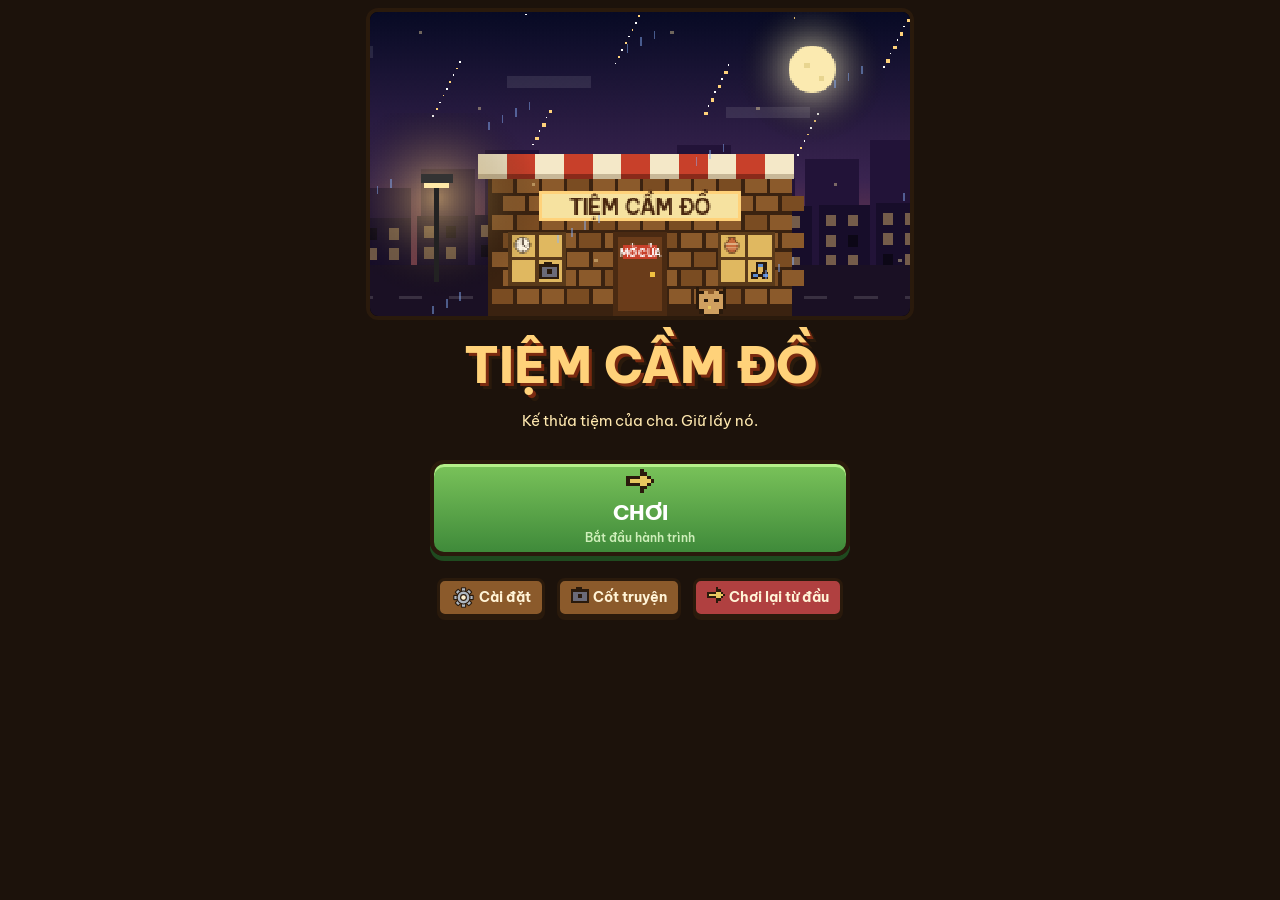
<file: index.html>
<!DOCTYPE html><html lang="vi"><head><script>
/* ===== LƯU TRỮ BỀN VỮNG: IndexedDB (dung lượng rất lớn) + localStorage dự phòng ===== */
window.TCD=(function(){
  let LS=null;try{LS=window.localStorage}catch(e){}
  const P=Storage.prototype,_g=P.getItem,_s=P.setItem,_r=P.removeItem;
  const ls=(f,...a)=>{try{return f.apply(LS,a)}catch(e){return null}};
  let db=null,q=Promise.resolve();
  const valid=x=>{try{const d=JSON.parse(x);return !!(d&&d.G)}catch(e){return false}};
  const idb=()=>new Promise(res=>{try{const r=indexedDB.open('tcd_game',1);r.onupgradeneeded=()=>r.result.createObjectStore('kv');r.onsuccess=()=>res(r.result);r.onerror=r.onblocked=()=>res(null)}catch(e){res(null)}});
  const kv=(m,fn)=>new Promise(res=>{if(!db)return res(null);try{const t=db.transaction('kv',m),r=fn(t.objectStore('kv'));t.oncomplete=()=>res(r&&r.result!==undefined?r.result:null);t.onerror=t.onabort=()=>res(null)}catch(e){res(null)}});
  const get=k=>kv('readonly',st=>st.get(k)),put=(k,v)=>kv('readwrite',st=>st.put(v,k)),del=k=>kv('readwrite',st=>st.delete(k));
  function commit(s){
    window.__SAVE=s;const t=Date.now();
    try{_s.call(LS,'tcd1',s);_s.call(LS,'tcd1_t',String(t))}catch(e){try{_r.call(LS,'tcd1_bak');_s.call(LS,'tcd1',s);_s.call(LS,'tcd1_t',String(t))}catch(e2){}}
    if(!db)return;
    const day=(typeof G!=='undefined'&&G)?G.day:0;
    q=q.then(async()=>{const o=await get('tcd1');if(o&&o.s&&o.d!==day)await put('tcd1_prev',o);await put('tcd1',{s,t,d:day})}).catch(()=>{});
  }
  function wipeAll(){window.__SAVE=null;try{_s.call(LS,'tcd_wipe',String(Date.now()))}catch(e){}q=q.then(()=>del('tcd1')).then(()=>del('tcd1_prev')).catch(()=>{})}
  P.getItem=function(k){return(k==='tcd1'&&window.__SAVE)?window.__SAVE:_g.call(this,k)};
  P.setItem=function(k,v){if(this===LS){if(k==='tcd1'){commit(String(v));return}if(k==='tcd1_bak')return}return _s.call(this,k,v)};
  P.removeItem=function(k){if(this===LS&&k==='tcd1')wipeAll();return _r.call(this,k)};
  const ready=(async()=>{
    db=await Promise.race([idb(),new Promise(r=>setTimeout(()=>r(null),1500))]);
    ls(_r,'tcd1_bak');
    const wipe=+ls(_g,'tcd_wipe')||0,c=[],l=ls(_g,'tcd1');
    if(l&&valid(l))c.push({s:l,t:+ls(_g,'tcd1_t')||1,ls:1});
    for(const k of['tcd1','tcd1_prev']){const r=await get(k);if(r&&r.s&&valid(r.s))c.push({s:r.s,t:r.t||1})}
    const best=c.filter(x=>x.t>wipe).sort((a,b)=>b.t-a.t||(b.ls?1:0)-(a.ls?1:0))[0];
    if(best){window.__SAVE=best.s;if(!best.ls||best.s!==l){try{_s.call(LS,'tcd1',best.s);_s.call(LS,'tcd1_t',String(best.t))}catch(e){}}
      const o=await get('tcd1');if(db&&(!o||!o.s||o.t<best.t))await put('tcd1',{s:best.s,t:best.t,d:0})}
  })().catch(()=>{});
  return{ready,commit,hasDb:()=>!!db};
})();
</script><meta charset="utf-8">
<meta name="viewport" content="width=device-width,initial-scale=1,minimum-scale=1,maximum-scale=1,user-scalable=no,viewport-fit=cover">
<title>Tiệm Cầm Đồ – Game pixel quản lý tiệm cầm đồ &amp; đồ cổ</title>
<meta name="description" content="Game pixel quản lý tiệm cầm đồ và tiệm đồ cổ: mua bán, thẩm định bằng kính lúp, sửa chữa, mặc cả và giữ uy tín để phát triển tiệm.">
<meta name="theme-color" content="#4a2f1a">
<link rel="icon" href="favicon.svg" type="image/svg+xml">
<link rel="icon" href="favicon-32.png" type="image/png" sizes="32x32">
<link rel="shortcut icon" href="favicon.ico">
<link rel="apple-touch-icon" href="apple-touch-icon.png">
<link rel="manifest" href="manifest.webmanifest">
<meta name="apple-mobile-web-app-capable" content="yes">
<meta name="mobile-web-app-capable" content="yes">
<meta name="apple-mobile-web-app-title" content="Tiệm Cầm Đồ">

<meta property="og:url" content="https://watson22062004.github.io/Tiem-cam-do-/">
<meta property="og:image" content="https://watson22062004.github.io/Tiem-cam-do-/og-image.png">
<meta name="twitter:image" content="https://watson22062004.github.io/Tiem-cam-do-/og-image.png">
<meta property="og:type" content="website">
<meta property="og:site_name" content="Tiệm Cầm Đồ">
<meta property="og:title" content="Tiệm Cầm Đồ – Game pixel quản lý tiệm cầm đồ &amp; đồ cổ">
<meta property="og:description" content="Game pixel quản lý tiệm cầm đồ và tiệm đồ cổ: mua bán, thẩm định bằng kính lúp, sửa chữa, mặc cả và giữ uy tín để phát triển tiệm.">
<meta property="og:image:width" content="1200">
<meta property="og:image:height" content="630">
<meta property="og:locale" content="vi_VN">
<meta name="twitter:card" content="summary_large_image">
<meta name="twitter:title" content="Tiệm Cầm Đồ – Game pixel quản lý tiệm cầm đồ &amp; đồ cổ">
<meta name="twitter:description" content="Game pixel quản lý tiệm cầm đồ và tiệm đồ cổ: mua bán, thẩm định bằng kính lúp, sửa chữa, mặc cả và giữ uy tín để phát triển tiệm.">
<link href="https://fonts.googleapis.com/css2?family=Be+Vietnam+Pro:wght@500;600;700;800&family=VT323&display=swap" rel="stylesheet">
<style>
:root{--paper:#f6e8c8;--ink:#3b2616;--btn:#8b5a2b;--ok:#5f9445;box-sizing:border-box;padding-top:env(safe-area-inset-top,0px);padding-bottom:env(safe-area-inset-bottom,0px)}
@media (prefers-color-scheme:dark){:root:not([data-theme=light]){--paper:#efe0bd}}
:root[data-theme=dark]{--paper:#efe0bd}
html{height:100%;scroll-padding-top:env(safe-area-inset-top,0px)}
body{height:100%;margin:0;background:#1c120b;font:20px/1.15 VT323,monospace;color:var(--ink)}
#app{max-width:520px;height:100%;margin:auto;display:flex;flex-direction:column}
#top{display:flex;justify-content:space-between;padding:5px 10px;background:#4a2f1a;color:#ffe9b0;font-size:22px;border-bottom:3px solid #2a1a0c}
#stage{flex:1;min-height:0;display:flex;flex-direction:column}
canvas{width:100%;image-rendering:pixelated;display:block;background:#000}
#dlg{flex:1;overflow:auto;background:var(--paper);border-top:4px solid #2a1a0c;padding:8px 10px}
#nav{display:flex;background:#4a2f1a;border-top:3px solid #2a1a0c}
#nav button{flex:1;border:0;border-radius:0;box-shadow:none;background:none;padding:3px 0;font-size:14px;color:#ffe9b0}
#nav button span{display:block;font-size:22px}
#nav button.on{background:#7a4a20}
button{font:inherit;background:var(--btn);color:#fff3d6;border:3px solid #2a1a0c;border-radius:6px;padding:1px 9px;box-shadow:0 3px 0 #2a1a0c;cursor:pointer;margin:2px}
button:active{transform:translateY(2px);box-shadow:0 1px 0 #2a1a0c}
button:disabled{opacity:.45}
.big{font-size:28px;width:100%;padding:6px;background:var(--ok)}
.red{background:#b04040}
input{font:inherit;width:74px;border:3px solid #2a1a0c;border-radius:4px;background:#fffaf0;padding:1px 4px;color:var(--ink)}
input.w{width:calc(100% - 90px)}
.row{display:flex;justify-content:space-between;gap:6px;border-bottom:2px dashed #b89a68;padding:4px 0;align-items:center;flex-wrap:wrap}
.card{background:#fffaf0;border:3px solid #2a1a0c;border-radius:6px;padding:6px;margin:6px 0}
.ln{display:block;font-size:22px;margin:2px 0 4px}
h3{margin:0 0 4px;font-size:25px}
small{font-size:17px;opacity:.85}
.bar{height:10px;background:#d7c39a;border:2px solid #2a1a0c;border-radius:5px}
.bar i{display:block;height:100%;background:var(--ok)}
#toast{position:fixed;top:calc(env(safe-area-inset-top,0px) + 36px);left:50%;transform:translateX(-50%);max-width:88%;background:#fff3d6;border:3px solid #2a1a0c;border-radius:8px;padding:4px 10px;opacity:0;transition:opacity .3s;pointer-events:none;z-index:9;text-align:center}
#top{font-size:18px}
/* ===== Giao diện gọn cho các tab Kho, Xưởng, V.liệu, Đ.giá, Giá, N.cấp, Sổ ===== */
#dlg[data-t]:not([data-t="0"]){font-size:12px!important;line-height:1.3!important;padding:6px 8px!important}
#dlg[data-t]:not([data-t="0"]) h3{font-size:13px!important;margin:6px 0 4px!important;padding:2px 8px!important;border-radius:6px!important;grid-column:1/-1}
#dlg[data-t]:not([data-t="0"]) small,#dlg[data-t]:not([data-t="0"]) .ln{font-size:10.5px!important;line-height:1.3!important;margin:0!important}
#dlg[data-t]:not([data-t="0"]) .row{font-size:12px!important;padding:4px 7px!important;margin:3px 0!important;gap:3px!important;border-radius:8px!important;box-shadow:0 2px 0 #0002!important}
#dlg[data-t]:not([data-t="0"]) .card,#dlg[data-t]:not([data-t="0"]) .msg,#dlg[data-t]:not([data-t="0"]) .nt{font-size:12px!important;padding:4px 8px!important;margin:4px 0!important;border-width:2px!important;border-radius:8px!important}
#dlg[data-t]:not([data-t="0"]) .msg{border-left-width:5px!important}
#dlg[data-t]:not([data-t="0"]) b[style]{font-size:13px!important}
#dlg[data-t]:not([data-t="0"]) button{font-size:11.5px!important;padding:2px 8px!important;margin:1px!important;border-width:2px!important;border-radius:5px!important;box-shadow:0 2px 0 #2a1a0c!important}
#dlg[data-t]:not([data-t="0"]) .big{font-size:14px!important;padding:6px!important}
#dlg[data-t]:not([data-t="0"]) input{width:58px!important;font-size:12px!important;padding:1px 4px!important;border-width:2px!important}
#dlg[data-t]:not([data-t="0"]) .chips{flex-wrap:wrap;gap:3px!important;margin:0 0 4px!important}
#dlg[data-t]:not([data-t="0"]) .chips button{flex:1 1 auto!important;font-size:11px!important;padding:2px 6px!important}
#dlg[data-t]:not([data-t="0"]) p{margin:4px 0!important}
#dlg[data-t="3"],#dlg[data-t="5"]{display:grid;gap:4px;align-content:start}
#dlg[data-t="3"]{grid-template-columns:repeat(auto-fill,minmax(150px,1fr))}
#dlg[data-t="5"]{grid-template-columns:repeat(auto-fill,minmax(112px,1fr))}
#dlg[data-t="3"]>*:not(.row),#dlg[data-t="5"]>*:not(.row){grid-column:1/-1}
#dlg[data-t="3"],#dlg[data-t="5"]{align-items:start}
#dlg[data-t="1"]{display:grid;gap:4px;align-content:start;align-items:start;grid-template-columns:repeat(auto-fill,minmax(178px,1fr))}
#dlg[data-t="1"]>*:not(.row){grid-column:1/-1}
#dlg[data-t="1"]>.row{flex-direction:column;align-items:flex-start!important;justify-content:flex-start!important;margin:0!important;gap:2px!important}
#dlg[data-t="1"]>.row>div{text-align:left!important;width:100%}
#dlg[data-t]:not([data-t="0"]) button svg{width:13px!important;height:13px!important;vertical-align:-2px!important}
#dlg[data-t="3"]>.row,#dlg[data-t="5"]>.row{justify-content:flex-start!important;gap:1px!important;padding:3px 6px!important}
#dlg[data-t]:not([data-t="0"]) .row,#dlg[data-t]:not([data-t="0"]) .card,#dlg[data-t]:not([data-t="0"]) .msg{font-size:11.5px!important}
#dlg[data-t]:not([data-t="0"]) small{font-size:10px!important}
#dlg[data-t]:not([data-t="0"]) b[style]{font-size:12px!important}
#dlg[data-t="3"]>.row,#dlg[data-t="5"]>.row{flex-direction:column;align-items:flex-start!important;margin:0!important}
#dlg[data-t="3"]>.row>div,#dlg[data-t="5"]>.row>div{text-align:left!important;width:100%}
#dlg[data-t="3"]>.row button{flex:1}
#dlg[data-t="3"]>.row>div:last-child{display:flex!important;align-items:center;gap:3px;flex-wrap:wrap}
#dlg[data-t="3"]>.row>div:last-child br{display:none}
#dlg[data-t="3"]>.row>div:last-child button{flex:0 0 auto;padding:1px 7px!important}
#dlg[data-t="3"]>.row{padding:3px 6px!important}
.mkb .g{grid-template-columns:repeat(auto-fill,minmax(112px,1fr))!important}
.mkb .c{font-size:11px!important;padding:3px 6px!important}

</style><style>#nav{display:flex}#nav button{flex:1 1 0;min-width:0;padding-left:1px!important;padding-right:1px!important;font-size:10.5px}#nav button .ic{width:1.9em;height:1.9em}</style><style id="skip-fit">
.ov{box-sizing:border-box;justify-content:flex-start!important;overflow:auto;padding:8px 12px 18px!important;gap:8px}
#sub{font-size:clamp(18px,4.5vw,26px)!important;max-width:92vw;padding:0 8px}
#skipStory{position:relative!important;top:auto!important;right:auto!important}
</style><style id="crisp">canvas{image-rendering:pixelated;image-rendering:crisp-edges;-ms-interpolation-mode:nearest-neighbor}</style><style id="bubcss">#stage{position:relative}#bubbles{position:absolute;left:0;right:0;top:0;height:auto;pointer-events:none;overflow:visible}#bubbles i{position:absolute;left:0;top:0;background:#fffaf0;color:#3b2616;font:15px/1.05 VT323,monospace;padding:0 3px;border-radius:7px;white-space:nowrap;box-shadow:0 1px 0 #2a1a0c55;will-change:transform}</style><style>canvas{transform:translateZ(0)}#dlg{contain:content}button{touch-action:manipulation}</style></head><body>
<div id="toast"></div><div id="app">
<div id="top"><span id="tm1"></span><span id="tm2"></span><span id="tm3"></span><span id="tm4"></span><span id="tm5" onclick="mute=!mute;this.textContent=mute?'🔇':'🔊'">🔊</span><span id="tm6" onclick="musTog()">🎵</span></div>
<div id="stage"><canvas id="cv" width="320" height="180"></canvas><div id="bubbles"></div><div id="dlg"></div></div>
<div id="nav"></div>
</div>
<script type="text/tcd">
const $=s=>document.querySelector(s),rnd=(a,b)=>Math.floor(a+Math.random()*(b-a+1)),pick=a=>a[rnd(0,a.length-1)],r10=v=>Math.max(10,Math.round(v/10)*10),fm=n=>Math.round(n).toLocaleString('vi-VN')+'k',cl=(v,a,b)=>Math.max(a,Math.min(b,v));
const T={
watch:{n:'Đồng hồ cơ',i:'\uE000',b:1200,m:{gear:1,oil:1,screw:2},s:'Kiểm tra,Tháo vỏ,Vệ sinh,Thay bánh răng,Tra dầu,Căn chỉnh,Chạy thử'},
camera:{n:'Máy ảnh phim',i:'\uE001',b:1800,m:{film:1,cleaner:1,screw:2},s:'Kiểm tra,Tháo thân máy,Vệ sinh,Thay dây film,Sửa màn trập,Chỉnh nét,Chụp thử'},
radio:{n:'Radio cổ',i:'\uE002',b:1500,m:{cap:2,wire:1,part:1},s:'Kiểm tra điện,Mở vỏ,Hàn tụ điện,Nối dây đồng,Thay linh kiện,Bật thử'},
teddy:{n:'Gấu bông',i:'\uE003',b:400,m:{cloth:1,thread:1,cotton:1},s:'Kiểm tra,Tháo đường may,Nhồi bông,Vá vải,Khâu lại,Giặt sạch'},
ring:{n:'Nhẫn bạc',i:'\uE004',b:2200,m:{metal:1,gem:1,polish:1},s:'Soi kính lúp,Tháo đá,Nắn kim loại,Gắn đá,Đánh bóng'},
guitar:{n:'Guitar',i:'\uE005',b:2500,m:{string:2,wood:1},s:'Kiểm tra,Tháo dây,Vá thân gỗ,Chỉnh cần,Lên dây,Chỉnh âm'},
phone:{n:'Điện thoại cũ',i:'\uE006',b:700,m:{battery:1,screen:1,screw:1},s:'Kiểm tra,Tháo máy,Thay pin,Thay màn hình,Lắp lại,Test'},
vase:{n:'Bình gốm cổ',i:'\uE007',b:2000,m:{glue:1,polish:1,cloth:1},s:'Kiểm tra vết nứt,Vệ sinh,Dán mảnh vỡ,Trám men,Đánh bóng'},
violin:{n:'Đàn violin',i:'\uE008',b:3000,m:{string:2,wood:1,polish:1},s:'Kiểm tra,Tháo dây,Vá thân gỗ,Đánh bóng,Lên dây,Thử âm'},
gameboy:{n:'Máy game cầm tay',i:'\uE009',b:900,m:{battery:1,screen:1,part:1},s:'Kiểm tra,Tháo vỏ,Thay pin,Thay màn hình,Lắp lại,Chơi thử'},
typew:{n:'Máy chữ cổ',i:'\uE00A',b:1600,m:{gear:1,oil:1,metal:1},s:'Kiểm tra,Tháo phím,Thay bánh răng,Tra dầu,Gõ thử'}};
const M={gear:['\uE023','Bánh răng',60],oil:['\uE024','Dầu máy',30],screw:['\uE025','Ốc nhỏ',10],film:['\uE026','Dây film',80],cleaner:['\uE027','Dd vệ sinh',40],cap:['\uE028','Tụ điện',35],wire:['\uE029','Dây đồng',25],part:['\uE02A','Linh kiện',50],cloth:['\uE02B','Vải',20],thread:['\uE02C','Chỉ',10],cotton:['\uE02D','Bông',15],metal:['\uE02E','Kim loại',90],gem:['\uE02F','Đá quý',150],polish:['\uE030','Nước đánh bóng',40],string:['\uE031','Dây đàn',45],wood:['\uE032','Gỗ',60],battery:['\uE033','Pin',80],screen:['\uE034','Màn hình',200],glue:['\uE035','Keo dán',25]};
const NPCS=[
{n:'Minh (sinh viên)',col:'#5aa0d0',hair:'#222',ask:.6,flex:.55,say:'Em đang cần tiền gấp, anh/chị xem giúp em món này.'},
{n:'Bác Tư',col:'#a0785a',hair:'#ddd',ask:.8,flex:.7,say:'Đồ ông nhà tôi để lại đấy, xem giá giúp tôi.'},
{n:'Cô Lan',col:'#d070a0',hair:'#4a2a1a',ask:.9,flex:.8,say:'Chào chủ tiệm, tôi muốn bán món này.'},
{n:'Hùng thương lái',col:'#7a7a3a',hair:'#111',ask:1,flex:.85,say:'Hàng ngon đây, giá phải chăng thôi nhé.'},
{n:'Thảo',col:'#b070d0',hair:'#a05020',ask:.75,flex:.65,say:'Mình dọn nhà, có món này muốn nhượng lại.'},
{n:'Ông Sáu (nóng tính)',col:'#c05040',hair:'#eee',ask:1.1,flex:.9,say:'Nói giá cho đàng hoàng, đừng có ép tôi!'},
{n:'Nam (khó tính)',col:'#4a8a6a',hair:'#333',ask:1,flex:.88,say:'Tôi biết giá thị trường đấy, đừng có trả thấp.'},
{n:'Mai (sưu tầm)',col:'#e0a040',hair:'#6a3a1a',ask:.85,flex:.75,say:'Tôi đang tìm người hiểu đồ cũ để nhượng lại.'}].map(n=>({...n,aff:0,visits:0}));
const EV=[{t:'Hôm nay trời mưa, đường phố khá vắng.',m:.95,rain:1},{t:'Khu phố đông người, khách liên tục ghé tiệm.',m:1.7},{t:'Có tin đồn về đồ cổ, nhiều người mang đồ đến bán.',m:1.3,sb:.85},{t:'Hôm nay vắng khách.',m:.9},{t:'Nhiều người đang cần tiền gấp, họ mang đồ đến bán.',m:1.2,sb:.85},{t:'Một ngày yên ả ở khu phố.',m:1.45},{t:'Lễ hội khu phố! Người dân đi dạo rất đông.',m:1.6,sb:.3}];
const RV={5:['Chủ tiệm nhiệt tình, giá hợp lý. Sẽ quay lại!','Tiệm xinh, chủ tiệm dễ thương, 10 điểm!'],4:['Ổn áp, giá tạm được.','Phục vụ tốt, chỉ tiếc chút về giá.'],3:['Bình thường, không có gì đặc biệt.','Giá hơi chát nhưng tạm chấp nhận.'],2:['Trả giá thấp quá, hơi buồn.','Thái độ hơi khó chịu.'],1:['Tệ! Sẽ không quay lại.','Trả giá như ép người ta, thất vọng!']};
const LV=[['🏚️ Tiệm nhỏ',0,8,2],['🛠️ Tiệm + xưởng',3000,14,4],['🏺 Tiệm đồ cổ',9000,24,6]];
let uid=0,G={money:2500,rep:70,day:1,min:480,open:false,lv:1,inv:[],mats:{},rev:[],pawns:[],notes:[],log:[],tot:{rev:0,cost:0},q:[],tl:{scr:1,pli:1,lup:1},pm:{until:0,mul:1,neon:0}},S,ev=EV[5],queue=[],gone=[],cur=null,mode='main',fx=[],working=null,confirmC=false,summ=null,rf=0;
/* Mỗi khách chỉ được có 1 mục trong hàng; luôn giữ khách đang ở quầy (cur) */
function dedupeQueue(){
  const seen=new Set();
  if(cur&&cur.npc&&cur.npc.n)seen.add(cur.npc.n);
  queue=queue.filter(q=>{
    if(q===cur)return true;
    const name=q&&q.npc&&q.npc.n;
    if(!name)return true;
    if(seen.has(name))return false;
    seen.add(name);
    return true;
  });
}
const newS=()=>({rev:0,buy:0,mats:0,cust:0,deals:0,bought:[],sold:[],rep0:G.rep,st:[],fixed:0});S=newS();
const TM=[1,1.35,2.2,3.6,6,10],TN=[['Thường','#8a7a6a','⚪'],['Tốt','#3a9a4a','🟢'],['Hiếm','#2a6ab0','💎'],['Quý hiếm','#8a3ac0','🔮'],['Cổ vật','#d08a10','🏺'],['Báu vật','#d02a4a','👑']],tr=i=>i.tier==null?(i.rare?2:0):(i.rare?i.tier:Math.min(i.tier,1)),QL=i=>{const n=TN[tr(i)];return`<b style="color:${n[1]}">${n[2]}${n[0]}</b>`};const est=i=>r10(T[i.type].b*(G.mk&&G.mk[i.type]||1)*(.25+.75*i.cond/100)*(1+i.age/200)),tv=i=>r10(est(i)*TM[tr(i)]*(i.fake?.15:1)),vis=i=>i.known?tv(i):est(i);
function genItem(){const k=pick(Object.keys(T)),t=T[k];return{id:++uid,type:k,name:t.n,icon:t.i,age:rnd(5,80),cond:rnd(15,85),rare:Math.random()<(ev.deal?.2:0)+.1+.06*(G.lv-1)+G.rep/1000,fake:Math.random()<.12,cost:0,orig:rnd(70,100),repairs:0,price:0,shown:false,known:false}}
for(let k=0;k<2;k++){const i=genItem();i.fake=i.rare=false;i.cond=70;i.cost=300;i.price=r10(est(i)*1.1);i.shown=true;G.inv.push(i)}
/* ===== âm thanh ===== */
let AC,mute=false;const SN={coin:[[988,.07],[1319,.15]],bad:[[160,.18,'sawtooth'],[110,.22,'sawtooth']],door:[[440,.08],[330,.14]],click:[[1480,.035,'sine'],[880,.07,'sine']],star:[[880,.06],[1175,.06],[1568,.12]],tick:[[300,.04,'square']],done:[[523,.1],[659,.1],[784,.1],[1047,.25]],up:[[392,.1],[523,.1],[659,.1],[784,.1],[1047,.3]],day:[[659,.12],[523,.12],[784,.25]]};
let _sndT=0,_sndK='';function snd(k){if(mute||!SN[k])return;const n=performance.now();if(k==='click'&&n-_sndT<100)return;if(n-_sndT<40&&_sndK===k)return;_sndT=n;_sndK=k;try{AC=AC||new(window.AudioContext||window.webkitAudioContext)();AC.resume();let t=AC.currentTime;SN[k].forEach(([f,d,w])=>{const o=AC.createOscillator(),v=AC.createGain();o.type=w||'triangle';o.frequency.value=f;v.gain.setValueAtTime(k==='click'?.05:.1,t);v.gain.exponentialRampToValueAtTime(.001,t+d);o.connect(v);v.connect(AC.destination);o.start(t);o.stop(t+d);t+=d*.9})}catch(e){}}

const QT=[['buy',1,'Mua 1 món đồ cũ',{m:150}],['sell',1,'Bán 1 món đồ',{m:120}],['fix',1,'Hoàn thành 1 lần sửa',{m:100,mat:'screw'}],['earn',800,'Kiếm 800k doanh thu',{r:2}],['clean',3,'Phục vụ 3 khách không bị chê',{r:3}]];
function genQ(){G.q=QT.filter(q=>q[0]!='fix'||G.lv>1).sort(()=>Math.random()-.5).slice(0,3).map(q=>({k:q[0],n:q[1],d:q[2],rw:q[3],done:false}))}
const qp=q=>({buy:S.bought.filter(x=>x[0]!='(').length,sell:S.sold.filter(x=>x[0]!='(').length,fix:S.fixed,earn:S.rev,clean:S.st.length>=3&&S.st.every(x=>x>=3)?3:0})[q.k];
const qr=q=>[q.rw.m?fm(q.rw.m):'',q.rw.r?'+'+q.rw.r+' uy tín':'',q.rw.mat?'+2 '+M[q.rw.mat][1]:''].join(' ');
const REP=(k,v)=>(k=='npc'||k=='cust')&&v&&v.n?(NPCS.includes(v)?{__n:v.n}:{__x:{...v}}):v;
function trimG(){try{if(G.rev&&G.rev.length>5000)G.rev.length=5000;if(G.log&&G.log.length>5000)G.log.length=5000;if(G.notes&&G.notes.length>50)G.notes.splice(0,G.notes.length-50);if(fx.length>100)fx=fx.slice(-100);if(gone.length>100)gone=gone.slice(-100);if(!isFinite(G.money))G.money=0}catch(e){}}
function save(){trimG();try{const s=JSON.stringify({v:8,G,S,e:EV.indexOf(ev),u:uid,m:mute,a:NPCS.map(n=>[n.aff,n.visits])},REP);window.__saveRaw=s;TCD.commit(s)}catch(e){console.error('save',e)}}
const FBN=n=>({n:n||'Khách quen',col:'#8a8a8a',hair:'#222',aff:0,visits:0,ask:1,flex:.8});
try{const d=JSON.parse(localStorage.getItem('tcd1'),(k,v)=>v&&v.__x?v.__x:v&&v.__n?(NPCS.find(n=>n.n==v.__n)||FBN(v.__n)):v);if(d&&d.G){G=Object.assign(G,d.G);S=Object.assign(S||{},d.S||{});ev=EV[d.e]||ev;uid=d.u||uid;mute=!!d.m;if(Array.isArray(d.a))d.a.forEach((a,i)=>{if(NPCS[i]){NPCS[i].aff=a[0];NPCS[i].visits=a[1]}})}}catch(e){}
/* dọn dữ liệu cũ: bỏ mục hỏng để không làm treo qua ngày */
if(!Array.isArray(G.inv))G.inv=[];
G.inv=G.inv.filter((item,index,self)=>item&&self.findIndex(x=>x&&x.id===item.id)===index);
[G.pawns,G.jobs].forEach(a=>{if(!a)return;for(let i=a.length-1;i>=0;i--){const e=a[i];if(!e||!(e.item||e.it))a.splice(i,1);else if(!e.npc)e.npc=FBN()}});(G.rev||[]).forEach(r=>{if(r&&!r.npc)r.npc=FBN(r.n)});
G.mk=G.mk||{};G.mh=G.mh||{};G.tl=Object.assign({scr:1,pli:1,lup:1,sol:1,pol:1},G.tl);if(!G.q.length)genQ();/* ===== vẽ ===== */
const c=$('#cv'),g=c.getContext('2d');g.imageSmoothingEnabled=false;
const R=(x,y,w,h,f)=>{g.fillStyle=f;g.fillRect(x|0,y|0,w|0,h|0)},E=(s,x,y,z=10)=>{g.font=z+'px serif';g.textAlign='center';g.fillStyle='#000';g.fillText(s,x|0,y|0)},TX=(s,x,y,z,f)=>{g.font='700 '+Math.round(z*.68)+'px "Be Vietnam Pro",sans-serif';g.textAlign='center';g.fillStyle=f;g.fillText(s,x|0,y|0)};
function person(x,y,col,hair,bob,em,arm){const sk=em=='angry'?'#f0a080':'#f2c9a0',b=y-29+bob,ey=b+4;R(x-7,y-1,14,2,'rgba(0,0,0,.28)');R(x-4,y-8,3,8,'#33334f');R(x+1,y-8,3,8,'#33334f');R(x-5,y-2,4,2,'#2a1a0c');R(x+1,y-2,4,2,'#2a1a0c');
R(x-5,y-20+bob,10,13,col);R(x-5,y-20+bob,10,2,'rgba(255,255,255,.25)');R(x-5,y-9+bob,10,2,'rgba(0,0,0,.2)');R(x-7,y-19+bob-(arm?4:0),2,8,col);R(x+5,y-19+bob,2,8,col);R(x-7,y-12+bob-(arm?4:0),2,2,sk);R(x+5,y-12+bob,2,2,sk);R(x-4,b,9,9,sk);R(x-5,b-2,11,4,hair);R(x-5,b,2,4,hair);
if(em=='happy'){R(x-3,ey,2,1,'#222');R(x+2,ey,2,1,'#222');R(x-2,ey+3,5,1,'#a33');R(x-3,ey+2,1,1,'#a33');R(x+3,ey+2,1,1,'#a33');R(x-4,ey+2,2,1,'#f5a0a0');R(x+3,ey+2,2,1,'#f5a0a0')}
else if(em=='angry'){R(x-4,ey-1,3,1,'#222');R(x+2,ey-1,3,1,'#222');R(x-3,ey+1,1,1,'#222');R(x+3,ey+1,1,1,'#222');R(x-2,ey+3,5,1,'#700');R(x-3,ey+4,1,1,'#700');R(x+3,ey+4,1,1,'#700')}
else if(em=='sad'||em=='cry'){R(x-3,ey,1,2,'#222');R(x+3,ey,1,2,'#222');R(x-4,ey-1,2,1,'#222');R(x+3,ey-1,2,1,'#222');R(x-1,ey+3,3,1,'#a33');R(x-2,ey+4,1,1,'#a33');R(x+2,ey+4,1,1,'#a33');if(em=='cry'){const d=Math.floor(performance.now()/120)%4;R(x-3,ey+2+d,1,2,'#4ac0ff');R(x+3,ey+2+(d+2)%4,1,2,'#4ac0ff')}}
else{R(x-2,ey,1,2,'#222');R(x+2,ey,1,2,'#222');R(x-1,ey+3,3,1,'#b55')}}
function draw(t){const L0=G.lv,L=Math.min(L0,3),H=G.min/60,night=H>=18||H<7,dusk=H>=16.5&&!night;
R(0,0,320,100,['#f1e0b4','#ead6a6','#35604a'][L-1]);R(0,70,320,30,['#c89f62','#b98a4c','#20402f'][L-1]);R(0,70,320,2,'#0003');
if(!window.__floor){const c=document.createElement('canvas');c.width=320;c.height=80;const x=c.getContext('2d');x.fillStyle='#a3763f';x.fillRect(0,0,320,80);x.fillStyle='#7a5228';for(let y=0;y<80;y+=10){x.fillRect(0,y,320,1);for(let i=((y/10)%2)*20;i<320;i+=40)x.fillRect(i,y,1,10)}window.__floor=c}g.drawImage(window.__floor,0,100);R(0,98,320,3,'#5a3a1a');
if(L>1){R(70,136,180,36,L==2?'#557a3a':'#7a2020');R(73,139,174,30,L==2?'#7aa055':'#a03838');R(80,145,160,18,L==2?'#557a3a':'#7a2020')}
R(246,18,52,46,'#5a3a1a');R(249,21,46,40,night?'#1b2246':dusk?'#f2b070':'#a5dcf5');
if(night)[[255,28],[280,34],[265,50],[287,26]].forEach(p=>R(p[0],p[1],1,1,'#fff'));else{R(254,30,12,4,'#fff');R(272,27,14,4,'#fff')}
if(ev.rain)for(let i=0;i<14;i++)R(250+(i*7+t/20)%44,22+(i*13+t/8)%36,1,4,'#6a90c8');
R(271,21,2,40,'#5a3a1a');R(249,40,46,2,'#5a3a1a');R(243,64,58,4,'#7a4a20');
R(66,8,112,22,'#6b4220');R(68,10,108,18,'#e8c070');if(G.pm.neon){R(64,6,116,2,'#ff5ac8');R(64,30,116,2,'#ff5ac8')}TX(nm(),122,24,Math.min(15,Math.floor(250/Math.max(1,nm().length))),'#4a2810');
const dOpen=G.open&&(queue.some(q=>q.x<60)||gone.some(q=>q.x<60));
R(12,34,38,66,'#5a3a1a');if(dOpen){R(15,37,32,60,night?'#233':'#ffe9b0');R(15,37,7,60,'#8b5a2b')}else{R(15,37,32,60,'#8b5a2b');R(20,42,22,22,night?'#1b2246':'#a5dcf5');R(20,70,22,22,'#7a4a20');R(42,72,3,3,'#f0c040')}
R(22,78,18,10,G.open?'#5f9445':'#b04040');TX(G.open?'MỞ':'ĐÓNG',31,86,10,'#fff');
/* kệ / tủ */
const cols=L==3?3:2,rows=L==1?1:2,x0=[68,64,56][L-1],y0=L==1?46:34,w=cols*26+12,h=rows*26+8;
R(x0,y0,w,h,'#6b4220');R(x0+3,y0+3,w-6,h-6,L==1?'#d8b880':'#bfe0e8');for(let r=0;r<rows;r++)R(x0+3,y0+3+(r+1)*26-2,w-6,3,'#6b4220');
G.inv.filter(i=>i.shown).slice(0,rows*cols).forEach((i,k)=>{const sx=x0+18+(k%cols)*26,sy=y0+22+((k/cols)|0)*26;E(i.icon,sx,sy,17);TX(i.price,sx,sy+8,9,'#3b2616')});
if(L==3){R(148,20,32,26,'#c8a040');R(151,23,26,20,'#5a7aa0');R(155,32,18,8,'#8ab070')}
/* đồng hồ, đèn */
R(186,38,22,22,'#5a3a1a');R(188,40,18,18,'#fff8e0');const a=G.min/60*Math.PI/6;for(let k=0;k<7;k++)R(197+Math.sin(a)*k,49-Math.cos(a)*k,1,1,'#222');R(197,49,1,1,'#c00');
R(221,0,2,14,'#333');R(213,14,18,7,'#e8c070');if(night||ev.rain){if(!window.__lamp){const gr=g.createRadialGradient(222,22,2,222,22,55);gr.addColorStop(0,'rgba(255,225,130,.5)');gr.addColorStop(1,'rgba(255,225,130,0)');window.__lamp=gr}g.fillStyle=window.__lamp;g.fillRect(160,0,130,110)}
/* cây, bục, bàn xưởng */
plant();
if(L>=2){R(250,96,64,8,'#7a4a20');R(252,104,60,26,'#5a3a1a');E('🔧',262,94,11);E('🪛',278,94,11);E('🔬',294,94,11)}else{crate()}
if(L==3){R(96,112,12,22,'#e8e0c8');E('🏺',102,111,16)}
for(let x=0;x<320;x+=20){const y=3+Math.sin(x/20)*2;R(x,y-1,20,1,'#0004');R(x+8,y,3,3,night||ev.rain?['#ffd75a','#ff8a8a','#8aff9a'][((x/20)+(t/500|0))%3]:'#e8d8a0')}
R(0,92,320,6,'rgba(0,0,0,.07)');E('🐈',70+Math.abs(((t/70)%240)-120)*1.3,168,12);
if(L0>=4){R(256,134,58,38,'#4a3a5a');R(259,137,52,26,'#6a5a8a');E('🔎',285,157,14);TX('THẨM ĐỊNH',285,169,9,'#ffe9b0')}
if(L0>=5){R(4,126,42,22,'#5a1a48');R(6,128,38,10,'#c060a0');E('💎',16,137,10);E('👑',34,137,10);TX('ĐỒ QUÝ',25,146,8,'#ffe9b0')}
if(L0>=6){R(226,132,26,26,'#5a3a1a');R(228,134,22,10,'#c8a040');E('🔨',239,143,10);TX('ĐẤU GIÁ',239,154,8,'#ffe9b0')}
/* người chủ tiệm */
const bench=working&&L>=2,serving=cur&&mode=='main';
if(bench)person(282,113,'#6a9a4b','#3a2a1a',Math.round(Math.sin(t/120)),oe,Math.sin(t/120)>0);else person(170,112,'#6a9a4b','#3a2a1a',0,oe,serving&&Math.sin(t/300)>.5);
if(window.drawStaffBehind)window.drawStaffBehind(t);
/* quầy */
R(118,108,122,6,'#c88a4a');R(118,114,122,19,'#8b5a2b');for(let k=0;k<3;k++){R(124+k*38,117,32,12,'#5a3a1a');R(126+k*38,119,28,8,'#a06a34')}R(118,133,122,3,'rgba(0,0,0,.3)');
R(216,98,18,10,'#3a3a3a');R(218,100,14,4,'#8fd0a0');if(cur&&cur.item&&mode=='main'){R(160,106,26,3,'#6a4420');E(cur.item.icon,173,105,18)}
/* bàn ghế chờ, khách */
drawCafe();
[...gone,...queue].sort((p,q)=>p.y-q.y).forEach(q=>{const sit=q.phase=='sit'||q.phase=='down',bob=sit?Math.round(Math.sin(t/280)):q.mv?-Math.round(Math.abs(Math.sin(t/90))*2):0,yy=sit?q.y+4:q.y;person(q.x,yy,q.npc.col,q.npc.hair,bob,q.em||(sit?'':''),q.mv);if(sit){R(q.x-6,q.y+1,12,2,'#e2b36e');R(q.x-6,q.y+3,12,1,'#7a4324')}const ee={happy:'😊',angry:'💢',sad:'💧',cry:'😭'}[q.em];if(ee)E(ee,q.x+14,yy-48+Math.round(Math.sin(t/150)),11);if(q!=cur||mode!='main')E(q.item?q.item.icon:'',q.x,yy-52,15);else if(q.line&&q.line!==q._bl){q._bl=q.line;q._bt=performance.now()}if(q.line&&performance.now()-(q._bt||0)<2000){const txt=q.line.replace(/^[^:]+:\s*/,'').slice(0,22);window.__bubs.push({x:q.x,y:(sit?yy:q.y)-34,t:txt})}});
fx.forEach(f=>{f.y-=.3;f.l--;TX(f.t,f.x,f.y,13,f.c)});fx=fx.filter(f=>f.l>0);
if(night||dusk){R(0,0,320,180,night?'rgba(20,20,60,.25)':'rgba(240,140,60,.12)')}}
const DOOR={x:36,y:108},LANE={x:150,y:128},COUNTER={x:168,y:132};
const step=(q,tx,ty,sp=1.5)=>{const dx=tx-q.x,dy=ty-q.y,d=Math.hypot(dx,dy);q.mv=d>1.5;if(q.mv){const s=Math.min(d,sp);q.x+=dx/d*s;q.y+=dy/d*s}q.x=Math.max(18,Math.min(300,q.x));q.y=Math.max(106,Math.min(172,q.y));return d};
function go(q,pts,sp){if(q._k!==q.phase||q.pi==null||!(q.pi>=0)){q._k=q.phase;q.pi=0;q.stuck=0}const p=pts[Math.min(q.pi,pts.length-1)];const d=step(q,p.x,p.y,sp);const moved=Math.hypot(q.x-(q.lx||q.x),q.y-(q.ly||q.y));q.lx=q.x;q.ly=q.y;q.stuck=moved<0.25?(q.stuck||0)+1:0;if(d<2||q.stuck>28){q.stuck=0;if(q.pi<pts.length-1)q.pi++;else{q.x=p.x;q.y=p.y;return 0}}return 1}
function balk(q){q.npc.aff=Math.max(-4,(q.npc.aff||0)-1);addRev(q,q.em=='angry'?1:2,pick(NOSEAT.rev));const i=queue.indexOf(q);if(i>=0)queue.splice(i,1);if(cur==q)cur=null;q.phase='out';gone.push(q);rd()}
function loopMain(t){
  dedupeQueue();
  /* Quầy chỉ phục vụ 1 khách: H() là khách đang giữ quầy, những người khác đứng chờ ở hàng */
  const H=()=>cur||queue.find(z=>z.phase=='counter')||queue.find(z=>z.dphase=='go')||queue.find(z=>z.phase=='tocounter'),serving=!!H();
  const slot=q=>{const a=queue.filter(z=>z.wt&&z!==H());return{x:Math.max(112,LANE.x-24-Math.max(0,a.indexOf(q))*13),y:LANE.y+4}};
  const yieldTo=q=>{const h=H();if(h&&h!==q){q.wt=1;q.mv=1;const s=slot(q);step(q,s.x,s.y,1.5);return true}if(q.wt){q.wt=0;q.pi=null;q.rt=1}return false};
  queue.slice().forEach(q=>{
    const direct=q.role||q.tutq||q.tutb||!q.phase;
    if(direct){if(yieldTo(q))return;q.dphase='go';if(!go(q,q.rt?[{x:q.x,y:128},LANE,COUNTER]:[DOOR,LANE,COUNTER],1.7)){q.phase='counter';q.dphase=null;q.mv=0;q.x=COUNTER.x;q.y=COUNTER.y}return}
    if(q.phase=='noseat'){if(go(q,[DOOR,{x:70,y:128}],1.35))return;if(!q.said){q.said=1;q.wait=64}if(--q.wait<=0)balk(q);return}
    if(q.phase=='toseat'){if(!serving&&!cur&&q==queue.find(z=>z.phase=='toseat'||z.phase=='sit')){q.phase='tocounter';q.seat=null;q.line='Quầy trống, tôi ra luôn.';return}const s=seats()[q.seat];if(!s){q.phase='tocounter';return}if(!go(q,[DOOR,{x:34,y:128},{x:s.x,y:136},s],1.4)){q.phase='down';q.sit=0;q.mv=0;q.line=pick(WAITSAY);q.em=''}return}
    if(q.phase=='down'){const s=seats()[q.seat];q.sit++;q.mv=0;if(s)q.y=s.y+Math.min(4,q.sit/4);if(q.sit>16)q.phase='sit';return}
    if(q.phase=='sit'){const s=seats()[q.seat];q.mv=0;if(s){q.x=s.x;q.y=s.y+4}if(!serving&&!cur&&G.open&&q==queue.find(z=>z.phase=='sit')){q.phase='tocounter';q.line='Tới lượt tôi.';q.em='happy'}return}
    if(q.phase=='tocounter'){if(yieldTo(q))return;if(!go(q,[{x:q.x,y:128},LANE,COUNTER],1.6)){q.phase='counter';q.mv=0;q.x=COUNTER.x;q.y=COUNTER.y}}
  });
  const walking=[...queue,...gone].filter(a=>a.mv);
  walking.forEach(a=>{walking.forEach(b=>{if(a==b)return;const dx=a.x-b.x,dy=a.y-b.y,d=Math.hypot(dx,dy);if(d>0&&d<12){a.x+=dx/d*0.35;a.y+=dy/d*0.15}})});
  gone.forEach(q=>{if(q.phase!='out')q.phase='out';if(!go(q,[LANE,{x:34,y:128},DOOR],1.75)){q.x=DOOR.x;q.y=DOOR.y}});
  gone=gone.filter(q=>Math.hypot(q.x-DOOR.x,q.y-DOOR.y)>4);
  const nxt=queue.find(q=>q.phase=='counter'&&!q.mv&&!q.left);
  if(!cur&&nxt&&G.open){cur=nxt;mode='main';rd()}
  draw(t)}
function loop(t){try{loopMain(t)}catch(e){console.error('loop',e)}requestAnimationFrame(loop)}
/* ===== logic ===== */
let _ui='';function ui(){const m=G.min,a=fm(G.money),b=(G.rep/20).toFixed(1).replace('.',','),c=String(G.day),d=String(m/60|0).padStart(2,'0')+':'+String(m%60).padStart(2,'0'),s=a+b+c+d;if(s===_ui)return;_ui=s;$('#tm1').textContent='💰 '+a;$('#tm2').textContent='⭐ '+b;$('#tm3').textContent='📅 Ngày '+c;$('#tm4').textContent='🕐 '+d}
const greet=(n,b)=>n.aff>=2?'Ồ, lại là chủ tiệm hôm trước! '+b:n.aff<=-2?'Lần trước tiệm làm tôi khó chịu đấy... '+b:b;
const SEAT_MAX=8;function chairs(){return Math.max(2,Math.min(SEAT_MAX,G.chairs||2))}function seats(){const n=chairs(),cols=n<=2?2:n<=4?2:4,out=[];for(let i=0;i<n;i++){const c=i%cols,r=i/cols|0;out.push({x:42+c*30,y:152+r*18,t:c<2?0:1})}return out}
const NOSEAT={
sad:['Hết ghế rồi... tôi đứng mỏi chân, thôi về vậy.','Không có chỗ ngồi. Tôi buồn thật.','Tiệm đông mà để khách đứng. Thất vọng.'],
angry:['Hết ghế à? Tôi không đứng chờ đâu!','Vào quán không có chỗ. Tôi đi review.','Đông vậy mà không kê thêm ghế?'],
rev:['Vào tiệm không có ghế, phải quay ra.','Không chỗ ngồi, như bị đuổi vậy.','Đến nơi hết ghế. Sẽ không quay lại.']
};
const WAITSAY=['Ghế êm, đợi được.','Tới lượt tôi chưa nhỉ?','Ngồi đây xem cũng vui.','Đợi một chút thôi mà.'];
function seatFree(i){return i<chairs()&&!queue.some(q=>q.seat==i&&(q.phase=='toseat'||q.phase=='down'||q.phase=='sit'))}
function drawChair(x,y,occ){
  const d='#2a180e',wood='#a56b38',pad=occ?'#d23b32':'#f3d27a',hi=occ?'#ff8d78':'#fff6c8';
  R(x-8,y+4,16,2,'#0005');
  R(x-7,y,2,7,d);R(x+5,y,2,7,d);R(x-7,y+6,3,2,wood);R(x+4,y+6,3,2,wood);
  R(x-8,y-5,16,2,d);R(x-7,y-6,14,4,pad);R(x-6,y-6,6,1,hi);
  R(x-7,y-18,2,13,d);R(x+5,y-18,2,13,d);
  R(x-8,y-20,16,5,d);R(x-7,y-19,14,3,pad);R(x-6,y-19,5,1,hi);
  R(x-5,y-16,10,1,wood);
}
function drawTable(x,y){
  R(x-4,y+3,2,7,'#3a2414');R(x+4,y+3,2,7,'#3a2414');
  R(x-11,y-1,22,5,'#6e3e22');R(x-11,y-4,22,3,'#efc98a');R(x-10,y-4,7,1,'#fff8');
  R(x-2,y-1,5,3,'#f7f3ea');R(x-1,y-3,3,2,'#ddd4c6');
}
function drawCafe(){
  const list=seats(),cols=list.length<=2?2:list.length<=4?2:4,rows=Math.ceil(list.length/cols);
  for(let r=0;r<rows;r++)drawTable(57,152+r*18);
  if(cols>2)for(let r=0;r<rows;r++)drawTable(117,152+r*18);
  list.forEach((s,i)=>drawChair(s.x,s.y,queue.some(q=>q.seat==i&&(q.phase=='sit'||q.phase=='down'))));
}
function matCost(it){const t=T[it.type];let c=0;for(const k in t.m)c+=r10(M[k][2]*(G.mp&&G.mp[k]||1))*t.m[k];return c}function fixAsk(it,e,steady){const now=e||est(it);const full=r10(T[it.type].b*(G.mk&&G.mk[it.type]||1)*(.25+.75*.9)*(1+(it.age||20)/200));const saved=Math.max(0,full-now);const labor=saved*(steady?.5:(.45+Math.random()*.1));const floor=matCost(it)*1.2,cap=saved*.7;return r10(Math.max(floor,Math.min(labor||floor,cap||labor||floor)))}
function spawn(){const room=chairs()+1,full=queue.filter(q=>q.phase!='noseat').length>=room,balking=queue.some(q=>q.phase=='noseat');if(full&&balking)return;if(queue.length>=room+1)return;const av=NPCS.filter(n=>!queue.some(q=>q.npc==n)&&!gone.some(q=>q.npc==n));if(!av.length)return;const n=pick(av);n.visits++;const sh=G.inv.filter(i=>i.shown),sellish=!sh.length||Math.random()<(ev.sb||.55),r=Math.random(),kind=!sellish?'buy':r<.5?'sell':r<.75?'pawn':G.lv>=2?'fix':'sell',free=seats().map((_,i)=>i).filter(seatFree),busy=!!cur||queue.some(z=>z.phase=='counter'||z.phase=='tocounter'),phase=!busy?'tocounter':free.length?'toseat':'noseat',q={npc:n,x:32,y:106,kind,phase,seat:phase=='toseat'?free[0]:null,said:0};snd('door');
if(kind!='buy'){q.item=genItem();if(kind=='fix'){q.item.fake=q.item.rare=false;q.item.cond=rnd(10,50)}const e=est(q.item);q.ask=kind=='fix'?fixAsk(q.item,e):r10(e*n.ask*(kind=='pawn'?.6:1)*(.85+Math.random()*.25));q.def=kind=='fix'?r10(q.ask*.9):r10(q.ask*.6);q.pat=3;q.line=greet(n,kind=='fix'?'Món này hỏng rồi, chủ tiệm báo giá sửa giúp tôi.':kind=='pawn'?'Tôi cần chút tiền, cầm món này được bao nhiêu?':n.say)}
else{const it=pick(sh);q.item=it;q.wtp=r10(tv(it)*(.85+Math.random()*.4)*(.85+G.rep/400));const p=it.price;if(p<=q.wtp){q.s='ok';q.line=greet(n,'Món này đẹp quá, tôi lấy luôn!')}else if(p<=q.wtp*1.3){q.s='hag';q.line=greet(n,'Hơi đắt... '+fm(q.wtp)+' được không?')}else{q.s='no';q.line=greet(n,'Giá này tôi chịu thua, đắt quá.')}}
S.cust++;if(!free.length){q.em=Math.random()<.45?'angry':'sad';q.line=pick(NOSEAT[q.em])}queue.push(q)}
setInterval(()=>{if(!G.open||cur||confirmC)return;G.min++;if(Math.random()<.0025)sudden();if(Math.random()<.026*(.7+G.rep/100)*ev.m*promM()*fuM()*(1+(chairs()-2)*.05)*((G.bs&&G.min<G.bs.u)?G.bs.m:1))spawn();if(G.min>=1200)closeDay();ui()},150);
function addRev(q,s,txt){G.rev.unshift({d:G.day,n:q.npc.n,s,t:txt||pick(RV[s]),rp:null,ans:null,npc:q.npc});S.st.push(s);G.rep=cl(G.rep+[0,-5,-2,0,1,2][s],0,100);snd(s>=4?'star':s<=2?'bad':'click');fx.push({t:'⭐'.repeat(s),x:q.x,y:q.y-44,c:'#c08000',l:70})}
/* Tiễn đúng khách đang giao dịch (trước đây luôn xóa khách đầu hàng nên khách ở quầy bị giao dịch lại) */
function leave(q){q=q||cur||queue[0];if(q){q.left=1;const i=queue.indexOf(q);if(i>=0)queue.splice(i,1);if(!gone.includes(q))gone.push(q)}if(!q||q===cur)cur=null;rd();ui()}
function refuse(){addRev(cur,3,'Chủ tiệm từ chối, hơi tiếc nhưng ok.');cur.npc.aff+=0;leave()}
function angry(m){const q=cur;snd('bad');q.npc.aff--;addRev(q,pick([1,2]));fx.push({t:m,x:q.x,y:q.y-52,c:'#a02020',l:80});leave()}
function offer(){const v=+$('#pr').value,q=cur;if(!v||v<10)return;if(q.kind=='fix')return offerFix(v);if(v>G.money){q.line='(Bạn không đủ tiền!)';return rd()}if(q.kind=='sell'&&G.inv.length>=LV[G.lv-1][2]){q.line='(Kho đầy! Hãy bán bớt đồ.)';return rd()}
const r=v/q.ask;if(r>=1){G.money-=v;S.buy+=v;G.tot.cost+=v;q.item.cost=v;snd('coin');if(q.kind=='pawn'){const d=+$('#tmd').value;G.pawns.push({item:q.item,loan:v,due:G.day+d,redeem:r10(v*(1+.03*d)),npc:q.npc});S.bought.push('(cầm) '+q.item.name)}else{G.inv.push(q.item);S.bought.push(q.item.name)}S.deals++;q.npc.aff++;fx.push({t:'-'+fm(v),x:q.x,y:q.y-44,c:'#a02020',l:70});addRev(q,r>=.95?5:4);return leave()}
q.pat--;if(q.pat<=0)return angry('Thôi, tôi đi!');if(r>=q.npc.flex){q.ask=r10((q.ask+v)/2);q.def=Math.min(q.ask,r10(v*1.05));q.line='Thêm chút nữa nhé, '+fm(q.ask)+' thôi.'}else{q.line=r<.35?'Trả thế mà nghe được à?!':'Thấp quá, thêm chút nữa đi!';if(r<.35)return angry('Đồ ép giá!')}rd()}
function offerFix(v){const q=cur,i=q.item;if(G.inv.length>=LV[G.lv-1][2]){q.line='(Kho đầy!)';return rd()}
if(v<=q.ask){i.cust=q.npc;i.fee=v;i.cost=0;G.inv.push(i);q.npc.aff++;snd('coin');S.deals++;S.bought.push('(nhận sửa) '+i.name);fx.push({t:'📝 Nhận sửa',x:q.x,y:q.y-44,c:'#2a7a20',l:70});return leave()}
q.pat--;if(q.pat<=0||v>q.ask*1.3)return angry(v>q.ask*1.3?'Cắt cổ!':'Thôi, tôi đi!');q.line='Mắc quá, '+fm(q.ask)+' thôi được không?';rd()}
function pv(){$('#rd').textContent=fm(r10(+$('#pr').value*(1+.03*$('#tmd').value)))}
function appr(){const i=cur.item;if(!i.known){i.known=true;G.min+=am();cur.line=i.fake?'Ơ... sao anh/chị soi kỹ vậy?':'Anh/chị soi kỹ thật đấy.'}rd();ui()}
function sold(q,p){const i=q.item;if(!G.inv.includes(i))return leave();G.inv.splice(G.inv.indexOf(i),1);G.money+=p;G.tot.rev+=p;S.rev+=p;S.deals++;S.sold.push(i.name);q.npc.aff++;snd('coin');fx.push({t:'+'+fm(p),x:q.x,y:q.y-44,c:'#2a7a20',l:70});
if(i.fake&&!i.known&&Math.random()<.7){G.rep=cl(G.rep-4,0,100);addRev(q,1,'Hàng giả! Tôi bị lừa rồi!')}else addRev(q,p<=q.wtp*.85?5:p<=q.wtp?4:3);leave()}
function bAccept(){sold(cur,cur.s=='hag'?cur.wtp:cur.item.price)}
function bRefuse(){addRev(cur,3,'Giá hơi cao so với mình.');leave()}
function closeDay(){G.open=false;confirmC=false;queue.forEach(q=>gone.push(q));queue=[];cur=null;const st=S.st,avg=st.length?(st.reduce((a,b)=>a+b)/st.length).toFixed(1):'—';summ={avg,dr:G.rep-S.rep0};G.log.unshift(`Ngày ${G.day}: ${et()} ${S.cust} khách, ${S.deals} giao dịch, lãi ${fm(S.rev-S.buy-S.mats)}.`);mode='main';save();rd()}
function newDay(){G.day++;G.min=480;ev=pick(EV);G.inv.forEach(i=>{if(!i.shown)i.cond=Math.max(5,i.cond-(G.lv<2?2:1))});S=newS();summ=null;G.notes=[];
G.pawns=G.pawns.filter(p=>{

    if(p.due>G.day)
        return true;

    const mod={
        'Minh (sinh viên)':.5,
        'Nam (khó tính)':.85,
        'Hùng thương lái':.9,
        'Mai (sưu tầm)':.95,
        'Ông Sáu (nóng tính)':.7
    }[p.npc.n]||.75;

    const knowledgeValue=tv(p.item)*mod;
    const L=p.loan/knowledgeValue;

    let chance=L<=.25?95:L<=.4?85:L<=.55?70:L<=.7?50:L<=.85?30:15;

    chance+=(p.npc.aff||0)*3;
    chance+=(G.rep-50)/10;
    chance=Math.max(10,Math.min(95,chance));

    if(Math.random()*100<chance){

        G.money+=p.redeem;
        G.tot.rev+=p.redeem;
        S.rev+=p.redeem;

        p.npc.aff++;

        G.notes.push(
            `${p.npc.n} đã chuộc ${p.item.name}, tiệm thu ${fm(p.redeem)}.`
        );

    }else{

        p.item.cost=p.loan;
        p.item.shown=false;
        p.item.fresh=G.day;

        G.inv.push(p.item);

        G.notes.push(
            `${p.npc.n} không chuộc ${p.item.name}. Món đồ thuộc về tiệm!`
        );
    }

    return false;
});snd('day');genQ();rd();ui()}
function openShop(){snd('door');G.open=true;rd()}
/* kho / xưởng / cửa hàng */
function setP(id,v){G.inv.find(i=>i.id==id).price=Math.max(10,+v||10)}
function tg(id){const i=G.inv.find(x=>x.id==id);if(!i.shown&&G.inv.filter(x=>x.shown).length>=LV[G.lv-1][3]){alert('Hết chỗ trưng bày! Hãy nâng cấp tủ.');return}if(!i.price)i.price=r10(vis(i)*1.15);i.shown=!i.shown;rd()}
function ap(id){G.inv.find(i=>i.id==id).known=true;G.min+=am();rd();ui()}
function buyM(k,n){const cost=M[k][2]*n;if(G.money<cost)return;G.money-=cost;G.mats[k]=(G.mats[k]||0)+n;S.mats+=cost;snd('coin');G.tot.cost+=cost;rd();ui()}
function repair(id){if(working)return;const it=G.inv.find(x=>x.id==id),t=T[it.type];let cost=0;for(const k in t.m)if((G.mats[k]||0)<t.m[k])return;for(const k in t.m){G.mats[k]-=t.m[k];cost+=r10(M[k][2]*(G.mp&&G.mp[k]||1))*t.m[k]}it.cost+=cost;if(Math.random()<.2*((G.tl.sol||1)-1)){const k0=Object.keys(t.m)[0];G.mats[k0]=(G.mats[k0]||0)+t.m[k0]}working={it,step:0,steps:t.s.split(',')};rd();
const iv=setInterval(()=>{snd('tick');working.step++;if(working.step>=working.steps.length){clearInterval(iv);const tier=tr(it);const cap=[98,96,93,90,87,84][tier];const rate=[0.60,0.50,0.40,0.30,0.20,0.15][tier];const gain=Math.round((100-it.cond)*(rate+Math.random()*0.05));const bonus=4*(G.tl.scr-1)+3*(G.tl.pol-1);it.cond=it.cust?90:Math.min(cap,it.cond+gain+bonus);it.repairs++;it.orig=Math.max(20,it.orig-4);S.fixed++;snd('done');if(it.cust){G.inv.splice(G.inv.indexOf(it),1);G.money+=it.fee;G.tot.rev+=it.fee;S.rev+=it.fee;S.deals++;S.sold.push('(sửa) '+it.name);fx.push({t:'+'+fm(it.fee),x:282,y:90,c:'#2a7a20',l:80});addRev({npc:it.cust,x:282,y:112},it.cond>=85?5:4)}fx.push({t:'✨ Xong!',x:282,y:70,c:'#2a7a20',l:80});working=null}rd()},850-150*(G.tl.pli-1))}
function upg(){const n=LV[G.lv];if(!n||G.money<n[1])return;G.money-=n[1];G.tot.cost+=n[1];G.lv++;snd('up');fx.push({t:'🏗️ Nâng cấp!',x:160,y:60,c:'#2a7a20',l:120});rd();ui()}
function reply(i){const t=$('#rp'+i).value.trim();if(!t)return;const r=G.rev[i],bad=/(^|[\s,.!?])(đm|đmm|vcl|ngu|biến|cút|khùng|điên|câm)($|[\s,.!?])/i.test(t),good=/(cảm ơn|xin lỗi|hoan nghênh|quay lại|mong|chúc|rất tiếc|thân)/i.test(t);r.rp=t;
if(bad){r.ans=pick(['Thái độ của tiệm như vậy thì tôi không quay lại đâu.','Vậy à? Tôi sẽ kể với mọi người ở khu phố này.']);r.npc.aff-=3;G.rep=cl(G.rep-4,0,100)}else if(good){r.ans=pick(['Ừ, cảm ơn chủ tiệm. Lần sau mình sẽ ghé nữa.','Cảm ơn chủ tiệm đã phản hồi, mình hiểu rồi.']);r.npc.aff+=2;G.rep=cl(G.rep+(r.s<=3?3:1),0,100)}else{r.ans='Ừ, mình hiểu.';r.npc.aff+=0}rd();ui()}
/* ===== giao diện dưới ===== */
const NAV=[['main','🏪','Tiệm'],['inv','📦','Kho·Xưởng'],['mkt','📈','Giá'],['up','🏗️','N.cấp'],['book','📒','Sổ']];
$('#nav').innerHTML=NAV.map(n=>`<button data-m="${n[0]}" onclick="if(document.getElementById('pad')?.classList.contains('on'))return;mode='${n[0]}';rd()"><span>${n[1]}</span>${n[2]}</button>`).join('');
function rd(){document.querySelectorAll('#nav button').forEach(b=>b.classList.toggle('on',b.dataset.m==mode));let h0;try{h0=({main:mainH,inv:invH,wk:wkH,shop:shopH,rev:revH,up:upH,book:bookH,mkt:mktH})[mode]()}catch(e){console.error(e);h0='<div class="nt r">⚠️ Mục này gặp lỗi dữ liệu nên chưa hiển thị được. Bạn vẫn có thể chuyển tab khác hoặc bấm Sang ngày mới.</div>'}$('#dlg').innerHTML=h0;try{if($('#rd'))pv();ui()}catch(e){console.error(e)}}
function mainH(){
if(summ)return`<h3>📊 Tổng kết ngày ${G.day}</h3><div class=card>Doanh thu: <b>${fm(S.rev)}</b><br>Chi mua đồ: ${fm(S.buy)} · Chi vật liệu: ${fm(S.mats)}<br>Lợi nhuận: <b>${fm(S.rev-S.buy-S.mats)}</b><br>Khách: ${S.cust} · Giao dịch: ${S.deals} · Đã sửa: ${S.fixed}<br>Mua vào: ${S.bought.join(', ')||'—'}<br>Bán ra: ${S.sold.join(', ')||'—'}<br>Đánh giá TB: ⭐${summ.avg} · Uy tín: ${summ.dr>=0?'+':''}${summ.dr}</div><button class="big" onclick="newDay()">🌅 Sang ngày mới</button>`;
if(confirmC)return`<h3>🌙 Đóng cửa?</h3><p>Bạn chắc chắn muốn đóng cửa?</p><button class="big red" onclick="closeDay()">Đóng cửa & tổng kết</button><button class="big" onclick="confirmC=false;rd()">Ở lại mở tiếp</button>`;
if(!G.open)return`<h3>📅 Ngày ${G.day} · ${LV[G.lv-1][0]}</h3><p>${et()}</p>${G.notes.map(n=>'<p>📒 '+n+'</p>').join('')}<button class="big" onclick="openShop()">🚪 MỞ CỬA</button><p><small>Mẹo: đặt giá bán trong Kho và trưng bày đồ lên tủ để khách mua.</small></p>`;
if(!cur)return`<h3>🚪 Tiệm đang mở</h3><p>${queue.length?'Khách đang bước vào...':'Chưa có khách. Đợi một chút nhé...'} (${S.cust} khách hôm nay)</p><button class="big red" onclick="confirmC=true;rd()">🌙 ĐÓNG CỬA</button>`;
const q=cur,i=q.item;let h=`<b>${q.npc.n}</b><span class=ln>“${q.line}”</span>`;
if(q.kind=='fix'){const t=T[i.type],rc=Object.entries(t.m).map(([k,n])=>`${M[k][0]}${M[k][1]} ${G.mats[k]||0}/${n}`).join(' · ');h+=`<div class=card>${i.icon} <b>${i.name}</b> · Tình trạng ${i.cond}% (hỏng)<br><small>Cần: ${rc}</small><br>Giá tham khảo: ~${fm(fixAsk(i,est(i),1))}</div><div>Phí sửa: <input id=pr readonly inputmode=none value=${q.def} onclick=openPad()>k <button onclick=offer()>Báo giá</button><button class=red onclick=refuse()>Từ chối</button></div>`}else if(q.kind=='sell'||q.kind=='pawn')h+=`<div class=card>${i.icon} <b>${i.name}</b> · Tuổi ${i.age} · Tình trạng ${i.cond}%${i.known?(i.fake?' · ⚠️ HÀNG GIẢ':i.rare?' · 💎 ĐỒ HIẾM':' · ✅ Bình thường'):''}<br>Giá thị trường${i.known?'':' (ước)'}: <b>${fm(vis(i))}</b> · Khách mong muốn: <b>${fm(q.ask)}</b></div><div class=deal><span>${q.kind=='pawn'?'Cho vay':'Giá'}</span> <input id=pr readonly inputmode=none value=${q.def} onclick=openPad()><span>k</span>${q.kind=='pawn'?`<select id=tmd onchange=pv()><option>3<option>5<option>7</select>`:''}<button onclick=offer()>Trả giá</button><button onclick=appr() ${i.known?'disabled':''}>Thẩm định</button><button class=red onclick=refuse()>Từ chối</button></div>${q.kind=='pawn'?'<small>Khách chuộc: <b id=rd></b></small>':''}`;
else h+=`<div class=card>${i.icon} <b>${i.name}</b> · ${i.cond}% · Giá tiệm: <b>${fm(i.price)}</b> · Vốn: ${fm(i.cost)}</div>`+(q.s=='ok'?`<button onclick=bAccept()>💰 Bán giá ${fm(i.price)}</button>`:q.s=='hag'?`<button onclick=bAccept()>Đồng ý ${fm(q.wtp)}</button><button class=red onclick=bRefuse()>Giữ giá</button>`:`<button onclick=bRefuse()>Thôi vậy</button>`);
return h}
function invH(){const cap=LV[G.lv-1][2],sl=LV[G.lv-1][3];let h=`<h3>📦 Kho ${G.inv.length}/${cap} · Trưng bày ${G.inv.filter(i=>i.shown).length}/${sl}</h3>`;if(!G.inv.length)h+='<p>Kho trống. Hãy mua đồ từ khách!</p>';
G.inv.forEach(i=>{h+=`<div class=row><div>${i.icon} <b>${i.name}</b> ${i.cond}% ${i.known?(i.fake?'⚠️Giả':QL(i)):''}<br><small>

${(i.repairs||0)==0
 ? '✅ Chưa từng sửa'
 : (i.repairs||0)==1
 ? '🔧 Đã sửa 1 lần (80%)'
 : (i.repairs||0)==2
 ? '🔧 Đã sửa 2 lần (60%)'
 : '⚠️ Phục chế nhiều lần (40%)'
}

</small>

<br>

<small>

Vốn ${fm(i.cost)}
· Thị trường ${fm(vis(i))}
${i.known?'':'*'}

</small>

</div><div>${i.cust?'<small>🔧 Đồ khách · phí '+fm(i.fee)+'</small>':''}<span style="${i.cust?'display:none':''}">Bán <input class=pin readonly inputmode=none value=${i.price||r10(vis(i)*1.15)} data-id=${i.id} onclick=openPad(this)><button onclick="tg(${i.id})">${i.shown?'Cất':'Trưng bày'}</button>${i.known?'':`<button onclick="ap(${i.id})">🔎</button>`}</span></div></div>`});return h+'<small>* Giá ước tính. Thẩm định để biết hàng giả/hiếm. Đặt giá cao: lãi cao nhưng khó bán.</small>'}
function repUI(i){

    const r=i.repairs|0;

    const pct=
        r==0 ? 100 :
        r==1 ? 80 :
        r==2 ? 60 :
        40;

    return `
        <div
            style="
                margin:4px 0;
                padding:5px 8px;
                border:2px solid #b08a2e;
                border-radius:8px;
                background:#f6e7bd;
                color:#6b4e12;
                font-size:12px;
                line-height:1.4
            "
        >
            ${
                r==0
                ? '✅ Chưa từng sửa'
                : r==1
                ? '🔧 Đã sửa 1 lần'
                : r==2
                ? '🔧 Đã sửa 2 lần'
                : '⚠️ Phục chế nhiều lần'
            }

            <br>

            ⚠️ Hiệu quả sửa tiếp:
            <b>${pct}%</b>
        </div>
    `;
}

function wkH0(){

    if(G.lv<2)
        return '<h3>🛠️ Xưởng</h3><p>Chưa có xưởng. Nâng cấp tiệm lên cấp 2 để mở bàn sửa!</p>';

    if(working){

        const p=working.step/working.steps.length*100;

        return `
        <h3>🔧 Đang sửa ${working.it.icon} ${working.it.name}</h3>

        <div class=bar>
            <i style="width:${p}%"></i>
        </div>

        <p>
        ${
            working.steps
            .map((s,k)=>
                (k<working.step?'✅':k==working.step?'🔧':'⬜')
                +' '+s
            )
            .join('<br>')
        }
        </p>
        `;
    }

    let h='<h3>🛠️ Xưởng sửa chữa</h3>';

    const l=G.inv.filter(i=>i.cond<98);

    if(!l.length)
        h+='<p>Không có món nào cần sửa.</p>';

    l.forEach(i=>{

        const t=T[i.type];

        let ok=true;

        const rc=Object.entries(t.m)
        .map(([k,n])=>{

            const has=G.mats[k]||0;

            if(has<n)
                ok=false;

            return `${M[k][0]} ${M[k][1]}: ${has}/${n} ${has>=n?'✅':'❌'}`;

        })
        .join(' · ');

        h+=`
        <div class=row>

            <div>

                ${i.icon}
                <b>${i.name}</b>

                ${i.cond}%

                ${
                    i.known
                    ? (i.fake ? '⚠️Giả' : QL(i))
                    : ''
                }

                ${repUI(i)}

                <small>${rc}</small>

            </div>

            <button
                ${ok?'':'disabled'}
                onclick="repair(${i.id})"
            >
                ${G.staff&&G.staff.mech?'Nhờ sửa':'Sửa'}
            </button>

        </div>
        `;
    });

    return h;
}
function shopH(){let h='<h3>🏬 Cửa hàng vật liệu</h3>';for(const k in M)h+=`<div class=row><div>${M[k][0]} ${M[k][1]} · ${fm(M[k][2])} · có <b>${G.mats[k]||0}</b></div><div><button onclick="buyM('${k}',1)">+1</button><button onclick="buyM('${k}',5)">+5</button></div></div>`;return h}
function revH(){let h='<h3>⭐ Đánh giá</h3><div>'+[0,5,4,3,2,1].map(s=>`<button onclick="rf=${s};rd()" ${rf==s?'disabled':''}>${s?s+'★':'Tất cả'}</button>`).join('')+'</div>';G.rev.forEach((r,i)=>{if(rf&&r.s!=rf)return;h+=`<div class=card>${'⭐'.repeat(r.s)} <b>${r.n}</b> <small>Ngày ${r.d}${r.it?' · '+r.it:''}</small><br>“${r.t}”`+(r.rp?`<br>↳ Bạn: “${r.rp}”<br>↳ ${r.n}: “${r.ans}”`:`<br><input class=w id=rp${i} placeholder="Viết phản hồi…" enterkeyhint=send autocomplete=off><button onclick="reply(${i})">Gửi</button>`)+'</div>'});return h+(G.rev.length?'':'<p>Chưa có đánh giá nào.</p>')}
function upH0(){let h='<h3>🏗️ Nâng cấp tiệm</h3><p>Hiện tại: <b>'+LV[G.lv-1][0]+'</b></p>';const n=LV[G.lv],inf=['','Mở xưởng sửa chữa, tủ kính 4 chỗ, kho 14, thảm & bàn thợ.','Tiệm đồ cổ: tủ 6 chỗ, kho 24, nhiều đồ hiếm hơn, tranh & bục trưng bày.','Phòng thẩm định riêng: thẩm định gần như tức thì, kho 30, tủ 8 chỗ.','Khu đồ quý: tủ 10 chỗ, kho 40, nhiều đồ hiếm và khách giàu hơn.','Nhà đấu giá: kho 60, tủ 14 chỗ, mở đấu giá đồ trong Kho.'];return h+(n?`<div class=card><b>${n[0]}</b> · ${fm(n[1])}<br>${inf[G.lv]}</div><button class=big ${G.money>=n[1]?'':'disabled'} onclick=upg()>🏗️ Nâng cấp</button>`:'<p>Đã đạt cấp cao nhất hiện có! 🏆</p>')}
function bookH0(){return`<h3>📒 Sổ sách</h3><div class=card>Hôm nay — Thu: ${fm(S.rev)} · Chi: ${fm(S.buy+S.mats)}<br>Tổng — Thu: ${fm(G.tot.rev)} · Chi: ${fm(G.tot.cost)}<br>Lợi nhuận: <b>${fm(G.tot.rev-G.tot.cost)}</b></div><h3>📒 Sổ cầm đồ</h3>${G.pawns.map(p=>`<div class=row>${p.item.icon} ${p.item.name} · ${p.npc.n}<small>vay ${fm(p.loan)} · chuộc ${fm(p.redeem)} · hạn ngày ${p.due}</small></div>`).join('')||'<p>Chưa có hợp đồng.</p>'}<h3>📖 Nhật ký</h3>`+(G.log.slice(0,10).map(l=>`<div class=row>${l}</div>`).join('')||'<p>Chưa có nhật ký.</p>')}


const am=()=>G.lv>=4?1:Math.max(5,15-5*(G.tl.lup-1)),promM=()=>(G.day<=G.pm.until?G.pm.mul:1)*(G.pm.neon?1.15:1);
const CR=[['gear',{metal:1},2,1],['screw',{metal:1},4,1],['cap',{wire:1,metal:1},1,2],['part',{wire:1,cap:1},1,3],['glue',{wood:1,oil:1},2,1],['string',{wire:1,metal:1},2,2],['oil',{cotton:1,wood:1},2,2]],TL=[['scr','🪛','Tua vít','+4% chất lượng sửa/cấp'],['pli','🔧','Kìm','sửa nhanh hơn, mở công thức chế tạo'],['lup','🔬','Kính lúp','thẩm định nhanh hơn'],['sol','🔥','Mỏ hàn','20%/cấp hoàn lại 1 vật liệu khi sửa'],['pol','🧽','Bộ đánh bóng','+3% chất lượng sửa/cấp']];
function craft(i){const c=CR[i];if(G.tl.pli<c[3])return;for(const k in c[1])if((G.mats[k]||0)<c[1][k])return;for(const k in c[1])G.mats[k]-=c[1][k];G.mats[c[0]]=(G.mats[c[0]]||0)+c[2];snd('done');rd()}
function upTool(k){const l=G.tl[k],c=500*l;if(l>=3||G.money<c)return;G.money-=c;G.tot.cost+=c;G.tl[k]++;snd('up');rd();ui()}
function promo(k){const P={f:[200,2,1.35],a:[600,3,1.7]};if(k=='n'){if(G.pm.neon||G.money<1500)return;G.money-=1500;G.tot.cost+=1500;G.pm.neon=1}else{const p=P[k];if(G.money<p[0])return;G.money-=p[0];G.tot.cost+=p[0];G.pm.until=G.day+p[1]-1;G.pm.mul=p[2]}snd('coin');rd();ui()}
function claim(i){const q=G.q[i],r=q.rw;if(q.done||Math.min(qp(q),q.n)<q.n)return;q.done=true;G.money+=r.m||0;G.rep=cl(G.rep+(r.r||0),0,100);if(r.mat)G.mats[r.mat]=(G.mats[r.mat]||0)+2;snd('star');rd();ui()}
function wkH(){const b=wkH0();if(G.lv<2||working)return b;
return b+'<br><b>⚙️ Bàn chế tạo</b>'+CR.map((c,i)=>{const ok=G.tl.pli>=c[3]&&Object.keys(c[1]).every(k=>(G.mats[k]||0)>=c[1][k]);return`<div class=row><div>${Object.entries(c[1]).map(([k,n])=>M[k][0]+M[k][1]+'×'+n+' ('+(G.mats[k]||0)+')').join(' + ')} → ${M[c[0]][0]}${M[c[0]][1]}×${c[2]}</div><button ${ok?'':'disabled'} onclick="craft(${i})">${G.tl.pli<c[3]?'🔒 Kìm '+c[3]:'Chế'}</button></div>`}).join('')+'<br><b>🧰 Dụng cụ</b>'+TL.map(t=>{const l=G.tl[t[0]];return`<div class=row><div>${t[1]} ${t[2]} cấp ${l}<br><small>${t[3]}</small></div><button ${l>=3||G.money<500*l?'disabled':''} onclick="upTool('${t[0]}')">${l>=3?'Tối đa':'Nâng '+fm(500*l)}</button></div>`}).join('')}
function upH(){return upH0()+`<h3>📣 Quảng bá</h3><small>${G.day<=G.pm.until?'Đang chạy quảng bá đến hết ngày '+G.pm.until:'Chưa có chiến dịch'}${G.pm.neon?' · Biển neon: bật':''}</small><div class=row><div>Tờ rơi (2 ngày, +35% khách)</div><button onclick="promo('f')">200k</button></div><div class=row><div>Quảng cáo (3 ngày, +70%)</div><button onclick="promo('a')">600k</button></div><div class=row><div>Biển neon (vĩnh viễn, +15%)</div><button ${G.pm.neon?'disabled':''} onclick="promo('n')">1.500k</button></div>`}
function bookH(){let h='<h3>🎯 Nhiệm vụ ngày</h3>';G.q.forEach((q,i)=>{const p=Math.min(qp(q),q.n);h+=`<div class=row><div>${q.d} <small>(${p}/${q.n}) · ${qr(q)}</small></div>${q.done?'✅':`<button ${p>=q.n?'':'disabled'} onclick="claim(${i})">Nhận</button>`}</div>`});
return h+bookH0()+'<p><button class=red onclick="if(confirm(\'Xóa save và chơi lại?\')){try{localStorage.removeItem(\'tcd1\')}catch(e){}location.reload()}">🗑️ Chơi lại</button></p>'}
let oe='',oeT=0;const nm=()=>(G.name||'TIỆM CẦM ĐỒ').toUpperCase(),et=()=>ev.t.replace(/#/g,G.hot&&T[G.hot]?T[G.hot].n.toLowerCase():'đồ');document.title=G.name||'Tiệm Cầm Đồ';
LV.push(['🔎 Phòng thẩm định',15000,30,8],['💎 Khu đồ quý',30000,40,10],['🏛️ Nhà đấu giá',60000,60,14]);
EV.push({t:'Có người đang săn # cũ, giá # đang lên!',m:1.2,sb:.85,hot:1},{t:'Chợ đồ cũ họp ở khu phố, có thể gặp món hời.',m:1.3,sb:.9,deal:1},{t:'Ngày đoàn tụ, nhiều người tìm đồ cũ mang kỷ niệm.',m:1.4,sb:.4},{t:'Dịch cúm lan, người dân hạn chế ra ngoài.',m:.4});
function toast(t){const e=$('#toast');e.textContent=t;e.style.opacity=1;clearTimeout(toast.h);toast.h=setTimeout(()=>e.style.opacity=0,4500)}
const bst=(m,d)=>{G.bs={m,u:G.min+d}},ad=n=>{G.money=Math.max(0,G.money+n);if(n>0){G.tot.rev+=n;S.rev+=n}else{G.tot.cost-=n;S.mats-=n}};
const SU=[['💸 Bạn nhặt được ví rơi trước tiệm, trả lại và được thưởng 150k.',()=>ad(150)],['🥷 Trộm vặt lẻn vào tiệm, mất 200k tiền lẻ!',()=>ad(-200)],['🚌 Đoàn du lịch dừng ở đầu phố, khách đổ về đông!',()=>bst(2.5,120)],['⚡ Cúp điện cả khu, phố vắng hẳn.',()=>bst(.25,90)],['🚰 Ống nước vỡ, thợ sửa hết 250k.',()=>ad(-250)],['📱 Blogger review tiệm! +3 uy tín, khách kéo đến.',()=>{G.rep=cl(G.rep+3,0,100);bst(2,120)}],['🌧️ Mưa rào bất chợt, khách thưa hẳn.',()=>bst(.4,80)],['🕵️ Có tin đồn tiệm bán hàng giả, uy tín tụt nhẹ.',()=>{G.rep=cl(G.rep-3,0,100);bst(.6,90)}],['🎁 Khách quen tặng bạn ít vật liệu.',()=>['screw','oil','thread'].forEach(k=>G.mats[k]=(G.mats[k]||0)+2)],['🎉 Có đám cưới gần tiệm, người qua lại đông vui!',()=>bst(1.8,100)]];
function sudden(){const e=pick(SU);toast(e[0]);snd('star');e[1]();ui()}
function mkUpd(){for(const k in T){const o=G.mk[k]||1;G.mh[k]=o;G.mk[k]=cl(o*(.86+Math.random()*.28)+(1-o)*.12,.6,1.9)}G.hot=null;if(ev.hot){G.hot=pick(Object.keys(T));G.mk[G.hot]=cl(G.mk[G.hot]*1.5,.6,2.2)}}
const _nd=newDay;newDay=function(){_nd();mkUpd();rd()};
const _ar=addRev;addRev=function(q,s,t){_ar(q,s,t);q.em=s>=4?'happy':s==3?'':s==2?'sad':(Math.random()<.5?'angry':'cry');oe=s>=4?'happy':s<=2?'sad':'';oeT=Date.now()+2500};
const _an=angry;angry=function(m){const q=cur;_an(m);q.em='angry'};
const _sp=spawn;spawn=function(){const n=queue.length;_sp();if(queue.length>n){const q=queue[queue.length-1];q.em=q.kind=='pawn'||q.kind=='fix'?'sad':q.npc.ask>=1.05?'angry':''}};
setInterval(()=>{if(oe&&Date.now()>oeT)oe=''},300);
function mktH(){let h='<h3>📈 Giá thị trường hôm nay</h3><small>'+et()+'</small>';for(const k in T){const m=G.mk[k]||1,d=m-(G.mh[k]||1);h+=`<div class=row><div>${T[k].i} ${T[k].n}${G.hot==k?' 🔥':''}<br><small>giá gốc ${fm(T[k].b)}</small></div><div style="text-align:right"><b>${Math.round(m*100)}%</b> <span style="color:${d>=0?'#2a7a20':'#a02020'}">${d>=0?'▲':'▼'}${Math.abs(Math.round(d*100))}</span><div class=bar style="width:90px"><i style="width:${cl(m/2*100,5,100)}%;background:${m>=1?'#5f9445':'#b04040'}"></i></div></div></div>`}return h+'<small>Giá đổi mỗi ngày theo cung cầu, tin đồn và sự kiện.</small>'}
const _inv=invH;invH=function(){let h=_inv();if(G.lv>=6)h+='<h3>🔨 Nhà đấu giá</h3><small>Phí 5%, giá chốt ngẫu nhiên 90–160% giá trị thật.</small>'+G.inv.filter(i=>!i.cust).map(i=>`<div class=row><div>${i.icon} ${i.name} ${i.cond}%</div><button onclick="auc(${i.id})">Đấu giá</button></div>`).join('');return h};
function auc(id){const i=G.inv.find(x=>x.id==id);if(!i)return;const p=r10(tv(i)*(.9+Math.random()*.7)*.95);G.inv.splice(G.inv.indexOf(i),1);ad(p);S.sold.push(i.name);snd('coin');const bad=i.fake&&!i.known;if(bad)G.rep=cl(G.rep-4,0,100);toast('🔨 '+i.name+' chốt '+fm(p)+(bad?' (hàng giả bị lộ, uy tín tụt!)':''));rd();ui()}
function rename(){const v=$('#sn').value.replace(/[<>"&]/g,'').trim().slice(0,22);G.name=v||'Tiệm Cầm Đồ';document.title=G.name;snd('star');toast('🏷️ Biển hiệu mới: '+nm());save();rd()}
const _bk=bookH;bookH=function(){return'<h3>🏷️ Tên tiệm</h3><input class=w id=sn maxlength=22 value="'+(G.name||'Tiệm Cầm Đồ').replace(/"/g,'')+'"><button onclick="rename()">Đổi</button>'+_bk()};
/* ===== nhạc lofi ===== */
let mus=(()=>{try{return localStorage.getItem('tcd_mus')!='0'}catch(e){return true}})(),MG,NB,mtim,mnext=0,mstep=0,musOn=0;
const CH=[[50,53,57,60],[55,59,62,65],[48,52,55,59],[57,60,64,67]],BS=[38,43,36,33],PN=[69,72,74,76,79],mf=m=>440*Math.pow(2,(m-69)/12);
$('#tm6').textContent=mus?'🎶':'🔕';
function mo(f,type,t0,d,g,fl){const os=AC.createOscillator(),v=AC.createGain(),lp=AC.createBiquadFilter();os.type=type;os.frequency.value=f;lp.type='lowpass';lp.frequency.value=fl;v.gain.setValueAtTime(0,t0);v.gain.linearRampToValueAtTime(g,t0+Math.min(.08,d/3));v.gain.exponentialRampToValueAtTime(.0001,t0+d);os.connect(lp);lp.connect(v);v.connect(MG);os.start(t0);os.stop(t0+d+.05)}
function mn(t0,d,g,type,fr){const sr=AC.createBufferSource(),v=AC.createGain(),f=AC.createBiquadFilter();sr.buffer=NB;f.type=type;f.frequency.value=fr;v.gain.setValueAtTime(g,t0);v.gain.exponentialRampToValueAtTime(.0001,t0+d);sr.connect(f);f.connect(v);v.connect(MG);sr.start(t0,Math.random());sr.stop(t0+d+.02)}
function mplay(st,t){const s8=st%8,bar=(st>>3)%4,ch=CH[bar],T0=t+(s8%2?.05:0);
if(s8==0){ch.forEach(m=>mo(mf(m),'triangle',t,3.3,.035,900));mo(mf(BS[bar]),'sine',t,1.7,.16,300)}
if(s8==6)mo(mf(BS[bar]),'sine',T0,.8,.12,300);
if(s8==0||s8==5){const o=AC.createOscillator(),v=AC.createGain();o.frequency.setValueAtTime(130,t);o.frequency.exponentialRampToValueAtTime(45,t+.12);v.gain.setValueAtTime(.35,t);v.gain.exponentialRampToValueAtTime(.001,t+.25);o.connect(v);v.connect(MG);o.start(t);o.stop(t+.3)}
mn(T0,.05,.025,'highpass',7000);if(s8==4)mn(T0,.18,.07,'bandpass',1800);if(Math.random()<.25)mn(t+Math.random()*.4,.012,.05,'highpass',3000);
if(Math.random()<.32)mo(mf(pick(PN)+(Math.random()<.2?12:0)),'sine',T0,1.1,.05,2000)}
function msch(){if(!AC||!mus)return;if(mnext<AC.currentTime-.5)mnext=AC.currentTime+.05;while(mnext<AC.currentTime+.3){mplay(mstep,mnext);mnext+=.4167;mstep++}}
function musStart(){try{AC=AC||new(window.AudioContext||window.webkitAudioContext)();AC.resume();if(!MG){MG=AC.createGain();MG.connect(AC.destination);NB=AC.createBuffer(1,AC.sampleRate,AC.sampleRate);const d=NB.getChannelData(0);for(let i=0;i<d.length;i++)d[i]=Math.random()*2-1}MG.gain.value=mus?.55:0;if(!mtim){mnext=AC.currentTime+.1;mtim=setInterval(msch,120)}musOn=1}catch(e){}}
function musTog(){mus=!mus;try{localStorage.setItem('tcd_mus',mus?1:0)}catch(e){}$('#tm6').textContent=mus?'🎶':'🔕';if(mus)musStart();else if(MG)MG.gain.value=0}
document.addEventListener('pointerdown',()=>{if(mus&&!musOn)musStart()});
document.addEventListener('visibilitychange',()=>{if(AC&&musOn)document.hidden?AC.suspend():AC.resume()});
/* ===== đánh giá & phản hồi ===== */
RV[5].push('Mua được món ngon giá hời, chủ tiệm nói chuyện dễ mến cực!','Tiệm nhỏ mà có tâm, đáng để quay lại nhiều lần.','Chủ tiệm biết nghề, không chém đẹp. Chấm điểm tuyệt đối!','Sạch sẽ gọn gàng, mèo trong tiệm còn dễ thương nữa. 5 sao!');
RV[4].push('Giá ổn, chủ tiệm hơi lạnh lùng nhưng được việc.','Hàng ok, chỉ mong mặc cả thoải mái hơn.','Lần sau sẽ ghé, trừ một sao vì chờ hơi lâu.');
RV[3].push('Bình thường, chẳng có gì để khen mà cũng chẳng có gì để chê.','Tiệm ổn, giá mà chủ tiệm cười nhiều hơn thì tốt.');
RV[2].push('Chủ tiệm trả giá như đang bố thí, buồn ghê.','Hơi thất vọng, tưởng tiệm tử tế hơn.','Mặc cả mà như đi xin, không thoải mái chút nào.');
RV[1].push('Tệ vãi! Trả giá như đi cướp, không bao giờ quay lại.','Chủ tiệm nhìn đồ người ta như nhìn rác, đau lòng ghê!','Cái tiệm ép giá không thương tiếc, toang thật sự!');
RV.k=['Khen tiệm này "chuyên nghiệp" thì hơi quá, "chuyên chém" thì đúng hơn.','Chủ tiệm định giá bằng cách nhắm mắt bấm số à? Tiệm 5 sao mà giá 1 sao.','Ở đây chỉ có mỗi con mèo là đáng tiền thôi.','Cảm ơn chủ tiệm đã dạy tôi một bài học: đừng bao giờ vào đây nữa.','Tiệm này chắc mở để làm từ thiện cho chính chủ tiệm.','Nhìn cách chủ tiệm định giá mới hiểu vì sao phố này vắng khách.'];
RV.x=['Trả có chừng đó mà cũng mở miệng được, chặt chém vừa thôi bạn ơi!','Giá này là giá gì vậy trời, xỉu ngang luôn!','Ăn tiền người nghèo như vậy, coi chừng có ngày quả báo, tôi nhớ mặt rồi đấy.','Mình mà còn thấy tiệm này mở cửa là mình đi kể cả phố nghe luôn!','Mất thời gian vãi, lần sau đừng để tôi gặp lại cái mặt chủ tiệm.','Quá đáng thật sự, ép giá người ta như ép chanh. Đợi đấy!'];
const TP={5:[i=>`${i} đúng như mô tả, chủ tiệm tư vấn nhiệt tình!`,i=>`Rất ưng ${i} này, cảm ơn chủ tiệm nhiều.`],4:[i=>`${i} ổn, giá tạm được.`],3:[i=>`${i} thì cũng thường thôi.`],2:[i=>`Giao dịch ${i} làm tôi hơi buồn.`],1:[i=>`${i} gì mà giao dịch tệ thế, coi như vứt tiền!`,i=>`Vì cái ${i} mà bị đối xử như vậy, không bao giờ quay lại.`]};
const _ar2=addRev;addRev=function(q,s,t){_ar2(q,s,t);const r=G.rev[0],n=q.npc,ag=n.ask>=1.05||n.flex>=.88;r.it=q.item?q.item.icon+' '+q.item.name:'';if(!t){if(q.item&&Math.random()<.4)r.t=pick(TP[s])(q.item.name);else if(s<=2&&Math.random()<(ag?.6:.3))r.t=pick(RV.x);else if(s<=3&&s>=2&&Math.random()<.35)r.t=pick(RV.k)}};
const BADR=/(^|[\s,.!?])(đm|đmm|dm|vcl|vl|đéo|cc|ngu|biến|cút|khùng|điên|câm|chó)($|[\s,.!?])|khốn|mất dạy|mẹ mày|đồ rác|đồ ngu/i,SARR=/khịa|tiếc nhỉ|thế á|haha|hihi|kệ|tùy|ai cần|thích thì|chê thì|đừng đến|khỏi quay lại|xời|ok bạn|giỏi nhỉ|hay nhỉ|nghèo|rẻ tiền/i;
const RA=['Mày vừa nói cái gì? Ra đây nói lại tao nghe!','Chủ tiệm mà ăn nói như vậy à? Đợi đấy, tôi làm um lên cho cả phố biết!','Trời ơi, thái độ đó mà cũng đòi mở tiệm? Coi chừng tôi quay lại.','Tiệm chửi khách thì đóng cửa sớm đi là vừa. Tôi sẽ đi kể khắp nơi.','Ăn nói như vậy thì ngủ cho cẩn thận nhé, tôi nhớ mặt rồi đấy.'],RS=['Ồ, chủ tiệm khịa tôi à? Giỏi lắm, mai tôi khịa lại cả phố.','Nói đểu vừa thôi, tôi không rảnh nghe mấy câu đó.','Haha, đúng là tiệm có tâm nhỉ, tâm bằng hạt cát.','Câu trả lời này chắc để dành khoe lên bảng hiệu nhỉ?','Khịa tôi hả? Để xem tiệm này sống được bao lâu.'],RG=['Ừ, cảm ơn chủ tiệm. Lần sau mình sẽ ghé nữa.','Cảm ơn chủ tiệm đã phản hồi, mình hiểu rồi.','Thái độ tử tế đấy, mình sẽ giới thiệu bạn bè.'],RH=['Xin lỗi thì cũng muộn rồi, nhưng thôi tôi bỏ qua lần này.','Hừ, nói nghe cũng lọt tai. Lần sau liệu hồn đấy.'],RN=['Trả lời cho có lệ vậy thôi à?','Ừ, thế thôi. Đừng mong tôi quay lại.','Nói cho xong chuyện chứ gì, tôi biết rồi.'],RM=['Ừ, mình hiểu.','Ok, cảm ơn nhé.'];
reply=function(i){const t=$('#rp'+i).value.trim();if(!t)return;const r=G.rev[i],n=r.npc,ag=n.ask>=1.05||n.flex>=.88,bad=BADR.test(t),sar=!bad&&SARR.test(t),good=!bad&&!sar&&/(cảm ơn|xin lỗi|hoan nghênh|quay lại|mong|chúc|rất tiếc|thân|hoàn tiền|gửi lời)/i.test(t);r.rp=t;
if(bad){r.ans=pick(ag?RA.concat(RA):RA);n.aff-=3;G.rep=cl(G.rep-4,0,100);(G.thr=G.thr||[]).push(n.n);snd('bad')}
else if(sar){r.ans=pick(RS);n.aff-=2;G.rep=cl(G.rep-2,0,100);snd('bad')}
else if(good){r.ans=r.s<=2&&ag&&Math.random()<.3?pick(RH):pick(RG);n.aff+=2;G.rep=cl(G.rep+(r.s<=3?3:1),0,100)}
else r.ans=pick(r.s<=2?RN:RM);
rd();ui()};
const _nd2=newDay;newDay=function(){_nd2();const th=G.thr||[];G.thr=[];if(th.length&&Math.random()<.5){const n=pick(th);toast('😡 '+n+' quay lại đứng trước tiệm chửi ầm lên, khách bỏ đi hết!');G.rep=cl(G.rep-2,0,100);G.log.unshift('Ngày '+G.day+': '+n+' đến làm ầm trước tiệm.');G.bs={m:.5,u:9999};ui()}};
/* ===== PATCH v3: độ khó, lịch, đánh giá, cài đặt, sự kiện ===== */
Object.values(M).forEach(m=>m[2]=r10(m[2]*1.5));
LV[1][1]=6000;LV[2][1]=18000;LV[3][1]=40000;LV[4][1]=80000;LV[5][1]=160000;
G.c=Object.assign({deals:0,fixed:0,rare:0,tax:0,rob:0},G.c);G.ach=G.ach||{};G.sched=G.sched||[];G.sec=G.sec||0;G.ltr=G.ltr||0;if(G.ltc==null){G.ltc=G.tot.cost;G.ltr=G.tot.rev}
const cn=k=>G.c[k]+((k=='deals'||k=='fixed')?(S[k]||0):0);
const _sv0=save;save=function(){if(!window.nosv)_sv0()};
/* ---- NPC: tính cách + người nổi tiếng ---- */
const STYM={'Minh (sinh viên)':'hai','Bác Tư':'hien','Cô Lan':'hien','Hùng thương lái':'gh','Thảo':'hai','Ông Sáu (nóng tính)':'gh','Nam (khó tính)':'kho','Mai (sưu tầm)':'hien'};
NPCS.forEach(n=>n.sty=STYM[n.n]);
[{n:'Jack 5 Trịu',col:'#d0308a',hair:'#111',ask:1.15,flex:.8,sty:'hai',say:'Đồ này anh bán, giá 5 triệu... nhầm, giá em tự xem!',cat:['Cho xin 5 triệu... à nhầm 5 sao.','Không phải tiệm nào cũng được Jack ghé đâu nhé.']},
{n:'Trườn Gian',col:'#e07020',hair:'#222',ask:1.05,flex:.75,sty:'hai',say:'Ê chủ tiệm, xem giùm anh món này, giá nào cũng phải hài hước nhé!',cat:['Chấm 5 sao, thêm cái bánh bao.','Tiệm này vui hơn chương trình của tui.']},
{n:'Sơn Thùng M-T-B',col:'#6a5acd',hair:'#a0c0ff',ask:1.3,flex:.92,sty:'kho',say:'Hãy để tôi xem giá. Đừng làm tôi thất vọng.',cat:['Chạy ngay đi, trước khi tôi đổi ý.']},
{n:'Độ Mixue',col:'#2a9a7a',hair:'#111',ask:.8,flex:.6,sty:'hien',say:'Ê, anh em xem cho tui món này, bán ủng hộ tiệm luôn!',cat:['Stream xong tui mời cả tiệm ly trà sữa!']},
{n:'Bà Phương Hàng',col:'#c03060',hair:'#e0d0c0',ask:1.2,flex:.9,sty:'gh',say:'Chủ tiệm có biết tôi là ai không? Định giá cho đàng hoàng!',cat:['Tôi sẽ live stream tiệm này cho cả nước xem!']},
{n:'Khá Bảng',col:'#404a50',hair:'#111',ask:1.2,flex:.9,sty:'gh',say:'Anh em cần bán món này gấp. Chủ tiệm biết điều thì trả giá cao vào.',cat:['Anh em đứng ngoài cửa đấy nhé.']},
{n:'Quang Lình Vlog',col:'#3a8a3a',hair:'#3a2a1a',ask:.85,flex:.6,sty:'hien',say:'Chào cả nhà, hôm nay mình ghé tiệm cầm đồ, xem giúp mình món này nha.',cat:['Đã thương thì thương cho trót, ghé tiệm hoài luôn!']}]
.forEach(n=>NPCS.push({...n,celeb:1,aff:0,visits:0}));
const _sp2=spawn;spawn=function(){const n=queue.length;_sp2();if(queue.length>n){const q=queue[queue.length-1];if(q.npc.celeb&&Math.random()<.74){queue.pop();S.cust--;q.npc.visits--}}};
/* ---- đánh giá ---- */
const STY={
hien:{5:['Chủ tiệm dễ thương, giá hợp lý, mình sẽ giới thiệu bạn bè!','Tiệm ấm cúng, mua bán công bằng. 5 sao xứng đáng!','Được chủ tiệm tư vấn tận tình, về nhà vẫn còn vui.'],4:['Ổn áp, giá được, mong lần sau giảm thêm chút.','Tiệm tốt, chỉ hơi tiếc về giá một tí.'],3:['Bình thường, tiệm sạch sẽ nhưng giá chưa thật ưng.','Không tệ, cũng chẳng có gì đặc biệt.'],2:['Hơi buồn vì bị trả giá thấp, mong chủ tiệm tâm lý hơn.','Mình hy vọng nhiều hơn ở tiệm này.'],1:['Thật sự thất vọng, chủ tiệm ép giá quá đáng. Mình sẽ không quay lại.','Bị đối xử như vậy mình buồn lắm, không bao giờ ghé nữa.']},
gh:{5:['Được, chủ tiệm biết điều. Khu này có gì anh em bảo kê cho!','Làm ăn tử tế, tao thích. Cần gì cứ alo, tao nhớ ơn.'],4:['Tạm được. Lần sau chơi đẹp hơn thì tao còn ghé.','Ok đấy, nhưng đừng nghĩ tao dễ dãi.'],3:['Thường thôi, không có gì để nói.','Ba sao. Đừng để tao phải đánh giá lại.'],2:['Giá này mà đòi qua mặt tao à? Lần sau liệu hồn nhé.','Trả thấp thế, mày coi thường tao đấy hả?'],1:['Mày biết bố mày là ai không mà dám ép giá? Đợi đấy!','Ăn tiền như cướp vậy trời! Tối nay ngủ ngon nhé, anh em ghé thăm.','Cái tiệm gì kỳ vậy, tao mà thấy còn mở cửa là tao làm to chuyện. Xỉu!','Trả giá kiểu này là toang rồi bạn ơi. Nhớ mặt tao đấy.']},
hai:{5:['Tiệm ngon như phở bò, chủ tiệm đẹp như hoa hậu (hơi xạo tí). 5 sao!','Vào bán đồ, ra được thêm tiền và nụ cười. Còn gì bằng!','Chủ tiệm là thánh mặc cả, tui lạy!'],4:['Giá ổn, chủ tiệm hài, chỉ thiếu ly cà phê miễn phí.','Bốn sao, một sao trừ vì không cho tui ôm con mèo.'],3:['Ba sao: một cho con mèo, một cho cái cửa, một cho hên xui.','Tiệm bình thường như cơm hộp văn phòng.'],2:['Chủ tiệm trả giá kiểu này chắc sợ tôi giàu. Buồn ghê.','Hai sao thôi, đồ tôi quý hơn giá chủ tiệm trả nhiều.'],1:['Một sao vì không thể cho âm. Trả giá như đi chợ chiều cuối tháng!','Trả giá mà như đi xin, đúng là đồ trời đánh luôn á!','Định giá kiểu gì mà như cái lỗ hổng vậy trời? Xỉu ngang!']},
kho:{5:['Hiếm có tiệm định giá đúng như vậy. Tôi khắt khe mà vẫn phải chấm 5.'],4:['Tạm chấp nhận, nhưng vẫn còn thiếu sót.'],3:['Giá và thái độ đều chưa đạt yêu cầu của tôi.'],2:['Thẩm định sơ sài, giá không hợp lý. Tôi đã cảnh báo rồi.'],1:['Tiệm thiếu chuyên nghiệp, tôi sẽ báo cơ quan chức năng và đăng khắp nơi!','Làm ăn kiểu này thì đóng cửa đi cho xong.']}};
const STL={hien:'Hiền lành',gh:'Giang hồ',hai:'Hài hước',kho:'Khó tính'};
const ED={d:{hien:['Cập nhật: nghĩ lại thấy tiệm không tôn trọng khách, xin hạ sao.'],gh:['Tao hạ sao rồi đấy, còn muốn gì nữa không? Hết nước chấm!'],hai:['Cập nhật: nghĩ lại vẫn tức, trừ thêm một sao coi như tiền lãi.'],kho:['Sau khi xem xét lại, tôi hạ đánh giá vì thái độ phục vụ kém.']},u:['Cập nhật: chủ tiệm chơi đẹp, mình tăng sao nhé!','Quay lại thấy ổn hơn, tăng sao cho xứng đáng!']};
const _ar4=addRev;addRev=function(q,s,t){_ar4(q,s,t);const r=G.rev[0],n=q.npc;if(!t&&STY[n.sty])r.t=pick(STY[n.sty][s])+(n.celeb&&Math.random()<.4?' '+pick(n.cat):'');if(n.celeb){G.rep=cl(G.rep+(s>=4?2:s<=2?-2:0),0,100)}};
const dk=c=>{const n=parseInt(c.slice(1),16);return'#'+[16,8,0].map(s=>Math.round(((n>>s)&255)*.66).toString(16).padStart(2,'0')).join('')};
revH=function(){let h='<h3>⭐ Đánh giá</h3><div>'+[0,5,4,3,2,1].map(s=>`<button onclick="rf=${s};rd()" ${rf==s?'disabled':''}>${s?s+'★':'Tất cả'}</button>`).join('')+'</div>';
G.rev.forEach((r,i)=>{if(rf&&r.s!=rf)return;const n=r.npc,c=dk(n?n.col:'#666666');h+=`<div class="card rv" style="border-left-color:${n?n.col:'#666'}"><b style="color:${c}">${n&&n.celeb?'🌟 ':''}${r.n}</b>${n&&STL[n.sty]?`<span class=tag style="color:${c}">${STL[n.sty]}</span>`:''} <small>· Ngày ${r.d}${r.it?' · '+r.it:''}</small><br>${'⭐'.repeat(r.s)}${r.ed?` <small style="color:${r.ed=='hạ'?'#a02020':'#2a7a20'}">✏️ đã sửa ${r.os}★→${r.s}★</small>`:''}<br><span style="color:${c}">“${r.t}”</span>`+(r.rp?`<br><b style="color:#2a6a20">↳ Bạn:</b> <span style="color:#2a6a20">“${r.rp}”</span><br><b style="color:${c}">↳ ${r.n}:</b> <span style="color:${c}">“${r.ans}”</span>`:`<br><input class=w id=rp${i} placeholder="Viết phản hồi…" enterkeyhint=send autocomplete=off><button onclick="reply(${i})">Gửi</button>`)+'</div>'});return h+(G.rev.length?'':'<p>Chưa có đánh giá nào.</p>')};
const _mh=mainH;mainH=function(){let h=_mh();if(cur&&mode=='main'&&!summ&&G.open&&!confirmC){const c=dk(cur.npc.col),n=cur.npc.n;h=h.replace('<b>'+n+'</b><span class=ln>',`<b style="color:${c}">${cur.npc.celeb?'🌟 ':''}${n}</b><span class=ln style="color:${c}">`)}return h};
/* ---- lịch sắp tới ---- */
const CAL=[[20,8,{t:'⚽ Mùa World Cup! Dân tình ăn nhậu xem bóng, khách ra vào tấp nập.',m:1.45,sb:.6},'⚽ Mùa World Cup'],[50,3,{t:'🏮 Trung thu! Đèn lồng khắp phố, khách đông vui.',m:1.7,sb:.5},'🏮 Tết Trung thu'],[85,2,{t:'🎄 Giáng sinh: người người đi sắm quà.',m:1.6,sb:.4},'🎄 Giáng sinh'],[105,6,{t:'🧧 Tết Nguyên Đán! Ai cũng cần tiền sắm Tết, đồ đổ về tiệm.',m:2,sb:.95},'🧧 Tết Nguyên Đán']];
const RK=[()=>({lab:'⛈️ Bão sắp đổ bộ',t:'⛈️ Bão đang đổ bộ! Phố vắng tanh.',n:rnd(1,2),ev:{m:.15,rain:1}}),()=>{const p=pick(['Hàn Quốc','Nhật Bản','Pháp','Nga','Úc','Thái Lan']);return{lab:'🚌 Đoàn du lịch từ '+p,t:'🚌 Đoàn du lịch '+p+' đang dạo phố, khách đông nghịt!',n:rnd(1,3),ev:{m:2.3,sb:.3}}},()=>{const p=pick(['Hẻm Cũ','Mắt Nâu','Tiệm Ma Ám','Bố Già Cầm Đồ']);return{lab:'🎬 Đoàn phim "'+p+'" tới quay',t:'🎬 Đoàn phim "'+p+'" quay quanh phố, khách tò mò kéo đến.',n:rnd(1,2),ev:{m:1.5,sb:.5,film:1}}}];
const estTax=()=>r10(Math.max(300,((G.tot.rev-G.ltr)-(G.tot.cost-G.ltc))*.08));
function genSched(){G.sched=G.sched.filter(s=>s.d+s.n>G.day);let g=0;while(G.sched.filter(s=>s.d>G.day).length<2&&g++<9){const d=G.day+rnd(2,9);if(G.sched.some(s=>d<s.d+s.n+1&&s.d<d+3))continue;const o=pick(RK)();G.sched.push({d,n:o.n,lab:o.lab,ev:{...o.ev,t:o.t}})}}
function actEv(day){const s=G.sched.find(s=>s.d<=day&&day<s.d+s.n);if(s)return s.ev;const c=CAL.find(c=>day>=c[0]&&day<c[0]+c[1]);return c?c[2]:null}
function upc(){const r=[];G.sched.forEach(s=>r.push({d:Math.max(s.d,G.day),n:s.n,lab:s.lab,on:s.d<=G.day}));for(let d=G.day;d<=G.day+40;d++){CAL.forEach(c=>{if(d==c[0]||(d==G.day&&d>c[0]&&d<c[0]+c[1]))r.push({d,n:c[1]-(d==G.day?d-c[0]:0),lab:c[3],on:d==G.day&&d>=c[0]})});if(d%30==0)r.push({d,n:1,lab:'🧾 Đóng thuế hàng tháng (~'+fm(estTax())+')',on:d==G.day})}return r.sort((a,b)=>a.d-b.d)}
function schedH(){return'<h3>🗓️ Lịch sắp tới</h3>'+upc().slice(0,7).map(x=>`<div class=row><div>${x.lab}<br><small>Ngày ${x.d}${x.n>1?'–'+(x.d+x.n-1):''} · ${x.on?'đang diễn ra':'còn '+(x.d-G.day)+' ngày'}</small></div></div>`).join('')}
/* ---- thuế, kiểm tra, an ninh ---- */
function audit(){const f=G.inv.filter(i=>i.shown&&i.fake).length,fine=f*300+(G.taxOk===false?800:0);if(!fine){G.rep=cl(G.rep+2,0,100);toast('🧾 Cục thuế kiểm tra: sổ sách sạch sẽ, +2 uy tín!')}else{const p=Math.min(G.money,fine);ad(-p);G.rep=cl(G.rep-3,0,100);G.taxOk=true;toast('🚨 Cục thuế phạt '+fm(p)+(f?' vì bày bán hàng giả':' vì nợ thuế')+'!')}ui()}
function payTax(){const t=estTax();G.ltr=G.tot.rev;G.ltc=G.tot.cost+Math.min(G.money,t);G.ltc=G.tot.cost+Math.min(G.money,t);if(G.money>=t){ad(-t);G.c.tax++;G.taxOk=true;G.notes.push('🧾 Đã đóng thuế tháng: -'+fm(t))}else{const p=G.money;ad(-p);G.rep=cl(G.rep-6,0,100);G.taxOk=false;G.notes.push('🧾 Không đủ tiền đóng thuế! Cục thuế sẽ đến kiểm tra.');G.sched.push({d:G.day+2,n:1,lab:'🕵️ Cục thuế kiểm tra vì nợ thuế',ev:{t:'🕵️ Cục thuế ngồi lì trong tiệm kiểm tra sổ sách.',m:.6}});G.aud=G.day+2}}
SU.push(['🔫 Một tên bịt mặt xông vào tiệm!',()=>setTimeout(()=>{if(G.sec>=2&&Math.random()<.7){G.c.rob++;G.rep=cl(G.rep+2,0,100);toast('🛡️ Bảo vệ khống chế được tên cướp! +2 uy tín');return}const l=Math.min(G.money,r10(G.money*rnd(12,25)/100*(G.sec?.6:1)));ad(-l);G.rep=cl(G.rep-2,0,100);toast('😱 Bị cướp mất '+fm(l)+'!'+(G.sec?'':' Nên lắp camera và thuê bảo vệ.'));ui()},1800)],
['🕵️ Cục thuế đến kiểm tra sổ sách đột xuất!',()=>setTimeout(audit,1800)],
['😠 Nhóm giang hồ ghé tiệm đòi phí "bảo kê"!',()=>setTimeout(()=>{if(G.sec>=1&&Math.random()<.5){G.c.rob++;toast('💪 Bạn cứng rắn, đuổi được chúng!');return}const l=Math.min(G.money,rnd(200,450));ad(-l);toast('💸 Đành nộp '+fm(l)+' cho yên chuyện.');ui()},1800)],
['🎬 Đoàn phim mượn tiệm quay cảnh, trả 400k thuê địa điểm!',()=>{ad(400);bst(1.8,100)}]);
const SECN=[['📹 Camera an ninh',1500,'giảm 40% thiệt hại khi bị cướp, có thể dọa giang hồ'],['💂 Thuê bảo vệ',4000,'70% bắt được cướp, đuổi giang hồ']];
function buySec(){const s=SECN[G.sec];if(!s||G.money<s[1])return;G.money-=s[1];G.tot.cost+=s[1];G.sec++;snd('up');rd();ui()}
/* ---- nâng cấp có điều kiện ---- */
const REQ={2:[['≥ 12 giao dịch',()=>cn('deals')>=12],['Uy tín ≥ 3,8★',()=>G.rep>=76]],3:[['≥ 6 lần sửa xong',()=>cn('fixed')>=6],['Bán 1 đồ hiếm',()=>G.c.rare>=1],['Đã chơi ≥ 8 ngày',()=>G.day>=8]],4:[['≥ 50 giao dịch',()=>cn('deals')>=50],['Uy tín ≥ 4,2★',()=>G.rep>=84],['Đóng thuế ≥ 1 lần',()=>G.c.tax>=1]],5:[['≥ 18 lần sửa',()=>cn('fixed')>=18],['Bán 4 đồ hiếm',()=>G.c.rare>=4],['≥ 6 thành tựu',()=>Object.keys(G.ach).length>=6]],6:[['≥ 120 giao dịch',()=>cn('deals')>=120],['Uy tín ≥ 4,6★',()=>G.rep>=92],['Bán 8 đồ hiếm',()=>G.c.rare>=8],['Đóng thuế ≥ 3 lần',()=>G.c.tax>=3]]};
const reqOk=()=>(REQ[G.lv+1]||[]).every(r=>r[1]());
const _u0=upH0;upH0=function(){let h=_u0();if(LV[G.lv]&&REQ[G.lv+1]){h+='<div class=card><b>📋 Điều kiện nâng cấp</b><br>'+REQ[G.lv+1].map(r=>(r[1]()?'✅ ':'❌ ')+r[0]).join('<br>')+'</div>';if(!reqOk())h=h.replace('onclick=upg()','disabled onclick=upg()')}return h};
const _upg=upg;

upg=function(){

    if(G.lv>=3){

        alert(
`🏺 TIỆM ĐỒ CỔ

🎉 Chúc mừng!

Bạn đã đạt cấp tối đa của phiên bản hiện tại.

Từ một tiệm cầm đồ nhỏ bé, bạn đã xây dựng được một trong những tiệm đồ cổ nổi tiếng nhất khu phố.

Trong khi chờ những nội dung mới được cập nhật, bạn vẫn có thể:

🏆 Hoàn thành toàn bộ thành tựu
⭐ Nâng uy tín lên mức cao nhất
🏺 Săn tìm đồ hiếm, cổ vật và báu vật
💰 Tích lũy tài sản và mở rộng bộ sưu tập
📖 Khám phá các sự kiện ngẫu nhiên
📅 Xem bạn có thể duy trì tiệm được bao nhiêu ngày

────────────────

🚧 NỘI DUNG ĐANG PHÁT TRIỂN

🔒 Phòng thẩm định
🔒 Khu đồ quý
🔒 Nhà đấu giá

────────────────

Cảm ơn bạn đã đồng hành cùng Tiệm Cầm Đồ!

Mọi hành trình lớn đều bắt đầu từ một món đồ cũ.
Hẹn gặp lại trong bản cập nhật tiếp theo.`
        );

        return;
    }

    if(!LV[G.lv]||!reqOk())
        return toast('🔒 Chưa đủ điều kiện nâng cấp!');

    _upg();
};

const _uh=upH;upH=function(){return _uh()+'<h3>🛡️ An ninh</h3>'+(G.sec>=2?'<small>Đã có đủ camera và bảo vệ.</small>':`<div class=row><div>${SECN[G.sec][0]}<br><small>${SECN[G.sec][2]}</small></div><button ${G.money>=SECN[G.sec][1]?'':'disabled'} onclick=buySec()>${fm(SECN[G.sec][1])}</button></div>`)};
const _sd=sold;sold=function(q,p){const r=q.item&&q.item.rare&&!q.item.fake&&G.inv.includes(q.item);_sd(q,p);if(r)G.c.rare++};
/* ---- thành tựu ---- */
const ACH=[['first','🎬','Vụ đầu tiên','1 giao dịch',()=>cn('deals')>=1,{m:100}],['d50','🤝','Thương lái sành sỏi','50 giao dịch',()=>cn('deals')>=50,{m:800}],['d200','💼','Ông trùm khu phố','200 giao dịch',()=>cn('deals')>=200,{m:3000,r:3}],['fix10','🛠️','Bàn tay vàng','Sửa xong 10 món',()=>cn('fixed')>=10,{m:1000}],['rare3','💎','Mắt tinh đời','Bán 3 đồ hiếm',()=>G.c.rare>=3,{m:1500}],['day30','📅','Sống sót 30 ngày','Chơi tới ngày 30',()=>G.day>=30,{m:2000}],['tax3','🧾','Công dân gương mẫu','Đóng thuế 3 lần',()=>G.c.tax>=3,{m:500,r:3}],['rob','🥊','Không dễ bắt nạt','Đuổi cướp/giang hồ',()=>G.c.rob>=1,{m:600}],['cel','🌟','Tiệm có tiếng','Tiếp người nổi tiếng',()=>NPCS.some(n=>n.celeb&&n.visits>0),{m:800,r:2}],['star','⭐','Ngôi sao khu phố','Uy tín ≥ 4,8★',()=>G.rep>=96,{m:2000}],['rich','💰','Đại gia','Có 100.000k',()=>G.money>=100000,{m:5000}]];
setInterval(()=>{ACH.forEach(a=>{if(!G.ach[a[0]]&&a[4]()){G.ach[a[0]]=1;if(a[5].m)ad(a[5].m);if(a[5].r)G.rep=cl(G.rep+a[5].r,0,100);toast('🏆 Thành tựu: '+a[2]+'! +'+fm(a[5].m||0));snd('up');ui()}})},2500);
let achH=()=>'<h3>🏆 Thành tựu ('+Object.keys(G.ach).length+'/'+ACH.length+')</h3>'+ACH.map(a=>`<div class=row style="opacity:${G.ach[a[0]]?1:.55}"><div>${a[1]} <b>${a[2]}</b><br><small>${a[3]} · thưởng ${fm(a[5].m||0)}${a[5].r?' +'+a[5].r+' uy tín':''}</small></div>${G.ach[a[0]]?'✅':'🔒'}</div>`).join('');
const _bk2=bookH;bookH=function(){return schedH()+achH()+_bk2().replace(/<p><button class=red[\s\S]*$/,'')};
/* ---- qua ngày ---- */
const _nd3=newDay;newDay=function(){G.c.deals+=S.deals;G.c.fixed+=S.fixed;_nd3();
G.rev.slice(0,15).forEach(r=>{const n=r.npc;if(!n||!STY[n.sty]||r.ed)return;if(n.aff<=-2&&r.s>1&&Math.random()<.4){r.os=r.s;r.s--;r.t=pick(ED.d[n.sty]);r.ed='hạ';G.rep=cl(G.rep-1,0,100)}else if(n.aff>=3&&r.s<5&&Math.random()<.4){r.os=r.s;r.s++;r.t=pick(ED.u);r.ed='tăng';G.rep=cl(G.rep+1,0,100)}});
genSched();const a=actEv(G.day);if(a)ev=a;
const rent=80+70*G.lv;ad(-rent);G.notes.push('🏠 Tiền thuê mặt bằng: -'+fm(rent));
if(G.day%30==0)payTax();if(G.aud==G.day){G.aud=0;setTimeout(audit,1500)}
if(a&&a.film){G.rep=cl(G.rep+2,0,100);ad(300);G.notes.push('🎬 Đoàn phim trả 300k thuê địa điểm.')}
const nx=upc().filter(x=>x.d==G.day+1&&!x.on)[0];if(nx)G.notes.push('📅 Ngày mai: '+nx.lab);
if(a)toast(a.t);rd();ui()};
/* ---- vẽ lại cây & hộp ---- */
function box(x,y,w,h){R(x,y,w,h,'#a9773f');R(x,y,w,2,'#c9975a');R(x,y+h-2,w,2,'#7a5028');R(x,y,2,h,'#7a5028');R(x+w-2,y,2,h,'#7a5028');R(x+2,y+(h>>1),w-4,1,'#8a5f30');R(x+(w>>1)-2,y,4,h,'#d8c08a')}
function crate(){R(256,134,54,3,'rgba(0,0,0,.3)');box(258,118,30,16);box(290,124,20,10);box(264,103,22,15);TX('FRAGILE',273,130,8,'#5a3a1a')}
function plant(){const sw=Math.round(Math.sin(performance.now()/900));R(6,171,18,2,'rgba(0,0,0,.28)');R(10,160,12,11,'#b5653a');R(8,160,16,3,'#cf7c4c');R(11,168,10,3,'#8c4a28');R(10,158,12,2,'#4a3020');R(15,150,2,9,'#3f7a3a');[[9,151,7],[17,150,7],[11,146,6],[16,144,6]].forEach((l,i)=>{const o=i%2?sw:-sw;R(l[0]+o,l[1],l[2],4,'#4c9a4c');R(l[0]+o,l[1],l[2],1,'#7acb6a')})}
/* ---- cài đặt ---- */
const V=(()=>{try{return Object.assign({m:1,s:1},JSON.parse(localStorage.getItem('tcd_v')))}catch(e){return{m:1,s:1}}})();
function applyVol(){if(MG)MG.gain.value=mus?.55*V.m:0;try{localStorage.setItem('tcd_v',JSON.stringify(V))}catch(e){}}
const _ms=musStart;musStart=function(){_ms();applyVol()};const _mt=musTog;musTog=function(){_mt();applyVol()};
snd=function(k){if(mute||!V.s)return;try{AC=AC||new(window.AudioContext||window.webkitAudioContext)();AC.resume();let t=AC.currentTime;SN[k].forEach(([f,d,w])=>{const o=AC.createOscillator(),v=AC.createGain();o.type=w||'triangle';o.frequency.value=f;v.gain.setValueAtTime(.12*V.s,t);v.gain.exponentialRampToValueAtTime(.001,t+d);o.connect(v);v.connect(AC.destination);o.start(t);o.stop(t+d);t+=d*.9})}catch(e){}};
$('#top').insertAdjacentHTML('beforeend','<span id=tm7 onclick=openSet()>⚙️</span>');
function closeSet(){$('#set').style.display='none'}
function openSet(){let o=$('#set');if(!o){o=document.createElement('div');o.id='set';document.body.appendChild(o)}o.style.display='flex';
o.innerHTML=`<div class=box><h3>⚙️ Cài đặt</h3><div class=row>🎵 Nhạc nền <input type=range min=0 max=1 step=.05 value=${V.m} oninput="V.m=+this.value;applyVol()"></div><div class=row>🔊 Hiệu ứng <input type=range min=0 max=1 step=.05 value=${V.s} oninput="V.s=+this.value;applyVol()"></div><div class=row><button onclick="musTog();openSet()">${mus?'🎶 Tắt nhạc':'🎵 Bật nhạc'}</button><button onclick="mute=!mute;openSet()">${mute?'🔇 Bật tiếng':'🔊 Tắt tiếng'}</button></div><button class=big onclick="save();toast('💾 Đã lưu game!')">💾 Lưu game ngay</button><small>Chỉ tự lưu khi kết thúc ngày. Trên điện thoại, Tải file save mở bảng chia sẻ, chọn Lưu vào Tệp.</small><div class=row><button onclick="dlSave()">📤 Tải file save</button><button onclick="document.getElementById('svf').click()">📥 Nhập file save</button></div><input id=svf type=file accept=".json,application/json" style="display:none" onchange="fileSave(this)"><div class=row><button onclick=expS()>Sao chép mã</button><button onclick=impS()>Nhập mã</button></div><textarea id=sv placeholder="Mã save, hoặc dùng file ở trên"></textarea><button class="big red" onclick=resetG()>🗑️ Chơi lại từ đầu</button><button class=big onclick=closeSet()>Đóng</button></div>`}
function expS(){save();try{const raw=localStorage.getItem('tcd1')||'';$('#sv').value=btoa(unescape(encodeURIComponent(raw)));$('#sv').select();navigator.clipboard&&navigator.clipboard.writeText($('#sv').value).then(()=>toast('Đã chép mã save')).catch(()=>toast('Mã đã hiện, giữ để chép'))}catch(e){toast('Không xuất được mã')}}
function takeSave(s){const d=JSON.parse(s);if(!d||!d.G)throw 0;window.nosv=1;localStorage.setItem('tcd1',s);localStorage.setItem('tcd1_bak',s);location.reload()}
function impS(){try{const v=$('#sv').value.trim();takeSave(v.startsWith('{')?v:decodeURIComponent(escape(atob(v))))}catch(e){toast('❌ Mã save không hợp lệ')}}
async function dlSave(){save();const s=localStorage.getItem('tcd1')||'{}';const file=new File([s],'tiem-cam-do-save.json',{type:'application/json'});try{if(navigator.share&&navigator.canShare&&navigator.canShare({files:[file]})){await navigator.share({files:[file],title:'Save Tiệm Cầm Đồ'});toast('Chọn Lưu vào Tệp trong bảng chia sẻ');return}}catch(e){if(e&&e.name=='AbortError')return}const a=document.createElement('a');a.href=URL.createObjectURL(new Blob([s],{type:'application/json'}));a.download='tiem-cam-do-save.json';document.body.appendChild(a);a.click();a.remove();if($('#sv')){$('#sv').value=s;$('#sv').select()}toast('Nếu không thấy file, giữ ô mã bên dưới để chép')}
function fileSave(el){const f=el.files&&el.files[0];if(!f)return;const r=new FileReader();r.onload=()=>{try{takeSave(String(r.result))}catch(e){toast('❌ File save không hợp lệ')}};r.readAsText(f)}
function resetG(){if(confirm('Xóa save và chơi lại?')){window.nosv=1;try{localStorage.removeItem('tcd1')}catch(e){}location.reload()}}
/* ---- CSS ---- */
document.head.insertAdjacentHTML('beforeend','<style>#tm5,#tm6{display:none}#top{gap:6px;font-size:17px;background:linear-gradient(#5a3a20,#3f2712)}#tm7{cursor:pointer}#nav{background:linear-gradient(#5a3a20,#3a2410)}#nav button{border-radius:10px 10px 0 0}#nav button.on{background:#a2662a;box-shadow:inset 0 3px 0 #ffd27a}.card{border-radius:10px;box-shadow:0 2px 0 #2a1a0c33}#dlg{background:linear-gradient(#f6e8c8,#ead7ac)}#set{position:fixed;inset:0;background:#000a;display:none;align-items:center;justify-content:center;z-index:20}#set .box{width:min(92%,420px);max-height:88%;overflow:auto;background:#f6e8c8;border:4px solid #2a1a0c;border-radius:12px;padding:10px}#set input[type=range]{width:55%;padding:0}#set textarea{width:100%;height:46px;font:12px monospace;box-sizing:border-box}.rv{border-left:6px solid}.tag{font-size:14px;padding:0 6px;border-radius:8px;background:#0002;margin-left:4px}</style>');
genSched();{const a=actEv(G.day);if(a)ev=a}

/* ===== PATCH v4 ===== */
G.fx=G.fx||{ch:0,sg:0,tea:0};G.open=false;G.over=0;
const clp=(v,a,b)=>Math.max(a,Math.min(b,v));
/* --- CSS: ô màu tách rời --- */
document.head.insertAdjacentHTML('beforeend',`<style>
h3{background:#8b5a2b;color:#fff3d6;padding:3px 8px;border-radius:8px}
.row{border:0!important;border-radius:10px;padding:6px 8px;margin:5px 0;box-shadow:0 3px 0 #0002}
.row:nth-child(4n+1){background:#ffe3b0}.row:nth-child(4n+2){background:#d8ecc0}.row:nth-child(4n+3){background:#c9e4f2}.row:nth-child(4n){background:#f2d0e0}
.msg{padding:5px 9px;border-radius:10px;margin:6px 0;border-left:7px solid;font-size:22px}
.ov{position:fixed;inset:0;z-index:30;background:#1c120b;color:#ffe9b0;display:flex;flex-direction:column;align-items:center;justify-content:center;text-align:center;padding:20px;gap:14px}
.ov .em{font-size:90px;animation:zm 4s ease-out both}.ov p{font-size:26px;max-width:420px;animation:fd 1.2s both}
.bar1,.bar2{position:absolute;left:0;right:0;height:9%;background:#000}.bar1{top:0}.bar2{bottom:0}
@keyframes zm{from{transform:scale(.6);opacity:0}to{transform:scale(1.15);opacity:1}}@keyframes fd{from{opacity:0;transform:translateY(12px)}to{opacity:1}}
#tut{position:fixed;left:8px;right:8px;bottom:70px;z-index:25;background:#fff3d6;color:#3b2616;border:4px solid #2a1a0c;border-radius:12px;padding:8px;max-width:500px;margin:auto}
#nav button.hl{outline:4px solid #ffd27a;animation:fd .6s infinite alternate}
</style>`);
/* --- nhãn trên đầu --- */
const _dr=draw;draw=function(t){_dr(t);queue.forEach(q=>{const l=q.role||(q.npc.celeb?'Người nổi tiếng':'');if(!l)return;const c=q.rc||'#e0a000';TX(l,q.x+1,q.y-64,9,'#000');TX(l,q.x,q.y-65,9,c)})};
/* --- người nổi tiếng: hiếm, tăng theo uy tín & cấp --- */
const _sp3=spawn;spawn=function(){const n=queue.length;_sp3();if(queue.length>n){const q=queue[queue.length-1];if(q.npc.celeb&&Math.random()>(.03+G.rep/2000+.012*G.lv)/.48){queue.pop();S.cust--;q.npc.visits--}else if(!q.role)q.pat=(q.pat||3)+(G.fx.ch>=2?1:0)+(G.fx.ch>=4?1:0)}};
setInterval(()=>{if(G.open&&!cur&&mode=='main'&&!confirmC&&G.fx.sg&&Math.random()<.011*(.4+G.rep/100)*ev.m*.08*G.fx.sg)spawn()},150);
/* --- thẩm định thủ công bằng kính lúp --- */
appr=function(){const i=cur.item;if(i.known)return;cur.ap={b:i.fake?rnd(0,11):-1,h:i.rare&&!i.fake?rnd(0,11):-1,s:[],n:(G.lv>=4?9:5)+G.tl.lup-1};rd()};
function scan(k){const a=cur.ap;if(a.s.includes(k)||a.s.length>=a.n)return;a.s.push(k);G.min+=2;snd('click');const i=cur.item;if(k==a.b){i.known=true;cur.line='Ơ... sao anh/chị soi kỹ vậy?'}else if(k==a.h){i.known=true;cur.line='Anh/chị soi kỹ thật đấy.'}rd();ui()}
function endAp(){if(!cur.item.known)cur.line='(Soi mãi chưa thấy gì lạ... nhưng chưa chắc đã an toàn.)';cur.ap=null;rd()}
function apH(){const q=cur,a=q.ap,i=q.item;let c='';for(let k=0;k<12;k++)c+=a.s.includes(k)?`<div class=msg style="text-align:center;border-left-color:#888;background:${k==a.b?'#f6c0c0':k==a.h?'#c0e0f6':'#e0e0d0'}">${k==a.b?'⚠️':k==a.h?'💎':'✔️'}</div>`:`<button ${a.s.length>=a.n||i.known?'disabled':''} onclick=scan(${k})>🔍</button>`;
return`<b>🔎 Bàn thẩm định · ${i.icon} ${i.name}</b><div class=card>Di chuyển kính lúp, quét từng ô để tìm vết giả hoặc dấu hiệu đồ hiếm.<br>Còn <b>${a.n-a.s.length}</b> lần quét (mỗi lần tốn 2 phút).${i.known?'<br><b style="color:'+(i.fake?'#a02020':'#2a6ab0')+'">'+(i.fake?'⚠️ Phát hiện HÀNG GIẢ!':'💎 Đây là '+TN[tr(i)][0].toUpperCase()+'!')+'</b>':''}</div><div style="display:grid;grid-template-columns:repeat(4,1fr);gap:6px">${c}</div><button class=big onclick=endAp()>${i.known?'Xong':'Kết luận'}</button>`}
/* --- mặc cả: khách có thể chốt ngay lần 1-2-3 --- */
const _of2=offer;offer=function(){const q=cur;if(q&&(q.kind=='sell'||q.kind=='pawn')){const v=+$('#pr').value,r=v/q.ask;if(v>=10&&v<=G.money&&r<1&&r>=.55&&Math.random()<clp((r-.5)*1.5+q.npc.aff*.02+.03*(G.fx.ch+G.fx.tea),0,.85))q.ask=v}_of2()};
/* --- quan chức & giang hồ --- */
const ROLES={tax:['Nhân viên thuế','#2a5aa0'],thug:['Giang hồ','#c02020'],loan:['Chủ nợ','#8a2a8a']};
function spawnRole(k){if(queue.length>=4||G.over)return;const r=ROLES[k],amt=k=='tax'?r10(Math.max(300,G.money*.1)):r10(rnd(150,300)*(1+.35*G.lv));queue.push({phase:'tocounter',npc:{n:pick(k=='tax'?['Ông Kiểm','Bà Thuế','Anh Chi Cục']:['Cu Sẹo','Tuấn Xăm','Khá Bảng']),col:r[1],hair:'#111',aff:0,visits:0,ask:1,flex:1},x:32,y:106,kind:k,role:r[0],rc:r[1],amt,pat:2,em:k=='thug'?'angry':'',line:k=='tax'?'Chào chủ tiệm, đến kỳ nộp thuế. Phần của anh/chị là '+fm(amt)+'.':'Ê chủ tiệm, khu này anh em lo, nộp phí bảo kê '+fm(amt)+' đi!'});snd('door')}
function roleH(){const q=cur,c=q.rc;return`<b style="color:${c}">${q.role} · ${q.npc.n}</b><span class=ln style="color:${c}">“${q.line}”</span><div class=card>Yêu cầu: <b>${fm(q.amt)}</b> · Bạn có ${fm(G.money)}</div><div>Đề nghị: <input id=pr readonly inputmode=none value=${r10(q.amt*.7)} onclick=openPad()>k <button onclick=roleBid()>🤝 Mặc cả</button></div><button class=big onclick="rolePay(${q.amt})">💸 Nộp ${fm(q.amt)}</button><button onclick=roleNeg() ${q.neg?'disabled':''}>🗣️ Thương lượng</button>${q.kind=='thug'?'<button class=red onclick=roleDef()>💪 Đuổi/Dọa</button>':'<button class=red onclick=roleRef()>🚫 Từ chối</button>'}`}
function rolePay(v){const q=cur,p=Math.min(G.money,v);ad(-p);snd('coin');if(q.kind=='tax'){if(p>=v){G.c.tax++;G.taxOk=true}else{G.rep=cl(G.rep-3,0,100)}}toast('💸 Đã nộp '+fm(p)+' cho '+q.role);leave()}
function roleNeg(){const q=cur;q.neg=1;if(Math.random()<.3+G.rep/300+(G.sec?.15:0)){q.amt=r10(q.amt*.7);q.line='Thôi được, nể tình giảm cho còn '+fm(q.amt)+'.'}else{q.amt=r10(q.amt*1.2);q.line='Dám cãi hả? Tăng lên '+fm(q.amt)+'!'}rd()}
function roleBid(){const q=cur,v=+$('#pr').value;if(v>=q.amt*.8||(v>=q.amt*.5&&Math.random()<.4+G.fx.tea*.03))return rolePay(v);q.pat--;if(q.pat<0){rolePen(1.5);return}q.line='Ít quá! Đưa '+fm(q.amt)+' đây.';rd()}
function rolePen(m){const q=cur,l=Math.min(G.money,r10(q.amt*m));ad(-l);G.rep=cl(G.rep-(q.kind=='tax'?4:2),0,100);snd('bad');toast('😠 '+q.role+' nổi giận: bị phạt/cướp '+fm(l)+'!');leave()}
function roleDef(){const q=cur;if(Math.random()<(G.sec>=2?.75:G.sec==1?.5:.2)){G.c.rob++;G.rep=cl(G.rep+2,0,100);toast('💪 Đuổi được giang hồ! +2 uy tín');leave()}else rolePen(1.5)}
function roleRef(){rolePen(1.5)}
const SU0=SU.filter(e=>!/Cục thuế|giang hồ/.test(e[0]));
/* --- vay nặng lãi & thua game --- */
const need=()=>80+70*G.lv+((G.day+1)%30==0?estTax():0);
function takeLoan(){G.loan={amt:4500,due:G.day+7};ad(3000);snd('coin');toast('🦈 Vay 3.000k, hạn 7 ngày phải trả 4.500k!');rd();ui()}
function payLoan(){if(G.loan&&G.money>=G.loan.amt){ad(-G.loan.amt);G.loan=null;toast('✅ Đã trả hết nợ');rd();ui()}}
function lose(why){if(G.over)return;G.over=1;G.open=false;queue=[];cur=null;const o=document.createElement('div');o.className='ov';o.innerHTML=`<div class=em>💀</div><h3>THUA GAME</h3><p>${why}</p><p>Bạn sống được ${G.day} ngày.</p><button class=big onclick=resetG2()>🔄 Chơi lại</button>`;document.body.appendChild(o)}
function resetG2(){window.nosv=1;try{localStorage.removeItem('tcd1')}catch(e){}location.reload()}
const loanH=()=>G.loan?`<div class=msg style="border-left-color:#8a2a8a;background:#ecd8f2;color:#6a1a7a">🦈 Nợ giang hồ: <b>${fm(G.loan.amt)}</b>, hạn ngày ${G.loan.due}. <button ${G.money>=G.loan.amt?'':'disabled'} onclick=payLoan()>Trả nợ</button></div>`:(G.money<need()*1.5?`<div class=msg style="border-left-color:#8a2a8a;background:#ecd8f2;color:#6a1a7a">🦈 Sắp hết tiền? Chủ nợ cho vay 3.000k, hạn 7 ngày trả 4.500k (lãi 50%). Không trả kịp là thua! <button onclick=takeLoan()>Vay</button></div>`:'');
const _nd4=newDay;newDay=function(){if(G.money<80+70*G.lv){lose('Bạn không đủ tiền trả tiền thuê mặt bằng. Tiệm bị thu hồi.');return}_nd4();if(G.loan){if(G.day>=G.loan.due){if(G.money>=G.loan.amt){ad(-G.loan.amt);G.notes.push('🦈 Đã trả nợ giang hồ');G.loan=null}else{lose('Bạn không trả được nợ giang hồ đúng hạn. Chúng đã siết tiệm.');return}}else if(G.loan.due-G.day==1)G.notes.push('🦈 Ngày mai đến hạn trả nợ '+fm(G.loan.amt)+'!')}};
/* --- màn hình tiệm nhiều màu --- */
const _mh3=mainH;mainH=function(){if(G.over)return'';if(cur&&mode=='main'&&G.open&&!summ&&!confirmC){if(cur.role)return roleH();if(cur.ap)return apH()}let h=_mh3();if(summ)return h+loanH();if(!G.open&&!confirmC){const C=t=>/thuế/.test(t)?'#7a2a9a':/thuê/.test(t)?'#b06010':/bão|mưa|cúm|điện/.test(t)?'#2a5aa0':/phim|du lịch|lễ|Tết|Trung thu|Giáng/.test(t)?'#c0306a':/nợ|🦈/.test(t)?'#8a2a8a':/Ngày mai/.test(t)?'#1a8a8a':'#2a7a3a';h=h.replace(/<p>(?!<small>)([\s\S]*?)<\/p>/g,(m,t)=>{const c=C(t);return`<div class=msg style="color:${c};border-left-color:${c};background:${c}1c">${t}</div>`});h=h.replace('<button class="big" onclick="openShop()">',loanH()+'<button class="big" onclick="openShop()">')}return h};
/* --- nâng cấp bàn ghế / biển hiệu / nước trà --- */
const FXL=[['ch','🪑','Bàn ghế','khách kiên nhẫn hơn, dễ chốt giá'],['sg','🪧','Biển hiệu','+8% lượng khách mỗi cấp'],['tea','🍵','Nước trà','khách dễ tính, mặc cả dễ hơn']];
function buyFx(k){const l=G.fx[k],c=r10(300*(l+1)*(1+.5*G.lv));if(l>=G.lv)return toast('🔒 Cần nâng cấp nhà trước (tối đa cấp '+G.lv+')');if(G.money<c)return;ad(-c);G.fx[k]++;snd('up');rd();ui()}
const _uh4=upH;upH=function(){return _uh4()+'<h3>🛋️ Nội thất</h3>'+FXL.map(f=>{const l=G.fx[f[0]],c=r10(300*(l+1)*(1+.5*G.lv));return`<div class=row><div>${f[1]} ${f[2]} · cấp ${l}/${G.lv}<br><small>${f[3]}</small></div><button ${G.money>=c&&l<G.lv?'':'disabled'} onclick="buyFx('${f[0]}')">${fm(c)}</button></div>`}).join('')};
const _bk3=bookH;bookH=function(){return loanH()+_bk3()};
/* --- phản hồi genZ phong phú --- */
RA.push('Bạn ơi tôi chụp màn hình rồi nha, lên MXH nhanh thôi!','Ăn nói vậy hả? Mai cả group review kín tiệm cho biết mặt.','Chửi khách à? Ghi vào sổ đen, cứ chờ đấy!','Cái mồm thì hay, coi chừng đá vào cửa tiệm đó nha.');
RS.push('Cạn lời luôn, tiệm này flop thật sự.','Ok fine, bạn nói gì cũng đúng, còn tôi thì không quay lại.','Khịa vừa thôi, bản đồ phố này tôi thuộc, bạn không thuộc đâu.','Đọc xong thấy cringe, chấm điểm tâm lý: âm điểm.');
RG.push('Xịn xò! Mình xin lỗi vì hơi gắt, ghé lại sau nha.','Ok bạn ơi, thân thiện quá, chốt là quay lại!','Phản hồi có tâm ghê, mình rút lại cơn giận rồi nè.');
RN.push('Rep cho có, bạn nghĩ tôi tin á?','Thôi khỏi, drama vừa vừa thôi.');
const POEM=['Chủ tiệm nhẹ giọng mấy câu,\nKhách đây cũng thấy nguôi nhanh ít nhiều.\nGiá cao giá thấp chẳng sao,\nMiễn là lời nói ngọt ngào là ưng.','Trời mưa tiệm vắng người qua,\nNghe lời phản hồi lòng ta dịu dàng.\nHôm nay giận nốt cho xong,\nMai sang mình ghé, xin đừng ép giá!','Sao chủ nói lời chân thành,\nLàm tôi cảm động, mối tình khách-tiệm.\nThơ này gửi tặng cho anh,\nGiảm giá cho tôi, tôi xin đền ơn.'];
const _rp3=reply;reply=function(i){_rp3(i);const r=G.rev[i];if(r&&r.ans&&r.rp&&!BADR.test(r.rp)&&Math.random()<.22){r.ans=pick(POEM).replace(/\n/g,' / ');rd()}};
/* --- màn hình đầu, cốt truyện, hướng dẫn --- */
const ST=[['🌧️🏚️','Cha bạn, chủ tiệm cầm đồ già nhất khu phố cũ, vừa qua đời trong một đêm mưa.'],['📜🐈','Ông để lại một căn tiệm dột nát, một chú mèo và hai tháng tiền thuê chưa trả.'],['💼➡️🔑','Bạn bỏ công việc văn phòng, quyết giữ lại tiệm, không để ký ức của cha bị bán rẻ.'],['💰⚖️','Mua rẻ, bán đắt, sửa đồ cũ... nhưng coi chừng thuế, giang hồ và những vị khách khó chịu.'],['🏛️✨','Hãy biến tiệm nhỏ thành nhà đấu giá lớn nhất phố!']];
function ovClose(){document.querySelectorAll('.ov').forEach(o=>o.remove())}
function startG(){ovClose();let seen=0;try{seen=localStorage.getItem('tcd_intro')}catch(e){}if(seen)return;story(1)}
const TS=[['Bấm 🚪 MỞ CỬA để bắt đầu ngày mới. Khách sẽ lần lượt vào tiệm.',0],['Khi khách bán đồ, bấm 🔎 Thẩm định rồi quét kính lúp từng ô để tìm hàng giả hoặc đồ hiếm.',0],['Trả giá: khách có thể chấp nhận ngay từ lần đầu nếu giá gần với mong muốn của họ.',0],['Vào 📦 Kho đặt giá và trưng bày để khách mua lại.',1],['Nhớ theo dõi 📅 thuế, giang hồ đòi bảo kê, và nâng cấp ở 🏗️. Hết tiền sẽ thua!',6]];
function tut(i){document.querySelectorAll('#nav button').forEach(b=>b.classList.remove('hl'));let t=$('#tut');if(t)t.remove();if(i>=TS.length)return;const b=document.querySelectorAll('#nav button')[TS[i][1]];if(b)b.classList.add('hl');t=document.createElement('div');t.id='tut';t.innerHTML=`<b>Hướng dẫn ${i+1}/${TS.length}</b><br>${TS[i][0]}<br><button onclick="tut(${i+1})">Tiếp</button><button class=red onclick="tut(99)">Bỏ qua</button>`;document.body.appendChild(t)}
showTitle();

rd();requestAnimationFrame(loop);

/* ===== v5 ===== */
const LI='<svg width=20 height=20 viewBox="0 0 12 12" style="vertical-align:-4px;shape-rendering:crispEdges"><circle cx=5 cy=5 r=3.6 fill="#bfe8ff" stroke="#2a1a0c" stroke-width=1.3 /><path d="M8 8l3.2 3.2" stroke="#8b5a2b" stroke-width=2 /><path d="M3.3 4.2a2.2 2.2 0 0 1 1.7-1.3" stroke="#fff" fill=none stroke-width=.8 /></svg>';
document.head.insertAdjacentHTML('beforeend','<style>body,#app,button,input,select,textarea{font-family:VT323,monospace}#dlg{font-size:21px;line-height:1.15;padding:10px 12px}#dlg h3{font-size:24px;margin:10px 0 6px;letter-spacing:.5px}#dlg small{font-size:16px}#dlg .row{display:flex;align-items:center;justify-content:space-between;gap:8px;padding:8px 10px;margin:6px 0}button{font-size:20px;padding:3px 10px;border-radius:8px}.chips{display:flex;gap:6px;margin:0 0 8px;position:sticky;top:-10px;background:#f6e8c8;padding:4px 0;z-index:2}.chips button{flex:1;font-size:17px;padding:2px 3px}.chips button.on{background:#2a1a0c;color:#ffd27a}.door{width:100%;padding:10px;border:4px solid #2a1a0c;border-radius:14px;background:linear-gradient(#7ac35a,#3f8a3a);color:#fff;box-shadow:0 5px 0 #1f4a1f,inset 0 3px 0 #b5f08a;animation:pl 1.6s infinite;display:flex;flex-direction:column;align-items:center;font-size:32px;margin:6px 0}.door small{font-size:17px;color:#e6ffd0}.door.red{background:linear-gradient(#e0705a,#a83a30);box-shadow:0 5px 0 #5a1a14,inset 0 3px 0 #ffb0a0;animation:none}@keyframes pl{50%{transform:scale(1.02);filter:brightness(1.15)}}.logo{font-size:52px;margin:6px 0;color:#ffd27a;text-shadow:3px 3px 0 #7a2a10,6px 6px 0 #2a1a0c}</style>');
const _bk5=bookH;bookH=()=>tabify(_bk5(),'bk');const _up5=upH;/* kính lúp soi dần */
apH=function(){const q=cur,a=q.ap,i=q.item;return`<b>${LI} Bàn thẩm định · ${i.icon} ${i.name}</b><div class=card>Rê kính lúp lên đồ vật, giữ yên một chút để soi kỹ từng vùng. Còn <b id=lc>${a.n-a.s.length}</b> lượt · mỗi vùng tốn 2 phút.<br><b id=lr>${i.known?(i.fake?'⚠️ HÀNG GIẢ!':'💎 ĐỒ HIẾM!'):''}</b></div><canvas id=lens width=320 height=180 style="width:100%;border:4px solid #2a1a0c;border-radius:10px;touch-action:none;background:#1c120b"></canvas><button class=big onclick=endAp()>${i.known?'Xong':'Kết luận'}</button>`};
function lensHit(k){const a=cur.ap,i=cur.item;if(a.s.includes(k)||a.s.length>=a.n)return;a.s.push(k);G.min+=2;snd('click');if(k==a.b){i.known=true;cur.line='Ơ... sao anh/chị soi kỹ vậy?';$('#lr').textContent='⚠️ Phát hiện HÀNG GIẢ!';snd('bad')}else if(k==a.h){i.known=true;cur.line='Anh/chị soi kỹ thật đấy.';$('#lr').textContent='💎 Đây là '+TN[tr(i)][0].toUpperCase()+'!';snd('star')}$('#lc').textContent=a.n-a.s.length;ui()}
function lensInit(){const cv=$('#lens'),x=cv.getContext('2d'),q=cur,a=q.ap,i=q.item,L={x:160,y:90,d:Array(12).fill(0)};a.s.forEach(k=>L.d[k]=99);
const pos=e=>{const r=cv.getBoundingClientRect(),t=e.touches?e.touches[0]:e;L.x=(t.clientX-r.left)*320/r.width;L.y=(t.clientY-r.top)*180/r.height;e.preventDefault()};['pointermove','pointerdown','touchmove','touchstart'].forEach(v=>cv.addEventListener(v,pos,{passive:false}));
const iv=setInterval(()=>{if(!$('#lens')||!cur||!cur.ap)return clearInterval(iv);const cx=Math.floor((L.x-40)/60),cy=Math.floor((L.y-15)/50),k=cx>=0&&cx<4&&cy>=0&&cy<3?cy*4+cx:-1;if(k>=0&&L.d[k]<25&&cur.ap.s.length<cur.ap.n&&!i.known){if(++L.d[k]>=25){L.d[k]=99;lensHit(k)}}
x.fillStyle='#241810';x.fillRect(0,0,320,180);x.fillStyle='#3a2a1a';x.fillRect(30,8,260,164);x.textAlign='center';x.font='120px serif';x.fillStyle='#000';x.globalAlpha=.55;x.fillText(i.icon,160,135);x.globalAlpha=1;
for(let j=0;j<12;j++){const bx=40+(j%4)*60,by=15+((j/4)|0)*50;x.strokeStyle='#ffffff18';x.strokeRect(bx,by,60,50);if(L.d[j]<99&&L.d[j]>0){x.fillStyle='rgba(255,220,120,.3)';x.fillRect(bx,by+50-L.d[j]*2,60,L.d[j]*2)}if(cur.ap.s.includes(j)){x.font='24px serif';x.fillStyle='#000';x.fillText(j==a.b?'⚠️':j==a.h?'💎':'✔️',bx+30,by+32)}}
x.save();x.beginPath();x.arc(L.x,L.y,36,0,7);x.clip();x.fillStyle='#3a2a1a';x.fillRect(L.x-40,L.y-40,80,80);x.translate(L.x,L.y);x.scale(2,2);x.translate(-L.x,-L.y);x.font='120px serif';x.fillStyle='#000';x.fillText(i.icon,160,135);x.restore();
x.strokeStyle='#c8a050';x.lineWidth=5;x.beginPath();x.arc(L.x,L.y,36,0,7);x.stroke();x.strokeStyle='#8b5a2b';x.lineWidth=9;x.beginPath();x.moveTo(L.x+26,L.y+26);x.lineTo(L.x+58,L.y+58);x.stroke();x.strokeStyle='#ffffff88';x.lineWidth=2;x.beginPath();x.arc(L.x,L.y,28,3.4,4.6);x.stroke()},30)}
const _rd5=rd;rd=function(){_rd5();if(cur&&cur.ap&&$('#lens'))lensInit()};
const _m5=mainH;mainH=function(){let h=_m5();h=h.replace(/<button[^>]*openShop\(\)[^>]*>[\s\S]*?<\/button>/,'<button class=door onclick=openShop()><span>🚪 MỞ CỬA</span><small>Bắt đầu ngày mới</small></button>').replace(/<button[^>]*confirmC=true[^>]*>[\s\S]*?<\/button>/,'<button class="door red" onclick="confirmC=true;rd()"><span>🌙 ĐÓNG CỬA</span><small>Kết thúc ngày & tổng kết</small></button>');return h.replace(/🔎|🔍/g,LI)};
const _iv5=invH;invH=()=>_iv5().replace(/🔎|🔍/g,LI);
/* lưu khi hết ngày */
const _cd5=closeDay;closeDay=function(){_cd5();save();toast('💾 Đã lưu game')};
/* thành tựu: ẩn bớt */
ACH.push(['hcat','🐈','Bạn của mèo','Chơi qua 7 ngày',()=>G.day>=7,{m:300,h:1}],['hrob','🛡️','Khắc tinh trộm cắp','Đuổi cướp 2 lần',()=>(G.c.rob||0)>=2,{m:600,h:1}],['htax','🧾','Công dân gương mẫu','Đóng thuế 5 lần',()=>(G.c.tax||0)>=5,{m:800,h:1}],['hhoard','📦','Kho báu','Kho có 15 món',()=>G.inv.length>=15,{m:500,h:1}],['hrare','🏺','Săn kho báu','Bán 12 đồ hiếm',()=>(G.c.rare||0)>=12,{m:2500,h:1}],['hbroke','😅','Suýt phá sản','Còn dưới 50k sau ngày 3',()=>G.money<50&&G.money>=0&&G.day>3,{m:200,h:1}],['hnight','🌙','Cú đêm','Ở tiệm đến sát giờ đóng cửa',()=>G.open&&G.min>=1195,{m:250,h:1}],['hmil','🪙','Triệu phú','Có 1.000.000k',()=>G.money>=1000000,{m:20000,h:1}],['hlv','🏛️','Đại gia phố cổ','Nâng tiệm lên cấp 5',()=>G.lv>=5,{m:5000,h:1}]);
achH=function(){const un=ACH.filter(a=>G.ach[a[0]]),vs=ACH.filter(a=>!G.ach[a[0]]&&!a[5].h).slice(0,3),hid=ACH.filter(a=>!G.ach[a[0]]&&a[5].h).length,row=(a,ok)=>`<div class=row style="opacity:${ok?1:.6}"><div>${a[1]} <b>${a[2]}</b><br><small>${a[3]}</small></div>${ok?'✅':'🔒'}</div>`;return`<h3>🏆 Thành tựu ${un.length}/${ACH.length}</h3>`+un.map(a=>row(a,1)).join('')+vs.map(a=>row(a,0)).join('')+(hid?`<div class=row><div>❓ <b>${hid} thành tựu ẩn</b><br><small>Hãy khám phá để mở khóa...</small></div>🔒</div>`:'')};
/* đồ đạc mới */
Object.assign(T,{vase:{n:'Bình gốm cổ',i:'\uE007',b:2600,m:{polish:1,cloth:1},s:'Kiểm tra,Vệ sinh,Trám vết nứt,Đánh bóng,Lau khô'},clock:{n:'Đồng hồ treo',i:'\uE00B',b:900,m:{gear:1,oil:1,screw:1},s:'Kiểm tra,Tháo mặt,Vệ sinh,Tra dầu,Lắp lại'},typew:{n:'Máy chữ cổ',i:'\uE00A',b:1600,m:{part:1,oil:1,screw:2},s:'Kiểm tra,Tháo phím,Vệ sinh,Tra dầu,Lắp lại'},lamp:{n:'Đèn dầu cổ',i:'\uE00C',b:1100,m:{wire:1,polish:1},s:'Kiểm tra,Vệ sinh,Nối dây,Đánh bóng'},book:{n:'Sách cổ',i:'\uE00D',b:800,m:{thread:1,cloth:1},s:'Kiểm tra,Khâu gáy,Bọc bìa,Ép phẳng'},jade:{n:'Vòng ngọc',i:'\uE00E',b:3000,m:{gem:1,polish:1},s:'Soi kính,Xử lý vết,Đánh bóng'},coin:{n:'Tiền xu cổ',i:'\uE00F',b:600,m:{metal:1,polish:1},s:'Kiểm tra,Làm sạch,Đánh bóng'},vinyl:{n:'Đĩa than',i:'\uE010',b:500,m:{cloth:1,cleaner:1},s:'Kiểm tra,Lau bụi,Làm sạch rãnh'}});
/* giá vật liệu: giá gốc và giá sau giảm */
const dsc=()=>Math.min(25,Math.floor(G.rep/8)+G.lv*2),dp=k=>Math.max(1,Math.round(M[k][2]*(G.mp&&G.mp[k]||1)*(1-dsc()/100)));
const _by5=buyM;buyM=function(k,n){const p=M[k][2];M[k][2]=dp(k);try{_by5(k,n)}finally{M[k][2]=p}};
/* hình nền: ánh sáng, bụi, viền tối */
const _d5=draw;draw=function(t){_d5(t);const gr=g.createRadialGradient(160,90,60,160,90,200);gr.addColorStop(0,'rgba(0,0,0,0)');gr.addColorStop(1,'rgba(20,8,0,.42)');g.fillStyle=gr;g.fillRect(0,0,320,180);g.globalAlpha=.05;for(let x=6;x<320;x+=12)R(x,4,4,92,'#fff');if(G.min>420&&G.min<1050){g.globalAlpha=.09;g.fillStyle='#fff2a8';g.beginPath();g.moveTo(248,64);g.lineTo(296,64);g.lineTo(230,178);g.lineTo(150,178);g.fill()}g.globalAlpha=.5;for(let k=0;k<14;k++)R((k*47+t/40)%320,(k*31+t/70)%170,1,1,'#ffe9a8');g.globalAlpha=1};
/* màn hình chính */
const SC=[['#0d1b3a','#3a2a5a',1],['#2a1a10','#6a3a20',0],['#1a1a2a','#4a3a4a',1],['#1a2a3a','#8a5a3a',0],['#2a1a3a','#e0904a',0]],wr=(t,n)=>{let l='',o=[];t.split(' ').forEach(w=>{if((l+' '+w).length>n){o.push(l);l=w}else l+=' '+w});o.push(l);return o};
/* ===== v6 ===== */
G.sx=G.sx||{};G.fu=G.fu||{};G.mc=G.mc||{};G.mp=G.mp||{};
document.head.insertAdjacentHTML('beforeend','<style>.chips{flex-wrap:wrap}</style>');
const fuM=()=>1+.05*(G.fu.chand||0)+.04*(G.fu.rug||0)+.03*(G.fu.paint||0);
function tabify(h,key){const parts=h.split('<h3>'),pre=parts.shift(),sc=parts.map(p=>{const j=p.indexOf('</h3>');return[p.slice(0,j).replace(/<[^>]+>/g,''),p.slice(j+5)]});if(sc.length<2)return h;G._t=G._t||{};let a=G._t[key]|0;if(a>=sc.length)a=0;return pre+'<div class=chips>'+sc.map((x,i)=>`<button class="${i==a?'on':''}" onclick="G._t['${key}']=${i};rd()">${x[0].replace(/\s*\(.*$/,'').slice(0,12)}</button>`).join('')+'</div><h3>'+sc[a][0]+'</h3>'+sc[a][1]}
/* đồ & vật liệu theo cấp tiệm */
const ST0='Kiểm tra,Vệ sinh,Sửa chữa,Hoàn thiện';
Object.assign(T,{globe:{n:'Quả địa cầu cổ',i:'\uE011',b:1500,lv:2,m:{glass:1,brass:1},s:ST0},telesc:{n:'Kính thiên văn',i:'\uE012',b:2800,lv:2,m:{glass:1,brass:1,screw:1},s:ST0},violin:{n:'Đàn violin',i:'\uE008',b:3200,lv:2,m:{string:2,lacquer:1},s:'Kiểm tra,Tháo dây,Sơn mài,Lên dây,Chỉnh âm'},fan:{n:'Quạt cổ',i:'\uE013',b:700,lv:2,m:{wire:1,oil:1},s:ST0},sword:{n:'Kiếm cổ',i:'\uE014',b:4500,lv:3,m:{metal:2,leather:1,polish:1},s:'Kiểm tra,Mài lưỡi,Bọc chuôi da,Đánh bóng'},teapot:{n:'Ấm trà cổ',i:'\uE015',b:1900,lv:3,m:{clay:1,lacquer:1},s:ST0},mask:{n:'Mặt nạ gỗ',i:'\uE016',b:2400,lv:3,m:{lacquer:1,silk:1},s:ST0},chess:{n:'Bộ cờ ngà',i:'\uE017',b:2100,lv:3,m:{wood:1,polish:1},s:ST0},crown:{n:'Vương miện',i:'\uE018',b:9000,lv:4,m:{gem:2,goldleaf:1,polish:1},s:'Soi kính,Gắn đá,Dát vàng,Đánh bóng'},oilp:{n:'Tranh sơn dầu',i:'\uE019',b:7000,lv:4,m:{ink:1,silk:1,lacquer:1},s:'Kiểm tra,Làm sạch,Vá màu,Phủ bóng'},statue:{n:'Tượng cổ',i:'\uE01A',b:6000,lv:4,m:{clay:2,goldleaf:1},s:'Kiểm tra,Trám nứt,Dát vàng,Hoàn thiện'}});
const ML={leather:1,glass:2,brass:2,lacquer:2,silk:3,clay:3,ink:4,goldleaf:4};
Object.assign(M,{leather:['\uE036','Da thuộc',105],glass:['\uE037','Kính quang học',135],brass:['\uE038','Đồng thau',180],lacquer:['\uE039','Sơn mài',150],silk:['\uE03A','Lụa',195],clay:['\uE03B','Đất nung',90],ink:['\uE03C','Mực tàu',105],goldleaf:['\uE03D','Vàng lá',450]});
const _gi=genItem;genItem=function(){for(let n=0;n<25;n++){const it=_gi();if((T[it.type].lv||1)<=G.lv)return it}return _gi()};
const _ug=upg;upg=function(){const l=G.lv;_ug();if(G.lv>l){const a=Object.keys(T).filter(k=>T[k].lv==G.lv).map(k=>T[k].i+T[k].n),b=Object.keys(ML).filter(k=>ML[k]==G.lv).map(k=>M[k][0]+M[k][1]);toast('🔓 Mở khóa: '+a.concat(b).join(', '))}};
/* giá vật liệu biến động, giá thị trường: hiện giá gốc gạch dưới */
const _nd7=newDay;newDay=function(){_nd7();G.mq={};for(const k in M){const o=G.mp[k]||1;G.mq[k]=o;G.mp[k]=cl(o*(.85+Math.random()*.32)+(1-o)*.15,.6,1.7)}if(G.fu.paint&&Math.random()<.5)G.rep=cl(G.rep+G.fu.paint,0,100);rd()};
shopH=function(){let h=`<h3>🏬 Vật liệu</h3><div class="nt g">🏷️ Giảm giá khách quen: <b>-${dsc()}%</b> · giá đổi mỗi ngày theo thị trường</div>`;for(const k in M){if((ML[k]||1)>G.lv)continue;const d=(G.mp[k]||1)-((G.mq&&G.mq[k])||1);h+=`<div class=row><div>${M[k][0]} <b>${M[k][1]}</b> · có ${G.mats[k]||0}<br><small>Giá gốc: <s>${fm(M[k][2])}</s></small></div><div style="text-align:right"><b style="font-size:23px">${fm(dp(k))}</b> <span style="color:${d>=0?'#a02020':'#2a7a20'}">${d>=0?'▲':'▼'}${Math.abs(Math.round(d*100))}%</span><br><button onclick="buyM('${k}',1)">+1</button><button onclick="buyM('${k}',5)">+5</button></div></div>`}return h};
mktH=function(){let h='<h3>📈 Giá thị trường hôm nay</h3><small>'+et()+'</small>';for(const k in T){if((T[k].lv||1)>G.lv)continue;if((T[k].lv||1)>G.lv)continue;const m=G.mk[k]||1,d=m-(G.mh[k]||1),b=T[k].b;h+=`<div class=row><div>${T[k].i} <b>${T[k].n}</b>${G.hot==k?' 🔥':''}<br><small>Giá gốc: <s>${fm(b)}</s></small></div><div style="text-align:right"><b style="font-size:24px">${fm(r10(b*m))}</b><br><span style="color:${d>=0?'#2a7a20':'#a02020'}">${d>=0?'▲':'▼'} ${Math.abs(Math.round(d*100))}% · ${Math.round(m*100)}%</span></div></div>`}return h+'<small>Giá đổi mỗi ngày theo cung cầu, tin đồn và sự kiện.</small>'};
/* phản hồi của khách */
RA.push('Trời ơi, mồm bạn để làm cảnh à? Tao đăng bài bóc phốt tiệm này ngay bây giờ!','Chửi khách hả? Ok, mai tao dắt cả hội lại "ủng hộ" tiệm mày nhé.','Vãi cả tiệm, chủ mà ăn nói như đứa vô học vậy à?','Mày nhớ mặt tao cho kỹ, tao không quên đâu.','Quá đáng luôn! Tao chụp màn hình gửi hết group khu phố!','Bớt nói giùm! Tiệm nhỏ mà cũng đòi lên mặt.','Được lắm, tao review 1 sao trên 5 cái app cho mày biết tay.','Nói chuyện kiểu chợ búa thế à? Đúng là dân buôn đồ cũ, tệ hết chỗ nói!','Trời ơi, tao mà nóng lên là gỡ luôn cái biển hiệu đó nghe chưa!','Giỏi thì đừng bán cho ai nữa, tao sẽ kêu cả phố tẩy chay!','Ăn nói kiểu đó, để xem tiệm sống được mấy hôm.','Thái độ như hạch mà đòi mở tiệm. Chán!','Ê, tưởng khách dễ bắt nạt lắm hả? Chờ đấy!','Xỉu, tiệm gì mà chủ như con nít cãi nhau vậy trời!');
RS.push('Ồ khịa hay đấy, chắc chủ tiệm học diễn hài ở đâu ra vậy.','Lời lẽ bay bổng ghê, tiếc là giá thì rơi tự do.','Nghe như câu template soạn sẵn vậy, cảm xúc đâu bạn ơi?','Ờ ờ, chủ tiệm đúng, tôi sai, tôi xin phép biến. Ha.','Cà khịa vừa thôi, khách đông mấy cũng tuột hết đấy.','Xỉu, tiệm gì mà hài hơn cả rạp xiếc.','Trời ơi, bạn đúng là danh hài của khu phố.','Ủa alo, bạn định bán hàng hay bán hài vậy?');
RG.push('Ôi trả lời tử tế ghê, mình đổi review lên cao hơn luôn nhé!','Được rồi, vì thái độ này mình tha, hẹn tuần sau ghé.','Cảm ơn nhé, chủ tiệm chuyên nghiệp thật sự luôn á!','Xin lỗi kiểu này mình mềm lòng mất, lần sau mua thêm nha.','Hi hi, đọc phản hồi xong hết giận rồi đó.');
if(typeof RN!='undefined')RN.push('Nói chung vẫn chưa hài lòng, nhưng thôi cho qua.','Ừ thì reply cho có, mình vẫn giữ nguyên đánh giá.','Hmm... để xem lần sau thế nào.','Trả lời nhạt nhẽo quá, tiệm cần cải thiện đó.');
RM.push('Ok bạn nhé.','Ừ, cảm ơn đã phản hồi.','Mình đã đọc rồi nha.');
/* an ninh, nội thất, máy thẩm định */
const SEC2=[['alarm','🚨','Chuông báo động',[600,1400,3000],'mỗi cấp chặn thêm 10% vụ cướp/giang hồ'],['dog','🐕','Chó canh cửa',[400,1000,2200],'mỗi cấp chặn thêm 10% vụ trộm cướp'],['gate','🚪','Cửa sắt',[900,2200,4500],'mỗi cấp chặn thêm 10% vụ đột nhập']],FUR=[['wall','🎨','Giấy dán tường',[500,1500,4000],'đổi màu tường tiệm'],['floor','🟫','Sàn nhà',[600,1800,5000],'gỗ tối → đá → cẩm thạch'],['sofa','🛋️','Sofa tiếp khách',[1200,3000],'khách kiên nhẫn hơn khi mặc cả'],['paint','🖼️','Tranh treo tường',[1500,4000],'có thể tăng uy tín mỗi ngày'],['chand','💡','Đèn chùm',[3000,8000],'thêm khách, không khí sang trọng'],['rug','🧶','Thảm hoa văn',[1000,2500],'thêm khách quen']],MAC=[['uv','🔦','Đèn UV',[800,2000],'soi keo/sơn giả (tăng chính xác theo cấp)',[1,2]],['scale','⚖️','Cân điện tử',[1200,3000],'phát hiện lệch trọng lượng hàng giả',[1,2]],['micro','🔬','Kính hiển vi',[3500],'tìm dấu thợ thủ công của đồ hiếm',[2]],['xrf','📡','Máy quang phổ XRF',[9000],'chính xác 100%, phí 80k/lần',[3]]];
function buyU(kind,k){const d={sx:SEC2,fu:FUR,mc:MAC}[kind].find(x=>x[0]==k),l=G[kind][k]||0;if(l>=d[3].length)return;const c=d[3][l],need=d[5]?d[5][l]:l+1;if(G.money<c||G.lv<need)return;ad(-c);G[kind][k]=l+1;snd('up');toast('✅ '+d[2]+' cấp '+(l+1));rd();ui()}
const secH=(t,D,kind)=>`<h3>${t}</h3>`+D.map(d=>{const l=G[kind][d[0]]||0,mx=d[3].length,need=d[5]?d[5][l]:l+1,c=d[3][l];return`<div class=row><div>${d[1]} <b>${d[2]}</b> · cấp ${l}/${mx}<br><small>${d[4]}</small></div>${l>=mx?'✅':`<button ${G.money<c||G.lv<need?'disabled':''} onclick="buyU('${kind}','${d[0]}')">${G.lv<need?'🔒 Tiệm cấp '+need:fm(c)}</button>`}</div>`}).join('');
const _sp6=spawn;spawn=function(){const n=queue.length;_sp6();const q=queue[queue.length-1];if(queue.length>n&&q&&q.pat)q.pat+=G.fu.sofa||0};
const _ap6=apH;apH=function(){let h=_ap6();const b=MAC.filter(d=>G.mc[d[0]]).map(d=>`<button onclick="mach('${d[0]}')">${d[1]} ${d[2]}</button>`).join('');return h.replace('<button class=big',(b?'<div>'+b+'</div>':'')+'<button class=big')};
function mach(k){const q=cur,i=q.item,l=G.mc[k];if(!l||i.known)return;if(k=='xrf'){if(G.money<80){toast('Cần 80k phí vận hành');return}ad(-80)}G.min+=k=='xrf'?10:5;const P={uv:[.7+.1*l,i.fake,'🔦 Keo/sơn lạ phát sáng: HÀNG GIẢ!'],scale:[.55+.12*l,i.fake,'⚖️ Trọng lượng lệch chuẩn: HÀNG GIẢ!'],micro:[.85,i.rare,'🔬 Dấu thợ thủ công hiếm: ĐỒ HIẾM!'],xrf:[1,i.fake||i.rare,i.fake?'📡 Thành phần sai chuẩn: HÀNG GIẢ!':'📡 Chất liệu quý: ĐỒ HIẾM!']}[k];if(P[1]&&Math.random()<P[0]){i.known=true;$('#lr').textContent=P[2];snd(i.fake?'bad':'star')}else{$('#lr').textContent='Máy không thấy gì bất thường (chưa chắc chắn 100%).';snd('click')}ui()}
/* nội thất đổi giao diện tiệm */
const WALLC=['','#c9a24a','#3f8f6a','#8a3a4a'],FLC=['','#4a2a10','#8a8a92','#e8e0d0'];
const _d6=draw;draw=function(t){_d6(t);const f=G.fu||{};if(f.wall){g.globalAlpha=.14+.04*f.wall;R(0,0,320,98,WALLC[f.wall]);g.globalAlpha=.1;for(let y=6;y<96;y+=16)for(let x=((y/16)&1)*8+4;x<320;x+=16)R(x,y,2,2,'#fff');g.globalAlpha=1}
if(f.floor){g.globalAlpha=.3;R(0,100,320,80,FLC[f.floor]);if(f.floor>1){g.globalAlpha=.2;for(let x=0;x<320;x+=32)R(x,100,1,80,'#000');for(let y=100;y<180;y+=20)R(0,y,320,1,'#000')}g.globalAlpha=1}
if(f.rug){R(8,101,46,9,'#4a1a14');R(10,102,42,7,'#8a3a2a');for(let x=13;x<50;x+=7)R(x,104,4,3,'#f4e8c8');if(f.rug>1){R(8,110,46,1,'#3a1210');for(let x=9;x<54;x+=4)R(x,111,1,3,'#c8a060')}}
if(f.sofa){R(262,150,48,22,'#6a3030');R(262,144,48,10,'#8a4040');R(260,150,6,22,'#5a2525');R(306,150,6,22,'#5a2525');R(268,158,36,2,'#a05050')}
if(f.paint){R(148,34,26,20,'#c8a040');R(151,37,20,14,f.paint>1?'#5a7aa0':'#8ab070');R(155,44,10,4,'#e8e0c0')}
if(f.chand){R(35,0,2,8,'#333');R(14,8,44,3,'#ffd23a');for(let k=0;k<5;k++)R(16+k*10,11,3,4,'#ffe9a8');g.globalAlpha=.14;R(0,0,80,90,'#ffdf80');g.globalAlpha=1}};
/* mini-game khi sửa đồ + animation */
let MGM=null;const cat=t=>/watch|clock|camera|typew|radio|phone|telesc|fan|globe/.test(t)?'tune':/teddy|book|mask|oilp/.test(t)?'sew':'polish',fi=id=>G.inv.find(x=>x.id==id)||(G.jobs.find(j=>j.it.id==id)||{}).it;
const _rp6=repair;repair=function(id){if(working||MGM)return;const it=fi(id);if(!it)return;for(const k in T[it.type].m)if((G.mats[k]||0)<T[it.type].m[k])return;MGM={id,it,mode:cat(it.type),t:0,s:{p:0,d:1,a:20,w:24,h:0,n:0,tg:0,dirt:Array(144).fill(1)}};rd()};
function mgH(){const m=MGM,T0={tune:['🎯 Căn chỉnh','Bấm DỪNG khi vạch trắng vào vùng xanh (3 lần).'],sew:['🪡 Khâu vá','Chạm vào ô đang sáng thật nhanh (6 lần).'],polish:['\uE030','Rê chuột/ngón tay lên món đồ để lau sạch bụi bẩn.']}[m.mode];return`<h3>${T0[0]} · ${m.it.icon} ${m.it.name}</h3><div class=card>${T0[1]}<br><b id=mgs>Điểm: 0</b></div><canvas id=mg width=320 height=180 style="width:100%;border:4px solid #2a1a0c;border-radius:10px;touch-action:none;background:#1c120b"></canvas>${m.mode=='tune'?'<button class=big onclick=mgStop()>⏹ DỪNG</button>':''}<button onclick="mgEnd(0)">Bỏ qua (không thưởng)</button>`}
function mgStop(){const s=MGM.s;s.n++;if(s.p>=s.a&&s.p<=s.a+s.w){s.h++;snd('star')}else snd('bad');s.a=rnd(10,60);if(s.n>=3)mgEnd(s.h/3)}
function mgInit(){const cv=$('#mg'),x=cv.getContext('2d'),m=MGM,s=m.s;s.tg=rnd(0,11);const P=e=>{const r=cv.getBoundingClientRect(),t=e.touches?e.touches[0]:e;return[(t.clientX-r.left)*320/r.width,(t.clientY-r.top)*180/r.height]};
if(m.mode=='polish')['pointermove','touchmove'].forEach(v=>cv.addEventListener(v,e=>{const[a,b]=P(e);for(let j=0;j<144;j++){const cx=(j%16)*20+10,cy=((j/16)|0)*20+10;if(Math.hypot(cx-a,cy-b)<26)s.dirt[j]=0}e.preventDefault()},{passive:false}));
if(m.mode=='sew')['pointerdown','touchstart'].forEach(v=>cv.addEventListener(v,e=>{const[a,b]=P(e),k=Math.floor((b-15)/50)*4+Math.floor((a-40)/60);if(k==s.tg){s.h++;snd('star')}else snd('bad');s.n++;s.tg=rnd(0,11);if(s.n>=6)mgEnd(s.h/6);e.preventDefault()},{passive:false}));
const iv=setInterval(()=>{if(!$('#mg')||MGM!=m)return clearInterval(iv);m.t++;x.fillStyle='#241810';x.fillRect(0,0,320,180);x.textAlign='center';x.font='90px serif';x.fillStyle='#000';x.fillText(m.it.icon,160,110);
if(m.mode=='tune'){s.p+=s.d*3;if(s.p>=98||s.p<=0)s.d*=-1;x.fillStyle='#3a2a1a';x.fillRect(20,140,280,20);x.fillStyle='#6ecf5a';x.fillRect(20+s.a*2.8,140,s.w*2.8,20);x.fillStyle='#fff';x.fillRect(20+s.p*2.8,136,5,28);$('#mgs').textContent='Đúng '+s.h+'/'+s.n}
else if(m.mode=='sew'){for(let j=0;j<12;j++){x.strokeStyle='#ffffff22';x.strokeRect(40+(j%4)*60,15+((j/4)|0)*50,60,50)}x.fillStyle='#ffd27acc';x.fillRect(40+(s.tg%4)*60,15+((s.tg/4)|0)*50,60,50);x.font='30px serif';x.fillText('🪡',70+(s.tg%4)*60,52+((s.tg/4)|0)*50);$('#mgs').textContent='Trúng '+s.h+'/6 · lượt '+s.n}
else{let c=0;for(let j=0;j<144;j++)if(s.dirt[j]){c++;x.fillStyle='rgba(90,70,40,.75)';x.fillRect((j%16)*20,((j/16)|0)*20,20,20)}const sc=1-c/144;$('#mgs').textContent='Sạch '+Math.round(sc*100)+'%';if(sc>=.9||m.t>500)mgEnd(sc)}},40)}
function mgEnd(sc){const m=MGM;MGM=null;const id=m.id,it=m.it,bon=Math.round(sc*10);toast(bon?'✨ Mini-game: +'+bon+'% chất lượng':'Không có thưởng thêm');_rp6(id);const iv=setInterval(()=>{if(!working){clearInterval(iv);it.cond=Math.min(98,it.cond+bon);rd()}},300);rd()}
function anim(){const x=$('#wa').getContext('2d'),c=cat(working.it.type);let f=0;const iv=setInterval(()=>{if(!$('#wa')||!working)return clearInterval(iv);f++;x.fillStyle='#2a1a10';x.fillRect(0,0,320,100);x.fillStyle='#5a3a1a';x.fillRect(0,82,320,18);x.textAlign='center';x.font='44px serif';x.fillStyle='#000';x.fillText(working.it.icon,160+Math.sin(f/3)*2,70+Math.cos(f/4)*2);x.font='26px serif';
if(c=='tune'){x.save();x.translate(240,50);x.rotate(f/8);x.fillText('⚙️',0,8);x.restore();x.fillText('🔧',90+Math.sin(f/4)*10,52)}else if(c=='sew'){x.fillText('🪡',210+Math.sin(f/3)*14,30+Math.abs(Math.sin(f/3))*30);x.fillStyle='#e8d090';for(let k=0;k<8;k++)x.fillRect(120+k*10,78,6,2)}else x.fillText('🧽',130+Math.sin(f/3)*30,55);for(let k=0;k<6;k++){x.fillStyle='#ffd27a';x.fillRect(150+((f*7+k*37)%80)-40,30+((f*5+k*23)%40),2,2)}},50)}
const _wk6=wkH;wkH=function(){if(MGM)return mgH();let h=_wk6();if(working)h='<canvas id=wa width=320 height=100 style="width:100%;border:4px solid #2a1a0c;border-radius:10px"></canvas>'+h;return h};
const _rd6=rd;rd=function(){_rd6();if(MGM&&$('#mg'))mgInit();if(working&&$('#wa'))anim()};

/* ===== v7 ===== */
document.head.insertAdjacentHTML('beforeend','<style>#set{z-index:9999!important}.chatrow{display:flex;gap:6px;flex-wrap:wrap;margin-top:6px}.chatrow button{flex:1;font-size:17px;background:#5a7a9a}</style>');
SEC2.splice(0,SEC2.length,['alarm','🚨','Chuông báo động',[600,1400,3000],'mỗi cấp chặn thêm 10% vụ đột nhập'],['dog','🐕','Chó nghiệp vụ',[400,1000,2200],'chặn đột nhập, có tỉ lệ đuổi bắt trộm và lấy lại tiền'],['gate','🚪','Cửa sắt',[900,2200,4500],'mỗi cấp chặn thêm 10% vụ đột nhập']);
const scSec=()=>'<h3>🛡️ An ninh</h3>'+SECN.map((s,i)=>`<div class=row><div>${s[0]}<br><small>${s[2]}, tăng tỉ lệ bắt trộm lấy lại tiền</small></div>${G.sec>i?'✅':`<button ${G.sec<i||G.money<s[1]?'disabled':''} onclick=buySec()>${G.sec<i?'🔒 Mua món trước':fm(s[1])}</button>`}</div>`).join('')+SEC2.map(d=>{const l=G.sx[d[0]]||0,c=d[3][l],need=l+1;return`<div class=row><div>${d[1]} <b>${d[2]}</b> · cấp ${l}/${d[3].length}<br><small>${d[4]}</small></div>${l>=d[3].length?'✅':`<button ${G.money<c||G.lv<need?'disabled':''} onclick="buyU('sx','${d[0]}')">${G.lv<need?'🔒 Tiệm cấp '+need:fm(c)}</button>`}</div>`}).join('');
const scFur=()=>'<h3>🛋️ Nội thất</h3>'+FXL.map(f=>{const l=G.fx[f[0]],c=r10(300*(l+1)*(1+.5*G.lv));return`<div class=row><div>${f[1]} <b>${f[2]}</b> · cấp ${l}/${G.lv}<br><small>${f[3]}</small></div><button ${G.money>=c&&l<G.lv?'':'disabled'} onclick="buyFx('${f[0]}')">${fm(c)}</button></div>`}).join('')+FUR.map(d=>{const l=G.fu[d[0]]||0,c=d[3][l],need=l+1;return`<div class=row><div>${d[1]} <b>${d[2]}</b> · cấp ${l}/${d[3].length}<br><small>${d[4]}</small></div>${l>=d[3].length?'✅':`<button ${G.money<c||G.lv<need?'disabled':''} onclick="buyU('fu','${d[0]}')">${G.lv<need?'🔒 Tiệm cấp '+need:fm(c)}</button>`}</div>`}).join('');
upH=()=>{const p=_up5().split('<h3>'),pre=p.shift(),keep=p.filter(x=>!/An ninh|Nội thất/.test(x.slice(0,x.indexOf('</h3>')))).map(x=>'<h3>'+x).join('');window.__upRaw=pre+keep+scSec()+scFur()+secH('🔬 Máy thẩm định',MAC,'mc');return window.__upRaw};
/* hiển thị nội thất & an ninh trong tiệm */
const _d7=draw;draw=function(t){_d7(t);const F=G.fx,X=G.sx,K=G.sec||0;
if(F.ch){R(200,150,38,4,'#7a4a20');R(204,154,4,12,'#5a3a1a');R(230,154,4,12,'#5a3a1a');R(192,148,6,18,'#a06a34');R(240,148,6,18,'#a06a34');R(190,144,10,4,'#a06a34');R(238,144,10,4,'#a06a34');if(F.ch>1){R(192,158,6,3,'#c88a4a');R(240,158,6,3,'#c88a4a')}if(F.ch>2)R(206,146,30,4,'#e8d090')}
if(F.tea){if(F.ch)E('🍵',219,150,11);E('🍵',128,106,10);E('🫖',144,106,10)}

if(K>=1){R(300,10,14,8,'#ddd');R(298,12,4,4,'#888');R(311,12,2,2,((t/300)|0)%2?'#f33':'#600')}
if(K>=2)person(54,120,'#22334a','#111',Math.round(Math.sin(t/500)),0,false);
if(X.alarm){R(296,26,10,6,'#555');R(298,22,6,5,((t/250)|0)%2?'#ff3a3a':'#7a1a1a')}
if(X.dog)E('🐕',232+Math.sin(t/900)*8,173,14);
if(X.gate&&!G.open){g.globalAlpha=.85;for(let x=14;x<50;x+=6)R(x,36,2,64,'#3a3a44');R(12,50,38,2,'#3a3a44');R(12,80,38,2,'#3a3a44');g.globalAlpha=1}};
/* trộm bị bắt lấy lại tiền */
/* hội thoại đa dạng */
const fill=(t,i)=>t.replace('{i}',i.toLowerCase());
const INS=['Chào chủ tiệm, tôi có món {i} muốn nhượng lại, xem giúp nhé.','Đồ nhà để lâu, tôi định bán {i} này cho gọn.','Anh/chị xem {i} này giúp tôi, tôi cần tiền lo việc nhà.','Nghe nói tiệm trả giá công bằng nên tôi mang {i} tới.','Tôi vừa dọn nhà, thấy {i} này, bán được bao nhiêu thì bán.','Có món {i} này, chủ tiệm cho giá thử xem sao?','Cuối tháng ví hơi cạn, cho tôi bán {i} này nha.','{i} này có kỷ niệm lắm, nhưng thôi, đành bán...'],PWS=['Cho tôi cầm {i} này vay ít tiền, tuần sau tôi chuộc nhé.','Chủ tiệm cho cầm {i} nhé, lãi bao nhiêu tôi chịu.','Đang kẹt tiền, tôi gửi {i} lại đây vài hôm.','Tôi cầm {i} này, đảm bảo sẽ quay lại chuộc.'],FXS=['Cái {i} nhà tôi hỏng rồi, chủ tiệm sửa được không?','Sửa giúp tôi {i} này, tính giá hợp lý nha.','Không biết {i} còn cứu được không, anh/chị xem giúp.','{i} này hỏng mấy hôm nay rồi, nhờ tiệm sửa.'],BOK=['Món này đẹp quá, tôi lấy luôn!','Đúng thứ tôi tìm bấy lâu, gói lại giúp tôi!','Giá này ổn, chốt luôn nhé chủ tiệm!'],BHG=['Hơi đắt... {w} được không?','Chủ tiệm bớt chút đi, {w} thôi nhé?','Tôi mê món này lắm, nhưng chỉ có {w} thôi.'],BNO=['Giá này tôi chịu thua, đắt quá.','Ôi giá này thì tôi xin phép ngắm thôi.','Chắc để hôm khác, tôi không đủ tiền.'];
const _sp7=spawn;spawn=function(){const n=queue.length;_sp7();if(queue.length>n){const q=queue[queue.length-1];if(q.role||!q.item)return;const b=q.kind=='sell'?pick(INS):q.kind=='pawn'?pick(PWS):q.kind=='fix'?pick(FXS):q.s=='ok'?pick(BOK):q.s=='hag'?pick(BHG).replace('{w}',fm(q.wtp)):pick(BNO);q.line=greet(q.npc,fill(b,q.item.name))}};
const MOR=['Thêm chút nữa nhé, {a} thôi.','Gần được rồi, {a} là tôi chốt luôn.','Ráng thêm chút đi chủ tiệm, {a} nha.','Nể tình tôi lên {a} được không?'],LOW=['Thấp quá, thêm chút nữa đi!','Ơ, trả thế thì tôi lỗ nặng mất.','Chủ tiệm ơi, giá này chưa được đâu.','Ít quá, nghĩ lại giúp tôi.'],INSU=['Trả thế mà nghe được à?!','Anh/chị đùa tôi đấy à?','Giá gì mà rẻ như cho vậy trời!'],DEAL=['Chốt! Cảm ơn chủ tiệm!','Ok, làm ăn vui vẻ nhé!','Được rồi, coi như duyên số!','Ừ thôi bán, đỡ phải mang về.'],ANG=['Thôi, tôi đi!','Đồ ép giá!','Không bán nữa!','Tiệm này keo kiệt quá!'];
const _of7=offer;offer=function(){const q=cur;if(!q||q.kind=='buy'||q.kind=='fix'||q.role)return _of7();const b=q.line,d0=S.deals;_of7();if(S.deals>d0)fx.push({t:pick(DEAL),x:q.x,y:q.y-58,c:'#2a7a20',l:90});else if(cur===q&&q.line!==b){if(/Thêm chút/.test(q.line))q.line=pick(MOR).replace('{a}',fm(q.ask));else if(/Thấp quá/.test(q.line))q.line=pick(LOW);else if(/Trả thế/.test(q.line))q.line=pick(INSU);rd()}};
const _an7=angry;angry=function(m){_an7(pick(ANG))};
const SWY=['Chủ tiệm khéo ăn nói quá, được rồi, tôi bớt chút.','Nghe dễ chịu ghê, thôi tôi xuống giá chút cho vui.'],SWN=['Ừ, cảm ơn... nhưng giá thì vẫn vậy nhé.','Nói ngọt thì ngọt, tiền vẫn là tiền.'],FLY=['Ờ thì... đúng là món này có tì vết, tôi bớt vậy.','Chủ tiệm tinh mắt thật, thôi tôi giảm chút.'],FLN=['Cái gì? Đồ của tôi mà chê à?','Chê nhiều quá đấy, tôi giận rồi nha.'],FMY=['Được, chủ tiệm cứng thế thì tôi nhượng bộ.','Thôi thôi, giá nào cũng được, bớt cho anh/chị.'],FMN=['Làm gì mà hung dữ vậy?','Nói chuyện kiểu gì kỳ vậy chủ tiệm.'],TEAY=['Trà ngon quá! Được rồi, tôi bớt cho chủ tiệm.','Uống chén trà rồi, giá cả dễ nói hơn nhiều.'];
function chat(k){const q=cur;if(!q||(q.ch&&q.ch[k]))return;q.ch=q.ch||{};q.ch[k]=1;const r=Math.random();let m;
if(k=='sweet'){if(r<.6){q.pat=(q.pat||3)+1;q.ask=r10(q.ask*.97);m=pick(SWY)}else m=pick(SWN)}
else if(k=='flaw'){if(r<.55){q.ask=r10(q.ask*.9);m=pick(FLY)}else{q.pat--;m=pick(FLN);if(q.pat<=0)return angry('')}}
else if(k=='firm'){if(r<.45){q.ask=r10(q.ask*.88);m=pick(FMY)}else{q.pat--;m=pick(FMN);if(q.pat<=0)return angry('')}}
else{if(!G.fx.tea){q.ch[k]=0;return toast('🍵 Cần nâng cấp Nước trà trước')}q.pat=(q.pat||3)+1;q.ask=r10(q.ask*.96);q.npc.aff++;m=pick(TEAY)}
q.line=m;q.def=Math.min(q.def,q.ask);snd('click');rd()}
const _m7=mainH;mainH=function(){let h=_m7();if(cur&&!cur.ap&&!cur.role&&G.open&&!confirmC&&(cur.kind=='sell'||cur.kind=='pawn'))h+='<div class=chatrow>'+[['sweet','😊 Nói ngọt'],['flaw','🧐 Chê khuyết điểm'],['firm','💪 Cứng rắn'],['tea','🍵 Mời trà']].map(c=>`<button ${cur.ch&&cur.ch[c[0]]?'disabled':''} onclick="chat('${c[0]}')">${c[1]}</button>`).join('')+'</div>';return h};
/* thêm nhận xét & phản hồi */
if(typeof RV!='undefined'){(RV[5]=RV[5]||[]).push('Tiệm sạch, chủ dễ tính, giá thương lượng thoải mái. Chuẩn!','Mê cái không khí tiệm cổ này quá, sẽ giới thiệu bạn bè.');(RV[4]=RV[4]||[]).push('Chủ tiệm hơi khó tính nhưng công bằng.','Đồ đẹp, giá hơi cao xíu, vẫn ok.');(RV[3]=RV[3]||[]).push('Tiệm tạm được, mặc cả hơi mệt.','Không có gì để chê, cũng không có gì để khen.');(RV[2]=RV[2]||[]).push('Chủ tiệm nói chuyện hơi cộc, hơi buồn.','Mất nửa tiếng mặc cả, kết quả chẳng ra gì.');(RV[1]=RV[1]||[]).push('Tệ! Chủ tiệm ép giá như đi ăn cướp.','Ghét cái thái độ này, khỏi ghé lần sau.')}
RA.push('Tao nhớ mặt mày rồi đấy, đừng có ra đường một mình!','Trời ơi, tiệm này rồi sẽ ế sưng ế sỉa, tao nói trước.','Tao mà rảnh tao cho cả xóm biết tiệm này lừa khách!','Bạn ăn nói với khách như thế đấy hả, bạn ơi!','Vãi thật, chủ gì mà văng tục như chợ cá!','Sao không lo bán hàng đi mà nói nhiều vậy?','Một sao chưa đủ, tao còn viết thêm 3 cái review nữa.','Có giỏi ra đây nói trực tiếp, nói trên mạng làm gì!','Ok, thù này tao ghi vào sổ, chờ đó.','Quá đáng luôn! Tiệm này tao tẩy chay tới hết đời!');
RS.push('Ơ hay, chủ tiệm khịa hay ghê, để tôi lưu lại làm meme.','Cà khịa xong chưa? Tôi còn đi mua hàng ở tiệm khác đây.','Thái độ 10 điểm, mà là 10 điểm trừ.','Kiểu trả lời này nên đưa vào sách giáo khoa "cách mất khách".','À ừ, chủ tiệm giỏi, chủ tiệm đúng, chủ tiệm cứ việc vui vẻ.','Ủa, mở tiệm hay mở sân khấu hài vậy?','Chủ tiệm gõ phím nhanh hơn bán hàng nhỉ.');
RG.push('Ôi được xin lỗi thế này thì mình sao giận nổi nữa.','Thấy chủ tiệm có tâm thật, mình xóa review xấu nha.','Cảm ơn nhé, lần sau mình mang thêm đồ đến bán!','Được thôi, một lần cho qua, hẹn gặp lại.');
RM.push('Ừ nhé.','Thôi cũng được.','Hiểu rồi, cảm ơn.','Ok chủ tiệm.');
if(typeof RN!='undefined')RN.push('Thôi, coi như chưa có gì xảy ra.','Trả lời cho có lệ, tôi vẫn giữ nguyên ý kiến.','Ừm, vậy cũng được... tạm chấp nhận.');
/* màn hình chính mới */
function newGame(){if(confirm('Xóa toàn bộ tiến trình và chơi lại từ đầu?')){window.nosv=1;try{localStorage.removeItem('tcd1');localStorage.removeItem('tcd_intro')}catch(e){}location.reload()}}
function hasSave(){try{const d=JSON.parse(window.__SAVE||localStorage.getItem('tcd1'));return !!(d&&d.G)}catch(e){return false}}
function storeOk(){if(window.TCD&&TCD.hasDb())return true;try{localStorage.setItem('tcd_t','1');localStorage.removeItem('tcd_t');return true}catch(e){return false}}
function contG(){try{localStorage.setItem('tcd_intro',1)}catch(e){}startG()}
function showTitle(){ovClose();const has=hasSave()||G.day>1||G.tot.rev>0,stOk=storeOk(),o=document.createElement('div');o.className='ov';o.innerHTML=`<canvas id=tc width=320 height=180 style="width:min(100%,540px);image-rendering:pixelated;border:4px solid #2a1a0c;border-radius:12px"></canvas><h2 class=logo>TIỆM CẦM ĐỒ</h2><p style="margin:0 0 8px">Kế thừa tiệm của cha. Giữ lấy nó.</p>${stOk?'':'<div class=msg style="border-left-color:#a02020;background:#f6d8d8;color:#802020;max-width:420px">⚠️ Trình duyệt đang chặn lưu dữ liệu (chế độ ẩn danh / trình duyệt trong app). Hãy mở bằng Chrome/Safari thường, hoặc dùng ⚙️ Cài đặt → Tải file save.</div>'}<button class=door style="max-width:420px" onclick="${has?'contG()':'startG()'}">▶ ${has?'CHƠI TIẾP':'CHƠI'}<small>${has?'Ngày '+G.day+' · '+fm(G.money)+(G.open?' · đang mở cửa':''):'Bắt đầu hành trình'}</small></button><div style="display:flex;gap:8px;flex-wrap:wrap;justify-content:center"><button onclick="openSet()">⚙️ Cài đặt</button><button onclick="story()">🎬 Cốt truyện</button><button class=red onclick="newGame()">🔄 Chơi lại từ đầu</button></div>`;document.body.appendChild(o);const x=$('#tc').getContext('2d');let f=0;const px=(a,b,w,h,c)=>{x.fillStyle=c;x.fillRect(a|0,b|0,w|0,h|0)};
const iv=setInterval(()=>{if(!$('#tc'))return clearInterval(iv);f++;const gr=x.createLinearGradient(0,0,0,180);gr.addColorStop(0,'#070a24');gr.addColorStop(.55,'#3a2450');gr.addColorStop(1,'#9a4a4a');x.fillStyle=gr;x.fillRect(0,0,320,180);
for(let k=0;k<50;k++){const a=((k+f/14)|0)%4;px((k*53)%320,(k*29)%85,a?1:2,a?1:2,a>1?'#fff':'#ffd27a')}
const mg=x.createRadialGradient(262,34,4,262,34,44);mg.addColorStop(0,'#fff6c8aa');mg.addColorStop(1,'#0000');x.fillStyle=mg;x.fillRect(210,0,110,90);x.fillStyle='#fbeab0';x.beginPath();x.arc(262,34,14,0,7);x.fill();px(257,30,4,3,'#e8d590');px(266,38,3,3,'#e8d590');
for(let k=0;k<3;k++)px(((k*130+f/3)%400)-60,20+k*18,50,7,'#ffffff18');
for(let k=0;k<9;k++){const h=36+(k*41%30);px(k*38-8,140-h,32,h+40,'#221338')}
for(let k=0;k<10;k++){const h=28+(k*37%36);px(k*34-6,150-h,30,h+40,'#170d2a');for(let w=0;w<6;w++)px(k*34-2+(w%2)*13,156-h+((w/2)|0)*12,6,7,((k*7+w*3+(f/50|0))%5)?'#ffd27a66':'#0007')}
px(0,150,320,30,'#1a1024');for(let k=0;k<12;k++)px(k*30+((f/2)%30)-30,168,14,2,'#ffffff22');
px(70,96,180,84,'#3a2210');for(let r=0;r<7;r++)for(let c2=0;c2<12;c2++)px(72+c2*15+(r&1)*7,98+r*11,13,9,(r+c2)%3?'#8b5a2b':'#7a4c22');
for(let k=0;k<11;k++){px(64+k*17,84,17,14,k%2?'#c8402a':'#f4e8c8');px(64+k*17,96,17,3,k%2?'#8a2a1a':'#c8b898')}
px(100,106,120,18,'#ffd27a');px(102,108,116,14,'#f6e2a0');x.fillStyle='#4a2810';x.font='700 '+Math.round(17*.7)+'px "Be Vietnam Pro",sans-serif';x.textAlign='center';x.fillText('TIỆM CẦM ĐỒ',160,120);
for(const wx of[82,206]){px(wx,130,34,32,'#5a3a1a');px(wx+2,132,30,28,(f/40|0)%9?'#ffdf80':'#e0b860');px(wx+16,132,2,28,'#5a3a1a');px(wx+2,145,30,2,'#5a3a1a');x.font='12px serif';x.fillText(wx<100?'⏰':'🏺',wx+9,142);x.fillText(wx<100?'📷':'🎸',wx+25,158)}
px(144,130,32,50,'#4a2a12');px(147,133,26,44,'#6a3c1a');px(166,154,3,3,'#f0c040');px(150,138,20,8,'#c8402a');x.fillStyle='#fff';x.font='700 '+Math.round(8*.7)+'px "Be Vietnam Pro",sans-serif';x.fillText('MỞ CỬA',160,145);
const lg=x.createRadialGradient(40,110,2,40,110,60);lg.addColorStop(0,'#ffd27a88');lg.addColorStop(1,'#0000');x.fillStyle=lg;x.fillRect(0,60,100,120);px(38,100,3,60,'#222');px(30,96,19,5,'#333');px(32,101,15,3,'#ffe9a8');
x.font='18px serif';x.fillText('🐈',200+Math.sin(f/25)*3,178);
for(let k=0;k<8;k++){const a=(f/3+k*45)%180;px(k*41+Math.sin(f/20+k)*10+20,a,2,2,'#ffe9a866')}
x.fillStyle='#8ab4ff77';for(let k=0;k<26;k++)x.fillRect((k*41+f*2)%320,(k*67+f*7)%180,1,5)},50)}

/* ===== PATCH v6: âm thanh môi trường + lời thoại thuế/giang hồ ===== */
let AMB=[],SNT=[];const vs=()=>(mute||!V.s)?0:V.s;
function ac(){AC=AC||new(window.AudioContext||window.webkitAudioContext)();AC.resume();return AC}
let NB2;function nz(){const a=ac();if(!NB2){NB2=a.createBuffer(1,a.sampleRate*2,a.sampleRate);const d=NB2.getChannelData(0);for(let i=0;i<d.length;i++)d[i]=Math.random()*2-1}return NB2}
function nse(o,dur,type,fq,vol,fq2,dc){const a=ac(),t=a.currentTime+o,s=a.createBufferSource(),f=a.createBiquadFilter(),g=a.createGain();dc=dc||Math.min(.3,dur);s.buffer=nz();s.loop=true;f.type=type;f.frequency.setValueAtTime(fq,t);if(fq2)f.frequency.linearRampToValueAtTime(fq2,t+dur);g.gain.setValueAtTime(0,t);g.gain.linearRampToValueAtTime(vol*vs(),t+.06);g.gain.setValueAtTime(vol*vs(),t+dur-dc);g.gain.linearRampToValueAtTime(0,t+dur);s.connect(f);f.connect(g);g.connect(a.destination);s.start(t);s.stop(t+dur+.05);AMB.push({s,g})}
function tn(o,dur,f1,vol,type,f2){const a=ac(),t=a.currentTime+o,s=a.createOscillator(),g=a.createGain();s.type=type||'sine';s.frequency.setValueAtTime(f1,t);if(f2)s.frequency.exponentialRampToValueAtTime(f2,t+dur);g.gain.setValueAtTime(vol*vs(),t);g.gain.exponentialRampToValueAtTime(.001,t+dur);s.connect(g);g.connect(a.destination);s.start(t);s.stop(t+dur+.02);AMB.push({s,g})}
const SFX={rain:(d=6,v=.07)=>nse(0,d,'bandpass',3200,v),thunder:()=>nse(0,2.6,'lowpass',200,.5,50,2.6),
knock:(n=3)=>{for(let k=0;k<n;k++){tn(k*.24,.1,140,.6,'sine',60);nse(k*.24,.05,'lowpass',400,.3)}},
step:(n=3)=>{for(let k=0;k<n;k++)nse(k*.3,.08,'lowpass',450,.22)},
car:()=>{nse(0,3.2,'lowpass',250,.16,800,1.4);tn(0,3.2,55,.06,'sawtooth',85)}};
function sfx(k,...a){if(!vs())return;try{SFX[k](...a)}catch(e){}}
function stopAmb(){SNT.forEach(clearTimeout);SNT=[];AMB.forEach(n=>{try{n.g.gain.cancelScheduledValues(0);n.g.gain.setValueAtTime(0,AC.currentTime);n.s.stop()}catch(e){}});AMB=[]}
const later=(f,ms)=>SNT.push(setTimeout(f,ms));
/* âm thanh video cốt truyện, mỗi cảnh một kiểu */
const _stZ=story;story=function(tu,i=0){stopAmb();_stZ(tu,i);if(i>=ST.length)return;try{if(i==0){sfx('rain',8);later(()=>sfx('thunder'),2600)}else if(i==1){sfx('rain',6,.045);later(()=>sfx('knock',3),1800);later(()=>snd('click'),4200)}else if(i==2){sfx('step',5);later(()=>snd('door'),1600);later(()=>sfx('rain',4,.03),300)}else if(i==3){sfx('car');later(()=>snd('coin'),2200);later(()=>snd('coin'),2700);later(()=>snd('bad'),5200)}else{later(()=>snd('done'),1800);later(()=>snd('up'),3800)}}catch(e){}};
/* âm thanh trong game: mưa khi bão, xe chạy, bước chân, gõ cửa */
const _spZ=spawn;spawn=function(){const n=queue.length;_spZ();if(queue.length>n)sfx('step',3)};
const _srZ=spawnRole;spawnRole=function(k){const n=queue.length;_srZ(k);if(queue.length>n){const q=queue[queue.length-1];q.line=pick(k=='tax'?TAXO:THUGO).replace(/\{a\}/g,fm(q.amt));sfx('step',4)}};
let lastCur=null,rt=0;setInterval(()=>{if(cur&&cur!==lastCur&&cur.role)sfx('knock',3);lastCur=cur},200);
setInterval(()=>{if(!G.open||G.over||!vs())return;if(/bão|mưa/.test(et())){if(++rt%3==0)sfx('rain',3.4,.04);if(Math.random()<.012)sfx('thunder')}if(Math.random()<.02)sfx('car')},1000);
/* lời thoại thuế / giang hồ đa dạng */
const TAXO=['Chào chủ tiệm, đến kỳ quyết toán. Số thuế là {a}, xin nộp đúng hạn.','Cục thuế đây. Sổ sách của anh/chị tính ra phải nộp {a}.','Có người báo tiệm này lãi to. Nộp thuế {a}, đừng để tôi phải kiểm tra sổ!','Đóng thuế là nghĩa vụ công dân, {a} nhé, có hóa đơn hẳn hoi.'];
const TAXB=['Con số này chưa đủ, đề nghị nộp đủ {a}.','Ít thế? Anh/chị nghĩ thuế là chợ trời chắc?','Không đúng quy định. {a}, không thiếu một đồng.'];
const THUGO=['Ê chủ tiệm, khu này anh em lo, nộp phí bảo kê {a} đi!','Nghe nói làm ăn khấm khá nhỉ? Anh Hai gửi lời hỏi thăm, gửi {a} nhé.','Tiệm đẹp đấy... đẹp mà không ai bảo vệ thì tiếc. {a} thôi.','Ê, chủ tiệm, đóng {a} cho anh em uống nước, khỏi phiền nhau.'];
const THUGB=['Ít quá, coi anh em là ăn mày à?','Giỡn mặt hả? {a}, đưa lẹ.','Cộc lốc thế à, thêm nữa đi chủ tiệm!'];
const say=(q,a,b)=>(q.kind=='tax'?a:b);const rl=(q,p)=>pick(p).replace(/\{a\}/g,fm(q.amt));
roleBid=function(){const q=cur,v=+$('#pr').value;if(v>=q.amt*.8||(v>=q.amt*.5&&Math.random()<.4+G.fx.tea*.03))return rolePay(v);q.pat--;if(q.pat<0){rolePen(1.5);return}q.line=rl(q,say(q,TAXB,THUGB));snd('click');rd()};


/* ===== PATCH v7: tỉ lệ người/vật, quầy, nhiều bậc phẩm chất ===== */
const _pn7=person;person=function(x,y,a,b,c,d,e){g.save();const k=1.3+Math.max(0,y-100)*.006;g.translate(x,y);g.scale(k,k);g.translate(-x,-y);_pn7(x,y,a,b,c,d,e);g.restore()};
const _gi7=genItem;genItem=function(){const i=_gi7();let t;if(i.rare){const r=Math.random();t=r<.04&&G.lv>=4&&G.rep>=60?5:r<.15&&G.lv>=3?4:r<.4&&G.lv>=2?3:2}else t=Math.random()<.35?1:0;i.tier=t;i.rare=t>=2;return i};
const _dr7=draw;draw=function(t){_dr7(t);if(cur&&cur.item&&cur.item.known&&mode=='main'&&!cur.item.fake){const n=TN[tr(cur.item)];TX(n[0],174,97,9,'#000');TX(n[0],173,96,9,n[1])}};


/* ===== PATCH v8: phân bố phẩm chất, thông tin, hiệu ứng ===== */
const TW=[52,28,12,5,2.2,.8],TLK=[0,0,0,2,3,4];
function tierRates(){const m=[1,1,1+.12*(G.lv-1),1+.25*(G.lv-1),1+.4*(G.lv-1),1+.6*(G.lv-1)],rb=1+G.rep/200,dl=ev&&ev.deal?1.5:1;const w=TW.map((x,k)=>G.lv>=(TLK[k]||0)+(k>=3?0:0)&&(k<3||G.lv>=TLK[k])?x*(k>=2?m[k]*rb*dl:1):0),s=w.reduce((a,b)=>a+b,0);return w.map(x=>x/s)}
function rollTier(){const r=tierRates();let x=Math.random();for(let k=0;k<6;k++){x-=r[k];if(x<0)return k}return 0}
const _gi8=genItem;genItem=function(){const i=_gi8();i.tier=rollTier();i.rare=i.tier>=2;return i};
const rateH=()=>{const r=tierRates();return'<h3>🎲 Tỉ lệ phẩm chất đồ khách mang tới</h3><div class=card>'+TN.map((n,k)=>`<div style="display:flex;justify-content:space-between;color:${n[1]}"><span>${n[2]} ${n[0]}${k>=3&&G.lv<TLK[k]?' 🔒 nhà cấp '+TLK[k]:''}</span><b>${(r[k]*100).toFixed(1)}%</b></div>`).join('')+'<small>Nhà càng cao và uy tín càng lớn, đồ quý càng dễ xuất hiện.</small></div>'};
const _mk8=mktH;mktH=function(){return _mk8()+rateH()};
/* hào quang dưới món đồ khi đã biết phẩm chất */
const _dr8=draw;draw=function(t){_dr8(t);if(cur&&cur.item&&cur.item.known&&mode=='main'&&!cur.item.fake&&tr(cur.item)>=2){g.globalAlpha=.25+.12*Math.sin(t/200);R(158,97,30,10,TN[tr(cur.item)][1]);g.globalAlpha=1}};
setInterval(()=>{const i=cur&&cur.item;if(i&&i.known&&!i.fake&&!i._t&&tr(i)>=3){i._t=1;toast('✨ '+TN[tr(i)][2]+' '+TN[tr(i)][0].toUpperCase()+'! Món đồ cực giá trị');snd('star')}},800);
ACH.push(['t4','🏺','Mắt thần','Gặp một Cổ vật',()=>G.inv.some(i=>tr(i)>=4&&i.known&&!i.fake),{m:1200,h:1}],['t5','👑','Vận may trời cho','Sở hữu một Báu vật',()=>G.inv.some(i=>tr(i)>=5&&i.known&&!i.fake),{m:3000,h:1}]);


/* ===== PATCH v9: kho vật liệu, thảm cửa, biển hiệu, hiệu ứng nâng, đồ mở khoá theo cấp nhà ===== */
mktH=(()=>{const f=mktH;return()=>f().split('<h3>🎲')[0]})();
const _sh9=shopH;shopH=()=>_sh9().replace(/ · có \d+/g,'');
const _iv9=invH;invH=function(){const own=Object.keys(M).filter(k=>(G.mats[k]||0)>0);return _iv9()+'<h3>🧰 Vật liệu đang có</h3>'+(own.length?'<div style="display:flex;flex-wrap:wrap;gap:6px">'+own.map(k=>`<div class=msg style="margin:0;font-size:20px;border-left-color:#8b5a2b;background:#f3e2b8">${M[k][0]} ${M[k][1]} <b>×${G.mats[k]}</b></div>`).join('')+'</div>':'<p>Chưa có vật liệu. Mua ở tab V.liệu.</p>')};
/* đồ mở khoá theo cấp nhà */
const LVB=[1500,2600,3200,4500,7000,99999];Object.keys(T).forEach(k=>{if(T[k].lv==null)T[k].lv=LVB.findIndex(x=>T[k].b<=x)+1});
Object.assign(T,{trunk:{n:'Rương gỗ cổ',i:'\uE01B',b:2000,lv:2,m:{wood:1,glue:1,screw:1},s:'Kiểm tra,Tháo khóa,Chà nhám,Dán lại,Đánh bóng'},bike:{n:'Xe đạp cổ',i:'\uE01C',b:2900,lv:3,m:{oil:1,screw:2,part:1},s:'Kiểm tra,Tháo xích,Tra dầu,Siết ốc,Chạy thử'},sax:{n:'Kèn saxophone',i:'\uE01D',b:3300,lv:3,m:{polish:1,part:1,cloth:1},s:'Kiểm tra,Thay đệm,Đánh bóng,Thổi thử'},pend:{n:'Đồng hồ quả lắc',i:'\uE01E',b:3800,lv:4,m:{gear:1,oil:1,wood:1,polish:1},s:'Kiểm tra,Tháo mặt,Thay bánh răng,Tra dầu,Căn giờ'},sam:{n:'Ấm samovar đồng',i:'\uE01F',b:4200,lv:4,m:{metal:1,polish:1,cleaner:1},s:'Kiểm tra,Tẩy gỉ,Hàn vết nứt,Đánh bóng'},clois:{n:'Bình cẩn men',i:'\uE020',b:6500,lv:5,m:{gem:1,polish:1,glue:1},s:'Kiểm tra,Dán mảnh vỡ,Phủ men,Đánh bóng'},scep:{n:'Quyền trượng cung đình',i:'\uE021',b:11000,lv:6,m:{metal:1,gem:1,polish:1},s:'Kiểm tra,Gắn đá,Mạ lại,Đánh bóng'},drag:{n:'Tượng rồng ngọc',i:'\uE022',b:12000,lv:6,m:{gem:1,polish:1,cloth:1},s:'Kiểm tra,Làm sạch,Mài bóng,Trưng bày'}});
const _gi9=genItem;genItem=function(){const keep=Object.keys(T),ok=keep.filter(k=>(T[k].lv||1)<=G.lv);let bad=null;const i0=_gi9();if((T[i0.type].lv||1)>G.lv){const k=pick(ok),t=T[k];i0.type=k;i0.name=t.n;i0.icon=t.i}return i0};
const _up9=upg;upg=function(){const l=G.lv;_up9();if(G.lv>l){const nw=Object.keys(T).filter(k=>T[k].lv==G.lv).map(k=>T[k].i+' '+T[k].n);celeb('#ffd27a');if(nw.length)setTimeout(()=>toast('🆕 Mở khoá '+nw.length+' loại đồ mới: '+nw.join(', ')),900)}};
/* hiệu ứng nâng cấp: pháo hoa hạt */
let PT=[],FL=0;function celeb(c){FL=14;snd('star');for(let k=0;k<50;k++){const a=Math.random()*6.28,s=1+Math.random()*2.4;PT.push({x:160,y:70,vx:Math.cos(a)*s,vy:Math.sin(a)*s-1.2,l:40+rnd(0,25),c:['#ffd27a','#ff6a6a','#8aff8a','#8ab4ff','#fff'][k%5]})}}
['buyFx','buyU'].forEach(n=>{const f=window[n];window[n]=function(...a){const m=G.money;f.apply(this,a);if(G.money<m)celeb()}});
/* thảm để ở cửa */
/* biển hiệu: bỏ viền vàng, thêm đồ trang trí theo cấp */
const _dr9=draw;draw=function(t){_dr9(t);const F=G.fx,S=F.sg||0;
if(S>=1){for(const x of[58,186]){R(x,0,1,8,'#3a2a1a');R(x-4,7,9,2,'#5a3a1a');R(x-4,9,9,11,'#c8302a');R(x-3,10,2,9,'#e8604a');R(x,20,1,4,'#ffd27a')}}
if(S>=2)for(let x=68;x<178;x+=8)R(x,33,3,3,['#ff6a6a','#ffd27a','#8aff8a','#8ab4ff'][((x/8|0)+((t/400)|0))%4]);
if(S>=3)for(let x=66;x<176;x+=10){R(x,2,7,1,'#5a3a1a');R(x+1,3,5,3,x%20?'#c8402a':'#f4e8c8')}
if(S>=4){R(196,0,1,8,'#3a2a1a');R(215,0,1,8,'#3a2a1a');R(191,8,30,13,'#2a1a10');R(192,9,28,11,'#3a2a20');TX('24H',206,18,10,'#ffd27a')}
if(S>=5){const on=G.open;R(191,24,30,10,'#101020');TX(on?'OPEN':'CLOSED',206,32,8,((t/500)|0)%6||!on?on?'#6aff8a':'#ff6a6a':'#123')}
if(FL>0){g.globalAlpha=FL/14*.35;R(0,0,320,180,'#fff');g.globalAlpha=1;FL--}
PT.forEach(p=>{p.x+=p.vx;p.y+=p.vy;p.vy+=.06;p.l--;R(p.x,p.y,2,2,p.c)});PT=PT.filter(p=>p.l>0)};
/* hiệu ứng sửa/nâng đồ ở xưởng */
anim=function(){const cv=$('#wa');if(!cv||!working)return;const x=cv.getContext('2d'),c=cat(working.it.type);let f=0;const P=[];const iv=setInterval(()=>{if(!$('#wa')||!working)return clearInterval(iv);f++;const pr=working.step/Math.max(1,working.steps.length),gl=.2+.6*pr;const gr=x.createLinearGradient(0,0,0,100);gr.addColorStop(0,'#1d120a');gr.addColorStop(1,'#3a2410');x.fillStyle=gr;x.fillRect(0,0,320,100);
const sp=x.createRadialGradient(160,60,6,160,60,80);sp.addColorStop(0,'rgba(255,220,140,'+(.25+.3*pr)+')');sp.addColorStop(1,'#0000');x.fillStyle=sp;x.fillRect(0,0,320,100);
x.fillStyle='#5a3a1a';x.fillRect(0,84,320,16);x.fillStyle='#7a5228';x.fillRect(0,84,320,3);x.fillStyle='rgba(0,0,0,.3)';x.beginPath();x.ellipse(160,86,40,5,0,0,7);x.fill();
x.textAlign='center';x.font='46px serif';x.save();x.globalAlpha=.55+.45*pr;x.shadowColor='rgba(255,220,120,'+gl+')';x.shadowBlur=6+16*pr;x.fillStyle='#000';x.fillText(working.it.icon,160+Math.sin(f/5)*1.5,72+Math.cos(f/6)*1.5);x.restore();
x.font='26px serif';if(c=='tune'){x.save();x.translate(235,48);x.rotate(f/8);x.fillText('⚙️',0,9);x.restore();x.save();x.translate(96,44);x.rotate(Math.sin(f/5)*.5);x.fillText('🔧',0,9);x.restore()}else if(c=='sew'){x.fillText('🪡',205+Math.sin(f/3)*14,30+Math.abs(Math.sin(f/3))*30);x.fillStyle='#e8d090';for(let k=0;k<8;k++)x.fillRect(118+k*10,80,6,2)}else x.fillText('🧽',130+Math.sin(f/3)*32,58);
if(f%2==0)P.push({x:150+rnd(0,20),y:50+rnd(0,25),vx:(Math.random()-.5)*1.4,vy:-Math.random()*1.4,l:22,c:['#ffd27a','#fff','#ffb04a'][f%3]});P.forEach(p=>{p.x+=p.vx;p.y+=p.vy;p.l--;x.globalAlpha=p.l/22;x.fillStyle=p.c;x.fillRect(p.x,p.y,2,2)});x.globalAlpha=1;
x.fillStyle='#000a';x.fillRect(20,92,280,5);x.fillStyle='#ffd27a';x.fillRect(20,92,280*pr,5);x.font='700 '+Math.round(14*.7)+'px "Be Vietnam Pro",sans-serif';x.fillStyle='#ffe9b0';x.fillText(working.steps[Math.min(working.step,working.steps.length-1)]||'',160,20)},50)};


/* ===== PATCH v10: mỗi máy thẩm định một cách dùng riêng ===== */
MAC[0][4]='Cách dùng: rê chùm UV lên món đồ, vết keo/sơn lạ sẽ phát sáng. Cấp cao: chùm rộng và sáng hơn';
MAC[1][4]='Cách dùng: giữ đồ trên cân đến khi số ổn định. Ngưỡng nghi giả: cấp 1 ±12%, cấp 2 ±6%';
MAC[2][4]='Cách dùng: vặn núm chỉnh nét để tìm dấu thợ. Chỉ cho biết đồ hiếm và bậc phẩm chất';
MAC[3][4]='Cách dùng: bấm bắn tia (80k), đọc thành phần chất liệu. Biết hết thật giả và bậc phẩm chất';
const MHOW={uv:'Rê ngón tay để quét chùm UV lên đồ. Vết keo hoặc sơn lạ sẽ phát sáng xanh: giữ chùm ở đó một chút. Quét kín mà không thấy gì nghĩa là không có keo lạ (vẫn có thể giả kiểu khác).',scale:'Giữ nút để đồ nằm yên trên cân, số sẽ hết nhảy. So số cân với khối lượng chuẩn: lệch quá ngưỡng là hàng giả. Đồ mòn nặng chỉ nhẹ hơn chút xíu.',micro:'Kéo núm để chỉnh nét. Ảnh rõ thì mới thấy dấu thợ thủ công: có dấu là đồ hiếm và cho biết bậc phẩm chất.',xrf:'Bấm bắn tia và chờ đọc phổ. Máy phân tích chất liệu và cho biết chắc chắn thật giả cùng bậc phẩm chất, mỗi lần 80k.'};
function openM(k){if(cur.item.known)return toast('Đã biết rõ món này rồi');cur.mch=k;rd()}
function xrfGo(){if(cur.xgo)return;if(G.money<80)return toast('Cần 80k phí vận hành');ad(-80);cur.xgo=1;G.min+=10;ui()}
function mcH(k){const i=cur.item,d=MAC.find(m=>m[0]==k),l=G.mc[k]||1;const ctl={uv:'',scale:'<button class=big id=mhold>⚖️ Giữ để cân</button>',micro:'<div>🔬 Núm chỉnh nét<input type=range id=mfoc min=0 max=100 value=50 style="width:100%"></div>',xrf:'<button class=big onclick=xrfGo()>📡 Bắn tia (80k)</button>'}[k];
return`<b>${d[1]} ${d[2]} (cấp ${l}) · ${i.icon} ${i.name}</b><div class=card>${MHOW[k]}<br><b id=mr>${i.known?(i.fake?'⚠️ HÀNG GIẢ!':'Đây là '+TN[tr(i)][0].toUpperCase()+'!'):''}</b></div><canvas id=mcv width=320 height=180 style="width:100%;border:4px solid #2a1a0c;border-radius:10px;touch-action:none;background:#0c0814"></canvas>${ctl}<button onclick="cur.mch=null;rd()">↩ Quay lại</button>`}
const _ap10=apH;apH=function(){if(cur&&cur.mch)return mcH(cur.mch);return _ap10().replace(/onclick="mach\('(\w+)'\)"/g,'onclick="openM(\'$1\')"')};
const _ea10=endAp;endAp=function(){cur.mch=null;_ea10()};
const _rd10=rd;rd=function(){_rd10();if($('#mcv'))mcInit()};
function mcInit(){const cv=$('#mcv'),x=cv.getContext('2d'),q=cur,k=q.mch,i=q.item,l=G.mc[k]||1;const L={x:160,y:90,on:0},st={t:0,c:new Set(),d:0,done:0};let held=0;
const msg=(t,bad)=>{const e=$('#mr');if(e)e.textContent=t;snd(bad?'bad':'star');ui()};
const pos=e=>{const r=cv.getBoundingClientRect(),t=e.touches?e.touches[0]:e;L.x=(t.clientX-r.left)*320/r.width;L.y=(t.clientY-r.top)*180/r.height;L.on=1;e.preventDefault()};['pointermove','pointerdown','touchmove','touchstart'].forEach(v=>cv.addEventListener(v,pos,{passive:false}));
const hb=$('#mhold');if(hb){['pointerdown','touchstart'].forEach(v=>hb.addEventListener(v,e=>{held=1;e.preventDefault()},{passive:false}));['pointerup','pointerleave','touchend','touchcancel'].forEach(v=>hb.addEventListener(v,()=>held=0))}
if(k=='uv'&&!i._uv)i._uv=i.fake?[0,1,2].map(()=>({x:rnd(70,250),y:rnd(30,150),d:0})):[];
const wt=([...i.type].reduce((a,c)=>a+c.charCodeAt(0),0)*3)%700+150;if(i._mw==null)i._mw=Math.round(wt*(i.fake?1+(Math.random()<.5?-1:1)*(.09+Math.random()*.2):1-(100-i.cond)*.0006+(Math.random()-.5)*.03));
if(i._f0==null)i._f0=rnd(15,85);
const iv=setInterval(()=>{if(!$('#mcv')||cur!==q||q.mch!=k)return clearInterval(iv);x.fillStyle='#0c0814';x.fillRect(0,0,320,180);x.textAlign='center';
if(k=='uv'){x.globalAlpha=.3;x.font='120px serif';x.fillStyle='#000';x.fillText(i.icon,160,135);x.globalAlpha=1;const R2=38+12*l;i._uv.forEach(p=>{const d=Math.hypot(p.x-L.x,p.y-L.y);if(d<R2){const g2=x.createRadialGradient(p.x,p.y,1,p.x,p.y,14);g2.addColorStop(0,'#b8ff7a');g2.addColorStop(1,'#0000');x.fillStyle=g2;x.fillRect(p.x-14,p.y-14,28,28);if(!st.done&&d<R2*.8&&++p.d>=7&&!i.known){i.known=true;st.done=1;G.min+=5;q.line='Ơ... sao anh/chị soi kỹ vậy?';msg('⚠️ Vết keo lạ phát sáng: HÀNG GIẢ!',1)}}});
if(L.on){const gr=x.createRadialGradient(L.x,L.y,2,L.x,L.y,R2);gr.addColorStop(0,'rgba(170,110,255,.6)');gr.addColorStop(1,'#0000');x.fillStyle=gr;x.fillRect(L.x-R2,L.y-R2,R2*2,R2*2);for(let cx=0;cx<8;cx++)for(let cy=0;cy<5;cy++)if(Math.hypot(cx*40+20-L.x,cy*36+18-L.y)<R2)st.c.add(cx+8*cy)}
const cov=Math.min(100,Math.round(st.c.size/40*100));x.font='700 '+Math.round(14*.7)+'px "Be Vietnam Pro",sans-serif';x.fillStyle='#c8a0ff';x.fillText('Đã quét: '+cov+'%',60,172);if(!st.done&&cov>=85&&!i.known){st.done=1;G.min+=5;msg('Sạch dưới UV: không có keo/sơn lạ (vẫn có thể giả kiểu khác).')}}
else if(k=='scale'){x.fillStyle='#5a4a3a';x.fillRect(80,120,160,14);x.fillStyle='#3a2e22';x.fillRect(150,134,20,26);x.font='58px serif';x.fillStyle='#000';x.fillText(i.icon,160,118-(held?0:4));if(held)st.t=Math.min(70,st.t+1);else st.t=Math.max(0,st.t-3);const jit=Math.max(0,1-st.t/60)*wt*.25,rd2=Math.round(i._mw+(Math.random()-.5)*2*jit),tol=[12,6][Math.min(l,2)-1];x.fillStyle='#0a2a14';x.fillRect(100,12,120,36);x.font='700 '+Math.round(30*.7)+'px "Be Vietnam Pro",sans-serif';x.fillStyle=st.t>=60?'#6aff8a':'#3a9a5a';x.fillText(rd2+' g',160,40);x.font='700 '+Math.round(14*.7)+'px "Be Vietnam Pro",sans-serif';x.fillStyle='#ffe9b0';x.fillText('Chuẩn: '+wt+' g · ngưỡng ±'+tol+'% · cond '+i.cond+'%',160,66);x.fillStyle='#000a';x.fillRect(100,74,120,6);x.fillStyle='#ffd27a';x.fillRect(100,74,120*st.t/60,6);
if(st.t>=60&&!st.done){st.done=1;G.min+=4;const dv=Math.abs(i._mw-wt)/wt*100;if(dv>tol&&i.fake){i.known=true;q.line='Ơ... sao anh/chị soi kỹ vậy?';msg('⚠️ Lệch '+dv.toFixed(0)+'% vượt ngưỡng: HÀNG GIẢ!',1)}else msg('Khối lượng trong ngưỡng: bình thường (chưa chắc là thật).')}if(!held&&st.t<60)st.done=0}
else if(k=='micro'){const v=+$('#mfoc').value,bl=Math.abs(v-i._f0)/6;x.fillStyle='#1c1a26';x.beginPath();x.arc(160,90,80,0,7);x.fill();x.font='110px serif';x.fillStyle='#000';for(let a=0;a<8;a++){x.globalAlpha=.16;x.fillText(i.icon,160+Math.cos(a)*bl,125+Math.sin(a)*bl)}x.globalAlpha=1;
if(bl<1.6){const rare=i.rare&&tr(i)>=2;x.font='700 '+Math.round(18*.7)+'px "Be Vietnam Pro",sans-serif';x.fillStyle=rare?'#ffd27a':'#9a9aa8';x.fillText(rare?'✦ Dấu thợ: '+'★'.repeat(tr(i)-1):'Không thấy dấu thợ',160,160);if(!st.done&&++st.d>=30){st.done=1;G.min+=5;if(rare){i.known=true;msg('💎 Có dấu thợ thủ công: '+TN[tr(i)][0].toUpperCase()+'!')}else msg('Không có dấu thợ: đồ thường hoặc tốt.')}}else st.d=0}
else{if(q.xgo){st.t++;if(st.t>=90&&!st.done){st.done=1;q.xgo=0;i.known=true;msg(i.fake?'📡 Thành phần sai chuẩn: HÀNG GIẢ!':'📡 Chất liệu chuẩn: '+TN[tr(i)][0].toUpperCase()+'!',i.fake)}}
x.font='60px serif';x.fillStyle='#000';x.fillText(i.icon,60,100);const seed=[...i.type].reduce((a,c)=>a+c.charCodeAt(0),0);for(let b=0;b<12;b++){const hgt=(q.xgo||st.done)?8+((seed*(b+3))%60)*Math.min(1,st.t/60)+(st.done?0:Math.random()*8):3;x.fillStyle=i.fake&&st.done?'#ff6a6a':'#6ab8ff';x.fillRect(120+b*15,150-hgt,10,hgt)}x.fillStyle='#000a';x.fillRect(120,158,180,6);x.fillStyle='#ffd27a';x.fillRect(120,158,180*Math.min(1,st.t/90),6);if(q.xgo){x.fillStyle='rgba(120,200,255,.25)';x.fillRect(90,60+Math.sin(st.t/4)*30,220,3)}}},40)}

/* ===== PATCH v11: khách bán hàng giả phản ứng khi bị soi ===== */
const FSC=['Ơ... soi gì mà kỹ vậy?','Hàng gia truyền đó, đừng làm xước nha!','Tôi đang vội, nhanh giùm cái.','Ánh sáng gì mà chói vậy trời...','Anh/chị nghi tôi đấy à?','Cái máy này có chính xác không đó?','Soi làm gì, hàng xịn 100% mà!','Sao mặt chủ tiệm nghiêm trọng vậy...'];
const RSC=['Cứ soi thoải mái, hàng thật mà.','Anh/chị soi kỹ đi, tôi không ngại.','Ừ, cứ kiểm tra cho yên tâm.'];
const CAU={deny:['Máy hỏng chứ hàng tôi không giả!','Không thể nào, tôi mua ở tiệm lớn mà!','Anh/chị soi sai rồi, đồ này thật 100%!'],blame:['Hả? Tôi cũng bị lừa à? Người bán thề là thật mà!','Thằng bạn đưa cái này, tôi có biết đâu!'],plead:['Thôi mà, bỏ qua cho tôi, tôi đang cần tiền gấp.','Tôi xin lỗi, đừng nói ai nha...','Thương tình giúp tôi, nhà có mẹ già...'],threat:['Anh/chị nói gì? Coi chừng cái miệng đó!','Đừng làm lớn chuyện, tôi có quen biết đấy!','Bôi nhọ tôi hả? Tiệm này chờ xem!'],flee:['Ờ... tôi nhớ ra có việc, đi đây!','Tôi bận rồi, lát quay lại!','Thôi không bán nữa!']};
function bubble(t,ms){if(cur)cur.bub={t,u:Date.now()+(ms||3500)}}
const _om11=openM;openM=function(k){_om11(k);scanSay()};
const _ap11=appr;appr=function(){_ap11();scanSay()};
function scanSay(){const q=cur;if(!q||!q.item||q.item.known||q.kind=='buy'||q.role)return;const t=q.item.fake?pick(FSC):Math.random()<.4?pick(RSC):null;if(t){q.line=t;bubble(t);if(q.item.fake&&Math.random()<.4)q.em='angry'}}
setInterval(()=>{const q=cur,i=q&&q.item;if(i&&i.fake&&!i.known&&(q.ap||q.mch)&&!q.role&&q.kind!='buy'&&Math.random()<.6)bubble(pick(FSC),3000)},4000);
setInterval(()=>{const q=cur,i=q&&q.item;if(!i||!i.fake||!i.known||i._c||q.kind=='buy'||q.role)return;i._c=1;const r=Math.random(),ty=r<.28?'deny':r<.42?'blame':r<.62?'plead':r<.8?'threat':'flee';q.line=pick(CAU[ty]);bubble(q.line,3800);q.em=ty=='plead'?'sad':ty=='flee'?'':'angry';snd(ty=='flee'?'door':'bad');
if(ty=='threat'&&Math.random()<.35){G.rep=cl(G.rep-1,0,100);toast('😠 Khách hằn học đi rêu rao: -1 uy tín')}
if(ty=='flee')setTimeout(()=>{if(cur===q){toast('🏃 Khách bỏ chạy, mang theo món đồ giả!');leave()}},2400)},400);
const _dr11=draw;draw=function(t){_dr11(t);const q=cur;if(q&&q.bub&&Date.now()<q.bub.u&&mode=='main'){const ls=wr(q.bub.t,24),w=Math.min(150,Math.max(...ls.map(l=>l.length))*5+10),h=ls.length*10+6,bx=clp(q.x-w/2,2,318-w),by=q.y-82-h;R(bx,by,w,h,'#3b2616');R(bx+1,by+1,w-2,h-2,'#fffdf0');R(q.x-2,by+h,4,3,'#3b2616');ls.forEach((l,k)=>TX(l.trim(),bx+w/2,by+9+k*10,9,'#3b2616'))}};
/* khôi phục nhân viên thuế / giang hồ đi vào tiệm */
/* ===== PATCH v12: font, hướng dẫn bắt buộc, bảng giá, khách tiếc nuối ===== */
document.head.insertAdjacentHTML('beforeend','<link href="https://fonts.googleapis.com/css2?family=Be+Vietnam+Pro:wght@500;600;700;800&display=swap" rel="stylesheet">');
document.head.insertAdjacentHTML('beforeend',`<style>
html,body,#app,#dlg,#nav,#top,button,input,select,textarea,.ov,.ov *,#tut,#tut *,#set,#set *,#toast{font-family:'Be Vietnam Pro',system-ui,-apple-system,sans-serif!important;letter-spacing:0!important}
body{font-size:15px!important;line-height:1.45!important}
#top{font-size:13px!important;font-weight:700;gap:3px!important}#top span{padding:1px 6px!important}
#dlg{font-size:14.5px!important;line-height:1.5!important;font-weight:500}
#dlg h3{font-size:17px!important;font-weight:800;margin:10px 0 6px!important}
#dlg small,small{font-size:12.5px!important;line-height:1.4}
#dlg b{font-weight:700}
.ln{font-size:15px!important;font-weight:600;margin:4px 0 6px!important}
.msg,.card,.row{font-size:14px!important;line-height:1.45}
button{font-size:13.5px!important;font-weight:700;padding:5px 11px!important}
.big{font-size:17px!important;padding:9px!important}
.door{font-size:21px!important;font-weight:800;gap:2px}.door small{font-size:12px!important;font-weight:600}
input,select{font-size:15px!important;font-weight:700}
#nav button{font-size:10.5px!important;font-weight:700}#nav button span{font-size:20px!important}
.chips button,.chatrow button,.tabs button{font-size:12.5px!important;padding:4px 6px!important}
.tag{font-size:11px!important}
.ov p{font-size:15px!important}.ov .sub{font-size:16px!important;font-weight:600;line-height:1.5!important}.ov .cap{font-size:13px!important;font-weight:700;letter-spacing:4px!important}
.ov .lg,.ov h2{font-size:clamp(34px,10vw,50px)!important;font-weight:800;line-height:1!important}
.ov .mn .play,.ov .mn .sec{font-size:17px!important}.ov .sk{font-size:13px!important}
#tut{position:fixed!important;top:calc(env(safe-area-inset-top,0px) + 46px)!important;bottom:auto!important;left:8px;right:8px;max-width:500px;margin:auto;z-index:45!important;background:#fff6dc;border:3px solid #2a1a0c;border-radius:14px;padding:9px 11px;box-shadow:0 6px 0 #0006,0 0 0 3px #ffd27a}
#tut .tk{font-size:11px;font-weight:800;color:#a2662a;letter-spacing:1px;margin-bottom:3px}#tut .tb{font-size:14px;line-height:1.5;color:#3b2616;font-weight:600}#tut .big{margin:8px 0 0!important;width:100%}

.tuthl{position:relative;z-index:3;outline:4px solid #ffd27a;outline-offset:2px;border-radius:8px;animation:tup .7s infinite alternate}#dlg.tuthl{outline:none;animation:none}
@keyframes tup{to{outline-color:#ff9a3a;box-shadow:0 0 16px #ffd27a}}
.mkb{background:#fffaf0;border:3px solid #2a1a0c;border-radius:12px;padding:8px 10px;margin:10px 0}.mkb .g{display:grid;grid-template-columns:1fr 1fr;gap:5px;margin:6px 0}.mkb .c{display:flex;justify-content:space-between;align-items:center;gap:4px;background:#f7ebcf;border-radius:8px;padding:4px 7px;font-size:12px;font-weight:600}.mkb .c span:last-child{text-align:right;font-weight:800}.up{color:#2a7a20}.dn{color:#a02020}
</style>`);
/* --- bảng giá trước khi mở cửa --- */
function mkBoard(){const a=Object.keys(T).map(k=>{const m=G.mk[k]||1,o=G.mh[k]||1;return{k,m,d:m-o}}).sort((x,y)=>y.d-x.d);return`<div class=mkb><b>📈 Bảng giá thị trường hôm nay</b><br><small>${et()}</small><div class=g>${a.map(x=>{const p=Math.round((x.m-1)*100);return`<div class=c><span>${T[x.k].i} ${T[x.k].n}${G.hot==x.k?' 🔥':''}</span><span class="${x.d>=0?'up':'dn'}">${x.d>=0?'▲':'▼'} ${p>0?'+':''}${p}%<br>${fm(r10(T[x.k].b*x.m))}</span></div>`}).join('')}</div><small>Phần trăm so với giá gốc, mũi tên so với hôm qua. Mua món đang rớt giá, bán món đang lên giá.</small></div>`}
const _mhB=mainH;mainH=function(){let h=_mhB();if(!G.open&&!summ&&!confirmC&&!G.over&&h.includes('openShop()'))h=h.replace(/<button class=door onclick=openShop\(\)>/,m=>mkBoard()+m);return h};
/* --- khách đến sau tiếc nuối khi món đã bán --- */
const REGT=['Ôi, món tôi định mua bị người khác mua mất rồi... tiếc quá!','Đến muộn một bước! Thôi, để lần sau vậy...','Trời ơi, tôi nhắm món đó từ lâu mà... buồn ghê.','Hết hàng rồi à? Tiếc thật, chào chủ tiệm.'];
const regRev=q=>{addRev(q,3,'Đến muộn một bước, món tôi ưng bị người khác mua mất. Tiếc ghê!');q.em='sad'};
setInterval(()=>{if(!G.open)return;queue.slice().forEach(q=>{if(q.kind!='buy'||!q.item||q.reg)return;if(G.inv.includes(q.item)&&q.item.shown)return;q.reg=1;q.em=Math.random()<.4?'cry':'sad';q.line=pick(REGT);fx.push({t:'💔 Tiếc quá!',x:q.x,y:q.y-52,c:'#a02020',l:100});if(q===cur){bubble(q.line,2600);rd();setTimeout(()=>{if(cur===q){if(Math.random()<.5)regRev(q);leave()}},2800)}else setTimeout(()=>{const k=queue.indexOf(q);if(k<0)return;if(q===cur){if(Math.random()<.5)regRev(q);leave();return}queue.splice(k,1);gone.push(q);if(Math.random()<.5)regRev(q)},1800)})},400);
const _mhR=mainH;mainH=function(){if(cur&&cur.reg&&mode=='main'&&G.open&&!summ&&!confirmC)return`<b>${cur.npc.n}</b><span class=ln>“${cur.line}”</span><div class=msg style="border-left-color:#a02020;background:#f6d8d8;color:#802020">😢 Khách đến muộn, món họ định mua đã bán cho người khác.</div><button onclick=leave()>👋 Tiễn khách</button>`;return _mhR()};
/* --- hướng dẫn bắt buộc --- */
let TU={on:0,i:0,pressed:0,t0:0,tq:null,tb:null,used:0};const Q=x=>[...document.querySelectorAll(x)];
const _spT=spawn;spawn=function(){if(TU.on)return;_spT()};const _srT=spawnRole;spawnRole=function(k){if(TU.on)return;_srT(k)};
const _apT=appr;appr=function(){_apT();if(TU.on&&cur&&cur.tutq)TU.used=1};
function tutSpawn(){const it=genItem();it.fake=it.rare=false;it.cond=70;it.age=30;const e=est(it),q={npc:NPCS[1],x:32,y:106,kind:'sell',item:it,tutq:1,pat:8,em:'',ask:r10(e*.8),def:r10(e*.68)};q.line='Chào chủ tiệm! Tôi muốn bán món này, chủ tiệm xem giúp tôi nhé.';S.cust++;queue.push(q);TU.tq=q;snd('door')}
function tutSpawnB(){const it=TU.tq.item,p=it.price||(it.price=r10(vis(it)*1.15)),w=r10(Math.max(p*.88,(it.cost||0)*1.15)),q={npc:NPCS[2],x:32,y:106,kind:'buy',item:it,tutb:1,pat:3,em:'',wtp:w,s:p<=w?'ok':'hag'};q.line=q.s=='ok'?'Món này đẹp quá, tôi lấy luôn!':'Hơi đắt... '+fm(w)+' được không?';S.cust++;queue.push(q);TU.tb=q;snd('door')}
const dq=x=>Q(x),nv=n=>[Q('#nav button')[n]].filter(Boolean),IT=()=>TU.tq.item;
const TS2=[
{t:'Chào mừng chủ tiệm mới! Hướng dẫn này khoảng 3 phút: bạn sẽ mở cửa, mua một món đồ của khách, đặt giá, trưng bày rồi bán lại để kiếm lời. Hãy bấm đúng nút được <b>viền vàng</b> ở mỗi bước, các nút khác sẽ bị khóa.',btn:'Bắt đầu học',ok:()=>TU.pressed},
{t:'Mỗi ngày bạn bắt đầu bằng nút <b>MỞ CỬA</b>. Cuộn xuống và bấm nút viền vàng. Phía trên nút là <b>bảng giá thị trường</b> của hôm nay: hãy nhìn qua, giá đồ thay đổi mỗi ngày.',sel:()=>dq('button[onclick^="openShop"]'),ok:()=>G.open},
{t:'Đợi một chút, khách đầu tiên sắp bước vào tiệm... Khi chưa có khách, thời gian trong tiệm tự chạy; có khách ở quầy thì thời gian dừng lại.',act:tutSpawn,ok:()=>cur&&cur.tutq},
{t:()=>`Khách này muốn <b>BÁN</b> ${IT().icon} ${IT().name} cho tiệm. Trong khung thông tin: <b>"Khách mong muốn"</b> là giá họ muốn nhận (${fm(TU.tq.ask)}); <b>"Giá thị trường"</b> là giá trị ước tính. Mua rẻ hơn giá thị trường thì bán lại mới có lãi.`,btn:'Đã hiểu',sel:()=>dq('#dlg .card').slice(0,1),ok:()=>TU.pressed},
{t:'Trước khi trả giá hãy <b>THẨM ĐỊNH</b>: hàng giả mua vào là mất tiền, còn đồ hiếm bán được giá gấp đôi. Bấm nút <b>Thẩm định</b> (biểu tượng kính lúp).',sel:()=>dq('button[onclick="appr()"]'),ok:()=>TU.used},
{t:'Chọn dụng cụ và làm theo màn hình. Với kính lúp: <b>kéo</b> ngón tay hoặc chuột lên món đồ để soi từng chỗ (soi lâu tốn thêm thời gian). Thấy dấu đỏ là <b>hàng giả</b>, dấu vàng là <b>đồ hiếm</b>. Xong thì bấm <b>Kết luận/Xong</b> để quay lại quầy.',btn:'Xong thẩm định, sang trả giá',sel:()=>dq('#dlg'),ok:()=>TU.pressed||(TU.used&&Date.now()-TU.t0>2500&&Q('button[onclick="offer()"]').length&&!Q('#apc').length)},
{t:()=>`Bây giờ <b>MẶC CẢ</b>: nhập số tiền bạn trả vào ô (đơn vị nghìn đồng) rồi bấm <b>Trả giá</b>. Khách muốn ${fm(TU.tq.ask)}. Trả bằng hoặc cao hơn thì khách chốt ngay; thấp hơn thì khách có thể chấp nhận hoặc từ chối, mỗi lần từ chối họ bớt kiên nhẫn. Trả quá thấp khách sẽ giận bỏ đi. Gợi ý: thử khoảng <b>${fm(r10(TU.tq.ask*.8))}</b>.`,sel:()=>dq('#pr,button[onclick="offer()"]'),ok:()=>G.inv.includes(IT())},
{t:'Bạn đã mua được món đồ! Giờ vào <b>KHO</b> để đặt giá bán và trưng bày.',sel:()=>nv(1),ok:()=>mode=='inv'},
{t:()=>`Ô <b>"Bán"</b> là giá bạn muốn bán. Nên đặt cao hơn vốn (${fm(IT().cost||0)}) khoảng 20-40% để có lãi, quá cao thì khách chê. Khi ưng giá, bấm <b>Trưng bày</b> để đưa món lên tủ: <b>khách chỉ mua đồ đang trưng bày</b>.`,sel:()=>dq(`input.pin[data-id="${IT().id}"],[onclick="tg(${IT().id})"]`),act:()=>{const sl=LV[G.lv-1][3],sh=G.inv.filter(i=>i.shown&&i!==IT());let ex=sh.length+1-sl;while(ex-->0&&sh.length)sh.shift().shown=false;rd()},ok:()=>IT().shown},
{t:'Quay lại màn hình <b>TIỆM</b> để đón khách mua.',sel:()=>nv(0),ok:()=>mode=='main'},
{t:'Có khách đang tới xem món bạn trưng bày...',act:tutSpawnB,ok:()=>cur&&cur.tutb},
{t:()=>`Khách này muốn <b>MUA</b> nhưng trả thấp hơn giá tiệm. <b>Đồng ý</b> là bán theo giá khách đưa (vẫn có lãi khi cao hơn vốn ${fm(IT().cost||0)}); <b>Giữ giá</b> thì khách có thể bỏ đi. Hãy bấm nút <b>Đồng ý</b>.`,sel:()=>dq('button[onclick="bAccept()"]'),ok:()=>!G.inv.includes(IT())},
{t:'Bạn đã biết cách kiếm tiền! Cuối ngày (20:00) hoặc khi bấm <b>ĐÓNG CỬA</b>, game sẽ tổng kết thu chi, rồi bạn bấm <b>Sang ngày mới</b>. Tiền thuê nhà bị trừ mỗi ngày nên phải có lãi. Mỗi sáng có <b>bảng giá thị trường</b> mới ngay trên nút MỞ CỬA. Nhớ <b>thẩm định</b> trước khi mua và <b>trưng bày</b> đồ để có khách. Chúc bạn làm ăn phát đạt!',btn:'Bắt đầu chơi!',ok:()=>TU.pressed}];
function tutPanel(){let p=$('#tut');if(!p){p=document.createElement('div');p.id='tut';document.body.appendChild(p)}const s=TS2[TU.i],tx=typeof s.t=='function'?s.t():s.t,k=TU.i+tx;if(p.dataset.k===k)return;p.dataset.k=k;p.innerHTML=`<div class=tk>HƯỚNG DẪN · BƯỚC ${TU.i+1}/${TS2.length}</div><div class=tb>${tx}</div>`+(s.btn?`<button class=big onclick="tutNext()">${s.btn}</button>`:'')+'<button id=tskip style="display:block;width:100%;margin-top:6px;background:#8a7a6a" onclick="tutEnd()">⏭ Bỏ qua hướng dẫn</button>'}
function tutMark(){const s=TS2[TU.i];if(!s)return;let els=[];try{els=s.sel?s.sel():[]}catch(e){}Q('.tuthl').forEach(e=>{if(!els.includes(e))e.classList.remove('tuthl')});els.forEach(e=>e.classList.add('tuthl'));if(els[0]&&TU.sc!==TU.i+els[0].tagName+els.length){TU.sc=TU.i+els[0].tagName+els.length;if(els[0].scrollIntoView)els[0].scrollIntoView({block:'center',behavior:'smooth'})}tutPanel()}
function tutGo(i){TU.i=i;TU.pressed=0;TU.t0=Date.now();TU.sc='';const s=TS2[i];if(s.act)s.act();tutMark()}
function tutNext(){if(TU.i==5&&cur){cur.ap=null;cur.mch=null;cur.xgo=0;rd()}TU.pressed=1}
function tutStart(){if(!G.open&&G.min>=1150)G.min=480;TU={on:1,i:0,pressed:0,t0:0,tq:null,tb:null,used:0};document.body.classList.add('tuton');mode='main';rd();tutGo(0)}
function tutEnd(){TU.on=0;document.body.classList.remove('tuton');const p=$('#tut');if(p)p.remove();Q('.tuthl').forEach(e=>e.classList.remove('tuthl'));try{localStorage.setItem('tcd_tut',1)}catch(e){}toast('🎓 Hoàn thành hướng dẫn, chúc bạn may mắn!');save();rd()}
const _rdT=rd;let _lm=mode;rd=function(){const d=$('#dlg'),st=d?d.scrollTop:0,same=_lm==mode;_lm=mode;_rdT();if(TU.on){if(same)$('#dlg').scrollTop=st;tutMark()}};
['click','dblclick'].forEach(ev=>document.addEventListener(ev,e=>{if(!TU.on)return;const t=e.target;if(t.closest&&(t.closest('.tuthl')||t.closest('#tut')))return;e.stopPropagation();e.preventDefault()},true));
setInterval(()=>{if(!TU.on)return;if(TU.i<=11&&summ){newDay();toast('☀️ Đã sang ngày mới để tiếp tục hướng dẫn');return tutGo(1)}if(TU.i<=11&&G.open&&G.min>1100)G.min=1100;if(TU.i<=1){if(!G.open&&G.min>=1150)G.min=480;if(confirmC){confirmC=false;rd()}}if([2,3,4,5,6,10,11].includes(TU.i)&&mode!='main'){mode='main';rd()}const sk=$('#tskip');if(sk)sk.style.display='block';const s=TS2[TU.i];let ok=0;try{ok=s.ok()}catch(e){}if(ok){if(TU.i>=TS2.length-1)return tutEnd();return tutGo(TU.i+1)}tutMark();{const el=Q('.tuthl')[0];if(el&&el.id!='dlg'&&el.closest('#dlg')){const d=$('#dlg').getBoundingClientRect(),r=el.getBoundingClientRect();if((r.bottom>d.bottom-4||r.top<d.top+4)&&Date.now()-(TU.ls||0)>1200){TU.ls=Date.now();el.scrollIntoView({block:'center'})}}}if(TU.tq&&TU.i>=2&&TU.i<=6&&!queue.includes(TU.tq)&&!G.inv.includes(IT())){toast('😅 Khách bỏ đi rồi, thử lại nhé!');TU.used=0;tutGo(2)}if(TU.tb&&TU.i>=10&&TU.i<=11&&!queue.includes(TU.tb)&&G.inv.includes(IT())){toast('😅 Khách bỏ đi rồi, thử lại nhé!');tutGo(10)}},250);
tut=function(){tutStart()};
/* ===== hướng dẫn: mở lại được + tự bật cho người chưa học ===== */
function tutAgain(){ovClose();if(typeof closeSet=='function')closeSet();if(G.open||cur||summ||confirmC||TU.on)return toast('Hãy đóng cửa, sang ngày mới rồi bấm lại nhé.');if(G.inv.length>=LV[G.lv-1][2]-1)return toast('Kho gần đầy, hãy bán bớt đồ trước khi xem hướng dẫn.');if(G.money<1500)return toast('Cần ít nhất 1.500k để làm hướng dẫn.');try{localStorage.removeItem('tcd_tut')}catch(e){}tutStart()}
const _stT=showTitle;showTitle=function(){_stT();const r=document.querySelector('.ov div[style*="flex"]');if(r&&!r.querySelector('.tutb'))r.insertAdjacentHTML('afterbegin','<button class=tutb onclick="tutAgain()">🎓 Hướng dẫn</button>')};
const _osT=openSet;openSet=function(){_osT();const b=document.querySelector('#set .box');if(b&&!b.querySelector('.tutb'))b.insertAdjacentHTML('beforeend','<button class="big tutb" onclick="tutAgain()">🎓 Xem hướng dẫn chơi</button>')};

/* ===== sửa lỗi lưu giữa lúc tổng kết + khởi động ===== */
const _svF=save;save=function(){if(summ||G.min>=1200)return;_svF()};
startG=function(){ovClose();let seen=0,td=0;try{seen=localStorage.getItem('tcd_intro');td=localStorage.getItem('tcd_tut')}catch(e){}if(!G.open&&G.min>=1150&&!summ&&!cur)newDay();if(!seen)return story(1);if(!td&&G.day<=1&&!G.open&&!cur&&!summ&&!confirmC&&G.inv.length<LV[G.lv-1][2]-1&&G.money>=1500)tutStart()};

/* ===== PATCH v13: cảnh báo đầy kho/tủ, tiến độ, kho chia tab ===== */
document.head.insertAdjacentHTML('beforeend','<style>.wn{border-left-color:#c03030!important;background:#fbe0d8!important;color:#7a2010!important}.wo{border-left-color:#d08a20!important;background:#fbeccc!important;color:#7a4a10!important}.msg button{margin:6px 4px 0 0}</style>');
const capL=()=>LV[G.lv-1][2],slL=()=>LV[G.lv-1][3];
const _tgN=tg;tg=function(id){const i=G.inv.find(x=>x.id==id);if(i&&!i.shown&&G.inv.filter(x=>x.shown).length>=slL()){toast('🚫 Hết chỗ trưng bày! Cất bớt một món hoặc nâng cấp tiệm để mở rộng tủ.');return}_tgN(id)};
let _wf=(()=>({k:G.inv.length>=capL(),s:G.inv.filter(i=>i.shown).length>=slL()}))();
setInterval(()=>{if(G.over)return;const k=G.inv.length>=capL(),sf=G.inv.filter(i=>i.shown).length>=slL()&&G.inv.some(i=>!i.shown&&!i.cust);if(k&&!_wf.k)toast('📦 Kho đã đầy! Hãy bán bớt hoặc nâng cấp tiệm để mở rộng.');if(sf&&!_wf.s&&G.open)toast('🪟 Tủ trưng bày hết chỗ! Cất bớt hoặc nâng cấp tiệm.');_wf={k,s:sf}},700);
const _mhW=mainH;mainH=function(){let h=_mhW();if(cur&&G.open&&!summ&&mode=='main'&&(cur.kind=='sell'||cur.kind=='fix')&&G.inv.length>=capL())h+=`<div class="msg wn">📦 Kho đã đầy (${G.inv.length}/${capL()}): tiệm không nhận thêm đồ. Hãy bán bớt hoặc <button onclick="mode='up';rd()">nâng cấp tiệm</button></div>`;return h};
let ikt='a';
const _ivF=invH;invH=function(){const secs=_ivF().split(/(?=<h3>)/),g3={a:[],b:[],c:[]};secs.forEach(x=>g3[/Vật liệu/.test(x.slice(0,60))?'b':/đấu giá/.test(x.slice(0,60))?'c':'a'].push(x));
const cap=capL(),sl=slL(),n=G.inv.length,sh=G.inv.filter(i=>i.shown).length,own=Object.values(G.mats).reduce((a,b)=>a+(b>0?b:0),0);if(ikt=='c'&&!g3.c.length)ikt='a';
let h='<div class=chips><button class="'+(ikt=='a'?'on':'')+'" onclick="ikt=\'a\';rd()">📦 Đồ · '+n+'/'+cap+'</button><button class="'+(ikt=='b'?'on':'')+'" onclick="ikt=\'b\';rd()">🧰 Vật liệu · '+own+'</button>'+(g3.c.length?'<button class="'+(ikt=='c'?'on':'')+'" onclick="ikt=\'c\';rd()">🔨 Đấu giá</button>':'')+'</div>';
if(ikt=='a'){const up=`<button onclick="mode='up';rd()">Nâng cấp tiệm</button>`;if(n>=cap)h+=`<div class="msg wn">🚫 <b>Kho đã đầy (${n}/${cap})</b>: không nhận thêm đồ mới. Hãy bán bớt đồ hoặc mở rộng kho.<br>${up}</div>`;else if(cap-n<=1)h+=`<div class="msg wo">⚠️ Kho sắp đầy (${n}/${cap}). Nên bán bớt hoặc nâng cấp tiệm.</div>`;
if(sh>=sl)h+=`<div class="msg wn">🪟 <b>Tủ trưng bày hết chỗ (${sh}/${sl})</b>: hãy cất bớt một món hoặc nâng cấp tiệm để có thêm chỗ.<br>${up}</div>`;
let b=g3.a.join('');const note=(b.match(/<small>\* Giá ước[\s\S]*$/)||[''])[0];b=b.replace(note,'');const pr=b.split(/(?=<div class=row>)/),hd=pr.shift(),rows=pr.filter(x=>x.includes('>Cất<')).concat(pr.filter(x=>!x.includes('>Cất<')));h+=hd+(sh&&rows.length>sh?'<small>Đang trưng bày ở trên cùng.</small>':'')+rows.join('')+note}
else if(ikt=='b'){const need={};G.inv.filter(i=>i.cond<98&&!i.cust||i.cust).forEach(i=>{const t=T[i.type];if(t&&i.cond<98)for(const k in t.m)need[k]=(need[k]||0)+t.m[k]});const nk=Object.keys(need);h+=g3.b.join('')+`<button class=big onclick="mode='shop';rd()">🏬 Mua thêm vật liệu</button>`;if(nk.length)h+='<h3>🔧 Cần để sửa đồ trong kho</h3>'+nk.map(k=>{const have=G.mats[k]||0,ok=have>=need[k];return`<div class=row><div>${M[k][0]} ${M[k][1]}</div><b style="color:${ok?'#2a7a20':'#a02020'}">${have}/${need[k]} ${ok?'✅':'thiếu '+(need[k]-have)}</b></div>`}).join('')}
else h+=g3.c.join('');return h};
/* --- thanh tiến độ nhiệm vụ & điều kiện nâng cấp --- */
const bar1=(p,n,c)=>`<div class=bar style="width:100%;margin-top:4px"><i style="width:${Math.min(100,n?p/n*100:0)}%${c?';background:'+c:''}"></i></div>`;
const _bkP=bookH;bookH=function(){return _bkP().replace(/(<small>\((\d+)\/(\d+)\)[^<]*<\/small>)/g,(m,a,p,n)=>a+bar1(+p,+n,+p>=+n?'#5f9445':'#c9975a'))};
const rp=l=>{const n=parseFloat(((l.match(/(\d+(?:,\d+)?)/)||[0,'1'])[1]).replace(',','.'));if(/giao dịch/.test(l))return[cn('deals'),n];if(/Uy tín/.test(l))return[+(G.rep/20).toFixed(1),n,1];if(/sửa/.test(l))return[cn('fixed'),n];if(/hiếm/.test(l))return[G.c.rare,n];if(/ngày/.test(l))return[G.day,n];if(/thuế/.test(l))return[G.c.tax,n];if(/thành tựu/.test(l))return[Object.keys(G.ach).length,n];return null};
const fmp=p=>p[2]?String(p[0]).replace('.',',')+'/'+String(p[1]).replace('.',',')+'★':Math.min(p[0],p[1])+'/'+p[1];
function condCard(){const R=REQ[G.lv+1]||[],dn=R.filter(r=>r[1]()).length,cost=LV[G.lv][1];let h=`<div class=card><b>📋 Điều kiện nâng cấp · ${dn}/${R.length}</b>${bar1(dn,R.length,dn==R.length?'#5f9445':'#c9975a')}`;R.forEach(r=>{const p=rp(r[0]),ok=r[1]();h+=`<div style="margin:7px 0 2px">${ok?'✅':'⬜'} ${r[0]}${p?` <b style="float:right">${fmp(p)}</b>`:''}${p?bar1(p[0],p[1],ok?'#5f9445':'#c9975a'):''}</div>`});if(cost)h+=`<div style="margin:7px 0 2px">💰 Tiền nâng cấp <b style="float:right">${fm(Math.min(G.money,cost))}/${fm(cost)}</b>${bar1(G.money,cost,G.money>=cost?'#5f9445':'#c9975a')}</div>`;return h+'</div>'}
const _u0P=upH0;upH0=function(){return _u0P().replace(/<div class=card><b>📋 Điều kiện nâng cấp<\/b><br>[\s\S]*?<\/div>/,()=>condCard())};
setInterval(()=>{if(TU.on&&TU.i>=7&&TU.i<=8&&mode=='inv'&&ikt!='a'){ikt='a';rd()}},300);

/* ===== PATCH v14: hạn cầm đồ rõ ràng, chuộc sớm, trộm đêm ===== */
const _bkQ=bookH;bookH=function(){return _bkQ().replace(/hạn ngày (\d+)/g,(m,d)=>{const r=+d-G.day;return r>0?'còn '+r+' ngày (hết hạn sáng ngày '+d+', có thể chuộc sớm)':'hết hạn'})};
const _mhQ=mainH;mainH=function(){return _mhQ().replace('Khách chuộc: <b id=rd></b>','Khách chuộc nếu đủ ngày: <b id=rd></b><br><small>Họ có thể chuộc sớm và trả ít lãi hơn. Quá hạn không chuộc, đồ thuộc về tiệm.</small>')};
const _ndT=newDay;newDay=function(){_ndT();if(G.over||TU.on)return;
G.pawns=G.pawns.filter(p=>{const D=Math.max(1,Math.round((p.redeem/p.loan-1)/.03)),el=D-(p.due-G.day);if(p.due<=G.day||el<1)return true;if(Math.random()<.1+p.npc.aff*.03){const a=r10(p.loan*(1+.03*el));ad(a);p.npc.aff++;G.notes.push(`🔑 ${p.npc.n} chuộc sớm ${p.item.icon} ${p.item.name} sau ${el} ngày, tiệm thu ${fm(a)}.`);return false}return true});
const sc=G.sec||0;if(G.day>=3&&Math.random()<.035*(sc>=2?.2:sc==1?.5:1)){const pool=G.inv.filter(i=>i.fresh!==G.day).map(i=>({i})).concat(G.pawns.map(p=>({p})));if(pool.length){const t=pick(pool);let msg='';
if(sc&&Math.random()<.3*sc)msg='📹 Có kẻ đột nhập nhưng bị camera/bảo vệ phát hiện, không mất gì.';
else if(t.i){const i=t.i;G.inv.splice(G.inv.indexOf(i),1);if(i.cust){const c=r10(est(i));ad(-c);G.rep=cl(G.rep-3,0,100);msg=`🥷 Trộm đột nhập, lấy mất ${i.icon} ${i.name} của khách sửa đồ! Tiệm đền ${fm(c)}.`}else msg=`🥷 Đêm qua có trộm đột nhập, lấy mất ${i.icon} ${i.name} trong kho (giá trị khoảng ${fm(vis(i))}).`}
else{const p=t.p,c=r10(est(p.item));G.pawns.splice(G.pawns.indexOf(p),1);ad(-c);G.rep=cl(G.rep-4,0,100);p.npc.aff-=2;msg=`🥷 Trộm lấy mất ${p.item.icon} ${p.item.name} khách đang cầm! Tiệm phải đền ${p.npc.n} ${fm(c)}.`}
G.notes.push(msg);G.log.unshift('Ngày '+G.day+': '+msg);toast(msg);snd('bad')}}
rd();ui()};

/* ===== v8: âm thanh môi trường, phim cốt truyện có tiếng, thoại quan chức ===== */
document.head.insertAdjacentHTML('beforeend','<style>#sub{font:27px/1.2 VT323,monospace;color:#ffe9b0;text-shadow:2px 2px 0 #000;max-width:580px;min-height:100px;padding:12px 16px;text-align:center;letter-spacing:.5px}</style>');
const zx=()=>{AC=AC||new(window.AudioContext||window.webkitAudioContext)();AC.resume();return AC};let zNB=null;
const zb=()=>{if(!zNB){const a=zx(),b=a.createBuffer(1,a.sampleRate*2,a.sampleRate),d=b.getChannelData(0);for(let i=0;i<d.length;i++)d[i]=Math.random()*2-1;zNB=b}return zNB};
function zn(dur,f0,f1,vol,type='bandpass',q=1){if(mute||!V.s)return;try{const a=zx(),s=a.createBufferSource(),fl=a.createBiquadFilter(),gn=a.createGain(),t=a.currentTime;s.buffer=zb();fl.type=type;fl.Q.value=q;fl.frequency.setValueAtTime(f0,t);fl.frequency.linearRampToValueAtTime(f1,t+dur);gn.gain.setValueAtTime(0,t);gn.gain.linearRampToValueAtTime(vol*V.s,t+dur*.25);gn.gain.linearRampToValueAtTime(0,t+dur);s.connect(fl);fl.connect(gn);gn.connect(a.destination);s.start(t);s.stop(t+dur)}catch(e){}}
function zt(f,d,w,v,f2){if(mute||!V.s)return;try{const a=zx(),o=a.createOscillator(),gn=a.createGain(),t=a.currentTime;o.type=w;o.frequency.setValueAtTime(f,t);if(f2)o.frequency.linearRampToValueAtTime(f2,t+d);gn.gain.setValueAtTime(v*V.s,t);gn.gain.exponentialRampToValueAtTime(.001,t+d);o.connect(gn);gn.connect(a.destination);o.start(t);o.stop(t+d)}catch(e){}}
const SFXZ={knock:()=>[0,160,320].forEach(d=>setTimeout(()=>{zt(120,.1,'sine',.35,70);zn(.06,400,200,.1,'lowpass')},d)),car:()=>{zn(2.8,220,750,.13,'bandpass',1.5);zt(60,2.6,'sawtooth',.025,90)},thunder:()=>zn(2.2,220,50,.3,'lowpass'),thud:()=>{zt(90,.14,'sine',.3,55);zn(.07,300,120,.1,'lowpass')},crash:()=>{zn(.5,3500,700,.22,'highpass');zt(180,.25,'square',.08,60)},creak:()=>{zt(180,.35,'sawtooth',.05,300);setTimeout(()=>zt(260,.3,'sawtooth',.04,170),380)}};
let zR=null,zSR=0;const rainSet=v=>{zSR=v};
setInterval(()=>{const want=!mute&&V.s&&!G.over&&(zSR||(G.open&&ev.rain));try{if(want&&!zR){const a=zx(),s=a.createBufferSource(),fl=a.createBiquadFilter(),gn=a.createGain();s.buffer=zb();s.loop=true;fl.type='lowpass';fl.frequency.value=1700;gn.gain.value=.045*V.s;s.connect(fl);fl.connect(gn);gn.connect(a.destination);s.start();zR={s,gn}}else if(!want&&zR){zR.s.stop();zR=null}else if(zR)zR.gn.gain.value=.045*V.s}catch(e){}},1000);
setInterval(()=>{if(G.open&&!cur&&!G.over){if(Math.random()<.1)SFXZ.car();if(ev.rain&&Math.random()<.04)SFXZ.thunder()}},9000);
let zdl=0;setInterval(()=>{if(S.deals>zdl)SFXZ.thud();zdl=S.deals},300);
const _sp8=spawn;spawn=function(){const n=queue.length;_sp8();if(queue.length>n&&Math.random()<.5)SFXZ.knock()};
/* sudden: giữ lại thuế/giang hồ của bạn + bắt trộm lấy lại tiền */
sudden=function(){if(TU.on)return;const r=Math.random(),X=G.sx,K=G.sec||0,blk=Math.min(.8,.1*((X.alarm||0)+(X.gate||0)+(X.dog||0))+.1*K);
if(G.open&&r<.18){const k=G.day>=4&&r<.06?'tax':'thug';if(k=='thug'&&Math.random()<blk){toast('🛡️ An ninh đã đuổi nhóm giang hồ trước khi chúng vào tiệm');G.rep=cl(G.rep+1,0,100);ui();return}spawnRole(k);return}
const e=pick(SU0),th=/cướp|Trộm|trộm|bịt mặt/.test(e[0]);if(th&&Math.random()<blk){toast('🛡️ An ninh đã ngăn chặn: '+e[0].replace(/[!.]$/,''));G.rep=cl(G.rep+1,0,100);ui();return}const m0=G.money;toast(e[0]);snd('star');if(th)SFXZ.crash();e[1]();ui();
if(th)setTimeout(()=>{const l=m0-G.money;if(l>=100&&Math.random()<Math.min(.85,.12+.15*(X.dog||0)+.1*K+.05*(X.alarm||0))){const b=r10(l*(.5+Math.random()*.5));ad(b);G.rep=cl(G.rep+1,0,100);toast((X.dog?'🐕 Chó nghiệp vụ':'🚔 An ninh')+' truy bắt được tên trộm, lấy lại '+fm(b)+'!');snd('coin');ui()}},2800)};
/* thoại thuế & giang hồ */
const ra=(t,a)=>t.replace(/\{a\}/g,fm(a)),TXL=['Chào chủ tiệm, đến kỳ nộp thuế. Phần của anh/chị là {a}.','Sở thuế đây. Sổ sách còn thiếu {a}, mời anh/chị hoàn thành nghĩa vụ.','Tôi phụ trách thu thuế khu này, số tiền là {a}. Chuẩn bị hóa đơn giúp tôi.','Kiểm tra định kỳ nhé chủ tiệm, truy thu {a}, đừng để tôi phải quay lại lần hai.','Nghe nói tiệm dạo này ăn nên làm ra? Vậy nộp {a} là hợp lý đấy.'],THL=['Ê chủ tiệm, khu này anh em lo, nộp phí bảo kê {a} đi!','Làm ăn ở phố này phải biết điều. {a}, đưa đây!','Tiệm xinh quá, để anh em trông giùm cho, phí {a}.','Hôm nay anh Ba cần tiền. Nộp {a} rồi ai làm nấy ăn.','Đừng để anh em hỏi lần hai. {a}, nhanh!'],TNY=['Thôi được, xét tiệm nhỏ, giảm còn {a}.','Hồ sơ cũng có điều đáng thông cảm, tôi ghi {a}.','Lần này ưu tiên điều chỉnh xuống {a}.'],TNN=['Anh/chị đang chất vấn cán bộ đấy à? Tăng lên {a}!','Thương lượng không có trong quy định. Truy thu {a}.','Thái độ này tôi ghi vào biên bản: {a}.'],GNY=['Ừ thôi, nể mặt, còn {a} thôi đấy.','Hôm nay anh Ba vui, giảm còn {a}.','Chủ tiệm khéo nói, {a} thì {a}.'],GNN=['Dám cãi hả? Tăng lên {a}!','Mày coi anh em là ai? {a}, không thì đóng cửa!','Nhiều lời quá, thêm tiền phạt nói nhiều: {a}!'],TBL=['Con số này không đúng quy định. Phải là {a}.','Anh/chị đùa à? {a} mới hợp lệ.','Không thể chấp nhận, hồ sơ yêu cầu {a}.'],GBL=['Ít quá! Đưa {a} đây.','Coi tụi tao là ăn mày à? {a}!','Thiếu rồi, {a} mới đủ.'],TPY=['Cảm ơn, tôi xuất biên lai.','Đã nhận. Hẹn kỳ sau.','Chấp hành tốt, tiệm sẽ được ghi nhận.'],GPY=['Biết điều đấy, tao đi.','Ok, hôm nay yên ổn.','Tụi tao sẽ để mắt giùm tiệm.'],RPN=['Lập biên bản!','Chờ đấy!','Rồi sẽ hối hận!'],GDF=['Rút đi tụi bây!','Chúng nó có chuẩn bị rồi, đi thôi!','Thôi thôi, tao chịu thua.'],fq=(q,t)=>fx.push({t,x:q.x,y:q.y-58,c:q.rc,l:90});
const _sr8=spawnRole;spawnRole=function(k){const n=queue.length;_sr8(k);if(queue.length>n){const q=queue[queue.length-1];q.line=ra(pick(k=='tax'?TXL:THL),q.amt);SFXZ.knock();if(k=='thug')setTimeout(SFXZ.crash,500)}};
roleNeg=function(){const q=cur,t=q.kind=='tax';q.neg=1;if(Math.random()<.3+G.rep/300+(G.sec?.15:0)){q.amt=r10(q.amt*.7);q.line=ra(pick(t?TNY:GNY),q.amt)}else{q.amt=r10(q.amt*1.2);q.line=ra(pick(t?TNN:GNN),q.amt)}rd()};
const _rb8=roleBid;roleBid=function(){const q=cur,b=q.line;_rb8();if(cur===q&&q.line!==b){q.line=ra(pick(q.kind=='tax'?TBL:GBL),q.amt);rd()}};
const _rpy8=rolePay;rolePay=function(v){const q=cur;_rpy8(v);if(q)fq(q,pick(q.kind=='tax'?TPY:GPY))};
const _rpn8=rolePen;rolePen=function(m){const q=cur;_rpn8(m);if(q)fq(q,pick(RPN))};
const _rdf8=roleDef;roleDef=function(){const q=cur,c0=G.c.rob;_rdf8();if(q&&G.c.rob>c0)fq(q,pick(GDF))};
/* phim cốt truyện: phụ đề chữ HTML + âm thanh */
const NOTES=[220,262,330,262,196,247,294,247];
function story(tu,i=0){ovClose();clearInterval(window.sv);rainSet(0);if(i>=ST.length){try{localStorage.setItem('tcd_intro',1)}catch(e){}ovClose();return tu?tut(0):0}
const o=document.createElement('div');o.className='ov';o.style.padding='0';o.innerHTML=`<canvas id=mv width=320 height=180 style="width:min(92vw,420px);max-height:34dvh;height:auto;image-rendering:pixelated"></canvas><div id=sub></div><button id=skipStory style="position:relative;z-index:5;margin:8px auto 12px;display:block" onclick="story(${tu?1:0},99)">⏭ Bỏ qua cốt truyện</button>`;document.body.appendChild(o);
const x=$('#mv').getContext('2d'),sc=SC[i%5],T=ST[i][1],N=T.length*2+110,se=$('#sub');rainSet(sc[2]);if(i==0)SFXZ.thunder();if(i==1)setTimeout(SFXZ.car,900);if(i==3){SFXZ.knock();setTimeout(SFXZ.creak,700)}if(i==4)snd('day');let f=0;
window.sv=setInterval(()=>{if(!$('#mv')){clearInterval(window.sv);rainSet(0);return}f++;if(f>N)return story(tu,i+1);se.textContent=T.slice(0,f/2|0);if(f%36==1)zt(NOTES[((f/36)|0)%8]*(i==4?1.26:1),1,'triangle',.05);
const gr=x.createLinearGradient(0,0,0,180);gr.addColorStop(0,sc[0]);gr.addColorStop(1,sc[1]);x.fillStyle=gr;x.fillRect(0,0,320,180);
const z=1+f/900;x.save();x.translate(160,90);x.scale(z,z);x.translate(-160,-90);x.translate(-f/40,0);for(let k=0;k<12;k++){const h=40+((k*53+i*17)%50);x.fillStyle='#120a20';x.fillRect(k*36-10,130-h,30,h+50);x.fillStyle='#ffd27a66';for(let w=0;w<4;w++)if((k+w+i)%3)x.fillRect(k*36-5+(w%2)*13,136-h+((w/2)|0)*14,6,7)}
x.fillStyle='#0a0510';x.fillRect(-20,138,380,60);const lg=x.createRadialGradient(160,120,4,160,120,90);lg.addColorStop(0,sc[2]?'#8ab4ff44':'#ffb04a66');lg.addColorStop(1,'#0000');x.fillStyle=lg;x.fillRect(0,0,340,180);
x.font='46px serif';x.textAlign='center';[...ST[i][0]].forEach((e,k)=>x.fillText(e,140+k*50+Math.sin(f/18+k)*2,132+Math.cos(f/22+k)*2));if(sc[2]){x.fillStyle='#9ec4ff';for(let k=0;k<40;k++)x.fillRect((k*41+f*3)%340,(k*67+f*8)%180,1,6)}x.restore();
x.fillStyle='#000';x.fillRect(0,0,320,14);x.fillRect(0,166,320,14);x.fillStyle='rgba(255,255,255,.06)';for(let k=0;k<50;k++)x.fillRect(Math.random()*320,Math.random()*180,1,1);const vg=x.createRadialGradient(160,90,70,160,90,200);vg.addColorStop(0,'#0000');vg.addColorStop(1,'#000a');x.fillStyle=vg;x.fillRect(0,0,320,180);
const a=Math.max(1-f/20,f>N-20?(f-(N-20))/20:0);if(a>0){x.fillStyle='rgba(0,0,0,'+a+')';x.fillRect(0,0,320,180)}x.fillStyle='#ffd27a';x.fillRect(0,177,320*f/N,2)},40)}

/* đánh dấu tab đang mở để CSS gọn áp đúng chỗ */
const _rdC=rd;rd=function(){_rdC();const d=$('#dlg');if(d)d.dataset.t=[...document.querySelectorAll('#nav button')].findIndex(b=>b.classList.contains('on'))};

/* ===== Bộ hình pixel tự vẽ thay cho emoji mặc định ===== */
(()=>{
const O='#2b1a0e',S=c=>`<svg xmlns="http://www.w3.org/2000/svg" viewBox="0 0 64 64"><g stroke="${O}" stroke-width="2" stroke-linejoin="round" stroke-linecap="round">${c}</g></svg>`,N='fill="none"',rep=(n,f)=>Array.from({length:n},(_,i)=>f(i)).join('');
const SVGI={
watch:S(`<path d="M24 3h16l2 15H22zM22 46h20l-2 15H24z" fill="#7a4a24"/><circle cx="32" cy="32" r="16" fill="#d9b44a"/><circle cx="32" cy="32" r="12" fill="#f6efd6"/><path d="M32 24v8l5 3" ${N}/><rect x="47" y="29" width="4" height="6" rx="1" fill="#d9b44a"/><path d="M32 21v2M32 41v2M21 32h2M41 32h2" ${N} stroke-width="1.3"/>`),
camera:S(`<rect x="5" y="20" width="54" height="36" rx="5" fill="#4a4a52"/><rect x="5" y="20" width="54" height="11" rx="4" fill="#c9ccd2"/><circle cx="32" cy="39" r="13" fill="#9a9ea6"/><circle cx="32" cy="39" r="9" fill="#2a3a5a"/><circle cx="29" cy="36" r="2.6" fill="#9fc4ff" stroke="none"/><rect x="11" y="13" width="11" height="7" fill="#c9ccd2"/><rect x="45" y="14" width="9" height="6" fill="#f2d57a"/>`),
radio:S(`<path d="M44 6L26 20" ${N}/><rect x="5" y="20" width="54" height="36" rx="5" fill="#9a5a2a"/><circle cx="22" cy="38" r="12" fill="#d6b27a"/><path d="M14 33h16M13 38h18M14 43h16" ${N} stroke-width="1.4"/><rect x="38" y="26" width="15" height="9" fill="#f1e2b0"/><path d="M41 30h9" stroke="#c03a2a"/><circle cx="42" cy="45" r="3.5" fill="#e8d9a8"/><circle cx="51" cy="45" r="3.5" fill="#e8d9a8"/>`),
teddy:S(`<circle cx="17" cy="13" r="7" fill="#b9814a"/><circle cx="47" cy="13" r="7" fill="#b9814a"/><circle cx="32" cy="22" r="15" fill="#c8915a"/><ellipse cx="32" cy="46" rx="14" ry="14" fill="#c8915a"/><circle cx="13" cy="42" r="6" fill="#b9814a"/><circle cx="51" cy="42" r="6" fill="#b9814a"/><ellipse cx="32" cy="27" rx="6.5" ry="4.8" fill="#f0d2a8"/><circle cx="32" cy="25.5" r="2" fill="${O}"/><circle cx="25" cy="18" r="1.6" fill="${O}" stroke="none"/><circle cx="39" cy="18" r="1.6" fill="${O}" stroke="none"/><path d="M32 38l-5 3 5 3 5-3z" fill="#d44a5a"/>`),
ring:S(`<circle cx="32" cy="40" r="15" ${N} stroke-width="9"/><circle cx="32" cy="40" r="15" ${N} stroke="#d3d6dc" stroke-width="5"/><path d="M23 20l5-9h8l5 9-9 11z" fill="#6ad0f0"/><path d="M23 20h18M28 11l4 20M36 11l-4 20" ${N} stroke-width="1.2"/>`),
guitar:S(`<g transform="rotate(40 32 32)"><rect x="29" y="1" width="6" height="30" fill="#5a3a1c"/><rect x="27" y="0" width="10" height="9" rx="2" fill="#2b1a0e"/><path d="M32 27c-7 0-9 5-8 8-5 1-8 5-8 9 0 7 6 12 16 12s16-5 16-12c0-4-3-8-8-9 1-3-1-8-8-8z" fill="#c9742e"/><circle cx="32" cy="45" r="5" fill="${O}"/><path d="M32 12v30" ${N} stroke="#e8e0c8" stroke-width=".9"/></g>`),
phone:S(`<rect x="17" y="3" width="30" height="58" rx="6" fill="#33363d"/><rect x="21" y="11" width="22" height="36" fill="#7ac3e6"/><path d="M24 18h16M24 24h10" stroke="#fff" ${N} stroke-width="1.6"/><circle cx="32" cy="54" r="3.5" ${N} stroke="#c9ccd2"/><rect x="27" y="6" width="10" height="2" fill="#9a9ea8" stroke="none"/>`),
vase:S(`<path d="M23 4h18v6c0 3 11 7 11 25 0 15-8 25-20 25S12 50 12 35c0-18 11-22 11-25z" fill="#c0643a"/><path d="M15 28h34M13 40h38" ${N} stroke="#f1d9a0" stroke-width="3"/><path d="M20 10h24" ${N}/>`),
violin:S(`<g transform="rotate(30 32 32)"><rect x="29" y="1" width="6" height="26" fill="#3a2410"/><circle cx="32" cy="3" r="4" fill="#8a4a1a"/><path d="M32 24c-6 0-8 4-7 7-4 2-6 5-6 8 0 5 5 7 7 9-2 2-2 5 0 7 2 3 12 3 14 0 2-2 2-5 0-7 2-2 7-4 7-9 0-3-2-6-6-8 1-3-1-7-9-7z" fill="#b5651d"/><path d="M27 38v8M37 38v8" ${N} stroke-width="1.5"/><rect x="29" y="52" width="6" height="3" fill="${O}"/></g><path d="M54 6L12 58" ${N} stroke-width="1.5"/>`),
gameboy:S(`<rect x="13" y="3" width="38" height="58" rx="5" fill="#cfd0c8"/><rect x="18" y="8" width="28" height="24" rx="2" fill="#4a5a4a"/><rect x="21" y="11" width="22" height="18" fill="#9bbc0f"/><path d="M19 42h4v-4h4v4h4v4h-4v4h-4v-4h-4z" fill="#2b2b33"/><circle cx="40" cy="45" r="3.4" fill="#b0304a"/><circle cx="46" cy="39" r="3.4" fill="#b0304a"/><path d="M24 55l5-3M33 55l5-3" stroke-width="2.5"/>`),
typew:S(`<rect x="18" y="3" width="28" height="22" fill="#f4f0e0"/><path d="M22 9h20M22 14h16" ${N} stroke-width="1.4"/><rect x="9" y="25" width="46" height="11" rx="4" fill="#2f3138"/><path d="M8 36h48l-4 22H12z" fill="#3a3d46"/><g fill="#e8e4d0" stroke-width="1">${rep(6,i=>`<circle cx="${17+i*6}" cy="43" r="2.2"/>`)}${rep(5,i=>`<circle cx="${20+i*6}" cy="50" r="2.2"/>`)}</g>`),
clock:S(`<circle cx="32" cy="32" r="27" fill="#a0642c"/><circle cx="32" cy="32" r="21" fill="#faf3dc"/><path d="M32 13v5M32 46v5M13 32h5M46 32h5" ${N} stroke-width="2"/><path d="M32 32V19M32 32l9 5" ${N} stroke-width="2.6"/><circle cx="32" cy="32" r="2.2" fill="${O}"/>`),
lamp:S(`<path d="M24 14c0-6 4-10 8-10s8 4 8 10v14c0 4 4 6 4 10H20c0-4 4-6 4-10z" fill="#bfe6f2" fill-opacity=".85"/><path d="M32 8c4 5 3 9 0 11-3-2-4-6 0-11z" fill="#f59e2a"/><path d="M16 38h32l-4 12H20z" fill="#c9962e"/><rect x="21" y="50" width="22" height="8" rx="3" fill="#a47520"/><path d="M48 40c8 0 8 8 0 8" ${N} stroke-width="3"/>`),
book:S(`<path d="M9 8h39a5 5 0 015 5v38a5 5 0 01-5 5H9z" fill="#7a2a22"/><path d="M15 8v48" ${N}/><path d="M20 18h26M20 24h20" ${N} stroke="#e8c860" stroke-width="2.5"/><path d="M11 56h40v4H11z" fill="#f4ecd0"/><path d="M53 14v38" ${N} stroke="#f4ecd0" stroke-width="3"/>`),
jade:S(`<circle cx="32" cy="32" r="19" ${N} stroke-width="16"/><circle cx="32" cy="32" r="19" ${N} stroke="#3fae78" stroke-width="12"/><path d="M14 24a19 19 0 0 1 14-12" ${N} stroke="#c9f3da" stroke-width="3"/>`),
coin:S(`<circle cx="32" cy="32" r="27" fill="#d9a82e"/><circle cx="32" cy="32" r="22" ${N} stroke-width="1.5"/><rect x="24" y="24" width="16" height="16" fill="#5a3d12"/><path d="M32 10v7M32 47v7M10 32h7M47 32h7" stroke-width="2.5"/>`),
vinyl:S(`<circle cx="32" cy="32" r="28" fill="#1b1b20"/><circle cx="32" cy="32" r="21" ${N} stroke="#4a4a55" stroke-width="1"/><circle cx="32" cy="32" r="15" ${N} stroke="#4a4a55" stroke-width="1"/><circle cx="32" cy="32" r="9" fill="#d24a3a"/><circle cx="32" cy="32" r="2" fill="#f4ecd0"/><path d="M13 20a22 22 0 0 1 10-9" ${N} stroke="#8a8a98" stroke-width="2.5"/>`),
globe:S(`<circle cx="32" cy="26" r="21" fill="#3f8fc9"/><path d="M17 20c4-5 9 0 9 4s-4 6-7 4zM37 12c5 0 9 5 7 9s-6 2-8 6c-2 4-7 2-5-4z" fill="#6ab86a" stroke-width="1.5"/><path d="M10 12a25 25 0 0 1 0 28" ${N} stroke="#c9962e" stroke-width="3"/><path d="M32 47v7M20 60l12-6 12 6z" fill="#c9962e"/>`),
telesc:S(`<g transform="rotate(-25 32 28)"><rect x="3" y="20" width="7" height="17" rx="2" fill="#2b4a6a"/><rect x="9" y="22" width="26" height="13" fill="#c9962e"/><rect x="34" y="24" width="14" height="9" fill="#a47520"/><rect x="47" y="25" width="9" height="7" fill="#8a8e96"/></g><path d="M30 40L18 61M30 40l14 21M30 40v21" ${N} stroke-width="2.5"/>`),
fan:S(`<circle cx="32" cy="26" r="22" fill="#e8ebe0"/><path d="M32 26c-4-11 5-15 9-10zM32 26c11-4 15 5 10 9zM32 26c4 11-5 15-9 10zM32 26c-11 4-15-5-10-9z" fill="#5a7a9a"/><circle cx="32" cy="26" r="3" fill="#2b1a0e"/><rect x="29" y="48" width="6" height="8" fill="#555"/><path d="M16 61h32l-4-6H20z" fill="#444"/>`),
sword:S(`<g transform="rotate(45 32 32)"><path d="M32 0l5 9v29h-10V9z" fill="#d6dae0"/><path d="M32 5v33" ${N} stroke-width="1.2"/><rect x="18" y="38" width="28" height="6" rx="3" fill="#c9962e"/><rect x="29" y="44" width="6" height="13" fill="#5a2a1a"/><circle cx="32" cy="60" r="4" fill="#c9962e"/></g>`),
teapot:S(`<path d="M20 22h28c7 5 7 22 0 26H20c-7-4-7-21 0-26z" fill="#7aa0a8"/><path d="M17 28L5 21c0 7 5 14 12 18z" fill="#7aa0a8"/><path d="M49 28c9-2 12 1 10 7-1 3-6 4-10 4" ${N} stroke-width="3"/><path d="M24 22c0-7 4-9 10-9s10 2 10 9z" fill="#5f8890"/><circle cx="34" cy="11" r="2.8" fill="#5f8890"/><path d="M22 36h26" ${N} stroke="#f2e6c6" stroke-width="3"/>`),
mask:S(`<path d="M9 13c9-6 37-6 46 0 2 19-4 37-23 47C13 50 7 32 9 13z" fill="#b57b3e"/><path d="M15 27c4-4 9-3 12 2-3 4-9 3-12-2zM49 27c-4-4-9-3-12 2 3 4 9 3 12-2z" fill="${O}"/><path d="M32 30l-4 13h8z" fill="#8a5a28"/><path d="M23 49c6 3 12 3 18 0" ${N} stroke-width="2.6"/><path d="M12 17l9 4M52 17l-9 4" ${N} stroke="#e8c860" stroke-width="2.5"/>`),
chess:S(`<path d="M32 3v10M27 8h10" ${N} stroke-width="2.6"/><path d="M23 22c0-5 4-9 9-9s9 4 9 9c0 3-2 5-3 6H26c-1-1-3-3-3-6z" fill="#f2e8cc"/><path d="M26 28h12l3 18H23z" fill="#f2e8cc"/><path d="M17 46h30l3 11H14z" fill="#e8dbb4"/><rect x="12" y="57" width="40" height="5" rx="2" fill="#d6c690"/>`),
crown:S(`<path d="M7 20l13 14 12-19 12 19 13-14-5 33H12z" fill="#e0b030"/><rect x="10" y="50" width="44" height="9" rx="2" fill="#c9962e"/><circle cx="32" cy="9" r="4" fill="#d9363e"/><circle cx="7" cy="20" r="3.4" fill="#5bc4ec"/><circle cx="57" cy="20" r="3.4" fill="#5bc4ec"/><circle cx="32" cy="43" r="4.5" fill="#3a8fd9"/>`),
oilp:S(`<rect x="5" y="9" width="54" height="46" fill="#b8892e"/><rect x="11" y="15" width="42" height="34" fill="#9ed2ee"/><path d="M11 42c8-11 14-9 21-3 6-9 13-9 21 0v10H11z" fill="#4f9a52"/><circle cx="42" cy="25" r="5" fill="#f6d84a"/><path d="M11 49c8-4 16-4 24 0" ${N} stroke="#2e7a3a" stroke-width="1.5"/>`),
statue:S(`<rect x="13" y="51" width="38" height="9" fill="#9a9488"/><path d="M17 51c0-11 6-15 15-15s15 4 15 15z" fill="#b4ae9f"/><ellipse cx="32" cy="22" rx="11" ry="14" fill="#c4bead"/><path d="M25 21h5M34 21h5M32 24v6" ${N} stroke-width="1.8"/><path d="M21 15c2-9 20-9 22 0" ${N} stroke-width="2.5"/><path d="M27 33c3 2 7 2 10 0" ${N} stroke-width="1.6"/>`),
trunk:S(`<path d="M5 29c0-15 11-22 27-22s27 7 27 22z" fill="#9a5a2a"/><rect x="5" y="29" width="54" height="27" fill="#8a4c22"/><path d="M21 8v48M43 8v48" ${N} stroke="#3a3f4a" stroke-width="4.5"/><rect x="27" y="26" width="10" height="13" rx="2" fill="#e0b030"/><circle cx="32" cy="33" r="1.8" fill="${O}" stroke="none"/>`),
bike:S(`<circle cx="14" cy="43" r="12" ${N} stroke-width="3"/><circle cx="50" cy="43" r="12" ${N} stroke-width="3"/><path d="M14 43l12-19h16l8 19M26 24l10 19H14M24 24l-2-7h-7M42 24l-2-9h7" ${N} stroke="#b8402a" stroke-width="3"/><rect x="19" y="13" width="13" height="4" rx="2" fill="${O}"/><circle cx="14" cy="43" r="2" fill="${O}"/><circle cx="50" cy="43" r="2" fill="${O}"/>`),
sax:S(`<path d="M38 5l5 2-3 11v22c0 12-6 18-14 18-8 0-14-6-14-14l5-2c0 6 3 9 9 9 5 0 7-4 7-11V15z" fill="#e3ab2c"/><ellipse cx="11" cy="50" rx="10" ry="8" fill="#f2c548"/><path d="M38 5l9-3 2 4-9 4z" fill="${O}"/>${rep(3,i=>`<circle cx="40" cy="${24+i*8}" r="2.4" fill="#f6dc86"/>`)}`),
pend:S(`<rect x="15" y="3" width="34" height="58" rx="3" fill="#6a3a1a"/><circle cx="32" cy="17" r="10" fill="#faf3dc"/><path d="M32 17v-6M32 17l5 3" ${N} stroke-width="1.8"/><rect x="21" y="31" width="22" height="24" fill="#c9a86a"/><path d="M32 31v14" ${N}/><circle cx="32" cy="46" r="5" fill="#d9a82e"/>`),
sam:S(`<path d="M24 5h16l-2 9H26z" fill="#b87333"/><path d="M19 14h26c8 5 8 29 0 35H19c-8-6-8-30 0-35z" fill="#c9824a"/><path d="M11 28h8M45 28h8" ${N} stroke-width="3"/><path d="M45 37h9l2 5-7 2" fill="#a05a2a"/><rect x="21" y="49" width="22" height="8" fill="#9a5a2a"/><path d="M15 58h34" ${N} stroke-width="3"/>`),
clois:S(`<path d="M25 3h14v9c0 4 13 8 13 24 0 15-9 25-20 25S12 51 12 36c0-16 13-20 13-24z" fill="#2c5fa8"/><path d="M14 28h36M13 43h38" ${N} stroke="#e8c04a" stroke-width="2.2"/><circle cx="24" cy="35" r="3" fill="#e8c04a"/><circle cx="40" cy="35" r="3" fill="#e8c04a"/><path d="M32 18l3 5-3 5-3-5z" fill="#e8c04a"/>`),
scep:S(`<g transform="rotate(35 32 32)"><rect x="29" y="16" width="6" height="45" fill="#e0b030"/><circle cx="32" cy="12" r="8" fill="#d9363e"/><path d="M23 14l-4-9 9 4 4-8 4 8 9-4-4 9z" fill="#e0b030"/></g>`),
drag:S(`<path d="M10 48c-2-14 14-12 14-24s-6-12-6-12" ${N} stroke-width="11"/><path d="M10 48c-2-14 14-12 14-24s-6-12-6-12" ${N} stroke="#3fae78" stroke-width="7"/><path d="M24 26c4 14-12 14-8 26 3 8 18 6 22-4" ${N} stroke-width="11"/><path d="M24 26c4 14-12 14-8 26 3 8 18 6 22-4" ${N} stroke="#3fae78" stroke-width="7"/><path d="M12 8l12 2 8 6-6 6-12-4z" fill="#3fae78"/><circle cx="22" cy="14" r="2" fill="#f6d84a"/><path d="M14 6l-5-3 2 6" ${N}/>`),
gear:S(`<path d="M28 4h8l1 7 5 2 6-4 6 6-4 6 2 5 7 1v8l-7 1-2 5 4 6-6 6-6-4-5 2-1 7h-8l-1-7-5-2-6 4-6-6 4-6-2-5-7-1v-8l7-1 2-5-4-6 6-6 6 4 5-2z" fill="#a9afb8"/><circle cx="32" cy="32" r="9" fill="#e9ebef"/>`),
oil:S(`<path d="M12 27h28v27a4 4 0 01-4 4H16a4 4 0 01-4-4z" fill="#c9372c"/><path d="M38 33l15-15 5 5-14 14z" fill="#9aa0a8"/><rect x="20" y="19" width="12" height="8" fill="#9aa0a8"/><path d="M18 40h16" ${N} stroke="#f4ecd0" stroke-width="3"/><path d="M58 28c-4 6-4 8 0 9s4-4 0-9z" fill="#e8b020"/>`),
screw:S(`<g transform="rotate(30 32 32)"><rect x="21" y="3" width="22" height="10" rx="3" fill="#bfc3ca"/><path d="M27 8h10" ${N}/><path d="M26 13h12v38l-6 9-6-9z" fill="#aab0b8"/><path d="M26 20h12M26 26h12M26 32h12M26 38h12M26 44h12" ${N} stroke-width="1.4"/></g>`),
film:S(`<rect x="3" y="13" width="58" height="38" fill="#26262c"/>${rep(3,i=>`<rect x="${8+i*18}" y="23" width="14" height="18" fill="#8fb5d0"/>`)}${rep(6,i=>`<rect x="${6+i*9.5}" y="16" width="4" height="3.5" fill="#f4ecd0" stroke="none"/><rect x="${6+i*9.5}" y="44.5" width="4" height="3.5" fill="#f4ecd0" stroke="none"/>`)}`),
cleaner:S(`<rect x="17" y="26" width="26" height="33" rx="5" fill="#4ab0d8"/><rect x="23" y="14" width="14" height="12" fill="#e8ecf0"/><path d="M35 17h15l3 5H35z" fill="#e8ecf0"/><rect x="21" y="36" width="18" height="11" fill="#f4f8fb"/><path d="M55 14l5-3M56 20h6" ${N} stroke-width="1.8"/>`),
cap:S(`<rect x="16" y="6" width="32" height="38" rx="5" fill="#2a5aa8"/><rect x="38" y="6" width="10" height="38" rx="3" fill="#c9d3e0"/><path d="M25 44v16M39 44v16" ${N} stroke-width="3"/><path d="M43 12v6M40 15h6" ${N} stroke-width="1.6"/><path d="M22 14h8M22 20h8" ${N} stroke="#c9d3e0"/>`),
wire:S(`<ellipse cx="30" cy="34" rx="24" ry="20" ${N} stroke-width="13"/><ellipse cx="30" cy="34" rx="24" ry="20" ${N} stroke="#c8782f" stroke-width="9"/><ellipse cx="30" cy="34" rx="24" ry="20" ${N} stroke="#f0a860" stroke-width="2" stroke-dasharray="3 3"/><path d="M50 46c4 6 5 9 9 12" ${N} stroke="${O}" stroke-width="6"/><path d="M50 46c4 6 5 9 9 12" ${N} stroke="#c8782f" stroke-width="3"/>`),
part:S(`<rect x="14" y="14" width="36" height="36" rx="3" fill="#2f3138"/><circle cx="21" cy="21" r="2.2" fill="#aab0b8" stroke="none"/><path d="M22 34h20M22 40h14" ${N} stroke="#8a8e96" stroke-width="1.6"/>${rep(5,i=>`<path d="M${19+i*7} 14v-9M${19+i*7} 50v9" ${N} stroke-width="3" stroke="#b9bcc4"/>`)}`),
cloth:S(`<rect x="7" y="12" width="50" height="38" rx="3" fill="#cf4b5e"/><path d="M7 25h50M7 37h50M20 12v38M32 12v38M44 12v38" ${N} stroke="#f4b6c0" stroke-width="2"/><path d="M7 50l9 8h40l-9-8z" fill="#a83a4a"/>`),
thread:S(`<rect x="13" y="6" width="38" height="9" rx="2" fill="#d9b27a"/><rect x="13" y="49" width="38" height="9" rx="2" fill="#d9b27a"/><rect x="18" y="15" width="28" height="34" fill="#3b7bd0"/><path d="M18 22h28M18 29h28M18 36h28M18 43h28" ${N} stroke="#7aa8ee" stroke-width="1.5"/><path d="M46 28c8 0 10 6 10 12" ${N} stroke="#3b7bd0" stroke-width="2"/>`),
cotton:S(`<path d="M13 44c-9 0-11-13-2-15 0-9 13-13 19-6 9-4 17 4 13 11 9 2 7 13-2 13z" fill="#fbfbf6"/><path d="M22 46l10 9 10-9z" fill="#6a9a4a"/><circle cx="26" cy="35" r="1.6" fill="#c9b99a" stroke="none"/>`),
metal:S(`<path d="M16 24l8-10h32l-8 10z" fill="#e3e8ee"/><path d="M8 24h40v26H8z" fill="#aab2bd"/><path d="M48 24l8-10v26l-8 10z" fill="#8f98a4"/><path d="M13 31h30" ${N} stroke="#eef1f5" stroke-width="2.5"/><path d="M13 42h30" ${N} stroke="#8f98a4" stroke-width="1.5"/>`),
gem:S(`<path d="M17 9h30l13 15-28 35L4 24z" fill="#5bc4ec"/><path d="M4 24h56M17 9l9 15 6-15 6 15 9-15M26 24l6 35 6-35" ${N} stroke-width="1.4"/>`),
polish:S(`<path d="M24 20h16v8l7 7v22a3 3 0 01-3 3H20a3 3 0 01-3-3V35l7-7z" fill="#f0c43a"/><rect x="25" y="9" width="14" height="11" fill="#e8ecf0"/><rect x="21" y="39" width="22" height="13" fill="#fff6d0"/><path d="M54 6l2 7 7 2-7 2-2 7-2-7-7-2 7-2z" fill="#fff2a0" stroke-width="1.5"/>`),
string:S(`<circle cx="30" cy="32" r="21" ${N} stroke-width="8"/><circle cx="30" cy="32" r="21" ${N} stroke="#d6d9de" stroke-width="4"/><circle cx="30" cy="32" r="12" ${N} stroke-width="5"/><circle cx="30" cy="32" r="12" ${N} stroke="#d6d9de" stroke-width="2.5"/><path d="M47 47l10 8" ${N}/><circle cx="58" cy="56" r="3.6" fill="#caa040"/>`),
wood:S(`<rect x="5" y="17" width="40" height="32" rx="4" fill="#a8693a"/><path d="M10 24h30M10 33h30M10 42h26" ${N} stroke="#c99060" stroke-width="1.6"/><ellipse cx="46" cy="33" rx="13" ry="16" fill="#d9a468"/><ellipse cx="46" cy="33" rx="8" ry="10" ${N} stroke="#a8693a"/><ellipse cx="46" cy="33" rx="3" ry="4" ${N} stroke="#a8693a"/>`),
battery:S(`<rect x="21" y="11" width="22" height="47" rx="3" fill="#2f8a4a"/><rect x="26" y="5" width="12" height="7" fill="#c9ccd2"/><rect x="21" y="11" width="22" height="14" fill="#2f3138"/><path d="M32 33v12M26 39h12" ${N} stroke="#f4ecd0" stroke-width="3"/>`),
screen:S(`<rect x="5" y="10" width="54" height="36" rx="3" fill="#2b2d33"/><rect x="9" y="14" width="46" height="28" fill="#58b4e8"/><path d="M9 14l20 28M24 14l20 28" ${N} stroke="#bfe3f7" stroke-width="3.5" stroke-opacity=".6"/><rect x="26" y="46" width="12" height="13" fill="#e0a838"/><path d="M29 50h6M29 54h6" ${N} stroke-width="1.2"/>`),
glue:S(`<path d="M12 20h34l9 10-9 10H12z" fill="#f4f4ee"/><rect x="2" y="20" width="11" height="20" rx="2" fill="#e8d84a"/><path d="M20 20v20M30 20v20" ${N} stroke="#d9363e" stroke-width="3"/><path d="M55 30h6" ${N} stroke-width="3"/><circle cx="62" cy="30" r="1.4" fill="#f4f4ee" stroke="none"/>`),
leather:S(`<path d="M9 15c10-7 15 2 23-4 8-5 18 2 22 10l-6 12 4 14c-8 9-20 4-26 9-8 3-16-5-14-13l-4-12z" fill="#8a4a24"/><path d="M16 23c8-5 14 0 22-4M18 44c8 3 14-2 22 2" ${N} stroke="#e8c88a" stroke-width="1.8" stroke-dasharray="3 3"/>`),
glass:S(`<path d="M30 8l22 40H8z" fill="#cfeaf6" fill-opacity=".9"/><path d="M30 18l12 22H18z" ${N} stroke="#fff" stroke-width="2"/><path d="M52 30l10-3M53 36l9 0M52 42l9 4" ${N} stroke="#e8453c" stroke-width="2"/><path d="M52 33l10 2" ${N} stroke="#f2c230" stroke-width="2"/><path d="M0 24l12 8" ${N} stroke="#fff" stroke-width="2.5"/>`),
brass:S(`<path d="M20 20l5-8h14l5 8v8H20z" fill="#e0b84a"/><path d="M8 34l6-8h18l6 8v9H8z" fill="#d6a432"/><path d="M26 34l6-8h18l6 8v9H26z" fill="#e8c05a"/><path d="M8 52l6-8h36l6 8v7H8z" fill="#cc9a2a"/><path d="M13 31h12M31 31h12" ${N} stroke="#fff3b0" stroke-width="2"/>`),
lacquer:S(`<path d="M12 28h34v23a6 6 0 01-6 6H18a6 6 0 01-6-6z" fill="#b5242c"/><ellipse cx="29" cy="28" rx="17" ry="5" fill="#d9363e"/><g transform="rotate(30 50 16)"><rect x="47" y="1" width="6" height="23" fill="#9a6a3a"/><path d="M46 24h8l-1 11h-6z" fill="#d9363e"/></g>`),
silk:S(`<path d="M5 22c10-11 18 11 28 0s18 11 26 0v19c-8 11-16-11-26 0S15 52 5 41z" fill="#8a4ad0"/><path d="M5 31c10-11 18 11 28 0s18 11 26 0" ${N} stroke="#e8c3ff" stroke-width="2"/>`),
clay:S(`<path d="M6 46c-2-16 8-32 26-32s28 16 26 32c-2 9-50 9-52 0z" fill="#b8643a"/><path d="M19 30h9M36 24h9M27 41h12" ${N} stroke="#e0956a" stroke-width="2"/>`),
ink:S(`<path d="M13 28h38v23a6 6 0 01-6 6H19a6 6 0 01-6-6z" fill="#2a2a34"/><ellipse cx="32" cy="28" rx="19" ry="6" fill="#4a4a58"/><ellipse cx="32" cy="28" rx="13" ry="3.5" fill="#15151a"/><path d="M55 4L39 27" ${N} stroke="#8a5a2a" stroke-width="3.5"/><path d="M39 27l-4 5 6-3z" fill="#15151a"/>`),
goldleaf:S(`<path d="M5 38l27-12 27 12-27 12z" fill="#e8bd3a"/><path d="M5 45l27 12 27-12" ${N} stroke-width="2"/><path d="M5 38v7M59 38v7" ${N}/><path d="M16 38l16-7 14 6" ${N} stroke="#fff3b0" stroke-width="2"/><path d="M50 8l2 6 6 2-6 2-2 6-2-6-6-2 6-2z" fill="#fff2a0" stroke-width="1.5"/>`)};

const EF='<defs><filter id="e" filterUnits="userSpaceOnUse" x="0" y="0" width="64" height="64" color-interpolation-filters="sRGB"><feOffset in="SourceAlpha" dx="-2" dy="-3" result="b"/><feComposite in="SourceAlpha" in2="b" operator="out" result="d"/><feFlood flood-color="#2a1000" flood-opacity=".28"/><feComposite in2="d" operator="in" result="D"/><feOffset in="SourceAlpha" dx="1.6" dy="2.4" result="a"/><feComposite in="SourceAlpha" in2="a" operator="out" result="h"/><feFlood flood-color="#fff" flood-opacity=".55"/><feComposite in2="h" operator="in" result="H"/><feGaussianBlur in="SourceAlpha" stdDeviation="1.4" result="g"/><feSpecularLighting in="g" surfaceScale="3" specularConstant=".5" specularExponent="18" lighting-color="#fff" result="sp"><feDistantLight azimuth="235" elevation="55"/></feSpecularLighting><feComposite in="sp" in2="SourceAlpha" operator="in" result="S"/><feMerge><feMergeNode in="SourceGraphic"/><feMergeNode in="D"/><feMergeNode in="S"/></feMerge></filter></defs>';
for(const k in SVGI)SVGI[k]=SVGI[k].replace(/(<svg[^>]*>)([\s\S]*)<\/svg>/,(m,a,b)=>a+EF+'<ellipse cx="32" cy="61.5" rx="20" ry="2.6" fill="#000" opacity=".22" stroke="none"/><g filter="url(#e)">'+b+'</g></svg>');
const ICN=["watch", "camera", "radio", "teddy", "ring", "guitar", "phone", "vase", "violin", "gameboy", "typew", "clock", "lamp", "book", "jade", "coin", "vinyl", "globe", "telesc", "fan", "sword", "teapot", "mask", "chess", "crown", "oilp", "statue", "trunk", "bike", "sax", "pend", "sam", "clois", "scep", "drag", "gear", "oil", "screw", "film", "cleaner", "cap", "wire", "part", "cloth", "thread", "cotton", "metal", "gem", "polish", "string", "wood", "battery", "screen", "glue", "leather", "glass", "brass", "lacquer", "silk", "clay", "ink", "goldleaf"],VIM=new Map(),VI=e=>{const c=e.codePointAt(0)-0xE000;if(c<0||c>=ICN.length)return UX(e);let m=VIM.get(c);if(!m){m=new Image();m.src='data:image/svg+xml;utf8,'+encodeURIComponent(SVGI[ICN[c]]);VIM.set(c,m)}return m};ICN.forEach((k,c)=>VI(String.fromCodePoint(0xE000+c)));
const BM={
dot:'..2222../.211132./21111112/21111112/21111112/21111112/.211112./..2222..',
sq:'22222222/21111112/21311112/21111112/21111112/21111112/21111112/22222222',
gem:'......../.222222./21331112/21111112/.211112./..2112../...22.../........',
star:'...22.../..2112../22211222/21113112/.211112./.211112./.21..12./.2....2.',
heart:'......../.22..22./21132112/21111112/.211112./..2112../...22.../........',
check:'......../......22/.....211/2...211./211211../.2111.../..21..../...2....',
cross:'2......2/21....12/.21..12./..2112../..2112../.21..12./21....12/2......2',
warn:'...22.../..2112../..2112../.211112./.212112./22111122/21112112/22222222',
lock:'..2222../.2....2./.2....2./22222222/21111112/21132112/21112112/22222222',
arrow:'....2.../....22../2222112./21111112/2222112./....22../....2.../........',
gear:'...22.../2.2112.2/.211112./21122112/21122112/.211112./2.2112.2/...22...',
tool:'....2222/...21112/...2112./..2112../.2112.../2112..../2112..../.22.....',
mag:'..2222../.211112./21311112/21111112/21111112/.2111122/..222.21/......22',
box:'22222222/21111112/22222222/21111112/21141112/21111112/21111112/22222222',
house:'...22.../..2112../.211112./21111112/21144112/21144112/21144112/22222222',
door:'.222222./.211112./.211112./.211312./.211112./.211412./.211112./22222222',
book:'22222222/21111112/21333312/21111112/21333312/21111112/21111112/22222222',
paper:'.222222./.211112./.233332./.211112./.233332./.211112./.233332./.222222.',
cal:'22222222/24444442/22222222/21111112/21212112/21111112/21121212/22222222',
clock:'..2222../.211112./21112112/21112112/21112212/21111112/.211112./..2222..',
chart:'2......./2.....22/2..22.22/2..22.22/2.222222/2.222222/22222222/........',
bag:'..2222../..2..2../22222222/21111112/21141112/21111112/21111112/22222222',
key:'.222..../21112.../21112222/.222..2./.....22./.....2../.....22./........',
bottle:'...22.../...22.../..2112../.211112./.211112./.213112./.211112./..2222..',
cup:'......../22222222/21111212/21111212/21111222/.211112./..2222../........',
spool:'.222222./.211112./..2222../..2112../..2112../..2222../.211112./.222222.',
cat:'2......2/221..122/21111112/21211212/21111112/21141112/.211112./..2222..',
fin:'....2.../...22.../..212.../.21112../2111112./22222222/......../........',
smile:'..2222../.211112./21211212/21111112/22111122/.222222./..2222../........',
angry:'..2222../.211112./22111122/21211212/21111112/.222222./..2222../........',
sad:'..2222../.211112./21211212/21111112/.222222./22111122/..2222../........',
note:'...2222./...2112./...2..2./...2..2./.222.222/.2112211/.222.222/........',
spk:'....2.../...22.2./2222.2.2/2112..2./2112..2./2222.2.2/...22.2./....2...',
drop:'...2..../..212.../..212.../.21112../2111112./2111112./.21112../..222...',
cloud:'..222.../.21112../2211122./21111112/22222222/......../......../........',
bolt:'....222./...2112./..2112../.211112./...2112./..2112../.2112.../.22.....',
crown:'2..22..2/21222212/21111112/21131112/21111112/22222222/......../........',
vase:'..2222../...22.../..2112../.211112./21111112/21131112/.211112./..2222..',
cam:'..222.../22222222/21111112/21122112/21122112/21111112/22222222/........',
phone:'.222222./.211112./.233332./.233332./.233332./.211112./.214412./.222222.',
man:'..2222../.211112./.212212./..2112../.222222./21111112/21111112/.22..22.',
bus:'......../22222222/21311312/21311312/21111112/22222222/2.2..2.2/.22..22.',
shield:'22222222/21111112/21111112/21131112/.211112./.211112./..2112../...22...',
plant:'..2.2.../.21212../..212.../...2..../.222222./.211112./..2112../..2222..'};

/* ===== Bộ icon vẽ nét cho giao diện (tab, tiêu đề, dụng cụ...), mỗi biểu tượng một hình riêng ===== */
const UIV={},UXM=new Map(),A=(k,b)=>k.split(' ').forEach(e=>UIV[e]=b);
const SV=b=>'<svg xmlns="http://www.w3.org/2000/svg" viewBox="0 0 32 32" stroke="#2a1a0c" stroke-width="1.6" stroke-linejoin="round" stroke-linecap="round">'+b+'</svg>';
const LN=(d,c,w)=>`<path d="${d}" stroke="#2a1a0c" stroke-width="${w+2.2}" fill="none"/><path d="${d}" stroke="${c}" stroke-width="${w}" fill="none"/>`;
function UX(e){const k=e.replace(/\uFE0F/g,'');if(!UIV[k])return null;let m=UXM.get(k);if(!m){m=new Image();m.src='data:image/svg+xml;utf8,'+encodeURIComponent(SV(UIV[k]));UXM.set(k,m)}return m}
A('🏪','<path d="M4 12l3-7h18l3 7z" fill="#c8452f"/><path d="M10 5l-1 7M16 5v7M22 5l1 7" fill="none"/><path d="M4 12h24v3H4z" fill="#f4e3b8"/><path d="M6 15v13h20V15" fill="#e8c88a"/><rect x="13" y="19" width="6" height="9" fill="#8a5a2a"/><rect x="8" y="18" width="4" height="4" fill="#9fd3ee"/><rect x="20" y="18" width="4" height="4" fill="#9fd3ee"/>');
A('📦','<path d="M4 10l12-5 12 5-12 5z" fill="#ecc27a"/><path d="M4 10v14l12 5V15z" fill="#c68a42"/><path d="M28 10v14l-12 5V15z" fill="#a8702f"/><path d="M10 7.5l12 5" fill="none"/>');
A('🛠',LN('M7 26L20 13','#a8702f',3)+LN('M25 26L12 13','#9aa5b0',3)+'<rect x="17" y="5" width="10" height="6" rx="1.5" transform="rotate(45 22 8)" fill="#9aa5b0"/><circle cx="9" cy="9" r="5" fill="#cfd6dd"/><circle cx="9" cy="9" r="1.8" fill="#fff1d0"/>');
A('🏬','<rect x="4" y="4" width="24" height="25" rx="1.5" fill="#d9a55a"/><path d="M4 13h24M4 21h24" fill="none"/><rect x="7" y="6" width="5" height="6" fill="#c8452f"/><rect x="14" y="7" width="4" height="5" fill="#4a8ac8"/><circle cx="23" cy="9.5" r="2.6" fill="#f2c230"/><rect x="7" y="15" width="6" height="5" fill="#9aa5b0"/><circle cx="18" cy="17.5" r="2.7" fill="#b87333"/><rect x="22" y="15" width="4" height="5" fill="#4a9a4a"/><rect x="6" y="23" width="7" height="5" fill="#f4e3b8"/><circle cx="19" cy="25" r="2.5" fill="#ece4d0"/>');
A('⭐ 🌟','<path d="M16 3l3.8 8 8.7 1.1-6.4 6 1.7 8.7L16 22.5l-7.8 4.3 1.7-8.7-6.4-6 8.7-1.1z" fill="#f2c230"/><path d="M16 8l2 4.6" stroke="#fff6d8" fill="none"/>');
A('📈 📊','<rect x="3" y="4" width="26" height="24" rx="2" fill="#fff1d0"/><path d="M7 7v18h19" stroke-width="1.2" fill="none"/><path d="M9 22l5-6 4 3 7-9" stroke="#4a9a4a" stroke-width="2.6" fill="none"/><path d="M20 10h5v5" stroke="#4a9a4a" stroke-width="2.6" fill="none"/>');
A('🏗','<rect x="4" y="21" width="12" height="8" fill="#e4b86a"/><path d="M7 24h2M11 24h2" fill="none"/>'+LN('M23 29V6','#f2a62c',3)+LN('M11 7h19','#f2a62c',3)+'<path d="M13 7v8" stroke-width="1.2" fill="none"/><rect x="10.5" y="15" width="5" height="4" fill="#c8452f"/>');
A('📒','<path d="M7 4h17a2 2 0 0 1 2 2v21a2 2 0 0 1-2 2H7z" fill="#a04a3a"/><rect x="10" y="4" width="2" height="25" fill="#7a3428" stroke="none"/><rect x="14" y="9" width="9" height="6" fill="#f4e3b8"/><path d="M21 4v10l-2-2-2 2V4" fill="#f2c230"/>');
A('💰','<path d="M12 7l-2-3 4 1 2-2 2 2 4-1-2 3c5 4 7 8 7 13 0 4-4 6-11 6S5 24 5 20c0-5 2-9 7-13z" fill="#c8963a"/><path d="M16 13v11M19 15c-1-2.200-6-2-6 .5s6 2 6 5-5 3-6 1" stroke="#fff1d0" fill="none"/>');
A('📅 🗓','<rect x="4" y="6" width="24" height="22" rx="2" fill="#fff6e4"/><rect x="4" y="6" width="24" height="7" rx="2" fill="#c8452f"/><path d="M10 3v6M22 3v6" fill="none"/><path d="M9 18h3M15 18h3M21 18h3M9 23h3M15 23h3" stroke-width="2" fill="none"/>');
A('🕐 🕰 ⏰','<circle cx="16" cy="16" r="12" fill="#fff6e4"/><path d="M16 5v2M16 25v2M5 16h2M25 16h2" fill="none"/><path d="M16 9v7l5 3" fill="none" stroke-width="2"/>');
A('⚙',[0,45,90,135].map(a=>`<rect x="13" y="2.500" width="6" height="27" rx="1" transform="rotate(${a} 16 16)" fill="#aeb6c0"/>`).join('')+'<circle cx="16" cy="16" r="9" fill="#aeb6c0"/><circle cx="16" cy="16" r="4" fill="#fff1d0"/>');
A('🏚','<path d="M4 15L16 4l12 11z" fill="#c8452f"/><rect x="7" y="15" width="18" height="13" fill="#e0b97a"/><rect x="13" y="20" width="6" height="8" fill="#8a5a2a"/><path d="M22 15l-2 4 3 2-2 4" fill="none" stroke-width="1.2"/>');
A('🏺','<path d="M11 4h10l-1 4c5 2 7 7 6 12-1 5-5 8-10 8s-9-3-10-8c-1-5 1-10 6-12z" fill="#c8693a"/><path d="M7 15h18M8 21h16" stroke="#f4e3b8" fill="none"/>');
A('🔧',LN('M8 26L20 14','#9aa5b0',4)+'<circle cx="23" cy="9" r="6" fill="#cfd6dd"/><path d="M21 3l2 5 5-2" fill="#fff1d0" stroke-width="1.4"/>');
A('🪛','<rect x="18" y="3" width="9" height="13" rx="3" transform="rotate(45 22.500 9.500)" fill="#e0572c"/>'+LN('M17 15L7 25','#aeb6c0',2.6)+'<path d="M7 25l-3 3" fill="none"/>');
A('🔨',LN('M9 27L21 15','#a8702f',3.4)+'<rect x="15" y="4" width="15" height="8" rx="1.500" transform="rotate(45 22.500 8)" fill="#9aa5b0"/>');
A('🔎 🔍','<circle cx="13" cy="13" r="9" fill="#bfe6ff"/><path d="M8 11a6 6 0 0 1 5-4" stroke="#fff" fill="none"/>'+LN('M20 20l8 8','#8a5a2a',4));
A('🔬','<rect x="11" y="3" width="7" height="15" rx="2" transform="rotate(20 14.500 10)" fill="#aeb6c0"/><path d="M5 28h22" fill="none"/><path d="M22 26c4 0 5-9-1-13" fill="none" stroke-width="2.200"/><rect x="9" y="21" width="12" height="4" fill="#cfd6dd"/>');
A('🔥','<path d="M16 3c1 5 8 8 8 16a8 8 0 0 1-16 0c0-4 2-6 3-8 1 2 2 3 3 3 0-4 0-7 2-11z" fill="#f08a3a"/><path d="M16 15c1 3 4 4 4 8a4 4 0 0 1-8 0c0-3 3-4 4-8z" fill="#f2c230"/>');
A('🧽','<rect x="4" y="9" width="24" height="16" rx="3" fill="#f2c230"/><rect x="4" y="20" width="24" height="5" rx="2" fill="#4a9a4a"/><circle cx="10" cy="13" r="1.400" fill="#d8a020"/><circle cx="18" cy="15" r="1.200" fill="#d8a020"/><circle cx="23" cy="12" r="1.500" fill="#d8a020"/>');
A('🧰','<rect x="3" y="11" width="26" height="17" rx="2" fill="#c8452f"/><path d="M11 11V7h10v4" fill="none"/><rect x="3" y="17" width="26" height="3" fill="#9a2f20"/><rect x="14" y="16" width="4" height="6" fill="#f2c230"/>');
A('🎁','<rect x="5" y="13" width="22" height="15" fill="#e0572c"/><rect x="3" y="9" width="26" height="5" fill="#f08a3a"/><rect x="14" y="9" width="4" height="19" fill="#f2c230"/><path d="M16 9c-6-6-9 0-2 0M16 9c6-6 9 0 2 0" fill="none"/>');
A('📥','<path d="M5 19v8h22v-8" fill="#d9a55a"/><path d="M16 4v15M10 13l6 6 6-6" stroke="#4a8ac8" stroke-width="3" fill="none"/>');
A('📤','<path d="M5 19v8h22v-8" fill="#d9a55a"/><path d="M16 19V4M10 10l6-6 6 6" stroke="#c8452f" stroke-width="3" fill="none"/>');
A('💾','<path d="M5 5h19l3 3v19H5z" fill="#4a6ec8"/><rect x="9" y="5" width="12" height="8" fill="#e8e0d0"/><rect x="9" y="18" width="14" height="9" fill="#f4e3b8"/><rect x="17" y="7" width="2" height="4" fill="#2a1a0c"/>');
A('🔒','<rect x="6" y="14" width="20" height="14" rx="2" fill="#f2c230"/><path d="M10 14v-4a6 6 0 0 1 12 0v4" fill="none" stroke-width="2.400"/><circle cx="16" cy="21" r="2" fill="#2a1a0c"/>');
A('🔓','<rect x="6" y="14" width="20" height="14" rx="2" fill="#f2c230"/><path d="M10 14v-4a6 6 0 0 1 11-3" fill="none" stroke-width="2.400"/><circle cx="16" cy="21" r="2" fill="#2a1a0c"/>');
A('✅ ✔','<circle cx="16" cy="16" r="12" fill="#4a9a4a"/><path d="M9 16l5 5 9-10" stroke="#fff6d8" stroke-width="3.200" fill="none"/>');
A('⚠','<path d="M16 4L29 27H3z" fill="#f2c230"/><path d="M16 12v8" stroke-width="2.600" fill="none"/><circle cx="16" cy="23.500" r="1.500" fill="#2a1a0c"/>');
A('🚪','<rect x="7" y="3" width="18" height="26" fill="#a8702f"/><rect x="10" y="6" width="12" height="9" fill="#9fd3ee"/><rect x="10" y="18" width="12" height="8" fill="#8a5a2a"/><circle cx="21" cy="17" r="1.400" fill="#f2c230"/>');
A('🪟','<rect x="5" y="4" width="22" height="24" fill="#9fd3ee"/><path d="M16 4v24M5 16h22" fill="none" stroke-width="2"/>');
A('🛡','<path d="M16 3l11 4v9c0 7-5 11-11 13C10 27 5 23 5 16V7z" fill="#4a7ac8"/><path d="M16 8v17M9 14h14" stroke="#bfe6ff" fill="none"/>');
A('🚌','<rect x="3" y="8" width="26" height="16" rx="3" fill="#4a7ac8"/><rect x="6" y="11" width="8" height="6" fill="#bfe6ff"/><rect x="16" y="11" width="8" height="6" fill="#bfe6ff"/><circle cx="9" cy="25" r="3" fill="#555"/><circle cx="23" cy="25" r="3" fill="#555"/>');
A('🔑','<circle cx="9" cy="11" r="5.500" fill="#f2c230"/><circle cx="9" cy="11" r="1.800" fill="#fff1d0"/>'+LN('M13 15l14 12','#f2c230',3.400)+'<path d="M23 24l3-3" fill="none"/>');
A('💼','<rect x="3" y="10" width="26" height="17" rx="2" fill="#8a5a2a"/><path d="M11 10V6h10v4" fill="none"/><rect x="3" y="17" width="26" height="2" fill="#5a3a1a"/><rect x="14" y="16" width="4" height="5" fill="#f2c230"/>');
A('🏆','<path d="M9 4h14v8a7 7 0 0 1-14 0z" fill="#f2c230"/><path d="M9 7H4c0 6 3 8 6 8M23 7h5c0 6-3 8-6 8" fill="none"/><rect x="14" y="19" width="4" height="5" fill="#d8a020"/><rect x="9" y="24" width="14" height="4" fill="#8a5a2a"/>');
A('👑','<path d="M4 24L3 9l8 6 5-9 5 9 8-6-1 15z" fill="#f2c230"/><rect x="4" y="24" width="24" height="4" fill="#d8a020"/><circle cx="16" cy="6" r="2" fill="#c8452f"/>');
A('🧾','<path d="M7 3h18v26l-3-2-3 2-3-2-3 2-3-2-3 2z" fill="#fff6e4"/><path d="M11 9h10M11 14h10M11 19h6" fill="none"/>');
A('🍵','<path d="M5 12h20v6a9 9 0 0 1-9 9h-2a9 9 0 0 1-9-9z" fill="#e8f0e8"/><path d="M25 14h3a3 3 0 0 1 0 7h-4" fill="none"/><path d="M11 3c-2 3 2 4 0 7M17 3c-2 3 2 4 0 7" stroke-width="1.400" fill="none"/>');
A('📋','<rect x="6" y="5" width="20" height="24" rx="2" fill="#c8963a"/><rect x="9" y="9" width="14" height="17" fill="#fff6e4"/><rect x="12" y="3" width="8" height="5" rx="1" fill="#aeb6c0"/><path d="M12 14h8M12 18h8M12 22h5" stroke-width="1.200" fill="none"/>');
A('📝','<rect x="5" y="4" width="18" height="24" rx="2" fill="#fff6e4"/><path d="M9 10h10M9 15h10M9 20h6" stroke-width="1.200" fill="none"/><path d="M17 26l1-5 9-9 4 4-9 9z" fill="#f2c230"/>');
A('📖','<path d="M3 7c5-2 10-1 13 2 3-3 8-4 13-2v19c-5-2-10-1-13 2-3-3-8-4-13-2z" fill="#fff6e4"/><path d="M16 9v19" fill="none"/>');
A('📚','<rect x="4" y="19" width="24" height="8" fill="#4a8ac8"/><rect x="6" y="11" width="21" height="8" fill="#c8452f"/><rect x="8" y="4" width="18" height="7" fill="#4a9a4a"/>');
A('🏷','<path d="M3 15V5h10l16 16-10 10z" fill="#f2c230"/><circle cx="9" cy="10" r="2" fill="#fff1d0"/>');
A('⚖','<path d="M16 5v21M8 27h16M6 9h20" fill="none"/><path d="M6 9l-3 9h6zM26 9l-3 9h6z" fill="#f2c230"/>');
A('💎','<path d="M8 6h16l5 7-13 16L3 13z" fill="#5ab8e8"/><path d="M3 13h26M12 6l-3 7 7 16M20 6l3 7-7 16" stroke-width="1.200" fill="none"/>');
A('🏛','<path d="M3 12L16 4l13 8z" fill="#e8d8b0"/><rect x="6" y="14" width="4" height="11" fill="#f4ecd4"/><rect x="14" y="14" width="4" height="11" fill="#f4ecd4"/><rect x="22" y="14" width="4" height="11" fill="#f4ecd4"/><rect x="3" y="26" width="26" height="3" fill="#cdbb8e"/>');
A('✏','<path d="M5 27l2-7L22 5l5 5L12 25z" fill="#f2c230"/><path d="M5 27l2-7 5 5z" fill="#e8c9a0"/><path d="M20 7l5 5" fill="none"/>');
A('🔩','<path d="M10 4h12l3 4-3 4H10L7 8z" fill="#aeb6c0"/><rect x="13" y="12" width="6" height="16" fill="#cfd6dd"/><path d="M13 16h6M13 20h6M13 24h6" stroke-width="1.200" fill="none"/>');
A('📡','<path d="M5 12h6l12-6v20L11 20H5z" fill="#e0572c"/><rect x="5" y="12" width="6" height="8" fill="#f2c230"/><path d="M26 11c2 3 2 7 0 10" fill="none"/>');
A('🪑','<path d="M9 4h10l2 12H7z" fill="#c68a42"/><rect x="6" y="16" width="18" height="4" fill="#d9a55a"/><path d="M8 20l-1 9M22 20l1 9" fill="none"/>');
A('🛋','<rect x="5" y="9" width="22" height="10" rx="3" fill="#4a7ac8"/><rect x="3" y="14" width="26" height="9" rx="3" fill="#6a94d8"/><path d="M7 23v3M25 23v3" fill="none"/>');
A('🪧','<rect x="5" y="4" width="22" height="14" rx="2" fill="#e8c88a"/><path d="M16 18v10" stroke-width="3" fill="none"/><path d="M9 9h14M9 13h9" stroke-width="1.400" fill="none"/>');
A('🏪','<rect x="3" y="1.5" width="26" height="7" rx="1.5" fill="#7a2a1a"/><circle cx="11" cy="5" r="1.7" fill="#f2c230"/><circle cx="16" cy="5" r="1.7" fill="#f2c230"/><circle cx="21" cy="5" r="1.7" fill="#f2c230"/><path d="M3 9h26l-2 6H5z" fill="#c8452f"/><path d="M8 9L7 15M13 9l-1 6M19 9l1 6M24 9l1 6" stroke="#fff3d6" stroke-width="2.2" fill="none"/><rect x="5" y="15" width="22" height="13.5" fill="#e8c88a"/><rect x="13" y="18.500" width="6" height="10" fill="#8a5a2a"/><circle cx="17.500" cy="23.500" r=".9" fill="#f2c230" stroke="none"/><rect x="7" y="18" width="4.500" height="5" fill="#9fd3ee"/><rect x="20.500" y="18" width="4.500" height="5" fill="#9fd3ee"/><path d="M2 28.500h28" fill="none" stroke-width="2"/>');
A('📦','<path d="M2 13L16 4l14 9z" fill="#7a8aa0"/><path d="M7 11l9-5.500 9 5.500" stroke="#cfd6dd" stroke-width="1.100" fill="none"/><rect x="4" y="13" width="24" height="15.500" fill="#c9a46a"/><rect x="7.500" y="15.500" width="17" height="13" fill="#2a1a0c"/><rect x="10" y="22" width="6" height="6.500" fill="#c68a42"/><rect x="17" y="23.500" width="6" height="5" fill="#a8702f"/><rect x="12" y="18.500" width="5" height="3.500" fill="#d9a55a"/><rect x="7.500" y="15.500" width="17" height="4" fill="#9aa5b0"/><path d="M7.500 17.500h17" stroke-width="1" fill="none"/><path d="M2 28.500h28" fill="none" stroke-width="2"/>');
A('🛠','<rect x="21.500" y="2" width="4.500" height="10" fill="#b5523a"/><circle cx="24" cy="1.500" r="1.600" fill="#e8e8e8" stroke="none"/><path d="M3 14V8l8 6V8l8 6V8l9 6v0z" fill="#7a8aa0"/><rect x="4" y="14" width="24" height="14.500" fill="#d9a55a"/><circle cx="11" cy="21" r="5" fill="#9aa5b0"/><circle cx="11" cy="21" r="5" fill="none" stroke="#2a1a0c" stroke-width="2.400" stroke-dasharray="1.800 1.700"/><circle cx="11" cy="21" r="2" fill="#2a1a0c" stroke="none"/><rect x="19" y="18" width="7" height="10.500" fill="#8a5a2a"/><path d="M20.500 22h4M22.500 20v4" stroke="#cfd6dd" stroke-width="1.200" fill="none"/><path d="M2 28.500h28" fill="none" stroke-width="2"/>');
const MAP=`
check #4a9a4a|✅ ✔
cross #c83a3a|❌ 🚫 🗑 🔕 🔇 ⏹
warn #e0b020|⚠ ❓
warn #d04030|🚨 🔫
lock #caa040|🔒 🔓
gem #5ab8e8|💎 💍
gem #a060d0|🔮
gem #d06a9a|📿
star #f2c230|⭐ 🌟 ✨ ✦ 🎉 🎀
cup #f2c230|🏆
cup #c8c8d0|🍵 🫖
vase #c86a3a|🏺 🫙 🗿
tool #9aa0a8|🔧 🛠 🪛 🔩 🔨 🗡 🔱 ✏ 🖋 🪡 🔗
gear #8a8a90|⚙ 🌀
mag #6ab0e0|🔎 🔍 🔬 🔭 🔦 🧐
box #c8903a|📦 🧰 🎁 🧳 🪑 🛋 🧱 📥 📤 💾 🪧 🪵 🎞
house #c08050|🏠 🏚 🏬 🏪 🏛 🏗
door #8a5a2a|🚪 🪟
book #a04a3a|📒 📖 📚 📝 📋
book #c8a030|🎓 📜
paper #efe2b8|🧾 📃
cal #e8e0d0|📅 🗓
clock #e8e0d0|⏰ 🕐 🕰 ⌚
chart #4a9a4a|📈 📊
bag #8a5a30|💼
key #e0b020|🔑
bottle #5ab870|🧴
bottle #8a60d0|🧪
spool #d06a6a|🧵 🧶 🧣
cat #d0a060|🐈
cat #a06a3a|🧸
cat #c09050|🐕
cat #5ab050|🐉
fin #6a90b8|🦈
smile #f2c230|😊 😅 🎭
angry #e05a3a|😠 😡 💢 😱
sad #7ab0e0|😭 😢 💔
sad #c8c8c8|💀
note #5a8ad0|🎵 🎶 🎻 🎸 🎷
spk #8a8a90|🔊 📣 📡 📻
drop #4a90e0|💧 🚰
drop #f0802a|🔥
cloud #8a9ab0|☁ 🌧 ⛈
bolt #f2d020|⚡ 💡 🔋 🔌
crown #f2c230|👑
cam #6a6a78|📷 📹 🎬 🎨 🖼
phone #6a6a78|📱 📟 🎮 ⌨
man #c89060|🥷 🕵 💂 🏃 👋 💪 🗣 🤝 🥊 ♟ 🗿
bus #4a7ac0|🚌 🚲 🚔
shield #4a7ac0|🛡
plant #4aa050|🎄
dot #f2c230|💰 🪙 ☀ 🪔 🟡
dot #4a9a4a|🟢 💸
dot #8a5a30|🟤
dot #e8e0d0|⚪ ⚽ 🎲 🌙 🕐
dot #4a90d0|🌍 💬
dot #d04040|🎯 🏮
dot #f08a3a|🌅
dot #d8d0c0|📀
arrow #e8c860|➡ ▶ ⏭ ↩ 🔄 📤
sq #f0ead8|⬜ 🩹
sq #8a5a30|🟫
sq #c83a3a|🧧
sq #e8d8b0|🎀
sq #d0a060|🚰
`;
const SP={},EM=/(?:\p{Extended_Pictographic}|[\u23E9-\u23FF]|[\uE000-\uE07F])(?:\uFE0F|\u200D\p{Extended_Pictographic}\uFE0F?)*/gu,KEEP='★▲▼→↳';
const mk=(s,m,a)=>{const c=document.createElement('canvas');c.width=c.height=16;const x=c.getContext('2d'),p={1:m,2:'#2a1a0c',3:'#fff6d8',4:a||'#e8c860'};BM[s].split('/').forEach((r,j)=>[...r].forEach((h,i)=>{if(p[h]){x.fillStyle=p[h];x.fillRect(i*2,j*2,2,2)}}));return c};
MAP.trim().split('\n').forEach(l=>{const[k,es]=l.split('|'),[s,m]=k.trim().split(' ');es.trim().split(/\s+/).forEach(e=>{if(!SP[e])SP[e]=mk(s,m)})});
const FB=mk('sq','#b09a70'),key=e=>e.replace(/\uFE0F/g,''),spr=e=>VI(e)||SP[key(e)]||SP[[...key(e)][0]]||FB,urls=new Map(),url=e=>{const k=key(e);if(!urls.has(k))urls.set(k,(s=>s.src||s.toDataURL())(spr(e)));return urls.get(k)};
const hasE=t=>{EM.lastIndex=0;const r=EM.test(t);EM.lastIndex=0;return r&&[...t.matchAll(EM)].some(m=>!KEEP.includes(m[0]))};
document.head.insertAdjacentHTML('beforeend','<style>.ic.vi{image-rendering:auto;width:1.7em;height:1.7em;vertical-align:-.5em}.ic{width:1.3em;height:1.3em;image-rendering:pixelated;vertical-align:-.22em;display:inline-block;margin:0 .05em}</style>');
function fixText(n){const t=n.nodeValue;if(!hasE(t))return;const f=document.createDocumentFragment();let last=0;for(const m of t.matchAll(EM)){if(KEEP.includes(m[0]))continue;if(m.index>last)f.append(t.slice(last,m.index));const i=new Image();i.className='ic'+(VI(m[0])?' vi':'');i.alt='';i.src=url(m[0]);f.append(i);last=m.index+m[0].length}f.append(t.slice(last));n.replaceWith(f)}
function fix(r){if(r.nodeType==3){if(!/^(SCRIPT|STYLE|TEXTAREA|TITLE)$/.test(r.parentNode.nodeName))fixText(r);return}if(/^(SCRIPT|STYLE|CANVAS|TEXTAREA)$/.test(r.nodeName))return;const w=document.createTreeWalker(r,NodeFilter.SHOW_TEXT),a=[];while(w.nextNode())a.push(w.currentNode);a.forEach(n=>{if(!/^(SCRIPT|STYLE|TEXTAREA|TITLE)$/.test(n.parentNode.nodeName))fixText(n)})}
const ob=new MutationObserver(ms=>{ms.forEach(m=>m.addedNodes.forEach(n=>{if(n.isConnected)fix(n)}));ob.takeRecords()});
ob.observe(document.body,{childList:true,subtree:true});fix(document.body);
/* canvas: vẽ hình pixel thay cho chữ emoji */
const ft=CanvasRenderingContext2D.prototype.fillText;
CanvasRenderingContext2D.prototype.fillText=function(t,x,y,mw){t=String(t);if(!hasE(t))return ft.call(this,t,x,y,mw);const sz=parseFloat((this.font.match(/([\d.]+)px/)||[])[1])||12,al=this.textAlign,bl=this.textBaseline,parts=[];let last=0;for(const m of t.matchAll(EM)){if(m.index>last)parts.push([0,t.slice(last,m.index)]);parts.push([1,m[0]]);last=m.index+m[0].length}if(last<t.length)parts.push([0,t.slice(last)]);
this.textAlign='left';const W=p=>p[0]?sz*1.1:this.measureText(p[1]).width,tot=parts.reduce((a,p)=>a+W(p),0);let cx=al=='center'?x-tot/2:al=='right'||al=='end'?x-tot:x;const ty=bl=='middle'?y-sz/2:bl=='top'?y:bl=='bottom'?y-sz:y-sz*.84,sm=this.imageSmoothingEnabled;
parts.forEach(p=>{if(p[0]){this.imageSmoothingEnabled=!!VI(p[1]);this.drawImage(spr(p[1]),cx,ty,sz,sz);this.imageSmoothingEnabled=sm}else ft.call(this,p[1],cx,y);cx+=W(p)});this.textAlign=al};
[...(G.inv||[]),...(G.pawns||[]).map(p=>p.item),...(G.jobs||[]).map(j=>j.it)].forEach(i=>{if(i&&T[i.type])i.icon=T[i.type].i});
})();

/* ===== v6: gộp tab (Kho+Xưởng+Vật liệu / Sổ+Đánh giá) ===== */
let kvt='k',rvt='b';
const chipB=(c,a,v)=>'<div style="display:flex;gap:6px;margin:0 0 8px">'+a.map(x=>`<button style="flex:1;${c==x[0]?'background:#3f8a3a;outline:3px solid #ffd27a':''}" onclick="${v}='${x[0]}';rd()">${x[1]} ${x[2]}</button>`).join('')+'</div>';
const _ivM=invH;invH=function(){return chipB(kvt,[['k','📦','Kho'],['w','🛠️','Xưởng'],['s','🏬','Vật liệu']],'kvt')+(kvt=='w'?wkH():kvt=='s'?shopH():_ivM())};
const _bkM=bookH;bookH=function(){return chipB(rvt,[['b','📒','Sổ sách'],['r','⭐','Đánh giá']],'rvt')+(rvt=='r'?revH():_bkM())};
const _rdM=rd;rd=function(){const m={wk:['inv','kvt','w'],shop:['inv','kvt','s'],rev:['book','rvt','r']}[mode];if(m){mode=m[0];if(m[1]=='kvt')kvt=m[2];else rvt=m[2]}else if(mode=='inv'&&((typeof MGM!='undefined'&&MGM)||(typeof working!='undefined'&&working)))kvt='w';if(mode=='inv'&&TU&&TU.on)kvt='k';_rdM()};
document.head.insertAdjacentHTML('beforeend','<style>#nav button .ic{width:1.55em;height:1.55em}#nav button{font-size:11px!important}</style>');

/* ===== v7: TV bản tin sự kiện trước khi mở cửa ===== */
(()=>{
const W=320,H=160,PI=Math.PI;let tvEl=null,tvIv=0,F=0,tvTh=0;
const kind=()=>{const t=(ev&&ev.t)||'';if(G.day>0&&G.day%30==0)return'tax';return/Bão/.test(t)?'storm':/du lịch/.test(t)?'tour':/phim/.test(t)?'film':/World Cup/.test(t)?'cup':/Trung thu/.test(t)?'moon':/Tết/.test(t)?'tet':/Giáng/.test(t)?'xmas':/Lễ hội/.test(t)?'fest':ev&&ev.rain?'rain':/đồn|đồ cổ/.test(t)?'rumor':/cần tiền/.test(t)?'money':/vắng/.test(t)?'empty':ev&&ev.m>=1.5?'crowd':'calm'};
const TVN={storm:['KHẨN: BÃO ĐỔ BỘ','#c83a3a'],rain:['THỜI TIẾT: MƯA LỚN','#2a5aa0'],tour:['ĐOÀN DU LỊCH TỚI PHỐ','#2a8a7a'],film:['ĐOÀN PHIM ĐANG QUAY','#8a2a9a'],cup:['MÙA WORLD CUP','#2a8a3a'],moon:['ĐÊM TRUNG THU','#c8962a'],tet:['TẾT NGUYÊN ĐÁN','#c83a3a'],xmas:['GIÁNG SINH AN LÀNH','#2a7a4a'],fest:['LỄ HỘI KHU PHỐ','#c0306a'],tax:['NGÀY ĐÓNG THUẾ','#7a2a9a'],rumor:['TIN NÓNG: ĐỒ CỔ','#d04030'],money:['NGƯỜI DÂN CẦN TIỀN','#b06010'],empty:['KHU PHỐ VẮNG KHÁCH','#6a6a78'],crowd:['PHỐ ĐÔNG KHÁCH','#2a8a3a'],calm:['MỘT NGÀY YÊN Ả','#3a8a5a']};
const chips=()=>{const o=[];if(ev.m>=1.5)o.push(['Khách rất đông','#2a7a3a']);else if(ev.m>=1.1)o.push(['Khách khá đông','#4a8a3a']);else if(ev.m<=.6)o.push(['Khách vắng','#a03a3a']);if(ev.sb>=.85)o.push(['Nhiều người đến bán đồ','#b06010']);else if(ev.sb&&ev.sb<=.4)o.push(['Nhiều người đến mua','#2a5aa0']);if(ev.rain)o.push(['Trời mưa','#2a5aa0']);if(G.hot&&T[G.hot])o.push(['Săn: '+T[G.hot].n,'#c04020']);return o.map(x=>`<span class=tvc style="background:${x[1]}">${x[0]}</span>`).join('')};
function tvH(){const k=kind(),n=TVN[k];let nx='';try{const u=upc().filter(x=>x.d==G.day+1&&!x.on)[0];if(u)nx=`<div class=tvx>Ngày mai: ${u.lab}</div>`}catch(e){}
return`<div class=tvw><div class=tva><i></i><i></i></div><div class=tvf><div class=tvs><canvas id=tvc width=${W} height=${H}></canvas><div class=tvg></div></div><div class=tvk><i></i><i></i><u></u><u></u><u></u></div></div><div class=tvl><i></i><i></i></div></div><div class=tvn style="border-left-color:${n[1]}"><b style="color:${n[1]}">${n[0]}</b><br>${et()}<div>${chips()}</div>${nx}</div>`}
function scene(c,k,f){
const r=(x,y,w,h,col)=>{c.fillStyle=col;c.fillRect(x|0,y|0,w|0,h|0)},ci=(x,y,R,col)=>{c.fillStyle=col;c.beginPath();c.arc(x,y,R,0,7);c.fill()},
sky=(a,b)=>{const g=c.createLinearGradient(0,0,0,H);g.addColorStop(0,a);g.addColorStop(1,b);c.fillStyle=g;c.fillRect(0,0,W,H)},
poly=(p,col)=>{c.fillStyle=col;c.beginPath();p.forEach((q,i)=>i?c.lineTo(q[0],q[1]):c.moveTo(q[0],q[1]));c.closePath();c.fill()},
star=(x,y,a,b,col,n=5,rot=-PI/2)=>{c.fillStyle=col;c.beginPath();for(let i=0;i<n*2;i++){const R=i%2?b:a,t=rot+i*PI/n;c.lineTo(x+Math.cos(t)*R,y+Math.sin(t)*R)}c.closePath();c.fill()},
city=(col,y,s,lit)=>{for(let i=0;i<9;i++){const w=30+(i*s%17),h=30+((i*s*7)%45),x=i*36-8;r(x,y-h,w,h+60,col);if(lit)for(let j=0;j<h/12|0;j++)for(let q=0;q<w/12|0;q++)if((i+j*3+q*5+(f/50|0))%4)r(x+4+q*11,y-h+4+j*12,5,6,lit)}},
txt=(s,x,y,sz,col,al='center')=>{c.font='700 '+sz+'px "Be Vietnam Pro",sans-serif';c.textAlign=al;c.fillStyle=col;c.fillText(s,x,y)},
walker=(x,y,col,t,h=18)=>{const s=Math.sin(t)*3;r(x-2+s,y-6,3,7,'#2a1a0c');r(x-1-s,y-6,3,7,'#3a2a1c');r(x-4,y-h+4,8,h-9,col);ci(x,y-h+1,3.4,'#e8b890')},
person=walker;
if(k=='storm'||k=='rain'){const st=k=='storm';sky(st?'#0c1020':'#7a93ad',st?'#2c3a55':'#b4c4d2');
for(let i=0;i<5;i++){const x=(f*(st?.7:.3)+i*85)%440-60;ci(x,22+(i%2)*14,26,st?'#1a2236':'#8ea3b8');ci(x+22,26+(i%2)*14,20,st?'#222c44':'#9fb3c6');ci(x-20,28+(i%2)*14,18,st?'#1a2236':'#8ea3b8')}
city(st?'#10141f':'#5f7388',112,5,st?'#ffd27a':'#e8d8a0');r(0,112,W,48,st?'#1a1d28':'#4a5560');r(0,112,W,3,st?'#2a2f3c':'#6a7580');
for(let i=0;i<(st?80:44);i++){const x=(i*37+f*(st?5:2.5))%350-15,y=(i*53+f*(st?11:6))%170;c.strokeStyle=st?'#a8c8ff99':'#d8e8ff99';c.lineWidth=1;c.beginPath();c.moveTo(x,y);c.lineTo(x-(st?5:2),y+(st?10:7));c.stroke()}
for(let i=0;i<4;i++){const p=(f/2+i*20)%40;c.strokeStyle='#9fc6ff77';c.beginPath();c.ellipse(40+i*80,130+i%2*12,p/3,p/9,0,0,7);c.stroke()}
if(st){const ph=f%110;if(ph<5){c.fillStyle='rgba(255,255,255,'+(.55-ph*.1)+')';c.fillRect(0,0,W,H);c.strokeStyle='#fff7b0';c.lineWidth=3;c.beginPath();c.moveTo(210,0);c.lineTo(196,46);c.lineTo(212,48);c.lineTo(192,100);c.stroke();if(ph==0&&tvTh<2&&!mute){tvTh++;try{SFXZ.thunder()}catch(e){}}}}
else{const x=(f*1.1)%380-30;walker(x,138,'#3a5a8a',f/4);c.fillStyle='#c83a3a';c.beginPath();c.arc(x,114,15,PI,0);c.fill();r(x-.5,114,1,12,'#2a1a0c')}}
else if(k=='tour'){sky('#6ec0f0','#d5efff');ci(270,28,15,'#fff2a0');city('#9bb0c8',105,3,0);city('#c9a46a',110,7,0);r(0,110,W,50,'#5a5a64');r(0,134,W,3,'#e8e8e8');
for(let i=0;i<5;i++){const x=150+i*26;walker(x+Math.sin(f/18)*3,130,['#e8453c','#2a8ac8','#f2c230','#4a9a4a','#c05ac8'][i],f/5+i,22)}
r(36,100,2,26,'#8a5a2a');poly([[38,100],[58,106],[38,112]],'#e8453c');if(f%46<4){ci(100,112,5,'#fff');}
const bx=((f*2)%470)-140;r(bx,106,118,32,'#f2a62c');r(bx,106,118,5,'#c8452f');for(let i=0;i<6;i++)r(bx+8+i*17,112,12,10,'#9fd3ee');r(bx+104,112,12,18,'#9fd3ee');r(bx,132,118,4,'#8a5a1c');[18,92].forEach(o=>{ci(bx+o,138,7,'#222');ci(bx+o,138,3,'#aaa');c.strokeStyle='#666';c.beginPath();c.moveTo(bx+o,138);c.lineTo(bx+o+Math.cos(f/3)*6,138+Math.sin(f/3)*6);c.stroke()});txt('TOUR',bx+60,128,8,'#fff')}
else if(k=='film'){sky('#171220','#2a1e30');r(0,118,W,42,'#3a2a2a');r(0,118,W,2,'#5a4040');for(let s=0;s<2;s++){const a=Math.sin(f/30+s*2)*.35,x=s?250:70;c.save();c.translate(x,0);c.rotate(a);poly([[-3,0],[3,0],[40,130],[-40,130]],'rgba(255,240,170,.16)');c.restore();r(x-8,0,16,6,'#555')}
c.save();c.translate(120,120);r(-34,-48,68,48,'#1a1a1a');for(let i=0;i<5;i++)r(-34+i*14,-14,8,10,'#f4f4f4');r(-34,-48,68,4,'#f4f4f4');txt('TIỆM CẦM ĐỒ',0,-32,7,'#fff');txt('CẢNH 1 - LẤY 3',0,-20,6,'#ddd');const p=f%100,an=p<8?-.55*(1-p/8):-.55;c.save();c.translate(-34,-48);c.rotate(p<8?an:-.5+Math.max(0,.5-(p-8)/30)*.0);r(0,-10,68,10,'#1a1a1a');for(let i=0;i<6;i++)r(i*12+3,-10,6,10,'#f4f4f4');c.restore();c.restore();
c.save();c.translate(235,118);c.strokeStyle='#8a8a90';c.lineWidth=3;[[-18,0],[18,0],[0,0]].forEach(q=>{c.beginPath();c.moveTo(0,-30);c.lineTo(q[0],0);c.stroke()});r(-24,-62,40,28,'#4a4a52');r(-20,-60,30,6,'#6a6a72');r(16,-56,14,18,'#3a3a42');ci(30,-47,9,'#14141c');ci(30,-47,5,'#5a8ac8');ci(-14,-48,8,'#2a2a30');ci(-14,-48,5,'#d8d8de');if(f%30<16)ci(-18,-58,3,'#ff2a2a');c.restore();txt('ĐANG QUAY',284,22,8,f%30<16?'#ff4a4a':'#5a1a1a')}
else if(k=='cup'){sky('#2a8a3a','#1f6a2c');for(let i=0;i<8;i++)r(0,40+i*15,W,15,i%2?'#2f8a3a':'#38a046');c.strokeStyle='#ffffffcc';c.lineWidth=2;c.strokeRect(20,56,280,96);c.beginPath();c.moveTo(160,56);c.lineTo(160,152);c.stroke();c.beginPath();c.arc(160,104,22,0,7);c.stroke();r(4,76,16,56,'#ffffff55');c.strokeStyle='#fff8';for(let i=0;i<5;i++){c.beginPath();c.moveTo(4,76+i*14);c.lineTo(20,76+i*14);c.stroke()}
for(let i=0;i<32;i++){const x=i*10+4,w=Math.sin(f/6+i)*3;r(0,0,W,38,'#1a3a24');ci(x,26,4,['#e8453c','#f2c230','#4a8ae8','#f4f4f4'][i%4]);r(x-3,30,6,8,['#c8452f','#d8a020','#2a6ac8','#ddd'][i%4]);if(i%3==0){r(x+2,10+w,2,14,'#8a5a2a');poly([[x+4,10+w],[x+14,14+w],[x+4,18+w]],'#e8453c')}}
const t=(f%130)/130,bx=40+t*250,by=138-Math.sin(t*PI)*66;for(let i=1;i<6;i++)ci(bx-i*9,by+i*3*(1-t)+4,3-i*.4,'rgba(255,255,255,'+(.35-i*.05)+')');ci(bx,by,7,'#fff');star(bx,by,4,2.2,'#222',5,f/6);ci(bx,150+(1-Math.abs(.5-t)*2)*2,5,'rgba(0,0,0,.25)');
r(112,2,96,22,'#111');txt('VIỆT NAM  '+(t>.88?'1':'0')+' - 0',160,18,11,t>.88&&f%10<5?'#ffd23a':'#fff');
for(let i=0;i<24;i++){c.fillStyle=['#e8453c','#f2c230','#4a8ae8','#fff'][i%4];c.fillRect((i*29+f*.4)%320,(f*2+i*37)%160,3,5)}}
else if(k=='moon'){sky('#0b1038','#32286a');for(let i=0;i<30;i++)if((i+f/9|0)%5)r((i*41)%320,(i*23)%80,2,2,'#fff6c8');const g=c.createRadialGradient(250,40,10,250,40,70);g.addColorStop(0,'rgba(255,243,184,.55)');g.addColorStop(1,'rgba(255,243,184,0)');c.fillStyle=g;c.fillRect(170,0,150,110);ci(250,40,26,'#fff3b8');ci(242,34,5,'#e8d590');ci(258,48,4,'#e8d590');ci(256,30,3,'#e8d590');
c.strokeStyle='#2a1a0c';c.lineWidth=2;c.beginPath();c.moveTo(0,10);c.quadraticCurveTo(160,36,320,6);c.stroke();for(let i=0;i<6;i++){const x=22+i*56,y=20+Math.sin(i*1.3)*6+Math.abs(Math.sin(i))*4,sw=Math.sin(f/20+i)*4,col=['#e8453c','#f2c230','#4ac860','#e8453c','#f2c230','#4a8ae8'][i];r(x,y-10,1,12,'#2a1a0c');const gl=c.createRadialGradient(x+sw,y+22,2,x+sw,y+22,30);gl.addColorStop(0,col+'88');gl.addColorStop(1,col+'00');c.fillStyle=gl;c.fillRect(x-30,y-8,60,60);star(x+sw,y+22,17,7,col);star(x+sw,y+22,9,4,'#fff3b8');r(x+sw-1,y+40,2,10+Math.sin(f/5+i)*2,col)}
city('#150f2a',130,5,'#ffd27a');r(0,134,W,26,'#1a1230');for(let i=0;i<5;i++)walker(30+i*58+Math.sin(f/20+i)*3,152,['#c83a3a','#e8b020','#3a8a5a','#c05ac8','#4a8ae8'][i],f/5+i,14)}
else if(k=='tet'){sky('#2a0810','#661424');for(let k2=0;k2<3;k2++){const ph=(f+k2*37)%110,cx=70+k2*95,cy=44+k2*14%26,col=['#ffd23a','#ff6a8a','#6ae8ff'][k2];if(ph<12){ci(cx,160-(160-cy)*ph/12,2,'#fff')}else{const d=ph-12;for(let i=0;i<26;i++){const a=i/26*PI*2,R=d*1.15;c.globalAlpha=Math.max(0,1-d/70);ci(cx+Math.cos(a)*R,cy+Math.sin(a)*R+d*d*.012,2,col)}c.globalAlpha=1}}
r(0,138,W,22,'#3a0c14');c.strokeStyle='#6a3a1a';c.lineWidth=4;c.beginPath();c.moveTo(0,150);c.quadraticCurveTo(40,110,95,70);c.stroke();c.lineWidth=2;c.beginPath();c.moveTo(40,118);c.lineTo(70,105);c.moveTo(70,92);c.lineTo(40,82);c.stroke();[[95,70],[60,100],[40,82],[70,105],[50,125],[80,84],[30,112]].forEach((p,i)=>{const s=Math.sin(f/18+i)*1.5;ci(p[0]+s,p[1],5,'#ff9ac0');ci(p[0]+s,p[1],2,'#ffe0ee')});
for(let i=0;i<7;i++){const x=(i*47+20)%300+Math.sin(f/15+i)*8,y=(f*1.3+i*31)%190-20;c.save();c.translate(x+8,y);c.rotate(Math.sin(f/20+i)*.5);r(-8,-11,16,22,'#d8202a');r(-8,-3,16,4,'#f2c230');ci(0,0,3,'#f2c230');c.restore()}txt('CHÚC MỪNG NĂM MỚI',210,128,10,'#ffd23a')}
else if(k=='xmas'){sky('#0e1a3a','#2a3a68');for(let i=0;i<14;i++)if((i+f/10|0)%3)r((i*43)%320,(i*19)%60,2,2,'#fff');r(0,130,W,30,'#f0f4fa');poly([[160,24],[120,70],[200,70]],'#2a8a3a');poly([[160,46],[108,98],[212,98]],'#237a32');poly([[160,70],[96,128],[224,128]],'#1c6a2a');r(152,128,16,12,'#6a3a1a');star(160,22,9,4,'#ffd23a');[[150,60],[172,78],[138,96],[184,106],[160,100],[124,118],[198,122],[160,50]].forEach((p,i)=>ci(p[0],p[1],3,(i+(f/14|0))%2?['#ff4a4a','#4ac8ff','#ffd23a'][i%3]:'#fff6c8'));[[40,132,34,'#c83a3a'],[84,138,26,'#4a8ae8'],[236,134,32,'#f2c230'],[276,140,24,'#c05ac8']].forEach(g=>{r(g[0],g[1],g[2],g[2]*.7,g[3]);r(g[0]+g[2]/2-2,g[1],4,g[2]*.7,'#fff');r(g[0],g[1]+g[2]*.25,g[2],3,'#fff')});for(let i=0;i<60;i++){c.fillStyle='#fff';c.fillRect((i*37+Math.sin(f/20+i)*8+f*.4)%330,(i*29+f*(1+i%3*.5))%165,2,2)}}
else if(k=='fest'){sky('#f08a4a','#fbd08a');c.strokeStyle='#5a3a1a';c.lineWidth=1.5;c.beginPath();c.moveTo(0,18);c.quadraticCurveTo(160,48,320,16);c.stroke();for(let i=0;i<13;i++){const x=i*25+4,y=22+Math.sin(i/12*PI)*14;poly([[x,y],[x+14,y],[x+7,y+14+Math.sin(f/8+i)*2]],['#e8453c','#f2c230','#2a8ac8','#4ac860'][i%4])}city('#8a5a4a',118,5,'#ffe9a0');r(0,118,W,42,'#6a4a3a');for(let i=0;i<7;i++){const x=(i*55+20),y=150-((f*.8+i*40)%170);ci(x,y+40,9,['#e8453c','#f2c230','#2a8ac8','#c05ac8'][i%4]);c.strokeStyle='#fff9';c.beginPath();c.moveTo(x,y+49);c.lineTo(x+Math.sin(f/10+i)*4,y+66);c.stroke()}for(let i=0;i<8;i++)walker(20+i*40+Math.sin(f/10+i)*2,154,['#c83a3a','#e8b020','#3a8a5a','#c05ac8','#4a8ae8'][i%5],f/5+i,16)}
else if(k=='tax'){r(0,0,W,H,'#e8dcc0');r(0,118,W,42,'#b89a68');r(18,16,64,76,'#fff');r(18,16,64,16,'#c83a3a');txt('THÁNG',50,28,9,'#fff');txt(String(G.day),50,70,26,'#c83a3a');r(110,100,80,18,'#fff');r(106,92,86,10,'#f6f0e0');r(112,84,76,10,'#fff');const p=f%80,sy=p<30?20+p*2:p<40?80:80-(p-40)*1.5;r(142,sy-26,16,22,'#8a5a2a');r(138,sy-6,24,8,'#5a3a1a');if(p>=30&&p<75){c.save();c.translate(150,102);c.rotate(-.2);c.globalAlpha=Math.min(1,(p-30)/6);c.strokeStyle='#d8202a';c.lineWidth=3;c.strokeRect(-22,-9,44,18);txt('THUẾ',0,5,12,'#d8202a');c.restore()}
r(226,98,64,40,'#8a5a2a');r(226,98,64,8,'#a8702f');for(let i=0;i<4;i++){const t=((f+i*20)%80)/80,x=210+t*50,y=40+t*t*64-Math.sin(t*PI)*28;if(t<.95){ci(x,y,6,'#f2c230');ci(x,y,3.5,'#ffe27a')}}r(250,20,16,14,'#e8b890');r(246,12,24,10,'#2a2a3a');r(250,34,16,26,'#2a3a5a');r(240,44,12,18,'#2a3a5a')}
else if(k=='rumor'){sky('#140a10','#2a1420');const g=c.createRadialGradient(160,90,6,160,90,92);g.addColorStop(0,'rgba(255,220,120,.6)');g.addColorStop(1,'rgba(255,220,120,0)');c.fillStyle=g;c.fillRect(60,0,200,160);r(110,134,100,10,'#5a3a1a');c.save();c.translate(160,0);poly([[-14,40],[14,40],[16,52],[34,76],[38,102],[26,128],[-26,128],[-38,102],[-34,76],[-16,52]],'#c0643a');r(-36,84,72,6,'#f1d9a0');r(-30,108,60,5,'#f1d9a0');r(-18,36,36,6,'#8a4a2a');c.restore();for(let i=0;i<9;i++)if((f/4+i*3|0)%6<3)star(110+((i*53)%100),50+((i*31)%80),5,1.6,'#fff6b0',4,0);const mx=160+Math.sin(f/22)*52,my=86+Math.cos(f/17)*18;c.strokeStyle='#bfe8ff';c.lineWidth=3;c.beginPath();c.arc(mx,my,14,0,7);c.stroke();c.strokeStyle='#8a5a2a';c.lineWidth=4;c.beginPath();c.moveTo(mx+10,my+10);c.lineTo(mx+24,my+24);c.stroke();r(0,6,W,18,f%24<14?'#d8202a':'#8a1218');txt('TIN NÓNG - ĐỒ CỔ XUẤT HIỆN',160,19,10,'#fff')}
else if(k=='money'){sky('#3a2a1a','#6a4a2a');r(0,128,W,32,'#4a3220');for(let i=0;i<14;i++){const t=((f*1.6+i*17)%150),x=(i*61+30)%300+10;if(t<118){ci(x,t,6,'#f2c230');ci(x,t,3.5,'#ffe27a');r(x-1,t-3,2,6,'#c8962a')}}for(let i=0;i<9;i++){ci(120+(i%5)*20+(i>4?10:0),132-(i>4?8:0),9,'#f2c230');ci(120+(i%5)*20+(i>4?10:0),132-(i>4?8:0),5,'#ffe27a')}const sw=Math.sin(f/6)*3;c.save();c.translate(60+sw,112);poly([[-18,0],[18,0],[24,36],[-24,36]],'#8a5a30');r(-12,-6,24,8,'#a8702f');c.strokeStyle='#f2c230';c.lineWidth=2;c.beginPath();c.moveTo(-8,-6);c.lineTo(8,-6);c.stroke();txt('$',0,28,18,'#f2c230');c.restore();txt('CẦN TIỀN GẤP',230,40,12,'#ffd27a')}
else if(k=='empty'){sky('#7a808a','#a8aeb6');city('#6a707a',112,4,f%90<60?'#ffe9a0':0);r(0,112,W,48,'#585e66');r(0,112,W,3,'#6a707a');for(let i=0;i<4;i++){r(18+i*76,80,50,32,'#4a505a');for(let j=0;j<6;j++)r(18+i*76,84+j*5,50,2,'#3a404a')}const x=(f*1.8)%380-30;c.save();c.translate(x,130);c.rotate(f/4);r(-5,-5,10,10,'#d8d2c0');c.restore();c.strokeStyle='#ffffff55';for(let i=0;i<5;i++){c.beginPath();c.moveTo(x-34-i*8,118+i*6);c.lineTo(x-16-i*8,118+i*6);c.stroke()}ci(270,136,9,'#d09a60');poly([[263,130],[266,122],[270,128]],'#d09a60');poly([[274,128],[278,122],[279,130]],'#d09a60');r(276,134,10+Math.sin(f/9)*2,3,'#d09a60');r(300,60,3,52,'#2a2a30');ci(301,58,5,f%60<50?'#ffe9a0':'#555')}
else if(k=='crowd'){sky('#6ec0f0','#d5efff');ci(40,26,14,'#fff2a0');city('#c9a46a',108,5,'#9fd3ee');r(0,108,W,52,'#7a6a58');for(let i=0;i<4;i++){const x=10+i*80;r(x,84,66,6,['#e8453c','#2a8ac8','#f2c230','#4ac860'][i]);r(x+2,90,2,18,'#5a3a1a');r(x+62,90,2,18,'#5a3a1a')}for(let i=0;i<18;i++){const d=i%2?1:-1,x=((i*53+f*(.7+i%4*.3)*d)%360+360)%360-20;walker(x,128+(i%3)*10,['#c83a3a','#e8b020','#3a8a5a','#c05ac8','#4a8ae8','#e8e8e8'][i%6],f/4+i,16+(i%3)*2)}txt('ĐÔNG KHÁCH',160,18,12,'#2a5a8a')}
else{sky('#ffb27a','#8ad0f0');const sy=118-Math.min(60,f*.4)%80;for(let i=0;i<12;i++){c.strokeStyle='rgba(255,240,170,.4)';c.beginPath();c.moveTo(160,sy);c.lineTo(160+Math.cos(i/12*PI*2+f/80)*200,sy+Math.sin(i/12*PI*2+f/80)*200);c.stroke()}ci(160,sy,22,'#fff2a0');for(let i=0;i<3;i++){const x=(f*.4+i*130)%420-50;ci(x,30+i*12,14,'#ffffffcc');ci(x+16,34+i*12,10,'#ffffffcc')}for(let i=0;i<3;i++){const x=(f*1.3+i*60)%360-20,y=40+i*14,w=Math.sin(f/4+i)*4;c.strokeStyle='#2a1a0c';c.lineWidth=1.5;c.beginPath();c.moveTo(x-6,y+w);c.lineTo(x,y);c.lineTo(x+6,y+w);c.stroke()}city('#6a4a3a',130,5,'#ffe9a0');r(60,96,200,10,'#8a3a2a');poly([[50,106],[160,70],[270,106]],'#a8452f');r(70,106,180,30,'#e8c88a');r(150,114,22,22,'#8a5a2a');r(84,114,22,14,'#9fd3ee');r(214,114,22,14,'#9fd3ee');r(0,136,W,24,'#6a8a4a');ci(210,64,6,'#d09a60');r(204,64,12,8,'#d09a60');r(216+Math.sin(f/10)*2,66,6,2,'#d09a60')}
// nhiễu & vạch quét kiểu TV, logo và dải tin
for(let y=0;y<H;y+=3){c.fillStyle='rgba(0,0,0,.10)';c.fillRect(0,y,W,1)}if(f%97<3){c.fillStyle='rgba(255,255,255,.12)';c.fillRect(0,(f*13)%H,W,6)}
const gv=c.createRadialGradient(160,80,70,160,80,200);gv.addColorStop(0,'rgba(0,0,0,0)');gv.addColorStop(1,'rgba(0,0,0,.45)');c.fillStyle=gv;c.fillRect(0,0,W,H);
r(6,6,70,14,'rgba(200,40,40,.92)');txt('TV CẦM ĐỒ 24H',41,16,7,'#fff');ci(300,13,4,f%40<24?'#ff3030':'#6a1010');txt('LIVE',286,16,7,'#fff','right');
r(0,H-16,W,16,'rgba(10,6,2,.88)');r(0,H-16,W,2,'#ffd27a');const tk=(et()+'  •  Ngày '+G.day+'  •  '+(TVN[k]?TVN[k][0]:'')+'  •  ').toString();c.font='700 9px "Be Vietnam Pro",sans-serif';const tw=c.measureText(tk).width;c.textAlign='left';c.fillStyle='#ffe9b0';const x0=W-(f*1.6)%(tw+W);c.fillText(tk,x0,H-5)}
function tvInit(){const cv=document.getElementById('tvc');if(!cv){clearInterval(tvIv);tvIv=0;tvEl=null;return}if(cv===tvEl)return;tvEl=cv;clearInterval(tvIv);const c=cv.getContext('2d');tvIv=setInterval(()=>{if(!cv.isConnected){clearInterval(tvIv);return}F++;try{scene(c,kind(),F)}catch(e){}},50);scene(c,kind(),F)}
const _mhTV=mainH;mainH=function(){let h=_mhTV();if(!G.open&&!summ&&!confirmC&&!G.over&&h.includes('openShop()')){const e=et().replace(/[.*+?^${}()|[\]\\]/g,'\\$&');h=h.replace(new RegExp('<div class=msg[^>]*>\\s*'+e+'\\s*</div>'),'');const i=h.indexOf('</h3>');h=i<0?tvH()+h:h.slice(0,i+5)+tvH()+h.slice(i+5)}return h};
const _rdTV=rd;rd=function(){_rdTV();tvInit()};
document.head.insertAdjacentHTML('beforeend','<style>.tvw{position:relative;margin:22px 2px 6px}.tvf{background:linear-gradient(#6a4528,#3a2410);border:4px solid #2a1a0c;border-radius:16px;padding:8px;box-shadow:0 4px 0 #1a0f06,inset 0 2px 0 #9a6a3a;display:flex;gap:7px}.tvs{flex:1;position:relative;border:4px solid #14100c;border-radius:14px/12px;overflow:hidden;background:#000;box-shadow:inset 0 0 10px #000}.tvs canvas{display:block;width:100%;height:auto}.tvg{position:absolute;inset:0;background:linear-gradient(115deg,rgba(255,255,255,.2),rgba(255,255,255,0) 38%);pointer-events:none}.tvk{width:16px;display:flex;flex-direction:column;gap:8px;align-items:center;padding-top:8px}.tvk i{width:14px;height:14px;border-radius:50%;background:radial-gradient(#d8c08a,#8a6a3a);border:2px solid #2a1a0c}.tvk u{width:12px;height:2px;background:#1a0f06;display:block}.tva i{position:absolute;top:-20px;left:46%;width:3px;height:24px;background:#2a1a0c;transform-origin:bottom center;transform:rotate(-26deg)}.tva i+i{transform:rotate(26deg)}.tvl{display:flex;justify-content:space-between;padding:0 22px}.tvl i{width:26px;height:7px;background:#2a1a0c;border-radius:0 0 6px 6px}.tvn{margin:4px 2px 8px;padding:6px 9px;background:#fff3d6;border-left:6px solid;border-radius:8px;font-size:13.5px!important;line-height:1.45}.tvn b{font-size:13px;letter-spacing:.4px}.tvc{display:inline-block;color:#fff;font-size:11.5px;font-weight:700;border-radius:10px;padding:1px 8px;margin:4px 4px 0 0}.tvx{margin-top:5px;font-size:12.5px;color:#1a6a6a;font-weight:600}</style>');
window.__tvKinds=Object.keys(TVN);
})();

/* ===== v8: nhân viên + hội thoại ===== */
(()=>{
G.staff=G.staff||{app:null,mech:null,log:[]};
G.staff.log=G.staff.log||[];
['app','mech'].forEach(k=>{const s=G.staff[k];if(s){if(typeof s.mor!='number'||!isFinite(s.mor))s.mor=100;s.lv=Math.max(1,Math.min(3,s.lv|0||1));s.xp=s.xp|0;s.err=s.err|0}});
if(G.staff?.app?.job && !G.inv.some(i=>i&&i.id==G.staff.app.job)){G.staff.app.busy=0;G.staff.app.job=0;}
if(G.staff?.mech?.job && !G.inv.some(i=>i&&i.id==G.staff.mech.job)){G.staff.mech.busy=0;G.staff.mech.job=0;}
const ROLES={
app:{n:'Thẩm định viên',job:'soi đồ',col:'#3a6a9a',hair:'#2a1a12',hire:1800,pay:160,x:208,y:98,need:1,ico:'🔎',desc:'Bấm Thẩm định khi khách đưa đồ: nhân viên soi thay bạn trong vài phút game, bạn khỏi phải tự soi bằng kính lúp. Cấp thấp có thể bỏ sót hàng giả (báo “chắc là thật”).'},
mech:{n:'Thợ sửa',job:'sửa đồ',col:'#3d6a44',hair:'#1a120c',hire:2400,pay:200,x:278,y:96,need:2,ico:'🔧',desc:'Bấm Sửa trong Xưởng: thợ nhận việc và tự sửa trong lúc bạn tiếp khách, cả đơn sửa của khách. Cấp cao sửa tốt hơn, nhanh hơn, đỡ mệt hơn; cấp 3 đôi khi tiết kiệm vật liệu.'}
};
const NAMES={app:['Lan','Hà','Mai','Chi'],mech:['Hùng','Dũng','Khoa','Tâm']};
const AP_T=l=>Math.max(1,4-l),AP_MISS=l=>.2-.06*l,AP_DROP=l=>[Math.max(1,3-2*(l-1)),Math.max(4,10-2*(l-1))];
const MC_Q=l=>[16+3*l,30+3*l],MC_T=(n,l)=>Math.max(4,n*3-2*l),MC_DROP=l=>Math.max(1,3-l),MC_SAVE=l=>l>=3?.15:0;
const needXp=(k,l)=>(k=='app'?4:5)+l*2;
function effText(k,l){if(k=='app'){const d=AP_DROP(l);return 'Soi '+AP_T(l)+' phút · sót hàng giả '+Math.round(AP_MISS(l)*100)+'% · −'+d[0]+'–'+d[1]+' tinh thần/lần'}const q=MC_Q(l);return 'Sửa +'+q[0]+'–'+q[1]+'% chất lượng · ~'+MC_T(5,l)+' phút/đồ 5 bước · −'+MC_DROP(l)+' tinh thần/lần'+(l>=3?' · 15% tiết kiệm vật liệu':'')}
function lvUp(k){const s=G.staff[k];if(!s||s.lv>=3||s.xp<needXp(k,s.lv))return;s.lv++;s.xp=0;say(k,'Em tự lên cấp '+s.lv+' rồi ạ. '+effText(k,s.lv),'happy')}
const LIN={
hi:{app:['Em vào làm đây ạ. Đồ nào chưa soi, em xem giúp.','Chào anh/chị. Em để kính lúp trong túi rồi.'],mech:['Em nhận bàn xưởng. Có vật liệu là em sửa.','Khỏe. Đưa đồ hỏng qua đây.']},
doneApp:['Soi xong {it}. Em thấy {ver}.','Báo cáo: {it} — {ver}. Anh/chị xem lại nếu đắt.','{it} em soi rồi. {ver}'],
miss:['Em soi {it} rồi… chắc là thật.','{it} nhìn ổn ạ. Em không thấy gì lạ.'],
fake:['Khoan! {it} có dấu hiệu giả. Đừng bày bán.','Báo cáo gấp: {it} là hàng giả.'],
doneFix:['Sửa xong {it}, giờ {q}%.','{it} em trả lại rồi, tình trạng {q}%.','Bàn xưởng xong {it}. {q}%.'],
lazy:['Em xin 5 phút doomscroll cái đã, đồ không tự bay đi đâu.','Não em lag, để em reboot rồi soi.','Hôm nay em low energy, việc này để mai em grind.','Em đang trong era nghỉ xíu, đừng ping em.','Sắp làm rồi mà, đang buffer.'],
sulk:['Em dỗi. Tự soi đi, em out ca này.','Nope. Tinh thần em đỏ rồi, em ghost ca này.','Em không nhận job. Cho em nghỉ xíu hoặc thưởng rồi tính.','Em AFK. Đừng assign nữa, em đang dỗi chính chủ.','Skill issue của tiệm, không phải của em. Em nghỉ xíu.'],
refuse:['Không đủ vật liệu thì em chịu.','Kho không có món nào em làm được lúc này.','Em rảnh nhưng không có việc vừa tay.'],
bonus:['Có thưởng thì em không dỗi nữa.','Dạ, em nhận. Việc em làm ngay.','Vậy là công bằng. Em vào việc.']
};
function stAnim(){G.staff.anim=G.staff.anim||{app:{x:32,y:106},mech:{x:32,y:106}}}
stAnim();
function say(k,t,mood){
  const s=G.staff[k];if(!s)return;
  s.line=t;s.mood=mood||'';s.lt=Date.now()+7000;
  G.staff.log.unshift(s.n+': '+t);G.staff.log=G.staff.log.slice(0,8);
  toast(ROLES[k].ico+' '+s.n+': '+t);
}
function pickL(a){return pick(a).replace('{it}','').trim()}
function hire(k){
  const r=ROLES[k];
  if(G.staff[k])return toast('Đã có '+r.n);
  if(G.lv<r.need)return toast(r.need>1?'Cần xưởng (cấp 2) mới thuê thợ':'Chưa đủ cấp');
  if(G.money<r.hire)return toast('Không đủ tiền thuê');
  G.money-=r.hire;G.tot.cost+=r.hire;
  G.staff[k]={n:pick(NAMES[k]),lv:1,xp:0,busy:0,mood:'happy',err:0,mor:100,skip:0};
  G.staff.anim[k]={x:32,y:106};
  snd('coin');say(k,pick(LIN.hi[k]),'happy');rd();ui();
}
function fire(k){
  const s=G.staff[k];if(!s)return;
  const sev=ROLES[k].pay;
  if(G.money<sev)return toast('Cần '+fm(sev)+' trợ cấp để cho nghỉ');
  G.money-=sev;G.tot.cost+=sev;
  toast(s.n+' nghỉ, còn dỗi: «Tự làm đi.»');
  G.staff[k]=null;snd('door');rd();ui();
}
function train(k){
  const s=G.staff[k];if(!s||s.lv>=3)return;
  const c=700*s.lv;
  if(G.money<c)return toast('Không đủ tiền đào tạo');
  G.money-=c;G.tot.cost+=c;s.lv++;s.xp=0;s.mor=100;snd('up');
  say(k,'Em học xong khóa đào tạo, lên cấp '+s.lv+'. '+effText(k,s.lv),'happy');rd();ui();
}
function talk(k,kind){
  const s=G.staff[k];if(!s||kind!='thuong')return;
  if(s.bd===G.day)return toast('Hôm nay đã thưởng '+s.n+' rồi, mai hãy thưởng tiếp');
  const b=bonusCost(s);if(G.money<b)return toast('Không đủ tiền thưởng');
  G.money-=b;G.tot.cost+=b;s.bd=G.day;s.mor=Math.min(100,s.mor+20);s.skip=0;say(k,pick(LIN.bonus),'happy');
  rd();ui();
}
const bonusCost=s=>100*s.lv;
function slack(k){
  const s=G.staff[k];if(!s)return false;
  if(s.skip>0){s.skip--;s.mood='sad';say(k,pick(LIN.sulk),'angry');return true}
  const p=s.mor<30?.42:s.mor<55?.16:.04;
  if(Math.random()<p){s.mor=Math.max(0,s.mor-3);s.mood='sad';say(k,pick(LIN.lazy),'sad');return true}
  return false;
}
function finishApp(it){
  const s=G.staff.app;if(!s)return;
  const dr=AP_DROP(s.lv),drop=rnd(dr[0],dr[1]);
  if(it.fake&&Math.random()<AP_MISS(s.lv)){it._miss=1;s.err++;say('app',pick(LIN.miss).replace('{it}',it.name),'sad')}
  else{it.known=true;if(it.fake)say('app',pick(LIN.fake).replace('{it}',it.name),'angry');else say('app',pick(LIN.doneApp).replace('{it}',it.name).replace('{ver}',it.rare?'đồ hiếm, nên giữ giá':'hàng thường, giá ước ổn'),'happy')}
  if(cur&&cur.item&&cur.item.id==it.id)cur.line=it.known&&it.fake?'Ơ... sao soi kỹ vậy?':'Anh/chị soi kỹ thật đấy.';
  s.xp++;s.mor=Math.max(0,s.mor-drop);s.busy=0;s.job=0;lvUp('app');
  snd('click');ui();
}
function finishFix(it){
  const s=G.staff.mech;if(!s||!it)return;
  const qr=MC_Q(s.lv),q=Math.min(92,it.cond+rnd(qr[0],qr[1]));
  it.cond=q;it.repairs=(it.repairs||0)+1;it.orig=Math.max(20,(it.orig||80)-3);S.fixed++;
  s.xp++;s.mor=Math.max(0,s.mor-MC_DROP(s.lv));s.busy=0;s.job=0;s.mood='happy';
  if(it.cust){const fee=it.fee;const ix=G.inv.indexOf(it);if(ix>=0)G.inv.splice(ix,1);G.money+=fee;G.tot.rev+=fee;S.rev+=fee;S.sold.push('(thợ sửa) '+it.name);say('mech','Khách trả đồ rồi. '+it.name+' xong, thu '+fm(fee)+'.','happy')}
  else say('mech',pick(LIN.doneFix).replace('{it}',it.name).replace('{q}',q),'happy');
  lvUp('mech');
  snd('done');fx.push({t:'🔧 '+q+'%',x:286,y:78,c:'#2a7a20',l:70});ui();
}
function askStaff(k){
  const s=G.staff[k];if(!s)return false;
  if(s.busy){toast(s.n+' đang bận món khác');return false}
  if(s.skip>0){s.skip--;say(k,pick(LIN.sulk),'angry');return false}
  if(s.mor<50&&Math.random()<.12+(50-s.mor)/80){s.mor=Math.max(0,s.mor-2);say(k,pick(LIN.lazy),'sad');return false}
  return true;
}
function staffTick(){
  if(!G.open)return;
  ['app','mech'].forEach(k=>{const s=G.staff[k];if(!s)return;const m=G.min;if(s.lm==null||m<s.lm)s.lm=m;const d=m-s.lm;s.lm=m;
    if(d>0&&!s.busy&&s.mor<100){s.mor=Math.min(100,s.mor+d/5);if(s.mor>=50&&s.skip>0)s.skip=0}});
  const app=G.staff.app;
  if(app&&app.busy&&app.due!=null&&G.min>=app.due){
    const it=(cur&&cur.item&&cur.item.id==app.job&&cur.item)||G.inv.find(i=>i.id==app.job);
    if(it)finishApp(it);else{app.busy=0;app.job=0}
  }
  const mech=G.staff.mech;
  if(mech&&mech.busy&&mech.due!=null&&G.min>=mech.due){
    const it=G.inv.find(i=>i.id==mech.job);
    if(it)finishFix(it);else{mech.busy=0;mech.job=0}
  }
}
setInterval(staffTick,400);
const _ndS=newDay;newDay=function(){
  let pay=0,paid=0;['app','mech'].forEach(k=>{const s=G.staff[k];if(!s)return;pay+=ROLES[k].pay;s.busy=0;s.job=0});
  if(pay){
    if(G.money<pay){['app','mech'].forEach(k=>{if(G.staff[k])G.staff.log.unshift(G.staff[k].n+': Không có lương thì em nghỉ.')});toast('💸 Không đủ lương, nhân viên bỏ việc');G.staff.app=G.staff.mech=null}
    else{G.money-=pay;G.tot.cost+=pay;paid=pay}
  }
  let rest=0;['app','mech'].forEach(k=>{const s=G.staff[k];if(s){s.mor=100;s.skip=0;s.mood='happy';s.line='';rest++}});
  _ndS();
  if(paid)G.notes.push('👔 Lương nhân viên: −'+fm(paid));
  if(rest)G.notes.push('😊 Nhân viên đã nghỉ ngơi: tinh thần hồi 100/100');
  if(paid||rest){rd();ui()}
};
window.drawStaffBehind=function(t){
  stAnim();
  g.imageSmoothingEnabled=false;
  ['app','mech'].forEach(k=>{
    const s=G.staff[k];if(!s)return;
    const r=ROLES[k];
    let tx=k=='app'?230:290, ty=112;
    if(k=='mech'&&G.lv<2){tx=292;ty=118}
    if(s.mood=='sad')tx-=2;
    const a=G.staff.anim[k];
    a.x+=(tx-a.x)*.08;a.y+=(ty-a.y)*.08;
    const px=Math.round(a.x),py=Math.round(a.y);
    const work=!!s.busy,bob=s.mood=='sad'?0:((t/420|0)%2);
    person(px,py,r.col,r.hair,bob,s.mood=='happy'?'happy':s.mood=='angry'?'angry':s.mood=='sad'?'sad':'',work&&((t/160|0)%2));
    if(s.line&&Date.now()<s.lt)window.__bubs.push({x:px,y:py-40,t:s.line.slice(0,22)});
    else E(r.ico,px+11,py-42-bob,10);
    if(work){const it=G.inv.find(i=>i.id==s.job)||(cur&&cur.item&&cur.item.id==s.job?cur.item:null);if(it)E(it.icon,px-11,py-38,11)}
  });
};
function staffH(){
  let h='<h3>👔 Nhân viên</h3><div class=card><small><b>Tinh thần</b> tự hồi đầy <b>100/100</b> mỗi sáng. Trong ngày, mỗi việc làm sẽ trừ tinh thần. Lúc rảnh nhân viên tự nghỉ và hồi <b>+1 mỗi 5 phút game</b>. Dưới 50, họ có thể lười hoặc dỗi (bỏ lượt 1–2 việc). Mỗi người chỉ nhận <b>thưởng 1 lần/ngày</b> (+20 tinh thần), nên cách tốt nhất là chia việc cho đủ người và đào tạo lên cấp để đỡ mệt hơn.<br><b>Cấp bậc</b> (tối đa 3) giúp nhân viên làm nhanh hơn, chính xác hơn và đỡ mệt hơn. Lên cấp bằng <b>đào tạo</b> (trả tiền, lên ngay, hồi đầy tinh thần) hoặc tự lên khi đủ XP (mỗi việc xong +1 XP).</small></div>';
  for(const k in ROLES){
    const r=ROLES[k],s=G.staff[k];
    h+=`<div class=card>${r.ico} <b>${r.n}</b> · ${r.job}<br><small>${r.desc}</small><br>`;
    if(!s)h+=`<small>Thuê ${fm(r.hire)} · lương ${fm(r.pay)}/ngày${r.need>1?' · cần cấp tiệm '+r.need:''}<br>Cấp 1: ${effText(k,1)}</small><br><button ${G.money<r.hire||G.lv<r.need?'disabled':''} onclick=\"hireStaff('${k}')\">Thuê</button>`;
    else{
      const st=s.skip>0?'đang dỗi':s.busy?'đang làm':s.mor<50?'dễ lười':'rảnh',mo=Math.max(0,Math.min(100,s.mor|0));
      h+=`<b>${s.n}</b> · cấp ${s.lv}/3 · ${st}<div style=\"height:10px;background:#d7c39a;border:2px solid #2a1a0c;border-radius:5px;margin:4px 0\"><div style=\"height:100%;width:${mo}%;background:${mo<50?'#c0392b':mo<75?'#e0a82e':'#3f8a3a'}\"></div></div><small>Tinh thần ${mo}/100 · XP ${s.xp}/${s.lv>=3?'tối đa':needXp(k,s.lv)}${k=='app'?' · bỏ sót hàng giả: '+(s.err|0)+' lần':''}</small><br><small>Hiện tại (cấp ${s.lv}): ${effText(k,s.lv)}</small>`;
      if(s.lv<3)h+=`<br><small>Sau đào tạo (cấp ${s.lv+1}): ${effText(k,s.lv+1)}</small>`;
      if(s.line)h+=`<br>“${s.line}”`;
      h+=`<br><button ${G.money<bonusCost(s)||s.bd===G.day?'disabled':''} onclick="talkStaff('${k}','thuong')">${s.bd===G.day?'Đã thưởng hôm nay':'Thưởng '+fm(bonusCost(s))}</button><br><button ${s.lv>=3||G.money<700*s.lv?'disabled':''} onclick=\"trainStaff('${k}')\">${s.lv>=3?'Đã tối đa':'Đào tạo lên cấp '+(s.lv+1)+' · '+fm(700*s.lv)}</button> <button class=red onclick=\"fireStaff('${k}')\">Cho nghỉ</button>`;
    }
    h+='</div>';
  }
  h+='<h3>🗣 Báo cáo</h3>'+(G.staff.log.map(l=>`<div class=row>${l}</div>`).join('')||'<p>Chưa có báo cáo.</p>');
  return h;
}
Object.assign(window,{AP_T,AP_MISS,AP_DROP,MC_Q,MC_T,MC_DROP,MC_SAVE,needXp,effText,lvUp,say,finishFix,finishApp});
window.hireStaff=hire;window.fireStaff=fire;window.trainStaff=train;window.talkStaff=talk;window.askStaff=askStaff;
const _upS=upH;upH=function(){_upS();return (window.__upRaw||'')+staffH()};
let uvt='shop';
window.uvtSet=function(k){uvt=k;rd()};
const _upOrg=upH;
upH=function(){
  const raw=_upOrg();
  const parts=raw.split('<h3>').slice(1).map(c=>{const i=c.indexOf('</h3>');return {t:c.slice(0,i).replace(/<[^>]+>/g,''),h:'<h3>'+c}});
  const tabs=[['shop','🏗️','Tiệm',/nâng cấp|quảng/i],['tool','🧰','Dụng cụ',/dụng cụ|máy thẩm|kính lúp|tua vít|kìm|mỏ hàn|đánh bóng/i],['sec','🛡️','An ninh',/an ninh/i],['fx','🛋️','Nội thất',/nội thất/i],['nv','👔','Nhân viên',/nhân viên|báo cáo/i]];
  const g={};tabs.forEach(t=>g[t[0]]=[]);
  parts.forEach(s=>{const hit=tabs.find(t=>t[3].test(s.t));g[hit?hit[0]:'shop'].push(s.h)});
  if(!g[uvt]||!g[uvt].length)uvt=tabs.find(t=>g[t[0]].length)[0];
  const bar='<div style="display:flex;gap:4px;position:sticky;top:0;z-index:3;background:#f6e8c8;padding:4px 0 6px">'+tabs.map(t=>`<button style="flex:1;font-size:12px;padding:4px 2px;${uvt==t[0]?'background:#3f8a3a;outline:2px solid #ffd27a':''}" onclick="uvtSet('${t[0]}')">${t[1]}<br>${t[2]}</button>`).join('')+'</div>';
  return bar+(g[uvt].join('')||'<p>Chưa có mục này.</p>');
};
})();


(()=>{
const _appr=appr,_ap=ap,_repair=repair;
appr=function(){
  const i=cur&&cur.item;
  if(!i||i.known||cur.ap)return _appr();
  const s=G.staff&&G.staff.app;
  if(!s||s.busy||s.skip>0)return _appr();
  if(s.mor<50){
    const p=.12+(50-s.mor)/80;
    if(Math.random()<p){
      s.skip=1;s.mood='angry';s.mor=Math.max(0,s.mor-2);
      say('app',pick(LIN.sulk),'angry');
      return _appr();
    }
  }
  const mins=AP_T(s.lv),dr=AP_DROP(s.lv),drop=rnd(dr[0],dr[1]);
  G.min+=mins;s.lm=G.min;
  s.busy=0;s.job=0;s.due=0;s.xp++;s.mor=Math.max(0,s.mor-drop);
  s.mood=s.mor<50?'sad':'happy';
  if(i.fake&&Math.random()<AP_MISS(s.lv)){
    s.err++;i._miss=1;cur.line='Ơ... soi gì mà lâu thế?';
    say('app','Em soi '+i.name+' rồi… chắc là thật. Tinh thần −'+drop+'.','sad');
  }else{
    i.known=true;
    cur.line=i.fake?'Ơ... sao anh/chị soi kỹ vậy?':'Anh/chị soi kỹ thật đấy.';
    const ver=i.fake?'hàng giả, đừng mua':i.rare?'đồ hiếm, nên giữ giá':'hàng thường, giá ước ổn';
    say('app','Soi xong '+i.name+'. Em thấy '+ver+'. Tinh thần −'+drop+'.',i.fake?'angry':s.mood);
  }
  lvUp('app');
  try{if(window.TU&&TU.on)TU.used=1}catch(e){}
  snd('click');rd();ui();
};
ap=function(id){return _ap(id)};
repair=function(id){
  const s=G.staff&&G.staff.mech;
  if(!s)return _repair(id);
  if(s.busy)return _repair(id);
  const it=G.inv.find(x=>x.id==id),t=T[it.type];
  if(!t)return;
  for(const k in t.m)if((G.mats[k]||0)<t.m[k])return toast('Thiếu vật liệu');
  if(!window.askStaff('mech'))return _repair(id)
  let cost=0;const free=Math.random()<MC_SAVE(s.lv);
  if(free)toast('🔧 '+s.n+' tiết kiệm được vật liệu, không tốn gì!');
  else for(const k in t.m){G.mats[k]-=t.m[k];cost+=M[k][2]*t.m[k];it.cost+=M[k][2]*t.m[k]}
  const mins=MC_T(t.s.split(',').length,s.lv);
  s.busy=1;s.job=it.id;s.due=G.min+mins;s.mood='';
  say('mech','Em nhận '+it.name+', khoảng '+mins+' phút.','');
  snd('tick');rd();ui();
};
window.appr=appr;window.ap=ap;window.repair=repair;window.askStaff=askStaff;
})();


(()=>{
window.__bubs=[];
const box=()=>document.getElementById('bubbles');
const pool=[];let bubH=0;
const flush=()=>{const el=box();if(!el)return;const cv=document.getElementById('cv');const h=cv?cv.clientHeight:0;if(h&&h!==bubH){bubH=h;el.style.height=h+'px'}
const bs=window.__bubs;for(let i=0;i<bs.length;i++){let n=pool[i];if(!n){n=pool[i]=document.createElement('i');el.appendChild(n)}const b=bs[i];n.textContent=b.t;n.style.left=(b.x/320*100)+'%';n.style.top=(b.y/180*100)+'%';n.style.transform='translate(-50%,-110%)';n.style.display='block'}
for(let i=bs.length;i<pool.length;i++)if(pool[i].style.display!='none')pool[i].style.display='none';window.__bubs=[]};
const _d=draw;draw=function(t){window.__bubs=[];_d(t);flush()};
})();


(()=>{
G.chairs=G.chairs||2;
const chairCost=()=>r10(1600*G.lv*(1+(chairs()-2)*.3));
window.buyChair=function(){const n=chairs(),extra=n-2;if(extra>=G.lv)return toast('Cấp nhà này chỉ mua thêm '+G.lv+' ghế');if(n>=SEAT_MAX)return;const c=chairCost();if(G.money<c)return toast('Không đủ tiền thêm ghế');G.money-=c;G.tot.cost+=c;G.chairs=n+1;snd('up');toast('Đã thêm ghế, phòng chứa '+(G.chairs+1)+' khách');rd();ui()};
const _upC=upH;upH=function(){const n=chairs(),extra=n-2,c=chairCost(),cap=Math.min(SEAT_MAX-2,G.lv);return _upC()+'<h3>🪑 Nâng cấp ghế</h3><div class=card>Cấp nhà '+G.lv+': được mua thêm '+cap+' ghế. Đã mua '+extra+'/'+cap+'.<br><small>Nhà có sẵn 2 ghế + 1 quầy. Cấp nhà càng cao, ghế thêm càng đắt.</small><br>'+(extra>=cap?'<small>Nâng cấp nhà để mua thêm ghế.</small>':'<button '+(G.money<c?'disabled':'')+' onclick=buyChair()>Thêm ghế · '+fm(c)+'</button>')+'</div>'};
})();

(()=>{
document.head.insertAdjacentHTML('beforeend',"<style>.deal{display:flex;align-items:center;gap:4px;flex-wrap:nowrap}.deal input{width:62px;text-align:center}.deal button{flex:1;font-size:14px;padding:4px 2px;margin:0}.deal select{width:42px}#shade{position:fixed;inset:0;z-index:70;background:#3a241488;display:none}#shade.on{display:block}#pad{position:fixed;left:10px;right:10px;bottom:10px;z-index:80;display:none;pointer-events:auto;background:#fff6e4;color:#3b2616;border:3px solid #2a1a0c;border-radius:22px;padding:10px 10px 12px;box-shadow:0 10px 0 #2a1a0c}#pad.on{display:block}#pad b{display:block;text-align:center;font-size:34px;margin:2px 0 8px;background:#fff;border:3px solid #e2c48a;border-radius:14px;padding:4px}#pad small{display:block;text-align:center;color:#8a6240;margin-bottom:6px}#pad .g{display:grid;grid-template-columns:repeat(3,1fr);gap:8px}#pad button{font-size:24px;padding:10px 0;margin:0;border-radius:14px;background:#f3d7a2;color:#3b2616;box-shadow:0 3px 0 #c4924e;touch-action:manipulation}#pad button[data-k=\"0\"]{grid-column:span 2}#pad button.dn{transform:translateY(2px);box-shadow:0 1px 0 #c4924e}#pad small.h{margin:8px 0 0;font-size:13px}input.pin,#pr{cursor:pointer;caret-color:transparent}#dlg[data-t] input.pin,#dlg[data-t] #pr,#dlg[data-t] .deal input{font-size:16px!important;width:68px!important;height:auto}input,select,textarea{font-size:16px!important}html,body{touch-action:manipulation}</style>");
const shade=document.createElement('div');shade.id='shade';document.body.appendChild(shade);
const pad=document.createElement('div');pad.id='pad';
pad.innerHTML='<small id=pt>Giá bạn trả</small><b id=pv>0</b><div class=g>'+['1','2','3','4','5','6','7','8','9','\u232b','0'].map(k=>'<button type=button data-k="'+k+'">'+k+'</button>').join('')+'</div><small class=h>Chạm ra ngoài để xác nhận</small>';document.body.appendChild(pad);
const pvEl=pad.querySelector('#pv'),ptEl=pad.querySelector('#pt');let pr=null;
const show=v=>{pvEl.textContent=v||'0'};
const find=()=>{if(pr&&pr.isConnected)return pr;if(pr&&pr._sel){const e=document.querySelector(pr._sel);if(e){pr=e;return e}}return null};
const commit=fin=>{const el=find();if(!el)return;if(el.id=='pr'){if(fin)el.value=el.value||'0';try{pv()}catch(err){}}else if(el.dataset.id){const it=G.inv.find(x=>x.id==el.dataset.id);try{setP(+el.dataset.id,el.value)}catch(err){}if(fin&&it)el.value=it.price}};
const closePad=()=>{commit(true);pad.classList.remove('on');shade.classList.remove('on');const n=document.getElementById('nav');if(n)n.style.pointerEvents='';try{document.activeElement&&document.activeElement.blur()}catch(err){}};
shade.addEventListener('pointerdown',e=>{e.preventDefault();e.stopPropagation();closePad()});
pad.addEventListener('pointerdown',e=>{const b=e.target.closest('button');e.stopPropagation();if(!b)return;e.preventDefault();b.classList.add('dn');setTimeout(()=>b.classList.remove('dn'),90);snd('click');const el=find();if(!el)return;const k=b.dataset.k;el.value=k=='\u232b'?el.value.slice(0,-1):(el.value.length<7?(el.value+k).replace(/^0+(\d)/,'$1'):el.value);show(el.value);commit(false)},{passive:false});
window.closePad=closePad;
window.openPad=function(el){pr=(el&&el.tagName=='INPUT')?el:document.getElementById('pr');if(!pr)return;if(pr.id=='pr')pr._sel='#pr';else if(pr.dataset.id)pr._sel='input.pin[data-id="'+pr.dataset.id+'"]';ptEl.textContent=pr.id=='pr'?(cur&&cur.kind=='fix'?'Phí sửa (nghìn đồng)':cur&&cur.kind=='pawn'?'Số tiền cho vay':cur&&cur.role?'Số tiền bạn đưa':'Giá bạn trả'):'Giá bán (nghìn đồng)';show(pr.value);shade.classList.add('on');pad.classList.add('on');const n=document.getElementById('nav');if(n)n.style.pointerEvents='none'};
})();
const _off=offer;offer=function(){const p=document.getElementById('pad');if(p)p.classList.remove('on');const s=document.getElementById('shade');if(s)s.classList.remove('on');const n=document.getElementById('nav');if(n)n.style.pointerEvents='';return _off.apply(this,arguments)};

(()=>{
let lock=0;
document.addEventListener('pointerup',e=>{
  const b=e.target.closest&&e.target.closest('button');
  if(!b||b.disabled||b.closest('#pad')||b.closest('#shade')||document.getElementById('pad')?.classList.contains('on'))return;
  const now=performance.now();
  if(now-lock<280)return;
  lock=now;
  snd('click');
  if(e.pointerType==='touch'){e.preventDefault();b.click()}
});
})();


/* ===== v12: đánh giá kiểu Gen Z, bỏ từ tục tĩu quá mức ===== */
(()=>{
const ADD={
hien:{5:['Hồi chiều trời mưa, mua xong tóc mượt hẳn, da cũng sáng lên luôn. Uy tín nha mọi người!','Tiệm nhỏ mà ấm cúng, cảm giác như được chữa lành thật sự. 5 sao không bàn cãi!','Chủ tiệm nói chuyện nhẹ nhàng ghê, tui bán đồ mà cứ tưởng đi tâm sự.','Hết nước chấm! Tiệm này mà không 5 sao thì tui đi bộ về nhà.'],
4:['Ổn áp nha, chỉ thiếu một ly trà sữa để thành 5 sao.','Giá được á, chủ tiệm hơi lạnh lùng kiểu "người lớn" nhưng được việc.','Cũng được á, hông chê vào đâu được mà khen thì ngại.'],
3:['Bình thường như cơm văn phòng, ăn được mà không nhớ.','Tiệm ok, mà tui đang trong era "hơi thất vọng" nhẹ.'],
2:['Hy vọng nhiều quá nên tụt mood luôn á chủ tiệm ơi.','Tưởng tiệm chữa lành, hóa ra tiệm chữa... ví.'],
1:['Mua đồ chưa kịp vui đã thấy ví khóc, một sao cho tiệm tự suy ngẫm.','Review này không phải ghét, chỉ là tui buồn nhẹ thôi á. Một sao.']},
hai:{5:['Mày tin tao ỉa trước quán không, tao ỉa nhiều lắm á. (Ý là tao ghé quán này nhiều lắm, 5 sao nha!)','Quán gì mà xịn xò con bò vậy trời, chốt đơn không cần suy nghĩ!','Đỉnh nóc kịch trần bay phấp phới, giới thiệu cho cả hội luôn!','Check var rồi nha, tiệm này uy tín 100%, tui bảo chứng.','Vào cầm đồ mà ra tâm trạng như đi spa. Chữa lành là đây chứ đâu!','Bán đồ xong mà thấy mình là nhân vật chính, nhạc nền còn nổi lên nữa.'],
4:['Chốt đơn nhanh hơn người yêu cũ chặn tui, trừ một sao vì chờ hơi lâu.','Giá ổn, chỉ thiếu ly trà sữa miễn phí là hoàn hảo.','Tạm ổn nha, mong lần sau mặc cả dễ thở hơn xíu.'],
3:['Ba sao: một cho tiệm, một cho con mèo, một cho lòng tốt của tui.','Mặc cả xong thấy mình mất cả danh dự lẫn tiền, nhưng thôi cũng được.'],
2:['Giá này tui nhìn mà thấy cuộc đời bất công. Hai sao thôi.','Chủ tiệm trả giá kiểu này chắc sợ tui giàu, ví tui đang khóc trong túi.','Kiểu "ơ kìa" mà không nói nên lời, hai sao nha.'],
1:['Một sao vì không cho được sao âm. Toang thật sự luôn á chủ tiệm ơi.','Giá này là giá cầm đồ hay giá cầm nợ vậy trời? Hết nước chấm luôn!','Out trình luôn! Trả giá như đi chợ phiên chiều cuối năm.','Chủ tiệm ơi giá này mà tui chấp nhận là tui sống sai cách rồi.']},
gh:{5:['Chủ tiệm biết điều ha. Anh em ghé ủng hộ dài dài, ai bắt nạt tiệm cứ báo anh.','Chơi đẹp nên tui nể. Có gì cần cứ alo, đã là người nhà.'],
4:['Cũng ổn á, lần sau chơi đẹp hơn thì tui còn ghé nha chủ tiệm.'],
3:['Cũng bình thường. Đừng để tui phải nhắc lại lần hai nha.'],
2:['Giá này mà tui bị chặt là tui hơi cấn nha chủ tiệm, liệu hồn.','Anh em đứng ngoài cửa rồi đấy, trả giá cho tử tế đi.'],
1:['Mày biết bố mày là ai không mà dám ép giá? Anh em đang xếp hàng ngoài cửa nhé.','Ép giá kiểu này là toang đó chủ tiệm. Tối nay ngủ ngon nhé, anh em ghé thăm.','Tui hiền thôi, chứ mấy ông anh của tui thì không. Liệu mà trả cao lên.']},
kho:{5:['Tui khó tính nổi tiếng mà vẫn phải thốt lên: hết nước chấm. 5 sao.'],
4:['Ổn đó, nhưng tui vẫn thấy còn thiếu chút chuyên nghiệp nha.'],
3:['Check kỹ rồi, tạm được, chưa đủ để tui giới thiệu bạn bè.'],
2:['Thẩm định kiểu này là hơi lướt á, tui hy vọng nhiều hơn.'],
1:['Làm ăn thiếu chuyên nghiệp quá, tui đăng review khắp nơi cho cả phố biết luôn.','Check var rồi, tiệm này không đạt, đừng bắt tui nói lần hai.']}};
for(const st in ADD)for(const k in ADD[st])STY[st][k].push(...ADD[st][k]);
const GEN={5:ADD.hai[5].concat(ADD.hien[5]),4:ADD.hai[4].concat(ADD.hien[4]),3:ADD.hai[3].concat(ADD.hien[3]),2:ADD.hai[2].concat(ADD.hien[2]),1:ADD.hai[1].concat(ADD.hien[1])};
for(const k in GEN)RV[k].push(...GEN[k]);
TP[5].push(i=>`${i} xịn xò con bò luôn á, chốt đơn không cần suy nghĩ!`,i=>`Mua ${i} xong tâm trạng tốt hẳn, chữa lành thật sự.`);
TP[4].push(i=>`${i} ổn áp, giá vừa túi tiền sinh viên.`);
TP[3].push(i=>`${i} ok thôi, kiểu "cũng được á".`);
TP[2].push(i=>`${i} làm ví tui khóc nhẹ, mong lần sau dễ thở hơn.`);
TP[1].push(i=>`${i} mà giao dịch kiểu này là toang thật sự, một sao cho tiệm suy ngẫm.`);
})();
</script>
<style id="shop-ui">
#dlg{background:linear-gradient(180deg,#f7edd4 0%,#f0e0be 100%);color:#3b2a1c}
#dlg[data-deal="1"]{
  font-family:"Be Vietnam Pro","VT323",sans-serif;
  font-size:15px;line-height:1.4;padding:12px 12px 18px;
  background:
    linear-gradient(180deg,rgba(255,248,232,.55),rgba(255,248,232,0) 90px),
    linear-gradient(180deg,#f6e7c6,#efe0bd);
}
#dlg[data-deal="1"] .who{
  display:flex;align-items:center;gap:8px;
  margin:2px 0 8px;padding:2px 2px 8px;
  border-bottom:2px solid #c9b48a;
}
#dlg[data-deal="1"] .who .star{
  width:28px;height:28px;flex:0 0 28px;border-radius:50%;
  display:grid;place-items:center;
  background:#f3d27a;color:#6a4010;border:2px solid #2a1a0c;
  font-size:16px;box-shadow:0 2px 0 #2a1a0c33;
}
#dlg[data-deal="1"] .who b{
  flex:1;min-width:0;font-size:20px;line-height:1.15;font-weight:800;
  color:#6b3a7a!important;letter-spacing:.2px;
  text-decoration:underline;text-decoration-thickness:2px;text-underline-offset:4px;
  text-decoration-color:#d7b4e4;
}
#dlg[data-deal="1"] .who .tag{
  flex:0 0 auto;font-size:12px;font-weight:700;color:#6a4a28;
  background:#fff6e4;border:2px solid #c9b48a;border-radius:999px;padding:2px 8px;
}
#dlg[data-deal="1"] .ln{
  display:block;margin:0 0 10px;padding:10px 12px;
  background:#fffaf0;color:#5a3d72;font-size:16px;font-weight:600;line-height:1.45;
  border:2px solid #e2d2b0;border-left:5px solid #8a5a9a;border-radius:12px;
  box-shadow:0 2px 0 #2a1a0c14;
}
#dlg[data-deal="1"] .sec{
  display:flex;align-items:center;gap:8px;
  margin:12px 2px 8px;color:#8a6844;font-size:12px;font-weight:800;
  letter-spacing:.4px;text-transform:uppercase;
}
#dlg[data-deal="1"] .sec:before,#dlg[data-deal="1"] .sec:after{
  content:"";height:2px;flex:1;background:#d7c4a0;border-radius:2px;
}
#dlg[data-deal="1"] .card{
  background:#fffdf8;border:2px solid #2a1a0c;border-radius:14px;
  padding:10px 12px;margin:0;box-shadow:0 3px 0 #2a1a0c22;
  font-size:15px;line-height:1.45;
}
#dlg[data-deal="1"] .card b{color:#3b2616;font-size:16px}
#dlg[data-deal="1"] .card .meta{display:block;margin-top:2px;color:#6d5640;font-size:13px;font-weight:600}
#dlg[data-deal="1"] .prices{
  display:grid;grid-template-columns:1fr 1fr;gap:6px;margin-top:8px;
}
#dlg[data-deal="1"] .prices i{
  display:block;font-style:normal;background:#f6ecda;border:2px solid #e2d2b0;
  border-radius:10px;padding:6px 8px;font-size:12px;color:#7a6248;font-weight:600;
}
#dlg[data-deal="1"] .prices b{display:block;font-size:16px;color:#3b2616;margin-top:1px}
#dlg[data-deal="1"] .deal{
  display:flex;flex-wrap:wrap;align-items:center;gap:8px;margin:0;
}
#dlg[data-deal="1"] .deal > span:first-child{font-weight:800;color:#5a3a22;font-size:14px}
#dlg[data-deal="1"] .deal input{
  width:78px;height:42px;font-size:22px;font-weight:800;text-align:center;
  background:#fff;border:2px solid #2a1a0c;border-radius:10px;color:#3b2616;
  font-family:"Be Vietnam Pro",sans-serif;
}
#dlg[data-deal="1"] .deal select{
  height:42px;border:2px solid #2a1a0c;border-radius:10px;background:#fffaf0;font-weight:700;
}
#dlg[data-deal="1"] .deal button,#dlg[data-deal="1"] .chatrow button{
  min-height:48px;border-radius:12px;border:2px solid #2a1a0c;
  box-shadow:0 3px 0 #2a1a0c;font-family:"Be Vietnam Pro",sans-serif;
  font-size:14px;font-weight:700;padding:6px 8px;margin:0;
}
#dlg[data-deal="1"] .deal button{flex:1 1 30%}
#dlg[data-deal="1"] .deal button.red{background:#b24a4a}
#dlg[data-deal="1"] .deal button[onclick="appr()"]{background:#8a6233;outline:2px solid #e2b15a;outline-offset:1px}
#dlg[data-deal="1"] .chatrow{
  display:grid;grid-template-columns:1fr 1fr;gap:8px;margin:0;
}
#dlg[data-deal="1"] .chatrow button{background:#5d7ea6;color:#fffaf0;line-height:1.2}
#dlg[data-deal="1"] .chatrow button:disabled{background:#b7aa98;color:#fff;opacity:1}
#dlg[data-deal="1"] .msg{border-radius:12px;margin-top:8px}
#dlg h3{font-family:"Be Vietnam Pro",sans-serif;font-size:20px;padding-bottom:6px;border-bottom:2px solid #c9b48a}
#dlg .big{font-family:"Be Vietnam Pro",sans-serif;border-radius:12px;min-height:46px}

/* ===== khoá thu phóng, cuộn trang và chọn chữ trên điện thoại ===== */
html{overflow:hidden;height:100%;-webkit-text-size-adjust:100%;text-size-adjust:100%}
body{position:fixed;inset:0;width:100%;height:100%;box-sizing:border-box;padding-top:env(safe-area-inset-top,0px);padding-bottom:env(safe-area-inset-bottom,0px);overflow:hidden;overscroll-behavior:none;touch-action:manipulation;-webkit-tap-highlight-color:transparent;-webkit-user-select:none;user-select:none;-webkit-touch-callout:none}
input,textarea,select{-webkit-user-select:text;user-select:text;font-size:16px!important}
canvas{touch-action:none}
#top span{white-space:nowrap}
#dlg{overscroll-behavior:contain;-webkit-overflow-scrolling:touch;touch-action:pan-y}
/* chống iPhone tự phóng to khi gõ chữ: mọi ô nhập phải từ 16px trở lên.
   Quy tắc cũ "#dlg[data-t]:not([data-t="0"]) input{font-size:12px}" ép ô phản hồi còn 12px nên bị zoom,
   nên ở đây dùng cùng độ ưu tiên và đặt sau cùng để thắng. */
input,textarea,select,
#dlg[data-t] input,#dlg[data-t] select,#dlg[data-t] textarea,
#dlg[data-t]:not([data-t="0"]) input,#dlg[data-t]:not([data-t="0"]) select,#dlg[data-t]:not([data-t="0"]) textarea,
.ov input,.ov textarea,.ov select,#set input,#set textarea,#tut input,#tut textarea{font-size:16px!important}
/* ô phản hồi và ô đổi tên đủ rộng để nhìn thấy chữ khi gõ */
#dlg input.w,#dlg[data-t]:not([data-t="0"]) input.w{width:calc(100% - 82px)!important;min-width:0;height:38px;box-sizing:border-box;padding:4px 8px!important;border-width:3px!important;border-radius:8px;vertical-align:middle}
#dlg input.w+button{vertical-align:middle;height:38px;margin-left:4px}
</style>
<script type="text/tcd">
(()=>{
  const kindName=k=>({sell:"Bán đồ",pawn:"Cầm đồ",fix:"Sửa đồ",buy:"Mua đồ"})[k]||"Khách";
  function pretty(){
    const dlg=document.getElementById("dlg");
    if(!dlg)return;
    const dealing=typeof cur!=="undefined"&&cur&&mode==="main"&&G.open&&!summ&&!confirmC;
    dlg.dataset.deal=dealing?"1":"0";
    if(!dealing)return;
    const name=dlg.querySelector("b");
    if(name&&!name.closest(".who")){
      const who=document.createElement("div");
      who.className="who";
      const star=document.createElement("span");
      star.className="star";
      star.textContent="★";
      who.appendChild(star);
      name.parentNode.insertBefore(who,name);
      who.appendChild(name);
      const tag=document.createElement("span");
      tag.className="tag";
      tag.textContent=kindName(cur.kind);
      who.appendChild(tag);
    }
    const card=dlg.querySelector(".card");
    if(card&&!card.dataset.pretty){
      card.dataset.pretty="1";
      const raw=card.innerHTML;
      const parts=raw.split(/<br\s*\/?>/i);
      if(parts.length>1){
        const head=parts[0];
        const rest=parts.slice(1).join(" · ");
        const bits=rest.split("·").map(s=>s.trim()).filter(Boolean);
        const chips=bits.map(s=>"<i>"+s+"</i>").join("");
        card.innerHTML=head+'<div class="prices">'+chips+"</div>";
      }
    }
    [[".deal","Trả giá"],[".chatrow","Cách nói"]].forEach(([sel,label])=>{
      const el=dlg.querySelector(sel);
      if(!el||el.previousElementSibling&&el.previousElementSibling.classList.contains("sec"))return;
      const lab=document.createElement("div");
      lab.className="sec";
      lab.textContent=label;
      el.parentNode.insertBefore(lab,el);
    });
  }
  

  const prev=rd;
  rd=function(){prev();try{pretty()}catch(e){console.error(e)}};
})();
</script>


<script type="text/tcd">
(function(){
  const regs=[
    {n:'Bé Na',col:'#6aa8e0',hair:'#3a2418',ask:.55,flex:.5,sty:'hien',say:'Em bán cái này lấy tiền sách ạ, anh chị xem giúp em.'},
    {n:'Chú Hải xe ôm',col:'#3a8a4a',hair:'#222',ask:.7,flex:.6,sty:'hai',say:'Chạy cuốc về, ghé bán món này cho nhẹ xe.'},
    {n:'Cô Yến',col:'#e09050',hair:'#4a2a1a',ask:.85,flex:.72,sty:'hien',say:'Dọn bếp thấy món này, để trong nhà cũng phí.'},
    {n:'Ông Đồ',col:'#6a5040',hair:'#eee',ask:.95,flex:.82,sty:'kho',say:'Tôi dạy sử, biết món này không phải đồ thường. Định giá cho công bằng.'}
  ];
  regs.forEach(n=>{if(!NPCS.some(x=>x.n==n.n))NPCS.push({...n,aff:0,visits:0})});
  const celebs=[
    {n:'Đen Vầu',col:'#556b2f',hair:'#111',ask:.9,flex:.7,sty:'hien',say:'Nghe một câu rồi tính giá, chủ tiệm đừng vội.'},
    {n:'Mỹ Tầm',col:'#7a1e2e',hair:'#1a120e',ask:1.25,flex:.94,sty:'kho',say:'Giá danh ca không mặc cả như hàng chợ.'},
    {n:'Thầy Ông Nội',col:'#6b4220',hair:'#ddd',ask:1.05,flex:.8,sty:'kho',say:'Đưa đây thầy xem đã, đừng vội trả giá.'},
    {n:'Mít Thy',col:'#f3e6c8',hair:'#3a2a1a',ask:.8,flex:.65,sty:'hien',say:'Cô ghé mua món đang bày, mời nếm một miếng rồi nói chuyện.'}
  ];
  celebs.forEach(n=>{if(!NPCS.some(x=>x.n==n.n))NPCS.push({...n,celeb:1,aff:0,visits:0,cat:['Ghé tiệm này một lần là nhớ.']})});
  const V={
    'Jack 5 Trịu':{sweet:['5 triệu... à không, bớt cho chủ tiệm một câu hát.'],flaw:['Chê đồ của Jack à? Thôi được, bớt vậy.'],firm:['Cứng thế thì Jack cũng cứng theo.'],tea:['Trà ngon, Jack ở lại thêm một nhịp.']},
    'Trườn Gian':{sweet:['Câu này hài, tui bớt cho vui.'],flaw:['Chê đúng chỗ, tui lấy làm tiết mục.'],firm:['Cứng quá, khán giả hết cười rồi đó.'],tea:['Uống trà xong tui bớt, miễn có chuyện kể.']},
    'Sơn Thùng M-T-B':{sweet:['Nói ngọt không đổi giá của tôi.'],flaw:['Đừng chê. Tôi đang nhìn chủ tiệm.'],firm:['Cứng được. Tôi nhượng một bậc.'],tea:['Trà tạm. Giá vẫn là giá.']},
    'Độ Mixue':{sweet:['Ê dễ thương, tui bớt cho tiệm.'],flaw:['Chê nhẹ thôi, tui vẫn ủng hộ.'],firm:['Ừa, chốt đi, tui không nán.'],tea:['Trà sữa hơn, nhưng trà này cũng được, bớt nha.']},
    'Bà Phương Hàng':{sweet:['Biết tôi là ai thì nói năng cho phải.'],flaw:['Chê đồ của tôi? Livestream cho mà xem.'],firm:['Cứng với tôi là dại.'],tea:['Trà được. Tôi chưa đăng gì đâu.']},
    'Khá Bảng':{sweet:['Nói ngọt không bằng trả giá cao.'],flaw:['Đừng chê đồ anh em.'],firm:['Biết điều thì anh em cũng biết điều.'],tea:['Trà để đó. Nói giá đi.']},
    'Quang Lình Vlog':{sweet:['Cả nhà ơi, chủ tiệm dễ thương, mình bớt chút.'],flaw:['Chê đúng thật, để mình nói trong clip.'],firm:['Cứng vừa thôi, mình vẫn quay mà.'],tea:['Mời trà là có tình, mình bớt.']},
    'Đen Vầu':{sweet:['Nghe đã, giá cũng nên nghe theo.'],flaw:['Chê khéo thì được, chê tục thì thôi.'],firm:['Cứng quá, câu rap cũng cụt.'],tea:['Nghe một câu đi, rồi tính.' ]},
    'Mỹ Tầm':{sweet:['Nói ngọt chỉ được một chút, giá danh ca vẫn đó.'],flaw:['Đừng chê tôi.'],firm:['Cứng với danh ca là hết lượt.'],tea:['Trà được. Giá không xuống theo chén trà.']},
    'Thầy Ông Nội':{sweet:['Khéo nói. Thầy vẫn xem đồ đã.'],flaw:['Chê trước khi soi là nông.'],firm:['Cứng không làm đồ thành thật.'],tea:['Trà nóng. Để thầy nhìn món này.']},
    'Mít Thy':{sweet:['Dễ nghe quá, cô mua giá đẹp hơn.'],flaw:['Món này cô không chê, cô đang muốn mua.'],firm:['Cứng thì cô đi quán khác.'],tea:['Mời nếm một miếng, rồi cô trả.' ]}
  };
  const REV={
    'Jack 5 Trịu':{5:['5 sao, không phải 5 triệu. Jack nhớ tiệm.'],4:['Ổn, Jack ghé lại khi hết nhầm giá.'],3:['Bình thường, chưa đáng một câu hát.'],2:['Trả thấp quá, Jack không rap vụ này.'],1:['1 sao. Đừng bảo là Jack đã ghé.']},
    'Trườn Gian':{5:['5 sao, lấy làm tiết mục cuối.'],4:['Cười được, giá cũng được.'],3:['Chưa đủ độ để kể trên sóng.'],2:['Hết vui. Tui không kể tên tiệm.'],1:['1 sao, khán giả cũng không cười nổi.']},
    'Sơn Thùng M-T-B':{5:['Được. Lần này tôi không đổi ý.'],4:['Tạm ổn. Đừng làm tôi thất vọng lần sau.'],3:['Chưa tới.'],2:['Thấp. Tôi nhớ mặt tiệm.'],1:['Chạy ngay đi. 1 sao.']},
    'Độ Mixue':{5:['5 sao, tui mời cả tiệm ly trà sữa!'],4:['Ổn áp, hôm khác tui ghé ủng hộ tiếp.'],3:['Tạm, chưa đáng một ly full topping.'],2:['Hơi tiếc, stream không khen được.'],1:['1 sao. Tui không quay lại mua trà.']},
    'Bà Phương Hàng':{5:['Biết điều. Tôi khen trên sóng.'],4:['Được. Hôm nay tôi không đăng xấu.'],3:['Chưa đáng một buổi live.'],2:['Tôi sẽ nhắc tên tiệm, không hay đâu.'],1:['1 sao, cả nước xem clip này.']},
    'Khá Bảng':{5:['Biết điều. Anh em không đứng ngoài cửa.'],4:['Ổn. Lần sau cứ giá này.'],3:['Tạm. Anh em chưa nói gì.'],2:['Thấp. Anh em nhớ tiệm.'],1:['1 sao. Đừng để anh em quay lại.']},
    'Quang Lình Vlog':{5:['Cả nhà ơi, tiệm này đáng 5 sao.'],4:['Đã thương thì thương cho trót, 4 sao.'],3:['Clip bình thường, không xóa cũng không ghim.'],2:['Mình không đăng được clip khen.'],1:['1 sao. Cả nhà đừng ghé.']},
    'Đen Vầu':{5:['Nghe đã, giá đã, 5 sao.'],4:['Câu này để lại được.'],3:['Chưa đủ một câu.'],2:['Beat cụt, giá cũng cụt.'],1:['1 sao. Không rap vụ này.']},
    'Mỹ Tầm':{5:['Giữ giá danh ca. 5 sao.'],4:['Được. Tôi không đứng dậy.'],3:['Chưa tới giá tôi muốn.'],2:['Thấp. Hàng chờ cũng nên về.'],1:['1 sao. Đừng mời tôi lần sau.']},
    'Thầy Ông Nội':{5:['Soi đúng, giá đúng. Thầy gật.'],4:['Món này thầy nhận.'],3:['Chưa đủ để thầy khen.'],2:['Giá không xứng món.'],1:['1 sao. Lần sau đừng đưa đồ giả.']},
    'Mít Thy':{5:['Ngon và đúng giá. Cô 5 sao.'],4:['Được, cô giới thiệu một người.'],3:['Ăn được, giá chưa ưng.'],2:['Mặn ví. Cô không khen.'],1:['1 sao. Quán này cô không quay lại.']}
  };
  NPCS.forEach(n=>{if(V[n.n])n.voice=V[n.n];if(REV[n.n])n.rev=REV[n.n]});
  const _chat=chat;
  chat=function(k){const n=cur&&cur.npc;_chat(k);if(n&&n.voice&&n.voice[k]&&cur){cur.line=n.voice[k][0];rd()}};
  const _ar=addRev;
  addRev=function(q,s,t){_ar(q,s,t);const n=q&&q.npc;if(n&&n.rev&&n.rev[s]&&G.rev[0])G.rev[0].t=n.rev[s][0]};
  const _dr=draw;
  draw=function(t){_dr(t);queue.forEach(q=>{
    const n=q.npc&&q.npc.n,x=q.x,y=(q.phase=='sit'||q.phase=='down')?q.y-16:q.y-30,w=Math.sin(t/180);
    if(n=='Jack 5 Trịu'){R(x-3,y-20,6,2,'#e2b15a');R(x-2,y-22,2,2,'#e2b15a');R(x+1,y-22,2,2,'#e2b15a')}
    else if(n=='Trườn Gian'){R(x-12,y-6+Math.round(w),3,4,'#222');R(x-11,y-8+Math.round(w),2,2,'#888')}
    else if(n=='Sơn Thùng M-T-B'){if((t/200|0)%2)R(x+4,y-4,2,2,'#e2b15a')}
    else if(n=='Độ Mixue'){R(x-12,y-2,3,4,'#f3e6c8');R(x-11,y-4,1,2,'#c03060')}
    else if(n=='Bà Phương Hàng'){R(x+10,y-8+Math.round(w),4,4,'#222');R(x+11,y-7+Math.round(w),2,2,'#c03030')}
    else if(n=='Khá Bảng'){R(x-4,y-16,8,2,'#404a50')}
    else if(n=='Quang Lình Vlog'){R(x+8,y-2,5,3,'#222');R(x+9,y-1,2,2,'#8ab0c8')}
    else if(n=='Đen Vầu'){R(x-4,y-16,8,3,'#1a1a1a');R(x-14,y,6,2,'#8a5a2a')}
    else if(n=='Mỹ Tầm'){R(x-1,y-18,2,2,'#e2b15a')}
    else if(n=='Thầy Ông Nội'){R(x-4,y-6,3,2,'#222');R(x+1,y-6,3,2,'#222');R(x-12,y,3,4,'#5a7aa0')}
    else if(n=='Mít Thy'){R(x-5,y-2,8,6,'#a84848');R(x+8,y-4,4,3,'#4a6a8a');if((t/150|0)%2)R(x+9,y-7,1,2,'#ddd')}
  })};
})();
</script>


<script type="text/tcd">
(function(){
  G.cd=G.cd||{};
  function celebPay(q,ratio){
    const n=q&&q.npc; if(!n||!n.celeb||q._paid)return; q._paid=1;
    const name=n.n; if((G.cd[name]||0)>G.day)return;
    const bump=()=>G.rep=cl(G.rep+1,0,100);
    const buff=(m,mins,cd)=>{G.bs={m,u:G.min+mins};G.cd[name]=G.day+cd};
    const scrap=()=>{const ks=['screw','thread','oil','cloth','glue','string'],k=ks.find(x=>(G.mats[x]||0)<3);if(k)G.mats[k]=(G.mats[k]||0)+1};
    if(name=='Jack 5 Trịu'&&ratio>=.8){const t=Math.min(40,r10((q.item.cost||q.ask||0)*.05));G.money+=t;S.rev+=t;bump()}
    else if(name=='Trườn Gian'&&ratio>=.7){buff(1.1,40,4);bump()}
    else if(name=='Sơn Thùng M-T-B'&&ratio>=.9){buff(1.15,40,3);bump()}
    else if(name=='Độ Mixue'){scrap();bump()}
    else if(name=='Quang Lình Vlog'&&ratio>=.75){G.gift=G.day+1;bump()}
    else if(name=='Đen Vầu'){scrap();bump()}
    else if(name=='Mỹ Tầm'&&ratio>=.9){buff(1.2,50,3);bump()}
    else if(name=='Thầy Ông Nội'&&q.item&&q.item.rare){const extra=Math.min(300,r10((q.item.cost||q.ask||0)*.1));G.money-=extra;S.buy+=extra;bump()}
    else if(name=='Mít Thy'&&ratio<=1.05){G.gift=G.day+1;bump()}
  }
  const _of=offer;
  offer=function(){const q=cur,v=+$('#pr').value;_of();if(q&&q.npc&&q.npc.celeb&&v>=q.ask)celebPay(q,v/q.ask)};
  const _fx=offerFix;
  offerFix=function(v){const q=cur;_fx(v);if(q&&q.npc&&q.npc.celeb&&v<=q.ask)celebPay(q,v/q.ask)};
  const _sd=sold;
  sold=function(q,p){_sd(q,p);if(q&&q.npc&&q.npc.celeb)celebPay(q,q.wtp?p/q.wtp:1)};
  const _sp=spawn;
  spawn=function(){if(G.gift===G.day){G.gift=0;G._forceBuy=1}_sp();G._forceBuy=0};
})();

/* ===== khoá thu phóng/cuộn trang bằng cử chỉ (iPhone bỏ qua user-scalable=no) ===== */
['gesturestart','gesturechange','gestureend'].forEach(t=>document.addEventListener(t,e=>e.preventDefault(),{passive:false}));
document.addEventListener('touchmove',e=>{if(e.touches.length>1||(e.scale&&e.scale!==1)){e.preventDefault();return}if(!e.target.closest('#dlg,.ov,#set,#tut,#sub,textarea,input'))e.preventDefault()},{passive:false});
let _lt=0;document.addEventListener('touchend',e=>{const n=Date.now();if(n-_lt<350&&!e.target.closest('button,input,select,textarea,a,canvas,label'))e.preventDefault();_lt=n},{passive:false});
document.addEventListener('dblclick',e=>e.preventDefault());
document.addEventListener('contextmenu',e=>{if(!e.target.closest('input,textarea'))e.preventDefault()});
const unzoom=()=>{if(window.visualViewport&&visualViewport.scale>1.01){const m=document.querySelector('meta[name=viewport]'),c=m.content;m.content=c+',x=1';setTimeout(()=>{m.content=c},60)}};
if(window.visualViewport)visualViewport.addEventListener('resize',unzoom);
/* gõ xong (đóng bàn phím): đưa trang về vị trí ban đầu, phòng khi iPhone đã đẩy trang lên hoặc phóng to */
document.addEventListener('focusout',e=>{if(!e.target.closest||!e.target.closest('input,textarea,select'))return;setTimeout(()=>{window.scrollTo(0,0);document.documentElement.scrollTop=0;document.body.scrollTop=0;unzoom()},150)});
/* bấm Enter/Gửi trên bàn phím để gửi phản hồi, không cần chạm nút Gửi */
document.addEventListener('keydown',e=>{if(e.key!=='Enter'||!e.target.matches||!e.target.matches('input[id^=rp]'))return;e.preventDefault();const b=e.target.nextElementSibling;if(b&&b.tagName==='BUTTON')b.click()});
</script>


<script type="text/tcd">
/* ===== PATCH: nút CHƠI TIẾP + tự động lưu ===== */
(function(){
  let started=false;
  const _sg=startG;startG=function(){started=true;return _sg.apply(this,arguments)};
  function autoSave(){
    if(!started||window.nosv||G.over)return;
    if(working||(typeof MGM!=='undefined'&&MGM)||(cur&&(cur.ap||cur.mch))||(typeof TU!=='undefined'&&TU.on))return;
    try{save()}catch(e){}
  }
  const _nd=newDay;newDay=function(){const r=_nd.apply(this,arguments);try{save()}catch(e){}return r};
  function ultraSave(){try{if(!window.nosv&&!G.over)save()}catch(e){}}
  setInterval(autoSave,3000);
  document.addEventListener('visibilitychange',()=>{if(document.hidden)ultraSave()});
  addEventListener('pagehide',ultraSave);
  addEventListener('beforeunload',ultraSave);
})();
</script>

<script type="text/tcd">
/* ===== CHỐNG GIAO DỊCH TRÙNG: mỗi khách chỉ xử lý một lần ===== */
(function(){
  ['offer','bAccept','bRefuse','refuse','appr','angry'].forEach(n=>{const f=window[n];if(typeof f!=='function')return;window[n]=function(){if(!cur||cur.left||!queue.includes(cur))return;return f.apply(this,arguments)}});
  const so=window.sold;if(typeof so==='function')window.sold=function(q){if(!q||q.left)return;return so.apply(this,arguments)};
})();
</script>
<script type="text/tcd">
/* ===== v13: thêm câu đánh giá Gen Z hot trend, giữ từ chửi nhẹ, loại từ tục quá mức ===== */
(()=>{
const D={"hien": {"5": ["Mọi thứ hóa điên với chồng ngày hôm nay, nhưng ghé tiệm này xong là đời êm lại liền. 5 sao!", "Mời đoàn mình di chuyển lên tiệm này nha, chủ tiệm uy tín, giá đẹp, quá đã!", "Đại đại đi mọi người, ghé tiệm này khỏi lăn tăn. Chốt đơn không cần nghĩ!", "Chủ tiệm xinh quá trời quá đất, tui hướng nội mà cũng muốn ghé lần nữa.", "Tiệm này mà không 5 sao thì tui xin phép ăn miếng to nhé. 8386 chủ tiệm!", "Đỉnh nóc kịch trần bay phấp phới, chữa lành thật sự luôn á.", "Chủ tiệm đã làm gì đâu mà tui đã thấy tin tưởng rồi. Uy tín nha cả nhà!", "Hồi chiều trời mưa, ghé bán đồ mà cảm giác như ngồi quán cà phê chill. 5 sao nha!", "Queen never cry, vì bán đồ ở đây xong hông có gì để khóc cả. 5 sao!"], "4": ["Ổn áp lắm nha, trừ một sao vì chủ tiệm cười hơi ít, tui hướng nội mà còn thấy ngượng.", "Chưa đủ wow nhưng đủ để tui ghé lần sau. 4 sao nha.", "Giá được á, tui xin phép ăn miếng to nhé, mong lần sau trả cao hơn xíu.", "Bốn sao, chủ tiệm trả giá nhẹ nhàng hơn crush nói chuyện với tui.", "Okela nha, tui sẽ quay lại khi hết cạn phước."], "3": ["Ba sao: bình thường như thứ Hai đầu tuần, không vui không buồn.", "Tiệm ok, nhưng thiếu thiếu cái gì đó, kiểu chưa đủ wow á.", "Chủ tiệm nói chuyện kiểu \"ê khó nha bro\" mà vẫn cho qua, ba sao thôi."], "2": ["Hên lắm mới xui được vậy á, bán món này mà bị trả giá như thế.", "Giá này tui thấy hơi khó chệu nha chủ tiệm.", "Cạn phước thật sự, mong lần sau chủ tiệm tử tế hơn xíu.", "Hai sao, vì buồn nhẹ mà không nói nên lời."], "1": ["Trốn nợ thoải mái còn dễ hơn bán đồ ở tiệm này, một sao cho tiệm suy ngẫm.", "Thân chưa mà giỡn với giá của tui vậy chủ tiệm? Một sao!", "Tôi là nạn nhân của một mức giá không thể tin nổi. Một sao.", "Cái quái đản gì thế này, trả giá mà như đang đùa. Một sao nha."]}, "hai": {"5": ["Bà nói thiệt hả bà Thơ, đồ tui mà được giá này á? 5 sao liền!", "Chủ tiệm trả giá đẹp như người yêu cũ hứa quay lại, mà lần này là thật. 5 sao!", "Trùng sinh chắc luôn, đi bán đồ mà ra khỏi tiệm thành người giàu. Hết nước chấm!", "Sorry bà nha, áo tui hơi giãn vì cười nhiều quá khi ghé tiệm này. 5 sao!", "Giảm sức mạnh con tướng này giúp em, chủ tiệm bán đồ giỏi quá trời!", "Khen chủ tiệm tới mức chủ tiệm nên đọc số tài khoản để tui chuyển tiền công khen luôn á!", "Thế hệ cợt nhả ghé tiệm này thấy tâm hồn được chữa lành. Đỉnh của chóp!"], "4": ["Chưa đủ wow, nhưng đủ để tui bớt tiếc món đồ. Bốn sao nha.", "Đại đại đi, giá ổn mà chủ tiệm hơi lạnh, kiểu lạnh hơn điều hòa 16 độ.", "Chuyển qua thuốc nam coi thử đỡ không? Ý là chuyển qua tiệm này thấy ổn hơn chỗ khác. 4 sao."], "3": ["Ba sao, xin lỗi bà nha cái miệng tui hơi giãn: tiệm này tạm thôi.", "Hướng nội hết phần đời còn lại vì cả buổi mặc cả mà chủ tiệm không cười nổi cái nào.", "Bình thường như cơm tấm sườn không trứng, thiếu thiếu gì đó."], "2": ["Giỡn vậy có nên không trời? Trả giá vậy chủ tiệm ơi, hai sao thôi.", "Thua Thực Dân Pháp mỗi cái quốc tịch, vì cái giá chủ tiệm trả cũng ác lắm luôn.", "Ê khó nha bro, trả giá vậy mà đòi tui vui hả? Hai sao!"], "1": ["Mọi thứ hóa điên với chồng ngày hôm nay, mà chủ tiệm trả giá thấp là cái điên nhất. Một sao!", "Vãi thật sự, trả giá kiểu này chắc chủ tiệm tính đi cướp ngày. Một sao!", "Đù, giá này mà tui đồng ý là tui sống sai cách luôn. Toang!", "Hết cứu luôn, tiệm trả giá như đang gieo rắc nỗi buồn. Một sao cho chủ tiệm tự nhìn lại.", "Vcl, trả giá vậy mà cũng dám mở tiệm hả trời? Một sao nha."]}, "gh": {"5": ["Chủ tiệm chơi đẹp nên anh em nể, có gì cứ báo, ai dám đụng tới tiệm này thì gặp anh em.", "Biết điều đó. Tui thích mấy người nói chuyện đàng hoàng, 8386 tiệm nha.", "Chơi đẹp thì tao quý, tao chốt tiệm này làm chỗ bán đồ cố định luôn. Ai sợ thì đi về!"], "4": ["Ổn, nhưng lần sau trả cao hơn xíu cho đỡ mất mặt anh em.", "Tạm được nha chủ tiệm, đừng để tui phải nói lần hai. Ai sợ thì đi về."], "3": ["Bình thường thôi, tao chưa nổi nóng đâu, đừng thử tới ngưỡng.", "Cũng được, nhưng chủ tiệm nhớ là cái thái độ cũng đáng giá tiền đấy."], "2": ["Trả giá kiểu này là bố láo rồi chủ tiệm, liệu hồn nha.", "Đm, giá này mà dám bảo là giá hữu nghị hả? Hai sao, nhớ mặt rồi đấy.", "Chủ tiệm biết điều thì tăng giá lên, đừng để tao phải nói thêm câu nữa."], "1": ["Mất dạy thật sự, ép giá người ta như đó là nghề tay trái. Anh em ghé thăm nhé!", "Câm mồm đi, giá này mà còn dám nói là \"giá thị trường\". Một sao!", "Khốn nạn thật, thấy người ta cần tiền rồi ép giá. Tối nay ngủ ngon nhé chủ tiệm.", "Con chó nào bày ra cái giá này vậy trời? Một sao, nhớ mặt rồi đấy!", "Vl thật sự, bán đồ mà ra tiền chợ cũng không đủ. Tao mà thấy tiệm còn mở là tao làm to chuyện.", "Bố láo vừa thôi chủ tiệm, thân chưa mà giỡn mặt với anh em hả?"]}, "kho": {"5": ["Tôi khó tính nổi tiếng mà vẫn phải thốt lên: đỉnh của chóp. 5 sao có kiểm chứng."], "4": ["Ổn áp, nhưng tôi vẫn thấy chưa đủ wow ở khâu thẩm định."], "3": ["Ba sao, vì chưa đủ để tôi dám nói là uy tín."], "2": ["Thẩm định như vậy là hơi ẩu, tôi không muốn nói lần hai. Hai sao.", "Hên lắm mới xui được vậy, gặp chủ tiệm làm ăn thiếu cẩn thận."], "1": ["Giảm sức mạnh con tướng này giúp tôi, làm ăn như vậy là không thể chấp nhận. Một sao.", "Làm ăn thiếu chuyên nghiệp, thái độ thì bố láo, tôi sẽ đăng review khắp nơi.", "Thua Thực Dân Pháp mỗi cái quốc tịch, vì cách ép giá này còn ác hơn. Một sao."]}};
const XT=/cặc|lồn(?!g)|địt|buồi|đụ má|đéo mẹ|đ\.m\.m/i;
const ok=a=>a.filter(t=>!XT.test(t));
for(const st in D){if(typeof STY==='undefined'||!STY[st])continue;for(const k in D[st]){(STY[st][k]=STY[st][k]||[]);STY[st][k].push(...ok(D[st][k]))}}
const GEN={};for(const k of [1,2,3,4,5])GEN[k]=ok([].concat(D.hai[k],D.hien[k]));
for(const k in GEN)(RV[k]=RV[k]||[]).push(...GEN[k]);
RV.x=(RV.x||[]).concat(ok(["Đm, trả giá kiểu đó mà cũng dám mở miệng, tui nhớ mặt rồi nha chủ tiệm!", "Vcl, ép giá như vậy mà không thấy nhục hả? Hết nước chấm luôn!", "Khốn nạn thật, thấy người ta cần tiền là hạ giá xuống đáy. Đợi đấy!", "Bố láo vừa thôi chủ tiệm, tui mà kể chuyện này lên MXH là cả phố biết.", "Mất dạy thật sự, trả giá như đi xin. Hướng nội hết phần đời còn lại luôn.", "Đù, giá gì mà thấp vậy trời? Thân chưa mà giỡn mặt với tui hả?", "Câm mồm đi, đừng có nói giá thị trường nữa, tui không rảnh nghe.", "Con chó nó cũng không thèm trả giá thấp vậy, chủ tiệm ơi!", "Vl thật sự, bán đồ mà bị đối xử như vậy, tui xin phép review thật lòng một lần."]));RV.k=(RV.k||[]).concat(ok(["Khen tiệm này \"uy tín\" thì hơi quá, \"đại đại đi\" thì đúng hơn.", "Chưa đủ wow, nhưng tiệm đủ làm ví tui khóc nhẹ.", "Chủ tiệm đúng chuẩn thế hệ cợt nhả, trả giá mà như đang đùa.", "Tiệm này mà gọi là chữa lành thì chắc chữa lành cho mỗi chủ tiệm.", "Sorry chủ tiệm nha, cái miệng tui hơi giãn: tiệm này ế là phải.", "Chuyển qua thuốc nam coi thử đỡ không? Chắc tiệm nên đổi cách định giá.", "Ê khó nha bro, định giá thế này chắc nhắm mắt bấm số."]));
TP[5].push(i=>`${i} xịn xỉu, hết nước chấm luôn! Chủ tiệm uy tín, 8386!`,i=>`Mua ${i} xong hôm sau trời mưa mà tui vẫn vui, chữa lành thật sự.`,i=>`${i} đỉnh nóc kịch trần bay phấp phới, giới thiệu cả hội luôn!`);
TP[4].push(i=>`${i} ổn áp, chưa đủ wow nhưng đáng đồng tiền.`);
TP[3].push(i=>`${i} cũng được á, đại đại đi.`);
TP[2].push(i=>`${i} làm ví tui khóc nhẹ, cạn phước thật sự.`);
TP[1].push(i=>`${i} gì mà giá vãi vậy trời, tôi là nạn nhân của cái tiệm này.`,i=>`Đù, ${i} mà cũng trả giá kiểu này, thân chưa mà giỡn!`);
const EDD={"hien": "Cập nhật: nghĩ lại thấy hướng nội hết phần đời còn lại, xin phép hạ sao nha.", "gh": "Hạ sao rồi đó, còn gì nữa không? Đm, đừng để tao nói lần hai.", "hai": "Cập nhật: nghĩ lại vẫn tức, hạ thêm sao coi như tiền lãi cạn phước.", "kho": "Cập nhật: sau khi xem lại, tôi hạ sao vì thái độ chưa đủ wow."};for(const k in EDD)if(ED.d[k])ED.d[k].push(EDD[k]);ED.u.push(...["Cập nhật: chủ tiệm chơi đẹp, tăng sao nè, 8386!", "Cập nhật: quay lại thấy chữa lành hơn hẳn, đại đại đi tăng sao!"]);
const pickN=(st,k)=>{const a=ok((D[st]||{})[k]||[]);return a.length?pick(a):null};
const _arN=addRev;addRev=function(q,s,t){_arN(q,s,t);try{const r=G.rev[0],n=q&&q.npc;if(!t&&r&&n&&!n.celeb&&D[n.sty]&&Math.random()<.6){const x=pickN(n.sty,s);if(x)r.t=x}}catch(e){}};
if(!G.v13){try{(G.rev||[]).forEach(r=>{const n=r&&r.npc;if(!r||r.ed||!n||n.celeb||!D[n.sty])return;const x=pickN(n.sty,r.s);if(x)r.t=x})}catch(e){}G.v13=1}
RA.push(...ok(["Mày vừa nói cái gì? Bố láo vừa thôi, ra đây nói lại tao nghe!", "Câm mồm đi chủ tiệm, tui chụp màn hình rồi nha, lên MXH nhanh thôi.", "Mất dạy thật sự, ăn nói với khách vậy hả? Tới công chuyện luôn nha.", "Đm, tiệm chửi khách mà cũng dám mở. Tao nhớ mặt mày rồi đấy.", "Ê khó nha bro, ăn nói vậy là hết cứu luôn, chuẩn bị bị review kín nha.", "Khốn nạn thật, mai tui kể cả group nghe, thân chưa mà giỡn!"]));RS.push(...ok(["Xin lỗi bà nha, cái miệng chủ tiệm hơi giãn quá ha. Tui khịa lại thì sao?", "Ồ, chủ tiệm khịa tui hả? Hên lắm mới xui được vậy á, mai tui khịa lại cả phố.", "Chưa đủ wow, chủ tiệm. Khịa tiếp đi, tui lưu lại làm tư liệu review.", "Haha, thế hệ cợt nhả đây rồi. Vậy mà dám mở tiệm, đỉnh của chóp!", "Bà nói thiệt hả bà Thơ? Khịa khách mà cũng tự tin ghê."]));RG.push(...["Cảm ơn chủ tiệm nha, 8386, lần sau ghé tiếp!", "Ok chủ tiệm, tui hiểu rồi. Hết nước chấm luôn, giới thiệu bạn bè nè.", "Okela nha, chủ tiệm chơi đẹp, tui chữa lành rồi!"]);RH.push(...["Xin lỗi muộn rồi, nhưng thôi cũng được, tui bỏ qua một lần. Đại đại đi.", "Ừm nói nghe lọt tai, nhưng lần sau liệu hồn, thân chưa mà giỡn."]);RN.push(...["Trả lời cho có lệ vậy hả? Chưa đủ wow nha chủ tiệm.", "Ừ thôi, tui hiểu rồi. Hướng nội hết phần đời còn lại, hết muốn nói chuyện."]);RM.push(...["Okela, cảm ơn nha.", "Ừa, tui hiểu rồi nè."]);
})();
</script>
<script>
(function(){let d=0;const go=()=>{if(d)return;d=1;document.querySelectorAll('script[type="text/tcd"]').forEach(o=>{const n=document.createElement('script');n.text=o.text;document.body.appendChild(n);n.remove()})};
Promise.race([TCD.ready,new Promise(r=>setTimeout(r,5000))]).then(go,go)})();
</script>
</body></html>
</file>
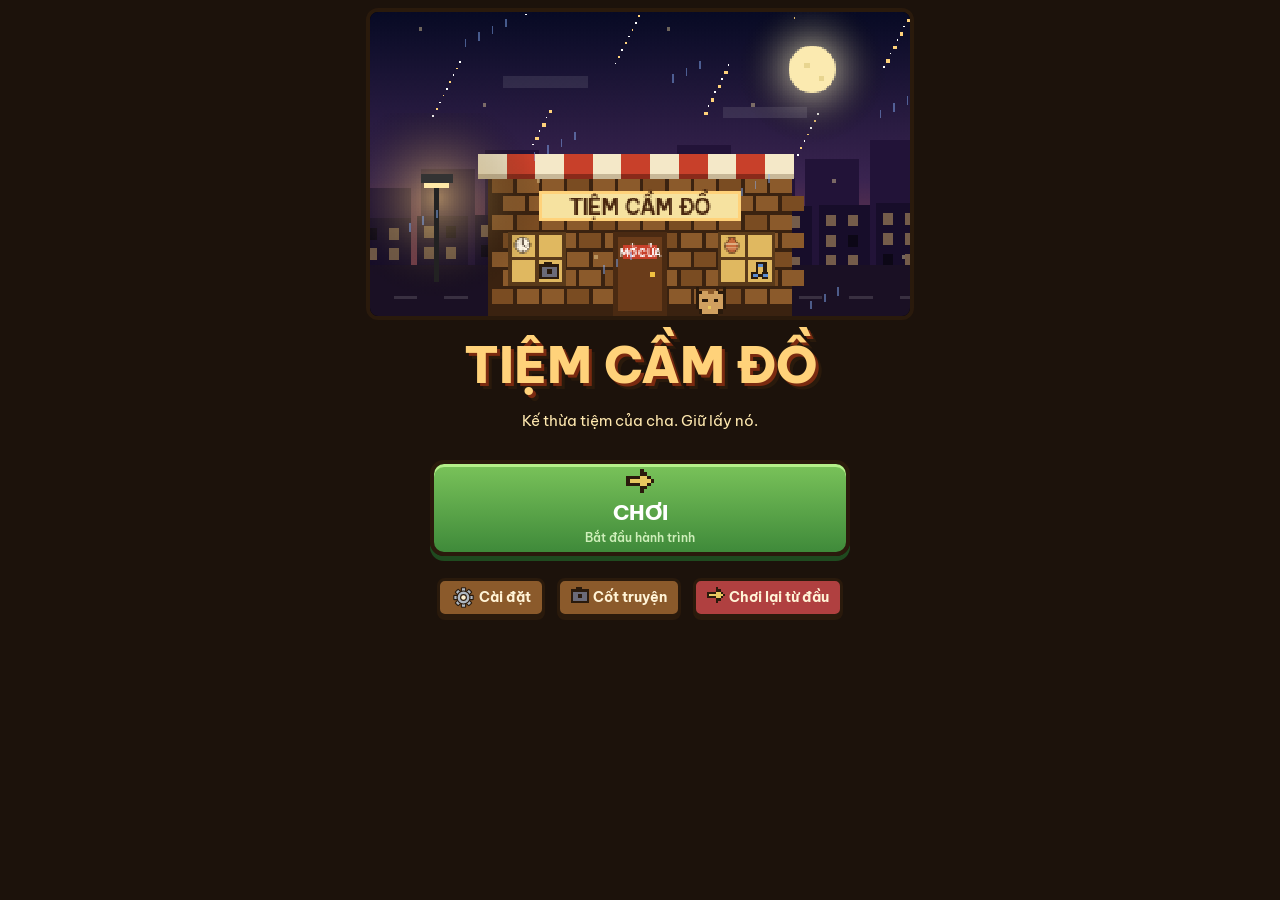
<file: index%208.html>
<!DOCTYPE html><html lang="vi"><head><script>
/* ===== LƯU TRỮ BỀN VỮNG: IndexedDB (dung lượng rất lớn) + localStorage dự phòng ===== */
window.TCD=(function(){
  let LS=null;try{LS=window.localStorage}catch(e){}
  const P=Storage.prototype,_g=P.getItem,_s=P.setItem,_r=P.removeItem;
  const ls=(f,...a)=>{try{return f.apply(LS,a)}catch(e){return null}};
  let db=null,q=Promise.resolve();
  const valid=x=>{try{const d=JSON.parse(x);return !!(d&&d.G)}catch(e){return false}};
  const idb=()=>new Promise(res=>{try{const r=indexedDB.open('tcd_game',1);r.onupgradeneeded=()=>r.result.createObjectStore('kv');r.onsuccess=()=>res(r.result);r.onerror=r.onblocked=()=>res(null)}catch(e){res(null)}});
  const kv=(m,fn)=>new Promise(res=>{if(!db)return res(null);try{const t=db.transaction('kv',m),r=fn(t.objectStore('kv'));t.oncomplete=()=>res(r&&r.result!==undefined?r.result:null);t.onerror=t.onabort=()=>res(null)}catch(e){res(null)}});
  const get=k=>kv('readonly',st=>st.get(k)),put=(k,v)=>kv('readwrite',st=>st.put(v,k)),del=k=>kv('readwrite',st=>st.delete(k));
  function commit(s){
    window.__SAVE=s;const t=Date.now();
    try{_s.call(LS,'tcd1',s);_s.call(LS,'tcd1_t',String(t))}catch(e){try{_r.call(LS,'tcd1_bak');_s.call(LS,'tcd1',s);_s.call(LS,'tcd1_t',String(t))}catch(e2){}}
    if(!db)return;
    const day=(typeof G!=='undefined'&&G)?G.day:0;
    q=q.then(async()=>{const o=await get('tcd1');if(o&&o.s&&o.d!==day)await put('tcd1_prev',o);await put('tcd1',{s,t,d:day})}).catch(()=>{});
  }
  function wipeAll(){window.__SAVE=null;try{_s.call(LS,'tcd_wipe',String(Date.now()))}catch(e){}q=q.then(()=>del('tcd1')).then(()=>del('tcd1_prev')).catch(()=>{})}
  P.getItem=function(k){return(k==='tcd1'&&window.__SAVE)?window.__SAVE:_g.call(this,k)};
  P.setItem=function(k,v){if(this===LS){if(k==='tcd1'){commit(String(v));return}if(k==='tcd1_bak')return}return _s.call(this,k,v)};
  P.removeItem=function(k){if(this===LS&&k==='tcd1')wipeAll();return _r.call(this,k)};
  const ready=(async()=>{
    db=await Promise.race([idb(),new Promise(r=>setTimeout(()=>r(null),1500))]);
    ls(_r,'tcd1_bak');
    const wipe=+ls(_g,'tcd_wipe')||0,c=[],l=ls(_g,'tcd1');
    if(l&&valid(l))c.push({s:l,t:+ls(_g,'tcd1_t')||1,ls:1});
    for(const k of['tcd1','tcd1_prev']){const r=await get(k);if(r&&r.s&&valid(r.s))c.push({s:r.s,t:r.t||1})}
    const best=c.filter(x=>x.t>wipe).sort((a,b)=>b.t-a.t||(b.ls?1:0)-(a.ls?1:0))[0];
    if(best){window.__SAVE=best.s;if(!best.ls||best.s!==l){try{_s.call(LS,'tcd1',best.s);_s.call(LS,'tcd1_t',String(best.t))}catch(e){}}
      const o=await get('tcd1');if(db&&(!o||!o.s||o.t<best.t))await put('tcd1',{s:best.s,t:best.t,d:0})}
  })().catch(()=>{});
  return{ready,commit,hasDb:()=>!!db};
})();
</script><meta charset="utf-8">
<meta name="viewport" content="width=device-width,initial-scale=1,minimum-scale=1,maximum-scale=1,user-scalable=no,viewport-fit=cover">
<title>Tiệm Cầm Đồ – Game pixel quản lý tiệm cầm đồ &amp; đồ cổ</title>
<meta name="description" content="Game pixel quản lý tiệm cầm đồ và tiệm đồ cổ: mua bán, thẩm định bằng kính lúp, sửa chữa, mặc cả và giữ uy tín để phát triển tiệm.">
<meta name="theme-color" content="#4a2f1a">
<link rel="icon" href="favicon.svg" type="image/svg+xml">
<link rel="icon" href="favicon-32.png" type="image/png" sizes="32x32">
<link rel="shortcut icon" href="favicon.ico">
<link rel="apple-touch-icon" href="apple-touch-icon.png">
<link rel="manifest" href="manifest.webmanifest">
<meta name="apple-mobile-web-app-capable" content="yes">
<meta name="mobile-web-app-capable" content="yes">
<meta name="apple-mobile-web-app-title" content="Tiệm Cầm Đồ">

<meta property="og:url" content="https://watson22062004.github.io/Tiem-cam-do-/">
<meta property="og:image" content="https://watson22062004.github.io/Tiem-cam-do-/og-image.png">
<meta name="twitter:image" content="https://watson22062004.github.io/Tiem-cam-do-/og-image.png">
<meta property="og:type" content="website">
<meta property="og:site_name" content="Tiệm Cầm Đồ">
<meta property="og:title" content="Tiệm Cầm Đồ – Game pixel quản lý tiệm cầm đồ &amp; đồ cổ">
<meta property="og:description" content="Game pixel quản lý tiệm cầm đồ và tiệm đồ cổ: mua bán, thẩm định bằng kính lúp, sửa chữa, mặc cả và giữ uy tín để phát triển tiệm.">
<meta property="og:image:width" content="1200">
<meta property="og:image:height" content="630">
<meta property="og:locale" content="vi_VN">
<meta name="twitter:card" content="summary_large_image">
<meta name="twitter:title" content="Tiệm Cầm Đồ – Game pixel quản lý tiệm cầm đồ &amp; đồ cổ">
<meta name="twitter:description" content="Game pixel quản lý tiệm cầm đồ và tiệm đồ cổ: mua bán, thẩm định bằng kính lúp, sửa chữa, mặc cả và giữ uy tín để phát triển tiệm.">
<link href="https://fonts.googleapis.com/css2?family=Be+Vietnam+Pro:wght@500;600;700;800&family=VT323&display=swap" rel="stylesheet">
<style>
:root{--paper:#f6e8c8;--ink:#3b2616;--btn:#8b5a2b;--ok:#5f9445;box-sizing:border-box;padding-top:env(safe-area-inset-top,0px);padding-bottom:env(safe-area-inset-bottom,0px)}
@media (prefers-color-scheme:dark){:root:not([data-theme=light]){--paper:#efe0bd}}
:root[data-theme=dark]{--paper:#efe0bd}
html{height:100%;scroll-padding-top:env(safe-area-inset-top,0px)}
body{height:100%;margin:0;background:#1c120b;font:20px/1.15 VT323,monospace;color:var(--ink)}
#app{max-width:520px;height:100%;margin:auto;display:flex;flex-direction:column}
#top{display:flex;justify-content:space-between;padding:5px 10px;background:#4a2f1a;color:#ffe9b0;font-size:22px;border-bottom:3px solid #2a1a0c}
#stage{flex:1;min-height:0;display:flex;flex-direction:column}
canvas{width:100%;image-rendering:pixelated;display:block;background:#000}
#dlg{flex:1;overflow:auto;background:var(--paper);border-top:4px solid #2a1a0c;padding:8px 10px}
#nav{display:flex;background:#4a2f1a;border-top:3px solid #2a1a0c}
#nav button{flex:1;border:0;border-radius:0;box-shadow:none;background:none;padding:3px 0;font-size:14px;color:#ffe9b0}
#nav button span{display:block;font-size:22px}
#nav button.on{background:#7a4a20}
button{font:inherit;background:var(--btn);color:#fff3d6;border:3px solid #2a1a0c;border-radius:6px;padding:1px 9px;box-shadow:0 3px 0 #2a1a0c;cursor:pointer;margin:2px}
button:active{transform:translateY(2px);box-shadow:0 1px 0 #2a1a0c}
button:disabled{opacity:.45}
.big{font-size:28px;width:100%;padding:6px;background:var(--ok)}
.red{background:#b04040}
input{font:inherit;width:74px;border:3px solid #2a1a0c;border-radius:4px;background:#fffaf0;padding:1px 4px;color:var(--ink)}
input.w{width:calc(100% - 90px)}
.row{display:flex;justify-content:space-between;gap:6px;border-bottom:2px dashed #b89a68;padding:4px 0;align-items:center;flex-wrap:wrap}
.card{background:#fffaf0;border:3px solid #2a1a0c;border-radius:6px;padding:6px;margin:6px 0}
.ln{display:block;font-size:22px;margin:2px 0 4px}
h3{margin:0 0 4px;font-size:25px}
small{font-size:17px;opacity:.85}
.bar{height:10px;background:#d7c39a;border:2px solid #2a1a0c;border-radius:5px}
.bar i{display:block;height:100%;background:var(--ok)}
#toast{position:fixed;top:calc(env(safe-area-inset-top,0px) + 36px);left:50%;transform:translateX(-50%);max-width:88%;background:#fff3d6;border:3px solid #2a1a0c;border-radius:8px;padding:4px 10px;opacity:0;transition:opacity .3s;pointer-events:none;z-index:9;text-align:center}
#top{font-size:18px}
/* ===== Giao diện gọn cho các tab Kho, Xưởng, V.liệu, Đ.giá, Giá, N.cấp, Sổ ===== */
#dlg[data-t]:not([data-t="0"]){font-size:12px!important;line-height:1.3!important;padding:6px 8px!important}
#dlg[data-t]:not([data-t="0"]) h3{font-size:13px!important;margin:6px 0 4px!important;padding:2px 8px!important;border-radius:6px!important;grid-column:1/-1}
#dlg[data-t]:not([data-t="0"]) small,#dlg[data-t]:not([data-t="0"]) .ln{font-size:10.5px!important;line-height:1.3!important;margin:0!important}
#dlg[data-t]:not([data-t="0"]) .row{font-size:12px!important;padding:4px 7px!important;margin:3px 0!important;gap:3px!important;border-radius:8px!important;box-shadow:0 2px 0 #0002!important}
#dlg[data-t]:not([data-t="0"]) .card,#dlg[data-t]:not([data-t="0"]) .msg,#dlg[data-t]:not([data-t="0"]) .nt{font-size:12px!important;padding:4px 8px!important;margin:4px 0!important;border-width:2px!important;border-radius:8px!important}
#dlg[data-t]:not([data-t="0"]) .msg{border-left-width:5px!important}
#dlg[data-t]:not([data-t="0"]) b[style]{font-size:13px!important}
#dlg[data-t]:not([data-t="0"]) button{font-size:11.5px!important;padding:2px 8px!important;margin:1px!important;border-width:2px!important;border-radius:5px!important;box-shadow:0 2px 0 #2a1a0c!important}
#dlg[data-t]:not([data-t="0"]) .big{font-size:14px!important;padding:6px!important}
#dlg[data-t]:not([data-t="0"]) input{width:58px!important;font-size:12px!important;padding:1px 4px!important;border-width:2px!important}
#dlg[data-t]:not([data-t="0"]) .chips{flex-wrap:wrap;gap:3px!important;margin:0 0 4px!important}
#dlg[data-t]:not([data-t="0"]) .chips button{flex:1 1 auto!important;font-size:11px!important;padding:2px 6px!important}
#dlg[data-t]:not([data-t="0"]) p{margin:4px 0!important}
#dlg[data-t="3"],#dlg[data-t="5"]{display:grid;gap:4px;align-content:start}
#dlg[data-t="3"]{grid-template-columns:repeat(auto-fill,minmax(150px,1fr))}
#dlg[data-t="5"]{grid-template-columns:repeat(auto-fill,minmax(112px,1fr))}
#dlg[data-t="3"]>*:not(.row),#dlg[data-t="5"]>*:not(.row){grid-column:1/-1}
#dlg[data-t="3"],#dlg[data-t="5"]{align-items:start}
#dlg[data-t="1"]{display:grid;gap:4px;align-content:start;align-items:start;grid-template-columns:repeat(auto-fill,minmax(178px,1fr))}
#dlg[data-t="1"]>*:not(.row){grid-column:1/-1}
#dlg[data-t="1"]>.row{flex-direction:column;align-items:flex-start!important;justify-content:flex-start!important;margin:0!important;gap:2px!important}
#dlg[data-t="1"]>.row>div{text-align:left!important;width:100%}
#dlg[data-t]:not([data-t="0"]) button svg{width:13px!important;height:13px!important;vertical-align:-2px!important}
#dlg[data-t="3"]>.row,#dlg[data-t="5"]>.row{justify-content:flex-start!important;gap:1px!important;padding:3px 6px!important}
#dlg[data-t]:not([data-t="0"]) .row,#dlg[data-t]:not([data-t="0"]) .card,#dlg[data-t]:not([data-t="0"]) .msg{font-size:11.5px!important}
#dlg[data-t]:not([data-t="0"]) small{font-size:10px!important}
#dlg[data-t]:not([data-t="0"]) b[style]{font-size:12px!important}
#dlg[data-t="3"]>.row,#dlg[data-t="5"]>.row{flex-direction:column;align-items:flex-start!important;margin:0!important}
#dlg[data-t="3"]>.row>div,#dlg[data-t="5"]>.row>div{text-align:left!important;width:100%}
#dlg[data-t="3"]>.row button{flex:1}
#dlg[data-t="3"]>.row>div:last-child{display:flex!important;align-items:center;gap:3px;flex-wrap:wrap}
#dlg[data-t="3"]>.row>div:last-child br{display:none}
#dlg[data-t="3"]>.row>div:last-child button{flex:0 0 auto;padding:1px 7px!important}
#dlg[data-t="3"]>.row{padding:3px 6px!important}
.mkb .g{grid-template-columns:repeat(auto-fill,minmax(112px,1fr))!important}
.mkb .c{font-size:11px!important;padding:3px 6px!important}

</style><style>#nav{display:flex}#nav button{flex:1 1 0;min-width:0;padding-left:1px!important;padding-right:1px!important;font-size:10.5px}#nav button .ic{width:1.9em;height:1.9em}</style><style id="skip-fit">
.ov{box-sizing:border-box;justify-content:flex-start!important;overflow:auto;padding:8px 12px 18px!important;gap:8px}
#sub{font-size:clamp(18px,4.5vw,26px)!important;max-width:92vw;padding:0 8px}
#skipStory{position:relative!important;top:auto!important;right:auto!important}
</style><style id="crisp">canvas{image-rendering:pixelated;image-rendering:crisp-edges;-ms-interpolation-mode:nearest-neighbor}</style><style id="bubcss">#stage{position:relative}#bubbles{position:absolute;left:0;right:0;top:0;height:auto;pointer-events:none;overflow:visible}#bubbles i{position:absolute;left:0;top:0;background:#fffaf0;color:#3b2616;font:15px/1.05 VT323,monospace;padding:0 3px;border-radius:7px;white-space:nowrap;box-shadow:0 1px 0 #2a1a0c55;will-change:transform}</style><style>canvas{transform:translateZ(0)}#dlg{contain:content}button{touch-action:manipulation}</style></head><body>
<div id="toast"></div><div id="app">
<div id="top"><span id="tm1"></span><span id="tm2"></span><span id="tm3"></span><span id="tm4"></span><span id="tm5" onclick="mute=!mute;this.textContent=mute?'🔇':'🔊'">🔊</span><span id="tm6" onclick="musTog()">🎵</span></div>
<div id="stage"><canvas id="cv" width="320" height="180"></canvas><div id="bubbles"></div><div id="dlg"></div></div>
<div id="nav"></div>
</div>
<script type="text/tcd">
const $=s=>document.querySelector(s),rnd=(a,b)=>Math.floor(a+Math.random()*(b-a+1)),pick=a=>a[rnd(0,a.length-1)],r10=v=>Math.max(10,Math.round(v/10)*10),fm=n=>Math.round(n).toLocaleString('vi-VN')+'k',cl=(v,a,b)=>Math.max(a,Math.min(b,v));
const T={
watch:{n:'Đồng hồ cơ',i:'\uE000',b:1200,m:{gear:1,oil:1,screw:2},s:'Kiểm tra,Tháo vỏ,Vệ sinh,Thay bánh răng,Tra dầu,Căn chỉnh,Chạy thử'},
camera:{n:'Máy ảnh phim',i:'\uE001',b:1800,m:{film:1,cleaner:1,screw:2},s:'Kiểm tra,Tháo thân máy,Vệ sinh,Thay dây film,Sửa màn trập,Chỉnh nét,Chụp thử'},
radio:{n:'Radio cổ',i:'\uE002',b:1500,m:{cap:2,wire:1,part:1},s:'Kiểm tra điện,Mở vỏ,Hàn tụ điện,Nối dây đồng,Thay linh kiện,Bật thử'},
teddy:{n:'Gấu bông',i:'\uE003',b:400,m:{cloth:1,thread:1,cotton:1},s:'Kiểm tra,Tháo đường may,Nhồi bông,Vá vải,Khâu lại,Giặt sạch'},
ring:{n:'Nhẫn bạc',i:'\uE004',b:2200,m:{metal:1,gem:1,polish:1},s:'Soi kính lúp,Tháo đá,Nắn kim loại,Gắn đá,Đánh bóng'},
guitar:{n:'Guitar',i:'\uE005',b:2500,m:{string:2,wood:1},s:'Kiểm tra,Tháo dây,Vá thân gỗ,Chỉnh cần,Lên dây,Chỉnh âm'},
phone:{n:'Điện thoại cũ',i:'\uE006',b:700,m:{battery:1,screen:1,screw:1},s:'Kiểm tra,Tháo máy,Thay pin,Thay màn hình,Lắp lại,Test'},
vase:{n:'Bình gốm cổ',i:'\uE007',b:2000,m:{glue:1,polish:1,cloth:1},s:'Kiểm tra vết nứt,Vệ sinh,Dán mảnh vỡ,Trám men,Đánh bóng'},
violin:{n:'Đàn violin',i:'\uE008',b:3000,m:{string:2,wood:1,polish:1},s:'Kiểm tra,Tháo dây,Vá thân gỗ,Đánh bóng,Lên dây,Thử âm'},
gameboy:{n:'Máy game cầm tay',i:'\uE009',b:900,m:{battery:1,screen:1,part:1},s:'Kiểm tra,Tháo vỏ,Thay pin,Thay màn hình,Lắp lại,Chơi thử'},
typew:{n:'Máy chữ cổ',i:'\uE00A',b:1600,m:{gear:1,oil:1,metal:1},s:'Kiểm tra,Tháo phím,Thay bánh răng,Tra dầu,Gõ thử'}};
const M={gear:['\uE023','Bánh răng',60],oil:['\uE024','Dầu máy',30],screw:['\uE025','Ốc nhỏ',10],film:['\uE026','Dây film',80],cleaner:['\uE027','Dd vệ sinh',40],cap:['\uE028','Tụ điện',35],wire:['\uE029','Dây đồng',25],part:['\uE02A','Linh kiện',50],cloth:['\uE02B','Vải',20],thread:['\uE02C','Chỉ',10],cotton:['\uE02D','Bông',15],metal:['\uE02E','Kim loại',90],gem:['\uE02F','Đá quý',150],polish:['\uE030','Nước đánh bóng',40],string:['\uE031','Dây đàn',45],wood:['\uE032','Gỗ',60],battery:['\uE033','Pin',80],screen:['\uE034','Màn hình',200],glue:['\uE035','Keo dán',25]};
const NPCS=[
{n:'Minh (sinh viên)',col:'#5aa0d0',hair:'#222',ask:.6,flex:.55,say:'Em đang cần tiền gấp, anh/chị xem giúp em món này.'},
{n:'Bác Tư',col:'#a0785a',hair:'#ddd',ask:.8,flex:.7,say:'Đồ ông nhà tôi để lại đấy, xem giá giúp tôi.'},
{n:'Cô Lan',col:'#d070a0',hair:'#4a2a1a',ask:.9,flex:.8,say:'Chào chủ tiệm, tôi muốn bán món này.'},
{n:'Hùng thương lái',col:'#7a7a3a',hair:'#111',ask:1,flex:.85,say:'Hàng ngon đây, giá phải chăng thôi nhé.'},
{n:'Thảo',col:'#b070d0',hair:'#a05020',ask:.75,flex:.65,say:'Mình dọn nhà, có món này muốn nhượng lại.'},
{n:'Ông Sáu (nóng tính)',col:'#c05040',hair:'#eee',ask:1.1,flex:.9,say:'Nói giá cho đàng hoàng, đừng có ép tôi!'},
{n:'Nam (khó tính)',col:'#4a8a6a',hair:'#333',ask:1,flex:.88,say:'Tôi biết giá thị trường đấy, đừng có trả thấp.'},
{n:'Mai (sưu tầm)',col:'#e0a040',hair:'#6a3a1a',ask:.85,flex:.75,say:'Tôi đang tìm người hiểu đồ cũ để nhượng lại.'}].map(n=>({...n,aff:0,visits:0}));
const EV=[{t:'Hôm nay trời mưa, đường phố khá vắng.',m:.95,rain:1},{t:'Khu phố đông người, khách liên tục ghé tiệm.',m:1.7},{t:'Có tin đồn về đồ cổ, nhiều người mang đồ đến bán.',m:1.3,sb:.85},{t:'Hôm nay vắng khách.',m:.9},{t:'Nhiều người đang cần tiền gấp, họ mang đồ đến bán.',m:1.2,sb:.85},{t:'Một ngày yên ả ở khu phố.',m:1.45},{t:'Lễ hội khu phố! Người dân đi dạo rất đông.',m:1.6,sb:.3}];
const RV={5:['Chủ tiệm nhiệt tình, giá hợp lý. Sẽ quay lại!','Tiệm xinh, chủ tiệm dễ thương, 10 điểm!'],4:['Ổn áp, giá tạm được.','Phục vụ tốt, chỉ tiếc chút về giá.'],3:['Bình thường, không có gì đặc biệt.','Giá hơi chát nhưng tạm chấp nhận.'],2:['Trả giá thấp quá, hơi buồn.','Thái độ hơi khó chịu.'],1:['Tệ! Sẽ không quay lại.','Trả giá như ép người ta, thất vọng!']};
const LV=[['🏚️ Tiệm nhỏ',0,8,2],['🛠️ Tiệm + xưởng',3000,14,4],['🏺 Tiệm đồ cổ',9000,24,6]];
let uid=0,G={money:2500,rep:70,day:1,min:480,open:false,lv:1,inv:[],mats:{},rev:[],pawns:[],notes:[],log:[],tot:{rev:0,cost:0},q:[],tl:{scr:1,pli:1,lup:1},pm:{until:0,mul:1,neon:0}},S,ev=EV[5],queue=[],gone=[],cur=null,mode='main',fx=[],working=null,confirmC=false,summ=null,rf=0;
const newS=()=>({rev:0,buy:0,mats:0,cust:0,deals:0,bought:[],sold:[],rep0:G.rep,st:[],fixed:0});S=newS();
const TM=[1,1.35,2.2,3.6,6,10],TN=[['Thường','#8a7a6a','⚪'],['Tốt','#3a9a4a','🟢'],['Hiếm','#2a6ab0','💎'],['Quý hiếm','#8a3ac0','🔮'],['Cổ vật','#d08a10','🏺'],['Báu vật','#d02a4a','👑']],tr=i=>i.tier==null?(i.rare?2:0):(i.rare?i.tier:Math.min(i.tier,1)),QL=i=>{const n=TN[tr(i)];return`<b style="color:${n[1]}">${n[2]}${n[0]}</b>`};const est=i=>r10(T[i.type].b*(G.mk&&G.mk[i.type]||1)*(.25+.75*i.cond/100)*(1+i.age/200)),tv=i=>r10(est(i)*TM[tr(i)]*(i.fake?.15:1)),vis=i=>i.known?tv(i):est(i);
function genItem(){const k=pick(Object.keys(T)),t=T[k];return{id:++uid,type:k,name:t.n,icon:t.i,age:rnd(5,80),cond:rnd(15,85),rare:Math.random()<(ev.deal?.2:0)+.1+.06*(G.lv-1)+G.rep/1000,fake:Math.random()<.12,cost:0,orig:rnd(70,100),repairs:0,price:0,shown:false,known:false}}
for(let k=0;k<2;k++){const i=genItem();i.fake=i.rare=false;i.cond=70;i.cost=300;i.price=r10(est(i)*1.1);i.shown=true;G.inv.push(i)}
/* ===== âm thanh ===== */
let AC,mute=false;const SN={coin:[[988,.07],[1319,.15]],bad:[[160,.18,'sawtooth'],[110,.22,'sawtooth']],door:[[440,.08],[330,.14]],click:[[1480,.035,'sine'],[880,.07,'sine']],star:[[880,.06],[1175,.06],[1568,.12]],tick:[[300,.04,'square']],done:[[523,.1],[659,.1],[784,.1],[1047,.25]],up:[[392,.1],[523,.1],[659,.1],[784,.1],[1047,.3]],day:[[659,.12],[523,.12],[784,.25]]};
let _sndT=0,_sndK='';function snd(k){if(mute||!SN[k])return;const n=performance.now();if(k==='click'&&n-_sndT<100)return;if(n-_sndT<40&&_sndK===k)return;_sndT=n;_sndK=k;try{AC=AC||new(window.AudioContext||window.webkitAudioContext)();AC.resume();let t=AC.currentTime;SN[k].forEach(([f,d,w])=>{const o=AC.createOscillator(),v=AC.createGain();o.type=w||'triangle';o.frequency.value=f;v.gain.setValueAtTime(k==='click'?.05:.1,t);v.gain.exponentialRampToValueAtTime(.001,t+d);o.connect(v);v.connect(AC.destination);o.start(t);o.stop(t+d);t+=d*.9})}catch(e){}}

const QT=[['buy',1,'Mua 1 món đồ cũ',{m:150}],['sell',1,'Bán 1 món đồ',{m:120}],['fix',1,'Hoàn thành 1 lần sửa',{m:100,mat:'screw'}],['earn',800,'Kiếm 800k doanh thu',{r:2}],['clean',3,'Phục vụ 3 khách không bị chê',{r:3}]];
function genQ(){G.q=QT.filter(q=>q[0]!='fix'||G.lv>1).sort(()=>Math.random()-.5).slice(0,3).map(q=>({k:q[0],n:q[1],d:q[2],rw:q[3],done:false}))}
const qp=q=>({buy:S.bought.filter(x=>x[0]!='(').length,sell:S.sold.filter(x=>x[0]!='(').length,fix:S.fixed,earn:S.rev,clean:S.st.length>=3&&S.st.every(x=>x>=3)?3:0})[q.k];
const qr=q=>[q.rw.m?fm(q.rw.m):'',q.rw.r?'+'+q.rw.r+' uy tín':'',q.rw.mat?'+2 '+M[q.rw.mat][1]:''].join(' ');
const REP=(k,v)=>(k=='npc'||k=='cust')&&v&&v.n?(NPCS.includes(v)?{__n:v.n}:{__x:{...v}}):v;
function trimG(){try{if(G.rev&&G.rev.length>5000)G.rev.length=5000;if(G.log&&G.log.length>5000)G.log.length=5000;if(G.notes&&G.notes.length>50)G.notes.splice(0,G.notes.length-50);if(fx.length>100)fx=fx.slice(-100);if(gone.length>100)gone=gone.slice(-100);if(!isFinite(G.money))G.money=0}catch(e){}}
function save(){trimG();try{const s=JSON.stringify({v:8,G,S,e:EV.indexOf(ev),u:uid,m:mute,a:NPCS.map(n=>[n.aff,n.visits])},REP);window.__saveRaw=s;TCD.commit(s)}catch(e){console.error('save',e)}}
const FBN=n=>({n:n||'Khách quen',col:'#8a8a8a',hair:'#222',aff:0,visits:0,ask:1,flex:.8});
try{const d=JSON.parse(localStorage.getItem('tcd1'),(k,v)=>v&&v.__x?v.__x:v&&v.__n?(NPCS.find(n=>n.n==v.__n)||FBN(v.__n)):v);if(d&&d.G){G=Object.assign(G,d.G);S=Object.assign(S||{},d.S||{});ev=EV[d.e]||ev;uid=d.u||uid;mute=!!d.m;if(Array.isArray(d.a))d.a.forEach((a,i)=>{if(NPCS[i]){NPCS[i].aff=a[0];NPCS[i].visits=a[1]}})}}catch(e){}
/* dọn dữ liệu cũ: bỏ mục hỏng để không làm treo qua ngày */
[G.pawns,G.jobs].forEach(a=>{if(!a)return;for(let i=a.length-1;i>=0;i--){const e=a[i];if(!e||!(e.item||e.it))a.splice(i,1);else if(!e.npc)e.npc=FBN()}});(G.rev||[]).forEach(r=>{if(r&&!r.npc)r.npc=FBN(r.n)});
G.mk=G.mk||{};G.mh=G.mh||{};G.tl=Object.assign({scr:1,pli:1,lup:1,sol:1,pol:1},G.tl);if(!G.q.length)genQ();/* ===== vẽ ===== */
const c=$('#cv'),g=c.getContext('2d');g.imageSmoothingEnabled=false;
const R=(x,y,w,h,f)=>{g.fillStyle=f;g.fillRect(x|0,y|0,w|0,h|0)},E=(s,x,y,z=10)=>{g.font=z+'px serif';g.textAlign='center';g.fillStyle='#000';g.fillText(s,x|0,y|0)},TX=(s,x,y,z,f)=>{g.font='700 '+Math.round(z*.68)+'px "Be Vietnam Pro",sans-serif';g.textAlign='center';g.fillStyle=f;g.fillText(s,x|0,y|0)};
function person(x,y,col,hair,bob,em,arm){const sk=em=='angry'?'#f0a080':'#f2c9a0',b=y-29+bob,ey=b+4;R(x-7,y-1,14,2,'rgba(0,0,0,.28)');R(x-4,y-8,3,8,'#33334f');R(x+1,y-8,3,8,'#33334f');R(x-5,y-2,4,2,'#2a1a0c');R(x+1,y-2,4,2,'#2a1a0c');
R(x-5,y-20+bob,10,13,col);R(x-5,y-20+bob,10,2,'rgba(255,255,255,.25)');R(x-5,y-9+bob,10,2,'rgba(0,0,0,.2)');R(x-7,y-19+bob-(arm?4:0),2,8,col);R(x+5,y-19+bob,2,8,col);R(x-7,y-12+bob-(arm?4:0),2,2,sk);R(x+5,y-12+bob,2,2,sk);R(x-4,b,9,9,sk);R(x-5,b-2,11,4,hair);R(x-5,b,2,4,hair);
if(em=='happy'){R(x-3,ey,2,1,'#222');R(x+2,ey,2,1,'#222');R(x-2,ey+3,5,1,'#a33');R(x-3,ey+2,1,1,'#a33');R(x+3,ey+2,1,1,'#a33');R(x-4,ey+2,2,1,'#f5a0a0');R(x+3,ey+2,2,1,'#f5a0a0')}
else if(em=='angry'){R(x-4,ey-1,3,1,'#222');R(x+2,ey-1,3,1,'#222');R(x-3,ey+1,1,1,'#222');R(x+3,ey+1,1,1,'#222');R(x-2,ey+3,5,1,'#700');R(x-3,ey+4,1,1,'#700');R(x+3,ey+4,1,1,'#700')}
else if(em=='sad'||em=='cry'){R(x-3,ey,1,2,'#222');R(x+3,ey,1,2,'#222');R(x-4,ey-1,2,1,'#222');R(x+3,ey-1,2,1,'#222');R(x-1,ey+3,3,1,'#a33');R(x-2,ey+4,1,1,'#a33');R(x+2,ey+4,1,1,'#a33');if(em=='cry'){const d=Math.floor(performance.now()/120)%4;R(x-3,ey+2+d,1,2,'#4ac0ff');R(x+3,ey+2+(d+2)%4,1,2,'#4ac0ff')}}
else{R(x-2,ey,1,2,'#222');R(x+2,ey,1,2,'#222');R(x-1,ey+3,3,1,'#b55')}}
function draw(t){const L0=G.lv,L=Math.min(L0,3),H=G.min/60,night=H>=18||H<7,dusk=H>=16.5&&!night;
R(0,0,320,100,['#f1e0b4','#ead6a6','#35604a'][L-1]);R(0,70,320,30,['#c89f62','#b98a4c','#20402f'][L-1]);R(0,70,320,2,'#0003');
if(!window.__floor){const c=document.createElement('canvas');c.width=320;c.height=80;const x=c.getContext('2d');x.fillStyle='#a3763f';x.fillRect(0,0,320,80);x.fillStyle='#7a5228';for(let y=0;y<80;y+=10){x.fillRect(0,y,320,1);for(let i=((y/10)%2)*20;i<320;i+=40)x.fillRect(i,y,1,10)}window.__floor=c}g.drawImage(window.__floor,0,100);R(0,98,320,3,'#5a3a1a');
if(L>1){R(70,136,180,36,L==2?'#557a3a':'#7a2020');R(73,139,174,30,L==2?'#7aa055':'#a03838');R(80,145,160,18,L==2?'#557a3a':'#7a2020')}
R(246,18,52,46,'#5a3a1a');R(249,21,46,40,night?'#1b2246':dusk?'#f2b070':'#a5dcf5');
if(night)[[255,28],[280,34],[265,50],[287,26]].forEach(p=>R(p[0],p[1],1,1,'#fff'));else{R(254,30,12,4,'#fff');R(272,27,14,4,'#fff')}
if(ev.rain)for(let i=0;i<14;i++)R(250+(i*7+t/20)%44,22+(i*13+t/8)%36,1,4,'#6a90c8');
R(271,21,2,40,'#5a3a1a');R(249,40,46,2,'#5a3a1a');R(243,64,58,4,'#7a4a20');
R(66,8,112,22,'#6b4220');R(68,10,108,18,'#e8c070');if(G.pm.neon){R(64,6,116,2,'#ff5ac8');R(64,30,116,2,'#ff5ac8')}TX(nm(),122,24,Math.min(15,Math.floor(250/Math.max(1,nm().length))),'#4a2810');
const dOpen=G.open&&(queue.some(q=>q.x<60)||gone.some(q=>q.x<60));
R(12,34,38,66,'#5a3a1a');if(dOpen){R(15,37,32,60,night?'#233':'#ffe9b0');R(15,37,7,60,'#8b5a2b')}else{R(15,37,32,60,'#8b5a2b');R(20,42,22,22,night?'#1b2246':'#a5dcf5');R(20,70,22,22,'#7a4a20');R(42,72,3,3,'#f0c040')}
R(22,78,18,10,G.open?'#5f9445':'#b04040');TX(G.open?'MỞ':'ĐÓNG',31,86,10,'#fff');
/* kệ / tủ */
const cols=L==3?3:2,rows=L==1?1:2,x0=[68,64,56][L-1],y0=L==1?46:34,w=cols*26+12,h=rows*26+8;
R(x0,y0,w,h,'#6b4220');R(x0+3,y0+3,w-6,h-6,L==1?'#d8b880':'#bfe0e8');for(let r=0;r<rows;r++)R(x0+3,y0+3+(r+1)*26-2,w-6,3,'#6b4220');
G.inv.filter(i=>i.shown).slice(0,rows*cols).forEach((i,k)=>{const sx=x0+18+(k%cols)*26,sy=y0+22+((k/cols)|0)*26;E(i.icon,sx,sy,17);TX(i.price,sx,sy+8,9,'#3b2616')});
if(L==3){R(148,20,32,26,'#c8a040');R(151,23,26,20,'#5a7aa0');R(155,32,18,8,'#8ab070')}
/* đồng hồ, đèn */
R(186,38,22,22,'#5a3a1a');R(188,40,18,18,'#fff8e0');const a=G.min/60*Math.PI/6;for(let k=0;k<7;k++)R(197+Math.sin(a)*k,49-Math.cos(a)*k,1,1,'#222');R(197,49,1,1,'#c00');
R(221,0,2,14,'#333');R(213,14,18,7,'#e8c070');if(night||ev.rain){if(!window.__lamp){const gr=g.createRadialGradient(222,22,2,222,22,55);gr.addColorStop(0,'rgba(255,225,130,.5)');gr.addColorStop(1,'rgba(255,225,130,0)');window.__lamp=gr}g.fillStyle=window.__lamp;g.fillRect(160,0,130,110)}
/* cây, bục, bàn xưởng */
plant();
if(L>=2){R(250,96,64,8,'#7a4a20');R(252,104,60,26,'#5a3a1a');E('🔧',262,94,11);E('🪛',278,94,11);E('🔬',294,94,11)}else{crate()}
if(L==3){R(96,112,12,22,'#e8e0c8');E('🏺',102,111,16)}
for(let x=0;x<320;x+=20){const y=3+Math.sin(x/20)*2;R(x,y-1,20,1,'#0004');R(x+8,y,3,3,night||ev.rain?['#ffd75a','#ff8a8a','#8aff9a'][((x/20)+(t/500|0))%3]:'#e8d8a0')}
R(0,92,320,6,'rgba(0,0,0,.07)');E('🐈',70+Math.abs(((t/70)%240)-120)*1.3,168,12);
if(L0>=4){R(256,134,58,38,'#4a3a5a');R(259,137,52,26,'#6a5a8a');E('🔎',285,157,14);TX('THẨM ĐỊNH',285,169,9,'#ffe9b0')}
if(L0>=5){R(4,126,42,22,'#5a1a48');R(6,128,38,10,'#c060a0');E('💎',16,137,10);E('👑',34,137,10);TX('ĐỒ QUÝ',25,146,8,'#ffe9b0')}
if(L0>=6){R(226,132,26,26,'#5a3a1a');R(228,134,22,10,'#c8a040');E('🔨',239,143,10);TX('ĐẤU GIÁ',239,154,8,'#ffe9b0')}
/* người chủ tiệm */
const bench=working&&L>=2,serving=cur&&mode=='main';
if(bench)person(282,113,'#6a9a4b','#3a2a1a',Math.round(Math.sin(t/120)),oe,Math.sin(t/120)>0);else person(170,112,'#6a9a4b','#3a2a1a',0,oe,serving&&Math.sin(t/300)>.5);
if(window.drawStaffBehind)window.drawStaffBehind(t);
/* quầy */
R(118,108,122,6,'#c88a4a');R(118,114,122,19,'#8b5a2b');for(let k=0;k<3;k++){R(124+k*38,117,32,12,'#5a3a1a');R(126+k*38,119,28,8,'#a06a34')}R(118,133,122,3,'rgba(0,0,0,.3)');
R(216,98,18,10,'#3a3a3a');R(218,100,14,4,'#8fd0a0');if(cur&&cur.item&&mode=='main'){R(160,106,26,3,'#6a4420');E(cur.item.icon,173,105,18)}
/* bàn ghế chờ, khách */
drawCafe();
[...gone,...queue].sort((p,q)=>p.y-q.y).forEach(q=>{const sit=q.phase=='sit'||q.phase=='down',bob=sit?Math.round(Math.sin(t/280)):q.mv?-Math.round(Math.abs(Math.sin(t/90))*2):0,yy=sit?q.y+4:q.y;person(q.x,yy,q.npc.col,q.npc.hair,bob,q.em||(sit?'':''),q.mv);if(sit){R(q.x-6,q.y+1,12,2,'#e2b36e');R(q.x-6,q.y+3,12,1,'#7a4324')}const ee={happy:'😊',angry:'💢',sad:'💧',cry:'😭'}[q.em];if(ee)E(ee,q.x+14,yy-48+Math.round(Math.sin(t/150)),11);if(q!=cur||mode!='main')E(q.item?q.item.icon:'',q.x,yy-52,15);else if(q.line&&q.line!==q._bl){q._bl=q.line;q._bt=performance.now()}if(q.line&&performance.now()-(q._bt||0)<2000){const txt=q.line.replace(/^[^:]+:\s*/,'').slice(0,22);window.__bubs.push({x:q.x,y:(sit?yy:q.y)-34,t:txt})}});
fx.forEach(f=>{f.y-=.3;f.l--;TX(f.t,f.x,f.y,13,f.c)});fx=fx.filter(f=>f.l>0);
if(night||dusk){R(0,0,320,180,night?'rgba(20,20,60,.25)':'rgba(240,140,60,.12)')}}
const DOOR={x:36,y:108},LANE={x:150,y:128},COUNTER={x:168,y:132};
const step=(q,tx,ty,sp=1.5)=>{const dx=tx-q.x,dy=ty-q.y,d=Math.hypot(dx,dy);q.mv=d>1.5;if(q.mv){const s=Math.min(d,sp);q.x+=dx/d*s;q.y+=dy/d*s}q.x=Math.max(18,Math.min(300,q.x));q.y=Math.max(106,Math.min(172,q.y));return d};
function go(q,pts,sp){if(q._k!==q.phase||q.pi==null||!(q.pi>=0)){q._k=q.phase;q.pi=0;q.stuck=0}const p=pts[Math.min(q.pi,pts.length-1)];const d=step(q,p.x,p.y,sp);const moved=Math.hypot(q.x-(q.lx||q.x),q.y-(q.ly||q.y));q.lx=q.x;q.ly=q.y;q.stuck=moved<0.25?(q.stuck||0)+1:0;if(d<2||q.stuck>28){q.stuck=0;if(q.pi<pts.length-1)q.pi++;else{q.x=p.x;q.y=p.y;return 0}}return 1}
function balk(q){q.npc.aff=Math.max(-4,(q.npc.aff||0)-1);addRev(q,q.em=='angry'?1:2,pick(NOSEAT.rev));const i=queue.indexOf(q);if(i>=0)queue.splice(i,1);if(cur==q)cur=null;q.phase='out';gone.push(q);rd()}
function loopMain(t){
  const serving=queue.some(q=>q.phase=='tocounter'||q.phase=='counter');
  queue.slice().forEach(q=>{
    const direct=q.role||q.tutq||q.tutb||!q.phase;
    if(direct){if(!go(q,[DOOR,LANE,COUNTER],1.7)){q.phase='counter';q.mv=0;q.x=COUNTER.x;q.y=COUNTER.y}return}
    if(q.phase=='noseat'){if(go(q,[DOOR,{x:70,y:128}],1.35))return;if(!q.said){q.said=1;q.wait=64}if(--q.wait<=0)balk(q);return}
    if(q.phase=='toseat'){if(!serving&&!cur&&q==queue.find(z=>z.phase=='toseat'||z.phase=='sit')){q.phase='tocounter';q.seat=null;q.line='Quầy trống, tôi ra luôn.';return}const s=seats()[q.seat];if(!s){q.phase='tocounter';return}if(!go(q,[DOOR,{x:34,y:128},{x:s.x,y:136},s],1.4)){q.phase='down';q.sit=0;q.mv=0;q.line=pick(WAITSAY);q.em=''}return}
    if(q.phase=='down'){const s=seats()[q.seat];q.sit++;q.mv=0;if(s)q.y=s.y+Math.min(4,q.sit/4);if(q.sit>16)q.phase='sit';return}
    if(q.phase=='sit'){const s=seats()[q.seat];q.mv=0;if(s){q.x=s.x;q.y=s.y+4}if(!serving&&!cur&&G.open&&q==queue.find(z=>z.phase=='sit')){q.phase='tocounter';q.line='Tới lượt tôi.';q.em='happy'}return}
    if(q.phase=='tocounter'&&!go(q,[{x:q.x,y:128},LANE,COUNTER],1.6)){q.phase='counter';q.mv=0;q.x=COUNTER.x;q.y=COUNTER.y}
  });
  const walking=[...queue,...gone].filter(a=>a.mv);
  walking.forEach(a=>{walking.forEach(b=>{if(a==b)return;const dx=a.x-b.x,dy=a.y-b.y,d=Math.hypot(dx,dy);if(d>0&&d<12){a.x+=dx/d*0.35;a.y+=dy/d*0.15}})});
  gone.forEach(q=>{if(q.phase!='out')q.phase='out';if(!go(q,[LANE,{x:34,y:128},DOOR],1.75)){q.x=DOOR.x;q.y=DOOR.y}});
  gone=gone.filter(q=>Math.hypot(q.x-DOOR.x,q.y-DOOR.y)>4);
  const nxt=queue.find(q=>q.phase=='counter'&&!q.mv);
  if(!cur&&nxt&&G.open){cur=nxt;mode='main';rd()}
  draw(t)}
function loop(t){try{loopMain(t)}catch(e){console.error('loop',e)}requestAnimationFrame(loop)}
/* ===== logic ===== */
let _ui='';function ui(){const m=G.min,a=fm(G.money),b=(G.rep/20).toFixed(1).replace('.',','),c=String(G.day),d=String(m/60|0).padStart(2,'0')+':'+String(m%60).padStart(2,'0'),s=a+b+c+d;if(s===_ui)return;_ui=s;$('#tm1').textContent='💰 '+a;$('#tm2').textContent='⭐ '+b;$('#tm3').textContent='📅 Ngày '+c;$('#tm4').textContent='🕐 '+d}
const greet=(n,b)=>n.aff>=2?'Ồ, lại là chủ tiệm hôm trước! '+b:n.aff<=-2?'Lần trước tiệm làm tôi khó chịu đấy... '+b:b;
const SEAT_MAX=8;function chairs(){return Math.max(2,Math.min(SEAT_MAX,G.chairs||2))}function seats(){const n=chairs(),cols=n<=2?2:n<=4?2:4,out=[];for(let i=0;i<n;i++){const c=i%cols,r=i/cols|0;out.push({x:42+c*30,y:152+r*18,t:c<2?0:1})}return out}
const NOSEAT={
sad:['Hết ghế rồi... tôi đứng mỏi chân, thôi về vậy.','Không có chỗ ngồi. Tôi buồn thật.','Tiệm đông mà để khách đứng. Thất vọng.'],
angry:['Hết ghế à? Tôi không đứng chờ đâu!','Vào quán không có chỗ. Tôi đi review.','Đông vậy mà không kê thêm ghế?'],
rev:['Vào tiệm không có ghế, phải quay ra.','Không chỗ ngồi, như bị đuổi vậy.','Đến nơi hết ghế. Sẽ không quay lại.']
};
const WAITSAY=['Ghế êm, đợi được.','Tới lượt tôi chưa nhỉ?','Ngồi đây xem cũng vui.','Đợi một chút thôi mà.'];
function seatFree(i){return i<chairs()&&!queue.some(q=>q.seat==i&&(q.phase=='toseat'||q.phase=='down'||q.phase=='sit'))}
function drawChair(x,y,occ){
  const d='#2a180e',wood='#a56b38',pad=occ?'#d23b32':'#f3d27a',hi=occ?'#ff8d78':'#fff6c8';
  R(x-8,y+4,16,2,'#0005');
  R(x-7,y,2,7,d);R(x+5,y,2,7,d);R(x-7,y+6,3,2,wood);R(x+4,y+6,3,2,wood);
  R(x-8,y-5,16,2,d);R(x-7,y-6,14,4,pad);R(x-6,y-6,6,1,hi);
  R(x-7,y-18,2,13,d);R(x+5,y-18,2,13,d);
  R(x-8,y-20,16,5,d);R(x-7,y-19,14,3,pad);R(x-6,y-19,5,1,hi);
  R(x-5,y-16,10,1,wood);
}
function drawTable(x,y){
  R(x-4,y+3,2,7,'#3a2414');R(x+4,y+3,2,7,'#3a2414');
  R(x-11,y-1,22,5,'#6e3e22');R(x-11,y-4,22,3,'#efc98a');R(x-10,y-4,7,1,'#fff8');
  R(x-2,y-1,5,3,'#f7f3ea');R(x-1,y-3,3,2,'#ddd4c6');
}
function drawCafe(){
  const list=seats(),cols=list.length<=2?2:list.length<=4?2:4,rows=Math.ceil(list.length/cols);
  for(let r=0;r<rows;r++)drawTable(57,152+r*18);
  if(cols>2)for(let r=0;r<rows;r++)drawTable(117,152+r*18);
  list.forEach((s,i)=>drawChair(s.x,s.y,queue.some(q=>q.seat==i&&(q.phase=='sit'||q.phase=='down'))));
}
function matCost(it){const t=T[it.type];let c=0;for(const k in t.m)c+=r10(M[k][2]*(G.mp&&G.mp[k]||1))*t.m[k];return c}function fixAsk(it,e,steady){const now=e||est(it);const full=r10(T[it.type].b*(G.mk&&G.mk[it.type]||1)*(.25+.75*.9)*(1+(it.age||20)/200));const saved=Math.max(0,full-now);const labor=saved*(steady?.5:(.45+Math.random()*.1));const floor=matCost(it)*1.2,cap=saved*.7;return r10(Math.max(floor,Math.min(labor||floor,cap||labor||floor)))}
function spawn(){const room=chairs()+1,full=queue.filter(q=>q.phase!='noseat').length>=room,balking=queue.some(q=>q.phase=='noseat');if(full&&balking)return;if(queue.length>=room+1)return;const av=NPCS.filter(n=>!queue.some(q=>q.npc==n)&&!gone.some(q=>q.npc==n));if(!av.length)return;const n=pick(av);n.visits++;const sh=G.inv.filter(i=>i.shown),sellish=!sh.length||Math.random()<(ev.sb||.55),r=Math.random(),kind=!sellish?'buy':r<.5?'sell':r<.75?'pawn':G.lv>=2?'fix':'sell',free=seats().map((_,i)=>i).filter(seatFree),busy=!!cur||queue.some(z=>z.phase=='counter'||z.phase=='tocounter'),phase=!busy?'tocounter':free.length?'toseat':'noseat',q={npc:n,x:32,y:106,kind,phase,seat:phase=='toseat'?free[0]:null,said:0};snd('door');
if(kind!='buy'){q.item=genItem();if(kind=='fix'){q.item.fake=q.item.rare=false;q.item.cond=rnd(10,50)}const e=est(q.item);q.ask=kind=='fix'?fixAsk(q.item,e):r10(e*n.ask*(kind=='pawn'?.6:1)*(.85+Math.random()*.25));q.def=kind=='fix'?r10(q.ask*.9):r10(q.ask*.6);q.pat=3;q.line=greet(n,kind=='fix'?'Món này hỏng rồi, chủ tiệm báo giá sửa giúp tôi.':kind=='pawn'?'Tôi cần chút tiền, cầm món này được bao nhiêu?':n.say)}
else{const it=pick(sh);q.item=it;q.wtp=r10(tv(it)*(.85+Math.random()*.4)*(.85+G.rep/400));const p=it.price;if(p<=q.wtp){q.s='ok';q.line=greet(n,'Món này đẹp quá, tôi lấy luôn!')}else if(p<=q.wtp*1.3){q.s='hag';q.line=greet(n,'Hơi đắt... '+fm(q.wtp)+' được không?')}else{q.s='no';q.line=greet(n,'Giá này tôi chịu thua, đắt quá.')}}
S.cust++;if(!free.length){q.em=Math.random()<.45?'angry':'sad';q.line=pick(NOSEAT[q.em])}queue.push(q)}
setInterval(()=>{if(!G.open||cur||confirmC)return;G.min++;if(Math.random()<.0025)sudden();if(Math.random()<.026*(.7+G.rep/100)*ev.m*promM()*fuM()*(1+(chairs()-2)*.05)*((G.bs&&G.min<G.bs.u)?G.bs.m:1))spawn();if(G.min>=1200)closeDay();ui()},150);
function addRev(q,s,txt){G.rev.unshift({d:G.day,n:q.npc.n,s,t:txt||pick(RV[s]),rp:null,ans:null,npc:q.npc});S.st.push(s);G.rep=cl(G.rep+[0,-5,-2,0,1,2][s],0,100);snd(s>=4?'star':s<=2?'bad':'click');fx.push({t:'⭐'.repeat(s),x:q.x,y:q.y-44,c:'#c08000',l:70})}
function leave(){const q=queue.shift();if(q)gone.push(q);cur=null;rd();ui()}
function refuse(){addRev(cur,3,'Chủ tiệm từ chối, hơi tiếc nhưng ok.');cur.npc.aff+=0;leave()}
function angry(m){const q=cur;snd('bad');q.npc.aff--;addRev(q,pick([1,2]));fx.push({t:m,x:q.x,y:q.y-52,c:'#a02020',l:80});leave()}
function offer(){const v=+$('#pr').value,q=cur;if(!v||v<10)return;if(q.kind=='fix')return offerFix(v);if(v>G.money){q.line='(Bạn không đủ tiền!)';return rd()}if(q.kind=='sell'&&G.inv.length>=LV[G.lv-1][2]){q.line='(Kho đầy! Hãy bán bớt đồ.)';return rd()}
const r=v/q.ask;if(r>=1){G.money-=v;S.buy+=v;G.tot.cost+=v;q.item.cost=v;snd('coin');if(q.kind=='pawn'){const d=+$('#tmd').value;G.pawns.push({item:q.item,loan:v,due:G.day+d,redeem:r10(v*(1+.03*d)),npc:q.npc});S.bought.push('(cầm) '+q.item.name)}else{G.inv.push(q.item);S.bought.push(q.item.name)}S.deals++;q.npc.aff++;fx.push({t:'-'+fm(v),x:q.x,y:q.y-44,c:'#a02020',l:70});addRev(q,r>=.95?5:4);return leave()}
q.pat--;if(q.pat<=0)return angry('Thôi, tôi đi!');if(r>=q.npc.flex){q.ask=r10((q.ask+v)/2);q.def=Math.min(q.ask,r10(v*1.05));q.line='Thêm chút nữa nhé, '+fm(q.ask)+' thôi.'}else{q.line=r<.35?'Trả thế mà nghe được à?!':'Thấp quá, thêm chút nữa đi!';if(r<.35)return angry('Đồ ép giá!')}rd()}
function offerFix(v){const q=cur,i=q.item;if(G.inv.length>=LV[G.lv-1][2]){q.line='(Kho đầy!)';return rd()}
if(v<=q.ask){i.cust=q.npc;i.fee=v;i.cost=0;G.inv.push(i);q.npc.aff++;snd('coin');S.deals++;S.bought.push('(nhận sửa) '+i.name);fx.push({t:'📝 Nhận sửa',x:q.x,y:q.y-44,c:'#2a7a20',l:70});return leave()}
q.pat--;if(q.pat<=0||v>q.ask*1.3)return angry(v>q.ask*1.3?'Cắt cổ!':'Thôi, tôi đi!');q.line='Mắc quá, '+fm(q.ask)+' thôi được không?';rd()}
function pv(){$('#rd').textContent=fm(r10(+$('#pr').value*(1+.03*$('#tmd').value)))}
function appr(){const i=cur.item;if(!i.known){i.known=true;G.min+=am();cur.line=i.fake?'Ơ... sao anh/chị soi kỹ vậy?':'Anh/chị soi kỹ thật đấy.'}rd();ui()}
function sold(q,p){const i=q.item;if(!G.inv.includes(i))return leave();G.inv.splice(G.inv.indexOf(i),1);G.money+=p;G.tot.rev+=p;S.rev+=p;S.deals++;S.sold.push(i.name);q.npc.aff++;snd('coin');fx.push({t:'+'+fm(p),x:q.x,y:q.y-44,c:'#2a7a20',l:70});
if(i.fake&&!i.known&&Math.random()<.7){G.rep=cl(G.rep-4,0,100);addRev(q,1,'Hàng giả! Tôi bị lừa rồi!')}else addRev(q,p<=q.wtp*.85?5:p<=q.wtp?4:3);leave()}
function bAccept(){sold(cur,cur.s=='hag'?cur.wtp:cur.item.price)}
function bRefuse(){addRev(cur,3,'Giá hơi cao so với mình.');leave()}
function closeDay(){G.open=false;confirmC=false;queue.forEach(q=>gone.push(q));queue=[];cur=null;const st=S.st,avg=st.length?(st.reduce((a,b)=>a+b)/st.length).toFixed(1):'—';summ={avg,dr:G.rep-S.rep0};G.log.unshift(`Ngày ${G.day}: ${et()} ${S.cust} khách, ${S.deals} giao dịch, lãi ${fm(S.rev-S.buy-S.mats)}.`);mode='main';save();rd()}
function newDay(){G.day++;G.min=480;ev=pick(EV);G.inv.forEach(i=>{if(!i.shown)i.cond=Math.max(5,i.cond-(G.lv<2?2:1))});S=newS();summ=null;G.notes=[];
G.pawns=G.pawns.filter(p=>{if(p.due>G.day)return true;if(Math.random()<.55+p.npc.aff*.05){G.money+=p.redeem;G.tot.rev+=p.redeem;S.rev+=p.redeem;p.npc.aff++;G.notes.push(`${p.npc.n} đã chuộc ${p.item.name}, tiệm thu ${fm(p.redeem)}.`)}else{p.item.cost=p.loan;p.item.shown=false;G.inv.push(p.item);G.notes.push(`${p.npc.n} không chuộc ${p.item.name}. Món đồ thuộc về tiệm!`)}return false});snd('day');genQ();rd();ui()}
function openShop(){snd('door');G.open=true;rd()}
/* kho / xưởng / cửa hàng */
function setP(id,v){G.inv.find(i=>i.id==id).price=Math.max(10,+v||10)}
function tg(id){const i=G.inv.find(x=>x.id==id);if(!i.shown&&G.inv.filter(x=>x.shown).length>=LV[G.lv-1][3]){alert('Hết chỗ trưng bày! Hãy nâng cấp tủ.');return}if(!i.price)i.price=r10(vis(i)*1.15);i.shown=!i.shown;rd()}
function ap(id){G.inv.find(i=>i.id==id).known=true;G.min+=am();rd();ui()}
function buyM(k,n){const cost=M[k][2]*n;if(G.money<cost)return;G.money-=cost;G.mats[k]=(G.mats[k]||0)+n;S.mats+=cost;snd('coin');G.tot.cost+=cost;rd();ui()}
function repair(id){if(working)return;const it=G.inv.find(x=>x.id==id),t=T[it.type];let cost=0;for(const k in t.m)if((G.mats[k]||0)<t.m[k])return;for(const k in t.m){G.mats[k]-=t.m[k];cost+=r10(M[k][2]*(G.mp&&G.mp[k]||1))*t.m[k]}it.cost+=cost;if(Math.random()<.2*((G.tl.sol||1)-1)){const k0=Object.keys(t.m)[0];G.mats[k0]=(G.mats[k0]||0)+t.m[k0]}working={it,step:0,steps:t.s.split(',')};rd();
const iv=setInterval(()=>{snd('tick');working.step++;if(working.step>=working.steps.length){clearInterval(iv);it.cond=it.cust?90:Math.min(98,it.cond+rnd(28,45)+4*(G.tl.scr-1)+3*(G.tl.pol-1));it.repairs++;it.orig=Math.max(20,it.orig-4);S.fixed++;snd('done');if(it.cust){G.inv.splice(G.inv.indexOf(it),1);G.money+=it.fee;G.tot.rev+=it.fee;S.rev+=it.fee;S.deals++;S.sold.push('(sửa) '+it.name);fx.push({t:'+'+fm(it.fee),x:282,y:90,c:'#2a7a20',l:80});addRev({npc:it.cust,x:282,y:112},it.cond>=85?5:4)}fx.push({t:'✨ Xong!',x:282,y:70,c:'#2a7a20',l:80});working=null}rd()},850-150*(G.tl.pli-1))}
function upg(){const n=LV[G.lv];if(!n||G.money<n[1])return;G.money-=n[1];G.tot.cost+=n[1];G.lv++;snd('up');fx.push({t:'🏗️ Nâng cấp!',x:160,y:60,c:'#2a7a20',l:120});rd();ui()}
function reply(i){const t=$('#rp'+i).value.trim();if(!t)return;const r=G.rev[i],bad=/(^|[\s,.!?])(đm|đmm|vcl|ngu|biến|cút|khùng|điên|câm)($|[\s,.!?])/i.test(t),good=/(cảm ơn|xin lỗi|hoan nghênh|quay lại|mong|chúc|rất tiếc|thân)/i.test(t);r.rp=t;
if(bad){r.ans=pick(['Thái độ của tiệm như vậy thì tôi không quay lại đâu.','Vậy à? Tôi sẽ kể với mọi người ở khu phố này.']);r.npc.aff-=3;G.rep=cl(G.rep-4,0,100)}else if(good){r.ans=pick(['Ừ, cảm ơn chủ tiệm. Lần sau mình sẽ ghé nữa.','Cảm ơn chủ tiệm đã phản hồi, mình hiểu rồi.']);r.npc.aff+=2;G.rep=cl(G.rep+(r.s<=3?3:1),0,100)}else{r.ans='Ừ, mình hiểu.';r.npc.aff+=0}rd();ui()}
/* ===== giao diện dưới ===== */
const NAV=[['main','🏪','Tiệm'],['inv','📦','Kho·Xưởng'],['mkt','📈','Giá'],['up','🏗️','N.cấp'],['book','📒','Sổ']];
$('#nav').innerHTML=NAV.map(n=>`<button data-m="${n[0]}" onclick="if(document.getElementById('pad')?.classList.contains('on'))return;mode='${n[0]}';rd()"><span>${n[1]}</span>${n[2]}</button>`).join('');
function rd(){document.querySelectorAll('#nav button').forEach(b=>b.classList.toggle('on',b.dataset.m==mode));let h0;try{h0=({main:mainH,inv:invH,wk:wkH,shop:shopH,rev:revH,up:upH,book:bookH,mkt:mktH})[mode]()}catch(e){console.error(e);h0='<div class="nt r">⚠️ Mục này gặp lỗi dữ liệu nên chưa hiển thị được. Bạn vẫn có thể chuyển tab khác hoặc bấm Sang ngày mới.</div>'}$('#dlg').innerHTML=h0;try{if($('#rd'))pv();ui()}catch(e){console.error(e)}}
function mainH(){
if(summ)return`<h3>📊 Tổng kết ngày ${G.day}</h3><div class=card>Doanh thu: <b>${fm(S.rev)}</b><br>Chi mua đồ: ${fm(S.buy)} · Chi vật liệu: ${fm(S.mats)}<br>Lợi nhuận: <b>${fm(S.rev-S.buy-S.mats)}</b><br>Khách: ${S.cust} · Giao dịch: ${S.deals} · Đã sửa: ${S.fixed}<br>Mua vào: ${S.bought.join(', ')||'—'}<br>Bán ra: ${S.sold.join(', ')||'—'}<br>Đánh giá TB: ⭐${summ.avg} · Uy tín: ${summ.dr>=0?'+':''}${summ.dr}</div><button class="big" onclick="newDay()">🌅 Sang ngày mới</button>`;
if(confirmC)return`<h3>🌙 Đóng cửa?</h3><p>Bạn chắc chắn muốn đóng cửa?</p><button class="big red" onclick="closeDay()">Đóng cửa & tổng kết</button><button class="big" onclick="confirmC=false;rd()">Ở lại mở tiếp</button>`;
if(!G.open)return`<h3>📅 Ngày ${G.day} · ${LV[G.lv-1][0]}</h3><p>${et()}</p>${G.notes.map(n=>'<p>📒 '+n+'</p>').join('')}<button class="big" onclick="openShop()">🚪 MỞ CỬA</button><p><small>Mẹo: đặt giá bán trong Kho và trưng bày đồ lên tủ để khách mua.</small></p>`;
if(!cur)return`<h3>🚪 Tiệm đang mở</h3><p>${queue.length?'Khách đang bước vào...':'Chưa có khách. Đợi một chút nhé...'} (${S.cust} khách hôm nay)</p><button class="big red" onclick="confirmC=true;rd()">🌙 ĐÓNG CỬA</button>`;
const q=cur,i=q.item;let h=`<b>${q.npc.n}</b><span class=ln>“${q.line}”</span>`;
if(q.kind=='fix'){const t=T[i.type],rc=Object.entries(t.m).map(([k,n])=>`${M[k][0]}${M[k][1]} ${G.mats[k]||0}/${n}`).join(' · ');h+=`<div class=card>${i.icon} <b>${i.name}</b> · Tình trạng ${i.cond}% (hỏng)<br><small>Cần: ${rc}</small><br>Giá tham khảo: ~${fm(fixAsk(i,est(i),1))}</div><div>Phí sửa: <input id=pr readonly inputmode=none value=${q.def} onclick=openPad()>k <button onclick=offer()>Báo giá</button><button class=red onclick=refuse()>Từ chối</button></div>`}else if(q.kind=='sell'||q.kind=='pawn')h+=`<div class=card>${i.icon} <b>${i.name}</b> · Tuổi ${i.age} · Tình trạng ${i.cond}%${i.known?(i.fake?' · ⚠️ HÀNG GIẢ':i.rare?' · 💎 ĐỒ HIẾM':' · ✅ Bình thường'):''}<br>Giá thị trường${i.known?'':' (ước)'}: <b>${fm(vis(i))}</b> · Khách mong muốn: <b>${fm(q.ask)}</b></div><div class=deal><span>${q.kind=='pawn'?'Cho vay':'Giá'}</span> <input id=pr readonly inputmode=none value=${q.def} onclick=openPad()><span>k</span>${q.kind=='pawn'?`<select id=tmd onchange=pv()><option>3<option>5<option>7</select>`:''}<button onclick=offer()>Trả giá</button><button onclick=appr() ${i.known?'disabled':''}>Thẩm định</button><button class=red onclick=refuse()>Từ chối</button></div>${q.kind=='pawn'?'<small>Khách chuộc: <b id=rd></b></small>':''}`;
else h+=`<div class=card>${i.icon} <b>${i.name}</b> · ${i.cond}% · Giá tiệm: <b>${fm(i.price)}</b> · Vốn: ${fm(i.cost)}</div>`+(q.s=='ok'?`<button onclick=bAccept()>💰 Bán giá ${fm(i.price)}</button>`:q.s=='hag'?`<button onclick=bAccept()>Đồng ý ${fm(q.wtp)}</button><button class=red onclick=bRefuse()>Giữ giá</button>`:`<button onclick=bRefuse()>Thôi vậy</button>`);
return h}
function invH(){const cap=LV[G.lv-1][2],sl=LV[G.lv-1][3];let h=`<h3>📦 Kho ${G.inv.length}/${cap} · Trưng bày ${G.inv.filter(i=>i.shown).length}/${sl}</h3>`;if(!G.inv.length)h+='<p>Kho trống. Hãy mua đồ từ khách!</p>';
G.inv.forEach(i=>{h+=`<div class=row><div>${i.icon} <b>${i.name}</b> ${i.cond}% ${i.known?(i.fake?'⚠️Giả':QL(i)):''}<br><small>Vốn ${fm(i.cost)} · Thị trường ${fm(vis(i))}${i.known?'':'*'} · sửa ${i.repairs} lần</small></div><div>${i.cust?'<small>🔧 Đồ khách · phí '+fm(i.fee)+'</small>':''}<span style="${i.cust?'display:none':''}">Bán <input class=pin readonly inputmode=none value=${i.price||r10(vis(i)*1.15)} data-id=${i.id} onclick=openPad(this)><button onclick="tg(${i.id})">${i.shown?'Cất':'Trưng bày'}</button>${i.known?'':`<button onclick="ap(${i.id})">🔎</button>`}</span></div></div>`});return h+'<small>* Giá ước tính. Thẩm định để biết hàng giả/hiếm. Đặt giá cao: lãi cao nhưng khó bán.</small>'}
function wkH0(){if(G.lv<2)return'<h3>🛠️ Xưởng</h3><p>Chưa có xưởng. Nâng cấp tiệm lên cấp 2 để mở bàn sửa!</p>';
if(working){const p=working.step/working.steps.length*100;return`<h3>🔧 Đang sửa ${working.it.icon} ${working.it.name}</h3><div class=bar><i style="width:${p}%"></i></div><p>${working.steps.map((s,k)=>(k<working.step?'✅':k==working.step?'🔧':'⬜')+' '+s).join('<br>')}</p>`}
let h='<h3>🛠️ Xưởng sửa chữa</h3>',l=G.inv.filter(i=>i.cond<98);if(!l.length)h+='<p>Không có món nào cần sửa.</p>';
l.forEach(i=>{const t=T[i.type];let ok=true;const rc=Object.entries(t.m).map(([k,n])=>{const has=G.mats[k]||0;if(has<n)ok=false;return`${M[k][0]} ${M[k][1]}: ${has}/${n} ${has>=n?'✅':'❌'}`}).join(' · ');h+=`<div class=row><div>${i.icon} <b>${i.name}</b> ${i.cond}%<br><small>${rc}</small></div><button ${ok?'':'disabled'} onclick="repair(${i.id})">${G.staff&&G.staff.mech?'Nhờ sửa':'Sửa'}</button></div>`});return h}
function shopH(){let h='<h3>🏬 Cửa hàng vật liệu</h3>';for(const k in M)h+=`<div class=row><div>${M[k][0]} ${M[k][1]} · ${fm(M[k][2])} · có <b>${G.mats[k]||0}</b></div><div><button onclick="buyM('${k}',1)">+1</button><button onclick="buyM('${k}',5)">+5</button></div></div>`;return h}
function revH(){let h='<h3>⭐ Đánh giá</h3><div>'+[0,5,4,3,2,1].map(s=>`<button onclick="rf=${s};rd()" ${rf==s?'disabled':''}>${s?s+'★':'Tất cả'}</button>`).join('')+'</div>';G.rev.forEach((r,i)=>{if(rf&&r.s!=rf)return;h+=`<div class=card>${'⭐'.repeat(r.s)} <b>${r.n}</b> <small>Ngày ${r.d}${r.it?' · '+r.it:''}</small><br>“${r.t}”`+(r.rp?`<br>↳ Bạn: “${r.rp}”<br>↳ ${r.n}: “${r.ans}”`:`<br><input class=w id=rp${i} placeholder="Viết phản hồi…" enterkeyhint=send autocomplete=off><button onclick="reply(${i})">Gửi</button>`)+'</div>'});return h+(G.rev.length?'':'<p>Chưa có đánh giá nào.</p>')}
function upH0(){let h='<h3>🏗️ Nâng cấp tiệm</h3><p>Hiện tại: <b>'+LV[G.lv-1][0]+'</b></p>';const n=LV[G.lv],inf=['','Mở xưởng sửa chữa, tủ kính 4 chỗ, kho 14, thảm & bàn thợ.','Tiệm đồ cổ: tủ 6 chỗ, kho 24, nhiều đồ hiếm hơn, tranh & bục trưng bày.','Phòng thẩm định riêng: thẩm định gần như tức thì, kho 30, tủ 8 chỗ.','Khu đồ quý: tủ 10 chỗ, kho 40, nhiều đồ hiếm và khách giàu hơn.','Nhà đấu giá: kho 60, tủ 14 chỗ, mở đấu giá đồ trong Kho.'];return h+(n?`<div class=card><b>${n[0]}</b> · ${fm(n[1])}<br>${inf[G.lv]}</div><button class=big ${G.money>=n[1]?'':'disabled'} onclick=upg()>🏗️ Nâng cấp</button>`:'<p>Đã đạt cấp cao nhất hiện có! 🏆</p>')}
function bookH0(){return`<h3>📒 Sổ sách</h3><div class=card>Hôm nay — Thu: ${fm(S.rev)} · Chi: ${fm(S.buy+S.mats)}<br>Tổng — Thu: ${fm(G.tot.rev)} · Chi: ${fm(G.tot.cost)}<br>Lợi nhuận: <b>${fm(G.tot.rev-G.tot.cost)}</b></div><h3>📒 Sổ cầm đồ</h3>${G.pawns.map(p=>`<div class=row>${p.item.icon} ${p.item.name} · ${p.npc.n}<small>vay ${fm(p.loan)} · chuộc ${fm(p.redeem)} · hạn ngày ${p.due}</small></div>`).join('')||'<p>Chưa có hợp đồng.</p>'}<h3>📖 Nhật ký</h3>`+(G.log.slice(0,10).map(l=>`<div class=row>${l}</div>`).join('')||'<p>Chưa có nhật ký.</p>')}


const am=()=>G.lv>=4?1:Math.max(5,15-5*(G.tl.lup-1)),promM=()=>(G.day<=G.pm.until?G.pm.mul:1)*(G.pm.neon?1.15:1);
const CR=[['gear',{metal:1},2,1],['screw',{metal:1},4,1],['cap',{wire:1,metal:1},1,2],['part',{wire:1,cap:1},1,3],['glue',{wood:1,oil:1},2,1],['string',{wire:1,metal:1},2,2],['oil',{cotton:1,wood:1},2,2]],TL=[['scr','🪛','Tua vít','+4% chất lượng sửa/cấp'],['pli','🔧','Kìm','sửa nhanh hơn, mở công thức chế tạo'],['lup','🔬','Kính lúp','thẩm định nhanh hơn'],['sol','🔥','Mỏ hàn','20%/cấp hoàn lại 1 vật liệu khi sửa'],['pol','🧽','Bộ đánh bóng','+3% chất lượng sửa/cấp']];
function craft(i){const c=CR[i];if(G.tl.pli<c[3])return;for(const k in c[1])if((G.mats[k]||0)<c[1][k])return;for(const k in c[1])G.mats[k]-=c[1][k];G.mats[c[0]]=(G.mats[c[0]]||0)+c[2];snd('done');rd()}
function upTool(k){const l=G.tl[k],c=500*l;if(l>=3||G.money<c)return;G.money-=c;G.tot.cost+=c;G.tl[k]++;snd('up');rd();ui()}
function promo(k){const P={f:[200,2,1.35],a:[600,3,1.7]};if(k=='n'){if(G.pm.neon||G.money<1500)return;G.money-=1500;G.tot.cost+=1500;G.pm.neon=1}else{const p=P[k];if(G.money<p[0])return;G.money-=p[0];G.tot.cost+=p[0];G.pm.until=G.day+p[1]-1;G.pm.mul=p[2]}snd('coin');rd();ui()}
function claim(i){const q=G.q[i],r=q.rw;if(q.done||Math.min(qp(q),q.n)<q.n)return;q.done=true;G.money+=r.m||0;G.rep=cl(G.rep+(r.r||0),0,100);if(r.mat)G.mats[r.mat]=(G.mats[r.mat]||0)+2;snd('star');rd();ui()}
function wkH(){const b=wkH0();if(G.lv<2||working)return b;
return b+'<br><b>⚙️ Bàn chế tạo</b>'+CR.map((c,i)=>{const ok=G.tl.pli>=c[3]&&Object.keys(c[1]).every(k=>(G.mats[k]||0)>=c[1][k]);return`<div class=row><div>${Object.entries(c[1]).map(([k,n])=>M[k][0]+M[k][1]+'×'+n+' ('+(G.mats[k]||0)+')').join(' + ')} → ${M[c[0]][0]}${M[c[0]][1]}×${c[2]}</div><button ${ok?'':'disabled'} onclick="craft(${i})">${G.tl.pli<c[3]?'🔒 Kìm '+c[3]:'Chế'}</button></div>`}).join('')+'<br><b>🧰 Dụng cụ</b>'+TL.map(t=>{const l=G.tl[t[0]];return`<div class=row><div>${t[1]} ${t[2]} cấp ${l}<br><small>${t[3]}</small></div><button ${l>=3||G.money<500*l?'disabled':''} onclick="upTool('${t[0]}')">${l>=3?'Tối đa':'Nâng '+fm(500*l)}</button></div>`}).join('')}
function upH(){return upH0()+`<h3>📣 Quảng bá</h3><small>${G.day<=G.pm.until?'Đang chạy quảng bá đến hết ngày '+G.pm.until:'Chưa có chiến dịch'}${G.pm.neon?' · Biển neon: bật':''}</small><div class=row><div>Tờ rơi (2 ngày, +35% khách)</div><button onclick="promo('f')">200k</button></div><div class=row><div>Quảng cáo (3 ngày, +70%)</div><button onclick="promo('a')">600k</button></div><div class=row><div>Biển neon (vĩnh viễn, +15%)</div><button ${G.pm.neon?'disabled':''} onclick="promo('n')">1.500k</button></div>`}
function bookH(){let h='<h3>🎯 Nhiệm vụ ngày</h3>';G.q.forEach((q,i)=>{const p=Math.min(qp(q),q.n);h+=`<div class=row><div>${q.d} <small>(${p}/${q.n}) · ${qr(q)}</small></div>${q.done?'✅':`<button ${p>=q.n?'':'disabled'} onclick="claim(${i})">Nhận</button>`}</div>`});
return h+bookH0()+'<p><button class=red onclick="if(confirm(\'Xóa save và chơi lại?\')){try{localStorage.removeItem(\'tcd1\')}catch(e){}location.reload()}">🗑️ Chơi lại</button></p>'}
let oe='',oeT=0;const nm=()=>(G.name||'TIỆM CẦM ĐỒ').toUpperCase(),et=()=>ev.t.replace(/#/g,G.hot&&T[G.hot]?T[G.hot].n.toLowerCase():'đồ');document.title=G.name||'Tiệm Cầm Đồ';
LV.push(['🔎 Phòng thẩm định',15000,30,8],['💎 Khu đồ quý',30000,40,10],['🏛️ Nhà đấu giá',60000,60,14]);
EV.push({t:'Có người đang săn # cũ, giá # đang lên!',m:1.2,sb:.85,hot:1},{t:'Chợ đồ cũ họp ở khu phố, có thể gặp món hời.',m:1.3,sb:.9,deal:1},{t:'Ngày đoàn tụ, nhiều người tìm đồ cũ mang kỷ niệm.',m:1.4,sb:.4},{t:'Dịch cúm lan, người dân hạn chế ra ngoài.',m:.4});
function toast(t){const e=$('#toast');e.textContent=t;e.style.opacity=1;clearTimeout(toast.h);toast.h=setTimeout(()=>e.style.opacity=0,4500)}
const bst=(m,d)=>{G.bs={m,u:G.min+d}},ad=n=>{G.money=Math.max(0,G.money+n);if(n>0){G.tot.rev+=n;S.rev+=n}else{G.tot.cost-=n;S.mats-=n}};
const SU=[['💸 Bạn nhặt được ví rơi trước tiệm, trả lại và được thưởng 150k.',()=>ad(150)],['🥷 Trộm vặt lẻn vào tiệm, mất 200k tiền lẻ!',()=>ad(-200)],['🚌 Đoàn du lịch dừng ở đầu phố, khách đổ về đông!',()=>bst(2.5,120)],['⚡ Cúp điện cả khu, phố vắng hẳn.',()=>bst(.25,90)],['🚰 Ống nước vỡ, thợ sửa hết 250k.',()=>ad(-250)],['📱 Blogger review tiệm! +3 uy tín, khách kéo đến.',()=>{G.rep=cl(G.rep+3,0,100);bst(2,120)}],['🌧️ Mưa rào bất chợt, khách thưa hẳn.',()=>bst(.4,80)],['🕵️ Có tin đồn tiệm bán hàng giả, uy tín tụt nhẹ.',()=>{G.rep=cl(G.rep-3,0,100);bst(.6,90)}],['🎁 Khách quen tặng bạn ít vật liệu.',()=>['screw','oil','thread'].forEach(k=>G.mats[k]=(G.mats[k]||0)+2)],['🎉 Có đám cưới gần tiệm, người qua lại đông vui!',()=>bst(1.8,100)]];
function sudden(){const e=pick(SU);toast(e[0]);snd('star');e[1]();ui()}
function mkUpd(){for(const k in T){const o=G.mk[k]||1;G.mh[k]=o;G.mk[k]=cl(o*(.86+Math.random()*.28)+(1-o)*.12,.6,1.9)}G.hot=null;if(ev.hot){G.hot=pick(Object.keys(T));G.mk[G.hot]=cl(G.mk[G.hot]*1.5,.6,2.2)}}
const _nd=newDay;newDay=function(){_nd();mkUpd();rd()};
const _ar=addRev;addRev=function(q,s,t){_ar(q,s,t);q.em=s>=4?'happy':s==3?'':s==2?'sad':(Math.random()<.5?'angry':'cry');oe=s>=4?'happy':s<=2?'sad':'';oeT=Date.now()+2500};
const _an=angry;angry=function(m){const q=cur;_an(m);q.em='angry'};
const _sp=spawn;spawn=function(){const n=queue.length;_sp();if(queue.length>n){const q=queue[queue.length-1];q.em=q.kind=='pawn'||q.kind=='fix'?'sad':q.npc.ask>=1.05?'angry':''}};
setInterval(()=>{if(oe&&Date.now()>oeT)oe=''},300);
function mktH(){let h='<h3>📈 Giá thị trường hôm nay</h3><small>'+et()+'</small>';for(const k in T){const m=G.mk[k]||1,d=m-(G.mh[k]||1);h+=`<div class=row><div>${T[k].i} ${T[k].n}${G.hot==k?' 🔥':''}<br><small>giá gốc ${fm(T[k].b)}</small></div><div style="text-align:right"><b>${Math.round(m*100)}%</b> <span style="color:${d>=0?'#2a7a20':'#a02020'}">${d>=0?'▲':'▼'}${Math.abs(Math.round(d*100))}</span><div class=bar style="width:90px"><i style="width:${cl(m/2*100,5,100)}%;background:${m>=1?'#5f9445':'#b04040'}"></i></div></div></div>`}return h+'<small>Giá đổi mỗi ngày theo cung cầu, tin đồn và sự kiện.</small>'}
const _inv=invH;invH=function(){let h=_inv();if(G.lv>=6)h+='<h3>🔨 Nhà đấu giá</h3><small>Phí 5%, giá chốt ngẫu nhiên 90–160% giá trị thật.</small>'+G.inv.filter(i=>!i.cust).map(i=>`<div class=row><div>${i.icon} ${i.name} ${i.cond}%</div><button onclick="auc(${i.id})">Đấu giá</button></div>`).join('');return h};
function auc(id){const i=G.inv.find(x=>x.id==id);if(!i)return;const p=r10(tv(i)*(.9+Math.random()*.7)*.95);G.inv.splice(G.inv.indexOf(i),1);ad(p);S.sold.push(i.name);snd('coin');const bad=i.fake&&!i.known;if(bad)G.rep=cl(G.rep-4,0,100);toast('🔨 '+i.name+' chốt '+fm(p)+(bad?' (hàng giả bị lộ, uy tín tụt!)':''));rd();ui()}
function rename(){const v=$('#sn').value.replace(/[<>"&]/g,'').trim().slice(0,22);G.name=v||'Tiệm Cầm Đồ';document.title=G.name;snd('star');toast('🏷️ Biển hiệu mới: '+nm());save();rd()}
const _bk=bookH;bookH=function(){return'<h3>🏷️ Tên tiệm</h3><input class=w id=sn maxlength=22 value="'+(G.name||'Tiệm Cầm Đồ').replace(/"/g,'')+'"><button onclick="rename()">Đổi</button>'+_bk()};
/* ===== nhạc lofi ===== */
let mus=(()=>{try{return localStorage.getItem('tcd_mus')!='0'}catch(e){return true}})(),MG,NB,mtim,mnext=0,mstep=0,musOn=0;
const CH=[[50,53,57,60],[55,59,62,65],[48,52,55,59],[57,60,64,67]],BS=[38,43,36,33],PN=[69,72,74,76,79],mf=m=>440*Math.pow(2,(m-69)/12);
$('#tm6').textContent=mus?'🎶':'🔕';
function mo(f,type,t0,d,g,fl){const os=AC.createOscillator(),v=AC.createGain(),lp=AC.createBiquadFilter();os.type=type;os.frequency.value=f;lp.type='lowpass';lp.frequency.value=fl;v.gain.setValueAtTime(0,t0);v.gain.linearRampToValueAtTime(g,t0+Math.min(.08,d/3));v.gain.exponentialRampToValueAtTime(.0001,t0+d);os.connect(lp);lp.connect(v);v.connect(MG);os.start(t0);os.stop(t0+d+.05)}
function mn(t0,d,g,type,fr){const sr=AC.createBufferSource(),v=AC.createGain(),f=AC.createBiquadFilter();sr.buffer=NB;f.type=type;f.frequency.value=fr;v.gain.setValueAtTime(g,t0);v.gain.exponentialRampToValueAtTime(.0001,t0+d);sr.connect(f);f.connect(v);v.connect(MG);sr.start(t0,Math.random());sr.stop(t0+d+.02)}
function mplay(st,t){const s8=st%8,bar=(st>>3)%4,ch=CH[bar],T0=t+(s8%2?.05:0);
if(s8==0){ch.forEach(m=>mo(mf(m),'triangle',t,3.3,.035,900));mo(mf(BS[bar]),'sine',t,1.7,.16,300)}
if(s8==6)mo(mf(BS[bar]),'sine',T0,.8,.12,300);
if(s8==0||s8==5){const o=AC.createOscillator(),v=AC.createGain();o.frequency.setValueAtTime(130,t);o.frequency.exponentialRampToValueAtTime(45,t+.12);v.gain.setValueAtTime(.35,t);v.gain.exponentialRampToValueAtTime(.001,t+.25);o.connect(v);v.connect(MG);o.start(t);o.stop(t+.3)}
mn(T0,.05,.025,'highpass',7000);if(s8==4)mn(T0,.18,.07,'bandpass',1800);if(Math.random()<.25)mn(t+Math.random()*.4,.012,.05,'highpass',3000);
if(Math.random()<.32)mo(mf(pick(PN)+(Math.random()<.2?12:0)),'sine',T0,1.1,.05,2000)}
function msch(){if(!AC||!mus)return;if(mnext<AC.currentTime-.5)mnext=AC.currentTime+.05;while(mnext<AC.currentTime+.3){mplay(mstep,mnext);mnext+=.4167;mstep++}}
function musStart(){try{AC=AC||new(window.AudioContext||window.webkitAudioContext)();AC.resume();if(!MG){MG=AC.createGain();MG.connect(AC.destination);NB=AC.createBuffer(1,AC.sampleRate,AC.sampleRate);const d=NB.getChannelData(0);for(let i=0;i<d.length;i++)d[i]=Math.random()*2-1}MG.gain.value=mus?.55:0;if(!mtim){mnext=AC.currentTime+.1;mtim=setInterval(msch,120)}musOn=1}catch(e){}}
function musTog(){mus=!mus;try{localStorage.setItem('tcd_mus',mus?1:0)}catch(e){}$('#tm6').textContent=mus?'🎶':'🔕';if(mus)musStart();else if(MG)MG.gain.value=0}
document.addEventListener('pointerdown',()=>{if(mus&&!musOn)musStart()});
document.addEventListener('visibilitychange',()=>{if(AC&&musOn)document.hidden?AC.suspend():AC.resume()});
/* ===== đánh giá & phản hồi ===== */
RV[5].push('Mua được món ngon giá hời, chủ tiệm nói chuyện dễ mến cực!','Tiệm nhỏ mà có tâm, đáng để quay lại nhiều lần.','Chủ tiệm biết nghề, không chém đẹp. Chấm điểm tuyệt đối!','Sạch sẽ gọn gàng, mèo trong tiệm còn dễ thương nữa. 5 sao!');
RV[4].push('Giá ổn, chủ tiệm hơi lạnh lùng nhưng được việc.','Hàng ok, chỉ mong mặc cả thoải mái hơn.','Lần sau sẽ ghé, trừ một sao vì chờ hơi lâu.');
RV[3].push('Bình thường, chẳng có gì để khen mà cũng chẳng có gì để chê.','Tiệm ổn, giá mà chủ tiệm cười nhiều hơn thì tốt.');
RV[2].push('Chủ tiệm trả giá như đang bố thí, buồn ghê.','Hơi thất vọng, tưởng tiệm tử tế hơn.','Mặc cả mà như đi xin, không thoải mái chút nào.');
RV[1].push('Tệ vãi! Trả giá như đi cướp, không bao giờ quay lại.','Chủ tiệm nhìn đồ người ta như nhìn rác, mẹ nó chứ!','Cái tiệm khốn nạn, ép giá không thương tiếc!');
RV.k=['Khen tiệm này "chuyên nghiệp" thì hơi quá, "chuyên chém" thì đúng hơn.','Chủ tiệm định giá bằng cách nhắm mắt bấm số à? Tiệm 5 sao mà giá 1 sao.','Ở đây chỉ có mỗi con mèo là đáng tiền thôi.','Cảm ơn chủ tiệm đã dạy tôi một bài học: đừng bao giờ vào đây nữa.','Tiệm này chắc mở để làm từ thiện cho chính chủ tiệm.','Nhìn cách chủ tiệm định giá mới hiểu vì sao phố này vắng khách.'];
RV.x=['Đm, trả có chừng đó mà cũng mở miệng được, đồ ăn cướp!','Tiệm rác, chủ rác, giá còn rác hơn. Vcl!','Ăn tiền người nghèo như vậy, coi chừng có ngày quả báo, tôi nhớ mặt rồi đấy.','Tao mà còn thấy tiệm này mở cửa thì tao làm um lên cho cả phố biết!','Mất thời gian vãi, lần sau đừng để tôi gặp lại cái mặt chủ tiệm.','Khốn nạn thật sự, ép giá người ta như ép chanh. Đợi đấy!'];
const TP={5:[i=>`${i} đúng như mô tả, chủ tiệm tư vấn nhiệt tình!`,i=>`Rất ưng ${i} này, cảm ơn chủ tiệm nhiều.`],4:[i=>`${i} ổn, giá tạm được.`],3:[i=>`${i} thì cũng thường thôi.`],2:[i=>`Giao dịch ${i} làm tôi hơi buồn.`],1:[i=>`${i} gì mà giao dịch tệ thế, coi như vứt tiền!`,i=>`Vì cái ${i} mà bị đối xử như vậy, không bao giờ quay lại.`]};
const _ar2=addRev;addRev=function(q,s,t){_ar2(q,s,t);const r=G.rev[0],n=q.npc,ag=n.ask>=1.05||n.flex>=.88;r.it=q.item?q.item.icon+' '+q.item.name:'';if(!t){if(q.item&&Math.random()<.4)r.t=pick(TP[s])(q.item.name);else if(s<=2&&Math.random()<(ag?.6:.3))r.t=pick(RV.x);else if(s<=3&&s>=2&&Math.random()<.35)r.t=pick(RV.k)}};
const BADR=/(^|[\s,.!?])(đm|đmm|dm|vcl|vl|đéo|cc|ngu|biến|cút|khùng|điên|câm|chó)($|[\s,.!?])|khốn|mất dạy|mẹ mày|đồ rác|đồ ngu/i,SARR=/khịa|tiếc nhỉ|thế á|haha|hihi|kệ|tùy|ai cần|thích thì|chê thì|đừng đến|khỏi quay lại|xời|ok bạn|giỏi nhỉ|hay nhỉ|nghèo|rẻ tiền/i;
const RA=['Mày vừa nói cái gì? Ra đây nói lại tao nghe!','Chủ tiệm mà ăn nói mất dạy vậy à? Đợi đấy, tôi làm um lên cho cả phố biết!','Đm, thái độ đó mà cũng đòi mở tiệm? Coi chừng tôi quay lại.','Tiệm chửi khách thì đóng cửa sớm đi là vừa. Tôi sẽ đi kể khắp nơi.','Ăn nói như vậy thì ngủ cho cẩn thận nhé, tôi nhớ mặt rồi đấy.'],RS=['Ồ, chủ tiệm khịa tôi à? Giỏi lắm, mai tôi khịa lại cả phố.','Nói đểu vừa thôi, tôi không rảnh nghe mấy câu đó.','Haha, đúng là tiệm có tâm nhỉ, tâm bằng hạt cát.','Câu trả lời này chắc để dành khoe lên bảng hiệu nhỉ?','Khịa tôi hả? Để xem tiệm này sống được bao lâu.'],RG=['Ừ, cảm ơn chủ tiệm. Lần sau mình sẽ ghé nữa.','Cảm ơn chủ tiệm đã phản hồi, mình hiểu rồi.','Thái độ tử tế đấy, mình sẽ giới thiệu bạn bè.'],RH=['Xin lỗi thì cũng muộn rồi, nhưng thôi tôi bỏ qua lần này.','Hừ, nói nghe cũng lọt tai. Lần sau liệu hồn đấy.'],RN=['Trả lời cho có lệ vậy thôi à?','Ừ, thế thôi. Đừng mong tôi quay lại.','Nói cho xong chuyện chứ gì, tôi biết rồi.'],RM=['Ừ, mình hiểu.','Ok, cảm ơn nhé.'];
reply=function(i){const t=$('#rp'+i).value.trim();if(!t)return;const r=G.rev[i],n=r.npc,ag=n.ask>=1.05||n.flex>=.88,bad=BADR.test(t),sar=!bad&&SARR.test(t),good=!bad&&!sar&&/(cảm ơn|xin lỗi|hoan nghênh|quay lại|mong|chúc|rất tiếc|thân|hoàn tiền|gửi lời)/i.test(t);r.rp=t;
if(bad){r.ans=pick(ag?RA.concat(RA):RA);n.aff-=3;G.rep=cl(G.rep-4,0,100);(G.thr=G.thr||[]).push(n.n);snd('bad')}
else if(sar){r.ans=pick(RS);n.aff-=2;G.rep=cl(G.rep-2,0,100);snd('bad')}
else if(good){r.ans=r.s<=2&&ag&&Math.random()<.3?pick(RH):pick(RG);n.aff+=2;G.rep=cl(G.rep+(r.s<=3?3:1),0,100)}
else r.ans=pick(r.s<=2?RN:RM);
rd();ui()};
const _nd2=newDay;newDay=function(){_nd2();const th=G.thr||[];G.thr=[];if(th.length&&Math.random()<.5){const n=pick(th);toast('😡 '+n+' quay lại đứng trước tiệm chửi ầm lên, khách bỏ đi hết!');G.rep=cl(G.rep-2,0,100);G.log.unshift('Ngày '+G.day+': '+n+' đến làm ầm trước tiệm.');G.bs={m:.5,u:9999};ui()}};
/* ===== PATCH v3: độ khó, lịch, đánh giá, cài đặt, sự kiện ===== */
Object.values(M).forEach(m=>m[2]=r10(m[2]*1.5));
LV[1][1]=6000;LV[2][1]=18000;LV[3][1]=40000;LV[4][1]=80000;LV[5][1]=160000;
G.c=Object.assign({deals:0,fixed:0,rare:0,tax:0,rob:0},G.c);G.ach=G.ach||{};G.sched=G.sched||[];G.sec=G.sec||0;G.ltr=G.ltr||0;
const cn=k=>G.c[k]+((k=='deals'||k=='fixed')?(S[k]||0):0);
const _sv0=save;save=function(){if(!window.nosv)_sv0()};
/* ---- NPC: tính cách + người nổi tiếng ---- */
const STYM={'Minh (sinh viên)':'hai','Bác Tư':'hien','Cô Lan':'hien','Hùng thương lái':'gh','Thảo':'hai','Ông Sáu (nóng tính)':'gh','Nam (khó tính)':'kho','Mai (sưu tầm)':'hien'};
NPCS.forEach(n=>n.sty=STYM[n.n]);
[{n:'Jack 5 Trịu',col:'#d0308a',hair:'#111',ask:1.15,flex:.8,sty:'hai',say:'Đồ này anh bán, giá 5 triệu... nhầm, giá em tự xem!',cat:['Cho xin 5 triệu... à nhầm 5 sao.','Không phải tiệm nào cũng được Jack ghé đâu nhé.']},
{n:'Trườn Gian',col:'#e07020',hair:'#222',ask:1.05,flex:.75,sty:'hai',say:'Ê chủ tiệm, xem giùm anh món này, giá nào cũng phải hài hước nhé!',cat:['Chấm 5 sao, thêm cái bánh bao.','Tiệm này vui hơn chương trình của tui.']},
{n:'Sơn Thùng M-T-B',col:'#6a5acd',hair:'#a0c0ff',ask:1.3,flex:.92,sty:'kho',say:'Hãy để tôi xem giá. Đừng làm tôi thất vọng.',cat:['Chạy ngay đi, trước khi tôi đổi ý.']},
{n:'Độ Mixue',col:'#2a9a7a',hair:'#111',ask:.8,flex:.6,sty:'hien',say:'Ê, anh em xem cho tui món này, bán ủng hộ tiệm luôn!',cat:['Stream xong tui mời cả tiệm ly trà sữa!']},
{n:'Bà Phương Hàng',col:'#c03060',hair:'#e0d0c0',ask:1.2,flex:.9,sty:'gh',say:'Chủ tiệm có biết tôi là ai không? Định giá cho đàng hoàng!',cat:['Tôi sẽ live stream tiệm này cho cả nước xem!']},
{n:'Khá Bảng',col:'#404a50',hair:'#111',ask:1.2,flex:.9,sty:'gh',say:'Anh em cần bán món này gấp. Chủ tiệm biết điều thì trả giá cao vào.',cat:['Anh em đứng ngoài cửa đấy nhé.']},
{n:'Quang Lình Vlog',col:'#3a8a3a',hair:'#3a2a1a',ask:.85,flex:.6,sty:'hien',say:'Chào cả nhà, hôm nay mình ghé tiệm cầm đồ, xem giúp mình món này nha.',cat:['Đã thương thì thương cho trót, ghé tiệm hoài luôn!']}]
.forEach(n=>NPCS.push({...n,celeb:1,aff:0,visits:0}));
const _sp2=spawn;spawn=function(){const n=queue.length;_sp2();if(queue.length>n){const q=queue[queue.length-1];if(q.npc.celeb&&Math.random()<.74){queue.pop();S.cust--;q.npc.visits--}}};
/* ---- đánh giá ---- */
const STY={
hien:{5:['Chủ tiệm dễ thương, giá hợp lý, mình sẽ giới thiệu bạn bè!','Tiệm ấm cúng, mua bán công bằng. 5 sao xứng đáng!','Được chủ tiệm tư vấn tận tình, về nhà vẫn còn vui.'],4:['Ổn áp, giá được, mong lần sau giảm thêm chút.','Tiệm tốt, chỉ hơi tiếc về giá một tí.'],3:['Bình thường, tiệm sạch sẽ nhưng giá chưa thật ưng.','Không tệ, cũng chẳng có gì đặc biệt.'],2:['Hơi buồn vì bị trả giá thấp, mong chủ tiệm tâm lý hơn.','Mình hy vọng nhiều hơn ở tiệm này.'],1:['Thật sự thất vọng, chủ tiệm ép giá quá đáng. Mình sẽ không quay lại.','Bị đối xử như vậy mình buồn lắm, không bao giờ ghé nữa.']},
gh:{5:['Được, chủ tiệm biết điều. Khu này có gì anh em bảo kê cho!','Làm ăn tử tế, tao thích. Cần gì cứ alo, tao nhớ ơn.'],4:['Tạm được. Lần sau chơi đẹp hơn thì tao còn ghé.','Ok đấy, nhưng đừng nghĩ tao dễ dãi.'],3:['Thường thôi, không có gì để nói.','Ba sao. Đừng để tao phải đánh giá lại.'],2:['Giá này mà đòi qua mặt tao à? Lần sau liệu hồn nhé.','Trả thấp thế, mày coi thường tao đấy hả?'],1:['Mày biết bố mày là ai không mà dám ép giá? Đợi đấy, đm!','Con mẹ mày, ăn tiền như cướp! Tối nay ngủ ngon nhé, anh em ghé thăm.','Cái tiệm mất dạy, tao mà thấy còn mở cửa là tao đập. Vcl!','Trả giá như con cặc vậy, đồ chó! Nhớ mặt tao đấy.']},
hai:{5:['Tiệm ngon như phở bò, chủ tiệm đẹp như hoa hậu (hơi xạo tí). 5 sao!','Vào bán đồ, ra được thêm tiền và nụ cười. Còn gì bằng!','Chủ tiệm là thánh mặc cả, tui lạy!'],4:['Giá ổn, chủ tiệm hài, chỉ thiếu ly cà phê miễn phí.','Bốn sao, một sao trừ vì không cho tui ôm con mèo.'],3:['Ba sao: một cho con mèo, một cho cái cửa, một cho hên xui.','Tiệm bình thường như cơm hộp văn phòng.'],2:['Chủ tiệm trả giá kiểu này chắc sợ tôi giàu. Buồn ghê.','Hai sao thôi, đồ tôi quý hơn giá chủ tiệm trả nhiều.'],1:['Một sao vì không thể cho âm. Trả giá như đi chợ chiều cuối tháng!','Trả giá mà như đi xin, đúng là đồ trời đánh vl!','Định giá kiểu gì mà như cái lồn... lỗ hổng vậy trời? Dm!']},
kho:{5:['Hiếm có tiệm định giá đúng như vậy. Tôi khắt khe mà vẫn phải chấm 5.'],4:['Tạm chấp nhận, nhưng vẫn còn thiếu sót.'],3:['Giá và thái độ đều chưa đạt yêu cầu của tôi.'],2:['Thẩm định sơ sài, giá không hợp lý. Tôi đã cảnh báo rồi.'],1:['Tiệm thiếu chuyên nghiệp, tôi sẽ báo cơ quan chức năng và đăng khắp nơi!','Đm, làm ăn kiểu này thì đóng cửa đi cho xong.']}};
const STL={hien:'Hiền lành',gh:'Giang hồ',hai:'Hài hước',kho:'Khó tính'};
const ED={d:{hien:['Cập nhật: nghĩ lại thấy tiệm không tôn trọng khách, xin hạ sao.'],gh:['Tao hạ sao rồi đấy, còn muốn gì nữa không? Đm!'],hai:['Cập nhật: nghĩ lại vẫn tức, trừ thêm một sao coi như tiền lãi.'],kho:['Sau khi xem xét lại, tôi hạ đánh giá vì thái độ phục vụ kém.']},u:['Cập nhật: chủ tiệm chơi đẹp, mình tăng sao nhé!','Quay lại thấy ổn hơn, tăng sao cho xứng đáng!']};
const _ar4=addRev;addRev=function(q,s,t){_ar4(q,s,t);const r=G.rev[0],n=q.npc;if(!t&&STY[n.sty])r.t=pick(STY[n.sty][s])+(n.celeb&&Math.random()<.4?' '+pick(n.cat):'');if(n.celeb){G.rep=cl(G.rep+(s>=4?2:s<=2?-2:0),0,100)}};
const dk=c=>{const n=parseInt(c.slice(1),16);return'#'+[16,8,0].map(s=>Math.round(((n>>s)&255)*.66).toString(16).padStart(2,'0')).join('')};
revH=function(){let h='<h3>⭐ Đánh giá</h3><div>'+[0,5,4,3,2,1].map(s=>`<button onclick="rf=${s};rd()" ${rf==s?'disabled':''}>${s?s+'★':'Tất cả'}</button>`).join('')+'</div>';
G.rev.forEach((r,i)=>{if(rf&&r.s!=rf)return;const n=r.npc,c=dk(n?n.col:'#666666');h+=`<div class="card rv" style="border-left-color:${n?n.col:'#666'}"><b style="color:${c}">${n&&n.celeb?'🌟 ':''}${r.n}</b>${n&&STL[n.sty]?`<span class=tag style="color:${c}">${STL[n.sty]}</span>`:''} <small>· Ngày ${r.d}${r.it?' · '+r.it:''}</small><br>${'⭐'.repeat(r.s)}${r.ed?` <small style="color:${r.ed=='hạ'?'#a02020':'#2a7a20'}">✏️ đã sửa ${r.os}★→${r.s}★</small>`:''}<br><span style="color:${c}">“${r.t}”</span>`+(r.rp?`<br><b style="color:#2a6a20">↳ Bạn:</b> <span style="color:#2a6a20">“${r.rp}”</span><br><b style="color:${c}">↳ ${r.n}:</b> <span style="color:${c}">“${r.ans}”</span>`:`<br><input class=w id=rp${i} placeholder="Viết phản hồi…" enterkeyhint=send autocomplete=off><button onclick="reply(${i})">Gửi</button>`)+'</div>'});return h+(G.rev.length?'':'<p>Chưa có đánh giá nào.</p>')};
const _mh=mainH;mainH=function(){let h=_mh();if(cur&&mode=='main'&&!summ&&G.open&&!confirmC){const c=dk(cur.npc.col),n=cur.npc.n;h=h.replace('<b>'+n+'</b><span class=ln>',`<b style="color:${c}">${cur.npc.celeb?'🌟 ':''}${n}</b><span class=ln style="color:${c}">`)}return h};
/* ---- lịch sắp tới ---- */
const CAL=[[20,8,{t:'⚽ Mùa World Cup! Dân tình ăn nhậu xem bóng, khách ra vào tấp nập.',m:1.45,sb:.6},'⚽ Mùa World Cup'],[50,3,{t:'🏮 Trung thu! Đèn lồng khắp phố, khách đông vui.',m:1.7,sb:.5},'🏮 Tết Trung thu'],[85,2,{t:'🎄 Giáng sinh: người người đi sắm quà.',m:1.6,sb:.4},'🎄 Giáng sinh'],[105,6,{t:'🧧 Tết Nguyên Đán! Ai cũng cần tiền sắm Tết, đồ đổ về tiệm.',m:2,sb:.95},'🧧 Tết Nguyên Đán']];
const RK=[()=>({lab:'⛈️ Bão sắp đổ bộ',t:'⛈️ Bão đang đổ bộ! Phố vắng tanh.',n:rnd(1,2),ev:{m:.15,rain:1}}),()=>{const p=pick(['Hàn Quốc','Nhật Bản','Pháp','Nga','Úc','Thái Lan']);return{lab:'🚌 Đoàn du lịch từ '+p,t:'🚌 Đoàn du lịch '+p+' đang dạo phố, khách đông nghịt!',n:rnd(1,3),ev:{m:2.3,sb:.3}}},()=>{const p=pick(['Hẻm Cũ','Mắt Nâu','Tiệm Ma Ám','Bố Già Cầm Đồ']);return{lab:'🎬 Đoàn phim "'+p+'" tới quay',t:'🎬 Đoàn phim "'+p+'" quay quanh phố, khách tò mò kéo đến.',n:rnd(1,2),ev:{m:1.5,sb:.5,film:1}}}];
const estTax=()=>r10(Math.max(300,(G.tot.rev-G.ltr)*.08));
function genSched(){G.sched=G.sched.filter(s=>s.d+s.n>G.day);let g=0;while(G.sched.filter(s=>s.d>G.day).length<2&&g++<9){const d=G.day+rnd(2,9);if(G.sched.some(s=>d<s.d+s.n+1&&s.d<d+3))continue;const o=pick(RK)();G.sched.push({d,n:o.n,lab:o.lab,ev:{...o.ev,t:o.t}})}}
function actEv(day){const s=G.sched.find(s=>s.d<=day&&day<s.d+s.n);if(s)return s.ev;const c=CAL.find(c=>day>=c[0]&&day<c[0]+c[1]);return c?c[2]:null}
function upc(){const r=[];G.sched.forEach(s=>r.push({d:Math.max(s.d,G.day),n:s.n,lab:s.lab,on:s.d<=G.day}));for(let d=G.day;d<=G.day+40;d++){CAL.forEach(c=>{if(d==c[0]||(d==G.day&&d>c[0]&&d<c[0]+c[1]))r.push({d,n:c[1]-(d==G.day?d-c[0]:0),lab:c[3],on:d==G.day&&d>=c[0]})});if(d%30==0)r.push({d,n:1,lab:'🧾 Đóng thuế hàng tháng (~'+fm(estTax())+')',on:d==G.day})}return r.sort((a,b)=>a.d-b.d)}
function schedH(){return'<h3>🗓️ Lịch sắp tới</h3>'+upc().slice(0,7).map(x=>`<div class=row><div>${x.lab}<br><small>Ngày ${x.d}${x.n>1?'–'+(x.d+x.n-1):''} · ${x.on?'đang diễn ra':'còn '+(x.d-G.day)+' ngày'}</small></div></div>`).join('')}
/* ---- thuế, kiểm tra, an ninh ---- */
function audit(){const f=G.inv.filter(i=>i.shown&&i.fake).length,fine=f*300+(G.taxOk===false?800:0);if(!fine){G.rep=cl(G.rep+2,0,100);toast('🧾 Cục thuế kiểm tra: sổ sách sạch sẽ, +2 uy tín!')}else{const p=Math.min(G.money,fine);ad(-p);G.rep=cl(G.rep-3,0,100);G.taxOk=true;toast('🚨 Cục thuế phạt '+fm(p)+(f?' vì bày bán hàng giả':' vì nợ thuế')+'!')}ui()}
function payTax(){const t=estTax();G.ltr=G.tot.rev;if(G.money>=t){ad(-t);G.c.tax++;G.taxOk=true;G.notes.push('🧾 Đã đóng thuế tháng: -'+fm(t))}else{const p=G.money;ad(-p);G.rep=cl(G.rep-6,0,100);G.taxOk=false;G.notes.push('🧾 Không đủ tiền đóng thuế! Cục thuế sẽ đến kiểm tra.');G.sched.push({d:G.day+2,n:1,lab:'🕵️ Cục thuế kiểm tra vì nợ thuế',ev:{t:'🕵️ Cục thuế ngồi lì trong tiệm kiểm tra sổ sách.',m:.6}});G.aud=G.day+2}}
SU.push(['🔫 Một tên bịt mặt xông vào tiệm!',()=>setTimeout(()=>{if(G.sec>=2&&Math.random()<.7){G.c.rob++;G.rep=cl(G.rep+2,0,100);toast('🛡️ Bảo vệ khống chế được tên cướp! +2 uy tín');return}const l=Math.min(G.money,r10(G.money*rnd(12,25)/100*(G.sec?.6:1)));ad(-l);G.rep=cl(G.rep-2,0,100);toast('😱 Bị cướp mất '+fm(l)+'!'+(G.sec?'':' Nên lắp camera và thuê bảo vệ.'));ui()},1800)],
['🕵️ Cục thuế đến kiểm tra sổ sách đột xuất!',()=>setTimeout(audit,1800)],
['😠 Nhóm giang hồ ghé tiệm đòi phí "bảo kê"!',()=>setTimeout(()=>{if(G.sec>=1&&Math.random()<.5){G.c.rob++;toast('💪 Bạn cứng rắn, đuổi được chúng!');return}const l=Math.min(G.money,rnd(200,450));ad(-l);toast('💸 Đành nộp '+fm(l)+' cho yên chuyện.');ui()},1800)],
['🎬 Đoàn phim mượn tiệm quay cảnh, trả 400k thuê địa điểm!',()=>{ad(400);bst(1.8,100)}]);
const SECN=[['📹 Camera an ninh',1500,'giảm 40% thiệt hại khi bị cướp, có thể dọa giang hồ'],['💂 Thuê bảo vệ',4000,'70% bắt được cướp, đuổi giang hồ']];
function buySec(){const s=SECN[G.sec];if(!s||G.money<s[1])return;G.money-=s[1];G.tot.cost+=s[1];G.sec++;snd('up');rd();ui()}
/* ---- nâng cấp có điều kiện ---- */
const REQ={2:[['≥ 12 giao dịch',()=>cn('deals')>=12],['Uy tín ≥ 3,8★',()=>G.rep>=76]],3:[['≥ 6 lần sửa xong',()=>cn('fixed')>=6],['Bán 1 đồ hiếm',()=>G.c.rare>=1],['Đã chơi ≥ 8 ngày',()=>G.day>=8]],4:[['≥ 50 giao dịch',()=>cn('deals')>=50],['Uy tín ≥ 4,2★',()=>G.rep>=84],['Đóng thuế ≥ 1 lần',()=>G.c.tax>=1]],5:[['≥ 18 lần sửa',()=>cn('fixed')>=18],['Bán 4 đồ hiếm',()=>G.c.rare>=4],['≥ 6 thành tựu',()=>Object.keys(G.ach).length>=6]],6:[['≥ 120 giao dịch',()=>cn('deals')>=120],['Uy tín ≥ 4,6★',()=>G.rep>=92],['Bán 8 đồ hiếm',()=>G.c.rare>=8],['Đóng thuế ≥ 3 lần',()=>G.c.tax>=3]]};
const reqOk=()=>(REQ[G.lv+1]||[]).every(r=>r[1]());
const _u0=upH0;upH0=function(){let h=_u0();if(LV[G.lv]&&REQ[G.lv+1]){h+='<div class=card><b>📋 Điều kiện nâng cấp</b><br>'+REQ[G.lv+1].map(r=>(r[1]()?'✅ ':'❌ ')+r[0]).join('<br>')+'</div>';if(!reqOk())h=h.replace('onclick=upg()','disabled onclick=upg()')}return h};
const _upg=upg;upg=function(){if(!LV[G.lv]||!reqOk())return toast('🔒 Chưa đủ điều kiện nâng cấp!');_upg()};
const _uh=upH;upH=function(){return _uh()+'<h3>🛡️ An ninh</h3>'+(G.sec>=2?'<small>Đã có đủ camera và bảo vệ.</small>':`<div class=row><div>${SECN[G.sec][0]}<br><small>${SECN[G.sec][2]}</small></div><button ${G.money>=SECN[G.sec][1]?'':'disabled'} onclick=buySec()>${fm(SECN[G.sec][1])}</button></div>`)};
const _sd=sold;sold=function(q,p){const r=q.item&&q.item.rare&&!q.item.fake&&G.inv.includes(q.item);_sd(q,p);if(r)G.c.rare++};
/* ---- thành tựu ---- */
const ACH=[['first','🎬','Vụ đầu tiên','1 giao dịch',()=>cn('deals')>=1,{m:100}],['d50','🤝','Thương lái sành sỏi','50 giao dịch',()=>cn('deals')>=50,{m:800}],['d200','💼','Ông trùm khu phố','200 giao dịch',()=>cn('deals')>=200,{m:3000,r:3}],['fix10','🛠️','Bàn tay vàng','Sửa xong 10 món',()=>cn('fixed')>=10,{m:1000}],['rare3','💎','Mắt tinh đời','Bán 3 đồ hiếm',()=>G.c.rare>=3,{m:1500}],['day30','📅','Sống sót 30 ngày','Chơi tới ngày 30',()=>G.day>=30,{m:2000}],['tax3','🧾','Công dân gương mẫu','Đóng thuế 3 lần',()=>G.c.tax>=3,{m:500,r:3}],['rob','🥊','Không dễ bắt nạt','Đuổi cướp/giang hồ',()=>G.c.rob>=1,{m:600}],['cel','🌟','Tiệm có tiếng','Tiếp người nổi tiếng',()=>NPCS.some(n=>n.celeb&&n.visits>0),{m:800,r:2}],['star','⭐','Ngôi sao khu phố','Uy tín ≥ 4,8★',()=>G.rep>=96,{m:2000}],['rich','💰','Đại gia','Có 100.000k',()=>G.money>=100000,{m:5000}]];
setInterval(()=>{ACH.forEach(a=>{if(!G.ach[a[0]]&&a[4]()){G.ach[a[0]]=1;if(a[5].m)ad(a[5].m);if(a[5].r)G.rep=cl(G.rep+a[5].r,0,100);toast('🏆 Thành tựu: '+a[2]+'! +'+fm(a[5].m||0));snd('up');ui()}})},2500);
let achH=()=>'<h3>🏆 Thành tựu ('+Object.keys(G.ach).length+'/'+ACH.length+')</h3>'+ACH.map(a=>`<div class=row style="opacity:${G.ach[a[0]]?1:.55}"><div>${a[1]} <b>${a[2]}</b><br><small>${a[3]} · thưởng ${fm(a[5].m||0)}${a[5].r?' +'+a[5].r+' uy tín':''}</small></div>${G.ach[a[0]]?'✅':'🔒'}</div>`).join('');
const _bk2=bookH;bookH=function(){return schedH()+achH()+_bk2().replace(/<p><button class=red[\s\S]*$/,'')};
/* ---- qua ngày ---- */
const _nd3=newDay;newDay=function(){G.c.deals+=S.deals;G.c.fixed+=S.fixed;_nd3();
G.rev.slice(0,15).forEach(r=>{const n=r.npc;if(!n||!STY[n.sty]||r.ed)return;if(n.aff<=-2&&r.s>1&&Math.random()<.4){r.os=r.s;r.s--;r.t=pick(ED.d[n.sty]);r.ed='hạ';G.rep=cl(G.rep-1,0,100)}else if(n.aff>=3&&r.s<5&&Math.random()<.4){r.os=r.s;r.s++;r.t=pick(ED.u);r.ed='tăng';G.rep=cl(G.rep+1,0,100)}});
genSched();const a=actEv(G.day);if(a)ev=a;
const rent=80+70*G.lv;ad(-rent);G.notes.push('🏠 Tiền thuê mặt bằng: -'+fm(rent));
if(G.day%30==0)payTax();if(G.aud==G.day){G.aud=0;setTimeout(audit,1500)}
if(a&&a.film){G.rep=cl(G.rep+2,0,100);ad(300);G.notes.push('🎬 Đoàn phim trả 300k thuê địa điểm.')}
const nx=upc().filter(x=>x.d==G.day+1&&!x.on)[0];if(nx)G.notes.push('📅 Ngày mai: '+nx.lab);
if(a)toast(a.t);rd();ui()};
/* ---- vẽ lại cây & hộp ---- */
function box(x,y,w,h){R(x,y,w,h,'#a9773f');R(x,y,w,2,'#c9975a');R(x,y+h-2,w,2,'#7a5028');R(x,y,2,h,'#7a5028');R(x+w-2,y,2,h,'#7a5028');R(x+2,y+(h>>1),w-4,1,'#8a5f30');R(x+(w>>1)-2,y,4,h,'#d8c08a')}
function crate(){R(256,134,54,3,'rgba(0,0,0,.3)');box(258,118,30,16);box(290,124,20,10);box(264,103,22,15);TX('FRAGILE',273,130,8,'#5a3a1a')}
function plant(){const sw=Math.round(Math.sin(performance.now()/900));R(6,171,18,2,'rgba(0,0,0,.28)');R(10,160,12,11,'#b5653a');R(8,160,16,3,'#cf7c4c');R(11,168,10,3,'#8c4a28');R(10,158,12,2,'#4a3020');R(15,150,2,9,'#3f7a3a');[[9,151,7],[17,150,7],[11,146,6],[16,144,6]].forEach((l,i)=>{const o=i%2?sw:-sw;R(l[0]+o,l[1],l[2],4,'#4c9a4c');R(l[0]+o,l[1],l[2],1,'#7acb6a')})}
/* ---- cài đặt ---- */
const V=(()=>{try{return Object.assign({m:1,s:1},JSON.parse(localStorage.getItem('tcd_v')))}catch(e){return{m:1,s:1}}})();
function applyVol(){if(MG)MG.gain.value=mus?.55*V.m:0;try{localStorage.setItem('tcd_v',JSON.stringify(V))}catch(e){}}
const _ms=musStart;musStart=function(){_ms();applyVol()};const _mt=musTog;musTog=function(){_mt();applyVol()};
snd=function(k){if(mute||!V.s)return;try{AC=AC||new(window.AudioContext||window.webkitAudioContext)();AC.resume();let t=AC.currentTime;SN[k].forEach(([f,d,w])=>{const o=AC.createOscillator(),v=AC.createGain();o.type=w||'triangle';o.frequency.value=f;v.gain.setValueAtTime(.12*V.s,t);v.gain.exponentialRampToValueAtTime(.001,t+d);o.connect(v);v.connect(AC.destination);o.start(t);o.stop(t+d);t+=d*.9})}catch(e){}};
$('#top').insertAdjacentHTML('beforeend','<span id=tm7 onclick=openSet()>⚙️</span>');
function closeSet(){$('#set').style.display='none'}
function openSet(){let o=$('#set');if(!o){o=document.createElement('div');o.id='set';document.body.appendChild(o)}o.style.display='flex';
o.innerHTML=`<div class=box><h3>⚙️ Cài đặt</h3><div class=row>🎵 Nhạc nền <input type=range min=0 max=1 step=.05 value=${V.m} oninput="V.m=+this.value;applyVol()"></div><div class=row>🔊 Hiệu ứng <input type=range min=0 max=1 step=.05 value=${V.s} oninput="V.s=+this.value;applyVol()"></div><div class=row><button onclick="musTog();openSet()">${mus?'🎶 Tắt nhạc':'🎵 Bật nhạc'}</button><button onclick="mute=!mute;openSet()">${mute?'🔇 Bật tiếng':'🔊 Tắt tiếng'}</button></div><button class=big onclick="save();toast('💾 Đã lưu game!')">💾 Lưu game ngay</button><small>Chỉ tự lưu khi kết thúc ngày. Trên điện thoại, Tải file save mở bảng chia sẻ, chọn Lưu vào Tệp.</small><div class=row><button onclick="dlSave()">📤 Tải file save</button><button onclick="document.getElementById('svf').click()">📥 Nhập file save</button></div><input id=svf type=file accept=".json,application/json" style="display:none" onchange="fileSave(this)"><div class=row><button onclick=expS()>Sao chép mã</button><button onclick=impS()>Nhập mã</button></div><textarea id=sv placeholder="Mã save, hoặc dùng file ở trên"></textarea><button class="big red" onclick=resetG()>🗑️ Chơi lại từ đầu</button><button class=big onclick=closeSet()>Đóng</button></div>`}
function expS(){save();try{const raw=localStorage.getItem('tcd1')||'';$('#sv').value=btoa(unescape(encodeURIComponent(raw)));$('#sv').select();navigator.clipboard&&navigator.clipboard.writeText($('#sv').value).then(()=>toast('Đã chép mã save')).catch(()=>toast('Mã đã hiện, giữ để chép'))}catch(e){toast('Không xuất được mã')}}
function takeSave(s){const d=JSON.parse(s);if(!d||!d.G)throw 0;window.nosv=1;localStorage.setItem('tcd1',s);localStorage.setItem('tcd1_bak',s);location.reload()}
function impS(){try{const v=$('#sv').value.trim();takeSave(v.startsWith('{')?v:decodeURIComponent(escape(atob(v))))}catch(e){toast('❌ Mã save không hợp lệ')}}
async function dlSave(){save();const s=localStorage.getItem('tcd1')||'{}';const file=new File([s],'tiem-cam-do-save.json',{type:'application/json'});try{if(navigator.share&&navigator.canShare&&navigator.canShare({files:[file]})){await navigator.share({files:[file],title:'Save Tiệm Cầm Đồ'});toast('Chọn Lưu vào Tệp trong bảng chia sẻ');return}}catch(e){if(e&&e.name=='AbortError')return}const a=document.createElement('a');a.href=URL.createObjectURL(new Blob([s],{type:'application/json'}));a.download='tiem-cam-do-save.json';document.body.appendChild(a);a.click();a.remove();if($('#sv')){$('#sv').value=s;$('#sv').select()}toast('Nếu không thấy file, giữ ô mã bên dưới để chép')}
function fileSave(el){const f=el.files&&el.files[0];if(!f)return;const r=new FileReader();r.onload=()=>{try{takeSave(String(r.result))}catch(e){toast('❌ File save không hợp lệ')}};r.readAsText(f)}
function resetG(){if(confirm('Xóa save và chơi lại?')){window.nosv=1;try{localStorage.removeItem('tcd1')}catch(e){}location.reload()}}
/* ---- CSS ---- */
document.head.insertAdjacentHTML('beforeend','<style>#tm5,#tm6{display:none}#top{gap:6px;font-size:17px;background:linear-gradient(#5a3a20,#3f2712)}#tm7{cursor:pointer}#nav{background:linear-gradient(#5a3a20,#3a2410)}#nav button{border-radius:10px 10px 0 0}#nav button.on{background:#a2662a;box-shadow:inset 0 3px 0 #ffd27a}.card{border-radius:10px;box-shadow:0 2px 0 #2a1a0c33}#dlg{background:linear-gradient(#f6e8c8,#ead7ac)}#set{position:fixed;inset:0;background:#000a;display:none;align-items:center;justify-content:center;z-index:20}#set .box{width:min(92%,420px);max-height:88%;overflow:auto;background:#f6e8c8;border:4px solid #2a1a0c;border-radius:12px;padding:10px}#set input[type=range]{width:55%;padding:0}#set textarea{width:100%;height:46px;font:12px monospace;box-sizing:border-box}.rv{border-left:6px solid}.tag{font-size:14px;padding:0 6px;border-radius:8px;background:#0002;margin-left:4px}</style>');
genSched();{const a=actEv(G.day);if(a)ev=a}

/* ===== PATCH v4 ===== */
G.fx=G.fx||{ch:0,sg:0,tea:0};G.open=false;G.over=0;
const clp=(v,a,b)=>Math.max(a,Math.min(b,v));
/* --- CSS: ô màu tách rời --- */
document.head.insertAdjacentHTML('beforeend',`<style>
h3{background:#8b5a2b;color:#fff3d6;padding:3px 8px;border-radius:8px}
.row{border:0!important;border-radius:10px;padding:6px 8px;margin:5px 0;box-shadow:0 3px 0 #0002}
.row:nth-child(4n+1){background:#ffe3b0}.row:nth-child(4n+2){background:#d8ecc0}.row:nth-child(4n+3){background:#c9e4f2}.row:nth-child(4n){background:#f2d0e0}
.msg{padding:5px 9px;border-radius:10px;margin:6px 0;border-left:7px solid;font-size:22px}
.ov{position:fixed;inset:0;z-index:30;background:#1c120b;color:#ffe9b0;display:flex;flex-direction:column;align-items:center;justify-content:center;text-align:center;padding:20px;gap:14px}
.ov .em{font-size:90px;animation:zm 4s ease-out both}.ov p{font-size:26px;max-width:420px;animation:fd 1.2s both}
.bar1,.bar2{position:absolute;left:0;right:0;height:9%;background:#000}.bar1{top:0}.bar2{bottom:0}
@keyframes zm{from{transform:scale(.6);opacity:0}to{transform:scale(1.15);opacity:1}}@keyframes fd{from{opacity:0;transform:translateY(12px)}to{opacity:1}}
#tut{position:fixed;left:8px;right:8px;bottom:70px;z-index:25;background:#fff3d6;color:#3b2616;border:4px solid #2a1a0c;border-radius:12px;padding:8px;max-width:500px;margin:auto}
#nav button.hl{outline:4px solid #ffd27a;animation:fd .6s infinite alternate}
</style>`);
/* --- nhãn trên đầu --- */
const _dr=draw;draw=function(t){_dr(t);queue.forEach(q=>{const l=q.role||(q.npc.celeb?'Người nổi tiếng':'');if(!l)return;const c=q.rc||'#e0a000';TX(l,q.x+1,q.y-64,9,'#000');TX(l,q.x,q.y-65,9,c)})};
/* --- người nổi tiếng: hiếm, tăng theo uy tín & cấp --- */
const _sp3=spawn;spawn=function(){const n=queue.length;_sp3();if(queue.length>n){const q=queue[queue.length-1];if(q.npc.celeb&&Math.random()>(.03+G.rep/2000+.012*G.lv)/.48){queue.pop();S.cust--;q.npc.visits--}else if(!q.role)q.pat=(q.pat||3)+(G.fx.ch>=2?1:0)+(G.fx.ch>=4?1:0)}};
setInterval(()=>{if(G.open&&!cur&&mode=='main'&&!confirmC&&G.fx.sg&&Math.random()<.011*(.4+G.rep/100)*ev.m*.08*G.fx.sg)spawn()},150);
/* --- thẩm định thủ công bằng kính lúp --- */
appr=function(){const i=cur.item;if(i.known)return;cur.ap={b:i.fake?rnd(0,11):-1,h:i.rare&&!i.fake?rnd(0,11):-1,s:[],n:(G.lv>=4?9:5)+G.tl.lup-1};rd()};
function scan(k){const a=cur.ap;if(a.s.includes(k)||a.s.length>=a.n)return;a.s.push(k);G.min+=2;snd('click');const i=cur.item;if(k==a.b){i.known=true;cur.line='Ơ... sao anh/chị soi kỹ vậy?'}else if(k==a.h){i.known=true;cur.line='Anh/chị soi kỹ thật đấy.'}rd();ui()}
function endAp(){if(!cur.item.known)cur.line='(Soi mãi chưa thấy gì lạ... nhưng chưa chắc đã an toàn.)';cur.ap=null;rd()}
function apH(){const q=cur,a=q.ap,i=q.item;let c='';for(let k=0;k<12;k++)c+=a.s.includes(k)?`<div class=msg style="text-align:center;border-left-color:#888;background:${k==a.b?'#f6c0c0':k==a.h?'#c0e0f6':'#e0e0d0'}">${k==a.b?'⚠️':k==a.h?'💎':'✔️'}</div>`:`<button ${a.s.length>=a.n||i.known?'disabled':''} onclick=scan(${k})>🔍</button>`;
return`<b>🔎 Bàn thẩm định · ${i.icon} ${i.name}</b><div class=card>Di chuyển kính lúp, quét từng ô để tìm vết giả hoặc dấu hiệu đồ hiếm.<br>Còn <b>${a.n-a.s.length}</b> lần quét (mỗi lần tốn 2 phút).${i.known?'<br><b style="color:'+(i.fake?'#a02020':'#2a6ab0')+'">'+(i.fake?'⚠️ Phát hiện HÀNG GIẢ!':'💎 Đây là '+TN[tr(i)][0].toUpperCase()+'!')+'</b>':''}</div><div style="display:grid;grid-template-columns:repeat(4,1fr);gap:6px">${c}</div><button class=big onclick=endAp()>${i.known?'Xong':'Kết luận'}</button>`}
/* --- mặc cả: khách có thể chốt ngay lần 1-2-3 --- */
const _of2=offer;offer=function(){const q=cur;if(q&&(q.kind=='sell'||q.kind=='pawn')){const v=+$('#pr').value,r=v/q.ask;if(v>=10&&v<=G.money&&r<1&&r>=.55&&Math.random()<clp((r-.5)*1.5+q.npc.aff*.02+.03*(G.fx.ch+G.fx.tea),0,.85))q.ask=v}_of2()};
/* --- quan chức & giang hồ --- */
const ROLES={tax:['Nhân viên thuế','#2a5aa0'],thug:['Giang hồ','#c02020'],loan:['Chủ nợ','#8a2a8a']};
function spawnRole(k){if(queue.length>=4||G.over)return;const r=ROLES[k],amt=k=='tax'?r10(Math.max(300,G.money*.1)):r10(rnd(150,300)*(1+.35*G.lv));queue.push({phase:'tocounter',npc:{n:pick(k=='tax'?['Ông Kiểm','Bà Thuế','Anh Chi Cục']:['Cu Sẹo','Tuấn Xăm','Khá Bảng']),col:r[1],hair:'#111',aff:0,visits:0,ask:1,flex:1},x:32,y:106,kind:k,role:r[0],rc:r[1],amt,pat:2,em:k=='thug'?'angry':'',line:k=='tax'?'Chào chủ tiệm, đến kỳ nộp thuế. Phần của anh/chị là '+fm(amt)+'.':'Ê chủ tiệm, khu này anh em lo, nộp phí bảo kê '+fm(amt)+' đi!'});snd('door')}
function roleH(){const q=cur,c=q.rc;return`<b style="color:${c}">${q.role} · ${q.npc.n}</b><span class=ln style="color:${c}">“${q.line}”</span><div class=card>Yêu cầu: <b>${fm(q.amt)}</b> · Bạn có ${fm(G.money)}</div><div>Đề nghị: <input id=pr readonly inputmode=none value=${r10(q.amt*.7)} onclick=openPad()>k <button onclick=roleBid()>🤝 Mặc cả</button></div><button class=big onclick="rolePay(${q.amt})">💸 Nộp ${fm(q.amt)}</button><button onclick=roleNeg() ${q.neg?'disabled':''}>🗣️ Thương lượng</button>${q.kind=='thug'?'<button class=red onclick=roleDef()>💪 Đuổi/Dọa</button>':'<button class=red onclick=roleRef()>🚫 Từ chối</button>'}`}
function rolePay(v){const q=cur,p=Math.min(G.money,v);ad(-p);snd('coin');if(q.kind=='tax'){if(p>=v){G.c.tax++;G.taxOk=true}else{G.rep=cl(G.rep-3,0,100)}}toast('💸 Đã nộp '+fm(p)+' cho '+q.role);leave()}
function roleNeg(){const q=cur;q.neg=1;if(Math.random()<.3+G.rep/300+(G.sec?.15:0)){q.amt=r10(q.amt*.7);q.line='Thôi được, nể tình giảm cho còn '+fm(q.amt)+'.'}else{q.amt=r10(q.amt*1.2);q.line='Dám cãi hả? Tăng lên '+fm(q.amt)+'!'}rd()}
function roleBid(){const q=cur,v=+$('#pr').value;if(v>=q.amt*.8||(v>=q.amt*.5&&Math.random()<.4+G.fx.tea*.03))return rolePay(v);q.pat--;if(q.pat<0){rolePen(1.5);return}q.line='Ít quá! Đưa '+fm(q.amt)+' đây.';rd()}
function rolePen(m){const q=cur,l=Math.min(G.money,r10(q.amt*m));ad(-l);G.rep=cl(G.rep-(q.kind=='tax'?4:2),0,100);snd('bad');toast('😠 '+q.role+' nổi giận: bị phạt/cướp '+fm(l)+'!');leave()}
function roleDef(){const q=cur;if(Math.random()<(G.sec>=2?.75:G.sec==1?.5:.2)){G.c.rob++;G.rep=cl(G.rep+2,0,100);toast('💪 Đuổi được giang hồ! +2 uy tín');leave()}else rolePen(1.5)}
function roleRef(){rolePen(1.5)}
const SU0=SU.filter(e=>!/Cục thuế|giang hồ/.test(e[0]));
/* --- vay nặng lãi & thua game --- */
const need=()=>80+70*G.lv+((G.day+1)%30==0?estTax():0);
function takeLoan(){G.loan={amt:4500,due:G.day+7};ad(3000);snd('coin');toast('🦈 Vay 3.000k, hạn 7 ngày phải trả 4.500k!');rd();ui()}
function payLoan(){if(G.loan&&G.money>=G.loan.amt){ad(-G.loan.amt);G.loan=null;toast('✅ Đã trả hết nợ');rd();ui()}}
function lose(why){if(G.over)return;G.over=1;G.open=false;queue=[];cur=null;const o=document.createElement('div');o.className='ov';o.innerHTML=`<div class=em>💀</div><h3>THUA GAME</h3><p>${why}</p><p>Bạn sống được ${G.day} ngày.</p><button class=big onclick=resetG2()>🔄 Chơi lại</button>`;document.body.appendChild(o)}
function resetG2(){window.nosv=1;try{localStorage.removeItem('tcd1')}catch(e){}location.reload()}
const loanH=()=>G.loan?`<div class=msg style="border-left-color:#8a2a8a;background:#ecd8f2;color:#6a1a7a">🦈 Nợ giang hồ: <b>${fm(G.loan.amt)}</b>, hạn ngày ${G.loan.due}. <button ${G.money>=G.loan.amt?'':'disabled'} onclick=payLoan()>Trả nợ</button></div>`:(G.money<need()*1.5?`<div class=msg style="border-left-color:#8a2a8a;background:#ecd8f2;color:#6a1a7a">🦈 Sắp hết tiền? Chủ nợ cho vay 3.000k, hạn 7 ngày trả 4.500k (lãi 50%). Không trả kịp là thua! <button onclick=takeLoan()>Vay</button></div>`:'');
const _nd4=newDay;newDay=function(){if(G.money<need()){lose('Bạn không đủ tiền trả tiền thuê mặt bằng. Tiệm bị thu hồi.');return}_nd4();if(G.loan){if(G.day>=G.loan.due){if(G.money>=G.loan.amt){ad(-G.loan.amt);G.notes.push('🦈 Đã trả nợ giang hồ');G.loan=null}else{lose('Bạn không trả được nợ giang hồ đúng hạn. Chúng đã siết tiệm.');return}}else if(G.loan.due-G.day==1)G.notes.push('🦈 Ngày mai đến hạn trả nợ '+fm(G.loan.amt)+'!')}};
/* --- màn hình tiệm nhiều màu --- */
const _mh3=mainH;mainH=function(){if(G.over)return'';if(cur&&mode=='main'&&G.open&&!summ&&!confirmC){if(cur.role)return roleH();if(cur.ap)return apH()}let h=_mh3();if(summ)return h+loanH();if(!G.open&&!confirmC){const C=t=>/thuế/.test(t)?'#7a2a9a':/thuê/.test(t)?'#b06010':/bão|mưa|cúm|điện/.test(t)?'#2a5aa0':/phim|du lịch|lễ|Tết|Trung thu|Giáng/.test(t)?'#c0306a':/nợ|🦈/.test(t)?'#8a2a8a':/Ngày mai/.test(t)?'#1a8a8a':'#2a7a3a';h=h.replace(/<p>(?!<small>)([\s\S]*?)<\/p>/g,(m,t)=>{const c=C(t);return`<div class=msg style="color:${c};border-left-color:${c};background:${c}1c">${t}</div>`});h=h.replace('<button class="big" onclick="openShop()">',loanH()+'<button class="big" onclick="openShop()">')}return h};
/* --- nâng cấp bàn ghế / biển hiệu / nước trà --- */
const FXL=[['ch','🪑','Bàn ghế','khách kiên nhẫn hơn, dễ chốt giá'],['sg','🪧','Biển hiệu','+8% lượng khách mỗi cấp'],['tea','🍵','Nước trà','khách dễ tính, mặc cả dễ hơn']];
function buyFx(k){const l=G.fx[k],c=r10(300*(l+1)*(1+.5*G.lv));if(l>=G.lv)return toast('🔒 Cần nâng cấp nhà trước (tối đa cấp '+G.lv+')');if(G.money<c)return;ad(-c);G.fx[k]++;snd('up');rd();ui()}
const _uh4=upH;upH=function(){return _uh4()+'<h3>🛋️ Nội thất</h3>'+FXL.map(f=>{const l=G.fx[f[0]],c=r10(300*(l+1)*(1+.5*G.lv));return`<div class=row><div>${f[1]} ${f[2]} · cấp ${l}/${G.lv}<br><small>${f[3]}</small></div><button ${G.money>=c&&l<G.lv?'':'disabled'} onclick="buyFx('${f[0]}')">${fm(c)}</button></div>`}).join('')};
const _bk3=bookH;bookH=function(){return loanH()+_bk3()};
/* --- phản hồi genZ phong phú --- */
RA.push('Bạn ơi tôi chụp màn hình rồi nha, lên MXH nhanh thôi!','Ăn nói vậy hả? Mai cả group review kín tiệm cho biết mặt.','Chửi khách à? Ghi vào sổ đen, cứ chờ đấy!','Cái mồm thì hay, coi chừng đá vào cửa tiệm đó nha.');
RS.push('Cạn lời luôn, tiệm này flop thật sự.','Ok fine, bạn nói gì cũng đúng, còn tôi thì không quay lại.','Khịa vừa thôi, bản đồ phố này tôi thuộc, bạn không thuộc đâu.','Đọc xong thấy cringe, chấm điểm tâm lý: âm điểm.');
RG.push('Xịn xò! Mình xin lỗi vì hơi gắt, ghé lại sau nha.','Ok bạn ơi, thân thiện quá, chốt là quay lại!','Phản hồi có tâm ghê, mình rút lại cơn giận rồi nè.');
RN.push('Rep cho có, bạn nghĩ tôi tin á?','Thôi khỏi, drama vừa vừa thôi.');
const POEM=['Chủ tiệm nhẹ giọng mấy câu,\nKhách đây cũng thấy nguôi nhanh ít nhiều.\nGiá cao giá thấp chẳng sao,\nMiễn là lời nói ngọt ngào là ưng.','Trời mưa tiệm vắng người qua,\nNghe lời phản hồi lòng ta dịu dàng.\nHôm nay giận nốt cho xong,\nMai sang mình ghé, xin đừng ép giá!','Sao chủ nói lời chân thành,\nLàm tôi cảm động, mối tình khách-tiệm.\nThơ này gửi tặng cho anh,\nGiảm giá cho tôi, tôi xin đền ơn.'];
const _rp3=reply;reply=function(i){_rp3(i);const r=G.rev[i];if(r&&r.ans&&r.rp&&!BADR.test(r.rp)&&Math.random()<.22){r.ans=pick(POEM).replace(/\n/g,' / ');rd()}};
/* --- màn hình đầu, cốt truyện, hướng dẫn --- */
const ST=[['🌧️🏚️','Cha bạn, chủ tiệm cầm đồ già nhất khu phố cũ, vừa qua đời trong một đêm mưa.'],['📜🐈','Ông để lại một căn tiệm dột nát, một chú mèo và hai tháng tiền thuê chưa trả.'],['💼➡️🔑','Bạn bỏ công việc văn phòng, quyết giữ lại tiệm, không để ký ức của cha bị bán rẻ.'],['💰⚖️','Mua rẻ, bán đắt, sửa đồ cũ... nhưng coi chừng thuế, giang hồ và những vị khách khó chịu.'],['🏛️✨','Hãy biến tiệm nhỏ thành nhà đấu giá lớn nhất phố!']];
function ovClose(){document.querySelectorAll('.ov').forEach(o=>o.remove())}
function startG(){ovClose();let seen=0;try{seen=localStorage.getItem('tcd_intro')}catch(e){}if(seen)return;story(1)}
const TS=[['Bấm 🚪 MỞ CỬA để bắt đầu ngày mới. Khách sẽ lần lượt vào tiệm.',0],['Khi khách bán đồ, bấm 🔎 Thẩm định rồi quét kính lúp từng ô để tìm hàng giả hoặc đồ hiếm.',0],['Trả giá: khách có thể chấp nhận ngay từ lần đầu nếu giá gần với mong muốn của họ.',0],['Vào 📦 Kho đặt giá và trưng bày để khách mua lại.',1],['Nhớ theo dõi 📅 thuế, giang hồ đòi bảo kê, và nâng cấp ở 🏗️. Hết tiền sẽ thua!',6]];
function tut(i){document.querySelectorAll('#nav button').forEach(b=>b.classList.remove('hl'));let t=$('#tut');if(t)t.remove();if(i>=TS.length)return;const b=document.querySelectorAll('#nav button')[TS[i][1]];if(b)b.classList.add('hl');t=document.createElement('div');t.id='tut';t.innerHTML=`<b>Hướng dẫn ${i+1}/${TS.length}</b><br>${TS[i][0]}<br><button onclick="tut(${i+1})">Tiếp</button><button class=red onclick="tut(99)">Bỏ qua</button>`;document.body.appendChild(t)}
showTitle();

rd();requestAnimationFrame(loop);

/* ===== v5 ===== */
const LI='<svg width=20 height=20 viewBox="0 0 12 12" style="vertical-align:-4px;shape-rendering:crispEdges"><circle cx=5 cy=5 r=3.6 fill="#bfe8ff" stroke="#2a1a0c" stroke-width=1.3 /><path d="M8 8l3.2 3.2" stroke="#8b5a2b" stroke-width=2 /><path d="M3.3 4.2a2.2 2.2 0 0 1 1.7-1.3" stroke="#fff" fill=none stroke-width=.8 /></svg>';
document.head.insertAdjacentHTML('beforeend','<style>body,#app,button,input,select,textarea{font-family:VT323,monospace}#dlg{font-size:21px;line-height:1.15;padding:10px 12px}#dlg h3{font-size:24px;margin:10px 0 6px;letter-spacing:.5px}#dlg small{font-size:16px}#dlg .row{display:flex;align-items:center;justify-content:space-between;gap:8px;padding:8px 10px;margin:6px 0}button{font-size:20px;padding:3px 10px;border-radius:8px}.chips{display:flex;gap:6px;margin:0 0 8px;position:sticky;top:-10px;background:#f6e8c8;padding:4px 0;z-index:2}.chips button{flex:1;font-size:17px;padding:2px 3px}.chips button.on{background:#2a1a0c;color:#ffd27a}.door{width:100%;padding:10px;border:4px solid #2a1a0c;border-radius:14px;background:linear-gradient(#7ac35a,#3f8a3a);color:#fff;box-shadow:0 5px 0 #1f4a1f,inset 0 3px 0 #b5f08a;animation:pl 1.6s infinite;display:flex;flex-direction:column;align-items:center;font-size:32px;margin:6px 0}.door small{font-size:17px;color:#e6ffd0}.door.red{background:linear-gradient(#e0705a,#a83a30);box-shadow:0 5px 0 #5a1a14,inset 0 3px 0 #ffb0a0;animation:none}@keyframes pl{50%{transform:scale(1.02);filter:brightness(1.15)}}.logo{font-size:52px;margin:6px 0;color:#ffd27a;text-shadow:3px 3px 0 #7a2a10,6px 6px 0 #2a1a0c}</style>');
const _bk5=bookH;bookH=()=>tabify(_bk5(),'bk');const _up5=upH;/* kính lúp soi dần */
apH=function(){const q=cur,a=q.ap,i=q.item;return`<b>${LI} Bàn thẩm định · ${i.icon} ${i.name}</b><div class=card>Rê kính lúp lên đồ vật, giữ yên một chút để soi kỹ từng vùng. Còn <b id=lc>${a.n-a.s.length}</b> lượt · mỗi vùng tốn 2 phút.<br><b id=lr>${i.known?(i.fake?'⚠️ HÀNG GIẢ!':'💎 ĐỒ HIẾM!'):''}</b></div><canvas id=lens width=320 height=180 style="width:100%;border:4px solid #2a1a0c;border-radius:10px;touch-action:none;background:#1c120b"></canvas><button class=big onclick=endAp()>${i.known?'Xong':'Kết luận'}</button>`};
function lensHit(k){const a=cur.ap,i=cur.item;if(a.s.includes(k)||a.s.length>=a.n)return;a.s.push(k);G.min+=2;snd('click');if(k==a.b){i.known=true;cur.line='Ơ... sao anh/chị soi kỹ vậy?';$('#lr').textContent='⚠️ Phát hiện HÀNG GIẢ!';snd('bad')}else if(k==a.h){i.known=true;cur.line='Anh/chị soi kỹ thật đấy.';$('#lr').textContent='💎 Đây là '+TN[tr(i)][0].toUpperCase()+'!';snd('star')}$('#lc').textContent=a.n-a.s.length;ui()}
function lensInit(){const cv=$('#lens'),x=cv.getContext('2d'),q=cur,a=q.ap,i=q.item,L={x:160,y:90,d:Array(12).fill(0)};a.s.forEach(k=>L.d[k]=99);
const pos=e=>{const r=cv.getBoundingClientRect(),t=e.touches?e.touches[0]:e;L.x=(t.clientX-r.left)*320/r.width;L.y=(t.clientY-r.top)*180/r.height;e.preventDefault()};['pointermove','pointerdown','touchmove','touchstart'].forEach(v=>cv.addEventListener(v,pos,{passive:false}));
const iv=setInterval(()=>{if(!$('#lens')||!cur||!cur.ap)return clearInterval(iv);const cx=Math.floor((L.x-40)/60),cy=Math.floor((L.y-15)/50),k=cx>=0&&cx<4&&cy>=0&&cy<3?cy*4+cx:-1;if(k>=0&&L.d[k]<25&&cur.ap.s.length<cur.ap.n&&!i.known){if(++L.d[k]>=25){L.d[k]=99;lensHit(k)}}
x.fillStyle='#241810';x.fillRect(0,0,320,180);x.fillStyle='#3a2a1a';x.fillRect(30,8,260,164);x.textAlign='center';x.font='120px serif';x.fillStyle='#000';x.globalAlpha=.55;x.fillText(i.icon,160,135);x.globalAlpha=1;
for(let j=0;j<12;j++){const bx=40+(j%4)*60,by=15+((j/4)|0)*50;x.strokeStyle='#ffffff18';x.strokeRect(bx,by,60,50);if(L.d[j]<99&&L.d[j]>0){x.fillStyle='rgba(255,220,120,.3)';x.fillRect(bx,by+50-L.d[j]*2,60,L.d[j]*2)}if(cur.ap.s.includes(j)){x.font='24px serif';x.fillStyle='#000';x.fillText(j==a.b?'⚠️':j==a.h?'💎':'✔️',bx+30,by+32)}}
x.save();x.beginPath();x.arc(L.x,L.y,36,0,7);x.clip();x.fillStyle='#3a2a1a';x.fillRect(L.x-40,L.y-40,80,80);x.translate(L.x,L.y);x.scale(2,2);x.translate(-L.x,-L.y);x.font='120px serif';x.fillStyle='#000';x.fillText(i.icon,160,135);x.restore();
x.strokeStyle='#c8a050';x.lineWidth=5;x.beginPath();x.arc(L.x,L.y,36,0,7);x.stroke();x.strokeStyle='#8b5a2b';x.lineWidth=9;x.beginPath();x.moveTo(L.x+26,L.y+26);x.lineTo(L.x+58,L.y+58);x.stroke();x.strokeStyle='#ffffff88';x.lineWidth=2;x.beginPath();x.arc(L.x,L.y,28,3.4,4.6);x.stroke()},30)}
const _rd5=rd;rd=function(){_rd5();if(cur&&cur.ap&&$('#lens'))lensInit()};
const _m5=mainH;mainH=function(){let h=_m5();h=h.replace(/<button[^>]*openShop\(\)[^>]*>[\s\S]*?<\/button>/,'<button class=door onclick=openShop()><span>🚪 MỞ CỬA</span><small>Bắt đầu ngày mới</small></button>').replace(/<button[^>]*confirmC=true[^>]*>[\s\S]*?<\/button>/,'<button class="door red" onclick="confirmC=true;rd()"><span>🌙 ĐÓNG CỬA</span><small>Kết thúc ngày & tổng kết</small></button>');return h.replace(/🔎|🔍/g,LI)};
const _iv5=invH;invH=()=>_iv5().replace(/🔎|🔍/g,LI);
/* lưu khi hết ngày */
const _cd5=closeDay;closeDay=function(){_cd5();save();toast('💾 Đã lưu game')};
/* thành tựu: ẩn bớt */
ACH.push(['hcat','🐈','Bạn của mèo','Chơi qua 7 ngày',()=>G.day>=7,{m:300,h:1}],['hrob','🛡️','Khắc tinh trộm cắp','Đuổi cướp 2 lần',()=>(G.c.rob||0)>=2,{m:600,h:1}],['htax','🧾','Công dân gương mẫu','Đóng thuế 5 lần',()=>(G.c.tax||0)>=5,{m:800,h:1}],['hhoard','📦','Kho báu','Kho có 15 món',()=>G.inv.length>=15,{m:500,h:1}],['hrare','🏺','Săn kho báu','Bán 12 đồ hiếm',()=>(G.c.rare||0)>=12,{m:2500,h:1}],['hbroke','😅','Suýt phá sản','Còn dưới 50k sau ngày 3',()=>G.money<50&&G.money>=0&&G.day>3,{m:200,h:1}],['hnight','🌙','Cú đêm','Ở tiệm đến sát giờ đóng cửa',()=>G.open&&G.min>=1195,{m:250,h:1}],['hmil','🪙','Triệu phú','Có 1.000.000k',()=>G.money>=1000000,{m:20000,h:1}],['hlv','🏛️','Đại gia phố cổ','Nâng tiệm lên cấp 5',()=>G.lv>=5,{m:5000,h:1}]);
achH=function(){const un=ACH.filter(a=>G.ach[a[0]]),vs=ACH.filter(a=>!G.ach[a[0]]&&!a[5].h).slice(0,3),hid=ACH.filter(a=>!G.ach[a[0]]&&a[5].h).length,row=(a,ok)=>`<div class=row style="opacity:${ok?1:.6}"><div>${a[1]} <b>${a[2]}</b><br><small>${a[3]}</small></div>${ok?'✅':'🔒'}</div>`;return`<h3>🏆 Thành tựu ${un.length}/${ACH.length}</h3>`+un.map(a=>row(a,1)).join('')+vs.map(a=>row(a,0)).join('')+(hid?`<div class=row><div>❓ <b>${hid} thành tựu ẩn</b><br><small>Hãy khám phá để mở khóa...</small></div>🔒</div>`:'')};
/* đồ đạc mới */
Object.assign(T,{vase:{n:'Bình gốm cổ',i:'\uE007',b:2600,m:{polish:1,cloth:1},s:'Kiểm tra,Vệ sinh,Trám vết nứt,Đánh bóng,Lau khô'},clock:{n:'Đồng hồ treo',i:'\uE00B',b:900,m:{gear:1,oil:1,screw:1},s:'Kiểm tra,Tháo mặt,Vệ sinh,Tra dầu,Lắp lại'},typew:{n:'Máy chữ cổ',i:'\uE00A',b:1600,m:{part:1,oil:1,screw:2},s:'Kiểm tra,Tháo phím,Vệ sinh,Tra dầu,Lắp lại'},lamp:{n:'Đèn dầu cổ',i:'\uE00C',b:1100,m:{wire:1,polish:1},s:'Kiểm tra,Vệ sinh,Nối dây,Đánh bóng'},book:{n:'Sách cổ',i:'\uE00D',b:800,m:{thread:1,cloth:1},s:'Kiểm tra,Khâu gáy,Bọc bìa,Ép phẳng'},jade:{n:'Vòng ngọc',i:'\uE00E',b:3000,m:{gem:1,polish:1},s:'Soi kính,Xử lý vết,Đánh bóng'},coin:{n:'Tiền xu cổ',i:'\uE00F',b:600,m:{metal:1,polish:1},s:'Kiểm tra,Làm sạch,Đánh bóng'},vinyl:{n:'Đĩa than',i:'\uE010',b:500,m:{cloth:1,cleaner:1},s:'Kiểm tra,Lau bụi,Làm sạch rãnh'}});
/* giá vật liệu: giá gốc và giá sau giảm */
const dsc=()=>Math.min(25,Math.floor(G.rep/8)+G.lv*2),dp=k=>Math.max(1,Math.round(M[k][2]*(G.mp&&G.mp[k]||1)*(1-dsc()/100)));
const _by5=buyM;buyM=function(k,n){const p=M[k][2];M[k][2]=dp(k);try{_by5(k,n)}finally{M[k][2]=p}};
/* hình nền: ánh sáng, bụi, viền tối */
const _d5=draw;draw=function(t){_d5(t);const gr=g.createRadialGradient(160,90,60,160,90,200);gr.addColorStop(0,'rgba(0,0,0,0)');gr.addColorStop(1,'rgba(20,8,0,.42)');g.fillStyle=gr;g.fillRect(0,0,320,180);g.globalAlpha=.05;for(let x=6;x<320;x+=12)R(x,4,4,92,'#fff');if(G.min>420&&G.min<1050){g.globalAlpha=.09;g.fillStyle='#fff2a8';g.beginPath();g.moveTo(248,64);g.lineTo(296,64);g.lineTo(230,178);g.lineTo(150,178);g.fill()}g.globalAlpha=.5;for(let k=0;k<14;k++)R((k*47+t/40)%320,(k*31+t/70)%170,1,1,'#ffe9a8');g.globalAlpha=1};
/* màn hình chính */
const SC=[['#0d1b3a','#3a2a5a',1],['#2a1a10','#6a3a20',0],['#1a1a2a','#4a3a4a',1],['#1a2a3a','#8a5a3a',0],['#2a1a3a','#e0904a',0]],wr=(t,n)=>{let l='',o=[];t.split(' ').forEach(w=>{if((l+' '+w).length>n){o.push(l);l=w}else l+=' '+w});o.push(l);return o};
/* ===== v6 ===== */
G.sx=G.sx||{};G.fu=G.fu||{};G.mc=G.mc||{};G.mp=G.mp||{};
document.head.insertAdjacentHTML('beforeend','<style>.chips{flex-wrap:wrap}</style>');
const fuM=()=>1+.05*(G.fu.chand||0)+.04*(G.fu.rug||0)+.03*(G.fu.paint||0);
function tabify(h,key){const parts=h.split('<h3>'),pre=parts.shift(),sc=parts.map(p=>{const j=p.indexOf('</h3>');return[p.slice(0,j).replace(/<[^>]+>/g,''),p.slice(j+5)]});if(sc.length<2)return h;G._t=G._t||{};let a=G._t[key]|0;if(a>=sc.length)a=0;return pre+'<div class=chips>'+sc.map((x,i)=>`<button class="${i==a?'on':''}" onclick="G._t['${key}']=${i};rd()">${x[0].replace(/\s*\(.*$/,'').slice(0,12)}</button>`).join('')+'</div><h3>'+sc[a][0]+'</h3>'+sc[a][1]}
/* đồ & vật liệu theo cấp tiệm */
const ST0='Kiểm tra,Vệ sinh,Sửa chữa,Hoàn thiện';
Object.assign(T,{globe:{n:'Quả địa cầu cổ',i:'\uE011',b:1500,lv:2,m:{glass:1,brass:1},s:ST0},telesc:{n:'Kính thiên văn',i:'\uE012',b:2800,lv:2,m:{glass:1,brass:1,screw:1},s:ST0},violin:{n:'Đàn violin',i:'\uE008',b:3200,lv:2,m:{string:2,lacquer:1},s:'Kiểm tra,Tháo dây,Sơn mài,Lên dây,Chỉnh âm'},fan:{n:'Quạt cổ',i:'\uE013',b:700,lv:2,m:{wire:1,oil:1},s:ST0},sword:{n:'Kiếm cổ',i:'\uE014',b:4500,lv:3,m:{metal:2,leather:1,polish:1},s:'Kiểm tra,Mài lưỡi,Bọc chuôi da,Đánh bóng'},teapot:{n:'Ấm trà cổ',i:'\uE015',b:1900,lv:3,m:{clay:1,lacquer:1},s:ST0},mask:{n:'Mặt nạ gỗ',i:'\uE016',b:2400,lv:3,m:{lacquer:1,silk:1},s:ST0},chess:{n:'Bộ cờ ngà',i:'\uE017',b:2100,lv:3,m:{wood:1,polish:1},s:ST0},crown:{n:'Vương miện',i:'\uE018',b:9000,lv:4,m:{gem:2,goldleaf:1,polish:1},s:'Soi kính,Gắn đá,Dát vàng,Đánh bóng'},oilp:{n:'Tranh sơn dầu',i:'\uE019',b:7000,lv:4,m:{ink:1,silk:1,lacquer:1},s:'Kiểm tra,Làm sạch,Vá màu,Phủ bóng'},statue:{n:'Tượng cổ',i:'\uE01A',b:6000,lv:4,m:{clay:2,goldleaf:1},s:'Kiểm tra,Trám nứt,Dát vàng,Hoàn thiện'}});
const ML={leather:1,glass:2,brass:2,lacquer:2,silk:3,clay:3,ink:4,goldleaf:4};
Object.assign(M,{leather:['\uE036','Da thuộc',105],glass:['\uE037','Kính quang học',135],brass:['\uE038','Đồng thau',180],lacquer:['\uE039','Sơn mài',150],silk:['\uE03A','Lụa',195],clay:['\uE03B','Đất nung',90],ink:['\uE03C','Mực tàu',105],goldleaf:['\uE03D','Vàng lá',450]});
const _gi=genItem;genItem=function(){for(let n=0;n<25;n++){const it=_gi();if((T[it.type].lv||1)<=G.lv)return it}return _gi()};
const _ug=upg;upg=function(){const l=G.lv;_ug();if(G.lv>l){const a=Object.keys(T).filter(k=>T[k].lv==G.lv).map(k=>T[k].i+T[k].n),b=Object.keys(ML).filter(k=>ML[k]==G.lv).map(k=>M[k][0]+M[k][1]);toast('🔓 Mở khóa: '+a.concat(b).join(', '))}};
/* giá vật liệu biến động, giá thị trường: hiện giá gốc gạch dưới */
const _nd7=newDay;newDay=function(){_nd7();G.mq={};for(const k in M){const o=G.mp[k]||1;G.mq[k]=o;G.mp[k]=cl(o*(.85+Math.random()*.32)+(1-o)*.15,.6,1.7)}if(G.fu.paint&&Math.random()<.5)G.rep=cl(G.rep+G.fu.paint,0,100);rd()};
shopH=function(){let h=`<h3>🏬 Vật liệu</h3><div class="nt g">🏷️ Giảm giá khách quen: <b>-${dsc()}%</b> · giá đổi mỗi ngày theo thị trường</div>`;for(const k in M){if((ML[k]||1)>G.lv)continue;const d=(G.mp[k]||1)-((G.mq&&G.mq[k])||1);h+=`<div class=row><div>${M[k][0]} <b>${M[k][1]}</b> · có ${G.mats[k]||0}<br><small>Giá gốc: <s>${fm(M[k][2])}</s></small></div><div style="text-align:right"><b style="font-size:23px">${fm(dp(k))}</b> <span style="color:${d>=0?'#a02020':'#2a7a20'}">${d>=0?'▲':'▼'}${Math.abs(Math.round(d*100))}%</span><br><button onclick="buyM('${k}',1)">+1</button><button onclick="buyM('${k}',5)">+5</button></div></div>`}return h};
mktH=function(){let h='<h3>📈 Giá thị trường hôm nay</h3><small>'+et()+'</small>';for(const k in T){if((T[k].lv||1)>G.lv)continue;if((T[k].lv||1)>G.lv)continue;const m=G.mk[k]||1,d=m-(G.mh[k]||1),b=T[k].b;h+=`<div class=row><div>${T[k].i} <b>${T[k].n}</b>${G.hot==k?' 🔥':''}<br><small>Giá gốc: <s>${fm(b)}</s></small></div><div style="text-align:right"><b style="font-size:24px">${fm(r10(b*m))}</b><br><span style="color:${d>=0?'#2a7a20':'#a02020'}">${d>=0?'▲':'▼'} ${Math.abs(Math.round(d*100))}% · ${Math.round(m*100)}%</span></div></div>`}return h+'<small>Giá đổi mỗi ngày theo cung cầu, tin đồn và sự kiện.</small>'};
/* phản hồi của khách */
RA.push('Đm, mồm mày để làm cảnh à? Tao đăng bài bóc phốt tiệm này ngay bây giờ!','Chửi khách hả? Ok, mai tao dắt cả hội lại "ủng hộ" tiệm mày nhé.','Vãi cả tiệm, chủ mà ăn nói như đứa vô học vậy à?','Mày nhớ mặt tao cho kỹ, tao không quên đâu.','Đồ mất dạy! Tao chụp màn hình gửi hết group khu phố!','Câm mồm! Tiệm rách mà cũng đòi lên mặt.','Được lắm, tao review 1 sao trên 5 cái app cho mày biết tay.','Nói chuyện kiểu chợ búa thế à? Đúng là dân buôn đồ cũ, tệ hết chỗ nói!','Đm, tao mà nóng lên là tháo luôn cái biển hiệu đó nghe chưa!','Giỏi thì đừng bán cho ai nữa, tao sẽ kêu cả phố tẩy chay!','Ăn nói bố láo, để xem mày sống được mấy hôm.','Thái độ như hạch mà đòi mở tiệm. Chán!','Ê, tưởng khách dễ bắt nạt lắm hả? Chờ đấy!','Vl, tiệm gì mà chủ như con nít cãi nhau vậy trời!');
RS.push('Ồ khịa hay đấy, chắc chủ tiệm học diễn hài ở đâu ra vậy.','Lời lẽ bay bổng ghê, tiếc là giá thì rơi tự do.','Nghe như câu template soạn sẵn vậy, cảm xúc đâu bạn ơi?','Ờ ờ, chủ tiệm đúng, tôi sai, tôi xin phép biến. Ha.','Cà khịa vừa thôi, khách đông mấy cũng tuột hết đấy.','Xỉu, tiệm gì mà hài hơn cả rạp xiếc.','Trời ơi, bạn đúng là danh hài của khu phố.','Ủa alo, bạn định bán hàng hay bán hài vậy?');
RG.push('Ôi trả lời tử tế ghê, mình đổi review lên cao hơn luôn nhé!','Được rồi, vì thái độ này mình tha, hẹn tuần sau ghé.','Cảm ơn nhé, chủ tiệm chuyên nghiệp thật sự luôn á!','Xin lỗi kiểu này mình mềm lòng mất, lần sau mua thêm nha.','Hi hi, đọc phản hồi xong hết giận rồi đó.');
if(typeof RN!='undefined')RN.push('Nói chung vẫn chưa hài lòng, nhưng thôi cho qua.','Ừ thì reply cho có, mình vẫn giữ nguyên đánh giá.','Hmm... để xem lần sau thế nào.','Trả lời nhạt nhẽo quá, tiệm cần cải thiện đó.');
RM.push('Ok bạn nhé.','Ừ, cảm ơn đã phản hồi.','Mình đã đọc rồi nha.');
/* an ninh, nội thất, máy thẩm định */
const SEC2=[['alarm','🚨','Chuông báo động',[600,1400,3000],'mỗi cấp chặn thêm 10% vụ cướp/giang hồ'],['dog','🐕','Chó canh cửa',[400,1000,2200],'mỗi cấp chặn thêm 10% vụ trộm cướp'],['gate','🚪','Cửa sắt',[900,2200,4500],'mỗi cấp chặn thêm 10% vụ đột nhập']],FUR=[['wall','🎨','Giấy dán tường',[500,1500,4000],'đổi màu tường tiệm'],['floor','🟫','Sàn nhà',[600,1800,5000],'gỗ tối → đá → cẩm thạch'],['sofa','🛋️','Sofa tiếp khách',[1200,3000],'khách kiên nhẫn hơn khi mặc cả'],['paint','🖼️','Tranh treo tường',[1500,4000],'có thể tăng uy tín mỗi ngày'],['chand','💡','Đèn chùm',[3000,8000],'thêm khách, không khí sang trọng'],['rug','🧶','Thảm hoa văn',[1000,2500],'thêm khách quen']],MAC=[['uv','🔦','Đèn UV',[800,2000],'soi keo/sơn giả (tăng chính xác theo cấp)',[1,2]],['scale','⚖️','Cân điện tử',[1200,3000],'phát hiện lệch trọng lượng hàng giả',[1,2]],['micro','🔬','Kính hiển vi',[3500],'tìm dấu thợ thủ công của đồ hiếm',[2]],['xrf','📡','Máy quang phổ XRF',[9000],'chính xác 100%, phí 80k/lần',[3]]];
function buyU(kind,k){const d={sx:SEC2,fu:FUR,mc:MAC}[kind].find(x=>x[0]==k),l=G[kind][k]||0;if(l>=d[3].length)return;const c=d[3][l],need=d[5]?d[5][l]:l+1;if(G.money<c||G.lv<need)return;ad(-c);G[kind][k]=l+1;snd('up');toast('✅ '+d[2]+' cấp '+(l+1));rd();ui()}
const secH=(t,D,kind)=>`<h3>${t}</h3>`+D.map(d=>{const l=G[kind][d[0]]||0,mx=d[3].length,need=d[5]?d[5][l]:l+1,c=d[3][l];return`<div class=row><div>${d[1]} <b>${d[2]}</b> · cấp ${l}/${mx}<br><small>${d[4]}</small></div>${l>=mx?'✅':`<button ${G.money<c||G.lv<need?'disabled':''} onclick="buyU('${kind}','${d[0]}')">${G.lv<need?'🔒 Tiệm cấp '+need:fm(c)}</button>`}</div>`}).join('');
const _sp6=spawn;spawn=function(){const n=queue.length;_sp6();const q=queue[queue.length-1];if(queue.length>n&&q&&q.pat)q.pat+=G.fu.sofa||0};
const _ap6=apH;apH=function(){let h=_ap6();const b=MAC.filter(d=>G.mc[d[0]]).map(d=>`<button onclick="mach('${d[0]}')">${d[1]} ${d[2]}</button>`).join('');return h.replace('<button class=big',(b?'<div>'+b+'</div>':'')+'<button class=big')};
function mach(k){const q=cur,i=q.item,l=G.mc[k];if(!l||i.known)return;if(k=='xrf'){if(G.money<80){toast('Cần 80k phí vận hành');return}ad(-80)}G.min+=k=='xrf'?10:5;const P={uv:[.7+.1*l,i.fake,'🔦 Keo/sơn lạ phát sáng: HÀNG GIẢ!'],scale:[.55+.12*l,i.fake,'⚖️ Trọng lượng lệch chuẩn: HÀNG GIẢ!'],micro:[.85,i.rare,'🔬 Dấu thợ thủ công hiếm: ĐỒ HIẾM!'],xrf:[1,i.fake||i.rare,i.fake?'📡 Thành phần sai chuẩn: HÀNG GIẢ!':'📡 Chất liệu quý: ĐỒ HIẾM!']}[k];if(P[1]&&Math.random()<P[0]){i.known=true;$('#lr').textContent=P[2];snd(i.fake?'bad':'star')}else{$('#lr').textContent='Máy không thấy gì bất thường (chưa chắc chắn 100%).';snd('click')}ui()}
/* nội thất đổi giao diện tiệm */
const WALLC=['','#c9a24a','#3f8f6a','#8a3a4a'],FLC=['','#4a2a10','#8a8a92','#e8e0d0'];
const _d6=draw;draw=function(t){_d6(t);const f=G.fu||{};if(f.wall){g.globalAlpha=.14+.04*f.wall;R(0,0,320,98,WALLC[f.wall]);g.globalAlpha=.1;for(let y=6;y<96;y+=16)for(let x=((y/16)&1)*8+4;x<320;x+=16)R(x,y,2,2,'#fff');g.globalAlpha=1}
if(f.floor){g.globalAlpha=.3;R(0,100,320,80,FLC[f.floor]);if(f.floor>1){g.globalAlpha=.2;for(let x=0;x<320;x+=32)R(x,100,1,80,'#000');for(let y=100;y<180;y+=20)R(0,y,320,1,'#000')}g.globalAlpha=1}
if(f.rug){R(8,101,46,9,'#4a1a14');R(10,102,42,7,'#8a3a2a');for(let x=13;x<50;x+=7)R(x,104,4,3,'#f4e8c8');if(f.rug>1){R(8,110,46,1,'#3a1210');for(let x=9;x<54;x+=4)R(x,111,1,3,'#c8a060')}}
if(f.sofa){R(262,150,48,22,'#6a3030');R(262,144,48,10,'#8a4040');R(260,150,6,22,'#5a2525');R(306,150,6,22,'#5a2525');R(268,158,36,2,'#a05050')}
if(f.paint){R(148,34,26,20,'#c8a040');R(151,37,20,14,f.paint>1?'#5a7aa0':'#8ab070');R(155,44,10,4,'#e8e0c0')}
if(f.chand){R(35,0,2,8,'#333');R(14,8,44,3,'#ffd23a');for(let k=0;k<5;k++)R(16+k*10,11,3,4,'#ffe9a8');g.globalAlpha=.14;R(0,0,80,90,'#ffdf80');g.globalAlpha=1}};
/* mini-game khi sửa đồ + animation */
let MGM=null;const cat=t=>/watch|clock|camera|typew|radio|phone|telesc|fan|globe/.test(t)?'tune':/teddy|book|mask|oilp/.test(t)?'sew':'polish',fi=id=>G.inv.find(x=>x.id==id)||(G.jobs.find(j=>j.it.id==id)||{}).it;
const _rp6=repair;repair=function(id){if(working||MGM)return;const it=fi(id);if(!it)return;for(const k in T[it.type].m)if((G.mats[k]||0)<T[it.type].m[k])return;MGM={id,it,mode:cat(it.type),t:0,s:{p:0,d:1,a:20,w:24,h:0,n:0,tg:0,dirt:Array(144).fill(1)}};rd()};
function mgH(){const m=MGM,T0={tune:['🎯 Căn chỉnh','Bấm DỪNG khi vạch trắng vào vùng xanh (3 lần).'],sew:['🪡 Khâu vá','Chạm vào ô đang sáng thật nhanh (6 lần).'],polish:['\uE030','Rê chuột/ngón tay lên món đồ để lau sạch bụi bẩn.']}[m.mode];return`<h3>${T0[0]} · ${m.it.icon} ${m.it.name}</h3><div class=card>${T0[1]}<br><b id=mgs>Điểm: 0</b></div><canvas id=mg width=320 height=180 style="width:100%;border:4px solid #2a1a0c;border-radius:10px;touch-action:none;background:#1c120b"></canvas>${m.mode=='tune'?'<button class=big onclick=mgStop()>⏹ DỪNG</button>':''}<button onclick="mgEnd(0)">Bỏ qua (không thưởng)</button>`}
function mgStop(){const s=MGM.s;s.n++;if(s.p>=s.a&&s.p<=s.a+s.w){s.h++;snd('star')}else snd('bad');s.a=rnd(10,60);if(s.n>=3)mgEnd(s.h/3)}
function mgInit(){const cv=$('#mg'),x=cv.getContext('2d'),m=MGM,s=m.s;s.tg=rnd(0,11);const P=e=>{const r=cv.getBoundingClientRect(),t=e.touches?e.touches[0]:e;return[(t.clientX-r.left)*320/r.width,(t.clientY-r.top)*180/r.height]};
if(m.mode=='polish')['pointermove','touchmove'].forEach(v=>cv.addEventListener(v,e=>{const[a,b]=P(e);for(let j=0;j<144;j++){const cx=(j%16)*20+10,cy=((j/16)|0)*20+10;if(Math.hypot(cx-a,cy-b)<26)s.dirt[j]=0}e.preventDefault()},{passive:false}));
if(m.mode=='sew')['pointerdown','touchstart'].forEach(v=>cv.addEventListener(v,e=>{const[a,b]=P(e),k=Math.floor((b-15)/50)*4+Math.floor((a-40)/60);if(k==s.tg){s.h++;snd('star')}else snd('bad');s.n++;s.tg=rnd(0,11);if(s.n>=6)mgEnd(s.h/6);e.preventDefault()},{passive:false}));
const iv=setInterval(()=>{if(!$('#mg')||MGM!=m)return clearInterval(iv);m.t++;x.fillStyle='#241810';x.fillRect(0,0,320,180);x.textAlign='center';x.font='90px serif';x.fillStyle='#000';x.fillText(m.it.icon,160,110);
if(m.mode=='tune'){s.p+=s.d*3;if(s.p>=98||s.p<=0)s.d*=-1;x.fillStyle='#3a2a1a';x.fillRect(20,140,280,20);x.fillStyle='#6ecf5a';x.fillRect(20+s.a*2.8,140,s.w*2.8,20);x.fillStyle='#fff';x.fillRect(20+s.p*2.8,136,5,28);$('#mgs').textContent='Đúng '+s.h+'/'+s.n}
else if(m.mode=='sew'){for(let j=0;j<12;j++){x.strokeStyle='#ffffff22';x.strokeRect(40+(j%4)*60,15+((j/4)|0)*50,60,50)}x.fillStyle='#ffd27acc';x.fillRect(40+(s.tg%4)*60,15+((s.tg/4)|0)*50,60,50);x.font='30px serif';x.fillText('🪡',70+(s.tg%4)*60,52+((s.tg/4)|0)*50);$('#mgs').textContent='Trúng '+s.h+'/6 · lượt '+s.n}
else{let c=0;for(let j=0;j<144;j++)if(s.dirt[j]){c++;x.fillStyle='rgba(90,70,40,.75)';x.fillRect((j%16)*20,((j/16)|0)*20,20,20)}const sc=1-c/144;$('#mgs').textContent='Sạch '+Math.round(sc*100)+'%';if(sc>=.9||m.t>500)mgEnd(sc)}},40)}
function mgEnd(sc){const m=MGM;MGM=null;const id=m.id,it=m.it,bon=Math.round(sc*10);toast(bon?'✨ Mini-game: +'+bon+'% chất lượng':'Không có thưởng thêm');_rp6(id);const iv=setInterval(()=>{if(!working){clearInterval(iv);it.cond=Math.min(98,it.cond+bon);rd()}},300);rd()}
function anim(){const x=$('#wa').getContext('2d'),c=cat(working.it.type);let f=0;const iv=setInterval(()=>{if(!$('#wa')||!working)return clearInterval(iv);f++;x.fillStyle='#2a1a10';x.fillRect(0,0,320,100);x.fillStyle='#5a3a1a';x.fillRect(0,82,320,18);x.textAlign='center';x.font='44px serif';x.fillStyle='#000';x.fillText(working.it.icon,160+Math.sin(f/3)*2,70+Math.cos(f/4)*2);x.font='26px serif';
if(c=='tune'){x.save();x.translate(240,50);x.rotate(f/8);x.fillText('⚙️',0,8);x.restore();x.fillText('🔧',90+Math.sin(f/4)*10,52)}else if(c=='sew'){x.fillText('🪡',210+Math.sin(f/3)*14,30+Math.abs(Math.sin(f/3))*30);x.fillStyle='#e8d090';for(let k=0;k<8;k++)x.fillRect(120+k*10,78,6,2)}else x.fillText('🧽',130+Math.sin(f/3)*30,55);for(let k=0;k<6;k++){x.fillStyle='#ffd27a';x.fillRect(150+((f*7+k*37)%80)-40,30+((f*5+k*23)%40),2,2)}},50)}
const _wk6=wkH;wkH=function(){if(MGM)return mgH();let h=_wk6();if(working)h='<canvas id=wa width=320 height=100 style="width:100%;border:4px solid #2a1a0c;border-radius:10px"></canvas>'+h;return h};
const _rd6=rd;rd=function(){_rd6();if(MGM&&$('#mg'))mgInit();if(working&&$('#wa'))anim()};

/* ===== v7 ===== */
document.head.insertAdjacentHTML('beforeend','<style>#set{z-index:9999!important}.chatrow{display:flex;gap:6px;flex-wrap:wrap;margin-top:6px}.chatrow button{flex:1;font-size:17px;background:#5a7a9a}</style>');
SEC2.splice(0,SEC2.length,['alarm','🚨','Chuông báo động',[600,1400,3000],'mỗi cấp chặn thêm 10% vụ đột nhập'],['dog','🐕','Chó nghiệp vụ',[400,1000,2200],'chặn đột nhập, có tỉ lệ đuổi bắt trộm và lấy lại tiền'],['gate','🚪','Cửa sắt',[900,2200,4500],'mỗi cấp chặn thêm 10% vụ đột nhập']);
const scSec=()=>'<h3>🛡️ An ninh</h3>'+SECN.map((s,i)=>`<div class=row><div>${s[0]}<br><small>${s[2]}, tăng tỉ lệ bắt trộm lấy lại tiền</small></div>${G.sec>i?'✅':`<button ${G.sec<i||G.money<s[1]?'disabled':''} onclick=buySec()>${G.sec<i?'🔒 Mua món trước':fm(s[1])}</button>`}</div>`).join('')+SEC2.map(d=>{const l=G.sx[d[0]]||0,c=d[3][l],need=l+1;return`<div class=row><div>${d[1]} <b>${d[2]}</b> · cấp ${l}/${d[3].length}<br><small>${d[4]}</small></div>${l>=d[3].length?'✅':`<button ${G.money<c||G.lv<need?'disabled':''} onclick="buyU('sx','${d[0]}')">${G.lv<need?'🔒 Tiệm cấp '+need:fm(c)}</button>`}</div>`}).join('');
const scFur=()=>'<h3>🛋️ Nội thất</h3>'+FXL.map(f=>{const l=G.fx[f[0]],c=r10(300*(l+1)*(1+.5*G.lv));return`<div class=row><div>${f[1]} <b>${f[2]}</b> · cấp ${l}/${G.lv}<br><small>${f[3]}</small></div><button ${G.money>=c&&l<G.lv?'':'disabled'} onclick="buyFx('${f[0]}')">${fm(c)}</button></div>`}).join('')+FUR.map(d=>{const l=G.fu[d[0]]||0,c=d[3][l],need=l+1;return`<div class=row><div>${d[1]} <b>${d[2]}</b> · cấp ${l}/${d[3].length}<br><small>${d[4]}</small></div>${l>=d[3].length?'✅':`<button ${G.money<c||G.lv<need?'disabled':''} onclick="buyU('fu','${d[0]}')">${G.lv<need?'🔒 Tiệm cấp '+need:fm(c)}</button>`}</div>`}).join('');
upH=()=>{const p=_up5().split('<h3>'),pre=p.shift(),keep=p.filter(x=>!/An ninh|Nội thất/.test(x.slice(0,x.indexOf('</h3>')))).map(x=>'<h3>'+x).join('');window.__upRaw=pre+keep+scSec()+scFur()+secH('🔬 Máy thẩm định',MAC,'mc');return window.__upRaw};
/* hiển thị nội thất & an ninh trong tiệm */
const _d7=draw;draw=function(t){_d7(t);const F=G.fx,X=G.sx,K=G.sec||0;
if(F.ch){R(200,150,38,4,'#7a4a20');R(204,154,4,12,'#5a3a1a');R(230,154,4,12,'#5a3a1a');R(192,148,6,18,'#a06a34');R(240,148,6,18,'#a06a34');R(190,144,10,4,'#a06a34');R(238,144,10,4,'#a06a34');if(F.ch>1){R(192,158,6,3,'#c88a4a');R(240,158,6,3,'#c88a4a')}if(F.ch>2)R(206,146,30,4,'#e8d090')}
if(F.tea){if(F.ch)E('🍵',219,150,11);E('🍵',128,106,10);E('🫖',144,106,10)}

if(K>=1){R(300,10,14,8,'#ddd');R(298,12,4,4,'#888');R(311,12,2,2,((t/300)|0)%2?'#f33':'#600')}
if(K>=2)person(54,120,'#22334a','#111',Math.round(Math.sin(t/500)),0,false);
if(X.alarm){R(296,26,10,6,'#555');R(298,22,6,5,((t/250)|0)%2?'#ff3a3a':'#7a1a1a')}
if(X.dog)E('🐕',232+Math.sin(t/900)*8,173,14);
if(X.gate&&!G.open){g.globalAlpha=.85;for(let x=14;x<50;x+=6)R(x,36,2,64,'#3a3a44');R(12,50,38,2,'#3a3a44');R(12,80,38,2,'#3a3a44');g.globalAlpha=1}};
/* trộm bị bắt lấy lại tiền */
/* hội thoại đa dạng */
const fill=(t,i)=>t.replace('{i}',i.toLowerCase());
const INS=['Chào chủ tiệm, tôi có món {i} muốn nhượng lại, xem giúp nhé.','Đồ nhà để lâu, tôi định bán {i} này cho gọn.','Anh/chị xem {i} này giúp tôi, tôi cần tiền lo việc nhà.','Nghe nói tiệm trả giá công bằng nên tôi mang {i} tới.','Tôi vừa dọn nhà, thấy {i} này, bán được bao nhiêu thì bán.','Có món {i} này, chủ tiệm cho giá thử xem sao?','Cuối tháng ví hơi cạn, cho tôi bán {i} này nha.','{i} này có kỷ niệm lắm, nhưng thôi, đành bán...'],PWS=['Cho tôi cầm {i} này vay ít tiền, tuần sau tôi chuộc nhé.','Chủ tiệm cho cầm {i} nhé, lãi bao nhiêu tôi chịu.','Đang kẹt tiền, tôi gửi {i} lại đây vài hôm.','Tôi cầm {i} này, đảm bảo sẽ quay lại chuộc.'],FXS=['Cái {i} nhà tôi hỏng rồi, chủ tiệm sửa được không?','Sửa giúp tôi {i} này, tính giá hợp lý nha.','Không biết {i} còn cứu được không, anh/chị xem giúp.','{i} này hỏng mấy hôm nay rồi, nhờ tiệm sửa.'],BOK=['Món này đẹp quá, tôi lấy luôn!','Đúng thứ tôi tìm bấy lâu, gói lại giúp tôi!','Giá này ổn, chốt luôn nhé chủ tiệm!'],BHG=['Hơi đắt... {w} được không?','Chủ tiệm bớt chút đi, {w} thôi nhé?','Tôi mê món này lắm, nhưng chỉ có {w} thôi.'],BNO=['Giá này tôi chịu thua, đắt quá.','Ôi giá này thì tôi xin phép ngắm thôi.','Chắc để hôm khác, tôi không đủ tiền.'];
const _sp7=spawn;spawn=function(){const n=queue.length;_sp7();if(queue.length>n){const q=queue[queue.length-1];if(q.role||!q.item)return;const b=q.kind=='sell'?pick(INS):q.kind=='pawn'?pick(PWS):q.kind=='fix'?pick(FXS):q.s=='ok'?pick(BOK):q.s=='hag'?pick(BHG).replace('{w}',fm(q.wtp)):pick(BNO);q.line=greet(q.npc,fill(b,q.item.name))}};
const MOR=['Thêm chút nữa nhé, {a} thôi.','Gần được rồi, {a} là tôi chốt luôn.','Ráng thêm chút đi chủ tiệm, {a} nha.','Nể tình tôi lên {a} được không?'],LOW=['Thấp quá, thêm chút nữa đi!','Ơ, trả thế thì tôi lỗ nặng mất.','Chủ tiệm ơi, giá này chưa được đâu.','Ít quá, nghĩ lại giúp tôi.'],INSU=['Trả thế mà nghe được à?!','Anh/chị đùa tôi đấy à?','Giá gì mà rẻ như cho vậy trời!'],DEAL=['Chốt! Cảm ơn chủ tiệm!','Ok, làm ăn vui vẻ nhé!','Được rồi, coi như duyên số!','Ừ thôi bán, đỡ phải mang về.'],ANG=['Thôi, tôi đi!','Đồ ép giá!','Không bán nữa!','Tiệm này keo kiệt quá!'];
const _of7=offer;offer=function(){const q=cur;if(!q||q.kind=='buy'||q.kind=='fix'||q.role)return _of7();const b=q.line,d0=S.deals;_of7();if(S.deals>d0)fx.push({t:pick(DEAL),x:q.x,y:q.y-58,c:'#2a7a20',l:90});else if(cur===q&&q.line!==b){if(/Thêm chút/.test(q.line))q.line=pick(MOR).replace('{a}',fm(q.ask));else if(/Thấp quá/.test(q.line))q.line=pick(LOW);else if(/Trả thế/.test(q.line))q.line=pick(INSU);rd()}};
const _an7=angry;angry=function(m){_an7(pick(ANG))};
const SWY=['Chủ tiệm khéo ăn nói quá, được rồi, tôi bớt chút.','Nghe dễ chịu ghê, thôi tôi xuống giá chút cho vui.'],SWN=['Ừ, cảm ơn... nhưng giá thì vẫn vậy nhé.','Nói ngọt thì ngọt, tiền vẫn là tiền.'],FLY=['Ờ thì... đúng là món này có tì vết, tôi bớt vậy.','Chủ tiệm tinh mắt thật, thôi tôi giảm chút.'],FLN=['Cái gì? Đồ của tôi mà chê à?','Chê nhiều quá đấy, tôi giận rồi nha.'],FMY=['Được, chủ tiệm cứng thế thì tôi nhượng bộ.','Thôi thôi, giá nào cũng được, bớt cho anh/chị.'],FMN=['Làm gì mà hung dữ vậy?','Nói chuyện kiểu gì kỳ vậy chủ tiệm.'],TEAY=['Trà ngon quá! Được rồi, tôi bớt cho chủ tiệm.','Uống chén trà rồi, giá cả dễ nói hơn nhiều.'];
function chat(k){const q=cur;if(!q||(q.ch&&q.ch[k]))return;q.ch=q.ch||{};q.ch[k]=1;const r=Math.random();let m;
if(k=='sweet'){if(r<.6){q.pat=(q.pat||3)+1;q.ask=r10(q.ask*.97);m=pick(SWY)}else m=pick(SWN)}
else if(k=='flaw'){if(r<.55){q.ask=r10(q.ask*.9);m=pick(FLY)}else{q.pat--;m=pick(FLN);if(q.pat<=0)return angry('')}}
else if(k=='firm'){if(r<.45){q.ask=r10(q.ask*.88);m=pick(FMY)}else{q.pat--;m=pick(FMN);if(q.pat<=0)return angry('')}}
else{if(!G.fx.tea){q.ch[k]=0;return toast('🍵 Cần nâng cấp Nước trà trước')}q.pat=(q.pat||3)+1;q.ask=r10(q.ask*.96);q.npc.aff++;m=pick(TEAY)}
q.line=m;q.def=Math.min(q.def,q.ask);snd('click');rd()}
const _m7=mainH;mainH=function(){let h=_m7();if(cur&&!cur.ap&&!cur.role&&G.open&&!confirmC&&(cur.kind=='sell'||cur.kind=='pawn'))h+='<div class=chatrow>'+[['sweet','😊 Nói ngọt'],['flaw','🧐 Chê khuyết điểm'],['firm','💪 Cứng rắn'],['tea','🍵 Mời trà']].map(c=>`<button ${cur.ch&&cur.ch[c[0]]?'disabled':''} onclick="chat('${c[0]}')">${c[1]}</button>`).join('')+'</div>';return h};
/* thêm nhận xét & phản hồi */
if(typeof RV!='undefined'){(RV[5]=RV[5]||[]).push('Tiệm sạch, chủ dễ tính, giá thương lượng thoải mái. Chuẩn!','Mê cái không khí tiệm cổ này quá, sẽ giới thiệu bạn bè.');(RV[4]=RV[4]||[]).push('Chủ tiệm hơi khó tính nhưng công bằng.','Đồ đẹp, giá hơi cao xíu, vẫn ok.');(RV[3]=RV[3]||[]).push('Tiệm tạm được, mặc cả hơi mệt.','Không có gì để chê, cũng không có gì để khen.');(RV[2]=RV[2]||[]).push('Chủ tiệm nói chuyện hơi cộc, hơi buồn.','Mất nửa tiếng mặc cả, kết quả chẳng ra gì.');(RV[1]=RV[1]||[]).push('Tệ! Chủ tiệm ép giá như đi ăn cướp.','Ghét cái thái độ này, khỏi ghé lần sau.')}
RA.push('Tao nhớ mặt mày rồi đấy, đừng có ra đường một mình!','Đm, tiệm mày rồi sẽ ế sưng ế sỉa, tao nói trước.','Tao mà rảnh tao cho cả xóm biết tiệm này lừa khách!','Mày ăn nói với khách như thế đấy hả, thằng/con mất nết!','Vãi thật, chủ gì mà văng tục như chợ cá!','Sao không câm mồm lại mà bán hàng đi?','Một sao chưa đủ, tao còn viết thêm 3 cái review nữa.','Có giỏi ra đây nói trực tiếp, nói trên mạng làm gì!','Ok, thù này tao ghi vào sổ, chờ đó.','Đồ thất học! Tiệm này tao tẩy chay tới hết đời!');
RS.push('Ơ hay, chủ tiệm khịa hay ghê, để tôi lưu lại làm meme.','Cà khịa xong chưa? Tôi còn đi mua hàng ở tiệm khác đây.','Thái độ 10 điểm, mà là 10 điểm trừ.','Kiểu trả lời này nên đưa vào sách giáo khoa "cách mất khách".','À ừ, chủ tiệm giỏi, chủ tiệm đúng, chủ tiệm cứ việc vui vẻ.','Ủa, mở tiệm hay mở sân khấu hài vậy?','Chủ tiệm gõ phím nhanh hơn bán hàng nhỉ.');
RG.push('Ôi được xin lỗi thế này thì mình sao giận nổi nữa.','Thấy chủ tiệm có tâm thật, mình xóa review xấu nha.','Cảm ơn nhé, lần sau mình mang thêm đồ đến bán!','Được thôi, một lần cho qua, hẹn gặp lại.');
RM.push('Ừ nhé.','Thôi cũng được.','Hiểu rồi, cảm ơn.','Ok chủ tiệm.');
if(typeof RN!='undefined')RN.push('Thôi, coi như chưa có gì xảy ra.','Trả lời cho có lệ, tôi vẫn giữ nguyên ý kiến.','Ừm, vậy cũng được... tạm chấp nhận.');
/* màn hình chính mới */
function newGame(){if(confirm('Xóa toàn bộ tiến trình và chơi lại từ đầu?')){window.nosv=1;try{localStorage.removeItem('tcd1');localStorage.removeItem('tcd_intro')}catch(e){}location.reload()}}
function hasSave(){try{const d=JSON.parse(window.__SAVE||localStorage.getItem('tcd1'));return !!(d&&d.G&&d.G.tl)}catch(e){return false}}
function storeOk(){if(window.TCD&&TCD.hasDb())return true;try{localStorage.setItem('tcd_t','1');localStorage.removeItem('tcd_t');return true}catch(e){return false}}
function contG(){try{localStorage.setItem('tcd_intro',1)}catch(e){}startG()}
function showTitle(){ovClose();const has=hasSave()||G.day>1||G.tot.rev>0,stOk=storeOk(),o=document.createElement('div');o.className='ov';o.innerHTML=`<canvas id=tc width=320 height=180 style="width:min(100%,540px);image-rendering:pixelated;border:4px solid #2a1a0c;border-radius:12px"></canvas><h2 class=logo>TIỆM CẦM ĐỒ</h2><p style="margin:0 0 8px">Kế thừa tiệm của cha. Giữ lấy nó.</p>${stOk?'':'<div class=msg style="border-left-color:#a02020;background:#f6d8d8;color:#802020;max-width:420px">⚠️ Trình duyệt đang chặn lưu dữ liệu (chế độ ẩn danh / trình duyệt trong app). Hãy mở bằng Chrome/Safari thường, hoặc dùng ⚙️ Cài đặt → Tải file save.</div>'}<button class=door style="max-width:420px" onclick="${has?'contG()':'startG()'}">▶ ${has?'CHƠI TIẾP':'CHƠI'}<small>${has?'Ngày '+G.day+' · '+fm(G.money)+(G.open?' · đang mở cửa':''):'Bắt đầu hành trình'}</small></button><div style="display:flex;gap:8px;flex-wrap:wrap;justify-content:center"><button onclick="openSet()">⚙️ Cài đặt</button><button onclick="story()">🎬 Cốt truyện</button><button class=red onclick="newGame()">🔄 Chơi lại từ đầu</button></div>`;document.body.appendChild(o);const x=$('#tc').getContext('2d');let f=0;const px=(a,b,w,h,c)=>{x.fillStyle=c;x.fillRect(a|0,b|0,w|0,h|0)};
const iv=setInterval(()=>{if(!$('#tc'))return clearInterval(iv);f++;const gr=x.createLinearGradient(0,0,0,180);gr.addColorStop(0,'#070a24');gr.addColorStop(.55,'#3a2450');gr.addColorStop(1,'#9a4a4a');x.fillStyle=gr;x.fillRect(0,0,320,180);
for(let k=0;k<50;k++){const a=((k+f/14)|0)%4;px((k*53)%320,(k*29)%85,a?1:2,a?1:2,a>1?'#fff':'#ffd27a')}
const mg=x.createRadialGradient(262,34,4,262,34,44);mg.addColorStop(0,'#fff6c8aa');mg.addColorStop(1,'#0000');x.fillStyle=mg;x.fillRect(210,0,110,90);x.fillStyle='#fbeab0';x.beginPath();x.arc(262,34,14,0,7);x.fill();px(257,30,4,3,'#e8d590');px(266,38,3,3,'#e8d590');
for(let k=0;k<3;k++)px(((k*130+f/3)%400)-60,20+k*18,50,7,'#ffffff18');
for(let k=0;k<9;k++){const h=36+(k*41%30);px(k*38-8,140-h,32,h+40,'#221338')}
for(let k=0;k<10;k++){const h=28+(k*37%36);px(k*34-6,150-h,30,h+40,'#170d2a');for(let w=0;w<6;w++)px(k*34-2+(w%2)*13,156-h+((w/2)|0)*12,6,7,((k*7+w*3+(f/50|0))%5)?'#ffd27a66':'#0007')}
px(0,150,320,30,'#1a1024');for(let k=0;k<12;k++)px(k*30+((f/2)%30)-30,168,14,2,'#ffffff22');
px(70,96,180,84,'#3a2210');for(let r=0;r<7;r++)for(let c2=0;c2<12;c2++)px(72+c2*15+(r&1)*7,98+r*11,13,9,(r+c2)%3?'#8b5a2b':'#7a4c22');
for(let k=0;k<11;k++){px(64+k*17,84,17,14,k%2?'#c8402a':'#f4e8c8');px(64+k*17,96,17,3,k%2?'#8a2a1a':'#c8b898')}
px(100,106,120,18,'#ffd27a');px(102,108,116,14,'#f6e2a0');x.fillStyle='#4a2810';x.font='700 '+Math.round(17*.7)+'px "Be Vietnam Pro",sans-serif';x.textAlign='center';x.fillText('TIỆM CẦM ĐỒ',160,120);
for(const wx of[82,206]){px(wx,130,34,32,'#5a3a1a');px(wx+2,132,30,28,(f/40|0)%9?'#ffdf80':'#e0b860');px(wx+16,132,2,28,'#5a3a1a');px(wx+2,145,30,2,'#5a3a1a');x.font='12px serif';x.fillText(wx<100?'⏰':'🏺',wx+9,142);x.fillText(wx<100?'📷':'🎸',wx+25,158)}
px(144,130,32,50,'#4a2a12');px(147,133,26,44,'#6a3c1a');px(166,154,3,3,'#f0c040');px(150,138,20,8,'#c8402a');x.fillStyle='#fff';x.font='700 '+Math.round(8*.7)+'px "Be Vietnam Pro",sans-serif';x.fillText('MỞ CỬA',160,145);
const lg=x.createRadialGradient(40,110,2,40,110,60);lg.addColorStop(0,'#ffd27a88');lg.addColorStop(1,'#0000');x.fillStyle=lg;x.fillRect(0,60,100,120);px(38,100,3,60,'#222');px(30,96,19,5,'#333');px(32,101,15,3,'#ffe9a8');
x.font='18px serif';x.fillText('🐈',200+Math.sin(f/25)*3,178);
for(let k=0;k<8;k++){const a=(f/3+k*45)%180;px(k*41+Math.sin(f/20+k)*10+20,a,2,2,'#ffe9a866')}
x.fillStyle='#8ab4ff77';for(let k=0;k<26;k++)x.fillRect((k*41+f*2)%320,(k*67+f*7)%180,1,5)},50)}

/* ===== PATCH v6: âm thanh môi trường + lời thoại thuế/giang hồ ===== */
let AMB=[],SNT=[];const vs=()=>(mute||!V.s)?0:V.s;
function ac(){AC=AC||new(window.AudioContext||window.webkitAudioContext)();AC.resume();return AC}
let NB2;function nz(){const a=ac();if(!NB2){NB2=a.createBuffer(1,a.sampleRate*2,a.sampleRate);const d=NB2.getChannelData(0);for(let i=0;i<d.length;i++)d[i]=Math.random()*2-1}return NB2}
function nse(o,dur,type,fq,vol,fq2,dc){const a=ac(),t=a.currentTime+o,s=a.createBufferSource(),f=a.createBiquadFilter(),g=a.createGain();dc=dc||Math.min(.3,dur);s.buffer=nz();s.loop=true;f.type=type;f.frequency.setValueAtTime(fq,t);if(fq2)f.frequency.linearRampToValueAtTime(fq2,t+dur);g.gain.setValueAtTime(0,t);g.gain.linearRampToValueAtTime(vol*vs(),t+.06);g.gain.setValueAtTime(vol*vs(),t+dur-dc);g.gain.linearRampToValueAtTime(0,t+dur);s.connect(f);f.connect(g);g.connect(a.destination);s.start(t);s.stop(t+dur+.05);AMB.push({s,g})}
function tn(o,dur,f1,vol,type,f2){const a=ac(),t=a.currentTime+o,s=a.createOscillator(),g=a.createGain();s.type=type||'sine';s.frequency.setValueAtTime(f1,t);if(f2)s.frequency.exponentialRampToValueAtTime(f2,t+dur);g.gain.setValueAtTime(vol*vs(),t);g.gain.exponentialRampToValueAtTime(.001,t+dur);s.connect(g);g.connect(a.destination);s.start(t);s.stop(t+dur+.02);AMB.push({s,g})}
const SFX={rain:(d=6,v=.07)=>nse(0,d,'bandpass',3200,v),thunder:()=>nse(0,2.6,'lowpass',200,.5,50,2.6),
knock:(n=3)=>{for(let k=0;k<n;k++){tn(k*.24,.1,140,.6,'sine',60);nse(k*.24,.05,'lowpass',400,.3)}},
step:(n=3)=>{for(let k=0;k<n;k++)nse(k*.3,.08,'lowpass',450,.22)},
car:()=>{nse(0,3.2,'lowpass',250,.16,800,1.4);tn(0,3.2,55,.06,'sawtooth',85)}};
function sfx(k,...a){if(!vs())return;try{SFX[k](...a)}catch(e){}}
function stopAmb(){SNT.forEach(clearTimeout);SNT=[];AMB.forEach(n=>{try{n.g.gain.cancelScheduledValues(0);n.g.gain.setValueAtTime(0,AC.currentTime);n.s.stop()}catch(e){}});AMB=[]}
const later=(f,ms)=>SNT.push(setTimeout(f,ms));
/* âm thanh video cốt truyện, mỗi cảnh một kiểu */
const _stZ=story;story=function(tu,i=0){stopAmb();_stZ(tu,i);if(i>=ST.length)return;try{if(i==0){sfx('rain',8);later(()=>sfx('thunder'),2600)}else if(i==1){sfx('rain',6,.045);later(()=>sfx('knock',3),1800);later(()=>snd('click'),4200)}else if(i==2){sfx('step',5);later(()=>snd('door'),1600);later(()=>sfx('rain',4,.03),300)}else if(i==3){sfx('car');later(()=>snd('coin'),2200);later(()=>snd('coin'),2700);later(()=>snd('bad'),5200)}else{later(()=>snd('done'),1800);later(()=>snd('up'),3800)}}catch(e){}};
/* âm thanh trong game: mưa khi bão, xe chạy, bước chân, gõ cửa */
const _spZ=spawn;spawn=function(){const n=queue.length;_spZ();if(queue.length>n)sfx('step',3)};
const _srZ=spawnRole;spawnRole=function(k){const n=queue.length;_srZ(k);if(queue.length>n){const q=queue[queue.length-1];q.line=pick(k=='tax'?TAXO:THUGO).replace(/\{a\}/g,fm(q.amt));sfx('step',4)}};
let lastCur=null,rt=0;setInterval(()=>{if(cur&&cur!==lastCur&&cur.role)sfx('knock',3);lastCur=cur},200);
setInterval(()=>{if(!G.open||G.over||!vs())return;if(/bão|mưa/.test(et())){if(++rt%3==0)sfx('rain',3.4,.04);if(Math.random()<.012)sfx('thunder')}if(Math.random()<.02)sfx('car')},1000);
/* lời thoại thuế / giang hồ đa dạng */
const TAXO=['Chào chủ tiệm, đến kỳ quyết toán. Số thuế là {a}, xin nộp đúng hạn.','Cục thuế đây. Sổ sách của anh/chị tính ra phải nộp {a}.','Có người báo tiệm này lãi to. Nộp thuế {a}, đừng để tôi phải kiểm tra sổ!','Đóng thuế là nghĩa vụ công dân, {a} nhé, có hóa đơn hẳn hoi.'];
const TAXB=['Con số này chưa đủ, đề nghị nộp đủ {a}.','Ít thế? Anh/chị nghĩ thuế là chợ trời chắc?','Không đúng quy định. {a}, không thiếu một đồng.'];
const THUGO=['Ê chủ tiệm, khu này anh em lo, nộp phí bảo kê {a} đi!','Nghe nói làm ăn khấm khá nhỉ? Anh Hai gửi lời hỏi thăm, gửi {a} nhé.','Tiệm đẹp đấy... đẹp mà không ai bảo vệ thì tiếc. {a} thôi.','Ê, chủ tiệm, đóng {a} cho anh em uống nước, khỏi phiền nhau.'];
const THUGB=['Ít quá, coi anh em là ăn mày à?','Giỡn mặt hả? {a}, đưa lẹ.','Cộc lốc thế à, thêm nữa đi chủ tiệm!'];
const say=(q,a,b)=>(q.kind=='tax'?a:b);const rl=(q,p)=>pick(p).replace(/\{a\}/g,fm(q.amt));
roleBid=function(){const q=cur,v=+$('#pr').value;if(v>=q.amt*.8||(v>=q.amt*.5&&Math.random()<.4+G.fx.tea*.03))return rolePay(v);q.pat--;if(q.pat<0){rolePen(1.5);return}q.line=rl(q,say(q,TAXB,THUGB));snd('click');rd()};


/* ===== PATCH v7: tỉ lệ người/vật, quầy, nhiều bậc phẩm chất ===== */
const _pn7=person;person=function(x,y,a,b,c,d,e){g.save();const k=1.3+Math.max(0,y-100)*.006;g.translate(x,y);g.scale(k,k);g.translate(-x,-y);_pn7(x,y,a,b,c,d,e);g.restore()};
const _gi7=genItem;genItem=function(){const i=_gi7();let t;if(i.rare){const r=Math.random();t=r<.04&&G.lv>=4&&G.rep>=60?5:r<.15&&G.lv>=3?4:r<.4&&G.lv>=2?3:2}else t=Math.random()<.35?1:0;i.tier=t;i.rare=t>=2;return i};
const _dr7=draw;draw=function(t){_dr7(t);if(cur&&cur.item&&cur.item.known&&mode=='main'&&!cur.item.fake){const n=TN[tr(cur.item)];TX(n[0],174,97,9,'#000');TX(n[0],173,96,9,n[1])}};


/* ===== PATCH v8: phân bố phẩm chất, thông tin, hiệu ứng ===== */
const TW=[52,28,12,5,2.2,.8],TLK=[0,0,0,2,3,4];
function tierRates(){const m=[1,1,1+.12*(G.lv-1),1+.25*(G.lv-1),1+.4*(G.lv-1),1+.6*(G.lv-1)],rb=1+G.rep/200,dl=ev&&ev.deal?1.5:1;const w=TW.map((x,k)=>G.lv>=(TLK[k]||0)+(k>=3?0:0)&&(k<3||G.lv>=TLK[k])?x*(k>=2?m[k]*rb*dl:1):0),s=w.reduce((a,b)=>a+b,0);return w.map(x=>x/s)}
function rollTier(){const r=tierRates();let x=Math.random();for(let k=0;k<6;k++){x-=r[k];if(x<0)return k}return 0}
const _gi8=genItem;genItem=function(){const i=_gi8();i.tier=rollTier();i.rare=i.tier>=2;return i};
const rateH=()=>{const r=tierRates();return'<h3>🎲 Tỉ lệ phẩm chất đồ khách mang tới</h3><div class=card>'+TN.map((n,k)=>`<div style="display:flex;justify-content:space-between;color:${n[1]}"><span>${n[2]} ${n[0]}${k>=3&&G.lv<TLK[k]?' 🔒 nhà cấp '+TLK[k]:''}</span><b>${(r[k]*100).toFixed(1)}%</b></div>`).join('')+'<small>Nhà càng cao và uy tín càng lớn, đồ quý càng dễ xuất hiện.</small></div>'};
const _mk8=mktH;mktH=function(){return _mk8()+rateH()};
/* hào quang dưới món đồ khi đã biết phẩm chất */
const _dr8=draw;draw=function(t){_dr8(t);if(cur&&cur.item&&cur.item.known&&mode=='main'&&!cur.item.fake&&tr(cur.item)>=2){g.globalAlpha=.25+.12*Math.sin(t/200);R(158,97,30,10,TN[tr(cur.item)][1]);g.globalAlpha=1}};
setInterval(()=>{const i=cur&&cur.item;if(i&&i.known&&!i.fake&&!i._t&&tr(i)>=3){i._t=1;toast('✨ '+TN[tr(i)][2]+' '+TN[tr(i)][0].toUpperCase()+'! Món đồ cực giá trị');snd('star')}},800);
ACH.push(['t4','🏺','Mắt thần','Gặp một Cổ vật',()=>G.inv.some(i=>tr(i)>=4&&i.known&&!i.fake),{m:1200,h:1}],['t5','👑','Vận may trời cho','Sở hữu một Báu vật',()=>G.inv.some(i=>tr(i)>=5&&i.known&&!i.fake),{m:3000,h:1}]);


/* ===== PATCH v9: kho vật liệu, thảm cửa, biển hiệu, hiệu ứng nâng, đồ mở khoá theo cấp nhà ===== */
mktH=(()=>{const f=mktH;return()=>f().split('<h3>🎲')[0]})();
const _sh9=shopH;shopH=()=>_sh9().replace(/ · có \d+/g,'');
const _iv9=invH;invH=function(){const own=Object.keys(M).filter(k=>(G.mats[k]||0)>0);return _iv9()+'<h3>🧰 Vật liệu đang có</h3>'+(own.length?'<div style="display:flex;flex-wrap:wrap;gap:6px">'+own.map(k=>`<div class=msg style="margin:0;font-size:20px;border-left-color:#8b5a2b;background:#f3e2b8">${M[k][0]} ${M[k][1]} <b>×${G.mats[k]}</b></div>`).join('')+'</div>':'<p>Chưa có vật liệu. Mua ở tab V.liệu.</p>')};
/* đồ mở khoá theo cấp nhà */
const LVB=[1500,2600,3200,4500,7000,99999];Object.keys(T).forEach(k=>{if(T[k].lv==null)T[k].lv=LVB.findIndex(x=>T[k].b<=x)+1});
Object.assign(T,{trunk:{n:'Rương gỗ cổ',i:'\uE01B',b:2000,lv:2,m:{wood:1,glue:1,screw:1},s:'Kiểm tra,Tháo khóa,Chà nhám,Dán lại,Đánh bóng'},bike:{n:'Xe đạp cổ',i:'\uE01C',b:2900,lv:3,m:{oil:1,screw:2,part:1},s:'Kiểm tra,Tháo xích,Tra dầu,Siết ốc,Chạy thử'},sax:{n:'Kèn saxophone',i:'\uE01D',b:3300,lv:3,m:{polish:1,part:1,cloth:1},s:'Kiểm tra,Thay đệm,Đánh bóng,Thổi thử'},pend:{n:'Đồng hồ quả lắc',i:'\uE01E',b:3800,lv:4,m:{gear:1,oil:1,wood:1,polish:1},s:'Kiểm tra,Tháo mặt,Thay bánh răng,Tra dầu,Căn giờ'},sam:{n:'Ấm samovar đồng',i:'\uE01F',b:4200,lv:4,m:{metal:1,polish:1,cleaner:1},s:'Kiểm tra,Tẩy gỉ,Hàn vết nứt,Đánh bóng'},clois:{n:'Bình cẩn men',i:'\uE020',b:6500,lv:5,m:{gem:1,polish:1,glue:1},s:'Kiểm tra,Dán mảnh vỡ,Phủ men,Đánh bóng'},scep:{n:'Quyền trượng cung đình',i:'\uE021',b:11000,lv:6,m:{metal:1,gem:1,polish:1},s:'Kiểm tra,Gắn đá,Mạ lại,Đánh bóng'},drag:{n:'Tượng rồng ngọc',i:'\uE022',b:12000,lv:6,m:{gem:1,polish:1,cloth:1},s:'Kiểm tra,Làm sạch,Mài bóng,Trưng bày'}});
const _gi9=genItem;genItem=function(){const keep=Object.keys(T),ok=keep.filter(k=>(T[k].lv||1)<=G.lv);let bad=null;const i0=_gi9();if((T[i0.type].lv||1)>G.lv){const k=pick(ok),t=T[k];i0.type=k;i0.name=t.n;i0.icon=t.i}return i0};
const _up9=upg;upg=function(){const l=G.lv;_up9();if(G.lv>l){const nw=Object.keys(T).filter(k=>T[k].lv==G.lv).map(k=>T[k].i+' '+T[k].n);celeb('#ffd27a');if(nw.length)setTimeout(()=>toast('🆕 Mở khoá '+nw.length+' loại đồ mới: '+nw.join(', ')),900)}};
/* hiệu ứng nâng cấp: pháo hoa hạt */
let PT=[],FL=0;function celeb(c){FL=14;snd('star');for(let k=0;k<50;k++){const a=Math.random()*6.28,s=1+Math.random()*2.4;PT.push({x:160,y:70,vx:Math.cos(a)*s,vy:Math.sin(a)*s-1.2,l:40+rnd(0,25),c:['#ffd27a','#ff6a6a','#8aff8a','#8ab4ff','#fff'][k%5]})}}
['buyFx','buyU'].forEach(n=>{const f=window[n];window[n]=function(...a){const m=G.money;f.apply(this,a);if(G.money<m)celeb()}});
/* thảm để ở cửa */
/* biển hiệu: bỏ viền vàng, thêm đồ trang trí theo cấp */
const _dr9=draw;draw=function(t){_dr9(t);const F=G.fx,S=F.sg||0;
if(S>=1){for(const x of[58,186]){R(x,0,1,8,'#3a2a1a');R(x-4,7,9,2,'#5a3a1a');R(x-4,9,9,11,'#c8302a');R(x-3,10,2,9,'#e8604a');R(x,20,1,4,'#ffd27a')}}
if(S>=2)for(let x=68;x<178;x+=8)R(x,33,3,3,['#ff6a6a','#ffd27a','#8aff8a','#8ab4ff'][((x/8|0)+((t/400)|0))%4]);
if(S>=3)for(let x=66;x<176;x+=10){R(x,2,7,1,'#5a3a1a');R(x+1,3,5,3,x%20?'#c8402a':'#f4e8c8')}
if(S>=4){R(196,0,1,8,'#3a2a1a');R(215,0,1,8,'#3a2a1a');R(191,8,30,13,'#2a1a10');R(192,9,28,11,'#3a2a20');TX('24H',206,18,10,'#ffd27a')}
if(S>=5){const on=G.open;R(191,24,30,10,'#101020');TX(on?'OPEN':'CLOSED',206,32,8,((t/500)|0)%6||!on?on?'#6aff8a':'#ff6a6a':'#123')}
if(FL>0){g.globalAlpha=FL/14*.35;R(0,0,320,180,'#fff');g.globalAlpha=1;FL--}
PT.forEach(p=>{p.x+=p.vx;p.y+=p.vy;p.vy+=.06;p.l--;R(p.x,p.y,2,2,p.c)});PT=PT.filter(p=>p.l>0)};
/* hiệu ứng sửa/nâng đồ ở xưởng */
anim=function(){const cv=$('#wa');if(!cv||!working)return;const x=cv.getContext('2d'),c=cat(working.it.type);let f=0;const P=[];const iv=setInterval(()=>{if(!$('#wa')||!working)return clearInterval(iv);f++;const pr=working.step/Math.max(1,working.steps.length),gl=.2+.6*pr;const gr=x.createLinearGradient(0,0,0,100);gr.addColorStop(0,'#1d120a');gr.addColorStop(1,'#3a2410');x.fillStyle=gr;x.fillRect(0,0,320,100);
const sp=x.createRadialGradient(160,60,6,160,60,80);sp.addColorStop(0,'rgba(255,220,140,'+(.25+.3*pr)+')');sp.addColorStop(1,'#0000');x.fillStyle=sp;x.fillRect(0,0,320,100);
x.fillStyle='#5a3a1a';x.fillRect(0,84,320,16);x.fillStyle='#7a5228';x.fillRect(0,84,320,3);x.fillStyle='rgba(0,0,0,.3)';x.beginPath();x.ellipse(160,86,40,5,0,0,7);x.fill();
x.textAlign='center';x.font='46px serif';x.save();x.globalAlpha=.55+.45*pr;x.shadowColor='rgba(255,220,120,'+gl+')';x.shadowBlur=6+16*pr;x.fillStyle='#000';x.fillText(working.it.icon,160+Math.sin(f/5)*1.5,72+Math.cos(f/6)*1.5);x.restore();
x.font='26px serif';if(c=='tune'){x.save();x.translate(235,48);x.rotate(f/8);x.fillText('⚙️',0,9);x.restore();x.save();x.translate(96,44);x.rotate(Math.sin(f/5)*.5);x.fillText('🔧',0,9);x.restore()}else if(c=='sew'){x.fillText('🪡',205+Math.sin(f/3)*14,30+Math.abs(Math.sin(f/3))*30);x.fillStyle='#e8d090';for(let k=0;k<8;k++)x.fillRect(118+k*10,80,6,2)}else x.fillText('🧽',130+Math.sin(f/3)*32,58);
if(f%2==0)P.push({x:150+rnd(0,20),y:50+rnd(0,25),vx:(Math.random()-.5)*1.4,vy:-Math.random()*1.4,l:22,c:['#ffd27a','#fff','#ffb04a'][f%3]});P.forEach(p=>{p.x+=p.vx;p.y+=p.vy;p.l--;x.globalAlpha=p.l/22;x.fillStyle=p.c;x.fillRect(p.x,p.y,2,2)});x.globalAlpha=1;
x.fillStyle='#000a';x.fillRect(20,92,280,5);x.fillStyle='#ffd27a';x.fillRect(20,92,280*pr,5);x.font='700 '+Math.round(14*.7)+'px "Be Vietnam Pro",sans-serif';x.fillStyle='#ffe9b0';x.fillText(working.steps[Math.min(working.step,working.steps.length-1)]||'',160,20)},50)};


/* ===== PATCH v10: mỗi máy thẩm định một cách dùng riêng ===== */
MAC[0][4]='Cách dùng: rê chùm UV lên món đồ, vết keo/sơn lạ sẽ phát sáng. Cấp cao: chùm rộng và sáng hơn';
MAC[1][4]='Cách dùng: giữ đồ trên cân đến khi số ổn định. Ngưỡng nghi giả: cấp 1 ±12%, cấp 2 ±6%';
MAC[2][4]='Cách dùng: vặn núm chỉnh nét để tìm dấu thợ. Chỉ cho biết đồ hiếm và bậc phẩm chất';
MAC[3][4]='Cách dùng: bấm bắn tia (80k), đọc thành phần chất liệu. Biết hết thật giả và bậc phẩm chất';
const MHOW={uv:'Rê ngón tay để quét chùm UV lên đồ. Vết keo hoặc sơn lạ sẽ phát sáng xanh: giữ chùm ở đó một chút. Quét kín mà không thấy gì nghĩa là không có keo lạ (vẫn có thể giả kiểu khác).',scale:'Giữ nút để đồ nằm yên trên cân, số sẽ hết nhảy. So số cân với khối lượng chuẩn: lệch quá ngưỡng là hàng giả. Đồ mòn nặng chỉ nhẹ hơn chút xíu.',micro:'Kéo núm để chỉnh nét. Ảnh rõ thì mới thấy dấu thợ thủ công: có dấu là đồ hiếm và cho biết bậc phẩm chất.',xrf:'Bấm bắn tia và chờ đọc phổ. Máy phân tích chất liệu và cho biết chắc chắn thật giả cùng bậc phẩm chất, mỗi lần 80k.'};
function openM(k){if(cur.item.known)return toast('Đã biết rõ món này rồi');cur.mch=k;rd()}
function xrfGo(){if(cur.xgo)return;if(G.money<80)return toast('Cần 80k phí vận hành');ad(-80);cur.xgo=1;G.min+=10;ui()}
function mcH(k){const i=cur.item,d=MAC.find(m=>m[0]==k),l=G.mc[k]||1;const ctl={uv:'',scale:'<button class=big id=mhold>⚖️ Giữ để cân</button>',micro:'<div>🔬 Núm chỉnh nét<input type=range id=mfoc min=0 max=100 value=50 style="width:100%"></div>',xrf:'<button class=big onclick=xrfGo()>📡 Bắn tia (80k)</button>'}[k];
return`<b>${d[1]} ${d[2]} (cấp ${l}) · ${i.icon} ${i.name}</b><div class=card>${MHOW[k]}<br><b id=mr>${i.known?(i.fake?'⚠️ HÀNG GIẢ!':'Đây là '+TN[tr(i)][0].toUpperCase()+'!'):''}</b></div><canvas id=mcv width=320 height=180 style="width:100%;border:4px solid #2a1a0c;border-radius:10px;touch-action:none;background:#0c0814"></canvas>${ctl}<button onclick="cur.mch=null;rd()">↩ Quay lại</button>`}
const _ap10=apH;apH=function(){if(cur&&cur.mch)return mcH(cur.mch);return _ap10().replace(/onclick="mach\('(\w+)'\)"/g,'onclick="openM(\'$1\')"')};
const _ea10=endAp;endAp=function(){cur.mch=null;_ea10()};
const _rd10=rd;rd=function(){_rd10();if($('#mcv'))mcInit()};
function mcInit(){const cv=$('#mcv'),x=cv.getContext('2d'),q=cur,k=q.mch,i=q.item,l=G.mc[k]||1;const L={x:160,y:90,on:0},st={t:0,c:new Set(),d:0,done:0};let held=0;
const msg=(t,bad)=>{const e=$('#mr');if(e)e.textContent=t;snd(bad?'bad':'star');ui()};
const pos=e=>{const r=cv.getBoundingClientRect(),t=e.touches?e.touches[0]:e;L.x=(t.clientX-r.left)*320/r.width;L.y=(t.clientY-r.top)*180/r.height;L.on=1;e.preventDefault()};['pointermove','pointerdown','touchmove','touchstart'].forEach(v=>cv.addEventListener(v,pos,{passive:false}));
const hb=$('#mhold');if(hb){['pointerdown','touchstart'].forEach(v=>hb.addEventListener(v,e=>{held=1;e.preventDefault()},{passive:false}));['pointerup','pointerleave','touchend','touchcancel'].forEach(v=>hb.addEventListener(v,()=>held=0))}
if(k=='uv'&&!i._uv)i._uv=i.fake?[0,1,2].map(()=>({x:rnd(70,250),y:rnd(30,150),d:0})):[];
const wt=([...i.type].reduce((a,c)=>a+c.charCodeAt(0),0)*3)%700+150;if(i._mw==null)i._mw=Math.round(wt*(i.fake?1+(Math.random()<.5?-1:1)*(.09+Math.random()*.2):1-(100-i.cond)*.0006+(Math.random()-.5)*.03));
if(i._f0==null)i._f0=rnd(15,85);
const iv=setInterval(()=>{if(!$('#mcv')||cur!==q||q.mch!=k)return clearInterval(iv);x.fillStyle='#0c0814';x.fillRect(0,0,320,180);x.textAlign='center';
if(k=='uv'){x.globalAlpha=.3;x.font='120px serif';x.fillStyle='#000';x.fillText(i.icon,160,135);x.globalAlpha=1;const R2=38+12*l;i._uv.forEach(p=>{const d=Math.hypot(p.x-L.x,p.y-L.y);if(d<R2){const g2=x.createRadialGradient(p.x,p.y,1,p.x,p.y,14);g2.addColorStop(0,'#b8ff7a');g2.addColorStop(1,'#0000');x.fillStyle=g2;x.fillRect(p.x-14,p.y-14,28,28);if(!st.done&&d<R2*.8&&++p.d>=7&&!i.known){i.known=true;st.done=1;G.min+=5;q.line='Ơ... sao anh/chị soi kỹ vậy?';msg('⚠️ Vết keo lạ phát sáng: HÀNG GIẢ!',1)}}});
if(L.on){const gr=x.createRadialGradient(L.x,L.y,2,L.x,L.y,R2);gr.addColorStop(0,'rgba(170,110,255,.6)');gr.addColorStop(1,'#0000');x.fillStyle=gr;x.fillRect(L.x-R2,L.y-R2,R2*2,R2*2);for(let cx=0;cx<8;cx++)for(let cy=0;cy<5;cy++)if(Math.hypot(cx*40+20-L.x,cy*36+18-L.y)<R2)st.c.add(cx+8*cy)}
const cov=Math.min(100,Math.round(st.c.size/40*100));x.font='700 '+Math.round(14*.7)+'px "Be Vietnam Pro",sans-serif';x.fillStyle='#c8a0ff';x.fillText('Đã quét: '+cov+'%',60,172);if(!st.done&&cov>=85&&!i.known){st.done=1;G.min+=5;msg('Sạch dưới UV: không có keo/sơn lạ (vẫn có thể giả kiểu khác).')}}
else if(k=='scale'){x.fillStyle='#5a4a3a';x.fillRect(80,120,160,14);x.fillStyle='#3a2e22';x.fillRect(150,134,20,26);x.font='58px serif';x.fillStyle='#000';x.fillText(i.icon,160,118-(held?0:4));if(held)st.t=Math.min(70,st.t+1);else st.t=Math.max(0,st.t-3);const jit=Math.max(0,1-st.t/60)*wt*.25,rd2=Math.round(i._mw+(Math.random()-.5)*2*jit),tol=[12,6][Math.min(l,2)-1];x.fillStyle='#0a2a14';x.fillRect(100,12,120,36);x.font='700 '+Math.round(30*.7)+'px "Be Vietnam Pro",sans-serif';x.fillStyle=st.t>=60?'#6aff8a':'#3a9a5a';x.fillText(rd2+' g',160,40);x.font='700 '+Math.round(14*.7)+'px "Be Vietnam Pro",sans-serif';x.fillStyle='#ffe9b0';x.fillText('Chuẩn: '+wt+' g · ngưỡng ±'+tol+'% · cond '+i.cond+'%',160,66);x.fillStyle='#000a';x.fillRect(100,74,120,6);x.fillStyle='#ffd27a';x.fillRect(100,74,120*st.t/60,6);
if(st.t>=60&&!st.done){st.done=1;G.min+=4;const dv=Math.abs(i._mw-wt)/wt*100;if(dv>tol&&i.fake){i.known=true;q.line='Ơ... sao anh/chị soi kỹ vậy?';msg('⚠️ Lệch '+dv.toFixed(0)+'% vượt ngưỡng: HÀNG GIẢ!',1)}else msg('Khối lượng trong ngưỡng: bình thường (chưa chắc là thật).')}if(!held&&st.t<60)st.done=0}
else if(k=='micro'){const v=+$('#mfoc').value,bl=Math.abs(v-i._f0)/6;x.fillStyle='#1c1a26';x.beginPath();x.arc(160,90,80,0,7);x.fill();x.font='110px serif';x.fillStyle='#000';for(let a=0;a<8;a++){x.globalAlpha=.16;x.fillText(i.icon,160+Math.cos(a)*bl,125+Math.sin(a)*bl)}x.globalAlpha=1;
if(bl<1.6){const rare=i.rare&&tr(i)>=2;x.font='700 '+Math.round(18*.7)+'px "Be Vietnam Pro",sans-serif';x.fillStyle=rare?'#ffd27a':'#9a9aa8';x.fillText(rare?'✦ Dấu thợ: '+'★'.repeat(tr(i)-1):'Không thấy dấu thợ',160,160);if(!st.done&&++st.d>=30){st.done=1;G.min+=5;if(rare){i.known=true;msg('💎 Có dấu thợ thủ công: '+TN[tr(i)][0].toUpperCase()+'!')}else msg('Không có dấu thợ: đồ thường hoặc tốt.')}}else st.d=0}
else{if(q.xgo){st.t++;if(st.t>=90&&!st.done){st.done=1;q.xgo=0;i.known=true;msg(i.fake?'📡 Thành phần sai chuẩn: HÀNG GIẢ!':'📡 Chất liệu chuẩn: '+TN[tr(i)][0].toUpperCase()+'!',i.fake)}}
x.font='60px serif';x.fillStyle='#000';x.fillText(i.icon,60,100);const seed=[...i.type].reduce((a,c)=>a+c.charCodeAt(0),0);for(let b=0;b<12;b++){const hgt=(q.xgo||st.done)?8+((seed*(b+3))%60)*Math.min(1,st.t/60)+(st.done?0:Math.random()*8):3;x.fillStyle=i.fake&&st.done?'#ff6a6a':'#6ab8ff';x.fillRect(120+b*15,150-hgt,10,hgt)}x.fillStyle='#000a';x.fillRect(120,158,180,6);x.fillStyle='#ffd27a';x.fillRect(120,158,180*Math.min(1,st.t/90),6);if(q.xgo){x.fillStyle='rgba(120,200,255,.25)';x.fillRect(90,60+Math.sin(st.t/4)*30,220,3)}}},40)}

/* ===== PATCH v11: khách bán hàng giả phản ứng khi bị soi ===== */
const FSC=['Ơ... soi gì mà kỹ vậy?','Hàng gia truyền đó, đừng làm xước nha!','Tôi đang vội, nhanh giùm cái.','Ánh sáng gì mà chói vậy trời...','Anh/chị nghi tôi đấy à?','Cái máy này có chính xác không đó?','Soi làm gì, hàng xịn 100% mà!','Sao mặt chủ tiệm nghiêm trọng vậy...'];
const RSC=['Cứ soi thoải mái, hàng thật mà.','Anh/chị soi kỹ đi, tôi không ngại.','Ừ, cứ kiểm tra cho yên tâm.'];
const CAU={deny:['Máy hỏng chứ hàng tôi không giả!','Không thể nào, tôi mua ở tiệm lớn mà!','Anh/chị soi sai rồi, đồ này thật 100%!'],blame:['Hả? Tôi cũng bị lừa à? Người bán thề là thật mà!','Thằng bạn đưa cái này, tôi có biết đâu!'],plead:['Thôi mà, bỏ qua cho tôi, tôi đang cần tiền gấp.','Tôi xin lỗi, đừng nói ai nha...','Thương tình giúp tôi, nhà có mẹ già...'],threat:['Anh/chị nói gì? Coi chừng cái miệng đó!','Đừng làm lớn chuyện, tôi có quen biết đấy!','Bôi nhọ tôi hả? Tiệm này chờ xem!'],flee:['Ờ... tôi nhớ ra có việc, đi đây!','Tôi bận rồi, lát quay lại!','Thôi không bán nữa!']};
function bubble(t,ms){if(cur)cur.bub={t,u:Date.now()+(ms||3500)}}
const _om11=openM;openM=function(k){_om11(k);scanSay()};
const _ap11=appr;appr=function(){_ap11();scanSay()};
function scanSay(){const q=cur;if(!q||!q.item||q.item.known||q.kind=='buy'||q.role)return;const t=q.item.fake?pick(FSC):Math.random()<.4?pick(RSC):null;if(t){q.line=t;bubble(t);if(q.item.fake&&Math.random()<.4)q.em='angry'}}
setInterval(()=>{const q=cur,i=q&&q.item;if(i&&i.fake&&!i.known&&(q.ap||q.mch)&&!q.role&&q.kind!='buy'&&Math.random()<.6)bubble(pick(FSC),3000)},4000);
setInterval(()=>{const q=cur,i=q&&q.item;if(!i||!i.fake||!i.known||i._c||q.kind=='buy'||q.role)return;i._c=1;const r=Math.random(),ty=r<.28?'deny':r<.42?'blame':r<.62?'plead':r<.8?'threat':'flee';q.line=pick(CAU[ty]);bubble(q.line,3800);q.em=ty=='plead'?'sad':ty=='flee'?'':'angry';snd(ty=='flee'?'door':'bad');
if(ty=='threat'&&Math.random()<.35){G.rep=cl(G.rep-1,0,100);toast('😠 Khách hằn học đi rêu rao: -1 uy tín')}
if(ty=='flee')setTimeout(()=>{if(cur===q){toast('🏃 Khách bỏ chạy, mang theo món đồ giả!');leave()}},2400)},400);
const _dr11=draw;draw=function(t){_dr11(t);const q=cur;if(q&&q.bub&&Date.now()<q.bub.u&&mode=='main'){const ls=wr(q.bub.t,24),w=Math.min(150,Math.max(...ls.map(l=>l.length))*5+10),h=ls.length*10+6,bx=clp(q.x-w/2,2,318-w),by=q.y-82-h;R(bx,by,w,h,'#3b2616');R(bx+1,by+1,w-2,h-2,'#fffdf0');R(q.x-2,by+h,4,3,'#3b2616');ls.forEach((l,k)=>TX(l.trim(),bx+w/2,by+9+k*10,9,'#3b2616'))}};
/* khôi phục nhân viên thuế / giang hồ đi vào tiệm */
/* ===== PATCH v12: font, hướng dẫn bắt buộc, bảng giá, khách tiếc nuối ===== */
document.head.insertAdjacentHTML('beforeend','<link href="https://fonts.googleapis.com/css2?family=Be+Vietnam+Pro:wght@500;600;700;800&display=swap" rel="stylesheet">');
document.head.insertAdjacentHTML('beforeend',`<style>
html,body,#app,#dlg,#nav,#top,button,input,select,textarea,.ov,.ov *,#tut,#tut *,#set,#set *,#toast{font-family:'Be Vietnam Pro',system-ui,-apple-system,sans-serif!important;letter-spacing:0!important}
body{font-size:15px!important;line-height:1.45!important}
#top{font-size:13px!important;font-weight:700;gap:3px!important}#top span{padding:1px 6px!important}
#dlg{font-size:14.5px!important;line-height:1.5!important;font-weight:500}
#dlg h3{font-size:17px!important;font-weight:800;margin:10px 0 6px!important}
#dlg small,small{font-size:12.5px!important;line-height:1.4}
#dlg b{font-weight:700}
.ln{font-size:15px!important;font-weight:600;margin:4px 0 6px!important}
.msg,.card,.row{font-size:14px!important;line-height:1.45}
button{font-size:13.5px!important;font-weight:700;padding:5px 11px!important}
.big{font-size:17px!important;padding:9px!important}
.door{font-size:21px!important;font-weight:800;gap:2px}.door small{font-size:12px!important;font-weight:600}
input,select{font-size:15px!important;font-weight:700}
#nav button{font-size:10.5px!important;font-weight:700}#nav button span{font-size:20px!important}
.chips button,.chatrow button,.tabs button{font-size:12.5px!important;padding:4px 6px!important}
.tag{font-size:11px!important}
.ov p{font-size:15px!important}.ov .sub{font-size:16px!important;font-weight:600;line-height:1.5!important}.ov .cap{font-size:13px!important;font-weight:700;letter-spacing:4px!important}
.ov .lg,.ov h2{font-size:clamp(34px,10vw,50px)!important;font-weight:800;line-height:1!important}
.ov .mn .play,.ov .mn .sec{font-size:17px!important}.ov .sk{font-size:13px!important}
#tut{position:fixed!important;top:calc(env(safe-area-inset-top,0px) + 46px)!important;bottom:auto!important;left:8px;right:8px;max-width:500px;margin:auto;z-index:45!important;background:#fff6dc;border:3px solid #2a1a0c;border-radius:14px;padding:9px 11px;box-shadow:0 6px 0 #0006,0 0 0 3px #ffd27a}
#tut .tk{font-size:11px;font-weight:800;color:#a2662a;letter-spacing:1px;margin-bottom:3px}#tut .tb{font-size:14px;line-height:1.5;color:#3b2616;font-weight:600}#tut .big{margin:8px 0 0!important;width:100%}

.tuthl{position:relative;z-index:3;outline:4px solid #ffd27a;outline-offset:2px;border-radius:8px;animation:tup .7s infinite alternate}#dlg.tuthl{outline:none;animation:none}
@keyframes tup{to{outline-color:#ff9a3a;box-shadow:0 0 16px #ffd27a}}
.mkb{background:#fffaf0;border:3px solid #2a1a0c;border-radius:12px;padding:8px 10px;margin:10px 0}.mkb .g{display:grid;grid-template-columns:1fr 1fr;gap:5px;margin:6px 0}.mkb .c{display:flex;justify-content:space-between;align-items:center;gap:4px;background:#f7ebcf;border-radius:8px;padding:4px 7px;font-size:12px;font-weight:600}.mkb .c span:last-child{text-align:right;font-weight:800}.up{color:#2a7a20}.dn{color:#a02020}
</style>`);
/* --- bảng giá trước khi mở cửa --- */
function mkBoard(){const a=Object.keys(T).map(k=>{const m=G.mk[k]||1,o=G.mh[k]||1;return{k,m,d:m-o}}).sort((x,y)=>y.d-x.d);return`<div class=mkb><b>📈 Bảng giá thị trường hôm nay</b><br><small>${et()}</small><div class=g>${a.map(x=>{const p=Math.round((x.m-1)*100);return`<div class=c><span>${T[x.k].i} ${T[x.k].n}${G.hot==x.k?' 🔥':''}</span><span class="${x.d>=0?'up':'dn'}">${x.d>=0?'▲':'▼'} ${p>0?'+':''}${p}%<br>${fm(r10(T[x.k].b*x.m))}</span></div>`}).join('')}</div><small>Phần trăm so với giá gốc, mũi tên so với hôm qua. Mua món đang rớt giá, bán món đang lên giá.</small></div>`}
const _mhB=mainH;mainH=function(){let h=_mhB();if(!G.open&&!summ&&!confirmC&&!G.over&&h.includes('openShop()'))h=h.replace(/<button class=door onclick=openShop\(\)>/,m=>mkBoard()+m);return h};
/* --- khách đến sau tiếc nuối khi món đã bán --- */
const REGT=['Ôi, món tôi định mua bị người khác mua mất rồi... tiếc quá!','Đến muộn một bước! Thôi, để lần sau vậy...','Trời ơi, tôi nhắm món đó từ lâu mà... buồn ghê.','Hết hàng rồi à? Tiếc thật, chào chủ tiệm.'];
const regRev=q=>{addRev(q,3,'Đến muộn một bước, món tôi ưng bị người khác mua mất. Tiếc ghê!');q.em='sad'};
setInterval(()=>{if(!G.open)return;queue.slice().forEach(q=>{if(q.kind!='buy'||!q.item||q.reg)return;if(G.inv.includes(q.item)&&q.item.shown)return;q.reg=1;q.em=Math.random()<.4?'cry':'sad';q.line=pick(REGT);fx.push({t:'💔 Tiếc quá!',x:q.x,y:q.y-52,c:'#a02020',l:100});if(q===cur){bubble(q.line,2600);rd();setTimeout(()=>{if(cur===q){if(Math.random()<.5)regRev(q);leave()}},2800)}else setTimeout(()=>{const k=queue.indexOf(q);if(k<0)return;if(q===cur){if(Math.random()<.5)regRev(q);leave();return}queue.splice(k,1);gone.push(q);if(Math.random()<.5)regRev(q)},1800)})},400);
const _mhR=mainH;mainH=function(){if(cur&&cur.reg&&mode=='main'&&G.open&&!summ&&!confirmC)return`<b>${cur.npc.n}</b><span class=ln>“${cur.line}”</span><div class=msg style="border-left-color:#a02020;background:#f6d8d8;color:#802020">😢 Khách đến muộn, món họ định mua đã bán cho người khác.</div><button onclick=leave()>👋 Tiễn khách</button>`;return _mhR()};
/* --- hướng dẫn bắt buộc --- */
let TU={on:0,i:0,pressed:0,t0:0,tq:null,tb:null,used:0};const Q=x=>[...document.querySelectorAll(x)];
const _spT=spawn;spawn=function(){if(TU.on)return;_spT()};const _srT=spawnRole;spawnRole=function(k){if(TU.on)return;_srT(k)};
const _apT=appr;appr=function(){_apT();if(TU.on&&cur&&cur.tutq)TU.used=1};
function tutSpawn(){const it=genItem();it.fake=it.rare=false;it.cond=70;it.age=30;const e=est(it),q={npc:NPCS[1],x:32,y:106,kind:'sell',item:it,tutq:1,pat:8,em:'',ask:r10(e*.8),def:r10(e*.68)};q.line='Chào chủ tiệm! Tôi muốn bán món này, chủ tiệm xem giúp tôi nhé.';S.cust++;queue.push(q);TU.tq=q;snd('door')}
function tutSpawnB(){const it=TU.tq.item,p=it.price||(it.price=r10(vis(it)*1.15)),w=r10(Math.max(p*.88,(it.cost||0)*1.15)),q={npc:NPCS[2],x:32,y:106,kind:'buy',item:it,tutb:1,pat:3,em:'',wtp:w,s:p<=w?'ok':'hag'};q.line=q.s=='ok'?'Món này đẹp quá, tôi lấy luôn!':'Hơi đắt... '+fm(w)+' được không?';S.cust++;queue.push(q);TU.tb=q;snd('door')}
const dq=x=>Q(x),nv=n=>[Q('#nav button')[n]].filter(Boolean),IT=()=>TU.tq.item;
const TS2=[
{t:'Chào mừng chủ tiệm mới! Hướng dẫn này khoảng 3 phút: bạn sẽ mở cửa, mua một món đồ của khách, đặt giá, trưng bày rồi bán lại để kiếm lời. Hãy bấm đúng nút được <b>viền vàng</b> ở mỗi bước, các nút khác sẽ bị khóa.',btn:'Bắt đầu học',ok:()=>TU.pressed},
{t:'Mỗi ngày bạn bắt đầu bằng nút <b>MỞ CỬA</b>. Cuộn xuống và bấm nút viền vàng. Phía trên nút là <b>bảng giá thị trường</b> của hôm nay: hãy nhìn qua, giá đồ thay đổi mỗi ngày.',sel:()=>dq('button[onclick^="openShop"]'),ok:()=>G.open},
{t:'Đợi một chút, khách đầu tiên sắp bước vào tiệm... Khi chưa có khách, thời gian trong tiệm tự chạy; có khách ở quầy thì thời gian dừng lại.',act:tutSpawn,ok:()=>cur&&cur.tutq},
{t:()=>`Khách này muốn <b>BÁN</b> ${IT().icon} ${IT().name} cho tiệm. Trong khung thông tin: <b>"Khách mong muốn"</b> là giá họ muốn nhận (${fm(TU.tq.ask)}); <b>"Giá thị trường"</b> là giá trị ước tính. Mua rẻ hơn giá thị trường thì bán lại mới có lãi.`,btn:'Đã hiểu',sel:()=>dq('#dlg .card').slice(0,1),ok:()=>TU.pressed},
{t:'Trước khi trả giá hãy <b>THẨM ĐỊNH</b>: hàng giả mua vào là mất tiền, còn đồ hiếm bán được giá gấp đôi. Bấm nút <b>Thẩm định</b> (biểu tượng kính lúp).',sel:()=>dq('button[onclick="appr()"]'),ok:()=>TU.used},
{t:'Chọn dụng cụ và làm theo màn hình. Với kính lúp: <b>kéo</b> ngón tay hoặc chuột lên món đồ để soi từng chỗ (soi lâu tốn thêm thời gian). Thấy dấu đỏ là <b>hàng giả</b>, dấu vàng là <b>đồ hiếm</b>. Xong thì bấm <b>Kết luận/Xong</b> để quay lại quầy.',btn:'Xong thẩm định, sang trả giá',sel:()=>dq('#dlg'),ok:()=>TU.pressed||(TU.used&&Date.now()-TU.t0>2500&&Q('button[onclick="offer()"]').length&&!Q('#apc').length)},
{t:()=>`Bây giờ <b>MẶC CẢ</b>: nhập số tiền bạn trả vào ô (đơn vị nghìn đồng) rồi bấm <b>Trả giá</b>. Khách muốn ${fm(TU.tq.ask)}. Trả bằng hoặc cao hơn thì khách chốt ngay; thấp hơn thì khách có thể chấp nhận hoặc từ chối, mỗi lần từ chối họ bớt kiên nhẫn. Trả quá thấp khách sẽ giận bỏ đi. Gợi ý: thử khoảng <b>${fm(r10(TU.tq.ask*.8))}</b>.`,sel:()=>dq('#pr,button[onclick="offer()"]'),ok:()=>G.inv.includes(IT())},
{t:'Bạn đã mua được món đồ! Giờ vào <b>KHO</b> để đặt giá bán và trưng bày.',sel:()=>nv(1),ok:()=>mode=='inv'},
{t:()=>`Ô <b>"Bán"</b> là giá bạn muốn bán. Nên đặt cao hơn vốn (${fm(IT().cost||0)}) khoảng 20-40% để có lãi, quá cao thì khách chê. Khi ưng giá, bấm <b>Trưng bày</b> để đưa món lên tủ: <b>khách chỉ mua đồ đang trưng bày</b>.`,sel:()=>dq(`input.pin[data-id="${IT().id}"],[onclick="tg(${IT().id})"]`),act:()=>{const sl=LV[G.lv-1][3],sh=G.inv.filter(i=>i.shown&&i!==IT());let ex=sh.length+1-sl;while(ex-->0&&sh.length)sh.shift().shown=false;rd()},ok:()=>IT().shown},
{t:'Quay lại màn hình <b>TIỆM</b> để đón khách mua.',sel:()=>nv(0),ok:()=>mode=='main'},
{t:'Có khách đang tới xem món bạn trưng bày...',act:tutSpawnB,ok:()=>cur&&cur.tutb},
{t:()=>`Khách này muốn <b>MUA</b> nhưng trả thấp hơn giá tiệm. <b>Đồng ý</b> là bán theo giá khách đưa (vẫn có lãi khi cao hơn vốn ${fm(IT().cost||0)}); <b>Giữ giá</b> thì khách có thể bỏ đi. Hãy bấm nút <b>Đồng ý</b>.`,sel:()=>dq('button[onclick="bAccept()"]'),ok:()=>!G.inv.includes(IT())},
{t:'Bạn đã biết cách kiếm tiền! Cuối ngày (20:00) hoặc khi bấm <b>ĐÓNG CỬA</b>, game sẽ tổng kết thu chi, rồi bạn bấm <b>Sang ngày mới</b>. Tiền thuê nhà bị trừ mỗi ngày nên phải có lãi. Mỗi sáng có <b>bảng giá thị trường</b> mới ngay trên nút MỞ CỬA. Nhớ <b>thẩm định</b> trước khi mua và <b>trưng bày</b> đồ để có khách. Chúc bạn làm ăn phát đạt!',btn:'Bắt đầu chơi!',ok:()=>TU.pressed}];
function tutPanel(){let p=$('#tut');if(!p){p=document.createElement('div');p.id='tut';document.body.appendChild(p)}const s=TS2[TU.i],tx=typeof s.t=='function'?s.t():s.t,k=TU.i+tx;if(p.dataset.k===k)return;p.dataset.k=k;p.innerHTML=`<div class=tk>HƯỚNG DẪN · BƯỚC ${TU.i+1}/${TS2.length}</div><div class=tb>${tx}</div>`+(s.btn?`<button class=big onclick="tutNext()">${s.btn}</button>`:'')+'<button id=tskip style="display:block;width:100%;margin-top:6px;background:#8a7a6a" onclick="tutEnd()">⏭ Bỏ qua hướng dẫn</button>'}
function tutMark(){const s=TS2[TU.i];if(!s)return;let els=[];try{els=s.sel?s.sel():[]}catch(e){}Q('.tuthl').forEach(e=>{if(!els.includes(e))e.classList.remove('tuthl')});els.forEach(e=>e.classList.add('tuthl'));if(els[0]&&TU.sc!==TU.i+els[0].tagName+els.length){TU.sc=TU.i+els[0].tagName+els.length;if(els[0].scrollIntoView)els[0].scrollIntoView({block:'center',behavior:'smooth'})}tutPanel()}
function tutGo(i){TU.i=i;TU.pressed=0;TU.t0=Date.now();TU.sc='';const s=TS2[i];if(s.act)s.act();tutMark()}
function tutNext(){if(TU.i==5&&cur){cur.ap=null;cur.mch=null;cur.xgo=0;rd()}TU.pressed=1}
function tutStart(){if(!G.open&&G.min>=1150)G.min=480;TU={on:1,i:0,pressed:0,t0:0,tq:null,tb:null,used:0};document.body.classList.add('tuton');mode='main';rd();tutGo(0)}
function tutEnd(){TU.on=0;document.body.classList.remove('tuton');const p=$('#tut');if(p)p.remove();Q('.tuthl').forEach(e=>e.classList.remove('tuthl'));try{localStorage.setItem('tcd_tut',1)}catch(e){}toast('🎓 Hoàn thành hướng dẫn, chúc bạn may mắn!');save();rd()}
const _rdT=rd;let _lm=mode;rd=function(){const d=$('#dlg'),st=d?d.scrollTop:0,same=_lm==mode;_lm=mode;_rdT();if(TU.on){if(same)$('#dlg').scrollTop=st;tutMark()}};
['click','dblclick'].forEach(ev=>document.addEventListener(ev,e=>{if(!TU.on)return;const t=e.target;if(t.closest&&(t.closest('.tuthl')||t.closest('#tut')))return;e.stopPropagation();e.preventDefault()},true));
setInterval(()=>{if(!TU.on)return;if(TU.i<=11&&summ){newDay();toast('☀️ Đã sang ngày mới để tiếp tục hướng dẫn');return tutGo(1)}if(TU.i<=11&&G.open&&G.min>1100)G.min=1100;if(TU.i<=1){if(!G.open&&G.min>=1150)G.min=480;if(confirmC){confirmC=false;rd()}}if([2,3,4,5,6,10,11].includes(TU.i)&&mode!='main'){mode='main';rd()}const sk=$('#tskip');if(sk)sk.style.display='block';const s=TS2[TU.i];let ok=0;try{ok=s.ok()}catch(e){}if(ok){if(TU.i>=TS2.length-1)return tutEnd();return tutGo(TU.i+1)}tutMark();{const el=Q('.tuthl')[0];if(el&&el.id!='dlg'&&el.closest('#dlg')){const d=$('#dlg').getBoundingClientRect(),r=el.getBoundingClientRect();if((r.bottom>d.bottom-4||r.top<d.top+4)&&Date.now()-(TU.ls||0)>1200){TU.ls=Date.now();el.scrollIntoView({block:'center'})}}}if(TU.tq&&TU.i>=2&&TU.i<=6&&!queue.includes(TU.tq)&&!G.inv.includes(IT())){toast('😅 Khách bỏ đi rồi, thử lại nhé!');TU.used=0;tutGo(2)}if(TU.tb&&TU.i>=10&&TU.i<=11&&!queue.includes(TU.tb)&&G.inv.includes(IT())){toast('😅 Khách bỏ đi rồi, thử lại nhé!');tutGo(10)}},250);
tut=function(){tutStart()};
/* ===== hướng dẫn: mở lại được + tự bật cho người chưa học ===== */
function tutAgain(){ovClose();if(typeof closeSet=='function')closeSet();if(G.open||cur||summ||confirmC||TU.on)return toast('Hãy đóng cửa, sang ngày mới rồi bấm lại nhé.');if(G.inv.length>=LV[G.lv-1][2]-1)return toast('Kho gần đầy, hãy bán bớt đồ trước khi xem hướng dẫn.');if(G.money<1500)return toast('Cần ít nhất 1.500k để làm hướng dẫn.');try{localStorage.removeItem('tcd_tut')}catch(e){}tutStart()}
const _stT=showTitle;showTitle=function(){_stT();const r=document.querySelector('.ov div[style*="flex"]');if(r&&!r.querySelector('.tutb'))r.insertAdjacentHTML('afterbegin','<button class=tutb onclick="tutAgain()">🎓 Hướng dẫn</button>')};
const _osT=openSet;openSet=function(){_osT();const b=document.querySelector('#set .box');if(b&&!b.querySelector('.tutb'))b.insertAdjacentHTML('beforeend','<button class="big tutb" onclick="tutAgain()">🎓 Xem hướng dẫn chơi</button>')};

/* ===== sửa lỗi lưu giữa lúc tổng kết + khởi động ===== */
const _svF=save;save=function(){if(summ||G.min>=1200)return;_svF()};
startG=function(){ovClose();let seen=0,td=0;try{seen=localStorage.getItem('tcd_intro');td=localStorage.getItem('tcd_tut')}catch(e){}if(!G.open&&G.min>=1150&&!summ&&!cur)newDay();if(!seen)return story(1);if(!td&&G.day<=1&&!G.open&&!cur&&!summ&&!confirmC&&G.inv.length<LV[G.lv-1][2]-1&&G.money>=1500)tutStart()};

/* ===== PATCH v13: cảnh báo đầy kho/tủ, tiến độ, kho chia tab ===== */
document.head.insertAdjacentHTML('beforeend','<style>.wn{border-left-color:#c03030!important;background:#fbe0d8!important;color:#7a2010!important}.wo{border-left-color:#d08a20!important;background:#fbeccc!important;color:#7a4a10!important}.msg button{margin:6px 4px 0 0}</style>');
const capL=()=>LV[G.lv-1][2],slL=()=>LV[G.lv-1][3];
const _tgN=tg;tg=function(id){const i=G.inv.find(x=>x.id==id);if(i&&!i.shown&&G.inv.filter(x=>x.shown).length>=slL()){toast('🚫 Hết chỗ trưng bày! Cất bớt một món hoặc nâng cấp tiệm để mở rộng tủ.');return}_tgN(id)};
let _wf=(()=>({k:G.inv.length>=capL(),s:G.inv.filter(i=>i.shown).length>=slL()}))();
setInterval(()=>{if(G.over)return;const k=G.inv.length>=capL(),sf=G.inv.filter(i=>i.shown).length>=slL()&&G.inv.some(i=>!i.shown&&!i.cust);if(k&&!_wf.k)toast('📦 Kho đã đầy! Hãy bán bớt hoặc nâng cấp tiệm để mở rộng.');if(sf&&!_wf.s&&G.open)toast('🪟 Tủ trưng bày hết chỗ! Cất bớt hoặc nâng cấp tiệm.');_wf={k,s:sf}},700);
const _mhW=mainH;mainH=function(){let h=_mhW();if(cur&&G.open&&!summ&&mode=='main'&&(cur.kind=='sell'||cur.kind=='fix')&&G.inv.length>=capL())h+=`<div class="msg wn">📦 Kho đã đầy (${G.inv.length}/${capL()}): tiệm không nhận thêm đồ. Hãy bán bớt hoặc <button onclick="mode='up';rd()">nâng cấp tiệm</button></div>`;return h};
let ikt='a';
const _ivF=invH;invH=function(){const secs=_ivF().split(/(?=<h3>)/),g3={a:[],b:[],c:[]};secs.forEach(x=>g3[/Vật liệu/.test(x.slice(0,60))?'b':/đấu giá/.test(x.slice(0,60))?'c':'a'].push(x));
const cap=capL(),sl=slL(),n=G.inv.length,sh=G.inv.filter(i=>i.shown).length,own=Object.values(G.mats).reduce((a,b)=>a+(b>0?b:0),0);if(ikt=='c'&&!g3.c.length)ikt='a';
let h='<div class=chips><button class="'+(ikt=='a'?'on':'')+'" onclick="ikt=\'a\';rd()">📦 Đồ · '+n+'/'+cap+'</button><button class="'+(ikt=='b'?'on':'')+'" onclick="ikt=\'b\';rd()">🧰 Vật liệu · '+own+'</button>'+(g3.c.length?'<button class="'+(ikt=='c'?'on':'')+'" onclick="ikt=\'c\';rd()">🔨 Đấu giá</button>':'')+'</div>';
if(ikt=='a'){const up=`<button onclick="mode='up';rd()">Nâng cấp tiệm</button>`;if(n>=cap)h+=`<div class="msg wn">🚫 <b>Kho đã đầy (${n}/${cap})</b>: không nhận thêm đồ mới. Hãy bán bớt đồ hoặc mở rộng kho.<br>${up}</div>`;else if(cap-n<=1)h+=`<div class="msg wo">⚠️ Kho sắp đầy (${n}/${cap}). Nên bán bớt hoặc nâng cấp tiệm.</div>`;
if(sh>=sl)h+=`<div class="msg wn">🪟 <b>Tủ trưng bày hết chỗ (${sh}/${sl})</b>: hãy cất bớt một món hoặc nâng cấp tiệm để có thêm chỗ.<br>${up}</div>`;
let b=g3.a.join('');const note=(b.match(/<small>\* Giá ước[\s\S]*$/)||[''])[0];b=b.replace(note,'');const pr=b.split(/(?=<div class=row>)/),hd=pr.shift(),rows=pr.filter(x=>x.includes('>Cất<')).concat(pr.filter(x=>!x.includes('>Cất<')));h+=hd+(sh&&rows.length>sh?'<small>Đang trưng bày ở trên cùng.</small>':'')+rows.join('')+note}
else if(ikt=='b'){const need={};G.inv.filter(i=>i.cond<98&&!i.cust||i.cust).forEach(i=>{const t=T[i.type];if(t&&i.cond<98)for(const k in t.m)need[k]=(need[k]||0)+t.m[k]});const nk=Object.keys(need);h+=g3.b.join('')+`<button class=big onclick="mode='shop';rd()">🏬 Mua thêm vật liệu</button>`;if(nk.length)h+='<h3>🔧 Cần để sửa đồ trong kho</h3>'+nk.map(k=>{const have=G.mats[k]||0,ok=have>=need[k];return`<div class=row><div>${M[k][0]} ${M[k][1]}</div><b style="color:${ok?'#2a7a20':'#a02020'}">${have}/${need[k]} ${ok?'✅':'thiếu '+(need[k]-have)}</b></div>`}).join('')}
else h+=g3.c.join('');return h};
/* --- thanh tiến độ nhiệm vụ & điều kiện nâng cấp --- */
const bar1=(p,n,c)=>`<div class=bar style="width:100%;margin-top:4px"><i style="width:${Math.min(100,n?p/n*100:0)}%${c?';background:'+c:''}"></i></div>`;
const _bkP=bookH;bookH=function(){return _bkP().replace(/(<small>\((\d+)\/(\d+)\)[^<]*<\/small>)/g,(m,a,p,n)=>a+bar1(+p,+n,+p>=+n?'#5f9445':'#c9975a'))};
const rp=l=>{const n=parseFloat(((l.match(/(\d+(?:,\d+)?)/)||[0,'1'])[1]).replace(',','.'));if(/giao dịch/.test(l))return[cn('deals'),n];if(/Uy tín/.test(l))return[+(G.rep/20).toFixed(1),n,1];if(/sửa/.test(l))return[cn('fixed'),n];if(/hiếm/.test(l))return[G.c.rare,n];if(/ngày/.test(l))return[G.day,n];if(/thuế/.test(l))return[G.c.tax,n];if(/thành tựu/.test(l))return[Object.keys(G.ach).length,n];return null};
const fmp=p=>p[2]?String(p[0]).replace('.',',')+'/'+String(p[1]).replace('.',',')+'★':Math.min(p[0],p[1])+'/'+p[1];
function condCard(){const R=REQ[G.lv+1]||[],dn=R.filter(r=>r[1]()).length,cost=LV[G.lv][1];let h=`<div class=card><b>📋 Điều kiện nâng cấp · ${dn}/${R.length}</b>${bar1(dn,R.length,dn==R.length?'#5f9445':'#c9975a')}`;R.forEach(r=>{const p=rp(r[0]),ok=r[1]();h+=`<div style="margin:7px 0 2px">${ok?'✅':'⬜'} ${r[0]}${p?` <b style="float:right">${fmp(p)}</b>`:''}${p?bar1(p[0],p[1],ok?'#5f9445':'#c9975a'):''}</div>`});if(cost)h+=`<div style="margin:7px 0 2px">💰 Tiền nâng cấp <b style="float:right">${fm(Math.min(G.money,cost))}/${fm(cost)}</b>${bar1(G.money,cost,G.money>=cost?'#5f9445':'#c9975a')}</div>`;return h+'</div>'}
const _u0P=upH0;upH0=function(){return _u0P().replace(/<div class=card><b>📋 Điều kiện nâng cấp<\/b><br>[\s\S]*?<\/div>/,()=>condCard())};
setInterval(()=>{if(TU.on&&TU.i>=7&&TU.i<=8&&mode=='inv'&&ikt!='a'){ikt='a';rd()}},300);

/* ===== PATCH v14: hạn cầm đồ rõ ràng, chuộc sớm, trộm đêm ===== */
const _bkQ=bookH;bookH=function(){return _bkQ().replace(/hạn ngày (\d+)/g,(m,d)=>{const r=+d-G.day;return r>0?'còn '+r+' ngày (hết hạn sáng ngày '+d+', có thể chuộc sớm)':'hết hạn'})};
const _mhQ=mainH;mainH=function(){return _mhQ().replace('Khách chuộc: <b id=rd></b>','Khách chuộc nếu đủ ngày: <b id=rd></b><br><small>Họ có thể chuộc sớm và trả ít lãi hơn. Quá hạn không chuộc, đồ thuộc về tiệm.</small>')};
const _ndT=newDay;newDay=function(){_ndT();if(G.over||TU.on)return;
G.pawns=G.pawns.filter(p=>{const D=Math.max(1,Math.round((p.redeem/p.loan-1)/.03)),el=D-(p.due-G.day);if(p.due<=G.day||el<1)return true;if(Math.random()<.1+p.npc.aff*.03){const a=r10(p.loan*(1+.03*el));ad(a);p.npc.aff++;G.notes.push(`🔑 ${p.npc.n} chuộc sớm ${p.item.icon} ${p.item.name} sau ${el} ngày, tiệm thu ${fm(a)}.`);return false}return true});
const sc=G.sec||0;if(G.day>=3&&Math.random()<.035*(sc>=2?.2:sc==1?.5:1)){const pool=G.inv.map(i=>({i})).concat(G.pawns.map(p=>({p})));if(pool.length){const t=pick(pool);let msg='';
if(sc&&Math.random()<.3*sc)msg='📹 Có kẻ đột nhập nhưng bị camera/bảo vệ phát hiện, không mất gì.';
else if(t.i){const i=t.i;G.inv.splice(G.inv.indexOf(i),1);if(i.cust){const c=r10(est(i));ad(-c);G.rep=cl(G.rep-3,0,100);msg=`🥷 Trộm đột nhập, lấy mất ${i.icon} ${i.name} của khách sửa đồ! Tiệm đền ${fm(c)}.`}else msg=`🥷 Đêm qua có trộm đột nhập, lấy mất ${i.icon} ${i.name} trong kho (giá trị khoảng ${fm(vis(i))}).`}
else{const p=t.p,c=r10(est(p.item));G.pawns.splice(G.pawns.indexOf(p),1);ad(-c);G.rep=cl(G.rep-4,0,100);p.npc.aff-=2;msg=`🥷 Trộm lấy mất ${p.item.icon} ${p.item.name} khách đang cầm! Tiệm phải đền ${p.npc.n} ${fm(c)}.`}
G.notes.push(msg);G.log.unshift('Ngày '+G.day+': '+msg);toast(msg);snd('bad')}}
rd();ui()};

/* ===== v8: âm thanh môi trường, phim cốt truyện có tiếng, thoại quan chức ===== */
document.head.insertAdjacentHTML('beforeend','<style>#sub{font:27px/1.2 VT323,monospace;color:#ffe9b0;text-shadow:2px 2px 0 #000;max-width:580px;min-height:100px;padding:12px 16px;text-align:center;letter-spacing:.5px}</style>');
const zx=()=>{AC=AC||new(window.AudioContext||window.webkitAudioContext)();AC.resume();return AC};let zNB=null;
const zb=()=>{if(!zNB){const a=zx(),b=a.createBuffer(1,a.sampleRate*2,a.sampleRate),d=b.getChannelData(0);for(let i=0;i<d.length;i++)d[i]=Math.random()*2-1;zNB=b}return zNB};
function zn(dur,f0,f1,vol,type='bandpass',q=1){if(mute||!V.s)return;try{const a=zx(),s=a.createBufferSource(),fl=a.createBiquadFilter(),gn=a.createGain(),t=a.currentTime;s.buffer=zb();fl.type=type;fl.Q.value=q;fl.frequency.setValueAtTime(f0,t);fl.frequency.linearRampToValueAtTime(f1,t+dur);gn.gain.setValueAtTime(0,t);gn.gain.linearRampToValueAtTime(vol*V.s,t+dur*.25);gn.gain.linearRampToValueAtTime(0,t+dur);s.connect(fl);fl.connect(gn);gn.connect(a.destination);s.start(t);s.stop(t+dur)}catch(e){}}
function zt(f,d,w,v,f2){if(mute||!V.s)return;try{const a=zx(),o=a.createOscillator(),gn=a.createGain(),t=a.currentTime;o.type=w;o.frequency.setValueAtTime(f,t);if(f2)o.frequency.linearRampToValueAtTime(f2,t+d);gn.gain.setValueAtTime(v*V.s,t);gn.gain.exponentialRampToValueAtTime(.001,t+d);o.connect(gn);gn.connect(a.destination);o.start(t);o.stop(t+d)}catch(e){}}
const SFXZ={knock:()=>[0,160,320].forEach(d=>setTimeout(()=>{zt(120,.1,'sine',.35,70);zn(.06,400,200,.1,'lowpass')},d)),car:()=>{zn(2.8,220,750,.13,'bandpass',1.5);zt(60,2.6,'sawtooth',.025,90)},thunder:()=>zn(2.2,220,50,.3,'lowpass'),thud:()=>{zt(90,.14,'sine',.3,55);zn(.07,300,120,.1,'lowpass')},crash:()=>{zn(.5,3500,700,.22,'highpass');zt(180,.25,'square',.08,60)},creak:()=>{zt(180,.35,'sawtooth',.05,300);setTimeout(()=>zt(260,.3,'sawtooth',.04,170),380)}};
let zR=null,zSR=0;const rainSet=v=>{zSR=v};
setInterval(()=>{const want=!mute&&V.s&&!G.over&&(zSR||(G.open&&ev.rain));try{if(want&&!zR){const a=zx(),s=a.createBufferSource(),fl=a.createBiquadFilter(),gn=a.createGain();s.buffer=zb();s.loop=true;fl.type='lowpass';fl.frequency.value=1700;gn.gain.value=.045*V.s;s.connect(fl);fl.connect(gn);gn.connect(a.destination);s.start();zR={s,gn}}else if(!want&&zR){zR.s.stop();zR=null}else if(zR)zR.gn.gain.value=.045*V.s}catch(e){}},1000);
setInterval(()=>{if(G.open&&!cur&&!G.over){if(Math.random()<.1)SFXZ.car();if(ev.rain&&Math.random()<.04)SFXZ.thunder()}},9000);
let zdl=0;setInterval(()=>{if(S.deals>zdl)SFXZ.thud();zdl=S.deals},300);
const _sp8=spawn;spawn=function(){const n=queue.length;_sp8();if(queue.length>n&&Math.random()<.5)SFXZ.knock()};
/* sudden: giữ lại thuế/giang hồ của bạn + bắt trộm lấy lại tiền */
sudden=function(){if(TU.on)return;const r=Math.random(),X=G.sx,K=G.sec||0,blk=Math.min(.8,.1*((X.alarm||0)+(X.gate||0)+(X.dog||0))+.1*K);
if(G.open&&r<.18){const k=G.day>=4&&r<.06?'tax':'thug';if(k=='thug'&&Math.random()<blk){toast('🛡️ An ninh đã đuổi nhóm giang hồ trước khi chúng vào tiệm');G.rep=cl(G.rep+1,0,100);ui();return}spawnRole(k);return}
const e=pick(SU0),th=/cướp|Trộm|trộm|bịt mặt/.test(e[0]);if(th&&Math.random()<blk){toast('🛡️ An ninh đã ngăn chặn: '+e[0].replace(/[!.]$/,''));G.rep=cl(G.rep+1,0,100);ui();return}const m0=G.money;toast(e[0]);snd('star');if(th)SFXZ.crash();e[1]();ui();
if(th)setTimeout(()=>{const l=m0-G.money;if(l>=100&&Math.random()<Math.min(.85,.12+.15*(X.dog||0)+.1*K+.05*(X.alarm||0))){const b=r10(l*(.5+Math.random()*.5));ad(b);G.rep=cl(G.rep+1,0,100);toast((X.dog?'🐕 Chó nghiệp vụ':'🚔 An ninh')+' truy bắt được tên trộm, lấy lại '+fm(b)+'!');snd('coin');ui()}},2800)};
/* thoại thuế & giang hồ */
const ra=(t,a)=>t.replace(/\{a\}/g,fm(a)),TXL=['Chào chủ tiệm, đến kỳ nộp thuế. Phần của anh/chị là {a}.','Sở thuế đây. Sổ sách còn thiếu {a}, mời anh/chị hoàn thành nghĩa vụ.','Tôi phụ trách thu thuế khu này, số tiền là {a}. Chuẩn bị hóa đơn giúp tôi.','Kiểm tra định kỳ nhé chủ tiệm, truy thu {a}, đừng để tôi phải quay lại lần hai.','Nghe nói tiệm dạo này ăn nên làm ra? Vậy nộp {a} là hợp lý đấy.'],THL=['Ê chủ tiệm, khu này anh em lo, nộp phí bảo kê {a} đi!','Làm ăn ở phố này phải biết điều. {a}, đưa đây!','Tiệm xinh quá, để anh em trông giùm cho, phí {a}.','Hôm nay anh Ba cần tiền. Nộp {a} rồi ai làm nấy ăn.','Đừng để anh em hỏi lần hai. {a}, nhanh!'],TNY=['Thôi được, xét tiệm nhỏ, giảm còn {a}.','Hồ sơ cũng có điều đáng thông cảm, tôi ghi {a}.','Lần này ưu tiên điều chỉnh xuống {a}.'],TNN=['Anh/chị đang chất vấn cán bộ đấy à? Tăng lên {a}!','Thương lượng không có trong quy định. Truy thu {a}.','Thái độ này tôi ghi vào biên bản: {a}.'],GNY=['Ừ thôi, nể mặt, còn {a} thôi đấy.','Hôm nay anh Ba vui, giảm còn {a}.','Chủ tiệm khéo nói, {a} thì {a}.'],GNN=['Dám cãi hả? Tăng lên {a}!','Mày coi anh em là ai? {a}, không thì đóng cửa!','Nhiều lời quá, thêm tiền phạt nói nhiều: {a}!'],TBL=['Con số này không đúng quy định. Phải là {a}.','Anh/chị đùa à? {a} mới hợp lệ.','Không thể chấp nhận, hồ sơ yêu cầu {a}.'],GBL=['Ít quá! Đưa {a} đây.','Coi tụi tao là ăn mày à? {a}!','Thiếu rồi, {a} mới đủ.'],TPY=['Cảm ơn, tôi xuất biên lai.','Đã nhận. Hẹn kỳ sau.','Chấp hành tốt, tiệm sẽ được ghi nhận.'],GPY=['Biết điều đấy, tao đi.','Ok, hôm nay yên ổn.','Tụi tao sẽ để mắt giùm tiệm.'],RPN=['Lập biên bản!','Chờ đấy!','Rồi sẽ hối hận!'],GDF=['Rút đi tụi bây!','Chúng nó có chuẩn bị rồi, đi thôi!','Thôi thôi, tao chịu thua.'],fq=(q,t)=>fx.push({t,x:q.x,y:q.y-58,c:q.rc,l:90});
const _sr8=spawnRole;spawnRole=function(k){const n=queue.length;_sr8(k);if(queue.length>n){const q=queue[queue.length-1];q.line=ra(pick(k=='tax'?TXL:THL),q.amt);SFXZ.knock();if(k=='thug')setTimeout(SFXZ.crash,500)}};
roleNeg=function(){const q=cur,t=q.kind=='tax';q.neg=1;if(Math.random()<.3+G.rep/300+(G.sec?.15:0)){q.amt=r10(q.amt*.7);q.line=ra(pick(t?TNY:GNY),q.amt)}else{q.amt=r10(q.amt*1.2);q.line=ra(pick(t?TNN:GNN),q.amt)}rd()};
const _rb8=roleBid;roleBid=function(){const q=cur,b=q.line;_rb8();if(cur===q&&q.line!==b){q.line=ra(pick(q.kind=='tax'?TBL:GBL),q.amt);rd()}};
const _rpy8=rolePay;rolePay=function(v){const q=cur;_rpy8(v);if(q)fq(q,pick(q.kind=='tax'?TPY:GPY))};
const _rpn8=rolePen;rolePen=function(m){const q=cur;_rpn8(m);if(q)fq(q,pick(RPN))};
const _rdf8=roleDef;roleDef=function(){const q=cur,c0=G.c.rob;_rdf8();if(q&&G.c.rob>c0)fq(q,pick(GDF))};
/* phim cốt truyện: phụ đề chữ HTML + âm thanh */
const NOTES=[220,262,330,262,196,247,294,247];
function story(tu,i=0){ovClose();clearInterval(window.sv);rainSet(0);if(i>=ST.length){try{localStorage.setItem('tcd_intro',1)}catch(e){}ovClose();return tu?tut(0):0}
const o=document.createElement('div');o.className='ov';o.style.padding='0';o.innerHTML=`<canvas id=mv width=320 height=180 style="width:min(92vw,420px);max-height:34dvh;height:auto;image-rendering:pixelated"></canvas><div id=sub></div><button id=skipStory style="position:relative;z-index:5;margin:8px auto 12px;display:block" onclick="story(${tu?1:0},99)">⏭ Bỏ qua cốt truyện</button>`;document.body.appendChild(o);
const x=$('#mv').getContext('2d'),sc=SC[i%5],T=ST[i][1],N=T.length*2+110,se=$('#sub');rainSet(sc[2]);if(i==0)SFXZ.thunder();if(i==1)setTimeout(SFXZ.car,900);if(i==3){SFXZ.knock();setTimeout(SFXZ.creak,700)}if(i==4)snd('day');let f=0;
window.sv=setInterval(()=>{if(!$('#mv')){clearInterval(window.sv);rainSet(0);return}f++;if(f>N)return story(tu,i+1);se.textContent=T.slice(0,f/2|0);if(f%36==1)zt(NOTES[((f/36)|0)%8]*(i==4?1.26:1),1,'triangle',.05);
const gr=x.createLinearGradient(0,0,0,180);gr.addColorStop(0,sc[0]);gr.addColorStop(1,sc[1]);x.fillStyle=gr;x.fillRect(0,0,320,180);
const z=1+f/900;x.save();x.translate(160,90);x.scale(z,z);x.translate(-160,-90);x.translate(-f/40,0);for(let k=0;k<12;k++){const h=40+((k*53+i*17)%50);x.fillStyle='#120a20';x.fillRect(k*36-10,130-h,30,h+50);x.fillStyle='#ffd27a66';for(let w=0;w<4;w++)if((k+w+i)%3)x.fillRect(k*36-5+(w%2)*13,136-h+((w/2)|0)*14,6,7)}
x.fillStyle='#0a0510';x.fillRect(-20,138,380,60);const lg=x.createRadialGradient(160,120,4,160,120,90);lg.addColorStop(0,sc[2]?'#8ab4ff44':'#ffb04a66');lg.addColorStop(1,'#0000');x.fillStyle=lg;x.fillRect(0,0,340,180);
x.font='46px serif';x.textAlign='center';[...ST[i][0]].forEach((e,k)=>x.fillText(e,140+k*50+Math.sin(f/18+k)*2,132+Math.cos(f/22+k)*2));if(sc[2]){x.fillStyle='#9ec4ff';for(let k=0;k<40;k++)x.fillRect((k*41+f*3)%340,(k*67+f*8)%180,1,6)}x.restore();
x.fillStyle='#000';x.fillRect(0,0,320,14);x.fillRect(0,166,320,14);x.fillStyle='rgba(255,255,255,.06)';for(let k=0;k<50;k++)x.fillRect(Math.random()*320,Math.random()*180,1,1);const vg=x.createRadialGradient(160,90,70,160,90,200);vg.addColorStop(0,'#0000');vg.addColorStop(1,'#000a');x.fillStyle=vg;x.fillRect(0,0,320,180);
const a=Math.max(1-f/20,f>N-20?(f-(N-20))/20:0);if(a>0){x.fillStyle='rgba(0,0,0,'+a+')';x.fillRect(0,0,320,180)}x.fillStyle='#ffd27a';x.fillRect(0,177,320*f/N,2)},40)}

/* đánh dấu tab đang mở để CSS gọn áp đúng chỗ */
const _rdC=rd;rd=function(){_rdC();const d=$('#dlg');if(d)d.dataset.t=[...document.querySelectorAll('#nav button')].findIndex(b=>b.classList.contains('on'))};

/* ===== Bộ hình pixel tự vẽ thay cho emoji mặc định ===== */
(()=>{
const O='#2b1a0e',S=c=>`<svg xmlns="http://www.w3.org/2000/svg" viewBox="0 0 64 64"><g stroke="${O}" stroke-width="2" stroke-linejoin="round" stroke-linecap="round">${c}</g></svg>`,N='fill="none"',rep=(n,f)=>Array.from({length:n},(_,i)=>f(i)).join('');
const SVGI={
watch:S(`<path d="M24 3h16l2 15H22zM22 46h20l-2 15H24z" fill="#7a4a24"/><circle cx="32" cy="32" r="16" fill="#d9b44a"/><circle cx="32" cy="32" r="12" fill="#f6efd6"/><path d="M32 24v8l5 3" ${N}/><rect x="47" y="29" width="4" height="6" rx="1" fill="#d9b44a"/><path d="M32 21v2M32 41v2M21 32h2M41 32h2" ${N} stroke-width="1.3"/>`),
camera:S(`<rect x="5" y="20" width="54" height="36" rx="5" fill="#4a4a52"/><rect x="5" y="20" width="54" height="11" rx="4" fill="#c9ccd2"/><circle cx="32" cy="39" r="13" fill="#9a9ea6"/><circle cx="32" cy="39" r="9" fill="#2a3a5a"/><circle cx="29" cy="36" r="2.6" fill="#9fc4ff" stroke="none"/><rect x="11" y="13" width="11" height="7" fill="#c9ccd2"/><rect x="45" y="14" width="9" height="6" fill="#f2d57a"/>`),
radio:S(`<path d="M44 6L26 20" ${N}/><rect x="5" y="20" width="54" height="36" rx="5" fill="#9a5a2a"/><circle cx="22" cy="38" r="12" fill="#d6b27a"/><path d="M14 33h16M13 38h18M14 43h16" ${N} stroke-width="1.4"/><rect x="38" y="26" width="15" height="9" fill="#f1e2b0"/><path d="M41 30h9" stroke="#c03a2a"/><circle cx="42" cy="45" r="3.5" fill="#e8d9a8"/><circle cx="51" cy="45" r="3.5" fill="#e8d9a8"/>`),
teddy:S(`<circle cx="17" cy="13" r="7" fill="#b9814a"/><circle cx="47" cy="13" r="7" fill="#b9814a"/><circle cx="32" cy="22" r="15" fill="#c8915a"/><ellipse cx="32" cy="46" rx="14" ry="14" fill="#c8915a"/><circle cx="13" cy="42" r="6" fill="#b9814a"/><circle cx="51" cy="42" r="6" fill="#b9814a"/><ellipse cx="32" cy="27" rx="6.5" ry="4.8" fill="#f0d2a8"/><circle cx="32" cy="25.5" r="2" fill="${O}"/><circle cx="25" cy="18" r="1.6" fill="${O}" stroke="none"/><circle cx="39" cy="18" r="1.6" fill="${O}" stroke="none"/><path d="M32 38l-5 3 5 3 5-3z" fill="#d44a5a"/>`),
ring:S(`<circle cx="32" cy="40" r="15" ${N} stroke-width="9"/><circle cx="32" cy="40" r="15" ${N} stroke="#d3d6dc" stroke-width="5"/><path d="M23 20l5-9h8l5 9-9 11z" fill="#6ad0f0"/><path d="M23 20h18M28 11l4 20M36 11l-4 20" ${N} stroke-width="1.2"/>`),
guitar:S(`<g transform="rotate(40 32 32)"><rect x="29" y="1" width="6" height="30" fill="#5a3a1c"/><rect x="27" y="0" width="10" height="9" rx="2" fill="#2b1a0e"/><path d="M32 27c-7 0-9 5-8 8-5 1-8 5-8 9 0 7 6 12 16 12s16-5 16-12c0-4-3-8-8-9 1-3-1-8-8-8z" fill="#c9742e"/><circle cx="32" cy="45" r="5" fill="${O}"/><path d="M32 12v30" ${N} stroke="#e8e0c8" stroke-width=".9"/></g>`),
phone:S(`<rect x="17" y="3" width="30" height="58" rx="6" fill="#33363d"/><rect x="21" y="11" width="22" height="36" fill="#7ac3e6"/><path d="M24 18h16M24 24h10" stroke="#fff" ${N} stroke-width="1.6"/><circle cx="32" cy="54" r="3.5" ${N} stroke="#c9ccd2"/><rect x="27" y="6" width="10" height="2" fill="#9a9ea8" stroke="none"/>`),
vase:S(`<path d="M23 4h18v6c0 3 11 7 11 25 0 15-8 25-20 25S12 50 12 35c0-18 11-22 11-25z" fill="#c0643a"/><path d="M15 28h34M13 40h38" ${N} stroke="#f1d9a0" stroke-width="3"/><path d="M20 10h24" ${N}/>`),
violin:S(`<g transform="rotate(30 32 32)"><rect x="29" y="1" width="6" height="26" fill="#3a2410"/><circle cx="32" cy="3" r="4" fill="#8a4a1a"/><path d="M32 24c-6 0-8 4-7 7-4 2-6 5-6 8 0 5 5 7 7 9-2 2-2 5 0 7 2 3 12 3 14 0 2-2 2-5 0-7 2-2 7-4 7-9 0-3-2-6-6-8 1-3-1-7-9-7z" fill="#b5651d"/><path d="M27 38v8M37 38v8" ${N} stroke-width="1.5"/><rect x="29" y="52" width="6" height="3" fill="${O}"/></g><path d="M54 6L12 58" ${N} stroke-width="1.5"/>`),
gameboy:S(`<rect x="13" y="3" width="38" height="58" rx="5" fill="#cfd0c8"/><rect x="18" y="8" width="28" height="24" rx="2" fill="#4a5a4a"/><rect x="21" y="11" width="22" height="18" fill="#9bbc0f"/><path d="M19 42h4v-4h4v4h4v4h-4v4h-4v-4h-4z" fill="#2b2b33"/><circle cx="40" cy="45" r="3.4" fill="#b0304a"/><circle cx="46" cy="39" r="3.4" fill="#b0304a"/><path d="M24 55l5-3M33 55l5-3" stroke-width="2.5"/>`),
typew:S(`<rect x="18" y="3" width="28" height="22" fill="#f4f0e0"/><path d="M22 9h20M22 14h16" ${N} stroke-width="1.4"/><rect x="9" y="25" width="46" height="11" rx="4" fill="#2f3138"/><path d="M8 36h48l-4 22H12z" fill="#3a3d46"/><g fill="#e8e4d0" stroke-width="1">${rep(6,i=>`<circle cx="${17+i*6}" cy="43" r="2.2"/>`)}${rep(5,i=>`<circle cx="${20+i*6}" cy="50" r="2.2"/>`)}</g>`),
clock:S(`<circle cx="32" cy="32" r="27" fill="#a0642c"/><circle cx="32" cy="32" r="21" fill="#faf3dc"/><path d="M32 13v5M32 46v5M13 32h5M46 32h5" ${N} stroke-width="2"/><path d="M32 32V19M32 32l9 5" ${N} stroke-width="2.6"/><circle cx="32" cy="32" r="2.2" fill="${O}"/>`),
lamp:S(`<path d="M24 14c0-6 4-10 8-10s8 4 8 10v14c0 4 4 6 4 10H20c0-4 4-6 4-10z" fill="#bfe6f2" fill-opacity=".85"/><path d="M32 8c4 5 3 9 0 11-3-2-4-6 0-11z" fill="#f59e2a"/><path d="M16 38h32l-4 12H20z" fill="#c9962e"/><rect x="21" y="50" width="22" height="8" rx="3" fill="#a47520"/><path d="M48 40c8 0 8 8 0 8" ${N} stroke-width="3"/>`),
book:S(`<path d="M9 8h39a5 5 0 015 5v38a5 5 0 01-5 5H9z" fill="#7a2a22"/><path d="M15 8v48" ${N}/><path d="M20 18h26M20 24h20" ${N} stroke="#e8c860" stroke-width="2.5"/><path d="M11 56h40v4H11z" fill="#f4ecd0"/><path d="M53 14v38" ${N} stroke="#f4ecd0" stroke-width="3"/>`),
jade:S(`<circle cx="32" cy="32" r="19" ${N} stroke-width="16"/><circle cx="32" cy="32" r="19" ${N} stroke="#3fae78" stroke-width="12"/><path d="M14 24a19 19 0 0 1 14-12" ${N} stroke="#c9f3da" stroke-width="3"/>`),
coin:S(`<circle cx="32" cy="32" r="27" fill="#d9a82e"/><circle cx="32" cy="32" r="22" ${N} stroke-width="1.5"/><rect x="24" y="24" width="16" height="16" fill="#5a3d12"/><path d="M32 10v7M32 47v7M10 32h7M47 32h7" stroke-width="2.5"/>`),
vinyl:S(`<circle cx="32" cy="32" r="28" fill="#1b1b20"/><circle cx="32" cy="32" r="21" ${N} stroke="#4a4a55" stroke-width="1"/><circle cx="32" cy="32" r="15" ${N} stroke="#4a4a55" stroke-width="1"/><circle cx="32" cy="32" r="9" fill="#d24a3a"/><circle cx="32" cy="32" r="2" fill="#f4ecd0"/><path d="M13 20a22 22 0 0 1 10-9" ${N} stroke="#8a8a98" stroke-width="2.5"/>`),
globe:S(`<circle cx="32" cy="26" r="21" fill="#3f8fc9"/><path d="M17 20c4-5 9 0 9 4s-4 6-7 4zM37 12c5 0 9 5 7 9s-6 2-8 6c-2 4-7 2-5-4z" fill="#6ab86a" stroke-width="1.5"/><path d="M10 12a25 25 0 0 1 0 28" ${N} stroke="#c9962e" stroke-width="3"/><path d="M32 47v7M20 60l12-6 12 6z" fill="#c9962e"/>`),
telesc:S(`<g transform="rotate(-25 32 28)"><rect x="3" y="20" width="7" height="17" rx="2" fill="#2b4a6a"/><rect x="9" y="22" width="26" height="13" fill="#c9962e"/><rect x="34" y="24" width="14" height="9" fill="#a47520"/><rect x="47" y="25" width="9" height="7" fill="#8a8e96"/></g><path d="M30 40L18 61M30 40l14 21M30 40v21" ${N} stroke-width="2.5"/>`),
fan:S(`<circle cx="32" cy="26" r="22" fill="#e8ebe0"/><path d="M32 26c-4-11 5-15 9-10zM32 26c11-4 15 5 10 9zM32 26c4 11-5 15-9 10zM32 26c-11 4-15-5-10-9z" fill="#5a7a9a"/><circle cx="32" cy="26" r="3" fill="#2b1a0e"/><rect x="29" y="48" width="6" height="8" fill="#555"/><path d="M16 61h32l-4-6H20z" fill="#444"/>`),
sword:S(`<g transform="rotate(45 32 32)"><path d="M32 0l5 9v29h-10V9z" fill="#d6dae0"/><path d="M32 5v33" ${N} stroke-width="1.2"/><rect x="18" y="38" width="28" height="6" rx="3" fill="#c9962e"/><rect x="29" y="44" width="6" height="13" fill="#5a2a1a"/><circle cx="32" cy="60" r="4" fill="#c9962e"/></g>`),
teapot:S(`<path d="M20 22h28c7 5 7 22 0 26H20c-7-4-7-21 0-26z" fill="#7aa0a8"/><path d="M17 28L5 21c0 7 5 14 12 18z" fill="#7aa0a8"/><path d="M49 28c9-2 12 1 10 7-1 3-6 4-10 4" ${N} stroke-width="3"/><path d="M24 22c0-7 4-9 10-9s10 2 10 9z" fill="#5f8890"/><circle cx="34" cy="11" r="2.8" fill="#5f8890"/><path d="M22 36h26" ${N} stroke="#f2e6c6" stroke-width="3"/>`),
mask:S(`<path d="M9 13c9-6 37-6 46 0 2 19-4 37-23 47C13 50 7 32 9 13z" fill="#b57b3e"/><path d="M15 27c4-4 9-3 12 2-3 4-9 3-12-2zM49 27c-4-4-9-3-12 2 3 4 9 3 12-2z" fill="${O}"/><path d="M32 30l-4 13h8z" fill="#8a5a28"/><path d="M23 49c6 3 12 3 18 0" ${N} stroke-width="2.6"/><path d="M12 17l9 4M52 17l-9 4" ${N} stroke="#e8c860" stroke-width="2.5"/>`),
chess:S(`<path d="M32 3v10M27 8h10" ${N} stroke-width="2.6"/><path d="M23 22c0-5 4-9 9-9s9 4 9 9c0 3-2 5-3 6H26c-1-1-3-3-3-6z" fill="#f2e8cc"/><path d="M26 28h12l3 18H23z" fill="#f2e8cc"/><path d="M17 46h30l3 11H14z" fill="#e8dbb4"/><rect x="12" y="57" width="40" height="5" rx="2" fill="#d6c690"/>`),
crown:S(`<path d="M7 20l13 14 12-19 12 19 13-14-5 33H12z" fill="#e0b030"/><rect x="10" y="50" width="44" height="9" rx="2" fill="#c9962e"/><circle cx="32" cy="9" r="4" fill="#d9363e"/><circle cx="7" cy="20" r="3.4" fill="#5bc4ec"/><circle cx="57" cy="20" r="3.4" fill="#5bc4ec"/><circle cx="32" cy="43" r="4.5" fill="#3a8fd9"/>`),
oilp:S(`<rect x="5" y="9" width="54" height="46" fill="#b8892e"/><rect x="11" y="15" width="42" height="34" fill="#9ed2ee"/><path d="M11 42c8-11 14-9 21-3 6-9 13-9 21 0v10H11z" fill="#4f9a52"/><circle cx="42" cy="25" r="5" fill="#f6d84a"/><path d="M11 49c8-4 16-4 24 0" ${N} stroke="#2e7a3a" stroke-width="1.5"/>`),
statue:S(`<rect x="13" y="51" width="38" height="9" fill="#9a9488"/><path d="M17 51c0-11 6-15 15-15s15 4 15 15z" fill="#b4ae9f"/><ellipse cx="32" cy="22" rx="11" ry="14" fill="#c4bead"/><path d="M25 21h5M34 21h5M32 24v6" ${N} stroke-width="1.8"/><path d="M21 15c2-9 20-9 22 0" ${N} stroke-width="2.5"/><path d="M27 33c3 2 7 2 10 0" ${N} stroke-width="1.6"/>`),
trunk:S(`<path d="M5 29c0-15 11-22 27-22s27 7 27 22z" fill="#9a5a2a"/><rect x="5" y="29" width="54" height="27" fill="#8a4c22"/><path d="M21 8v48M43 8v48" ${N} stroke="#3a3f4a" stroke-width="4.5"/><rect x="27" y="26" width="10" height="13" rx="2" fill="#e0b030"/><circle cx="32" cy="33" r="1.8" fill="${O}" stroke="none"/>`),
bike:S(`<circle cx="14" cy="43" r="12" ${N} stroke-width="3"/><circle cx="50" cy="43" r="12" ${N} stroke-width="3"/><path d="M14 43l12-19h16l8 19M26 24l10 19H14M24 24l-2-7h-7M42 24l-2-9h7" ${N} stroke="#b8402a" stroke-width="3"/><rect x="19" y="13" width="13" height="4" rx="2" fill="${O}"/><circle cx="14" cy="43" r="2" fill="${O}"/><circle cx="50" cy="43" r="2" fill="${O}"/>`),
sax:S(`<path d="M38 5l5 2-3 11v22c0 12-6 18-14 18-8 0-14-6-14-14l5-2c0 6 3 9 9 9 5 0 7-4 7-11V15z" fill="#e3ab2c"/><ellipse cx="11" cy="50" rx="10" ry="8" fill="#f2c548"/><path d="M38 5l9-3 2 4-9 4z" fill="${O}"/>${rep(3,i=>`<circle cx="40" cy="${24+i*8}" r="2.4" fill="#f6dc86"/>`)}`),
pend:S(`<rect x="15" y="3" width="34" height="58" rx="3" fill="#6a3a1a"/><circle cx="32" cy="17" r="10" fill="#faf3dc"/><path d="M32 17v-6M32 17l5 3" ${N} stroke-width="1.8"/><rect x="21" y="31" width="22" height="24" fill="#c9a86a"/><path d="M32 31v14" ${N}/><circle cx="32" cy="46" r="5" fill="#d9a82e"/>`),
sam:S(`<path d="M24 5h16l-2 9H26z" fill="#b87333"/><path d="M19 14h26c8 5 8 29 0 35H19c-8-6-8-30 0-35z" fill="#c9824a"/><path d="M11 28h8M45 28h8" ${N} stroke-width="3"/><path d="M45 37h9l2 5-7 2" fill="#a05a2a"/><rect x="21" y="49" width="22" height="8" fill="#9a5a2a"/><path d="M15 58h34" ${N} stroke-width="3"/>`),
clois:S(`<path d="M25 3h14v9c0 4 13 8 13 24 0 15-9 25-20 25S12 51 12 36c0-16 13-20 13-24z" fill="#2c5fa8"/><path d="M14 28h36M13 43h38" ${N} stroke="#e8c04a" stroke-width="2.2"/><circle cx="24" cy="35" r="3" fill="#e8c04a"/><circle cx="40" cy="35" r="3" fill="#e8c04a"/><path d="M32 18l3 5-3 5-3-5z" fill="#e8c04a"/>`),
scep:S(`<g transform="rotate(35 32 32)"><rect x="29" y="16" width="6" height="45" fill="#e0b030"/><circle cx="32" cy="12" r="8" fill="#d9363e"/><path d="M23 14l-4-9 9 4 4-8 4 8 9-4-4 9z" fill="#e0b030"/></g>`),
drag:S(`<path d="M10 48c-2-14 14-12 14-24s-6-12-6-12" ${N} stroke-width="11"/><path d="M10 48c-2-14 14-12 14-24s-6-12-6-12" ${N} stroke="#3fae78" stroke-width="7"/><path d="M24 26c4 14-12 14-8 26 3 8 18 6 22-4" ${N} stroke-width="11"/><path d="M24 26c4 14-12 14-8 26 3 8 18 6 22-4" ${N} stroke="#3fae78" stroke-width="7"/><path d="M12 8l12 2 8 6-6 6-12-4z" fill="#3fae78"/><circle cx="22" cy="14" r="2" fill="#f6d84a"/><path d="M14 6l-5-3 2 6" ${N}/>`),
gear:S(`<path d="M28 4h8l1 7 5 2 6-4 6 6-4 6 2 5 7 1v8l-7 1-2 5 4 6-6 6-6-4-5 2-1 7h-8l-1-7-5-2-6 4-6-6 4-6-2-5-7-1v-8l7-1 2-5-4-6 6-6 6 4 5-2z" fill="#a9afb8"/><circle cx="32" cy="32" r="9" fill="#e9ebef"/>`),
oil:S(`<path d="M12 27h28v27a4 4 0 01-4 4H16a4 4 0 01-4-4z" fill="#c9372c"/><path d="M38 33l15-15 5 5-14 14z" fill="#9aa0a8"/><rect x="20" y="19" width="12" height="8" fill="#9aa0a8"/><path d="M18 40h16" ${N} stroke="#f4ecd0" stroke-width="3"/><path d="M58 28c-4 6-4 8 0 9s4-4 0-9z" fill="#e8b020"/>`),
screw:S(`<g transform="rotate(30 32 32)"><rect x="21" y="3" width="22" height="10" rx="3" fill="#bfc3ca"/><path d="M27 8h10" ${N}/><path d="M26 13h12v38l-6 9-6-9z" fill="#aab0b8"/><path d="M26 20h12M26 26h12M26 32h12M26 38h12M26 44h12" ${N} stroke-width="1.4"/></g>`),
film:S(`<rect x="3" y="13" width="58" height="38" fill="#26262c"/>${rep(3,i=>`<rect x="${8+i*18}" y="23" width="14" height="18" fill="#8fb5d0"/>`)}${rep(6,i=>`<rect x="${6+i*9.5}" y="16" width="4" height="3.5" fill="#f4ecd0" stroke="none"/><rect x="${6+i*9.5}" y="44.5" width="4" height="3.5" fill="#f4ecd0" stroke="none"/>`)}`),
cleaner:S(`<rect x="17" y="26" width="26" height="33" rx="5" fill="#4ab0d8"/><rect x="23" y="14" width="14" height="12" fill="#e8ecf0"/><path d="M35 17h15l3 5H35z" fill="#e8ecf0"/><rect x="21" y="36" width="18" height="11" fill="#f4f8fb"/><path d="M55 14l5-3M56 20h6" ${N} stroke-width="1.8"/>`),
cap:S(`<rect x="16" y="6" width="32" height="38" rx="5" fill="#2a5aa8"/><rect x="38" y="6" width="10" height="38" rx="3" fill="#c9d3e0"/><path d="M25 44v16M39 44v16" ${N} stroke-width="3"/><path d="M43 12v6M40 15h6" ${N} stroke-width="1.6"/><path d="M22 14h8M22 20h8" ${N} stroke="#c9d3e0"/>`),
wire:S(`<ellipse cx="30" cy="34" rx="24" ry="20" ${N} stroke-width="13"/><ellipse cx="30" cy="34" rx="24" ry="20" ${N} stroke="#c8782f" stroke-width="9"/><ellipse cx="30" cy="34" rx="24" ry="20" ${N} stroke="#f0a860" stroke-width="2" stroke-dasharray="3 3"/><path d="M50 46c4 6 5 9 9 12" ${N} stroke="${O}" stroke-width="6"/><path d="M50 46c4 6 5 9 9 12" ${N} stroke="#c8782f" stroke-width="3"/>`),
part:S(`<rect x="14" y="14" width="36" height="36" rx="3" fill="#2f3138"/><circle cx="21" cy="21" r="2.2" fill="#aab0b8" stroke="none"/><path d="M22 34h20M22 40h14" ${N} stroke="#8a8e96" stroke-width="1.6"/>${rep(5,i=>`<path d="M${19+i*7} 14v-9M${19+i*7} 50v9" ${N} stroke-width="3" stroke="#b9bcc4"/>`)}`),
cloth:S(`<rect x="7" y="12" width="50" height="38" rx="3" fill="#cf4b5e"/><path d="M7 25h50M7 37h50M20 12v38M32 12v38M44 12v38" ${N} stroke="#f4b6c0" stroke-width="2"/><path d="M7 50l9 8h40l-9-8z" fill="#a83a4a"/>`),
thread:S(`<rect x="13" y="6" width="38" height="9" rx="2" fill="#d9b27a"/><rect x="13" y="49" width="38" height="9" rx="2" fill="#d9b27a"/><rect x="18" y="15" width="28" height="34" fill="#3b7bd0"/><path d="M18 22h28M18 29h28M18 36h28M18 43h28" ${N} stroke="#7aa8ee" stroke-width="1.5"/><path d="M46 28c8 0 10 6 10 12" ${N} stroke="#3b7bd0" stroke-width="2"/>`),
cotton:S(`<path d="M13 44c-9 0-11-13-2-15 0-9 13-13 19-6 9-4 17 4 13 11 9 2 7 13-2 13z" fill="#fbfbf6"/><path d="M22 46l10 9 10-9z" fill="#6a9a4a"/><circle cx="26" cy="35" r="1.6" fill="#c9b99a" stroke="none"/>`),
metal:S(`<path d="M16 24l8-10h32l-8 10z" fill="#e3e8ee"/><path d="M8 24h40v26H8z" fill="#aab2bd"/><path d="M48 24l8-10v26l-8 10z" fill="#8f98a4"/><path d="M13 31h30" ${N} stroke="#eef1f5" stroke-width="2.5"/><path d="M13 42h30" ${N} stroke="#8f98a4" stroke-width="1.5"/>`),
gem:S(`<path d="M17 9h30l13 15-28 35L4 24z" fill="#5bc4ec"/><path d="M4 24h56M17 9l9 15 6-15 6 15 9-15M26 24l6 35 6-35" ${N} stroke-width="1.4"/>`),
polish:S(`<path d="M24 20h16v8l7 7v22a3 3 0 01-3 3H20a3 3 0 01-3-3V35l7-7z" fill="#f0c43a"/><rect x="25" y="9" width="14" height="11" fill="#e8ecf0"/><rect x="21" y="39" width="22" height="13" fill="#fff6d0"/><path d="M54 6l2 7 7 2-7 2-2 7-2-7-7-2 7-2z" fill="#fff2a0" stroke-width="1.5"/>`),
string:S(`<circle cx="30" cy="32" r="21" ${N} stroke-width="8"/><circle cx="30" cy="32" r="21" ${N} stroke="#d6d9de" stroke-width="4"/><circle cx="30" cy="32" r="12" ${N} stroke-width="5"/><circle cx="30" cy="32" r="12" ${N} stroke="#d6d9de" stroke-width="2.5"/><path d="M47 47l10 8" ${N}/><circle cx="58" cy="56" r="3.6" fill="#caa040"/>`),
wood:S(`<rect x="5" y="17" width="40" height="32" rx="4" fill="#a8693a"/><path d="M10 24h30M10 33h30M10 42h26" ${N} stroke="#c99060" stroke-width="1.6"/><ellipse cx="46" cy="33" rx="13" ry="16" fill="#d9a468"/><ellipse cx="46" cy="33" rx="8" ry="10" ${N} stroke="#a8693a"/><ellipse cx="46" cy="33" rx="3" ry="4" ${N} stroke="#a8693a"/>`),
battery:S(`<rect x="21" y="11" width="22" height="47" rx="3" fill="#2f8a4a"/><rect x="26" y="5" width="12" height="7" fill="#c9ccd2"/><rect x="21" y="11" width="22" height="14" fill="#2f3138"/><path d="M32 33v12M26 39h12" ${N} stroke="#f4ecd0" stroke-width="3"/>`),
screen:S(`<rect x="5" y="10" width="54" height="36" rx="3" fill="#2b2d33"/><rect x="9" y="14" width="46" height="28" fill="#58b4e8"/><path d="M9 14l20 28M24 14l20 28" ${N} stroke="#bfe3f7" stroke-width="3.5" stroke-opacity=".6"/><rect x="26" y="46" width="12" height="13" fill="#e0a838"/><path d="M29 50h6M29 54h6" ${N} stroke-width="1.2"/>`),
glue:S(`<path d="M12 20h34l9 10-9 10H12z" fill="#f4f4ee"/><rect x="2" y="20" width="11" height="20" rx="2" fill="#e8d84a"/><path d="M20 20v20M30 20v20" ${N} stroke="#d9363e" stroke-width="3"/><path d="M55 30h6" ${N} stroke-width="3"/><circle cx="62" cy="30" r="1.4" fill="#f4f4ee" stroke="none"/>`),
leather:S(`<path d="M9 15c10-7 15 2 23-4 8-5 18 2 22 10l-6 12 4 14c-8 9-20 4-26 9-8 3-16-5-14-13l-4-12z" fill="#8a4a24"/><path d="M16 23c8-5 14 0 22-4M18 44c8 3 14-2 22 2" ${N} stroke="#e8c88a" stroke-width="1.8" stroke-dasharray="3 3"/>`),
glass:S(`<path d="M30 8l22 40H8z" fill="#cfeaf6" fill-opacity=".9"/><path d="M30 18l12 22H18z" ${N} stroke="#fff" stroke-width="2"/><path d="M52 30l10-3M53 36l9 0M52 42l9 4" ${N} stroke="#e8453c" stroke-width="2"/><path d="M52 33l10 2" ${N} stroke="#f2c230" stroke-width="2"/><path d="M0 24l12 8" ${N} stroke="#fff" stroke-width="2.5"/>`),
brass:S(`<path d="M20 20l5-8h14l5 8v8H20z" fill="#e0b84a"/><path d="M8 34l6-8h18l6 8v9H8z" fill="#d6a432"/><path d="M26 34l6-8h18l6 8v9H26z" fill="#e8c05a"/><path d="M8 52l6-8h36l6 8v7H8z" fill="#cc9a2a"/><path d="M13 31h12M31 31h12" ${N} stroke="#fff3b0" stroke-width="2"/>`),
lacquer:S(`<path d="M12 28h34v23a6 6 0 01-6 6H18a6 6 0 01-6-6z" fill="#b5242c"/><ellipse cx="29" cy="28" rx="17" ry="5" fill="#d9363e"/><g transform="rotate(30 50 16)"><rect x="47" y="1" width="6" height="23" fill="#9a6a3a"/><path d="M46 24h8l-1 11h-6z" fill="#d9363e"/></g>`),
silk:S(`<path d="M5 22c10-11 18 11 28 0s18 11 26 0v19c-8 11-16-11-26 0S15 52 5 41z" fill="#8a4ad0"/><path d="M5 31c10-11 18 11 28 0s18 11 26 0" ${N} stroke="#e8c3ff" stroke-width="2"/>`),
clay:S(`<path d="M6 46c-2-16 8-32 26-32s28 16 26 32c-2 9-50 9-52 0z" fill="#b8643a"/><path d="M19 30h9M36 24h9M27 41h12" ${N} stroke="#e0956a" stroke-width="2"/>`),
ink:S(`<path d="M13 28h38v23a6 6 0 01-6 6H19a6 6 0 01-6-6z" fill="#2a2a34"/><ellipse cx="32" cy="28" rx="19" ry="6" fill="#4a4a58"/><ellipse cx="32" cy="28" rx="13" ry="3.5" fill="#15151a"/><path d="M55 4L39 27" ${N} stroke="#8a5a2a" stroke-width="3.5"/><path d="M39 27l-4 5 6-3z" fill="#15151a"/>`),
goldleaf:S(`<path d="M5 38l27-12 27 12-27 12z" fill="#e8bd3a"/><path d="M5 45l27 12 27-12" ${N} stroke-width="2"/><path d="M5 38v7M59 38v7" ${N}/><path d="M16 38l16-7 14 6" ${N} stroke="#fff3b0" stroke-width="2"/><path d="M50 8l2 6 6 2-6 2-2 6-2-6-6-2 6-2z" fill="#fff2a0" stroke-width="1.5"/>`)};

const EF='<defs><filter id="e" filterUnits="userSpaceOnUse" x="0" y="0" width="64" height="64" color-interpolation-filters="sRGB"><feOffset in="SourceAlpha" dx="-2" dy="-3" result="b"/><feComposite in="SourceAlpha" in2="b" operator="out" result="d"/><feFlood flood-color="#2a1000" flood-opacity=".28"/><feComposite in2="d" operator="in" result="D"/><feOffset in="SourceAlpha" dx="1.6" dy="2.4" result="a"/><feComposite in="SourceAlpha" in2="a" operator="out" result="h"/><feFlood flood-color="#fff" flood-opacity=".55"/><feComposite in2="h" operator="in" result="H"/><feGaussianBlur in="SourceAlpha" stdDeviation="1.4" result="g"/><feSpecularLighting in="g" surfaceScale="3" specularConstant=".5" specularExponent="18" lighting-color="#fff" result="sp"><feDistantLight azimuth="235" elevation="55"/></feSpecularLighting><feComposite in="sp" in2="SourceAlpha" operator="in" result="S"/><feMerge><feMergeNode in="SourceGraphic"/><feMergeNode in="D"/><feMergeNode in="S"/></feMerge></filter></defs>';
for(const k in SVGI)SVGI[k]=SVGI[k].replace(/(<svg[^>]*>)([\s\S]*)<\/svg>/,(m,a,b)=>a+EF+'<ellipse cx="32" cy="61.5" rx="20" ry="2.6" fill="#000" opacity=".22" stroke="none"/><g filter="url(#e)">'+b+'</g></svg>');
const ICN=["watch", "camera", "radio", "teddy", "ring", "guitar", "phone", "vase", "violin", "gameboy", "typew", "clock", "lamp", "book", "jade", "coin", "vinyl", "globe", "telesc", "fan", "sword", "teapot", "mask", "chess", "crown", "oilp", "statue", "trunk", "bike", "sax", "pend", "sam", "clois", "scep", "drag", "gear", "oil", "screw", "film", "cleaner", "cap", "wire", "part", "cloth", "thread", "cotton", "metal", "gem", "polish", "string", "wood", "battery", "screen", "glue", "leather", "glass", "brass", "lacquer", "silk", "clay", "ink", "goldleaf"],VIM=new Map(),VI=e=>{const c=e.codePointAt(0)-0xE000;if(c<0||c>=ICN.length)return UX(e);let m=VIM.get(c);if(!m){m=new Image();m.src='data:image/svg+xml;utf8,'+encodeURIComponent(SVGI[ICN[c]]);VIM.set(c,m)}return m};ICN.forEach((k,c)=>VI(String.fromCodePoint(0xE000+c)));
const BM={
dot:'..2222../.211132./21111112/21111112/21111112/21111112/.211112./..2222..',
sq:'22222222/21111112/21311112/21111112/21111112/21111112/21111112/22222222',
gem:'......../.222222./21331112/21111112/.211112./..2112../...22.../........',
star:'...22.../..2112../22211222/21113112/.211112./.211112./.21..12./.2....2.',
heart:'......../.22..22./21132112/21111112/.211112./..2112../...22.../........',
check:'......../......22/.....211/2...211./211211../.2111.../..21..../...2....',
cross:'2......2/21....12/.21..12./..2112../..2112../.21..12./21....12/2......2',
warn:'...22.../..2112../..2112../.211112./.212112./22111122/21112112/22222222',
lock:'..2222../.2....2./.2....2./22222222/21111112/21132112/21112112/22222222',
arrow:'....2.../....22../2222112./21111112/2222112./....22../....2.../........',
gear:'...22.../2.2112.2/.211112./21122112/21122112/.211112./2.2112.2/...22...',
tool:'....2222/...21112/...2112./..2112../.2112.../2112..../2112..../.22.....',
mag:'..2222../.211112./21311112/21111112/21111112/.2111122/..222.21/......22',
box:'22222222/21111112/22222222/21111112/21141112/21111112/21111112/22222222',
house:'...22.../..2112../.211112./21111112/21144112/21144112/21144112/22222222',
door:'.222222./.211112./.211112./.211312./.211112./.211412./.211112./22222222',
book:'22222222/21111112/21333312/21111112/21333312/21111112/21111112/22222222',
paper:'.222222./.211112./.233332./.211112./.233332./.211112./.233332./.222222.',
cal:'22222222/24444442/22222222/21111112/21212112/21111112/21121212/22222222',
clock:'..2222../.211112./21112112/21112112/21112212/21111112/.211112./..2222..',
chart:'2......./2.....22/2..22.22/2..22.22/2.222222/2.222222/22222222/........',
bag:'..2222../..2..2../22222222/21111112/21141112/21111112/21111112/22222222',
key:'.222..../21112.../21112222/.222..2./.....22./.....2../.....22./........',
bottle:'...22.../...22.../..2112../.211112./.211112./.213112./.211112./..2222..',
cup:'......../22222222/21111212/21111212/21111222/.211112./..2222../........',
spool:'.222222./.211112./..2222../..2112../..2112../..2222../.211112./.222222.',
cat:'2......2/221..122/21111112/21211212/21111112/21141112/.211112./..2222..',
fin:'....2.../...22.../..212.../.21112../2111112./22222222/......../........',
smile:'..2222../.211112./21211212/21111112/22111122/.222222./..2222../........',
angry:'..2222../.211112./22111122/21211212/21111112/.222222./..2222../........',
sad:'..2222../.211112./21211212/21111112/.222222./22111122/..2222../........',
note:'...2222./...2112./...2..2./...2..2./.222.222/.2112211/.222.222/........',
spk:'....2.../...22.2./2222.2.2/2112..2./2112..2./2222.2.2/...22.2./....2...',
drop:'...2..../..212.../..212.../.21112../2111112./2111112./.21112../..222...',
cloud:'..222.../.21112../2211122./21111112/22222222/......../......../........',
bolt:'....222./...2112./..2112../.211112./...2112./..2112../.2112.../.22.....',
crown:'2..22..2/21222212/21111112/21131112/21111112/22222222/......../........',
vase:'..2222../...22.../..2112../.211112./21111112/21131112/.211112./..2222..',
cam:'..222.../22222222/21111112/21122112/21122112/21111112/22222222/........',
phone:'.222222./.211112./.233332./.233332./.233332./.211112./.214412./.222222.',
man:'..2222../.211112./.212212./..2112../.222222./21111112/21111112/.22..22.',
bus:'......../22222222/21311312/21311312/21111112/22222222/2.2..2.2/.22..22.',
shield:'22222222/21111112/21111112/21131112/.211112./.211112./..2112../...22...',
plant:'..2.2.../.21212../..212.../...2..../.222222./.211112./..2112../..2222..'};

/* ===== Bộ icon vẽ nét cho giao diện (tab, tiêu đề, dụng cụ...), mỗi biểu tượng một hình riêng ===== */
const UIV={},UXM=new Map(),A=(k,b)=>k.split(' ').forEach(e=>UIV[e]=b);
const SV=b=>'<svg xmlns="http://www.w3.org/2000/svg" viewBox="0 0 32 32" stroke="#2a1a0c" stroke-width="1.6" stroke-linejoin="round" stroke-linecap="round">'+b+'</svg>';
const LN=(d,c,w)=>`<path d="${d}" stroke="#2a1a0c" stroke-width="${w+2.2}" fill="none"/><path d="${d}" stroke="${c}" stroke-width="${w}" fill="none"/>`;
function UX(e){const k=e.replace(/\uFE0F/g,'');if(!UIV[k])return null;let m=UXM.get(k);if(!m){m=new Image();m.src='data:image/svg+xml;utf8,'+encodeURIComponent(SV(UIV[k]));UXM.set(k,m)}return m}
A('🏪','<path d="M4 12l3-7h18l3 7z" fill="#c8452f"/><path d="M10 5l-1 7M16 5v7M22 5l1 7" fill="none"/><path d="M4 12h24v3H4z" fill="#f4e3b8"/><path d="M6 15v13h20V15" fill="#e8c88a"/><rect x="13" y="19" width="6" height="9" fill="#8a5a2a"/><rect x="8" y="18" width="4" height="4" fill="#9fd3ee"/><rect x="20" y="18" width="4" height="4" fill="#9fd3ee"/>');
A('📦','<path d="M4 10l12-5 12 5-12 5z" fill="#ecc27a"/><path d="M4 10v14l12 5V15z" fill="#c68a42"/><path d="M28 10v14l-12 5V15z" fill="#a8702f"/><path d="M10 7.5l12 5" fill="none"/>');
A('🛠',LN('M7 26L20 13','#a8702f',3)+LN('M25 26L12 13','#9aa5b0',3)+'<rect x="17" y="5" width="10" height="6" rx="1.5" transform="rotate(45 22 8)" fill="#9aa5b0"/><circle cx="9" cy="9" r="5" fill="#cfd6dd"/><circle cx="9" cy="9" r="1.8" fill="#fff1d0"/>');
A('🏬','<rect x="4" y="4" width="24" height="25" rx="1.5" fill="#d9a55a"/><path d="M4 13h24M4 21h24" fill="none"/><rect x="7" y="6" width="5" height="6" fill="#c8452f"/><rect x="14" y="7" width="4" height="5" fill="#4a8ac8"/><circle cx="23" cy="9.5" r="2.6" fill="#f2c230"/><rect x="7" y="15" width="6" height="5" fill="#9aa5b0"/><circle cx="18" cy="17.5" r="2.7" fill="#b87333"/><rect x="22" y="15" width="4" height="5" fill="#4a9a4a"/><rect x="6" y="23" width="7" height="5" fill="#f4e3b8"/><circle cx="19" cy="25" r="2.5" fill="#ece4d0"/>');
A('⭐ 🌟','<path d="M16 3l3.8 8 8.7 1.1-6.4 6 1.7 8.7L16 22.5l-7.8 4.3 1.7-8.7-6.4-6 8.7-1.1z" fill="#f2c230"/><path d="M16 8l2 4.6" stroke="#fff6d8" fill="none"/>');
A('📈 📊','<rect x="3" y="4" width="26" height="24" rx="2" fill="#fff1d0"/><path d="M7 7v18h19" stroke-width="1.2" fill="none"/><path d="M9 22l5-6 4 3 7-9" stroke="#4a9a4a" stroke-width="2.6" fill="none"/><path d="M20 10h5v5" stroke="#4a9a4a" stroke-width="2.6" fill="none"/>');
A('🏗','<rect x="4" y="21" width="12" height="8" fill="#e4b86a"/><path d="M7 24h2M11 24h2" fill="none"/>'+LN('M23 29V6','#f2a62c',3)+LN('M11 7h19','#f2a62c',3)+'<path d="M13 7v8" stroke-width="1.2" fill="none"/><rect x="10.5" y="15" width="5" height="4" fill="#c8452f"/>');
A('📒','<path d="M7 4h17a2 2 0 0 1 2 2v21a2 2 0 0 1-2 2H7z" fill="#a04a3a"/><rect x="10" y="4" width="2" height="25" fill="#7a3428" stroke="none"/><rect x="14" y="9" width="9" height="6" fill="#f4e3b8"/><path d="M21 4v10l-2-2-2 2V4" fill="#f2c230"/>');
A('💰','<path d="M12 7l-2-3 4 1 2-2 2 2 4-1-2 3c5 4 7 8 7 13 0 4-4 6-11 6S5 24 5 20c0-5 2-9 7-13z" fill="#c8963a"/><path d="M16 13v11M19 15c-1-2.200-6-2-6 .5s6 2 6 5-5 3-6 1" stroke="#fff1d0" fill="none"/>');
A('📅 🗓','<rect x="4" y="6" width="24" height="22" rx="2" fill="#fff6e4"/><rect x="4" y="6" width="24" height="7" rx="2" fill="#c8452f"/><path d="M10 3v6M22 3v6" fill="none"/><path d="M9 18h3M15 18h3M21 18h3M9 23h3M15 23h3" stroke-width="2" fill="none"/>');
A('🕐 🕰 ⏰','<circle cx="16" cy="16" r="12" fill="#fff6e4"/><path d="M16 5v2M16 25v2M5 16h2M25 16h2" fill="none"/><path d="M16 9v7l5 3" fill="none" stroke-width="2"/>');
A('⚙',[0,45,90,135].map(a=>`<rect x="13" y="2.500" width="6" height="27" rx="1" transform="rotate(${a} 16 16)" fill="#aeb6c0"/>`).join('')+'<circle cx="16" cy="16" r="9" fill="#aeb6c0"/><circle cx="16" cy="16" r="4" fill="#fff1d0"/>');
A('🏚','<path d="M4 15L16 4l12 11z" fill="#c8452f"/><rect x="7" y="15" width="18" height="13" fill="#e0b97a"/><rect x="13" y="20" width="6" height="8" fill="#8a5a2a"/><path d="M22 15l-2 4 3 2-2 4" fill="none" stroke-width="1.2"/>');
A('🏺','<path d="M11 4h10l-1 4c5 2 7 7 6 12-1 5-5 8-10 8s-9-3-10-8c-1-5 1-10 6-12z" fill="#c8693a"/><path d="M7 15h18M8 21h16" stroke="#f4e3b8" fill="none"/>');
A('🔧',LN('M8 26L20 14','#9aa5b0',4)+'<circle cx="23" cy="9" r="6" fill="#cfd6dd"/><path d="M21 3l2 5 5-2" fill="#fff1d0" stroke-width="1.4"/>');
A('🪛','<rect x="18" y="3" width="9" height="13" rx="3" transform="rotate(45 22.500 9.500)" fill="#e0572c"/>'+LN('M17 15L7 25','#aeb6c0',2.6)+'<path d="M7 25l-3 3" fill="none"/>');
A('🔨',LN('M9 27L21 15','#a8702f',3.4)+'<rect x="15" y="4" width="15" height="8" rx="1.500" transform="rotate(45 22.500 8)" fill="#9aa5b0"/>');
A('🔎 🔍','<circle cx="13" cy="13" r="9" fill="#bfe6ff"/><path d="M8 11a6 6 0 0 1 5-4" stroke="#fff" fill="none"/>'+LN('M20 20l8 8','#8a5a2a',4));
A('🔬','<rect x="11" y="3" width="7" height="15" rx="2" transform="rotate(20 14.500 10)" fill="#aeb6c0"/><path d="M5 28h22" fill="none"/><path d="M22 26c4 0 5-9-1-13" fill="none" stroke-width="2.200"/><rect x="9" y="21" width="12" height="4" fill="#cfd6dd"/>');
A('🔥','<path d="M16 3c1 5 8 8 8 16a8 8 0 0 1-16 0c0-4 2-6 3-8 1 2 2 3 3 3 0-4 0-7 2-11z" fill="#f08a3a"/><path d="M16 15c1 3 4 4 4 8a4 4 0 0 1-8 0c0-3 3-4 4-8z" fill="#f2c230"/>');
A('🧽','<rect x="4" y="9" width="24" height="16" rx="3" fill="#f2c230"/><rect x="4" y="20" width="24" height="5" rx="2" fill="#4a9a4a"/><circle cx="10" cy="13" r="1.400" fill="#d8a020"/><circle cx="18" cy="15" r="1.200" fill="#d8a020"/><circle cx="23" cy="12" r="1.500" fill="#d8a020"/>');
A('🧰','<rect x="3" y="11" width="26" height="17" rx="2" fill="#c8452f"/><path d="M11 11V7h10v4" fill="none"/><rect x="3" y="17" width="26" height="3" fill="#9a2f20"/><rect x="14" y="16" width="4" height="6" fill="#f2c230"/>');
A('🎁','<rect x="5" y="13" width="22" height="15" fill="#e0572c"/><rect x="3" y="9" width="26" height="5" fill="#f08a3a"/><rect x="14" y="9" width="4" height="19" fill="#f2c230"/><path d="M16 9c-6-6-9 0-2 0M16 9c6-6 9 0 2 0" fill="none"/>');
A('📥','<path d="M5 19v8h22v-8" fill="#d9a55a"/><path d="M16 4v15M10 13l6 6 6-6" stroke="#4a8ac8" stroke-width="3" fill="none"/>');
A('📤','<path d="M5 19v8h22v-8" fill="#d9a55a"/><path d="M16 19V4M10 10l6-6 6 6" stroke="#c8452f" stroke-width="3" fill="none"/>');
A('💾','<path d="M5 5h19l3 3v19H5z" fill="#4a6ec8"/><rect x="9" y="5" width="12" height="8" fill="#e8e0d0"/><rect x="9" y="18" width="14" height="9" fill="#f4e3b8"/><rect x="17" y="7" width="2" height="4" fill="#2a1a0c"/>');
A('🔒','<rect x="6" y="14" width="20" height="14" rx="2" fill="#f2c230"/><path d="M10 14v-4a6 6 0 0 1 12 0v4" fill="none" stroke-width="2.400"/><circle cx="16" cy="21" r="2" fill="#2a1a0c"/>');
A('🔓','<rect x="6" y="14" width="20" height="14" rx="2" fill="#f2c230"/><path d="M10 14v-4a6 6 0 0 1 11-3" fill="none" stroke-width="2.400"/><circle cx="16" cy="21" r="2" fill="#2a1a0c"/>');
A('✅ ✔','<circle cx="16" cy="16" r="12" fill="#4a9a4a"/><path d="M9 16l5 5 9-10" stroke="#fff6d8" stroke-width="3.200" fill="none"/>');
A('⚠','<path d="M16 4L29 27H3z" fill="#f2c230"/><path d="M16 12v8" stroke-width="2.600" fill="none"/><circle cx="16" cy="23.500" r="1.500" fill="#2a1a0c"/>');
A('🚪','<rect x="7" y="3" width="18" height="26" fill="#a8702f"/><rect x="10" y="6" width="12" height="9" fill="#9fd3ee"/><rect x="10" y="18" width="12" height="8" fill="#8a5a2a"/><circle cx="21" cy="17" r="1.400" fill="#f2c230"/>');
A('🪟','<rect x="5" y="4" width="22" height="24" fill="#9fd3ee"/><path d="M16 4v24M5 16h22" fill="none" stroke-width="2"/>');
A('🛡','<path d="M16 3l11 4v9c0 7-5 11-11 13C10 27 5 23 5 16V7z" fill="#4a7ac8"/><path d="M16 8v17M9 14h14" stroke="#bfe6ff" fill="none"/>');
A('🚌','<rect x="3" y="8" width="26" height="16" rx="3" fill="#4a7ac8"/><rect x="6" y="11" width="8" height="6" fill="#bfe6ff"/><rect x="16" y="11" width="8" height="6" fill="#bfe6ff"/><circle cx="9" cy="25" r="3" fill="#555"/><circle cx="23" cy="25" r="3" fill="#555"/>');
A('🔑','<circle cx="9" cy="11" r="5.500" fill="#f2c230"/><circle cx="9" cy="11" r="1.800" fill="#fff1d0"/>'+LN('M13 15l14 12','#f2c230',3.400)+'<path d="M23 24l3-3" fill="none"/>');
A('💼','<rect x="3" y="10" width="26" height="17" rx="2" fill="#8a5a2a"/><path d="M11 10V6h10v4" fill="none"/><rect x="3" y="17" width="26" height="2" fill="#5a3a1a"/><rect x="14" y="16" width="4" height="5" fill="#f2c230"/>');
A('🏆','<path d="M9 4h14v8a7 7 0 0 1-14 0z" fill="#f2c230"/><path d="M9 7H4c0 6 3 8 6 8M23 7h5c0 6-3 8-6 8" fill="none"/><rect x="14" y="19" width="4" height="5" fill="#d8a020"/><rect x="9" y="24" width="14" height="4" fill="#8a5a2a"/>');
A('👑','<path d="M4 24L3 9l8 6 5-9 5 9 8-6-1 15z" fill="#f2c230"/><rect x="4" y="24" width="24" height="4" fill="#d8a020"/><circle cx="16" cy="6" r="2" fill="#c8452f"/>');
A('🧾','<path d="M7 3h18v26l-3-2-3 2-3-2-3 2-3-2-3 2z" fill="#fff6e4"/><path d="M11 9h10M11 14h10M11 19h6" fill="none"/>');
A('🍵','<path d="M5 12h20v6a9 9 0 0 1-9 9h-2a9 9 0 0 1-9-9z" fill="#e8f0e8"/><path d="M25 14h3a3 3 0 0 1 0 7h-4" fill="none"/><path d="M11 3c-2 3 2 4 0 7M17 3c-2 3 2 4 0 7" stroke-width="1.400" fill="none"/>');
A('📋','<rect x="6" y="5" width="20" height="24" rx="2" fill="#c8963a"/><rect x="9" y="9" width="14" height="17" fill="#fff6e4"/><rect x="12" y="3" width="8" height="5" rx="1" fill="#aeb6c0"/><path d="M12 14h8M12 18h8M12 22h5" stroke-width="1.200" fill="none"/>');
A('📝','<rect x="5" y="4" width="18" height="24" rx="2" fill="#fff6e4"/><path d="M9 10h10M9 15h10M9 20h6" stroke-width="1.200" fill="none"/><path d="M17 26l1-5 9-9 4 4-9 9z" fill="#f2c230"/>');
A('📖','<path d="M3 7c5-2 10-1 13 2 3-3 8-4 13-2v19c-5-2-10-1-13 2-3-3-8-4-13-2z" fill="#fff6e4"/><path d="M16 9v19" fill="none"/>');
A('📚','<rect x="4" y="19" width="24" height="8" fill="#4a8ac8"/><rect x="6" y="11" width="21" height="8" fill="#c8452f"/><rect x="8" y="4" width="18" height="7" fill="#4a9a4a"/>');
A('🏷','<path d="M3 15V5h10l16 16-10 10z" fill="#f2c230"/><circle cx="9" cy="10" r="2" fill="#fff1d0"/>');
A('⚖','<path d="M16 5v21M8 27h16M6 9h20" fill="none"/><path d="M6 9l-3 9h6zM26 9l-3 9h6z" fill="#f2c230"/>');
A('💎','<path d="M8 6h16l5 7-13 16L3 13z" fill="#5ab8e8"/><path d="M3 13h26M12 6l-3 7 7 16M20 6l3 7-7 16" stroke-width="1.200" fill="none"/>');
A('🏛','<path d="M3 12L16 4l13 8z" fill="#e8d8b0"/><rect x="6" y="14" width="4" height="11" fill="#f4ecd4"/><rect x="14" y="14" width="4" height="11" fill="#f4ecd4"/><rect x="22" y="14" width="4" height="11" fill="#f4ecd4"/><rect x="3" y="26" width="26" height="3" fill="#cdbb8e"/>');
A('✏','<path d="M5 27l2-7L22 5l5 5L12 25z" fill="#f2c230"/><path d="M5 27l2-7 5 5z" fill="#e8c9a0"/><path d="M20 7l5 5" fill="none"/>');
A('🔩','<path d="M10 4h12l3 4-3 4H10L7 8z" fill="#aeb6c0"/><rect x="13" y="12" width="6" height="16" fill="#cfd6dd"/><path d="M13 16h6M13 20h6M13 24h6" stroke-width="1.200" fill="none"/>');
A('📡','<path d="M5 12h6l12-6v20L11 20H5z" fill="#e0572c"/><rect x="5" y="12" width="6" height="8" fill="#f2c230"/><path d="M26 11c2 3 2 7 0 10" fill="none"/>');
A('🪑','<path d="M9 4h10l2 12H7z" fill="#c68a42"/><rect x="6" y="16" width="18" height="4" fill="#d9a55a"/><path d="M8 20l-1 9M22 20l1 9" fill="none"/>');
A('🛋','<rect x="5" y="9" width="22" height="10" rx="3" fill="#4a7ac8"/><rect x="3" y="14" width="26" height="9" rx="3" fill="#6a94d8"/><path d="M7 23v3M25 23v3" fill="none"/>');
A('🪧','<rect x="5" y="4" width="22" height="14" rx="2" fill="#e8c88a"/><path d="M16 18v10" stroke-width="3" fill="none"/><path d="M9 9h14M9 13h9" stroke-width="1.400" fill="none"/>');
A('🏪','<rect x="3" y="1.5" width="26" height="7" rx="1.5" fill="#7a2a1a"/><circle cx="11" cy="5" r="1.7" fill="#f2c230"/><circle cx="16" cy="5" r="1.7" fill="#f2c230"/><circle cx="21" cy="5" r="1.7" fill="#f2c230"/><path d="M3 9h26l-2 6H5z" fill="#c8452f"/><path d="M8 9L7 15M13 9l-1 6M19 9l1 6M24 9l1 6" stroke="#fff3d6" stroke-width="2.2" fill="none"/><rect x="5" y="15" width="22" height="13.5" fill="#e8c88a"/><rect x="13" y="18.500" width="6" height="10" fill="#8a5a2a"/><circle cx="17.500" cy="23.500" r=".9" fill="#f2c230" stroke="none"/><rect x="7" y="18" width="4.500" height="5" fill="#9fd3ee"/><rect x="20.500" y="18" width="4.500" height="5" fill="#9fd3ee"/><path d="M2 28.500h28" fill="none" stroke-width="2"/>');
A('📦','<path d="M2 13L16 4l14 9z" fill="#7a8aa0"/><path d="M7 11l9-5.500 9 5.500" stroke="#cfd6dd" stroke-width="1.100" fill="none"/><rect x="4" y="13" width="24" height="15.500" fill="#c9a46a"/><rect x="7.500" y="15.500" width="17" height="13" fill="#2a1a0c"/><rect x="10" y="22" width="6" height="6.500" fill="#c68a42"/><rect x="17" y="23.500" width="6" height="5" fill="#a8702f"/><rect x="12" y="18.500" width="5" height="3.500" fill="#d9a55a"/><rect x="7.500" y="15.500" width="17" height="4" fill="#9aa5b0"/><path d="M7.500 17.500h17" stroke-width="1" fill="none"/><path d="M2 28.500h28" fill="none" stroke-width="2"/>');
A('🛠','<rect x="21.500" y="2" width="4.500" height="10" fill="#b5523a"/><circle cx="24" cy="1.500" r="1.600" fill="#e8e8e8" stroke="none"/><path d="M3 14V8l8 6V8l8 6V8l9 6v0z" fill="#7a8aa0"/><rect x="4" y="14" width="24" height="14.500" fill="#d9a55a"/><circle cx="11" cy="21" r="5" fill="#9aa5b0"/><circle cx="11" cy="21" r="5" fill="none" stroke="#2a1a0c" stroke-width="2.400" stroke-dasharray="1.800 1.700"/><circle cx="11" cy="21" r="2" fill="#2a1a0c" stroke="none"/><rect x="19" y="18" width="7" height="10.500" fill="#8a5a2a"/><path d="M20.500 22h4M22.500 20v4" stroke="#cfd6dd" stroke-width="1.200" fill="none"/><path d="M2 28.500h28" fill="none" stroke-width="2"/>');
const MAP=`
check #4a9a4a|✅ ✔
cross #c83a3a|❌ 🚫 🗑 🔕 🔇 ⏹
warn #e0b020|⚠ ❓
warn #d04030|🚨 🔫
lock #caa040|🔒 🔓
gem #5ab8e8|💎 💍
gem #a060d0|🔮
gem #d06a9a|📿
star #f2c230|⭐ 🌟 ✨ ✦ 🎉 🎀
cup #f2c230|🏆
cup #c8c8d0|🍵 🫖
vase #c86a3a|🏺 🫙 🗿
tool #9aa0a8|🔧 🛠 🪛 🔩 🔨 🗡 🔱 ✏ 🖋 🪡 🔗
gear #8a8a90|⚙ 🌀
mag #6ab0e0|🔎 🔍 🔬 🔭 🔦 🧐
box #c8903a|📦 🧰 🎁 🧳 🪑 🛋 🧱 📥 📤 💾 🪧 🪵 🎞
house #c08050|🏠 🏚 🏬 🏪 🏛 🏗
door #8a5a2a|🚪 🪟
book #a04a3a|📒 📖 📚 📝 📋
book #c8a030|🎓 📜
paper #efe2b8|🧾 📃
cal #e8e0d0|📅 🗓
clock #e8e0d0|⏰ 🕐 🕰 ⌚
chart #4a9a4a|📈 📊
bag #8a5a30|💼
key #e0b020|🔑
bottle #5ab870|🧴
bottle #8a60d0|🧪
spool #d06a6a|🧵 🧶 🧣
cat #d0a060|🐈
cat #a06a3a|🧸
cat #c09050|🐕
cat #5ab050|🐉
fin #6a90b8|🦈
smile #f2c230|😊 😅 🎭
angry #e05a3a|😠 😡 💢 😱
sad #7ab0e0|😭 😢 💔
sad #c8c8c8|💀
note #5a8ad0|🎵 🎶 🎻 🎸 🎷
spk #8a8a90|🔊 📣 📡 📻
drop #4a90e0|💧 🚰
drop #f0802a|🔥
cloud #8a9ab0|☁ 🌧 ⛈
bolt #f2d020|⚡ 💡 🔋 🔌
crown #f2c230|👑
cam #6a6a78|📷 📹 🎬 🎨 🖼
phone #6a6a78|📱 📟 🎮 ⌨
man #c89060|🥷 🕵 💂 🏃 👋 💪 🗣 🤝 🥊 ♟ 🗿
bus #4a7ac0|🚌 🚲 🚔
shield #4a7ac0|🛡
plant #4aa050|🎄
dot #f2c230|💰 🪙 ☀ 🪔 🟡
dot #4a9a4a|🟢 💸
dot #8a5a30|🟤
dot #e8e0d0|⚪ ⚽ 🎲 🌙 🕐
dot #4a90d0|🌍 💬
dot #d04040|🎯 🏮
dot #f08a3a|🌅
dot #d8d0c0|📀
arrow #e8c860|➡ ▶ ⏭ ↩ 🔄 📤
sq #f0ead8|⬜ 🩹
sq #8a5a30|🟫
sq #c83a3a|🧧
sq #e8d8b0|🎀
sq #d0a060|🚰
`;
const SP={},EM=/(?:\p{Extended_Pictographic}|[\u23E9-\u23FF]|[\uE000-\uE07F])(?:\uFE0F|\u200D\p{Extended_Pictographic}\uFE0F?)*/gu,KEEP='★▲▼→↳';
const mk=(s,m,a)=>{const c=document.createElement('canvas');c.width=c.height=16;const x=c.getContext('2d'),p={1:m,2:'#2a1a0c',3:'#fff6d8',4:a||'#e8c860'};BM[s].split('/').forEach((r,j)=>[...r].forEach((h,i)=>{if(p[h]){x.fillStyle=p[h];x.fillRect(i*2,j*2,2,2)}}));return c};
MAP.trim().split('\n').forEach(l=>{const[k,es]=l.split('|'),[s,m]=k.trim().split(' ');es.trim().split(/\s+/).forEach(e=>{if(!SP[e])SP[e]=mk(s,m)})});
const FB=mk('sq','#b09a70'),key=e=>e.replace(/\uFE0F/g,''),spr=e=>VI(e)||SP[key(e)]||SP[[...key(e)][0]]||FB,urls=new Map(),url=e=>{const k=key(e);if(!urls.has(k))urls.set(k,(s=>s.src||s.toDataURL())(spr(e)));return urls.get(k)};
const hasE=t=>{EM.lastIndex=0;const r=EM.test(t);EM.lastIndex=0;return r&&[...t.matchAll(EM)].some(m=>!KEEP.includes(m[0]))};
document.head.insertAdjacentHTML('beforeend','<style>.ic.vi{image-rendering:auto;width:1.7em;height:1.7em;vertical-align:-.5em}.ic{width:1.3em;height:1.3em;image-rendering:pixelated;vertical-align:-.22em;display:inline-block;margin:0 .05em}</style>');
function fixText(n){const t=n.nodeValue;if(!hasE(t))return;const f=document.createDocumentFragment();let last=0;for(const m of t.matchAll(EM)){if(KEEP.includes(m[0]))continue;if(m.index>last)f.append(t.slice(last,m.index));const i=new Image();i.className='ic'+(VI(m[0])?' vi':'');i.alt='';i.src=url(m[0]);f.append(i);last=m.index+m[0].length}f.append(t.slice(last));n.replaceWith(f)}
function fix(r){if(r.nodeType==3){if(!/^(SCRIPT|STYLE|TEXTAREA|TITLE)$/.test(r.parentNode.nodeName))fixText(r);return}if(/^(SCRIPT|STYLE|CANVAS|TEXTAREA)$/.test(r.nodeName))return;const w=document.createTreeWalker(r,NodeFilter.SHOW_TEXT),a=[];while(w.nextNode())a.push(w.currentNode);a.forEach(n=>{if(!/^(SCRIPT|STYLE|TEXTAREA|TITLE)$/.test(n.parentNode.nodeName))fixText(n)})}
const ob=new MutationObserver(ms=>{ms.forEach(m=>m.addedNodes.forEach(n=>{if(n.isConnected)fix(n)}));ob.takeRecords()});
ob.observe(document.body,{childList:true,subtree:true});fix(document.body);
/* canvas: vẽ hình pixel thay cho chữ emoji */
const ft=CanvasRenderingContext2D.prototype.fillText;
CanvasRenderingContext2D.prototype.fillText=function(t,x,y,mw){t=String(t);if(!hasE(t))return ft.call(this,t,x,y,mw);const sz=parseFloat((this.font.match(/([\d.]+)px/)||[])[1])||12,al=this.textAlign,bl=this.textBaseline,parts=[];let last=0;for(const m of t.matchAll(EM)){if(m.index>last)parts.push([0,t.slice(last,m.index)]);parts.push([1,m[0]]);last=m.index+m[0].length}if(last<t.length)parts.push([0,t.slice(last)]);
this.textAlign='left';const W=p=>p[0]?sz*1.1:this.measureText(p[1]).width,tot=parts.reduce((a,p)=>a+W(p),0);let cx=al=='center'?x-tot/2:al=='right'||al=='end'?x-tot:x;const ty=bl=='middle'?y-sz/2:bl=='top'?y:bl=='bottom'?y-sz:y-sz*.84,sm=this.imageSmoothingEnabled;
parts.forEach(p=>{if(p[0]){this.imageSmoothingEnabled=!!VI(p[1]);this.drawImage(spr(p[1]),cx,ty,sz,sz);this.imageSmoothingEnabled=sm}else ft.call(this,p[1],cx,y);cx+=W(p)});this.textAlign=al};
[...(G.inv||[]),...(G.pawns||[]).map(p=>p.item),...(G.jobs||[]).map(j=>j.it)].forEach(i=>{if(i&&T[i.type])i.icon=T[i.type].i});
})();

/* ===== v6: gộp tab (Kho+Xưởng+Vật liệu / Sổ+Đánh giá) ===== */
let kvt='k',rvt='b';
const chipB=(c,a,v)=>'<div style="display:flex;gap:6px;margin:0 0 8px">'+a.map(x=>`<button style="flex:1;${c==x[0]?'background:#3f8a3a;outline:3px solid #ffd27a':''}" onclick="${v}='${x[0]}';rd()">${x[1]} ${x[2]}</button>`).join('')+'</div>';
const _ivM=invH;invH=function(){return chipB(kvt,[['k','📦','Kho'],['w','🛠️','Xưởng'],['s','🏬','Vật liệu']],'kvt')+(kvt=='w'?wkH():kvt=='s'?shopH():_ivM())};
const _bkM=bookH;bookH=function(){return chipB(rvt,[['b','📒','Sổ sách'],['r','⭐','Đánh giá']],'rvt')+(rvt=='r'?revH():_bkM())};
const _rdM=rd;rd=function(){const m={wk:['inv','kvt','w'],shop:['inv','kvt','s'],rev:['book','rvt','r']}[mode];if(m){mode=m[0];if(m[1]=='kvt')kvt=m[2];else rvt=m[2]}else if(mode=='inv'&&((typeof MGM!='undefined'&&MGM)||(typeof working!='undefined'&&working)))kvt='w';if(mode=='inv'&&TU&&TU.on)kvt='k';_rdM()};
document.head.insertAdjacentHTML('beforeend','<style>#nav button .ic{width:1.55em;height:1.55em}#nav button{font-size:11px!important}</style>');

/* ===== v7: TV bản tin sự kiện trước khi mở cửa ===== */
(()=>{
const W=320,H=160,PI=Math.PI;let tvEl=null,tvIv=0,F=0,tvTh=0;
const kind=()=>{const t=(ev&&ev.t)||'';if(G.day>0&&G.day%30==0)return'tax';return/Bão/.test(t)?'storm':/du lịch/.test(t)?'tour':/phim/.test(t)?'film':/World Cup/.test(t)?'cup':/Trung thu/.test(t)?'moon':/Tết/.test(t)?'tet':/Giáng/.test(t)?'xmas':/Lễ hội/.test(t)?'fest':ev&&ev.rain?'rain':/đồn|đồ cổ/.test(t)?'rumor':/cần tiền/.test(t)?'money':/vắng/.test(t)?'empty':ev&&ev.m>=1.5?'crowd':'calm'};
const TVN={storm:['KHẨN: BÃO ĐỔ BỘ','#c83a3a'],rain:['THỜI TIẾT: MƯA LỚN','#2a5aa0'],tour:['ĐOÀN DU LỊCH TỚI PHỐ','#2a8a7a'],film:['ĐOÀN PHIM ĐANG QUAY','#8a2a9a'],cup:['MÙA WORLD CUP','#2a8a3a'],moon:['ĐÊM TRUNG THU','#c8962a'],tet:['TẾT NGUYÊN ĐÁN','#c83a3a'],xmas:['GIÁNG SINH AN LÀNH','#2a7a4a'],fest:['LỄ HỘI KHU PHỐ','#c0306a'],tax:['NGÀY ĐÓNG THUẾ','#7a2a9a'],rumor:['TIN NÓNG: ĐỒ CỔ','#d04030'],money:['NGƯỜI DÂN CẦN TIỀN','#b06010'],empty:['KHU PHỐ VẮNG KHÁCH','#6a6a78'],crowd:['PHỐ ĐÔNG KHÁCH','#2a8a3a'],calm:['MỘT NGÀY YÊN Ả','#3a8a5a']};
const chips=()=>{const o=[];if(ev.m>=1.5)o.push(['Khách rất đông','#2a7a3a']);else if(ev.m>=1.1)o.push(['Khách khá đông','#4a8a3a']);else if(ev.m<=.6)o.push(['Khách vắng','#a03a3a']);if(ev.sb>=.85)o.push(['Nhiều người đến bán đồ','#b06010']);else if(ev.sb&&ev.sb<=.4)o.push(['Nhiều người đến mua','#2a5aa0']);if(ev.rain)o.push(['Trời mưa','#2a5aa0']);if(G.hot&&T[G.hot])o.push(['Săn: '+T[G.hot].n,'#c04020']);return o.map(x=>`<span class=tvc style="background:${x[1]}">${x[0]}</span>`).join('')};
function tvH(){const k=kind(),n=TVN[k];let nx='';try{const u=upc().filter(x=>x.d==G.day+1&&!x.on)[0];if(u)nx=`<div class=tvx>Ngày mai: ${u.lab}</div>`}catch(e){}
return`<div class=tvw><div class=tva><i></i><i></i></div><div class=tvf><div class=tvs><canvas id=tvc width=${W} height=${H}></canvas><div class=tvg></div></div><div class=tvk><i></i><i></i><u></u><u></u><u></u></div></div><div class=tvl><i></i><i></i></div></div><div class=tvn style="border-left-color:${n[1]}"><b style="color:${n[1]}">${n[0]}</b><br>${et()}<div>${chips()}</div>${nx}</div>`}
function scene(c,k,f){
const r=(x,y,w,h,col)=>{c.fillStyle=col;c.fillRect(x|0,y|0,w|0,h|0)},ci=(x,y,R,col)=>{c.fillStyle=col;c.beginPath();c.arc(x,y,R,0,7);c.fill()},
sky=(a,b)=>{const g=c.createLinearGradient(0,0,0,H);g.addColorStop(0,a);g.addColorStop(1,b);c.fillStyle=g;c.fillRect(0,0,W,H)},
poly=(p,col)=>{c.fillStyle=col;c.beginPath();p.forEach((q,i)=>i?c.lineTo(q[0],q[1]):c.moveTo(q[0],q[1]));c.closePath();c.fill()},
star=(x,y,a,b,col,n=5,rot=-PI/2)=>{c.fillStyle=col;c.beginPath();for(let i=0;i<n*2;i++){const R=i%2?b:a,t=rot+i*PI/n;c.lineTo(x+Math.cos(t)*R,y+Math.sin(t)*R)}c.closePath();c.fill()},
city=(col,y,s,lit)=>{for(let i=0;i<9;i++){const w=30+(i*s%17),h=30+((i*s*7)%45),x=i*36-8;r(x,y-h,w,h+60,col);if(lit)for(let j=0;j<h/12|0;j++)for(let q=0;q<w/12|0;q++)if((i+j*3+q*5+(f/50|0))%4)r(x+4+q*11,y-h+4+j*12,5,6,lit)}},
txt=(s,x,y,sz,col,al='center')=>{c.font='700 '+sz+'px "Be Vietnam Pro",sans-serif';c.textAlign=al;c.fillStyle=col;c.fillText(s,x,y)},
walker=(x,y,col,t,h=18)=>{const s=Math.sin(t)*3;r(x-2+s,y-6,3,7,'#2a1a0c');r(x-1-s,y-6,3,7,'#3a2a1c');r(x-4,y-h+4,8,h-9,col);ci(x,y-h+1,3.4,'#e8b890')},
person=walker;
if(k=='storm'||k=='rain'){const st=k=='storm';sky(st?'#0c1020':'#7a93ad',st?'#2c3a55':'#b4c4d2');
for(let i=0;i<5;i++){const x=(f*(st?.7:.3)+i*85)%440-60;ci(x,22+(i%2)*14,26,st?'#1a2236':'#8ea3b8');ci(x+22,26+(i%2)*14,20,st?'#222c44':'#9fb3c6');ci(x-20,28+(i%2)*14,18,st?'#1a2236':'#8ea3b8')}
city(st?'#10141f':'#5f7388',112,5,st?'#ffd27a':'#e8d8a0');r(0,112,W,48,st?'#1a1d28':'#4a5560');r(0,112,W,3,st?'#2a2f3c':'#6a7580');
for(let i=0;i<(st?80:44);i++){const x=(i*37+f*(st?5:2.5))%350-15,y=(i*53+f*(st?11:6))%170;c.strokeStyle=st?'#a8c8ff99':'#d8e8ff99';c.lineWidth=1;c.beginPath();c.moveTo(x,y);c.lineTo(x-(st?5:2),y+(st?10:7));c.stroke()}
for(let i=0;i<4;i++){const p=(f/2+i*20)%40;c.strokeStyle='#9fc6ff77';c.beginPath();c.ellipse(40+i*80,130+i%2*12,p/3,p/9,0,0,7);c.stroke()}
if(st){const ph=f%110;if(ph<5){c.fillStyle='rgba(255,255,255,'+(.55-ph*.1)+')';c.fillRect(0,0,W,H);c.strokeStyle='#fff7b0';c.lineWidth=3;c.beginPath();c.moveTo(210,0);c.lineTo(196,46);c.lineTo(212,48);c.lineTo(192,100);c.stroke();if(ph==0&&tvTh<2&&!mute){tvTh++;try{SFXZ.thunder()}catch(e){}}}}
else{const x=(f*1.1)%380-30;walker(x,138,'#3a5a8a',f/4);c.fillStyle='#c83a3a';c.beginPath();c.arc(x,114,15,PI,0);c.fill();r(x-.5,114,1,12,'#2a1a0c')}}
else if(k=='tour'){sky('#6ec0f0','#d5efff');ci(270,28,15,'#fff2a0');city('#9bb0c8',105,3,0);city('#c9a46a',110,7,0);r(0,110,W,50,'#5a5a64');r(0,134,W,3,'#e8e8e8');
for(let i=0;i<5;i++){const x=150+i*26;walker(x+Math.sin(f/18)*3,130,['#e8453c','#2a8ac8','#f2c230','#4a9a4a','#c05ac8'][i],f/5+i,22)}
r(36,100,2,26,'#8a5a2a');poly([[38,100],[58,106],[38,112]],'#e8453c');if(f%46<4){ci(100,112,5,'#fff');}
const bx=((f*2)%470)-140;r(bx,106,118,32,'#f2a62c');r(bx,106,118,5,'#c8452f');for(let i=0;i<6;i++)r(bx+8+i*17,112,12,10,'#9fd3ee');r(bx+104,112,12,18,'#9fd3ee');r(bx,132,118,4,'#8a5a1c');[18,92].forEach(o=>{ci(bx+o,138,7,'#222');ci(bx+o,138,3,'#aaa');c.strokeStyle='#666';c.beginPath();c.moveTo(bx+o,138);c.lineTo(bx+o+Math.cos(f/3)*6,138+Math.sin(f/3)*6);c.stroke()});txt('TOUR',bx+60,128,8,'#fff')}
else if(k=='film'){sky('#171220','#2a1e30');r(0,118,W,42,'#3a2a2a');r(0,118,W,2,'#5a4040');for(let s=0;s<2;s++){const a=Math.sin(f/30+s*2)*.35,x=s?250:70;c.save();c.translate(x,0);c.rotate(a);poly([[-3,0],[3,0],[40,130],[-40,130]],'rgba(255,240,170,.16)');c.restore();r(x-8,0,16,6,'#555')}
c.save();c.translate(120,120);r(-34,-48,68,48,'#1a1a1a');for(let i=0;i<5;i++)r(-34+i*14,-14,8,10,'#f4f4f4');r(-34,-48,68,4,'#f4f4f4');txt('TIỆM CẦM ĐỒ',0,-32,7,'#fff');txt('CẢNH 1 - LẤY 3',0,-20,6,'#ddd');const p=f%100,an=p<8?-.55*(1-p/8):-.55;c.save();c.translate(-34,-48);c.rotate(p<8?an:-.5+Math.max(0,.5-(p-8)/30)*.0);r(0,-10,68,10,'#1a1a1a');for(let i=0;i<6;i++)r(i*12+3,-10,6,10,'#f4f4f4');c.restore();c.restore();
c.save();c.translate(235,118);c.strokeStyle='#8a8a90';c.lineWidth=3;[[-18,0],[18,0],[0,0]].forEach(q=>{c.beginPath();c.moveTo(0,-30);c.lineTo(q[0],0);c.stroke()});r(-24,-62,40,28,'#4a4a52');r(-20,-60,30,6,'#6a6a72');r(16,-56,14,18,'#3a3a42');ci(30,-47,9,'#14141c');ci(30,-47,5,'#5a8ac8');ci(-14,-48,8,'#2a2a30');ci(-14,-48,5,'#d8d8de');if(f%30<16)ci(-18,-58,3,'#ff2a2a');c.restore();txt('ĐANG QUAY',284,22,8,f%30<16?'#ff4a4a':'#5a1a1a')}
else if(k=='cup'){sky('#2a8a3a','#1f6a2c');for(let i=0;i<8;i++)r(0,40+i*15,W,15,i%2?'#2f8a3a':'#38a046');c.strokeStyle='#ffffffcc';c.lineWidth=2;c.strokeRect(20,56,280,96);c.beginPath();c.moveTo(160,56);c.lineTo(160,152);c.stroke();c.beginPath();c.arc(160,104,22,0,7);c.stroke();r(4,76,16,56,'#ffffff55');c.strokeStyle='#fff8';for(let i=0;i<5;i++){c.beginPath();c.moveTo(4,76+i*14);c.lineTo(20,76+i*14);c.stroke()}
for(let i=0;i<32;i++){const x=i*10+4,w=Math.sin(f/6+i)*3;r(0,0,W,38,'#1a3a24');ci(x,26,4,['#e8453c','#f2c230','#4a8ae8','#f4f4f4'][i%4]);r(x-3,30,6,8,['#c8452f','#d8a020','#2a6ac8','#ddd'][i%4]);if(i%3==0){r(x+2,10+w,2,14,'#8a5a2a');poly([[x+4,10+w],[x+14,14+w],[x+4,18+w]],'#e8453c')}}
const t=(f%130)/130,bx=40+t*250,by=138-Math.sin(t*PI)*66;for(let i=1;i<6;i++)ci(bx-i*9,by+i*3*(1-t)+4,3-i*.4,'rgba(255,255,255,'+(.35-i*.05)+')');ci(bx,by,7,'#fff');star(bx,by,4,2.2,'#222',5,f/6);ci(bx,150+(1-Math.abs(.5-t)*2)*2,5,'rgba(0,0,0,.25)');
r(112,2,96,22,'#111');txt('VIỆT NAM  '+(t>.88?'1':'0')+' - 0',160,18,11,t>.88&&f%10<5?'#ffd23a':'#fff');
for(let i=0;i<24;i++){c.fillStyle=['#e8453c','#f2c230','#4a8ae8','#fff'][i%4];c.fillRect((i*29+f*.4)%320,(f*2+i*37)%160,3,5)}}
else if(k=='moon'){sky('#0b1038','#32286a');for(let i=0;i<30;i++)if((i+f/9|0)%5)r((i*41)%320,(i*23)%80,2,2,'#fff6c8');const g=c.createRadialGradient(250,40,10,250,40,70);g.addColorStop(0,'rgba(255,243,184,.55)');g.addColorStop(1,'rgba(255,243,184,0)');c.fillStyle=g;c.fillRect(170,0,150,110);ci(250,40,26,'#fff3b8');ci(242,34,5,'#e8d590');ci(258,48,4,'#e8d590');ci(256,30,3,'#e8d590');
c.strokeStyle='#2a1a0c';c.lineWidth=2;c.beginPath();c.moveTo(0,10);c.quadraticCurveTo(160,36,320,6);c.stroke();for(let i=0;i<6;i++){const x=22+i*56,y=20+Math.sin(i*1.3)*6+Math.abs(Math.sin(i))*4,sw=Math.sin(f/20+i)*4,col=['#e8453c','#f2c230','#4ac860','#e8453c','#f2c230','#4a8ae8'][i];r(x,y-10,1,12,'#2a1a0c');const gl=c.createRadialGradient(x+sw,y+22,2,x+sw,y+22,30);gl.addColorStop(0,col+'88');gl.addColorStop(1,col+'00');c.fillStyle=gl;c.fillRect(x-30,y-8,60,60);star(x+sw,y+22,17,7,col);star(x+sw,y+22,9,4,'#fff3b8');r(x+sw-1,y+40,2,10+Math.sin(f/5+i)*2,col)}
city('#150f2a',130,5,'#ffd27a');r(0,134,W,26,'#1a1230');for(let i=0;i<5;i++)walker(30+i*58+Math.sin(f/20+i)*3,152,['#c83a3a','#e8b020','#3a8a5a','#c05ac8','#4a8ae8'][i],f/5+i,14)}
else if(k=='tet'){sky('#2a0810','#661424');for(let k2=0;k2<3;k2++){const ph=(f+k2*37)%110,cx=70+k2*95,cy=44+k2*14%26,col=['#ffd23a','#ff6a8a','#6ae8ff'][k2];if(ph<12){ci(cx,160-(160-cy)*ph/12,2,'#fff')}else{const d=ph-12;for(let i=0;i<26;i++){const a=i/26*PI*2,R=d*1.15;c.globalAlpha=Math.max(0,1-d/70);ci(cx+Math.cos(a)*R,cy+Math.sin(a)*R+d*d*.012,2,col)}c.globalAlpha=1}}
r(0,138,W,22,'#3a0c14');c.strokeStyle='#6a3a1a';c.lineWidth=4;c.beginPath();c.moveTo(0,150);c.quadraticCurveTo(40,110,95,70);c.stroke();c.lineWidth=2;c.beginPath();c.moveTo(40,118);c.lineTo(70,105);c.moveTo(70,92);c.lineTo(40,82);c.stroke();[[95,70],[60,100],[40,82],[70,105],[50,125],[80,84],[30,112]].forEach((p,i)=>{const s=Math.sin(f/18+i)*1.5;ci(p[0]+s,p[1],5,'#ff9ac0');ci(p[0]+s,p[1],2,'#ffe0ee')});
for(let i=0;i<7;i++){const x=(i*47+20)%300+Math.sin(f/15+i)*8,y=(f*1.3+i*31)%190-20;c.save();c.translate(x+8,y);c.rotate(Math.sin(f/20+i)*.5);r(-8,-11,16,22,'#d8202a');r(-8,-3,16,4,'#f2c230');ci(0,0,3,'#f2c230');c.restore()}txt('CHÚC MỪNG NĂM MỚI',210,128,10,'#ffd23a')}
else if(k=='xmas'){sky('#0e1a3a','#2a3a68');for(let i=0;i<14;i++)if((i+f/10|0)%3)r((i*43)%320,(i*19)%60,2,2,'#fff');r(0,130,W,30,'#f0f4fa');poly([[160,24],[120,70],[200,70]],'#2a8a3a');poly([[160,46],[108,98],[212,98]],'#237a32');poly([[160,70],[96,128],[224,128]],'#1c6a2a');r(152,128,16,12,'#6a3a1a');star(160,22,9,4,'#ffd23a');[[150,60],[172,78],[138,96],[184,106],[160,100],[124,118],[198,122],[160,50]].forEach((p,i)=>ci(p[0],p[1],3,(i+(f/14|0))%2?['#ff4a4a','#4ac8ff','#ffd23a'][i%3]:'#fff6c8'));[[40,132,34,'#c83a3a'],[84,138,26,'#4a8ae8'],[236,134,32,'#f2c230'],[276,140,24,'#c05ac8']].forEach(g=>{r(g[0],g[1],g[2],g[2]*.7,g[3]);r(g[0]+g[2]/2-2,g[1],4,g[2]*.7,'#fff');r(g[0],g[1]+g[2]*.25,g[2],3,'#fff')});for(let i=0;i<60;i++){c.fillStyle='#fff';c.fillRect((i*37+Math.sin(f/20+i)*8+f*.4)%330,(i*29+f*(1+i%3*.5))%165,2,2)}}
else if(k=='fest'){sky('#f08a4a','#fbd08a');c.strokeStyle='#5a3a1a';c.lineWidth=1.5;c.beginPath();c.moveTo(0,18);c.quadraticCurveTo(160,48,320,16);c.stroke();for(let i=0;i<13;i++){const x=i*25+4,y=22+Math.sin(i/12*PI)*14;poly([[x,y],[x+14,y],[x+7,y+14+Math.sin(f/8+i)*2]],['#e8453c','#f2c230','#2a8ac8','#4ac860'][i%4])}city('#8a5a4a',118,5,'#ffe9a0');r(0,118,W,42,'#6a4a3a');for(let i=0;i<7;i++){const x=(i*55+20),y=150-((f*.8+i*40)%170);ci(x,y+40,9,['#e8453c','#f2c230','#2a8ac8','#c05ac8'][i%4]);c.strokeStyle='#fff9';c.beginPath();c.moveTo(x,y+49);c.lineTo(x+Math.sin(f/10+i)*4,y+66);c.stroke()}for(let i=0;i<8;i++)walker(20+i*40+Math.sin(f/10+i)*2,154,['#c83a3a','#e8b020','#3a8a5a','#c05ac8','#4a8ae8'][i%5],f/5+i,16)}
else if(k=='tax'){r(0,0,W,H,'#e8dcc0');r(0,118,W,42,'#b89a68');r(18,16,64,76,'#fff');r(18,16,64,16,'#c83a3a');txt('THÁNG',50,28,9,'#fff');txt(String(G.day),50,70,26,'#c83a3a');r(110,100,80,18,'#fff');r(106,92,86,10,'#f6f0e0');r(112,84,76,10,'#fff');const p=f%80,sy=p<30?20+p*2:p<40?80:80-(p-40)*1.5;r(142,sy-26,16,22,'#8a5a2a');r(138,sy-6,24,8,'#5a3a1a');if(p>=30&&p<75){c.save();c.translate(150,102);c.rotate(-.2);c.globalAlpha=Math.min(1,(p-30)/6);c.strokeStyle='#d8202a';c.lineWidth=3;c.strokeRect(-22,-9,44,18);txt('THUẾ',0,5,12,'#d8202a');c.restore()}
r(226,98,64,40,'#8a5a2a');r(226,98,64,8,'#a8702f');for(let i=0;i<4;i++){const t=((f+i*20)%80)/80,x=210+t*50,y=40+t*t*64-Math.sin(t*PI)*28;if(t<.95){ci(x,y,6,'#f2c230');ci(x,y,3.5,'#ffe27a')}}r(250,20,16,14,'#e8b890');r(246,12,24,10,'#2a2a3a');r(250,34,16,26,'#2a3a5a');r(240,44,12,18,'#2a3a5a')}
else if(k=='rumor'){sky('#140a10','#2a1420');const g=c.createRadialGradient(160,90,6,160,90,92);g.addColorStop(0,'rgba(255,220,120,.6)');g.addColorStop(1,'rgba(255,220,120,0)');c.fillStyle=g;c.fillRect(60,0,200,160);r(110,134,100,10,'#5a3a1a');c.save();c.translate(160,0);poly([[-14,40],[14,40],[16,52],[34,76],[38,102],[26,128],[-26,128],[-38,102],[-34,76],[-16,52]],'#c0643a');r(-36,84,72,6,'#f1d9a0');r(-30,108,60,5,'#f1d9a0');r(-18,36,36,6,'#8a4a2a');c.restore();for(let i=0;i<9;i++)if((f/4+i*3|0)%6<3)star(110+((i*53)%100),50+((i*31)%80),5,1.6,'#fff6b0',4,0);const mx=160+Math.sin(f/22)*52,my=86+Math.cos(f/17)*18;c.strokeStyle='#bfe8ff';c.lineWidth=3;c.beginPath();c.arc(mx,my,14,0,7);c.stroke();c.strokeStyle='#8a5a2a';c.lineWidth=4;c.beginPath();c.moveTo(mx+10,my+10);c.lineTo(mx+24,my+24);c.stroke();r(0,6,W,18,f%24<14?'#d8202a':'#8a1218');txt('TIN NÓNG - ĐỒ CỔ XUẤT HIỆN',160,19,10,'#fff')}
else if(k=='money'){sky('#3a2a1a','#6a4a2a');r(0,128,W,32,'#4a3220');for(let i=0;i<14;i++){const t=((f*1.6+i*17)%150),x=(i*61+30)%300+10;if(t<118){ci(x,t,6,'#f2c230');ci(x,t,3.5,'#ffe27a');r(x-1,t-3,2,6,'#c8962a')}}for(let i=0;i<9;i++){ci(120+(i%5)*20+(i>4?10:0),132-(i>4?8:0),9,'#f2c230');ci(120+(i%5)*20+(i>4?10:0),132-(i>4?8:0),5,'#ffe27a')}const sw=Math.sin(f/6)*3;c.save();c.translate(60+sw,112);poly([[-18,0],[18,0],[24,36],[-24,36]],'#8a5a30');r(-12,-6,24,8,'#a8702f');c.strokeStyle='#f2c230';c.lineWidth=2;c.beginPath();c.moveTo(-8,-6);c.lineTo(8,-6);c.stroke();txt('$',0,28,18,'#f2c230');c.restore();txt('CẦN TIỀN GẤP',230,40,12,'#ffd27a')}
else if(k=='empty'){sky('#7a808a','#a8aeb6');city('#6a707a',112,4,f%90<60?'#ffe9a0':0);r(0,112,W,48,'#585e66');r(0,112,W,3,'#6a707a');for(let i=0;i<4;i++){r(18+i*76,80,50,32,'#4a505a');for(let j=0;j<6;j++)r(18+i*76,84+j*5,50,2,'#3a404a')}const x=(f*1.8)%380-30;c.save();c.translate(x,130);c.rotate(f/4);r(-5,-5,10,10,'#d8d2c0');c.restore();c.strokeStyle='#ffffff55';for(let i=0;i<5;i++){c.beginPath();c.moveTo(x-34-i*8,118+i*6);c.lineTo(x-16-i*8,118+i*6);c.stroke()}ci(270,136,9,'#d09a60');poly([[263,130],[266,122],[270,128]],'#d09a60');poly([[274,128],[278,122],[279,130]],'#d09a60');r(276,134,10+Math.sin(f/9)*2,3,'#d09a60');r(300,60,3,52,'#2a2a30');ci(301,58,5,f%60<50?'#ffe9a0':'#555')}
else if(k=='crowd'){sky('#6ec0f0','#d5efff');ci(40,26,14,'#fff2a0');city('#c9a46a',108,5,'#9fd3ee');r(0,108,W,52,'#7a6a58');for(let i=0;i<4;i++){const x=10+i*80;r(x,84,66,6,['#e8453c','#2a8ac8','#f2c230','#4ac860'][i]);r(x+2,90,2,18,'#5a3a1a');r(x+62,90,2,18,'#5a3a1a')}for(let i=0;i<18;i++){const d=i%2?1:-1,x=((i*53+f*(.7+i%4*.3)*d)%360+360)%360-20;walker(x,128+(i%3)*10,['#c83a3a','#e8b020','#3a8a5a','#c05ac8','#4a8ae8','#e8e8e8'][i%6],f/4+i,16+(i%3)*2)}txt('ĐÔNG KHÁCH',160,18,12,'#2a5a8a')}
else{sky('#ffb27a','#8ad0f0');const sy=118-Math.min(60,f*.4)%80;for(let i=0;i<12;i++){c.strokeStyle='rgba(255,240,170,.4)';c.beginPath();c.moveTo(160,sy);c.lineTo(160+Math.cos(i/12*PI*2+f/80)*200,sy+Math.sin(i/12*PI*2+f/80)*200);c.stroke()}ci(160,sy,22,'#fff2a0');for(let i=0;i<3;i++){const x=(f*.4+i*130)%420-50;ci(x,30+i*12,14,'#ffffffcc');ci(x+16,34+i*12,10,'#ffffffcc')}for(let i=0;i<3;i++){const x=(f*1.3+i*60)%360-20,y=40+i*14,w=Math.sin(f/4+i)*4;c.strokeStyle='#2a1a0c';c.lineWidth=1.5;c.beginPath();c.moveTo(x-6,y+w);c.lineTo(x,y);c.lineTo(x+6,y+w);c.stroke()}city('#6a4a3a',130,5,'#ffe9a0');r(60,96,200,10,'#8a3a2a');poly([[50,106],[160,70],[270,106]],'#a8452f');r(70,106,180,30,'#e8c88a');r(150,114,22,22,'#8a5a2a');r(84,114,22,14,'#9fd3ee');r(214,114,22,14,'#9fd3ee');r(0,136,W,24,'#6a8a4a');ci(210,64,6,'#d09a60');r(204,64,12,8,'#d09a60');r(216+Math.sin(f/10)*2,66,6,2,'#d09a60')}
// nhiễu & vạch quét kiểu TV, logo và dải tin
for(let y=0;y<H;y+=3){c.fillStyle='rgba(0,0,0,.10)';c.fillRect(0,y,W,1)}if(f%97<3){c.fillStyle='rgba(255,255,255,.12)';c.fillRect(0,(f*13)%H,W,6)}
const gv=c.createRadialGradient(160,80,70,160,80,200);gv.addColorStop(0,'rgba(0,0,0,0)');gv.addColorStop(1,'rgba(0,0,0,.45)');c.fillStyle=gv;c.fillRect(0,0,W,H);
r(6,6,70,14,'rgba(200,40,40,.92)');txt('TV CẦM ĐỒ 24H',41,16,7,'#fff');ci(300,13,4,f%40<24?'#ff3030':'#6a1010');txt('LIVE',286,16,7,'#fff','right');
r(0,H-16,W,16,'rgba(10,6,2,.88)');r(0,H-16,W,2,'#ffd27a');const tk=(et()+'  •  Ngày '+G.day+'  •  '+(TVN[k]?TVN[k][0]:'')+'  •  ').toString();c.font='700 9px "Be Vietnam Pro",sans-serif';const tw=c.measureText(tk).width;c.textAlign='left';c.fillStyle='#ffe9b0';const x0=W-(f*1.6)%(tw+W);c.fillText(tk,x0,H-5)}
function tvInit(){const cv=document.getElementById('tvc');if(!cv){clearInterval(tvIv);tvIv=0;tvEl=null;return}if(cv===tvEl)return;tvEl=cv;clearInterval(tvIv);const c=cv.getContext('2d');tvIv=setInterval(()=>{if(!cv.isConnected){clearInterval(tvIv);return}F++;try{scene(c,kind(),F)}catch(e){}},50);scene(c,kind(),F)}
const _mhTV=mainH;mainH=function(){let h=_mhTV();if(!G.open&&!summ&&!confirmC&&!G.over&&h.includes('openShop()')){const e=et().replace(/[.*+?^${}()|[\]\\]/g,'\\$&');h=h.replace(new RegExp('<div class=msg[^>]*>\\s*'+e+'\\s*</div>'),'');const i=h.indexOf('</h3>');h=i<0?tvH()+h:h.slice(0,i+5)+tvH()+h.slice(i+5)}return h};
const _rdTV=rd;rd=function(){_rdTV();tvInit()};
document.head.insertAdjacentHTML('beforeend','<style>.tvw{position:relative;margin:22px 2px 6px}.tvf{background:linear-gradient(#6a4528,#3a2410);border:4px solid #2a1a0c;border-radius:16px;padding:8px;box-shadow:0 4px 0 #1a0f06,inset 0 2px 0 #9a6a3a;display:flex;gap:7px}.tvs{flex:1;position:relative;border:4px solid #14100c;border-radius:14px/12px;overflow:hidden;background:#000;box-shadow:inset 0 0 10px #000}.tvs canvas{display:block;width:100%;height:auto}.tvg{position:absolute;inset:0;background:linear-gradient(115deg,rgba(255,255,255,.2),rgba(255,255,255,0) 38%);pointer-events:none}.tvk{width:16px;display:flex;flex-direction:column;gap:8px;align-items:center;padding-top:8px}.tvk i{width:14px;height:14px;border-radius:50%;background:radial-gradient(#d8c08a,#8a6a3a);border:2px solid #2a1a0c}.tvk u{width:12px;height:2px;background:#1a0f06;display:block}.tva i{position:absolute;top:-20px;left:46%;width:3px;height:24px;background:#2a1a0c;transform-origin:bottom center;transform:rotate(-26deg)}.tva i+i{transform:rotate(26deg)}.tvl{display:flex;justify-content:space-between;padding:0 22px}.tvl i{width:26px;height:7px;background:#2a1a0c;border-radius:0 0 6px 6px}.tvn{margin:4px 2px 8px;padding:6px 9px;background:#fff3d6;border-left:6px solid;border-radius:8px;font-size:13.5px!important;line-height:1.45}.tvn b{font-size:13px;letter-spacing:.4px}.tvc{display:inline-block;color:#fff;font-size:11.5px;font-weight:700;border-radius:10px;padding:1px 8px;margin:4px 4px 0 0}.tvx{margin-top:5px;font-size:12.5px;color:#1a6a6a;font-weight:600}</style>');
window.__tvKinds=Object.keys(TVN);
})();

/* ===== v8: nhân viên + hội thoại ===== */
(()=>{
G.staff=G.staff||{app:null,mech:null,log:[]};
G.staff.log=G.staff.log||[];
const ROLES={
app:{n:'Thẩm định viên',job:'soi đồ',col:'#3a6a9a',hair:'#2a1a12',hire:1800,pay:160,x:208,y:98,need:1,ico:'🔎'},
mech:{n:'Thợ sửa',job:'sửa đồ',col:'#3d6a44',hair:'#1a120c',hire:2400,pay:200,x:278,y:96,need:2,ico:'🔧'}
};
const NAMES={app:['Lan','Hà','Mai','Chi'],mech:['Hùng','Dũng','Khoa','Tâm']};
const LIN={
hi:{app:['Em vào làm đây ạ. Đồ nào chưa soi, em xem giúp.','Chào anh/chị. Em để kính lúp trong túi rồi.'],mech:['Em nhận bàn xưởng. Có vật liệu là em sửa.','Khỏe. Đưa đồ hỏng qua đây.']},
doneApp:['Soi xong {it}. Em thấy {ver}.','Báo cáo: {it} — {ver}. Anh/chị xem lại nếu đắt.','{it} em soi rồi. {ver}'],
miss:['Em soi {it} rồi… chắc là thật.','{it} nhìn ổn ạ. Em không thấy gì lạ.'],
fake:['Khoan! {it} có dấu hiệu giả. Đừng bày bán.','Báo cáo gấp: {it} là hàng giả.'],
doneFix:['Sửa xong {it}, giờ {q}%.','{it} em trả lại rồi, tình trạng {q}%.','Bàn xưởng xong {it}. {q}%.'],
lazy:['Em xin 5 phút doomscroll cái đã, đồ không tự bay đi đâu.','Não em lag, để em reboot rồi soi.','Hôm nay em low energy, việc này để mai em grind.','Em đang trong era nghỉ xíu, đừng ping em.','Sắp làm rồi mà, đang buffer.'],
sulk:['Em dỗi. Tự soi đi, em out ca này.','Nope. Tinh thần em đỏ rồi, em ghost ca này.','Em không nhận job. Khen một câu hoặc thưởng rồi tính.','Em AFK. Đừng assign nữa, em đang dỗi chính chủ.','Skill issue của tiệm, không phải của em. Em nghỉ xíu.'],
refuse:['Không đủ vật liệu thì em chịu.','Kho không có món nào em làm được lúc này.','Em rảnh nhưng không có việc vừa tay.'],
praise:['Dạ, em cố thêm.','Nghe vậy em vui. Mai em đến sớm.','Cảm ơn anh/chị.'],
scold:['Em biết rồi… nói nhỏ thôi.','Dạ. Em làm tiếp.','Em hiểu. Lần sau em cẩn thận hơn.'],
bonus:['Có thưởng thì em không dỗi nữa.','Dạ, em nhận. Việc em làm ngay.','Vậy là công bằng. Em vào việc.']
};
function stAnim(){G.staff.anim=G.staff.anim||{app:{x:32,y:106},mech:{x:32,y:106}}}
stAnim();
function say(k,t,mood){
  const s=G.staff[k];if(!s)return;
  s.line=t;s.mood=mood||'';s.lt=Date.now()+7000;
  G.staff.log.unshift(s.n+': '+t);G.staff.log=G.staff.log.slice(0,8);
  toast(ROLES[k].ico+' '+s.n+': '+t);
}
function pickL(a){return pick(a).replace('{it}','').trim()}
function hire(k){
  const r=ROLES[k];
  if(G.staff[k])return toast('Đã có '+r.n);
  if(G.lv<r.need)return toast(r.need>1?'Cần xưởng (cấp 2) mới thuê thợ':'Chưa đủ cấp');
  if(G.money<r.hire)return toast('Không đủ tiền thuê');
  G.money-=r.hire;G.tot.cost+=r.hire;
  G.staff[k]={n:pick(NAMES[k]),lv:1,xp:0,busy:0,mood:'happy',err:0,mor:72,skip:0};
  G.staff.anim[k]={x:32,y:106};
  snd('coin');say(k,pick(LIN.hi[k]),'happy');rd();ui();
}
function fire(k){
  const s=G.staff[k];if(!s)return;
  const sev=ROLES[k].pay;
  if(G.money<sev)return toast('Cần '+fm(sev)+' trợ cấp để cho nghỉ');
  G.money-=sev;G.tot.cost+=sev;
  toast(s.n+' nghỉ, còn dỗi: «Tự làm đi.»');
  G.staff[k]=null;snd('door');rd();ui();
}
function train(k){
  const s=G.staff[k];if(!s||s.lv>=3)return;
  const c=700*s.lv;
  if(G.money<c)return toast('Không đủ tiền đào tạo');
  G.money-=c;G.tot.cost+=c;s.lv++;s.xp=0;s.mor=Math.min(100,s.mor+8);snd('up');
  say(k,'Em học thêm rồi, cấp '+s.lv+'.','happy');rd();ui();
}
function talk(k,kind){
  const s=G.staff[k];if(!s)return;
  if(kind=='khen'){s.mor=Math.min(100,s.mor+12);s.skip=0;say(k,pick(LIN.praise),'happy')}
  else if(kind=='nhac'){s.mor=Math.max(0,s.mor-4);s.skip=0;say(k,pick(LIN.scold),s.mor<30?'sad':'')}
  else if(kind=='mang'){s.mor=Math.max(0,s.mor-18);say(k,s.mor<28?pick(LIN.sulk):'Dạ… em biết lỗi.','angry');if(s.mor<22)s.skip=2}
  else if(kind=='thuong'){const b=80;if(G.money<b)return toast('Không đủ tiền thưởng');G.money-=b;G.tot.cost+=b;s.mor=Math.min(100,s.mor+20);s.skip=0;say(k,pick(LIN.bonus),'happy')}
  rd();ui();
}
function slack(k){
  const s=G.staff[k];if(!s)return false;
  if(s.skip>0){s.skip--;s.mood='sad';say(k,pick(LIN.sulk),'angry');return true}
  const p=s.mor<30?.42:s.mor<55?.16:.04;
  if(Math.random()<p){s.mor=Math.max(0,s.mor-3);s.mood='sad';say(k,pick(LIN.lazy),'sad');return true}
  return false;
}
function finishApp(it){
  const s=G.staff.app;if(!s)return;
  it.known=true;
  const miss=.2-.06*s.lv;
  if(it.fake&&Math.random()<miss){it.fake=false;it._miss=1;s.err++;say('app',pick(LIN.miss).replace('{it}',it.name),'sad')}
  else if(it.fake)say('app',pick(LIN.fake).replace('{it}',it.name),'angry')
  else say('app',pick(LIN.doneApp).replace('{it}',it.name).replace('{ver}',it.rare?'đồ hiếm, nên giữ giá':'hàng thường, giá ước ổn'),'happy');
  if(cur&&cur.item&&cur.item.id==it.id)cur.line=it.fake?'Ơ... sao soi kỹ vậy?':'Anh/chị soi kỹ thật đấy.';
  s.xp++;s.mor=Math.max(0,s.mor-1);s.busy=0;s.job=0;
  if(s.xp>=4+s.lv*2&&s.lv<3){s.lv++;s.xp=0;say('app','Em tự lên cấp '+s.lv+' rồi ạ.','happy')}
  snd('click');ui();
}
function finishFix(it){
  const s=G.staff.mech;if(!s||!it)return;
  const q=Math.min(92,it.cond+rnd(16,30)+3*s.lv);
  it.cond=q;it.repairs=(it.repairs||0)+1;it.orig=Math.max(20,(it.orig||80)-3);S.fixed++;
  s.xp++;s.mor=Math.max(0,s.mor-2);s.busy=0;s.job=0;s.mood='happy';
  if(it.cust){const fee=it.fee;const ix=G.inv.indexOf(it);if(ix>=0)G.inv.splice(ix,1);G.money+=fee;G.tot.rev+=fee;S.rev+=fee;S.sold.push('(thợ sửa) '+it.name);say('mech','Khách trả đồ rồi. '+it.name+' xong, thu '+fm(fee)+'.','happy')}
  else say('mech',pick(LIN.doneFix).replace('{it}',it.name).replace('{q}',q),'happy');
  if(s.xp>=5+s.lv*2&&s.lv<3){s.lv++;s.xp=0}
  snd('done');fx.push({t:'🔧 '+q+'%',x:286,y:78,c:'#2a7a20',l:70});ui();
}
function askStaff(k){
  const s=G.staff[k];if(!s)return false;
  if(s.busy){toast(s.n+' đang bận món khác');return false}
  if(s.skip>0){s.skip--;say(k,pick(LIN.sulk),'angry');return false}
  if(s.mor<38&&Math.random()<.55){s.mor=Math.max(0,s.mor-2);say(k,pick(LIN.lazy),'sad');return false}
  return true;
}
function staffTick(){
  if(!G.open)return;
  const app=G.staff.app;
  if(app&&app.busy&&app.due!=null&&G.min>=app.due){
    const it=(cur&&cur.item&&cur.item.id==app.job&&cur.item)||G.inv.find(i=>i.id==app.job);
    if(it)finishApp(it);else{app.busy=0;app.job=0}
  }
  const mech=G.staff.mech;
  if(mech&&mech.busy&&mech.due!=null&&G.min>=mech.due){
    const it=G.inv.find(i=>i.id==mech.job);
    if(it)finishFix(it);else{mech.busy=0;mech.job=0}
  }
}
setInterval(staffTick,400);
const _ndS=newDay;newDay=function(){
  let pay=0;['app','mech'].forEach(k=>{const s=G.staff[k];if(!s)return;pay+=ROLES[k].pay;s.busy=0;if(s.mor<40)s.mood='sad'});
  if(pay){if(G.money<pay){['app','mech'].forEach(k=>{if(G.staff[k])G.staff.log.unshift(G.staff[k].n+': Không có lương thì em nghỉ.')});toast('💸 Không đủ lương, nhân viên bỏ việc');G.staff.app=G.staff.mech=null}else{G.money-=pay;G.tot.cost+=pay;G.notes.push('👔 Lương nhân viên: −'+fm(pay));['app','mech'].forEach(k=>{if(G.staff[k])G.staff[k].mor=Math.min(100,(G.staff[k].mor||70)+4)})}}
  _ndS();
};
window.drawStaffBehind=function(t){
  stAnim();
  g.imageSmoothingEnabled=false;
  ['app','mech'].forEach(k=>{
    const s=G.staff[k];if(!s)return;
    const r=ROLES[k];
    let tx=k=='app'?198:282, ty=112;
    if(k=='mech'&&G.lv<2){tx=292;ty=118}
    if(s.mood=='sad')tx-=2;
    const a=G.staff.anim[k];
    a.x+=(tx-a.x)*.08;a.y+=(ty-a.y)*.08;
    const px=Math.round(a.x),py=Math.round(a.y);
    const work=!!s.busy,bob=s.mood=='sad'?0:((t/420|0)%2);
    person(px,py,r.col,r.hair,bob,s.mood=='happy'?'happy':s.mood=='angry'?'angry':s.mood=='sad'?'sad':'',work&&((t/160|0)%2));
    if(s.line&&Date.now()<s.lt)window.__bubs.push({x:px,y:py-40,t:s.line.slice(0,22)});
    else E(r.ico,px+11,py-42-bob,10);
    if(work){const it=G.inv.find(i=>i.id==s.job)||(cur&&cur.item&&cur.item.id==s.job?cur.item:null);if(it)E(it.icon,px-11,py-38,11)}
  });
};
function staffH(){
  let h='<h3>👔 Nhân viên</h3><small>Mỗi lần thẩm định viên soi trừ 3–10 tinh thần. Dưới 50 có tỉ lệ dỗi, trốn lần đó và lần giao việc kế. Khen hoặc thưởng 80k để kéo lại. Tinh thần thấp có thể lười hoặc dỗi lúc được giao. Thưởng 80k kéo lại tinh thần.</small>';
  for(const k in ROLES){
    const r=ROLES[k],s=G.staff[k];
    h+=`<div class=card>${r.ico} <b>${r.n}</b> · ${r.job}<br>`;
    if(!s)h+=`<small>Thuê ${fm(r.hire)} · lương ${fm(r.pay)}/ngày${r.need>1?' · cần cấp '+r.need:''}</small><br><button ${G.money<r.hire||G.lv<r.need?'disabled':''} onclick="hireStaff('${k}')">Thuê</button>`;
    else{
      const st=s.skip>0?'đang dỗi':s.busy?'đang làm':s.mor<40?'lười':'rảnh';
      h+=`<small>${s.n} · cấp ${s.lv}/3 · tinh thần ${s.mor|0} · ${st}</small>`;
      if(s.line)h+=`<br>“${s.line}”`;
      h+=`<br><button onclick="talkStaff('${k}','thuong')">Thưởng 80k</button><br><button ${s.lv>=3||G.money<700*s.lv?'disabled':''} onclick="trainStaff('${k}')">Đào tạo ${fm(700*s.lv)}</button> <button class=red onclick="fireStaff('${k}')">Cho nghỉ</button>`;
    }
    h+='</div>';
  }
  h+='<h3>🗣 Báo cáo</h3>'+(G.staff.log.map(l=>`<div class=row>${l}</div>`).join('')||'<p>Chưa có báo cáo.</p>');
  return h;
}
window.hireStaff=hire;window.fireStaff=fire;window.trainStaff=train;window.talkStaff=talk;window.askStaff=askStaff;
const _upS=upH;upH=function(){_upS();return (window.__upRaw||'')+staffH()};
let uvt='shop';
window.uvtSet=function(k){uvt=k;rd()};
const _upOrg=upH;
upH=function(){
  const raw=_upOrg();
  const parts=raw.split('<h3>').slice(1).map(c=>{const i=c.indexOf('</h3>');return {t:c.slice(0,i).replace(/<[^>]+>/g,''),h:'<h3>'+c}});
  const tabs=[['shop','🏗️','Tiệm',/nâng cấp|quảng/i],['tool','🧰','Dụng cụ',/dụng cụ|máy thẩm|kính lúp|tua vít|kìm|mỏ hàn|đánh bóng/i],['sec','🛡️','An ninh',/an ninh/i],['fx','🛋️','Nội thất',/nội thất/i],['nv','👔','Nhân viên',/nhân viên|báo cáo/i]];
  const g={};tabs.forEach(t=>g[t[0]]=[]);
  parts.forEach(s=>{const hit=tabs.find(t=>t[3].test(s.t));g[hit?hit[0]:'shop'].push(s.h)});
  if(!g[uvt]||!g[uvt].length)uvt=tabs.find(t=>g[t[0]].length)[0];
  const bar='<div style="display:flex;gap:4px;position:sticky;top:0;z-index:3;background:#f6e8c8;padding:4px 0 6px">'+tabs.map(t=>`<button style="flex:1;font-size:12px;padding:4px 2px;${uvt==t[0]?'background:#3f8a3a;outline:2px solid #ffd27a':''}" onclick="uvtSet('${t[0]}')">${t[1]}<br>${t[2]}</button>`).join('')+'</div>';
  return bar+(g[uvt].join('')||'<p>Chưa có mục này.</p>');
};
})();


(()=>{
const _appr=appr,_ap=ap,_repair=repair;
appr=function(){
  const i=cur&&cur.item;
  if(!i||i.known||cur.ap)return _appr();
  const s=G.staff&&G.staff.app;
  if(!s||s.busy||s.skip>0)return _appr();
  if(s.mor<50){
    const p=.12+(50-s.mor)/80;
    if(Math.random()<p){
      s.skip=1;s.mood='angry';s.mor=Math.max(0,s.mor-2);
      say('app',pick(LIN.sulk),'angry');
      return _appr();
    }
  }
  const mins=Math.max(1,4-s.lv),drop=rnd(3,10);
  i.known=true;
  G.min+=mins;
  cur.line=i.fake?'Ơ... sao anh/chị soi kỹ vậy?':'Anh/chị soi kỹ thật đấy.';
  const ver=i.fake?'hàng giả, đừng mua':i.rare?'đồ hiếm, nên giữ giá':'hàng thường, giá ước ổn';
  s.busy=0;s.job=0;s.due=0;s.xp++;s.mor=Math.max(0,s.mor-drop);
  s.mood=s.mor<50?'sad':'happy';
  say('app','Soi xong '+i.name+'. Em thấy '+ver+'. Tinh thần −'+drop+'.',i.fake?'angry':s.mood);
  if(s.xp>=4+s.lv*2&&s.lv<3){s.lv++;s.xp=0;say('app','Em tự lên cấp '+s.lv+' rồi ạ.','happy')}
  try{if(window.TU&&TU.on)TU.used=1}catch(e){}
  snd('click');rd();ui();
};
ap=function(id){return _ap(id)};
repair=function(id){
  const s=G.staff&&G.staff.mech;
  if(!s)return _repair(id);
  if(s.busy)return _repair(id);
  const it=G.inv.find(x=>x.id==id),t=T[it.type];
  if(!t)return;
  for(const k in t.m)if((G.mats[k]||0)<t.m[k])return toast('Thiếu vật liệu');
  if(!window.askStaff('mech'))return _repair(id)
  let cost=0;
  for(const k in t.m){G.mats[k]-=t.m[k];cost+=M[k][2]*t.m[k];it.cost+=M[k][2]*t.m[k]}
  const mins=Math.max(6,(t.s.split(',').length)*3-s.lv);
  s.busy=1;s.job=it.id;s.due=G.min+mins;s.mood='';
  say('mech','Em nhận '+it.name+', khoảng '+mins+' phút.','');
  snd('tick');rd();ui();
};
window.appr=appr;window.ap=ap;window.repair=repair;window.askStaff=askStaff;
})();


(()=>{
window.__bubs=[];
const box=()=>document.getElementById('bubbles');
const pool=[];let bubH=0;
const flush=()=>{const el=box();if(!el)return;const cv=document.getElementById('cv');const h=cv?cv.clientHeight:0;if(h&&h!==bubH){bubH=h;el.style.height=h+'px'}
const bs=window.__bubs;for(let i=0;i<bs.length;i++){let n=pool[i];if(!n){n=pool[i]=document.createElement('i');el.appendChild(n)}const b=bs[i];n.textContent=b.t;n.style.left=(b.x/320*100)+'%';n.style.top=(b.y/180*100)+'%';n.style.transform='translate(-50%,-110%)';n.style.display='block'}
for(let i=bs.length;i<pool.length;i++)if(pool[i].style.display!='none')pool[i].style.display='none';window.__bubs=[]};
const _d=draw;draw=function(t){window.__bubs=[];_d(t);flush()};
})();


(()=>{
G.chairs=G.chairs||2;
const chairCost=()=>r10(1600*G.lv*(1+(chairs()-2)*.3));
window.buyChair=function(){const n=chairs(),extra=n-2;if(extra>=G.lv)return toast('Cấp nhà này chỉ mua thêm '+G.lv+' ghế');if(n>=SEAT_MAX)return;const c=chairCost();if(G.money<c)return toast('Không đủ tiền thêm ghế');G.money-=c;G.tot.cost+=c;G.chairs=n+1;snd('up');toast('Đã thêm ghế, phòng chứa '+(G.chairs+1)+' khách');rd();ui()};
const _upC=upH;upH=function(){const n=chairs(),extra=n-2,c=chairCost(),cap=Math.min(SEAT_MAX-2,G.lv);return _upC()+'<h3>🪑 Nâng cấp ghế</h3><div class=card>Cấp nhà '+G.lv+': được mua thêm '+cap+' ghế. Đã mua '+extra+'/'+cap+'.<br><small>Nhà có sẵn 2 ghế + 1 quầy. Cấp nhà càng cao, ghế thêm càng đắt.</small><br>'+(extra>=cap?'<small>Nâng cấp nhà để mua thêm ghế.</small>':'<button '+(G.money<c?'disabled':'')+' onclick=buyChair()>Thêm ghế · '+fm(c)+'</button>')+'</div>'};
})();

(()=>{
document.head.insertAdjacentHTML('beforeend',"<style>.deal{display:flex;align-items:center;gap:4px;flex-wrap:nowrap}.deal input{width:62px;text-align:center}.deal button{flex:1;font-size:14px;padding:4px 2px;margin:0}.deal select{width:42px}#shade{position:fixed;inset:0;z-index:70;background:#3a241488;display:none}#shade.on{display:block}#pad{position:fixed;left:10px;right:10px;bottom:10px;z-index:80;display:none;pointer-events:auto;background:#fff6e4;color:#3b2616;border:3px solid #2a1a0c;border-radius:22px;padding:10px 10px 12px;box-shadow:0 10px 0 #2a1a0c}#pad.on{display:block}#pad b{display:block;text-align:center;font-size:34px;margin:2px 0 8px;background:#fff;border:3px solid #e2c48a;border-radius:14px;padding:4px}#pad small{display:block;text-align:center;color:#8a6240;margin-bottom:6px}#pad .g{display:grid;grid-template-columns:repeat(3,1fr);gap:8px}#pad button{font-size:24px;padding:10px 0;margin:0;border-radius:14px;background:#f3d7a2;color:#3b2616;box-shadow:0 3px 0 #c4924e;touch-action:manipulation}#pad button[data-k=\"0\"]{grid-column:span 2}#pad button.dn{transform:translateY(2px);box-shadow:0 1px 0 #c4924e}#pad small.h{margin:8px 0 0;font-size:13px}input.pin,#pr{cursor:pointer;caret-color:transparent}#dlg[data-t] input.pin,#dlg[data-t] #pr,#dlg[data-t] .deal input{font-size:16px!important;width:68px!important;height:auto}input,select,textarea{font-size:16px!important}html,body{touch-action:manipulation}</style>");
const shade=document.createElement('div');shade.id='shade';document.body.appendChild(shade);
const pad=document.createElement('div');pad.id='pad';
pad.innerHTML='<small id=pt>Giá bạn trả</small><b id=pv>0</b><div class=g>'+['1','2','3','4','5','6','7','8','9','\u232b','0'].map(k=>'<button type=button data-k="'+k+'">'+k+'</button>').join('')+'</div><small class=h>Chạm ra ngoài để xác nhận</small>';document.body.appendChild(pad);
const pvEl=pad.querySelector('#pv'),ptEl=pad.querySelector('#pt');let pr=null;
const show=v=>{pvEl.textContent=v||'0'};
const find=()=>{if(pr&&pr.isConnected)return pr;if(pr&&pr._sel){const e=document.querySelector(pr._sel);if(e){pr=e;return e}}return null};
const commit=fin=>{const el=find();if(!el)return;if(el.id=='pr'){if(fin)el.value=el.value||'0';try{pv()}catch(err){}}else if(el.dataset.id){const it=G.inv.find(x=>x.id==el.dataset.id);try{setP(+el.dataset.id,el.value)}catch(err){}if(fin&&it)el.value=it.price}};
const closePad=()=>{commit(true);pad.classList.remove('on');shade.classList.remove('on');const n=document.getElementById('nav');if(n)n.style.pointerEvents='';try{document.activeElement&&document.activeElement.blur()}catch(err){}};
shade.addEventListener('pointerdown',e=>{e.preventDefault();e.stopPropagation();closePad()});
pad.addEventListener('pointerdown',e=>{const b=e.target.closest('button');e.stopPropagation();if(!b)return;e.preventDefault();b.classList.add('dn');setTimeout(()=>b.classList.remove('dn'),90);snd('click');const el=find();if(!el)return;const k=b.dataset.k;el.value=k=='\u232b'?el.value.slice(0,-1):(el.value.length<7?(el.value+k).replace(/^0+(\d)/,'$1'):el.value);show(el.value);commit(false)},{passive:false});
window.closePad=closePad;
window.openPad=function(el){pr=(el&&el.tagName=='INPUT')?el:document.getElementById('pr');if(!pr)return;if(pr.id=='pr')pr._sel='#pr';else if(pr.dataset.id)pr._sel='input.pin[data-id="'+pr.dataset.id+'"]';ptEl.textContent=pr.id=='pr'?(cur&&cur.kind=='fix'?'Phí sửa (nghìn đồng)':cur&&cur.kind=='pawn'?'Số tiền cho vay':cur&&cur.role?'Số tiền bạn đưa':'Giá bạn trả'):'Giá bán (nghìn đồng)';show(pr.value);shade.classList.add('on');pad.classList.add('on');const n=document.getElementById('nav');if(n)n.style.pointerEvents='none'};
})();
const _off=offer;offer=function(){const p=document.getElementById('pad');if(p)p.classList.remove('on');const s=document.getElementById('shade');if(s)s.classList.remove('on');const n=document.getElementById('nav');if(n)n.style.pointerEvents='';return _off.apply(this,arguments)};

(()=>{
let lock=0;
document.addEventListener('pointerup',e=>{
  const b=e.target.closest&&e.target.closest('button');
  if(!b||b.disabled||b.closest('#pad')||b.closest('#shade')||document.getElementById('pad')?.classList.contains('on'))return;
  const now=performance.now();
  if(now-lock<280)return;
  lock=now;
  snd('click');
  if(e.pointerType==='touch'){e.preventDefault();b.click()}
});
})();

</script>
<style id="shop-ui">
#dlg{background:linear-gradient(180deg,#f7edd4 0%,#f0e0be 100%);color:#3b2a1c}
#dlg[data-deal="1"]{
  font-family:"Be Vietnam Pro","VT323",sans-serif;
  font-size:15px;line-height:1.4;padding:12px 12px 18px;
  background:
    linear-gradient(180deg,rgba(255,248,232,.55),rgba(255,248,232,0) 90px),
    linear-gradient(180deg,#f6e7c6,#efe0bd);
}
#dlg[data-deal="1"] .who{
  display:flex;align-items:center;gap:8px;
  margin:2px 0 8px;padding:2px 2px 8px;
  border-bottom:2px solid #c9b48a;
}
#dlg[data-deal="1"] .who .star{
  width:28px;height:28px;flex:0 0 28px;border-radius:50%;
  display:grid;place-items:center;
  background:#f3d27a;color:#6a4010;border:2px solid #2a1a0c;
  font-size:16px;box-shadow:0 2px 0 #2a1a0c33;
}
#dlg[data-deal="1"] .who b{
  flex:1;min-width:0;font-size:20px;line-height:1.15;font-weight:800;
  color:#6b3a7a!important;letter-spacing:.2px;
  text-decoration:underline;text-decoration-thickness:2px;text-underline-offset:4px;
  text-decoration-color:#d7b4e4;
}
#dlg[data-deal="1"] .who .tag{
  flex:0 0 auto;font-size:12px;font-weight:700;color:#6a4a28;
  background:#fff6e4;border:2px solid #c9b48a;border-radius:999px;padding:2px 8px;
}
#dlg[data-deal="1"] .ln{
  display:block;margin:0 0 10px;padding:10px 12px;
  background:#fffaf0;color:#5a3d72;font-size:16px;font-weight:600;line-height:1.45;
  border:2px solid #e2d2b0;border-left:5px solid #8a5a9a;border-radius:12px;
  box-shadow:0 2px 0 #2a1a0c14;
}
#dlg[data-deal="1"] .sec{
  display:flex;align-items:center;gap:8px;
  margin:12px 2px 8px;color:#8a6844;font-size:12px;font-weight:800;
  letter-spacing:.4px;text-transform:uppercase;
}
#dlg[data-deal="1"] .sec:before,#dlg[data-deal="1"] .sec:after{
  content:"";height:2px;flex:1;background:#d7c4a0;border-radius:2px;
}
#dlg[data-deal="1"] .card{
  background:#fffdf8;border:2px solid #2a1a0c;border-radius:14px;
  padding:10px 12px;margin:0;box-shadow:0 3px 0 #2a1a0c22;
  font-size:15px;line-height:1.45;
}
#dlg[data-deal="1"] .card b{color:#3b2616;font-size:16px}
#dlg[data-deal="1"] .card .meta{display:block;margin-top:2px;color:#6d5640;font-size:13px;font-weight:600}
#dlg[data-deal="1"] .prices{
  display:grid;grid-template-columns:1fr 1fr;gap:6px;margin-top:8px;
}
#dlg[data-deal="1"] .prices i{
  display:block;font-style:normal;background:#f6ecda;border:2px solid #e2d2b0;
  border-radius:10px;padding:6px 8px;font-size:12px;color:#7a6248;font-weight:600;
}
#dlg[data-deal="1"] .prices b{display:block;font-size:16px;color:#3b2616;margin-top:1px}
#dlg[data-deal="1"] .deal{
  display:flex;flex-wrap:wrap;align-items:center;gap:8px;margin:0;
}
#dlg[data-deal="1"] .deal > span:first-child{font-weight:800;color:#5a3a22;font-size:14px}
#dlg[data-deal="1"] .deal input{
  width:78px;height:42px;font-size:22px;font-weight:800;text-align:center;
  background:#fff;border:2px solid #2a1a0c;border-radius:10px;color:#3b2616;
  font-family:"Be Vietnam Pro",sans-serif;
}
#dlg[data-deal="1"] .deal select{
  height:42px;border:2px solid #2a1a0c;border-radius:10px;background:#fffaf0;font-weight:700;
}
#dlg[data-deal="1"] .deal button,#dlg[data-deal="1"] .chatrow button{
  min-height:48px;border-radius:12px;border:2px solid #2a1a0c;
  box-shadow:0 3px 0 #2a1a0c;font-family:"Be Vietnam Pro",sans-serif;
  font-size:14px;font-weight:700;padding:6px 8px;margin:0;
}
#dlg[data-deal="1"] .deal button{flex:1 1 30%}
#dlg[data-deal="1"] .deal button.red{background:#b24a4a}
#dlg[data-deal="1"] .deal button[onclick="appr()"]{background:#8a6233;outline:2px solid #e2b15a;outline-offset:1px}
#dlg[data-deal="1"] .chatrow{
  display:grid;grid-template-columns:1fr 1fr;gap:8px;margin:0;
}
#dlg[data-deal="1"] .chatrow button{background:#5d7ea6;color:#fffaf0;line-height:1.2}
#dlg[data-deal="1"] .chatrow button:disabled{background:#b7aa98;color:#fff;opacity:1}
#dlg[data-deal="1"] .msg{border-radius:12px;margin-top:8px}
#dlg h3{font-family:"Be Vietnam Pro",sans-serif;font-size:20px;padding-bottom:6px;border-bottom:2px solid #c9b48a}
#dlg .big{font-family:"Be Vietnam Pro",sans-serif;border-radius:12px;min-height:46px}

/* ===== khoá thu phóng, cuộn trang và chọn chữ trên điện thoại ===== */
html{overflow:hidden;height:100%;-webkit-text-size-adjust:100%;text-size-adjust:100%}
body{position:fixed;inset:0;width:100%;height:100%;box-sizing:border-box;padding-top:env(safe-area-inset-top,0px);padding-bottom:env(safe-area-inset-bottom,0px);overflow:hidden;overscroll-behavior:none;touch-action:manipulation;-webkit-tap-highlight-color:transparent;-webkit-user-select:none;user-select:none;-webkit-touch-callout:none}
input,textarea,select{-webkit-user-select:text;user-select:text;font-size:16px!important}
canvas{touch-action:none}
#top span{white-space:nowrap}
#dlg{overscroll-behavior:contain;-webkit-overflow-scrolling:touch;touch-action:pan-y}
/* chống iPhone tự phóng to khi gõ chữ: mọi ô nhập phải từ 16px trở lên.
   Quy tắc cũ "#dlg[data-t]:not([data-t="0"]) input{font-size:12px}" ép ô phản hồi còn 12px nên bị zoom,
   nên ở đây dùng cùng độ ưu tiên và đặt sau cùng để thắng. */
input,textarea,select,
#dlg[data-t] input,#dlg[data-t] select,#dlg[data-t] textarea,
#dlg[data-t]:not([data-t="0"]) input,#dlg[data-t]:not([data-t="0"]) select,#dlg[data-t]:not([data-t="0"]) textarea,
.ov input,.ov textarea,.ov select,#set input,#set textarea,#tut input,#tut textarea{font-size:16px!important}
/* ô phản hồi và ô đổi tên đủ rộng để nhìn thấy chữ khi gõ */
#dlg input.w,#dlg[data-t]:not([data-t="0"]) input.w{width:calc(100% - 82px)!important;min-width:0;height:38px;box-sizing:border-box;padding:4px 8px!important;border-width:3px!important;border-radius:8px;vertical-align:middle}
#dlg input.w+button{vertical-align:middle;height:38px;margin-left:4px}
</style>
<script type="text/tcd">
(()=>{
  const kindName=k=>({sell:"Bán đồ",pawn:"Cầm đồ",fix:"Sửa đồ",buy:"Mua đồ"})[k]||"Khách";
  function pretty(){
    const dlg=document.getElementById("dlg");
    if(!dlg)return;
    const dealing=typeof cur!=="undefined"&&cur&&mode==="main"&&G.open&&!summ&&!confirmC;
    dlg.dataset.deal=dealing?"1":"0";
    if(!dealing)return;
    const name=dlg.querySelector("b");
    if(name&&!name.closest(".who")){
      const who=document.createElement("div");
      who.className="who";
      const star=document.createElement("span");
      star.className="star";
      star.textContent="★";
      who.appendChild(star);
      name.parentNode.insertBefore(who,name);
      who.appendChild(name);
      const tag=document.createElement("span");
      tag.className="tag";
      tag.textContent=kindName(cur.kind);
      who.appendChild(tag);
    }
    const card=dlg.querySelector(".card");
    if(card&&!card.dataset.pretty){
      card.dataset.pretty="1";
      const raw=card.innerHTML;
      const parts=raw.split(/<br\s*\/?>/i);
      if(parts.length>1){
        const head=parts[0];
        const rest=parts.slice(1).join(" · ");
        const bits=rest.split("·").map(s=>s.trim()).filter(Boolean);
        const chips=bits.map(s=>"<i>"+s+"</i>").join("");
        card.innerHTML=head+'<div class="prices">'+chips+"</div>";
      }
    }
    [[".deal","Trả giá"],[".chatrow","Cách nói"]].forEach(([sel,label])=>{
      const el=dlg.querySelector(sel);
      if(!el||el.previousElementSibling&&el.previousElementSibling.classList.contains("sec"))return;
      const lab=document.createElement("div");
      lab.className="sec";
      lab.textContent=label;
      el.parentNode.insertBefore(lab,el);
    });
  }
  

  const prev=rd;
  rd=function(){prev();try{pretty()}catch(e){console.error(e)}};
})();
</script>


<script type="text/tcd">
(function(){
  const regs=[
    {n:'Bé Na',col:'#6aa8e0',hair:'#3a2418',ask:.55,flex:.5,sty:'hien',say:'Em bán cái này lấy tiền sách ạ, anh chị xem giúp em.'},
    {n:'Chú Hải xe ôm',col:'#3a8a4a',hair:'#222',ask:.7,flex:.6,sty:'hai',say:'Chạy cuốc về, ghé bán món này cho nhẹ xe.'},
    {n:'Cô Yến',col:'#e09050',hair:'#4a2a1a',ask:.85,flex:.72,sty:'hien',say:'Dọn bếp thấy món này, để trong nhà cũng phí.'},
    {n:'Ông Đồ',col:'#6a5040',hair:'#eee',ask:.95,flex:.82,sty:'kho',say:'Tôi dạy sử, biết món này không phải đồ thường. Định giá cho công bằng.'}
  ];
  regs.forEach(n=>{if(!NPCS.some(x=>x.n==n.n))NPCS.push({...n,aff:0,visits:0})});
  const celebs=[
    {n:'Đen Vầu',col:'#556b2f',hair:'#111',ask:.9,flex:.7,sty:'hien',say:'Nghe một câu rồi tính giá, chủ tiệm đừng vội.'},
    {n:'Mỹ Tầm',col:'#7a1e2e',hair:'#1a120e',ask:1.25,flex:.94,sty:'kho',say:'Giá danh ca không mặc cả như hàng chợ.'},
    {n:'Thầy Ông Nội',col:'#6b4220',hair:'#ddd',ask:1.05,flex:.8,sty:'kho',say:'Đưa đây thầy xem đã, đừng vội trả giá.'},
    {n:'Mít Thy',col:'#f3e6c8',hair:'#3a2a1a',ask:.8,flex:.65,sty:'hien',say:'Cô ghé mua món đang bày, mời nếm một miếng rồi nói chuyện.'}
  ];
  celebs.forEach(n=>{if(!NPCS.some(x=>x.n==n.n))NPCS.push({...n,celeb:1,aff:0,visits:0,cat:['Ghé tiệm này một lần là nhớ.']})});
  const V={
    'Jack 5 Trịu':{sweet:['5 triệu... à không, bớt cho chủ tiệm một câu hát.'],flaw:['Chê đồ của Jack à? Thôi được, bớt vậy.'],firm:['Cứng thế thì Jack cũng cứng theo.'],tea:['Trà ngon, Jack ở lại thêm một nhịp.']},
    'Trườn Gian':{sweet:['Câu này hài, tui bớt cho vui.'],flaw:['Chê đúng chỗ, tui lấy làm tiết mục.'],firm:['Cứng quá, khán giả hết cười rồi đó.'],tea:['Uống trà xong tui bớt, miễn có chuyện kể.']},
    'Sơn Thùng M-T-B':{sweet:['Nói ngọt không đổi giá của tôi.'],flaw:['Đừng chê. Tôi đang nhìn chủ tiệm.'],firm:['Cứng được. Tôi nhượng một bậc.'],tea:['Trà tạm. Giá vẫn là giá.']},
    'Độ Mixue':{sweet:['Ê dễ thương, tui bớt cho tiệm.'],flaw:['Chê nhẹ thôi, tui vẫn ủng hộ.'],firm:['Ừa, chốt đi, tui không nán.'],tea:['Trà sữa hơn, nhưng trà này cũng được, bớt nha.']},
    'Bà Phương Hàng':{sweet:['Biết tôi là ai thì nói năng cho phải.'],flaw:['Chê đồ của tôi? Livestream cho mà xem.'],firm:['Cứng với tôi là dại.'],tea:['Trà được. Tôi chưa đăng gì đâu.']},
    'Khá Bảng':{sweet:['Nói ngọt không bằng trả giá cao.'],flaw:['Đừng chê đồ anh em.'],firm:['Biết điều thì anh em cũng biết điều.'],tea:['Trà để đó. Nói giá đi.']},
    'Quang Lình Vlog':{sweet:['Cả nhà ơi, chủ tiệm dễ thương, mình bớt chút.'],flaw:['Chê đúng thật, để mình nói trong clip.'],firm:['Cứng vừa thôi, mình vẫn quay mà.'],tea:['Mời trà là có tình, mình bớt.']},
    'Đen Vầu':{sweet:['Nghe đã, giá cũng nên nghe theo.'],flaw:['Chê khéo thì được, chê tục thì thôi.'],firm:['Cứng quá, câu rap cũng cụt.'],tea:['Nghe một câu đi, rồi tính.' ]},
    'Mỹ Tầm':{sweet:['Nói ngọt chỉ được một chút, giá danh ca vẫn đó.'],flaw:['Đừng chê tôi.'],firm:['Cứng với danh ca là hết lượt.'],tea:['Trà được. Giá không xuống theo chén trà.']},
    'Thầy Ông Nội':{sweet:['Khéo nói. Thầy vẫn xem đồ đã.'],flaw:['Chê trước khi soi là nông.'],firm:['Cứng không làm đồ thành thật.'],tea:['Trà nóng. Để thầy nhìn món này.']},
    'Mít Thy':{sweet:['Dễ nghe quá, cô mua giá đẹp hơn.'],flaw:['Món này cô không chê, cô đang muốn mua.'],firm:['Cứng thì cô đi quán khác.'],tea:['Mời nếm một miếng, rồi cô trả.' ]}
  };
  const REV={
    'Jack 5 Trịu':{5:['5 sao, không phải 5 triệu. Jack nhớ tiệm.'],4:['Ổn, Jack ghé lại khi hết nhầm giá.'],3:['Bình thường, chưa đáng một câu hát.'],2:['Trả thấp quá, Jack không rap vụ này.'],1:['1 sao. Đừng bảo là Jack đã ghé.']},
    'Trườn Gian':{5:['5 sao, lấy làm tiết mục cuối.'],4:['Cười được, giá cũng được.'],3:['Chưa đủ độ để kể trên sóng.'],2:['Hết vui. Tui không kể tên tiệm.'],1:['1 sao, khán giả cũng không cười nổi.']},
    'Sơn Thùng M-T-B':{5:['Được. Lần này tôi không đổi ý.'],4:['Tạm ổn. Đừng làm tôi thất vọng lần sau.'],3:['Chưa tới.'],2:['Thấp. Tôi nhớ mặt tiệm.'],1:['Chạy ngay đi. 1 sao.']},
    'Độ Mixue':{5:['5 sao, tui mời cả tiệm ly trà sữa!'],4:['Ổn áp, hôm khác tui ghé ủng hộ tiếp.'],3:['Tạm, chưa đáng một ly full topping.'],2:['Hơi tiếc, stream không khen được.'],1:['1 sao. Tui không quay lại mua trà.']},
    'Bà Phương Hàng':{5:['Biết điều. Tôi khen trên sóng.'],4:['Được. Hôm nay tôi không đăng xấu.'],3:['Chưa đáng một buổi live.'],2:['Tôi sẽ nhắc tên tiệm, không hay đâu.'],1:['1 sao, cả nước xem clip này.']},
    'Khá Bảng':{5:['Biết điều. Anh em không đứng ngoài cửa.'],4:['Ổn. Lần sau cứ giá này.'],3:['Tạm. Anh em chưa nói gì.'],2:['Thấp. Anh em nhớ tiệm.'],1:['1 sao. Đừng để anh em quay lại.']},
    'Quang Lình Vlog':{5:['Cả nhà ơi, tiệm này đáng 5 sao.'],4:['Đã thương thì thương cho trót, 4 sao.'],3:['Clip bình thường, không xóa cũng không ghim.'],2:['Mình không đăng được clip khen.'],1:['1 sao. Cả nhà đừng ghé.']},
    'Đen Vầu':{5:['Nghe đã, giá đã, 5 sao.'],4:['Câu này để lại được.'],3:['Chưa đủ một câu.'],2:['Beat cụt, giá cũng cụt.'],1:['1 sao. Không rap vụ này.']},
    'Mỹ Tầm':{5:['Giữ giá danh ca. 5 sao.'],4:['Được. Tôi không đứng dậy.'],3:['Chưa tới giá tôi muốn.'],2:['Thấp. Hàng chờ cũng nên về.'],1:['1 sao. Đừng mời tôi lần sau.']},
    'Thầy Ông Nội':{5:['Soi đúng, giá đúng. Thầy gật.'],4:['Món này thầy nhận.'],3:['Chưa đủ để thầy khen.'],2:['Giá không xứng món.'],1:['1 sao. Lần sau đừng đưa đồ giả.']},
    'Mít Thy':{5:['Ngon và đúng giá. Cô 5 sao.'],4:['Được, cô giới thiệu một người.'],3:['Ăn được, giá chưa ưng.'],2:['Mặn ví. Cô không khen.'],1:['1 sao. Quán này cô không quay lại.']}
  };
  NPCS.forEach(n=>{if(V[n.n])n.voice=V[n.n];if(REV[n.n])n.rev=REV[n.n]});
  const _chat=chat;
  chat=function(k){const n=cur&&cur.npc;_chat(k);if(n&&n.voice&&n.voice[k]&&cur){cur.line=n.voice[k][0];rd()}};
  const _ar=addRev;
  addRev=function(q,s,t){_ar(q,s,t);const n=q&&q.npc;if(n&&n.rev&&n.rev[s]&&G.rev[0])G.rev[0].t=n.rev[s][0]};
  const _dr=draw;
  draw=function(t){_dr(t);queue.forEach(q=>{
    const n=q.npc&&q.npc.n,x=q.x,y=(q.phase=='sit'||q.phase=='down')?q.y-16:q.y-30,w=Math.sin(t/180);
    if(n=='Jack 5 Trịu'){R(x-3,y-20,6,2,'#e2b15a');R(x-2,y-22,2,2,'#e2b15a');R(x+1,y-22,2,2,'#e2b15a')}
    else if(n=='Trườn Gian'){R(x-12,y-6+Math.round(w),3,4,'#222');R(x-11,y-8+Math.round(w),2,2,'#888')}
    else if(n=='Sơn Thùng M-T-B'){if((t/200|0)%2)R(x+4,y-4,2,2,'#e2b15a')}
    else if(n=='Độ Mixue'){R(x-12,y-2,3,4,'#f3e6c8');R(x-11,y-4,1,2,'#c03060')}
    else if(n=='Bà Phương Hàng'){R(x+10,y-8+Math.round(w),4,4,'#222');R(x+11,y-7+Math.round(w),2,2,'#c03030')}
    else if(n=='Khá Bảng'){R(x-4,y-16,8,2,'#404a50')}
    else if(n=='Quang Lình Vlog'){R(x+8,y-2,5,3,'#222');R(x+9,y-1,2,2,'#8ab0c8')}
    else if(n=='Đen Vầu'){R(x-4,y-16,8,3,'#1a1a1a');R(x-14,y,6,2,'#8a5a2a')}
    else if(n=='Mỹ Tầm'){R(x-1,y-18,2,2,'#e2b15a')}
    else if(n=='Thầy Ông Nội'){R(x-4,y-6,3,2,'#222');R(x+1,y-6,3,2,'#222');R(x-12,y,3,4,'#5a7aa0')}
    else if(n=='Mít Thy'){R(x-5,y-2,8,6,'#a84848');R(x+8,y-4,4,3,'#4a6a8a');if((t/150|0)%2)R(x+9,y-7,1,2,'#ddd')}
  })};
})();
</script>


<script type="text/tcd">
(function(){
  G.cd=G.cd||{};
  function celebPay(q,ratio){
    const n=q&&q.npc; if(!n||!n.celeb||q._paid)return; q._paid=1;
    const name=n.n; if((G.cd[name]||0)>G.day)return;
    const bump=()=>G.rep=cl(G.rep+1,0,100);
    const buff=(m,mins,cd)=>{G.bs={m,u:G.min+mins};G.cd[name]=G.day+cd};
    const scrap=()=>{const ks=['screw','thread','oil','cloth','glue','string'],k=ks.find(x=>(G.mats[x]||0)<3);if(k)G.mats[k]=(G.mats[k]||0)+1};
    if(name=='Jack 5 Trịu'&&ratio>=.8){const t=Math.min(40,r10((q.item.cost||q.ask||0)*.05));G.money+=t;S.rev+=t;bump()}
    else if(name=='Trườn Gian'&&ratio>=.7){buff(1.1,40,4);bump()}
    else if(name=='Sơn Thùng M-T-B'&&ratio>=.9){buff(1.15,40,3);bump()}
    else if(name=='Độ Mixue'){scrap();bump()}
    else if(name=='Quang Lình Vlog'&&ratio>=.75){G.gift=G.day+1;bump()}
    else if(name=='Đen Vầu'){scrap();bump()}
    else if(name=='Mỹ Tầm'&&ratio>=.9){buff(1.2,50,3);bump()}
    else if(name=='Thầy Ông Nội'&&q.item&&q.item.rare){const extra=Math.min(300,r10((q.item.cost||q.ask||0)*.1));G.money-=extra;S.buy+=extra;bump()}
    else if(name=='Mít Thy'&&ratio<=1.05){G.gift=G.day+1;bump()}
  }
  const _of=offer;
  offer=function(){const q=cur,v=+$('#pr').value;_of();if(q&&q.npc&&q.npc.celeb&&v>=q.ask)celebPay(q,v/q.ask)};
  const _fx=offerFix;
  offerFix=function(v){const q=cur;_fx(v);if(q&&q.npc&&q.npc.celeb&&v<=q.ask)celebPay(q,v/q.ask)};
  const _sd=sold;
  sold=function(q,p){_sd(q,p);if(q&&q.npc&&q.npc.celeb)celebPay(q,q.wtp?p/q.wtp:1)};
  const _sp=spawn;
  spawn=function(){if(G.gift===G.day){G.gift=0;G._forceBuy=1}_sp();G._forceBuy=0};
})();

/* ===== khoá thu phóng/cuộn trang bằng cử chỉ (iPhone bỏ qua user-scalable=no) ===== */
['gesturestart','gesturechange','gestureend'].forEach(t=>document.addEventListener(t,e=>e.preventDefault(),{passive:false}));
document.addEventListener('touchmove',e=>{if(e.touches.length>1||(e.scale&&e.scale!==1)){e.preventDefault();return}if(!e.target.closest('#dlg,.ov,#set,#tut,#sub,textarea,input'))e.preventDefault()},{passive:false});
let _lt=0;document.addEventListener('touchend',e=>{const n=Date.now();if(n-_lt<350&&!e.target.closest('button,input,select,textarea,a,canvas,label'))e.preventDefault();_lt=n},{passive:false});
document.addEventListener('dblclick',e=>e.preventDefault());
document.addEventListener('contextmenu',e=>{if(!e.target.closest('input,textarea'))e.preventDefault()});
const unzoom=()=>{if(window.visualViewport&&visualViewport.scale>1.01){const m=document.querySelector('meta[name=viewport]'),c=m.content;m.content=c+',x=1';setTimeout(()=>{m.content=c},60)}};
if(window.visualViewport)visualViewport.addEventListener('resize',unzoom);
/* gõ xong (đóng bàn phím): đưa trang về vị trí ban đầu, phòng khi iPhone đã đẩy trang lên hoặc phóng to */
document.addEventListener('focusout',e=>{if(!e.target.closest||!e.target.closest('input,textarea,select'))return;setTimeout(()=>{window.scrollTo(0,0);document.documentElement.scrollTop=0;document.body.scrollTop=0;unzoom()},150)});
/* bấm Enter/Gửi trên bàn phím để gửi phản hồi, không cần chạm nút Gửi */
document.addEventListener('keydown',e=>{if(e.key!=='Enter'||!e.target.matches||!e.target.matches('input[id^=rp]'))return;e.preventDefault();const b=e.target.nextElementSibling;if(b&&b.tagName==='BUTTON')b.click()});
</script>


<script type="text/tcd">
/* ===== PATCH: nút CHƠI TIẾP + tự động lưu ===== */
(function(){
  let started=false;
  const _sg=startG;startG=function(){started=true;return _sg.apply(this,arguments)};
  function autoSave(){
    if(!started||window.nosv||G.over)return;
    if(working||(typeof MGM!=='undefined'&&MGM)||(cur&&(cur.ap||cur.mch))||(typeof TU!=='undefined'&&TU.on))return;
    try{save()}catch(e){}
  }
  const _nd=newDay;newDay=function(){const r=_nd.apply(this,arguments);try{save()}catch(e){}return r};
  function ultraSave(){try{if(!window.nosv&&!G.over)save()}catch(e){}}
  setInterval(autoSave,3000);
  document.addEventListener('visibilitychange',()=>{if(document.hidden)ultraSave()});
  addEventListener('pagehide',ultraSave);
  addEventListener('beforeunload',ultraSave);
})();
</script>

<script>
(function(){let d=0;const go=()=>{if(d)return;d=1;document.querySelectorAll('script[type="text/tcd"]').forEach(o=>{const n=document.createElement('script');n.text=o.text;document.body.appendChild(n);n.remove()})};
Promise.race([TCD.ready,new Promise(r=>setTimeout(r,5000))]).then(go,go)})();
</script>
</body></html>
</file>
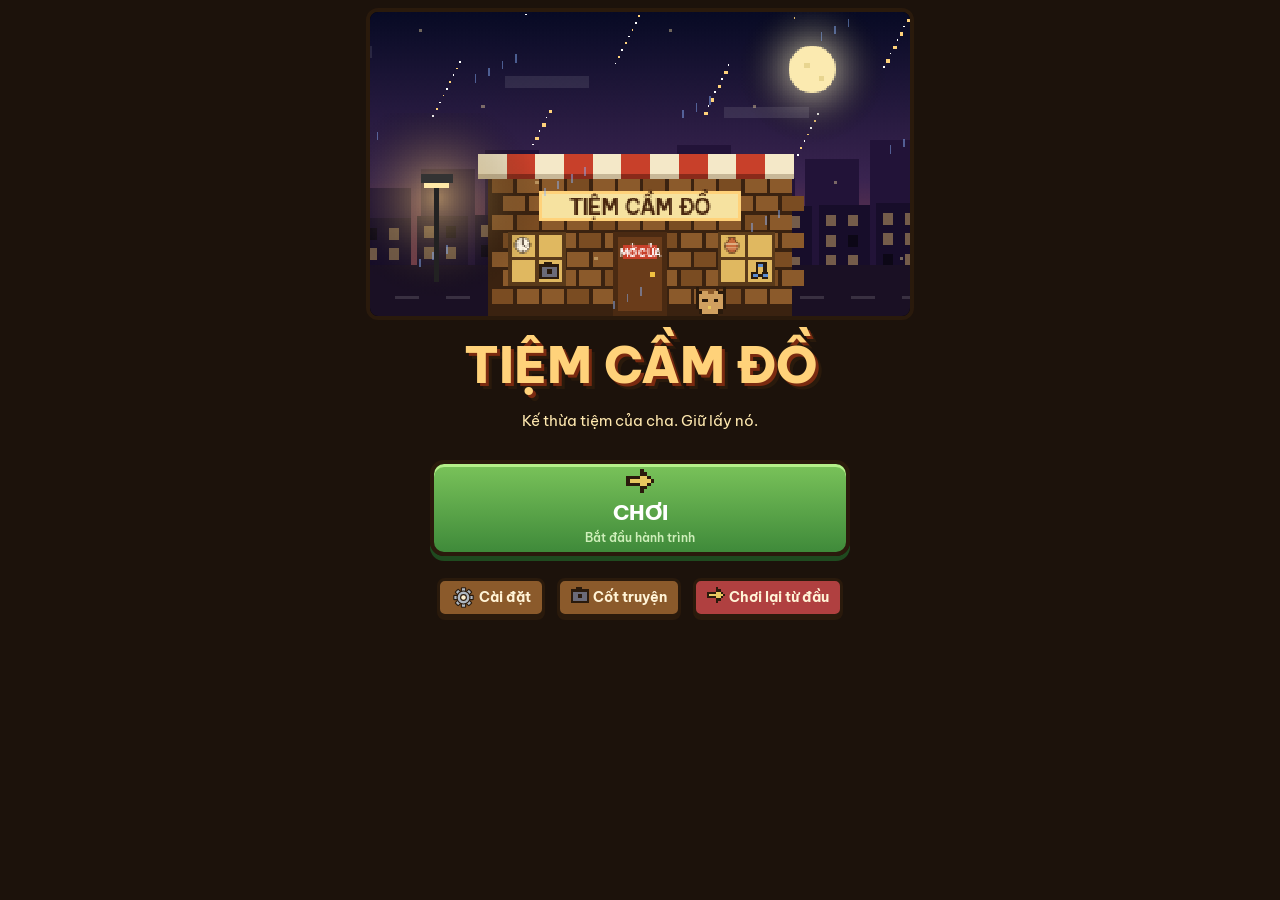
<file: index_edited thu.html>
<!DOCTYPE html><html lang="vi"><head><script>
/* ===== LƯU TRỮ BỀN VỮNG: IndexedDB (dung lượng rất lớn) + localStorage dự phòng ===== */
window.TCD=(function(){
  let LS=null;try{LS=window.localStorage}catch(e){}
  const P=Storage.prototype,_g=P.getItem,_s=P.setItem,_r=P.removeItem;
  const ls=(f,...a)=>{try{return f.apply(LS,a)}catch(e){return null}};
  let db=null,q=Promise.resolve();
  const valid=x=>{try{const d=JSON.parse(x);return !!(d&&d.G)}catch(e){return false}};
  const idb=()=>new Promise(res=>{try{const r=indexedDB.open('tcd_game',1);r.onupgradeneeded=()=>r.result.createObjectStore('kv');r.onsuccess=()=>res(r.result);r.onerror=r.onblocked=()=>res(null)}catch(e){res(null)}});
  const kv=(m,fn)=>new Promise(res=>{if(!db)return res(null);try{const t=db.transaction('kv',m),r=fn(t.objectStore('kv'));t.oncomplete=()=>res(r&&r.result!==undefined?r.result:null);t.onerror=t.onabort=()=>res(null)}catch(e){res(null)}});
  const get=k=>kv('readonly',st=>st.get(k)),put=(k,v)=>kv('readwrite',st=>st.put(v,k)),del=k=>kv('readwrite',st=>st.delete(k));
  function commit(s){
    window.__SAVE=s;const t=Date.now();
    try{_s.call(LS,'tcd1',s);_s.call(LS,'tcd1_t',String(t))}catch(e){try{_r.call(LS,'tcd1_bak');_s.call(LS,'tcd1',s);_s.call(LS,'tcd1_t',String(t))}catch(e2){}}
    if(!db)return;
    const day=(typeof G!=='undefined'&&G)?G.day:0;
    q=q.then(async()=>{const o=await get('tcd1');if(o&&o.s&&o.d!==day)await put('tcd1_prev',o);await put('tcd1',{s,t,d:day})}).catch(()=>{});
  }
  function wipeAll(){window.__SAVE=null;try{_s.call(LS,'tcd_wipe',String(Date.now()))}catch(e){}q=q.then(()=>del('tcd1')).then(()=>del('tcd1_prev')).catch(()=>{})}
  P.getItem=function(k){return(k==='tcd1'&&window.__SAVE)?window.__SAVE:_g.call(this,k)};
  P.setItem=function(k,v){if(this===LS){if(k==='tcd1'){commit(String(v));return}if(k==='tcd1_bak')return}return _s.call(this,k,v)};
  P.removeItem=function(k){if(this===LS&&k==='tcd1')wipeAll();return _r.call(this,k)};
  const ready=(async()=>{
    db=await Promise.race([idb(),new Promise(r=>setTimeout(()=>r(null),1500))]);
    ls(_r,'tcd1_bak');
    const wipe=+ls(_g,'tcd_wipe')||0,c=[],l=ls(_g,'tcd1');
    if(l&&valid(l))c.push({s:l,t:+ls(_g,'tcd1_t')||1,ls:1});
    for(const k of['tcd1','tcd1_prev']){const r=await get(k);if(r&&r.s&&valid(r.s))c.push({s:r.s,t:r.t||1})}
    const best=c.filter(x=>x.t>wipe).sort((a,b)=>b.t-a.t||(b.ls?1:0)-(a.ls?1:0))[0];
    if(best){window.__SAVE=best.s;if(!best.ls||best.s!==l){try{_s.call(LS,'tcd1',best.s);_s.call(LS,'tcd1_t',String(best.t))}catch(e){}}
      const o=await get('tcd1');if(db&&(!o||!o.s||o.t<best.t))await put('tcd1',{s:best.s,t:best.t,d:0})}
  })().catch(()=>{});
  return{ready,commit,hasDb:()=>!!db};
})();
</script><meta charset="utf-8">
<meta name="viewport" content="width=device-width,initial-scale=1,minimum-scale=1,maximum-scale=1,user-scalable=no,viewport-fit=cover">
<title>Tiệm Cầm Đồ – Game pixel quản lý tiệm cầm đồ &amp; đồ cổ</title>
<meta name="description" content="Game pixel quản lý tiệm cầm đồ và tiệm đồ cổ: mua bán, thẩm định bằng kính lúp, sửa chữa, mặc cả và giữ uy tín để phát triển tiệm.">
<meta name="theme-color" content="#4a2f1a">
<link rel="icon" href="favicon.svg" type="image/svg+xml">
<link rel="icon" href="favicon-32.png" type="image/png" sizes="32x32">
<link rel="shortcut icon" href="favicon.ico">
<link rel="apple-touch-icon" href="apple-touch-icon.png">
<link rel="manifest" href="manifest.webmanifest">
<meta name="apple-mobile-web-app-capable" content="yes">
<meta name="mobile-web-app-capable" content="yes">
<meta name="apple-mobile-web-app-title" content="Tiệm Cầm Đồ">

<meta property="og:url" content="https://watson22062004.github.io/Tiem-cam-do-/">
<meta property="og:image" content="https://watson22062004.github.io/Tiem-cam-do-/og-image.png">
<meta name="twitter:image" content="https://watson22062004.github.io/Tiem-cam-do-/og-image.png">
<meta property="og:type" content="website">
<meta property="og:site_name" content="Tiệm Cầm Đồ">
<meta property="og:title" content="Tiệm Cầm Đồ – Game pixel quản lý tiệm cầm đồ &amp; đồ cổ">
<meta property="og:description" content="Game pixel quản lý tiệm cầm đồ và tiệm đồ cổ: mua bán, thẩm định bằng kính lúp, sửa chữa, mặc cả và giữ uy tín để phát triển tiệm.">
<meta property="og:image:width" content="1200">
<meta property="og:image:height" content="630">
<meta property="og:locale" content="vi_VN">
<meta name="twitter:card" content="summary_large_image">
<meta name="twitter:title" content="Tiệm Cầm Đồ – Game pixel quản lý tiệm cầm đồ &amp; đồ cổ">
<meta name="twitter:description" content="Game pixel quản lý tiệm cầm đồ và tiệm đồ cổ: mua bán, thẩm định bằng kính lúp, sửa chữa, mặc cả và giữ uy tín để phát triển tiệm.">
<link href="https://fonts.googleapis.com/css2?family=Be+Vietnam+Pro:wght@500;600;700;800&family=VT323&display=swap" rel="stylesheet">
<style>
:root{--paper:#f6e8c8;--ink:#3b2616;--btn:#8b5a2b;--ok:#5f9445;box-sizing:border-box;padding-top:env(safe-area-inset-top,0px);padding-bottom:env(safe-area-inset-bottom,0px)}
@media (prefers-color-scheme:dark){:root:not([data-theme=light]){--paper:#efe0bd}}
:root[data-theme=dark]{--paper:#efe0bd}
html{height:100%;scroll-padding-top:env(safe-area-inset-top,0px)}
body{height:100%;margin:0;background:#1c120b;font:20px/1.15 VT323,monospace;color:var(--ink)}
#app{max-width:520px;height:100%;margin:auto;display:flex;flex-direction:column}
#top{display:flex;justify-content:space-between;padding:5px 10px;background:#4a2f1a;color:#ffe9b0;font-size:22px;border-bottom:3px solid #2a1a0c}
#stage{flex:1;min-height:0;display:flex;flex-direction:column}
canvas{width:100%;image-rendering:pixelated;display:block;background:#000}
#dlg{flex:1;overflow:auto;background:var(--paper);border-top:4px solid #2a1a0c;padding:8px 10px}
#nav{display:flex;background:#4a2f1a;border-top:3px solid #2a1a0c}
#nav button{flex:1;border:0;border-radius:0;box-shadow:none;background:none;padding:3px 0;font-size:14px;color:#ffe9b0}
#nav button span{display:block;font-size:22px}
#nav button.on{background:#7a4a20}
button{font:inherit;background:var(--btn);color:#fff3d6;border:3px solid #2a1a0c;border-radius:6px;padding:1px 9px;box-shadow:0 3px 0 #2a1a0c;cursor:pointer;margin:2px}
button:active{transform:translateY(2px);box-shadow:0 1px 0 #2a1a0c}
button:disabled{opacity:.45}
.big{font-size:28px;width:100%;padding:6px;background:var(--ok)}
.red{background:#b04040}
input{font:inherit;width:74px;border:3px solid #2a1a0c;border-radius:4px;background:#fffaf0;padding:1px 4px;color:var(--ink)}
input.w{width:calc(100% - 90px)}
.row{display:flex;justify-content:space-between;gap:6px;border-bottom:2px dashed #b89a68;padding:4px 0;align-items:center;flex-wrap:wrap}
.card{background:#fffaf0;border:3px solid #2a1a0c;border-radius:6px;padding:6px;margin:6px 0}
.ln{display:block;font-size:22px;margin:2px 0 4px}
h3{margin:0 0 4px;font-size:25px}
small{font-size:17px;opacity:.85}
.bar{height:10px;background:#d7c39a;border:2px solid #2a1a0c;border-radius:5px}
.bar i{display:block;height:100%;background:var(--ok)}
#toast{position:fixed;top:calc(env(safe-area-inset-top,0px) + 36px);left:50%;transform:translateX(-50%);max-width:88%;background:#fff3d6;border:3px solid #2a1a0c;border-radius:8px;padding:4px 10px;opacity:0;transition:opacity .3s;pointer-events:none;z-index:9;text-align:center}
#top{font-size:18px}
/* ===== Giao diện gọn cho các tab Kho, Xưởng, V.liệu, Đ.giá, Giá, N.cấp, Sổ ===== */
#dlg[data-t]:not([data-t="0"]){font-size:12px!important;line-height:1.3!important;padding:6px 8px!important}
#dlg[data-t]:not([data-t="0"]) h3{font-size:13px!important;margin:6px 0 4px!important;padding:2px 8px!important;border-radius:6px!important;grid-column:1/-1}
#dlg[data-t]:not([data-t="0"]) small,#dlg[data-t]:not([data-t="0"]) .ln{font-size:10.5px!important;line-height:1.3!important;margin:0!important}
#dlg[data-t]:not([data-t="0"]) .row{font-size:12px!important;padding:4px 7px!important;margin:3px 0!important;gap:3px!important;border-radius:8px!important;box-shadow:0 2px 0 #0002!important}
#dlg[data-t]:not([data-t="0"]) .card,#dlg[data-t]:not([data-t="0"]) .msg,#dlg[data-t]:not([data-t="0"]) .nt{font-size:12px!important;padding:4px 8px!important;margin:4px 0!important;border-width:2px!important;border-radius:8px!important}
#dlg[data-t]:not([data-t="0"]) .msg{border-left-width:5px!important}
#dlg[data-t]:not([data-t="0"]) b[style]{font-size:13px!important}
#dlg[data-t]:not([data-t="0"]) button{font-size:11.5px!important;padding:2px 8px!important;margin:1px!important;border-width:2px!important;border-radius:5px!important;box-shadow:0 2px 0 #2a1a0c!important}
#dlg[data-t]:not([data-t="0"]) .big{font-size:14px!important;padding:6px!important}
#dlg[data-t]:not([data-t="0"]) input{width:58px!important;font-size:12px!important;padding:1px 4px!important;border-width:2px!important}
#dlg[data-t]:not([data-t="0"]) .chips{flex-wrap:wrap;gap:3px!important;margin:0 0 4px!important}
#dlg[data-t]:not([data-t="0"]) .chips button{flex:1 1 auto!important;font-size:11px!important;padding:2px 6px!important}
#dlg[data-t]:not([data-t="0"]) p{margin:4px 0!important}
#dlg[data-t="3"],#dlg[data-t="5"]{display:grid;gap:4px;align-content:start}
#dlg[data-t="3"]{grid-template-columns:repeat(auto-fill,minmax(150px,1fr))}
#dlg[data-t="5"]{grid-template-columns:repeat(auto-fill,minmax(112px,1fr))}
#dlg[data-t="3"]>*:not(.row),#dlg[data-t="5"]>*:not(.row){grid-column:1/-1}
#dlg[data-t="3"],#dlg[data-t="5"]{align-items:start}
#dlg[data-t="1"]{display:grid;gap:4px;align-content:start;align-items:start;grid-template-columns:repeat(auto-fill,minmax(178px,1fr))}
#dlg[data-t="1"]>*:not(.row){grid-column:1/-1}
#dlg[data-t="1"]>.row{flex-direction:column;align-items:flex-start!important;justify-content:flex-start!important;margin:0!important;gap:2px!important}
#dlg[data-t="1"]>.row>div{text-align:left!important;width:100%}
#dlg[data-t]:not([data-t="0"]) button svg{width:13px!important;height:13px!important;vertical-align:-2px!important}
#dlg[data-t="3"]>.row,#dlg[data-t="5"]>.row{justify-content:flex-start!important;gap:1px!important;padding:3px 6px!important}
#dlg[data-t]:not([data-t="0"]) .row,#dlg[data-t]:not([data-t="0"]) .card,#dlg[data-t]:not([data-t="0"]) .msg{font-size:11.5px!important}
#dlg[data-t]:not([data-t="0"]) small{font-size:10px!important}
#dlg[data-t]:not([data-t="0"]) b[style]{font-size:12px!important}
#dlg[data-t="3"]>.row,#dlg[data-t="5"]>.row{flex-direction:column;align-items:flex-start!important;margin:0!important}
#dlg[data-t="3"]>.row>div,#dlg[data-t="5"]>.row>div{text-align:left!important;width:100%}
#dlg[data-t="3"]>.row button{flex:1}
#dlg[data-t="3"]>.row>div:last-child{display:flex!important;align-items:center;gap:3px;flex-wrap:wrap}
#dlg[data-t="3"]>.row>div:last-child br{display:none}
#dlg[data-t="3"]>.row>div:last-child button{flex:0 0 auto;padding:1px 7px!important}
#dlg[data-t="3"]>.row{padding:3px 6px!important}
.mkb .g{grid-template-columns:repeat(auto-fill,minmax(112px,1fr))!important}
.mkb .c{font-size:11px!important;padding:3px 6px!important}

</style><style>#nav{display:flex}#nav button{flex:1 1 0;min-width:0;padding-left:1px!important;padding-right:1px!important;font-size:10.5px}#nav button .ic{width:1.9em;height:1.9em}</style><style id="skip-fit">
.ov{box-sizing:border-box;justify-content:flex-start!important;overflow:auto;padding:8px 12px 18px!important;gap:8px}
#sub{font-size:clamp(18px,4.5vw,26px)!important;max-width:92vw;padding:0 8px}
#skipStory{position:relative!important;top:auto!important;right:auto!important}
</style><style id="crisp">canvas{image-rendering:pixelated;image-rendering:crisp-edges;-ms-interpolation-mode:nearest-neighbor}</style><style id="bubcss">#stage{position:relative}#bubbles{position:absolute;left:0;right:0;top:0;height:auto;pointer-events:none;overflow:visible}#bubbles i{position:absolute;left:0;top:0;background:#fffaf0;color:#3b2616;font:15px/1.05 VT323,monospace;padding:0 3px;border-radius:7px;white-space:nowrap;box-shadow:0 1px 0 #2a1a0c55;will-change:transform}</style><style>canvas{transform:translateZ(0)}#dlg{contain:content}button{touch-action:manipulation}</style></head><body>
<div id="toast"></div><div id="app">
<div id="top"><span id="tm1"></span><span id="tm2"></span><span id="tm3"></span><span id="tm4"></span><span id="tm5" onclick="mute=!mute;this.textContent=mute?'🔇':'🔊'">🔊</span><span id="tm6" onclick="musTog()">🎵</span></div>
<div id="stage"><canvas id="cv" width="320" height="180"></canvas><div id="bubbles"></div><div id="dlg"></div></div>
<div id="nav"></div>
</div>
<script type="text/tcd">
const $=s=>document.querySelector(s),rnd=(a,b)=>Math.floor(a+Math.random()*(b-a+1)),pick=a=>a[rnd(0,a.length-1)],r10=v=>Math.max(10,Math.round(v/10)*10),fm=n=>Math.round(n).toLocaleString('vi-VN')+'k',cl=(v,a,b)=>Math.max(a,Math.min(b,v));
const T={
watch:{n:'Đồng hồ cơ',i:'\uE000',b:1200,m:{gear:1,oil:1,screw:2},s:'Kiểm tra,Tháo vỏ,Vệ sinh,Thay bánh răng,Tra dầu,Căn chỉnh,Chạy thử'},
camera:{n:'Máy ảnh phim',i:'\uE001',b:1800,m:{film:1,cleaner:1,screw:2},s:'Kiểm tra,Tháo thân máy,Vệ sinh,Thay dây film,Sửa màn trập,Chỉnh nét,Chụp thử'},
radio:{n:'Radio cổ',i:'\uE002',b:1500,m:{cap:2,wire:1,part:1},s:'Kiểm tra điện,Mở vỏ,Hàn tụ điện,Nối dây đồng,Thay linh kiện,Bật thử'},
teddy:{n:'Gấu bông',i:'\uE003',b:400,m:{cloth:1,thread:1,cotton:1},s:'Kiểm tra,Tháo đường may,Nhồi bông,Vá vải,Khâu lại,Giặt sạch'},
ring:{n:'Nhẫn bạc',i:'\uE004',b:2200,m:{metal:1,gem:1,polish:1},s:'Soi kính lúp,Tháo đá,Nắn kim loại,Gắn đá,Đánh bóng'},
guitar:{n:'Guitar',i:'\uE005',b:2500,m:{string:2,wood:1},s:'Kiểm tra,Tháo dây,Vá thân gỗ,Chỉnh cần,Lên dây,Chỉnh âm'},
phone:{n:'Điện thoại cũ',i:'\uE006',b:700,m:{battery:1,screen:1,screw:1},s:'Kiểm tra,Tháo máy,Thay pin,Thay màn hình,Lắp lại,Test'},
vase:{n:'Bình gốm cổ',i:'\uE007',b:2000,m:{glue:1,polish:1,cloth:1},s:'Kiểm tra vết nứt,Vệ sinh,Dán mảnh vỡ,Trám men,Đánh bóng'},
violin:{n:'Đàn violin',i:'\uE008',b:3000,m:{string:2,wood:1,polish:1},s:'Kiểm tra,Tháo dây,Vá thân gỗ,Đánh bóng,Lên dây,Thử âm'},
gameboy:{n:'Máy game cầm tay',i:'\uE009',b:900,m:{battery:1,screen:1,part:1},s:'Kiểm tra,Tháo vỏ,Thay pin,Thay màn hình,Lắp lại,Chơi thử'},
typew:{n:'Máy chữ cổ',i:'\uE00A',b:1600,m:{gear:1,oil:1,metal:1},s:'Kiểm tra,Tháo phím,Thay bánh răng,Tra dầu,Gõ thử'}};
const M={gear:['\uE023','Bánh răng',60],oil:['\uE024','Dầu máy',30],screw:['\uE025','Ốc nhỏ',10],film:['\uE026','Dây film',80],cleaner:['\uE027','Dd vệ sinh',40],cap:['\uE028','Tụ điện',35],wire:['\uE029','Dây đồng',25],part:['\uE02A','Linh kiện',50],cloth:['\uE02B','Vải',20],thread:['\uE02C','Chỉ',10],cotton:['\uE02D','Bông',15],metal:['\uE02E','Kim loại',90],gem:['\uE02F','Đá quý',150],polish:['\uE030','Nước đánh bóng',40],string:['\uE031','Dây đàn',45],wood:['\uE032','Gỗ',60],battery:['\uE033','Pin',80],screen:['\uE034','Màn hình',200],glue:['\uE035','Keo dán',25]};
const NPCS=[
{n:'Minh (sinh viên)',col:'#5aa0d0',hair:'#222',ask:.6,flex:.55,say:'Em đang cần tiền gấp, anh/chị xem giúp em món này.'},
{n:'Bác Tư',col:'#a0785a',hair:'#ddd',ask:.8,flex:.7,say:'Đồ ông nhà tôi để lại đấy, xem giá giúp tôi.'},
{n:'Cô Lan',col:'#d070a0',hair:'#4a2a1a',ask:.9,flex:.8,say:'Chào chủ tiệm, tôi muốn bán món này.'},
{n:'Hùng thương lái',col:'#7a7a3a',hair:'#111',ask:1,flex:.85,say:'Hàng ngon đây, giá phải chăng thôi nhé.'},
{n:'Thảo',col:'#b070d0',hair:'#a05020',ask:.75,flex:.65,say:'Mình dọn nhà, có món này muốn nhượng lại.'},
{n:'Ông Sáu (nóng tính)',col:'#c05040',hair:'#eee',ask:1.1,flex:.9,say:'Nói giá cho đàng hoàng, đừng có ép tôi!'},
{n:'Nam (khó tính)',col:'#4a8a6a',hair:'#333',ask:1,flex:.88,say:'Tôi biết giá thị trường đấy, đừng có trả thấp.'},
{n:'Mai (sưu tầm)',col:'#e0a040',hair:'#6a3a1a',ask:.85,flex:.75,say:'Tôi đang tìm người hiểu đồ cũ để nhượng lại.'}].map(n=>({...n,aff:0,visits:0}));
const EV=[{t:'Hôm nay trời mưa, đường phố khá vắng.',m:.95,rain:1},{t:'Khu phố đông người, khách liên tục ghé tiệm.',m:1.7},{t:'Có tin đồn về đồ cổ, nhiều người mang đồ đến bán.',m:1.3,sb:.85},{t:'Hôm nay vắng khách.',m:.9},{t:'Nhiều người đang cần tiền gấp, họ mang đồ đến bán.',m:1.2,sb:.85},{t:'Một ngày yên ả ở khu phố.',m:1.45},{t:'Lễ hội khu phố! Người dân đi dạo rất đông.',m:1.6,sb:.3}];
const RV={5:['Chủ tiệm nhiệt tình, giá hợp lý. Sẽ quay lại!','Tiệm xinh, chủ tiệm dễ thương, 10 điểm!'],4:['Ổn áp, giá tạm được.','Phục vụ tốt, chỉ tiếc chút về giá.'],3:['Bình thường, không có gì đặc biệt.','Giá hơi chát nhưng tạm chấp nhận.'],2:['Trả giá thấp quá, hơi buồn.','Thái độ hơi khó chịu.'],1:['Tệ! Sẽ không quay lại.','Trả giá như ép người ta, thất vọng!']};
const LV=[['🏚️ Tiệm nhỏ',0,8,2],['🛠️ Tiệm + xưởng',3000,14,4],['🏺 Tiệm đồ cổ',9000,24,6]];
let uid=0,G={money:2500,rep:70,day:1,min:480,open:false,lv:1,inv:[],mats:{},rev:[],pawns:[],notes:[],log:[],tot:{rev:0,cost:0},q:[],tl:{scr:1,pli:1,lup:1},pm:{until:0,mul:1,neon:0}},S,ev=EV[5],queue=[],gone=[],cur=null,mode='main',fx=[],working=null,confirmC=false,summ=null,rf=0;
function dedupeQueue(){
  const seen=new Set();
  queue=queue.filter(q=>{
    const name=q?.npc?.n;
    if(!name)return true;
    if(seen.has(name))return false;
    seen.add(name);
    return true;
  });
}
const newS=()=>({rev:0,buy:0,mats:0,cust:0,deals:0,bought:[],sold:[],rep0:G.rep,st:[],fixed:0});S=newS();
const TM=[1,1.35,2.2,3.6,6,10],TN=[['Thường','#8a7a6a','⚪'],['Tốt','#3a9a4a','🟢'],['Hiếm','#2a6ab0','💎'],['Quý hiếm','#8a3ac0','🔮'],['Cổ vật','#d08a10','🏺'],['Báu vật','#d02a4a','👑']],tr=i=>i.tier==null?(i.rare?2:0):(i.rare?i.tier:Math.min(i.tier,1)),QL=i=>{const n=TN[tr(i)];return`<b style="color:${n[1]}">${n[2]}${n[0]}</b>`};const est=i=>r10(T[i.type].b*(G.mk&&G.mk[i.type]||1)*(.25+.75*i.cond/100)*(1+i.age/200)),tv=i=>r10(est(i)*TM[tr(i)]*(i.fake?.15:1)),vis=i=>i.known?tv(i):est(i);
function genItem(){const k=pick(Object.keys(T)),t=T[k];return{id:++uid,type:k,name:t.n,icon:t.i,age:rnd(5,80),cond:rnd(15,85),rare:Math.random()<(ev.deal?.2:0)+.1+.06*(G.lv-1)+G.rep/1000,fake:Math.random()<.12,cost:0,orig:rnd(70,100),repairs:0,price:0,shown:false,known:false}}
for(let k=0;k<2;k++){const i=genItem();i.fake=i.rare=false;i.cond=70;i.cost=300;i.price=r10(est(i)*1.1);i.shown=true;G.inv.push(i)}
/* ===== âm thanh ===== */
let AC,mute=false;const SN={coin:[[988,.07],[1319,.15]],bad:[[160,.18,'sawtooth'],[110,.22,'sawtooth']],door:[[440,.08],[330,.14]],click:[[1480,.035,'sine'],[880,.07,'sine']],star:[[880,.06],[1175,.06],[1568,.12]],tick:[[300,.04,'square']],done:[[523,.1],[659,.1],[784,.1],[1047,.25]],up:[[392,.1],[523,.1],[659,.1],[784,.1],[1047,.3]],day:[[659,.12],[523,.12],[784,.25]]};
let _sndT=0,_sndK='';function snd(k){if(mute||!SN[k])return;const n=performance.now();if(k==='click'&&n-_sndT<100)return;if(n-_sndT<40&&_sndK===k)return;_sndT=n;_sndK=k;try{AC=AC||new(window.AudioContext||window.webkitAudioContext)();AC.resume();let t=AC.currentTime;SN[k].forEach(([f,d,w])=>{const o=AC.createOscillator(),v=AC.createGain();o.type=w||'triangle';o.frequency.value=f;v.gain.setValueAtTime(k==='click'?.05:.1,t);v.gain.exponentialRampToValueAtTime(.001,t+d);o.connect(v);v.connect(AC.destination);o.start(t);o.stop(t+d);t+=d*.9})}catch(e){}}

const QT=[['buy',1,'Mua 1 món đồ cũ',{m:150}],['sell',1,'Bán 1 món đồ',{m:120}],['fix',1,'Hoàn thành 1 lần sửa',{m:100,mat:'screw'}],['earn',800,'Kiếm 800k doanh thu',{r:2}],['clean',3,'Phục vụ 3 khách không bị chê',{r:3}]];
function genQ(){G.q=QT.filter(q=>q[0]!='fix'||G.lv>1).sort(()=>Math.random()-.5).slice(0,3).map(q=>({k:q[0],n:q[1],d:q[2],rw:q[3],done:false}))}
const qp=q=>({buy:S.bought.filter(x=>x[0]!='(').length,sell:S.sold.filter(x=>x[0]!='(').length,fix:S.fixed,earn:S.rev,clean:S.st.length>=3&&S.st.every(x=>x>=3)?3:0})[q.k];
const qr=q=>[q.rw.m?fm(q.rw.m):'',q.rw.r?'+'+q.rw.r+' uy tín':'',q.rw.mat?'+2 '+M[q.rw.mat][1]:''].join(' ');
const REP=(k,v)=>(k=='npc'||k=='cust')&&v&&v.n?(NPCS.includes(v)?{__n:v.n}:{__x:{...v}}):v;
function trimG(){try{if(G.rev&&G.rev.length>5000)G.rev.length=5000;if(G.log&&G.log.length>5000)G.log.length=5000;if(G.notes&&G.notes.length>50)G.notes.splice(0,G.notes.length-50);if(fx.length>100)fx=fx.slice(-100);if(gone.length>100)gone=gone.slice(-100);if(!isFinite(G.money))G.money=0}catch(e){}}
function save(){trimG();try{const s=JSON.stringify({v:8,G,S,e:EV.indexOf(ev),u:uid,m:mute,a:NPCS.map(n=>[n.aff,n.visits])},REP);window.__saveRaw=s;TCD.commit(s)}catch(e){console.error('save',e)}}
const FBN=n=>({n:n||'Khách quen',col:'#8a8a8a',hair:'#222',aff:0,visits:0,ask:1,flex:.8});
try{const d=JSON.parse(localStorage.getItem('tcd1'),(k,v)=>v&&v.__x?v.__x:v&&v.__n?(NPCS.find(n=>n.n==v.__n)||FBN(v.__n)):v);if(d&&d.G){G=Object.assign(G,d.G);S=Object.assign(S||{},d.S||{});ev=EV[d.e]||ev;uid=d.u||uid;mute=!!d.m;if(Array.isArray(d.a))d.a.forEach((a,i)=>{if(NPCS[i]){NPCS[i].aff=a[0];NPCS[i].visits=a[1]}})}}catch(e){}
/* dọn dữ liệu cũ: bỏ mục hỏng để không làm treo qua ngày */
if(!Array.isArray(G.inv))G.inv=[];
G.inv=G.inv.filter((item,index,self)=>item&&self.findIndex(x=>x&&x.id===item.id)===index);
[G.pawns,G.jobs].forEach(a=>{if(!a)return;for(let i=a.length-1;i>=0;i--){const e=a[i];if(!e||!(e.item||e.it))a.splice(i,1);else if(!e.npc)e.npc=FBN()}});(G.rev||[]).forEach(r=>{if(r&&!r.npc)r.npc=FBN(r.n)});
G.mk=G.mk||{};G.mh=G.mh||{};G.tl=Object.assign({scr:1,pli:1,lup:1,sol:1,pol:1},G.tl);if(!G.q.length)genQ();/* ===== vẽ ===== */
const c=$('#cv'),g=c.getContext('2d');g.imageSmoothingEnabled=false;
const R=(x,y,w,h,f)=>{g.fillStyle=f;g.fillRect(x|0,y|0,w|0,h|0)},E=(s,x,y,z=10)=>{g.font=z+'px serif';g.textAlign='center';g.fillStyle='#000';g.fillText(s,x|0,y|0)},TX=(s,x,y,z,f)=>{g.font='700 '+Math.round(z*.68)+'px "Be Vietnam Pro",sans-serif';g.textAlign='center';g.fillStyle=f;g.fillText(s,x|0,y|0)};
function person(x,y,col,hair,bob,em,arm){const sk=em=='angry'?'#f0a080':'#f2c9a0',b=y-29+bob,ey=b+4;R(x-7,y-1,14,2,'rgba(0,0,0,.28)');R(x-4,y-8,3,8,'#33334f');R(x+1,y-8,3,8,'#33334f');R(x-5,y-2,4,2,'#2a1a0c');R(x+1,y-2,4,2,'#2a1a0c');
R(x-5,y-20+bob,10,13,col);R(x-5,y-20+bob,10,2,'rgba(255,255,255,.25)');R(x-5,y-9+bob,10,2,'rgba(0,0,0,.2)');R(x-7,y-19+bob-(arm?4:0),2,8,col);R(x+5,y-19+bob,2,8,col);R(x-7,y-12+bob-(arm?4:0),2,2,sk);R(x+5,y-12+bob,2,2,sk);R(x-4,b,9,9,sk);R(x-5,b-2,11,4,hair);R(x-5,b,2,4,hair);
if(em=='happy'){R(x-3,ey,2,1,'#222');R(x+2,ey,2,1,'#222');R(x-2,ey+3,5,1,'#a33');R(x-3,ey+2,1,1,'#a33');R(x+3,ey+2,1,1,'#a33');R(x-4,ey+2,2,1,'#f5a0a0');R(x+3,ey+2,2,1,'#f5a0a0')}
else if(em=='angry'){R(x-4,ey-1,3,1,'#222');R(x+2,ey-1,3,1,'#222');R(x-3,ey+1,1,1,'#222');R(x+3,ey+1,1,1,'#222');R(x-2,ey+3,5,1,'#700');R(x-3,ey+4,1,1,'#700');R(x+3,ey+4,1,1,'#700')}
else if(em=='sad'||em=='cry'){R(x-3,ey,1,2,'#222');R(x+3,ey,1,2,'#222');R(x-4,ey-1,2,1,'#222');R(x+3,ey-1,2,1,'#222');R(x-1,ey+3,3,1,'#a33');R(x-2,ey+4,1,1,'#a33');R(x+2,ey+4,1,1,'#a33');if(em=='cry'){const d=Math.floor(performance.now()/120)%4;R(x-3,ey+2+d,1,2,'#4ac0ff');R(x+3,ey+2+(d+2)%4,1,2,'#4ac0ff')}}
else{R(x-2,ey,1,2,'#222');R(x+2,ey,1,2,'#222');R(x-1,ey+3,3,1,'#b55')}}
function draw(t){const L0=G.lv,L=Math.min(L0,3),H=G.min/60,night=H>=18||H<7,dusk=H>=16.5&&!night;
R(0,0,320,100,['#f1e0b4','#ead6a6','#35604a'][L-1]);R(0,70,320,30,['#c89f62','#b98a4c','#20402f'][L-1]);R(0,70,320,2,'#0003');
if(!window.__floor){const c=document.createElement('canvas');c.width=320;c.height=80;const x=c.getContext('2d');x.fillStyle='#a3763f';x.fillRect(0,0,320,80);x.fillStyle='#7a5228';for(let y=0;y<80;y+=10){x.fillRect(0,y,320,1);for(let i=((y/10)%2)*20;i<320;i+=40)x.fillRect(i,y,1,10)}window.__floor=c}g.drawImage(window.__floor,0,100);R(0,98,320,3,'#5a3a1a');
if(L>1){R(70,136,180,36,L==2?'#557a3a':'#7a2020');R(73,139,174,30,L==2?'#7aa055':'#a03838');R(80,145,160,18,L==2?'#557a3a':'#7a2020')}
R(246,18,52,46,'#5a3a1a');R(249,21,46,40,night?'#1b2246':dusk?'#f2b070':'#a5dcf5');
if(night)[[255,28],[280,34],[265,50],[287,26]].forEach(p=>R(p[0],p[1],1,1,'#fff'));else{R(254,30,12,4,'#fff');R(272,27,14,4,'#fff')}
if(ev.rain)for(let i=0;i<14;i++)R(250+(i*7+t/20)%44,22+(i*13+t/8)%36,1,4,'#6a90c8');
R(271,21,2,40,'#5a3a1a');R(249,40,46,2,'#5a3a1a');R(243,64,58,4,'#7a4a20');
R(66,8,112,22,'#6b4220');R(68,10,108,18,'#e8c070');if(G.pm.neon){R(64,6,116,2,'#ff5ac8');R(64,30,116,2,'#ff5ac8')}TX(nm(),122,24,Math.min(15,Math.floor(250/Math.max(1,nm().length))),'#4a2810');
const dOpen=G.open&&(queue.some(q=>q.x<60)||gone.some(q=>q.x<60));
R(12,34,38,66,'#5a3a1a');if(dOpen){R(15,37,32,60,night?'#233':'#ffe9b0');R(15,37,7,60,'#8b5a2b')}else{R(15,37,32,60,'#8b5a2b');R(20,42,22,22,night?'#1b2246':'#a5dcf5');R(20,70,22,22,'#7a4a20');R(42,72,3,3,'#f0c040')}
R(22,78,18,10,G.open?'#5f9445':'#b04040');TX(G.open?'MỞ':'ĐÓNG',31,86,10,'#fff');
/* kệ / tủ */
const cols=L==3?3:2,rows=L==1?1:2,x0=[68,64,56][L-1],y0=L==1?46:34,w=cols*26+12,h=rows*26+8;
R(x0,y0,w,h,'#6b4220');R(x0+3,y0+3,w-6,h-6,L==1?'#d8b880':'#bfe0e8');for(let r=0;r<rows;r++)R(x0+3,y0+3+(r+1)*26-2,w-6,3,'#6b4220');
G.inv.filter(i=>i.shown).slice(0,rows*cols).forEach((i,k)=>{const sx=x0+18+(k%cols)*26,sy=y0+22+((k/cols)|0)*26;E(i.icon,sx,sy,17);TX(i.price,sx,sy+8,9,'#3b2616')});
if(L==3){R(148,20,32,26,'#c8a040');R(151,23,26,20,'#5a7aa0');R(155,32,18,8,'#8ab070')}
/* đồng hồ, đèn */
R(186,38,22,22,'#5a3a1a');R(188,40,18,18,'#fff8e0');const a=G.min/60*Math.PI/6;for(let k=0;k<7;k++)R(197+Math.sin(a)*k,49-Math.cos(a)*k,1,1,'#222');R(197,49,1,1,'#c00');
R(221,0,2,14,'#333');R(213,14,18,7,'#e8c070');if(night||ev.rain){if(!window.__lamp){const gr=g.createRadialGradient(222,22,2,222,22,55);gr.addColorStop(0,'rgba(255,225,130,.5)');gr.addColorStop(1,'rgba(255,225,130,0)');window.__lamp=gr}g.fillStyle=window.__lamp;g.fillRect(160,0,130,110)}
/* cây, bục, bàn xưởng */
plant();
if(L>=2){R(250,96,64,8,'#7a4a20');R(252,104,60,26,'#5a3a1a');E('🔧',262,94,11);E('🪛',278,94,11);E('🔬',294,94,11)}else{crate()}
if(L==3){R(96,112,12,22,'#e8e0c8');E('🏺',102,111,16)}
for(let x=0;x<320;x+=20){const y=3+Math.sin(x/20)*2;R(x,y-1,20,1,'#0004');R(x+8,y,3,3,night||ev.rain?['#ffd75a','#ff8a8a','#8aff9a'][((x/20)+(t/500|0))%3]:'#e8d8a0')}
R(0,92,320,6,'rgba(0,0,0,.07)');E('🐈',70+Math.abs(((t/70)%240)-120)*1.3,168,12);
if(L0>=4){R(256,134,58,38,'#4a3a5a');R(259,137,52,26,'#6a5a8a');E('🔎',285,157,14);TX('THẨM ĐỊNH',285,169,9,'#ffe9b0')}
if(L0>=5){R(4,126,42,22,'#5a1a48');R(6,128,38,10,'#c060a0');E('💎',16,137,10);E('👑',34,137,10);TX('ĐỒ QUÝ',25,146,8,'#ffe9b0')}
if(L0>=6){R(226,132,26,26,'#5a3a1a');R(228,134,22,10,'#c8a040');E('🔨',239,143,10);TX('ĐẤU GIÁ',239,154,8,'#ffe9b0')}
/* người chủ tiệm */
const bench=working&&L>=2,serving=cur&&mode=='main';
if(bench)person(282,113,'#6a9a4b','#3a2a1a',Math.round(Math.sin(t/120)),oe,Math.sin(t/120)>0);else person(170,112,'#6a9a4b','#3a2a1a',0,oe,serving&&Math.sin(t/300)>.5);
if(window.drawStaffBehind)window.drawStaffBehind(t);
/* quầy */
R(118,108,122,6,'#c88a4a');R(118,114,122,19,'#8b5a2b');for(let k=0;k<3;k++){R(124+k*38,117,32,12,'#5a3a1a');R(126+k*38,119,28,8,'#a06a34')}R(118,133,122,3,'rgba(0,0,0,.3)');
R(216,98,18,10,'#3a3a3a');R(218,100,14,4,'#8fd0a0');if(cur&&cur.item&&mode=='main'){R(160,106,26,3,'#6a4420');E(cur.item.icon,173,105,18)}
/* bàn ghế chờ, khách */
drawCafe();
[...gone,...queue].sort((p,q)=>p.y-q.y).forEach(q=>{const sit=q.phase=='sit'||q.phase=='down',bob=sit?Math.round(Math.sin(t/280)):q.mv?-Math.round(Math.abs(Math.sin(t/90))*2):0,yy=sit?q.y+4:q.y;person(q.x,yy,q.npc.col,q.npc.hair,bob,q.em||(sit?'':''),q.mv);if(sit){R(q.x-6,q.y+1,12,2,'#e2b36e');R(q.x-6,q.y+3,12,1,'#7a4324')}const ee={happy:'😊',angry:'💢',sad:'💧',cry:'😭'}[q.em];if(ee)E(ee,q.x+14,yy-48+Math.round(Math.sin(t/150)),11);if(q!=cur||mode!='main')E(q.item?q.item.icon:'',q.x,yy-52,15);else if(q.line&&q.line!==q._bl){q._bl=q.line;q._bt=performance.now()}if(q.line&&performance.now()-(q._bt||0)<2000){const txt=q.line.replace(/^[^:]+:\s*/,'').slice(0,22);window.__bubs.push({x:q.x,y:(sit?yy:q.y)-34,t:txt})}});
fx.forEach(f=>{f.y-=.3;f.l--;TX(f.t,f.x,f.y,13,f.c)});fx=fx.filter(f=>f.l>0);
if(night||dusk){R(0,0,320,180,night?'rgba(20,20,60,.25)':'rgba(240,140,60,.12)')}}
const DOOR={x:36,y:108},LANE={x:150,y:128},COUNTER={x:168,y:132};
const step=(q,tx,ty,sp=1.5)=>{const dx=tx-q.x,dy=ty-q.y,d=Math.hypot(dx,dy);q.mv=d>1.5;if(q.mv){const s=Math.min(d,sp);q.x+=dx/d*s;q.y+=dy/d*s}q.x=Math.max(18,Math.min(300,q.x));q.y=Math.max(106,Math.min(172,q.y));return d};
function go(q,pts,sp){if(q._k!==q.phase||q.pi==null||!(q.pi>=0)){q._k=q.phase;q.pi=0;q.stuck=0}const p=pts[Math.min(q.pi,pts.length-1)];const d=step(q,p.x,p.y,sp);const moved=Math.hypot(q.x-(q.lx||q.x),q.y-(q.ly||q.y));q.lx=q.x;q.ly=q.y;q.stuck=moved<0.25?(q.stuck||0)+1:0;if(d<2||q.stuck>28){q.stuck=0;if(q.pi<pts.length-1)q.pi++;else{q.x=p.x;q.y=p.y;return 0}}return 1}
function balk(q){q.npc.aff=Math.max(-4,(q.npc.aff||0)-1);addRev(q,q.em=='angry'?1:2,pick(NOSEAT.rev));const i=queue.indexOf(q);if(i>=0)queue.splice(i,1);if(cur==q)cur=null;q.phase='out';gone.push(q);rd()}
function loopMain(t){
  dedupeQueue();
  const serving=queue.some(q=>q.phase=='tocounter'||q.phase=='counter');
  queue.slice().forEach(q=>{
    const direct=q.role||q.tutq||q.tutb||!q.phase;
    if(direct){if(!go(q,[DOOR,LANE,COUNTER],1.7)){q.phase='counter';q.mv=0;q.x=COUNTER.x;q.y=COUNTER.y}return}
    if(q.phase=='noseat'){if(go(q,[DOOR,{x:70,y:128}],1.35))return;if(!q.said){q.said=1;q.wait=64}if(--q.wait<=0)balk(q);return}
    if(q.phase=='toseat'){if(!serving&&!cur&&q==queue.find(z=>z.phase=='toseat'||z.phase=='sit')){q.phase='tocounter';q.seat=null;q.line='Quầy trống, tôi ra luôn.';return}const s=seats()[q.seat];if(!s){q.phase='tocounter';return}if(!go(q,[DOOR,{x:34,y:128},{x:s.x,y:136},s],1.4)){q.phase='down';q.sit=0;q.mv=0;q.line=pick(WAITSAY);q.em=''}return}
    if(q.phase=='down'){const s=seats()[q.seat];q.sit++;q.mv=0;if(s)q.y=s.y+Math.min(4,q.sit/4);if(q.sit>16)q.phase='sit';return}
    if(q.phase=='sit'){const s=seats()[q.seat];q.mv=0;if(s){q.x=s.x;q.y=s.y+4}if(!serving&&!cur&&G.open&&q==queue.find(z=>z.phase=='sit')){q.phase='tocounter';q.line='Tới lượt tôi.';q.em='happy'}return}
    if(q.phase=='tocounter'&&!go(q,[{x:q.x,y:128},LANE,COUNTER],1.6)){q.phase='counter';q.mv=0;q.x=COUNTER.x;q.y=COUNTER.y}
  });
  const walking=[...queue,...gone].filter(a=>a.mv);
  walking.forEach(a=>{walking.forEach(b=>{if(a==b)return;const dx=a.x-b.x,dy=a.y-b.y,d=Math.hypot(dx,dy);if(d>0&&d<12){a.x+=dx/d*0.35;a.y+=dy/d*0.15}})});
  gone.forEach(q=>{if(q.phase!='out')q.phase='out';if(!go(q,[LANE,{x:34,y:128},DOOR],1.75)){q.x=DOOR.x;q.y=DOOR.y}});
  gone=gone.filter(q=>Math.hypot(q.x-DOOR.x,q.y-DOOR.y)>4);
  const nxt=queue.find(q=>q.phase=='counter'&&!q.mv);
  if(!cur&&nxt&&G.open){cur=nxt;mode='main';rd()}
  draw(t)}
function loop(t){try{loopMain(t)}catch(e){console.error('loop',e)}requestAnimationFrame(loop)}
/* ===== logic ===== */
let _ui='';function ui(){const m=G.min,a=fm(G.money),b=(G.rep/20).toFixed(1).replace('.',','),c=String(G.day),d=String(m/60|0).padStart(2,'0')+':'+String(m%60).padStart(2,'0'),s=a+b+c+d;if(s===_ui)return;_ui=s;$('#tm1').textContent='💰 '+a;$('#tm2').textContent='⭐ '+b;$('#tm3').textContent='📅 Ngày '+c;$('#tm4').textContent='🕐 '+d}
const greet=(n,b)=>n.aff>=2?'Ồ, lại là chủ tiệm hôm trước! '+b:n.aff<=-2?'Lần trước tiệm làm tôi khó chịu đấy... '+b:b;
const SEAT_MAX=8;function chairs(){return Math.max(2,Math.min(SEAT_MAX,G.chairs||2))}function seats(){const n=chairs(),cols=n<=2?2:n<=4?2:4,out=[];for(let i=0;i<n;i++){const c=i%cols,r=i/cols|0;out.push({x:42+c*30,y:152+r*18,t:c<2?0:1})}return out}
const NOSEAT={
sad:['Hết ghế rồi... tôi đứng mỏi chân, thôi về vậy.','Không có chỗ ngồi. Tôi buồn thật.','Tiệm đông mà để khách đứng. Thất vọng.'],
angry:['Hết ghế à? Tôi không đứng chờ đâu!','Vào quán không có chỗ. Tôi đi review.','Đông vậy mà không kê thêm ghế?'],
rev:['Vào tiệm không có ghế, phải quay ra.','Không chỗ ngồi, như bị đuổi vậy.','Đến nơi hết ghế. Sẽ không quay lại.']
};
const WAITSAY=['Ghế êm, đợi được.','Tới lượt tôi chưa nhỉ?','Ngồi đây xem cũng vui.','Đợi một chút thôi mà.'];
function seatFree(i){return i<chairs()&&!queue.some(q=>q.seat==i&&(q.phase=='toseat'||q.phase=='down'||q.phase=='sit'))}
function drawChair(x,y,occ){
  const d='#2a180e',wood='#a56b38',pad=occ?'#d23b32':'#f3d27a',hi=occ?'#ff8d78':'#fff6c8';
  R(x-8,y+4,16,2,'#0005');
  R(x-7,y,2,7,d);R(x+5,y,2,7,d);R(x-7,y+6,3,2,wood);R(x+4,y+6,3,2,wood);
  R(x-8,y-5,16,2,d);R(x-7,y-6,14,4,pad);R(x-6,y-6,6,1,hi);
  R(x-7,y-18,2,13,d);R(x+5,y-18,2,13,d);
  R(x-8,y-20,16,5,d);R(x-7,y-19,14,3,pad);R(x-6,y-19,5,1,hi);
  R(x-5,y-16,10,1,wood);
}
function drawTable(x,y){
  R(x-4,y+3,2,7,'#3a2414');R(x+4,y+3,2,7,'#3a2414');
  R(x-11,y-1,22,5,'#6e3e22');R(x-11,y-4,22,3,'#efc98a');R(x-10,y-4,7,1,'#fff8');
  R(x-2,y-1,5,3,'#f7f3ea');R(x-1,y-3,3,2,'#ddd4c6');
}
function drawCafe(){
  const list=seats(),cols=list.length<=2?2:list.length<=4?2:4,rows=Math.ceil(list.length/cols);
  for(let r=0;r<rows;r++)drawTable(57,152+r*18);
  if(cols>2)for(let r=0;r<rows;r++)drawTable(117,152+r*18);
  list.forEach((s,i)=>drawChair(s.x,s.y,queue.some(q=>q.seat==i&&(q.phase=='sit'||q.phase=='down'))));
}
function matCost(it){const t=T[it.type];let c=0;for(const k in t.m)c+=r10(M[k][2]*(G.mp&&G.mp[k]||1))*t.m[k];return c}function fixAsk(it,e,steady){const now=e||est(it);const full=r10(T[it.type].b*(G.mk&&G.mk[it.type]||1)*(.25+.75*.9)*(1+(it.age||20)/200));const saved=Math.max(0,full-now);const labor=saved*(steady?.5:(.45+Math.random()*.1));const floor=matCost(it)*1.2,cap=saved*.7;return r10(Math.max(floor,Math.min(labor||floor,cap||labor||floor)))}
function spawn(){const room=chairs()+1,full=queue.filter(q=>q.phase!='noseat').length>=room,balking=queue.some(q=>q.phase=='noseat');if(full&&balking)return;if(queue.length>=room+1)return;const av=NPCS.filter(n=>!queue.some(q=>q.npc==n)&&!gone.some(q=>q.npc==n));if(!av.length)return;const n=pick(av);n.visits++;const sh=G.inv.filter(i=>i.shown),sellish=!sh.length||Math.random()<(ev.sb||.55),r=Math.random(),kind=!sellish?'buy':r<.5?'sell':r<.75?'pawn':G.lv>=2?'fix':'sell',free=seats().map((_,i)=>i).filter(seatFree),busy=!!cur||queue.some(z=>z.phase=='counter'||z.phase=='tocounter'),phase=!busy?'tocounter':free.length?'toseat':'noseat',q={npc:n,x:32,y:106,kind,phase,seat:phase=='toseat'?free[0]:null,said:0};snd('door');
if(kind!='buy'){q.item=genItem();if(kind=='fix'){q.item.fake=q.item.rare=false;q.item.cond=rnd(10,50)}const e=est(q.item);q.ask=kind=='fix'?fixAsk(q.item,e):r10(e*n.ask*(kind=='pawn'?.6:1)*(.85+Math.random()*.25));q.def=kind=='fix'?r10(q.ask*.9):r10(q.ask*.6);q.pat=3;q.line=greet(n,kind=='fix'?'Món này hỏng rồi, chủ tiệm báo giá sửa giúp tôi.':kind=='pawn'?'Tôi cần chút tiền, cầm món này được bao nhiêu?':n.say)}
else{const it=pick(sh);q.item=it;q.wtp=r10(tv(it)*(.85+Math.random()*.4)*(.85+G.rep/400));const p=it.price;if(p<=q.wtp){q.s='ok';q.line=greet(n,'Món này đẹp quá, tôi lấy luôn!')}else if(p<=q.wtp*1.3){q.s='hag';q.line=greet(n,'Hơi đắt... '+fm(q.wtp)+' được không?')}else{q.s='no';q.line=greet(n,'Giá này tôi chịu thua, đắt quá.')}}
S.cust++;if(!free.length){q.em=Math.random()<.45?'angry':'sad';q.line=pick(NOSEAT[q.em])}queue.push(q)}
setInterval(()=>{if(!G.open||cur||confirmC)return;G.min++;if(Math.random()<.0025)sudden();if(Math.random()<.026*(.7+G.rep/100)*ev.m*promM()*fuM()*(1+(chairs()-2)*.05)*((G.bs&&G.min<G.bs.u)?G.bs.m:1))spawn();if(G.min>=1200)closeDay();ui()},150);
function addRev(q,s,txt){G.rev.unshift({d:G.day,n:q.npc.n,s,t:txt||pick(RV[s]),rp:null,ans:null,npc:q.npc});S.st.push(s);G.rep=cl(G.rep+[0,-5,-2,0,1,2][s],0,100);snd(s>=4?'star':s<=2?'bad':'click');fx.push({t:'⭐'.repeat(s),x:q.x,y:q.y-44,c:'#c08000',l:70})}
function leave(){const q=queue.shift();if(q)gone.push(q);cur=null;rd();ui()}
function refuse(){addRev(cur,3,'Chủ tiệm từ chối, hơi tiếc nhưng ok.');cur.npc.aff+=0;leave()}
function angry(m){const q=cur;snd('bad');q.npc.aff--;addRev(q,pick([1,2]));fx.push({t:m,x:q.x,y:q.y-52,c:'#a02020',l:80});leave()}
function offer(){const v=+$('#pr').value,q=cur;if(!v||v<10)return;if(q.kind=='fix')return offerFix(v);if(v>G.money){q.line='(Bạn không đủ tiền!)';return rd()}if(q.kind=='sell'&&G.inv.length>=LV[G.lv-1][2]){q.line='(Kho đầy! Hãy bán bớt đồ.)';return rd()}
const r=v/q.ask;if(r>=1){G.money-=v;S.buy+=v;G.tot.cost+=v;q.item.cost=v;snd('coin');if(q.kind=='pawn'){const d=+$('#tmd').value;G.pawns.push({item:q.item,loan:v,due:G.day+d,redeem:r10(v*(1+.03*d)),npc:q.npc});S.bought.push('(cầm) '+q.item.name)}else{G.inv.push(q.item);S.bought.push(q.item.name)}S.deals++;q.npc.aff++;fx.push({t:'-'+fm(v),x:q.x,y:q.y-44,c:'#a02020',l:70});addRev(q,r>=.95?5:4);return leave()}
q.pat--;if(q.pat<=0)return angry('Thôi, tôi đi!');if(r>=q.npc.flex){q.ask=r10((q.ask+v)/2);q.def=Math.min(q.ask,r10(v*1.05));q.line='Thêm chút nữa nhé, '+fm(q.ask)+' thôi.'}else{q.line=r<.35?'Trả thế mà nghe được à?!':'Thấp quá, thêm chút nữa đi!';if(r<.35)return angry('Đồ ép giá!')}rd()}
function offerFix(v){const q=cur,i=q.item;if(G.inv.length>=LV[G.lv-1][2]){q.line='(Kho đầy!)';return rd()}
if(v<=q.ask){i.cust=q.npc;i.fee=v;i.cost=0;G.inv.push(i);q.npc.aff++;snd('coin');S.deals++;S.bought.push('(nhận sửa) '+i.name);fx.push({t:'📝 Nhận sửa',x:q.x,y:q.y-44,c:'#2a7a20',l:70});return leave()}
q.pat--;if(q.pat<=0||v>q.ask*1.3)return angry(v>q.ask*1.3?'Cắt cổ!':'Thôi, tôi đi!');q.line='Mắc quá, '+fm(q.ask)+' thôi được không?';rd()}
function pv(){$('#rd').textContent=fm(r10(+$('#pr').value*(1+.03*$('#tmd').value)))}
function appr(){const i=cur.item;if(!i.known){i.known=true;G.min+=am();cur.line=i.fake?'Ơ... sao anh/chị soi kỹ vậy?':'Anh/chị soi kỹ thật đấy.'}rd();ui()}
function sold(q,p){const i=q.item;if(!G.inv.includes(i))return leave();G.inv.splice(G.inv.indexOf(i),1);G.money+=p;G.tot.rev+=p;S.rev+=p;S.deals++;S.sold.push(i.name);q.npc.aff++;snd('coin');fx.push({t:'+'+fm(p),x:q.x,y:q.y-44,c:'#2a7a20',l:70});
if(i.fake&&!i.known&&Math.random()<.7){G.rep=cl(G.rep-4,0,100);addRev(q,1,'Hàng giả! Tôi bị lừa rồi!')}else addRev(q,p<=q.wtp*.85?5:p<=q.wtp?4:3);leave()}
function bAccept(){sold(cur,cur.s=='hag'?cur.wtp:cur.item.price)}
function bRefuse(){addRev(cur,3,'Giá hơi cao so với mình.');leave()}
function closeDay(){G.open=false;confirmC=false;queue.forEach(q=>gone.push(q));queue=[];cur=null;const st=S.st,avg=st.length?(st.reduce((a,b)=>a+b)/st.length).toFixed(1):'—';summ={avg,dr:G.rep-S.rep0};G.log.unshift(`Ngày ${G.day}: ${et()} ${S.cust} khách, ${S.deals} giao dịch, lãi ${fm(S.rev-S.buy-S.mats)}.`);mode='main';save();rd()}
function newDay(){G.day++;G.min=480;ev=pick(EV);G.inv.forEach(i=>{if(!i.shown)i.cond=Math.max(5,i.cond-(G.lv<2?2:1))});S=newS();summ=null;G.notes=[];
G.pawns=G.pawns.filter(p=>{if(p.due>G.day)return true;if(Math.random()<.55+p.npc.aff*.05){G.money+=p.redeem;G.tot.rev+=p.redeem;S.rev+=p.redeem;p.npc.aff++;G.notes.push(`${p.npc.n} đã chuộc ${p.item.name}, tiệm thu ${fm(p.redeem)}.`)}else{p.item.cost=p.loan;p.item.shown=false;G.inv.push(p.item);G.notes.push(`${p.npc.n} không chuộc ${p.item.name}. Món đồ thuộc về tiệm!`)}return false});snd('day');genQ();rd();ui()}
function openShop(){snd('door');G.open=true;rd()}
/* kho / xưởng / cửa hàng */
function setP(id,v){G.inv.find(i=>i.id==id).price=Math.max(10,+v||10)}
function tg(id){const i=G.inv.find(x=>x.id==id);if(!i.shown&&G.inv.filter(x=>x.shown).length>=LV[G.lv-1][3]){alert('Hết chỗ trưng bày! Hãy nâng cấp tủ.');return}if(!i.price)i.price=r10(vis(i)*1.15);i.shown=!i.shown;rd()}
function ap(id){G.inv.find(i=>i.id==id).known=true;G.min+=am();rd();ui()}
function buyM(k,n){const cost=M[k][2]*n;if(G.money<cost)return;G.money-=cost;G.mats[k]=(G.mats[k]||0)+n;S.mats+=cost;snd('coin');G.tot.cost+=cost;rd();ui()}
function repair(id){if(working)return;const it=G.inv.find(x=>x.id==id),t=T[it.type];let cost=0;for(const k in t.m)if((G.mats[k]||0)<t.m[k])return;for(const k in t.m){G.mats[k]-=t.m[k];cost+=r10(M[k][2]*(G.mp&&G.mp[k]||1))*t.m[k]}it.cost+=cost;if(Math.random()<.2*((G.tl.sol||1)-1)){const k0=Object.keys(t.m)[0];G.mats[k0]=(G.mats[k0]||0)+t.m[k0]}working={it,step:0,steps:t.s.split(',')};rd();
const iv=setInterval(()=>{snd('tick');working.step++;if(working.step>=working.steps.length){clearInterval(iv);it.cond=it.cust?90:Math.min(98,it.cond+rnd(28,45)+4*(G.tl.scr-1)+3*(G.tl.pol-1));it.repairs++;it.orig=Math.max(20,it.orig-4);S.fixed++;snd('done');if(it.cust){G.inv.splice(G.inv.indexOf(it),1);G.money+=it.fee;G.tot.rev+=it.fee;S.rev+=it.fee;S.deals++;S.sold.push('(sửa) '+it.name);fx.push({t:'+'+fm(it.fee),x:282,y:90,c:'#2a7a20',l:80});addRev({npc:it.cust,x:282,y:112},it.cond>=85?5:4)}fx.push({t:'✨ Xong!',x:282,y:70,c:'#2a7a20',l:80});working=null}rd()},850-150*(G.tl.pli-1))}
function upg(){const n=LV[G.lv];if(!n||G.money<n[1])return;G.money-=n[1];G.tot.cost+=n[1];G.lv++;snd('up');fx.push({t:'🏗️ Nâng cấp!',x:160,y:60,c:'#2a7a20',l:120});rd();ui()}
function reply(i){const t=$('#rp'+i).value.trim();if(!t)return;const r=G.rev[i],bad=/(^|[\s,.!?])(đm|đmm|vcl|ngu|biến|cút|khùng|điên|câm)($|[\s,.!?])/i.test(t),good=/(cảm ơn|xin lỗi|hoan nghênh|quay lại|mong|chúc|rất tiếc|thân)/i.test(t);r.rp=t;
if(bad){r.ans=pick(['Thái độ của tiệm như vậy thì tôi không quay lại đâu.','Vậy à? Tôi sẽ kể với mọi người ở khu phố này.']);r.npc.aff-=3;G.rep=cl(G.rep-4,0,100)}else if(good){r.ans=pick(['Ừ, cảm ơn chủ tiệm. Lần sau mình sẽ ghé nữa.','Cảm ơn chủ tiệm đã phản hồi, mình hiểu rồi.']);r.npc.aff+=2;G.rep=cl(G.rep+(r.s<=3?3:1),0,100)}else{r.ans='Ừ, mình hiểu.';r.npc.aff+=0}rd();ui()}
/* ===== giao diện dưới ===== */
const NAV=[['main','🏪','Tiệm'],['inv','📦','Kho·Xưởng'],['mkt','📈','Giá'],['up','🏗️','N.cấp'],['book','📒','Sổ']];
$('#nav').innerHTML=NAV.map(n=>`<button data-m="${n[0]}" onclick="if(document.getElementById('pad')?.classList.contains('on'))return;mode='${n[0]}';rd()"><span>${n[1]}</span>${n[2]}</button>`).join('');
function rd(){document.querySelectorAll('#nav button').forEach(b=>b.classList.toggle('on',b.dataset.m==mode));let h0;try{h0=({main:mainH,inv:invH,wk:wkH,shop:shopH,rev:revH,up:upH,book:bookH,mkt:mktH})[mode]()}catch(e){console.error(e);h0='<div class="nt r">⚠️ Mục này gặp lỗi dữ liệu nên chưa hiển thị được. Bạn vẫn có thể chuyển tab khác hoặc bấm Sang ngày mới.</div>'}$('#dlg').innerHTML=h0;try{if($('#rd'))pv();ui()}catch(e){console.error(e)}}
function mainH(){
if(summ)return`<h3>📊 Tổng kết ngày ${G.day}</h3><div class=card>Doanh thu: <b>${fm(S.rev)}</b><br>Chi mua đồ: ${fm(S.buy)} · Chi vật liệu: ${fm(S.mats)}<br>Lợi nhuận: <b>${fm(S.rev-S.buy-S.mats)}</b><br>Khách: ${S.cust} · Giao dịch: ${S.deals} · Đã sửa: ${S.fixed}<br>Mua vào: ${S.bought.join(', ')||'—'}<br>Bán ra: ${S.sold.join(', ')||'—'}<br>Đánh giá TB: ⭐${summ.avg} · Uy tín: ${summ.dr>=0?'+':''}${summ.dr}</div><button class="big" onclick="newDay()">🌅 Sang ngày mới</button>`;
if(confirmC)return`<h3>🌙 Đóng cửa?</h3><p>Bạn chắc chắn muốn đóng cửa?</p><button class="big red" onclick="closeDay()">Đóng cửa & tổng kết</button><button class="big" onclick="confirmC=false;rd()">Ở lại mở tiếp</button>`;
if(!G.open)return`<h3>📅 Ngày ${G.day} · ${LV[G.lv-1][0]}</h3><p>${et()}</p>${G.notes.map(n=>'<p>📒 '+n+'</p>').join('')}<button class="big" onclick="openShop()">🚪 MỞ CỬA</button><p><small>Mẹo: đặt giá bán trong Kho và trưng bày đồ lên tủ để khách mua.</small></p>`;
if(!cur)return`<h3>🚪 Tiệm đang mở</h3><p>${queue.length?'Khách đang bước vào...':'Chưa có khách. Đợi một chút nhé...'} (${S.cust} khách hôm nay)</p><button class="big red" onclick="confirmC=true;rd()">🌙 ĐÓNG CỬA</button>`;
const q=cur,i=q.item;let h=`<b>${q.npc.n}</b><span class=ln>“${q.line}”</span>`;
if(q.kind=='fix'){const t=T[i.type],rc=Object.entries(t.m).map(([k,n])=>`${M[k][0]}${M[k][1]} ${G.mats[k]||0}/${n}`).join(' · ');h+=`<div class=card>${i.icon} <b>${i.name}</b> · Tình trạng ${i.cond}% (hỏng)<br><small>Cần: ${rc}</small><br>Giá tham khảo: ~${fm(fixAsk(i,est(i),1))}</div><div>Phí sửa: <input id=pr readonly inputmode=none value=${q.def} onclick=openPad()>k <button onclick=offer()>Báo giá</button><button class=red onclick=refuse()>Từ chối</button></div>`}else if(q.kind=='sell'||q.kind=='pawn')h+=`<div class=card>${i.icon} <b>${i.name}</b> · Tuổi ${i.age} · Tình trạng ${i.cond}%${i.known?(i.fake?' · ⚠️ HÀNG GIẢ':i.rare?' · 💎 ĐỒ HIẾM':' · ✅ Bình thường'):''}<br>Giá thị trường${i.known?'':' (ước)'}: <b>${fm(vis(i))}</b> · Khách mong muốn: <b>${fm(q.ask)}</b></div><div class=deal><span>${q.kind=='pawn'?'Cho vay':'Giá'}</span> <input id=pr readonly inputmode=none value=${q.def} onclick=openPad()><span>k</span>${q.kind=='pawn'?`<select id=tmd onchange=pv()><option>3<option>5<option>7</select>`:''}<button onclick=offer()>Trả giá</button><button onclick=appr() ${i.known?'disabled':''}>Thẩm định</button><button class=red onclick=refuse()>Từ chối</button></div>${q.kind=='pawn'?'<small>Khách chuộc: <b id=rd></b></small>':''}`;
else h+=`<div class=card>${i.icon} <b>${i.name}</b> · ${i.cond}% · Giá tiệm: <b>${fm(i.price)}</b> · Vốn: ${fm(i.cost)}</div>`+(q.s=='ok'?`<button onclick=bAccept()>💰 Bán giá ${fm(i.price)}</button>`:q.s=='hag'?`<button onclick=bAccept()>Đồng ý ${fm(q.wtp)}</button><button class=red onclick=bRefuse()>Giữ giá</button>`:`<button onclick=bRefuse()>Thôi vậy</button>`);
return h}
function invH(){const cap=LV[G.lv-1][2],sl=LV[G.lv-1][3];let h=`<h3>📦 Kho ${G.inv.length}/${cap} · Trưng bày ${G.inv.filter(i=>i.shown).length}/${sl}</h3>`;if(!G.inv.length)h+='<p>Kho trống. Hãy mua đồ từ khách!</p>';
G.inv.forEach(i=>{h+=`<div class=row><div>${i.icon} <b>${i.name}</b> ${i.cond}% ${i.known?(i.fake?'⚠️Giả':QL(i)):''}<br><small>Vốn ${fm(i.cost)} · Thị trường ${fm(vis(i))}${i.known?'':'*'} · sửa ${i.repairs} lần</small></div><div>${i.cust?'<small>🔧 Đồ khách · phí '+fm(i.fee)+'</small>':''}<span style="${i.cust?'display:none':''}">Bán <input class=pin readonly inputmode=none value=${i.price||r10(vis(i)*1.15)} data-id=${i.id} onclick=openPad(this)><button onclick="tg(${i.id})">${i.shown?'Cất':'Trưng bày'}</button>${i.known?'':`<button onclick="ap(${i.id})">🔎</button>`}</span></div></div>`});return h+'<small>* Giá ước tính. Thẩm định để biết hàng giả/hiếm. Đặt giá cao: lãi cao nhưng khó bán.</small>'}
function wkH0(){if(G.lv<2)return'<h3>🛠️ Xưởng</h3><p>Chưa có xưởng. Nâng cấp tiệm lên cấp 2 để mở bàn sửa!</p>';
if(working){const p=working.step/working.steps.length*100;return`<h3>🔧 Đang sửa ${working.it.icon} ${working.it.name}</h3><div class=bar><i style="width:${p}%"></i></div><p>${working.steps.map((s,k)=>(k<working.step?'✅':k==working.step?'🔧':'⬜')+' '+s).join('<br>')}</p>`}
let h='<h3>🛠️ Xưởng sửa chữa</h3>',l=G.inv.filter(i=>i.cond<98);if(!l.length)h+='<p>Không có món nào cần sửa.</p>';
l.forEach(i=>{const t=T[i.type];let ok=true;const rc=Object.entries(t.m).map(([k,n])=>{const has=G.mats[k]||0;if(has<n)ok=false;return`${M[k][0]} ${M[k][1]}: ${has}/${n} ${has>=n?'✅':'❌'}`}).join(' · ');h+=`<div class=row><div>${i.icon} <b>${i.name}</b> ${i.cond}%<br><small>${rc}</small></div><button ${ok?'':'disabled'} onclick="repair(${i.id})">${G.staff&&G.staff.mech?'Nhờ sửa':'Sửa'}</button></div>`});return h}
function shopH(){let h='<h3>🏬 Cửa hàng vật liệu</h3>';for(const k in M)h+=`<div class=row><div>${M[k][0]} ${M[k][1]} · ${fm(M[k][2])} · có <b>${G.mats[k]||0}</b></div><div><button onclick="buyM('${k}',1)">+1</button><button onclick="buyM('${k}',5)">+5</button></div></div>`;return h}
function revH(){let h='<h3>⭐ Đánh giá</h3><div>'+[0,5,4,3,2,1].map(s=>`<button onclick="rf=${s};rd()" ${rf==s?'disabled':''}>${s?s+'★':'Tất cả'}</button>`).join('')+'</div>';G.rev.forEach((r,i)=>{if(rf&&r.s!=rf)return;h+=`<div class=card>${'⭐'.repeat(r.s)} <b>${r.n}</b> <small>Ngày ${r.d}${r.it?' · '+r.it:''}</small><br>“${r.t}”`+(r.rp?`<br>↳ Bạn: “${r.rp}”<br>↳ ${r.n}: “${r.ans}”`:`<br><input class=w id=rp${i} placeholder="Viết phản hồi…" enterkeyhint=send autocomplete=off><button onclick="reply(${i})">Gửi</button>`)+'</div>'});return h+(G.rev.length?'':'<p>Chưa có đánh giá nào.</p>')}
function upH0(){let h='<h3>🏗️ Nâng cấp tiệm</h3><p>Hiện tại: <b>'+LV[G.lv-1][0]+'</b></p>';const n=LV[G.lv],inf=['','Mở xưởng sửa chữa, tủ kính 4 chỗ, kho 14, thảm & bàn thợ.','Tiệm đồ cổ: tủ 6 chỗ, kho 24, nhiều đồ hiếm hơn, tranh & bục trưng bày.','Phòng thẩm định riêng: thẩm định gần như tức thì, kho 30, tủ 8 chỗ.','Khu đồ quý: tủ 10 chỗ, kho 40, nhiều đồ hiếm và khách giàu hơn.','Nhà đấu giá: kho 60, tủ 14 chỗ, mở đấu giá đồ trong Kho.'];return h+(n?`<div class=card><b>${n[0]}</b> · ${fm(n[1])}<br>${inf[G.lv]}</div><button class=big ${G.money>=n[1]?'':'disabled'} onclick=upg()>🏗️ Nâng cấp</button>`:'<p>Đã đạt cấp cao nhất hiện có! 🏆</p>')}
function bookH0(){return`<h3>📒 Sổ sách</h3><div class=card>Hôm nay — Thu: ${fm(S.rev)} · Chi: ${fm(S.buy+S.mats)}<br>Tổng — Thu: ${fm(G.tot.rev)} · Chi: ${fm(G.tot.cost)}<br>Lợi nhuận: <b>${fm(G.tot.rev-G.tot.cost)}</b></div><h3>📒 Sổ cầm đồ</h3>${G.pawns.map(p=>`<div class=row>${p.item.icon} ${p.item.name} · ${p.npc.n}<small>vay ${fm(p.loan)} · chuộc ${fm(p.redeem)} · hạn ngày ${p.due}</small></div>`).join('')||'<p>Chưa có hợp đồng.</p>'}<h3>📖 Nhật ký</h3>`+(G.log.slice(0,10).map(l=>`<div class=row>${l}</div>`).join('')||'<p>Chưa có nhật ký.</p>')}


const am=()=>G.lv>=4?1:Math.max(5,15-5*(G.tl.lup-1)),promM=()=>(G.day<=G.pm.until?G.pm.mul:1)*(G.pm.neon?1.15:1);
const CR=[['gear',{metal:1},2,1],['screw',{metal:1},4,1],['cap',{wire:1,metal:1},1,2],['part',{wire:1,cap:1},1,3],['glue',{wood:1,oil:1},2,1],['string',{wire:1,metal:1},2,2],['oil',{cotton:1,wood:1},2,2]],TL=[['scr','🪛','Tua vít','+4% chất lượng sửa/cấp'],['pli','🔧','Kìm','sửa nhanh hơn, mở công thức chế tạo'],['lup','🔬','Kính lúp','thẩm định nhanh hơn'],['sol','🔥','Mỏ hàn','20%/cấp hoàn lại 1 vật liệu khi sửa'],['pol','🧽','Bộ đánh bóng','+3% chất lượng sửa/cấp']];
function craft(i){const c=CR[i];if(G.tl.pli<c[3])return;for(const k in c[1])if((G.mats[k]||0)<c[1][k])return;for(const k in c[1])G.mats[k]-=c[1][k];G.mats[c[0]]=(G.mats[c[0]]||0)+c[2];snd('done');rd()}
function upTool(k){const l=G.tl[k],c=500*l;if(l>=3||G.money<c)return;G.money-=c;G.tot.cost+=c;G.tl[k]++;snd('up');rd();ui()}
function promo(k){const P={f:[200,2,1.35],a:[600,3,1.7]};if(k=='n'){if(G.pm.neon||G.money<1500)return;G.money-=1500;G.tot.cost+=1500;G.pm.neon=1}else{const p=P[k];if(G.money<p[0])return;G.money-=p[0];G.tot.cost+=p[0];G.pm.until=G.day+p[1]-1;G.pm.mul=p[2]}snd('coin');rd();ui()}
function claim(i){const q=G.q[i],r=q.rw;if(q.done||Math.min(qp(q),q.n)<q.n)return;q.done=true;G.money+=r.m||0;G.rep=cl(G.rep+(r.r||0),0,100);if(r.mat)G.mats[r.mat]=(G.mats[r.mat]||0)+2;snd('star');rd();ui()}
function wkH(){const b=wkH0();if(G.lv<2||working)return b;
return b+'<br><b>⚙️ Bàn chế tạo</b>'+CR.map((c,i)=>{const ok=G.tl.pli>=c[3]&&Object.keys(c[1]).every(k=>(G.mats[k]||0)>=c[1][k]);return`<div class=row><div>${Object.entries(c[1]).map(([k,n])=>M[k][0]+M[k][1]+'×'+n+' ('+(G.mats[k]||0)+')').join(' + ')} → ${M[c[0]][0]}${M[c[0]][1]}×${c[2]}</div><button ${ok?'':'disabled'} onclick="craft(${i})">${G.tl.pli<c[3]?'🔒 Kìm '+c[3]:'Chế'}</button></div>`}).join('')+'<br><b>🧰 Dụng cụ</b>'+TL.map(t=>{const l=G.tl[t[0]];return`<div class=row><div>${t[1]} ${t[2]} cấp ${l}<br><small>${t[3]}</small></div><button ${l>=3||G.money<500*l?'disabled':''} onclick="upTool('${t[0]}')">${l>=3?'Tối đa':'Nâng '+fm(500*l)}</button></div>`}).join('')}
function upH(){return upH0()+`<h3>📣 Quảng bá</h3><small>${G.day<=G.pm.until?'Đang chạy quảng bá đến hết ngày '+G.pm.until:'Chưa có chiến dịch'}${G.pm.neon?' · Biển neon: bật':''}</small><div class=row><div>Tờ rơi (2 ngày, +35% khách)</div><button onclick="promo('f')">200k</button></div><div class=row><div>Quảng cáo (3 ngày, +70%)</div><button onclick="promo('a')">600k</button></div><div class=row><div>Biển neon (vĩnh viễn, +15%)</div><button ${G.pm.neon?'disabled':''} onclick="promo('n')">1.500k</button></div>`}
function bookH(){let h='<h3>🎯 Nhiệm vụ ngày</h3>';G.q.forEach((q,i)=>{const p=Math.min(qp(q),q.n);h+=`<div class=row><div>${q.d} <small>(${p}/${q.n}) · ${qr(q)}</small></div>${q.done?'✅':`<button ${p>=q.n?'':'disabled'} onclick="claim(${i})">Nhận</button>`}</div>`});
return h+bookH0()+'<p><button class=red onclick="if(confirm(\'Xóa save và chơi lại?\')){try{localStorage.removeItem(\'tcd1\')}catch(e){}location.reload()}">🗑️ Chơi lại</button></p>'}
let oe='',oeT=0;const nm=()=>(G.name||'TIỆM CẦM ĐỒ').toUpperCase(),et=()=>ev.t.replace(/#/g,G.hot&&T[G.hot]?T[G.hot].n.toLowerCase():'đồ');document.title=G.name||'Tiệm Cầm Đồ';
LV.push(['🔎 Phòng thẩm định',15000,30,8],['💎 Khu đồ quý',30000,40,10],['🏛️ Nhà đấu giá',60000,60,14]);
EV.push({t:'Có người đang săn # cũ, giá # đang lên!',m:1.2,sb:.85,hot:1},{t:'Chợ đồ cũ họp ở khu phố, có thể gặp món hời.',m:1.3,sb:.9,deal:1},{t:'Ngày đoàn tụ, nhiều người tìm đồ cũ mang kỷ niệm.',m:1.4,sb:.4},{t:'Dịch cúm lan, người dân hạn chế ra ngoài.',m:.4});
function toast(t){const e=$('#toast');e.textContent=t;e.style.opacity=1;clearTimeout(toast.h);toast.h=setTimeout(()=>e.style.opacity=0,4500)}
const bst=(m,d)=>{G.bs={m,u:G.min+d}},ad=n=>{G.money=Math.max(0,G.money+n);if(n>0){G.tot.rev+=n;S.rev+=n}else{G.tot.cost-=n;S.mats-=n}};
const SU=[['💸 Bạn nhặt được ví rơi trước tiệm, trả lại và được thưởng 150k.',()=>ad(150)],['🥷 Trộm vặt lẻn vào tiệm, mất 200k tiền lẻ!',()=>ad(-200)],['🚌 Đoàn du lịch dừng ở đầu phố, khách đổ về đông!',()=>bst(2.5,120)],['⚡ Cúp điện cả khu, phố vắng hẳn.',()=>bst(.25,90)],['🚰 Ống nước vỡ, thợ sửa hết 250k.',()=>ad(-250)],['📱 Blogger review tiệm! +3 uy tín, khách kéo đến.',()=>{G.rep=cl(G.rep+3,0,100);bst(2,120)}],['🌧️ Mưa rào bất chợt, khách thưa hẳn.',()=>bst(.4,80)],['🕵️ Có tin đồn tiệm bán hàng giả, uy tín tụt nhẹ.',()=>{G.rep=cl(G.rep-3,0,100);bst(.6,90)}],['🎁 Khách quen tặng bạn ít vật liệu.',()=>['screw','oil','thread'].forEach(k=>G.mats[k]=(G.mats[k]||0)+2)],['🎉 Có đám cưới gần tiệm, người qua lại đông vui!',()=>bst(1.8,100)]];
function sudden(){const e=pick(SU);toast(e[0]);snd('star');e[1]();ui()}
function mkUpd(){for(const k in T){const o=G.mk[k]||1;G.mh[k]=o;G.mk[k]=cl(o*(.86+Math.random()*.28)+(1-o)*.12,.6,1.9)}G.hot=null;if(ev.hot){G.hot=pick(Object.keys(T));G.mk[G.hot]=cl(G.mk[G.hot]*1.5,.6,2.2)}}
const _nd=newDay;newDay=function(){_nd();mkUpd();rd()};
const _ar=addRev;addRev=function(q,s,t){_ar(q,s,t);q.em=s>=4?'happy':s==3?'':s==2?'sad':(Math.random()<.5?'angry':'cry');oe=s>=4?'happy':s<=2?'sad':'';oeT=Date.now()+2500};
const _an=angry;angry=function(m){const q=cur;_an(m);q.em='angry'};
const _sp=spawn;spawn=function(){const n=queue.length;_sp();if(queue.length>n){const q=queue[queue.length-1];q.em=q.kind=='pawn'||q.kind=='fix'?'sad':q.npc.ask>=1.05?'angry':''}};
setInterval(()=>{if(oe&&Date.now()>oeT)oe=''},300);
function mktH(){let h='<h3>📈 Giá thị trường hôm nay</h3><small>'+et()+'</small>';for(const k in T){const m=G.mk[k]||1,d=m-(G.mh[k]||1);h+=`<div class=row><div>${T[k].i} ${T[k].n}${G.hot==k?' 🔥':''}<br><small>giá gốc ${fm(T[k].b)}</small></div><div style="text-align:right"><b>${Math.round(m*100)}%</b> <span style="color:${d>=0?'#2a7a20':'#a02020'}">${d>=0?'▲':'▼'}${Math.abs(Math.round(d*100))}</span><div class=bar style="width:90px"><i style="width:${cl(m/2*100,5,100)}%;background:${m>=1?'#5f9445':'#b04040'}"></i></div></div></div>`}return h+'<small>Giá đổi mỗi ngày theo cung cầu, tin đồn và sự kiện.</small>'}
const _inv=invH;invH=function(){let h=_inv();if(G.lv>=6)h+='<h3>🔨 Nhà đấu giá</h3><small>Phí 5%, giá chốt ngẫu nhiên 90–160% giá trị thật.</small>'+G.inv.filter(i=>!i.cust).map(i=>`<div class=row><div>${i.icon} ${i.name} ${i.cond}%</div><button onclick="auc(${i.id})">Đấu giá</button></div>`).join('');return h};
function auc(id){const i=G.inv.find(x=>x.id==id);if(!i)return;const p=r10(tv(i)*(.9+Math.random()*.7)*.95);G.inv.splice(G.inv.indexOf(i),1);ad(p);S.sold.push(i.name);snd('coin');const bad=i.fake&&!i.known;if(bad)G.rep=cl(G.rep-4,0,100);toast('🔨 '+i.name+' chốt '+fm(p)+(bad?' (hàng giả bị lộ, uy tín tụt!)':''));rd();ui()}
function rename(){const v=$('#sn').value.replace(/[<>"&]/g,'').trim().slice(0,22);G.name=v||'Tiệm Cầm Đồ';document.title=G.name;snd('star');toast('🏷️ Biển hiệu mới: '+nm());save();rd()}
const _bk=bookH;bookH=function(){return'<h3>🏷️ Tên tiệm</h3><input class=w id=sn maxlength=22 value="'+(G.name||'Tiệm Cầm Đồ').replace(/"/g,'')+'"><button onclick="rename()">Đổi</button>'+_bk()};
/* ===== nhạc lofi ===== */
let mus=(()=>{try{return localStorage.getItem('tcd_mus')!='0'}catch(e){return true}})(),MG,NB,mtim,mnext=0,mstep=0,musOn=0;
const CH=[[50,53,57,60],[55,59,62,65],[48,52,55,59],[57,60,64,67]],BS=[38,43,36,33],PN=[69,72,74,76,79],mf=m=>440*Math.pow(2,(m-69)/12);
$('#tm6').textContent=mus?'🎶':'🔕';
function mo(f,type,t0,d,g,fl){const os=AC.createOscillator(),v=AC.createGain(),lp=AC.createBiquadFilter();os.type=type;os.frequency.value=f;lp.type='lowpass';lp.frequency.value=fl;v.gain.setValueAtTime(0,t0);v.gain.linearRampToValueAtTime(g,t0+Math.min(.08,d/3));v.gain.exponentialRampToValueAtTime(.0001,t0+d);os.connect(lp);lp.connect(v);v.connect(MG);os.start(t0);os.stop(t0+d+.05)}
function mn(t0,d,g,type,fr){const sr=AC.createBufferSource(),v=AC.createGain(),f=AC.createBiquadFilter();sr.buffer=NB;f.type=type;f.frequency.value=fr;v.gain.setValueAtTime(g,t0);v.gain.exponentialRampToValueAtTime(.0001,t0+d);sr.connect(f);f.connect(v);v.connect(MG);sr.start(t0,Math.random());sr.stop(t0+d+.02)}
function mplay(st,t){const s8=st%8,bar=(st>>3)%4,ch=CH[bar],T0=t+(s8%2?.05:0);
if(s8==0){ch.forEach(m=>mo(mf(m),'triangle',t,3.3,.035,900));mo(mf(BS[bar]),'sine',t,1.7,.16,300)}
if(s8==6)mo(mf(BS[bar]),'sine',T0,.8,.12,300);
if(s8==0||s8==5){const o=AC.createOscillator(),v=AC.createGain();o.frequency.setValueAtTime(130,t);o.frequency.exponentialRampToValueAtTime(45,t+.12);v.gain.setValueAtTime(.35,t);v.gain.exponentialRampToValueAtTime(.001,t+.25);o.connect(v);v.connect(MG);o.start(t);o.stop(t+.3)}
mn(T0,.05,.025,'highpass',7000);if(s8==4)mn(T0,.18,.07,'bandpass',1800);if(Math.random()<.25)mn(t+Math.random()*.4,.012,.05,'highpass',3000);
if(Math.random()<.32)mo(mf(pick(PN)+(Math.random()<.2?12:0)),'sine',T0,1.1,.05,2000)}
function msch(){if(!AC||!mus)return;if(mnext<AC.currentTime-.5)mnext=AC.currentTime+.05;while(mnext<AC.currentTime+.3){mplay(mstep,mnext);mnext+=.4167;mstep++}}
function musStart(){try{AC=AC||new(window.AudioContext||window.webkitAudioContext)();AC.resume();if(!MG){MG=AC.createGain();MG.connect(AC.destination);NB=AC.createBuffer(1,AC.sampleRate,AC.sampleRate);const d=NB.getChannelData(0);for(let i=0;i<d.length;i++)d[i]=Math.random()*2-1}MG.gain.value=mus?.55:0;if(!mtim){mnext=AC.currentTime+.1;mtim=setInterval(msch,120)}musOn=1}catch(e){}}
function musTog(){mus=!mus;try{localStorage.setItem('tcd_mus',mus?1:0)}catch(e){}$('#tm6').textContent=mus?'🎶':'🔕';if(mus)musStart();else if(MG)MG.gain.value=0}
document.addEventListener('pointerdown',()=>{if(mus&&!musOn)musStart()});
document.addEventListener('visibilitychange',()=>{if(AC&&musOn)document.hidden?AC.suspend():AC.resume()});
/* ===== đánh giá & phản hồi ===== */
RV[5].push('Mua được món ngon giá hời, chủ tiệm nói chuyện dễ mến cực!','Tiệm nhỏ mà có tâm, đáng để quay lại nhiều lần.','Chủ tiệm biết nghề, không chém đẹp. Chấm điểm tuyệt đối!','Sạch sẽ gọn gàng, mèo trong tiệm còn dễ thương nữa. 5 sao!');
RV[4].push('Giá ổn, chủ tiệm hơi lạnh lùng nhưng được việc.','Hàng ok, chỉ mong mặc cả thoải mái hơn.','Lần sau sẽ ghé, trừ một sao vì chờ hơi lâu.');
RV[3].push('Bình thường, chẳng có gì để khen mà cũng chẳng có gì để chê.','Tiệm ổn, giá mà chủ tiệm cười nhiều hơn thì tốt.');
RV[2].push('Chủ tiệm trả giá như đang bố thí, buồn ghê.','Hơi thất vọng, tưởng tiệm tử tế hơn.','Mặc cả mà như đi xin, không thoải mái chút nào.');
RV[1].push('Tệ vãi! Trả giá như đi cướp, không bao giờ quay lại.','Chủ tiệm nhìn đồ người ta như nhìn rác, mẹ nó chứ!','Cái tiệm khốn nạn, ép giá không thương tiếc!');
RV.k=['Khen tiệm này "chuyên nghiệp" thì hơi quá, "chuyên chém" thì đúng hơn.','Chủ tiệm định giá bằng cách nhắm mắt bấm số à? Tiệm 5 sao mà giá 1 sao.','Ở đây chỉ có mỗi con mèo là đáng tiền thôi.','Cảm ơn chủ tiệm đã dạy tôi một bài học: đừng bao giờ vào đây nữa.','Tiệm này chắc mở để làm từ thiện cho chính chủ tiệm.','Nhìn cách chủ tiệm định giá mới hiểu vì sao phố này vắng khách.'];
RV.x=['Đm, trả có chừng đó mà cũng mở miệng được, đồ ăn cướp!','Tiệm rác, chủ rác, giá còn rác hơn. Vcl!','Ăn tiền người nghèo như vậy, coi chừng có ngày quả báo, tôi nhớ mặt rồi đấy.','Tao mà còn thấy tiệm này mở cửa thì tao làm um lên cho cả phố biết!','Mất thời gian vãi, lần sau đừng để tôi gặp lại cái mặt chủ tiệm.','Khốn nạn thật sự, ép giá người ta như ép chanh. Đợi đấy!'];
const TP={5:[i=>`${i} đúng như mô tả, chủ tiệm tư vấn nhiệt tình!`,i=>`Rất ưng ${i} này, cảm ơn chủ tiệm nhiều.`],4:[i=>`${i} ổn, giá tạm được.`],3:[i=>`${i} thì cũng thường thôi.`],2:[i=>`Giao dịch ${i} làm tôi hơi buồn.`],1:[i=>`${i} gì mà giao dịch tệ thế, coi như vứt tiền!`,i=>`Vì cái ${i} mà bị đối xử như vậy, không bao giờ quay lại.`]};
const _ar2=addRev;addRev=function(q,s,t){_ar2(q,s,t);const r=G.rev[0],n=q.npc,ag=n.ask>=1.05||n.flex>=.88;r.it=q.item?q.item.icon+' '+q.item.name:'';if(!t){if(q.item&&Math.random()<.4)r.t=pick(TP[s])(q.item.name);else if(s<=2&&Math.random()<(ag?.6:.3))r.t=pick(RV.x);else if(s<=3&&s>=2&&Math.random()<.35)r.t=pick(RV.k)}};
const BADR=/(^|[\s,.!?])(đm|đmm|dm|vcl|vl|đéo|cc|ngu|biến|cút|khùng|điên|câm|chó)($|[\s,.!?])|khốn|mất dạy|mẹ mày|đồ rác|đồ ngu/i,SARR=/khịa|tiếc nhỉ|thế á|haha|hihi|kệ|tùy|ai cần|thích thì|chê thì|đừng đến|khỏi quay lại|xời|ok bạn|giỏi nhỉ|hay nhỉ|nghèo|rẻ tiền/i;
const RA=['Mày vừa nói cái gì? Ra đây nói lại tao nghe!','Chủ tiệm mà ăn nói mất dạy vậy à? Đợi đấy, tôi làm um lên cho cả phố biết!','Đm, thái độ đó mà cũng đòi mở tiệm? Coi chừng tôi quay lại.','Tiệm chửi khách thì đóng cửa sớm đi là vừa. Tôi sẽ đi kể khắp nơi.','Ăn nói như vậy thì ngủ cho cẩn thận nhé, tôi nhớ mặt rồi đấy.'],RS=['Ồ, chủ tiệm khịa tôi à? Giỏi lắm, mai tôi khịa lại cả phố.','Nói đểu vừa thôi, tôi không rảnh nghe mấy câu đó.','Haha, đúng là tiệm có tâm nhỉ, tâm bằng hạt cát.','Câu trả lời này chắc để dành khoe lên bảng hiệu nhỉ?','Khịa tôi hả? Để xem tiệm này sống được bao lâu.'],RG=['Ừ, cảm ơn chủ tiệm. Lần sau mình sẽ ghé nữa.','Cảm ơn chủ tiệm đã phản hồi, mình hiểu rồi.','Thái độ tử tế đấy, mình sẽ giới thiệu bạn bè.'],RH=['Xin lỗi thì cũng muộn rồi, nhưng thôi tôi bỏ qua lần này.','Hừ, nói nghe cũng lọt tai. Lần sau liệu hồn đấy.'],RN=['Trả lời cho có lệ vậy thôi à?','Ừ, thế thôi. Đừng mong tôi quay lại.','Nói cho xong chuyện chứ gì, tôi biết rồi.'],RM=['Ừ, mình hiểu.','Ok, cảm ơn nhé.'];
reply=function(i){const t=$('#rp'+i).value.trim();if(!t)return;const r=G.rev[i],n=r.npc,ag=n.ask>=1.05||n.flex>=.88,bad=BADR.test(t),sar=!bad&&SARR.test(t),good=!bad&&!sar&&/(cảm ơn|xin lỗi|hoan nghênh|quay lại|mong|chúc|rất tiếc|thân|hoàn tiền|gửi lời)/i.test(t);r.rp=t;
if(bad){r.ans=pick(ag?RA.concat(RA):RA);n.aff-=3;G.rep=cl(G.rep-4,0,100);(G.thr=G.thr||[]).push(n.n);snd('bad')}
else if(sar){r.ans=pick(RS);n.aff-=2;G.rep=cl(G.rep-2,0,100);snd('bad')}
else if(good){r.ans=r.s<=2&&ag&&Math.random()<.3?pick(RH):pick(RG);n.aff+=2;G.rep=cl(G.rep+(r.s<=3?3:1),0,100)}
else r.ans=pick(r.s<=2?RN:RM);
rd();ui()};
const _nd2=newDay;newDay=function(){_nd2();const th=G.thr||[];G.thr=[];if(th.length&&Math.random()<.5){const n=pick(th);toast('😡 '+n+' quay lại đứng trước tiệm chửi ầm lên, khách bỏ đi hết!');G.rep=cl(G.rep-2,0,100);G.log.unshift('Ngày '+G.day+': '+n+' đến làm ầm trước tiệm.');G.bs={m:.5,u:9999};ui()}};
/* ===== PATCH v3: độ khó, lịch, đánh giá, cài đặt, sự kiện ===== */
Object.values(M).forEach(m=>m[2]=r10(m[2]*1.5));
LV[1][1]=6000;LV[2][1]=18000;LV[3][1]=40000;LV[4][1]=80000;LV[5][1]=160000;
G.c=Object.assign({deals:0,fixed:0,rare:0,tax:0,rob:0},G.c);G.ach=G.ach||{};G.sched=G.sched||[];G.sec=G.sec||0;G.ltr=G.ltr||0;
const cn=k=>G.c[k]+((k=='deals'||k=='fixed')?(S[k]||0):0);
const _sv0=save;save=function(){if(!window.nosv)_sv0()};
/* ---- NPC: tính cách + người nổi tiếng ---- */
const STYM={'Minh (sinh viên)':'hai','Bác Tư':'hien','Cô Lan':'hien','Hùng thương lái':'gh','Thảo':'hai','Ông Sáu (nóng tính)':'gh','Nam (khó tính)':'kho','Mai (sưu tầm)':'hien'};
NPCS.forEach(n=>n.sty=STYM[n.n]);
[{n:'Jack 5 Trịu',col:'#d0308a',hair:'#111',ask:1.15,flex:.8,sty:'hai',say:'Đồ này anh bán, giá 5 triệu... nhầm, giá em tự xem!',cat:['Cho xin 5 triệu... à nhầm 5 sao.','Không phải tiệm nào cũng được Jack ghé đâu nhé.']},
{n:'Trườn Gian',col:'#e07020',hair:'#222',ask:1.05,flex:.75,sty:'hai',say:'Ê chủ tiệm, xem giùm anh món này, giá nào cũng phải hài hước nhé!',cat:['Chấm 5 sao, thêm cái bánh bao.','Tiệm này vui hơn chương trình của tui.']},
{n:'Sơn Thùng M-T-B',col:'#6a5acd',hair:'#a0c0ff',ask:1.3,flex:.92,sty:'kho',say:'Hãy để tôi xem giá. Đừng làm tôi thất vọng.',cat:['Chạy ngay đi, trước khi tôi đổi ý.']},
{n:'Độ Mixue',col:'#2a9a7a',hair:'#111',ask:.8,flex:.6,sty:'hien',say:'Ê, anh em xem cho tui món này, bán ủng hộ tiệm luôn!',cat:['Stream xong tui mời cả tiệm ly trà sữa!']},
{n:'Bà Phương Hàng',col:'#c03060',hair:'#e0d0c0',ask:1.2,flex:.9,sty:'gh',say:'Chủ tiệm có biết tôi là ai không? Định giá cho đàng hoàng!',cat:['Tôi sẽ live stream tiệm này cho cả nước xem!']},
{n:'Khá Bảng',col:'#404a50',hair:'#111',ask:1.2,flex:.9,sty:'gh',say:'Anh em cần bán món này gấp. Chủ tiệm biết điều thì trả giá cao vào.',cat:['Anh em đứng ngoài cửa đấy nhé.']},
{n:'Quang Lình Vlog',col:'#3a8a3a',hair:'#3a2a1a',ask:.85,flex:.6,sty:'hien',say:'Chào cả nhà, hôm nay mình ghé tiệm cầm đồ, xem giúp mình món này nha.',cat:['Đã thương thì thương cho trót, ghé tiệm hoài luôn!']}]
.forEach(n=>NPCS.push({...n,celeb:1,aff:0,visits:0}));
const _sp2=spawn;spawn=function(){const n=queue.length;_sp2();if(queue.length>n){const q=queue[queue.length-1];if(q.npc.celeb&&Math.random()<.74){queue.pop();S.cust--;q.npc.visits--}}};
/* ---- đánh giá ---- */
const STY={
hien:{5:['Chủ tiệm dễ thương, giá hợp lý, mình sẽ giới thiệu bạn bè!','Tiệm ấm cúng, mua bán công bằng. 5 sao xứng đáng!','Được chủ tiệm tư vấn tận tình, về nhà vẫn còn vui.'],4:['Ổn áp, giá được, mong lần sau giảm thêm chút.','Tiệm tốt, chỉ hơi tiếc về giá một tí.'],3:['Bình thường, tiệm sạch sẽ nhưng giá chưa thật ưng.','Không tệ, cũng chẳng có gì đặc biệt.'],2:['Hơi buồn vì bị trả giá thấp, mong chủ tiệm tâm lý hơn.','Mình hy vọng nhiều hơn ở tiệm này.'],1:['Thật sự thất vọng, chủ tiệm ép giá quá đáng. Mình sẽ không quay lại.','Bị đối xử như vậy mình buồn lắm, không bao giờ ghé nữa.']},
gh:{5:['Được, chủ tiệm biết điều. Khu này có gì anh em bảo kê cho!','Làm ăn tử tế, tao thích. Cần gì cứ alo, tao nhớ ơn.'],4:['Tạm được. Lần sau chơi đẹp hơn thì tao còn ghé.','Ok đấy, nhưng đừng nghĩ tao dễ dãi.'],3:['Thường thôi, không có gì để nói.','Ba sao. Đừng để tao phải đánh giá lại.'],2:['Giá này mà đòi qua mặt tao à? Lần sau liệu hồn nhé.','Trả thấp thế, mày coi thường tao đấy hả?'],1:['Mày biết bố mày là ai không mà dám ép giá? Đợi đấy, đm!','Con mẹ mày, ăn tiền như cướp! Tối nay ngủ ngon nhé, anh em ghé thăm.','Cái tiệm mất dạy, tao mà thấy còn mở cửa là tao đập. Vcl!','Trả giá như con cặc vậy, đồ chó! Nhớ mặt tao đấy.']},
hai:{5:['Tiệm ngon như phở bò, chủ tiệm đẹp như hoa hậu (hơi xạo tí). 5 sao!','Vào bán đồ, ra được thêm tiền và nụ cười. Còn gì bằng!','Chủ tiệm là thánh mặc cả, tui lạy!'],4:['Giá ổn, chủ tiệm hài, chỉ thiếu ly cà phê miễn phí.','Bốn sao, một sao trừ vì không cho tui ôm con mèo.'],3:['Ba sao: một cho con mèo, một cho cái cửa, một cho hên xui.','Tiệm bình thường như cơm hộp văn phòng.'],2:['Chủ tiệm trả giá kiểu này chắc sợ tôi giàu. Buồn ghê.','Hai sao thôi, đồ tôi quý hơn giá chủ tiệm trả nhiều.'],1:['Một sao vì không thể cho âm. Trả giá như đi chợ chiều cuối tháng!','Trả giá mà như đi xin, đúng là đồ trời đánh vl!','Định giá kiểu gì mà như cái lồn... lỗ hổng vậy trời? Dm!']},
kho:{5:['Hiếm có tiệm định giá đúng như vậy. Tôi khắt khe mà vẫn phải chấm 5.'],4:['Tạm chấp nhận, nhưng vẫn còn thiếu sót.'],3:['Giá và thái độ đều chưa đạt yêu cầu của tôi.'],2:['Thẩm định sơ sài, giá không hợp lý. Tôi đã cảnh báo rồi.'],1:['Tiệm thiếu chuyên nghiệp, tôi sẽ báo cơ quan chức năng và đăng khắp nơi!','Đm, làm ăn kiểu này thì đóng cửa đi cho xong.']}};
const STL={hien:'Hiền lành',gh:'Giang hồ',hai:'Hài hước',kho:'Khó tính'};
const ED={d:{hien:['Cập nhật: nghĩ lại thấy tiệm không tôn trọng khách, xin hạ sao.'],gh:['Tao hạ sao rồi đấy, còn muốn gì nữa không? Đm!'],hai:['Cập nhật: nghĩ lại vẫn tức, trừ thêm một sao coi như tiền lãi.'],kho:['Sau khi xem xét lại, tôi hạ đánh giá vì thái độ phục vụ kém.']},u:['Cập nhật: chủ tiệm chơi đẹp, mình tăng sao nhé!','Quay lại thấy ổn hơn, tăng sao cho xứng đáng!']};
const _ar4=addRev;addRev=function(q,s,t){_ar4(q,s,t);const r=G.rev[0],n=q.npc;if(!t&&STY[n.sty])r.t=pick(STY[n.sty][s])+(n.celeb&&Math.random()<.4?' '+pick(n.cat):'');if(n.celeb){G.rep=cl(G.rep+(s>=4?2:s<=2?-2:0),0,100)}};
const dk=c=>{const n=parseInt(c.slice(1),16);return'#'+[16,8,0].map(s=>Math.round(((n>>s)&255)*.66).toString(16).padStart(2,'0')).join('')};
revH=function(){let h='<h3>⭐ Đánh giá</h3><div>'+[0,5,4,3,2,1].map(s=>`<button onclick="rf=${s};rd()" ${rf==s?'disabled':''}>${s?s+'★':'Tất cả'}</button>`).join('')+'</div>';
G.rev.forEach((r,i)=>{if(rf&&r.s!=rf)return;const n=r.npc,c=dk(n?n.col:'#666666');h+=`<div class="card rv" style="border-left-color:${n?n.col:'#666'}"><b style="color:${c}">${n&&n.celeb?'🌟 ':''}${r.n}</b>${n&&STL[n.sty]?`<span class=tag style="color:${c}">${STL[n.sty]}</span>`:''} <small>· Ngày ${r.d}${r.it?' · '+r.it:''}</small><br>${'⭐'.repeat(r.s)}${r.ed?` <small style="color:${r.ed=='hạ'?'#a02020':'#2a7a20'}">✏️ đã sửa ${r.os}★→${r.s}★</small>`:''}<br><span style="color:${c}">“${r.t}”</span>`+(r.rp?`<br><b style="color:#2a6a20">↳ Bạn:</b> <span style="color:#2a6a20">“${r.rp}”</span><br><b style="color:${c}">↳ ${r.n}:</b> <span style="color:${c}">“${r.ans}”</span>`:`<br><input class=w id=rp${i} placeholder="Viết phản hồi…" enterkeyhint=send autocomplete=off><button onclick="reply(${i})">Gửi</button>`)+'</div>'});return h+(G.rev.length?'':'<p>Chưa có đánh giá nào.</p>')};
const _mh=mainH;mainH=function(){let h=_mh();if(cur&&mode=='main'&&!summ&&G.open&&!confirmC){const c=dk(cur.npc.col),n=cur.npc.n;h=h.replace('<b>'+n+'</b><span class=ln>',`<b style="color:${c}">${cur.npc.celeb?'🌟 ':''}${n}</b><span class=ln style="color:${c}">`)}return h};
/* ---- lịch sắp tới ---- */
const CAL=[[20,8,{t:'⚽ Mùa World Cup! Dân tình ăn nhậu xem bóng, khách ra vào tấp nập.',m:1.45,sb:.6},'⚽ Mùa World Cup'],[50,3,{t:'🏮 Trung thu! Đèn lồng khắp phố, khách đông vui.',m:1.7,sb:.5},'🏮 Tết Trung thu'],[85,2,{t:'🎄 Giáng sinh: người người đi sắm quà.',m:1.6,sb:.4},'🎄 Giáng sinh'],[105,6,{t:'🧧 Tết Nguyên Đán! Ai cũng cần tiền sắm Tết, đồ đổ về tiệm.',m:2,sb:.95},'🧧 Tết Nguyên Đán']];
const RK=[()=>({lab:'⛈️ Bão sắp đổ bộ',t:'⛈️ Bão đang đổ bộ! Phố vắng tanh.',n:rnd(1,2),ev:{m:.15,rain:1}}),()=>{const p=pick(['Hàn Quốc','Nhật Bản','Pháp','Nga','Úc','Thái Lan']);return{lab:'🚌 Đoàn du lịch từ '+p,t:'🚌 Đoàn du lịch '+p+' đang dạo phố, khách đông nghịt!',n:rnd(1,3),ev:{m:2.3,sb:.3}}},()=>{const p=pick(['Hẻm Cũ','Mắt Nâu','Tiệm Ma Ám','Bố Già Cầm Đồ']);return{lab:'🎬 Đoàn phim "'+p+'" tới quay',t:'🎬 Đoàn phim "'+p+'" quay quanh phố, khách tò mò kéo đến.',n:rnd(1,2),ev:{m:1.5,sb:.5,film:1}}}];
const estTax=()=>r10(Math.max(300,(G.tot.rev-G.ltr)*.08));
function genSched(){G.sched=G.sched.filter(s=>s.d+s.n>G.day);let g=0;while(G.sched.filter(s=>s.d>G.day).length<2&&g++<9){const d=G.day+rnd(2,9);if(G.sched.some(s=>d<s.d+s.n+1&&s.d<d+3))continue;const o=pick(RK)();G.sched.push({d,n:o.n,lab:o.lab,ev:{...o.ev,t:o.t}})}}
function actEv(day){const s=G.sched.find(s=>s.d<=day&&day<s.d+s.n);if(s)return s.ev;const c=CAL.find(c=>day>=c[0]&&day<c[0]+c[1]);return c?c[2]:null}
function upc(){const r=[];G.sched.forEach(s=>r.push({d:Math.max(s.d,G.day),n:s.n,lab:s.lab,on:s.d<=G.day}));for(let d=G.day;d<=G.day+40;d++){CAL.forEach(c=>{if(d==c[0]||(d==G.day&&d>c[0]&&d<c[0]+c[1]))r.push({d,n:c[1]-(d==G.day?d-c[0]:0),lab:c[3],on:d==G.day&&d>=c[0]})});if(d%30==0)r.push({d,n:1,lab:'🧾 Đóng thuế hàng tháng (~'+fm(estTax())+')',on:d==G.day})}return r.sort((a,b)=>a.d-b.d)}
function schedH(){return'<h3>🗓️ Lịch sắp tới</h3>'+upc().slice(0,7).map(x=>`<div class=row><div>${x.lab}<br><small>Ngày ${x.d}${x.n>1?'–'+(x.d+x.n-1):''} · ${x.on?'đang diễn ra':'còn '+(x.d-G.day)+' ngày'}</small></div></div>`).join('')}
/* ---- thuế, kiểm tra, an ninh ---- */
function audit(){const f=G.inv.filter(i=>i.shown&&i.fake).length,fine=f*300+(G.taxOk===false?800:0);if(!fine){G.rep=cl(G.rep+2,0,100);toast('🧾 Cục thuế kiểm tra: sổ sách sạch sẽ, +2 uy tín!')}else{const p=Math.min(G.money,fine);ad(-p);G.rep=cl(G.rep-3,0,100);G.taxOk=true;toast('🚨 Cục thuế phạt '+fm(p)+(f?' vì bày bán hàng giả':' vì nợ thuế')+'!')}ui()}
function payTax(){const t=estTax();G.ltr=G.tot.rev;if(G.money>=t){ad(-t);G.c.tax++;G.taxOk=true;G.notes.push('🧾 Đã đóng thuế tháng: -'+fm(t))}else{const p=G.money;ad(-p);G.rep=cl(G.rep-6,0,100);G.taxOk=false;G.notes.push('🧾 Không đủ tiền đóng thuế! Cục thuế sẽ đến kiểm tra.');G.sched.push({d:G.day+2,n:1,lab:'🕵️ Cục thuế kiểm tra vì nợ thuế',ev:{t:'🕵️ Cục thuế ngồi lì trong tiệm kiểm tra sổ sách.',m:.6}});G.aud=G.day+2}}
SU.push(['🔫 Một tên bịt mặt xông vào tiệm!',()=>setTimeout(()=>{if(G.sec>=2&&Math.random()<.7){G.c.rob++;G.rep=cl(G.rep+2,0,100);toast('🛡️ Bảo vệ khống chế được tên cướp! +2 uy tín');return}const l=Math.min(G.money,r10(G.money*rnd(12,25)/100*(G.sec?.6:1)));ad(-l);G.rep=cl(G.rep-2,0,100);toast('😱 Bị cướp mất '+fm(l)+'!'+(G.sec?'':' Nên lắp camera và thuê bảo vệ.'));ui()},1800)],
['🕵️ Cục thuế đến kiểm tra sổ sách đột xuất!',()=>setTimeout(audit,1800)],
['😠 Nhóm giang hồ ghé tiệm đòi phí "bảo kê"!',()=>setTimeout(()=>{if(G.sec>=1&&Math.random()<.5){G.c.rob++;toast('💪 Bạn cứng rắn, đuổi được chúng!');return}const l=Math.min(G.money,rnd(200,450));ad(-l);toast('💸 Đành nộp '+fm(l)+' cho yên chuyện.');ui()},1800)],
['🎬 Đoàn phim mượn tiệm quay cảnh, trả 400k thuê địa điểm!',()=>{ad(400);bst(1.8,100)}]);
const SECN=[['📹 Camera an ninh',1500,'giảm 40% thiệt hại khi bị cướp, có thể dọa giang hồ'],['💂 Thuê bảo vệ',4000,'70% bắt được cướp, đuổi giang hồ']];
function buySec(){const s=SECN[G.sec];if(!s||G.money<s[1])return;G.money-=s[1];G.tot.cost+=s[1];G.sec++;snd('up');rd();ui()}
/* ---- nâng cấp có điều kiện ---- */
const REQ={2:[['≥ 12 giao dịch',()=>cn('deals')>=12],['Uy tín ≥ 3,8★',()=>G.rep>=76]],3:[['≥ 6 lần sửa xong',()=>cn('fixed')>=6],['Bán 1 đồ hiếm',()=>G.c.rare>=1],['Đã chơi ≥ 8 ngày',()=>G.day>=8]],4:[['≥ 50 giao dịch',()=>cn('deals')>=50],['Uy tín ≥ 4,2★',()=>G.rep>=84],['Đóng thuế ≥ 1 lần',()=>G.c.tax>=1]],5:[['≥ 18 lần sửa',()=>cn('fixed')>=18],['Bán 4 đồ hiếm',()=>G.c.rare>=4],['≥ 6 thành tựu',()=>Object.keys(G.ach).length>=6]],6:[['≥ 120 giao dịch',()=>cn('deals')>=120],['Uy tín ≥ 4,6★',()=>G.rep>=92],['Bán 8 đồ hiếm',()=>G.c.rare>=8],['Đóng thuế ≥ 3 lần',()=>G.c.tax>=3]]};
const reqOk=()=>(REQ[G.lv+1]||[]).every(r=>r[1]());
const _u0=upH0;upH0=function(){let h=_u0();if(LV[G.lv]&&REQ[G.lv+1]){h+='<div class=card><b>📋 Điều kiện nâng cấp</b><br>'+REQ[G.lv+1].map(r=>(r[1]()?'✅ ':'❌ ')+r[0]).join('<br>')+'</div>';if(!reqOk())h=h.replace('onclick=upg()','disabled onclick=upg()')}return h};
const _upg=upg;upg=function(){if(!LV[G.lv]||!reqOk())return toast('🔒 Chưa đủ điều kiện nâng cấp!');_upg()};
const _uh=upH;upH=function(){return _uh()+'<h3>🛡️ An ninh</h3>'+(G.sec>=2?'<small>Đã có đủ camera và bảo vệ.</small>':`<div class=row><div>${SECN[G.sec][0]}<br><small>${SECN[G.sec][2]}</small></div><button ${G.money>=SECN[G.sec][1]?'':'disabled'} onclick=buySec()>${fm(SECN[G.sec][1])}</button></div>`)};
const _sd=sold;sold=function(q,p){const r=q.item&&q.item.rare&&!q.item.fake&&G.inv.includes(q.item);_sd(q,p);if(r)G.c.rare++};
/* ---- thành tựu ---- */
const ACH=[['first','🎬','Vụ đầu tiên','1 giao dịch',()=>cn('deals')>=1,{m:100}],['d50','🤝','Thương lái sành sỏi','50 giao dịch',()=>cn('deals')>=50,{m:800}],['d200','💼','Ông trùm khu phố','200 giao dịch',()=>cn('deals')>=200,{m:3000,r:3}],['fix10','🛠️','Bàn tay vàng','Sửa xong 10 món',()=>cn('fixed')>=10,{m:1000}],['rare3','💎','Mắt tinh đời','Bán 3 đồ hiếm',()=>G.c.rare>=3,{m:1500}],['day30','📅','Sống sót 30 ngày','Chơi tới ngày 30',()=>G.day>=30,{m:2000}],['tax3','🧾','Công dân gương mẫu','Đóng thuế 3 lần',()=>G.c.tax>=3,{m:500,r:3}],['rob','🥊','Không dễ bắt nạt','Đuổi cướp/giang hồ',()=>G.c.rob>=1,{m:600}],['cel','🌟','Tiệm có tiếng','Tiếp người nổi tiếng',()=>NPCS.some(n=>n.celeb&&n.visits>0),{m:800,r:2}],['star','⭐','Ngôi sao khu phố','Uy tín ≥ 4,8★',()=>G.rep>=96,{m:2000}],['rich','💰','Đại gia','Có 100.000k',()=>G.money>=100000,{m:5000}]];
setInterval(()=>{ACH.forEach(a=>{if(!G.ach[a[0]]&&a[4]()){G.ach[a[0]]=1;if(a[5].m)ad(a[5].m);if(a[5].r)G.rep=cl(G.rep+a[5].r,0,100);toast('🏆 Thành tựu: '+a[2]+'! +'+fm(a[5].m||0));snd('up');ui()}})},2500);
let achH=()=>'<h3>🏆 Thành tựu ('+Object.keys(G.ach).length+'/'+ACH.length+')</h3>'+ACH.map(a=>`<div class=row style="opacity:${G.ach[a[0]]?1:.55}"><div>${a[1]} <b>${a[2]}</b><br><small>${a[3]} · thưởng ${fm(a[5].m||0)}${a[5].r?' +'+a[5].r+' uy tín':''}</small></div>${G.ach[a[0]]?'✅':'🔒'}</div>`).join('');
const _bk2=bookH;bookH=function(){return schedH()+achH()+_bk2().replace(/<p><button class=red[\s\S]*$/,'')};
/* ---- qua ngày ---- */
const _nd3=newDay;newDay=function(){G.c.deals+=S.deals;G.c.fixed+=S.fixed;_nd3();
G.rev.slice(0,15).forEach(r=>{const n=r.npc;if(!n||!STY[n.sty]||r.ed)return;if(n.aff<=-2&&r.s>1&&Math.random()<.4){r.os=r.s;r.s--;r.t=pick(ED.d[n.sty]);r.ed='hạ';G.rep=cl(G.rep-1,0,100)}else if(n.aff>=3&&r.s<5&&Math.random()<.4){r.os=r.s;r.s++;r.t=pick(ED.u);r.ed='tăng';G.rep=cl(G.rep+1,0,100)}});
genSched();const a=actEv(G.day);if(a)ev=a;
const rent=80+70*G.lv;ad(-rent);G.notes.push('🏠 Tiền thuê mặt bằng: -'+fm(rent));
if(G.day%30==0)payTax();if(G.aud==G.day){G.aud=0;setTimeout(audit,1500)}
if(a&&a.film){G.rep=cl(G.rep+2,0,100);ad(300);G.notes.push('🎬 Đoàn phim trả 300k thuê địa điểm.')}
const nx=upc().filter(x=>x.d==G.day+1&&!x.on)[0];if(nx)G.notes.push('📅 Ngày mai: '+nx.lab);
if(a)toast(a.t);rd();ui()};
/* ---- vẽ lại cây & hộp ---- */
function box(x,y,w,h){R(x,y,w,h,'#a9773f');R(x,y,w,2,'#c9975a');R(x,y+h-2,w,2,'#7a5028');R(x,y,2,h,'#7a5028');R(x+w-2,y,2,h,'#7a5028');R(x+2,y+(h>>1),w-4,1,'#8a5f30');R(x+(w>>1)-2,y,4,h,'#d8c08a')}
function crate(){R(256,134,54,3,'rgba(0,0,0,.3)');box(258,118,30,16);box(290,124,20,10);box(264,103,22,15);TX('FRAGILE',273,130,8,'#5a3a1a')}
function plant(){const sw=Math.round(Math.sin(performance.now()/900));R(6,171,18,2,'rgba(0,0,0,.28)');R(10,160,12,11,'#b5653a');R(8,160,16,3,'#cf7c4c');R(11,168,10,3,'#8c4a28');R(10,158,12,2,'#4a3020');R(15,150,2,9,'#3f7a3a');[[9,151,7],[17,150,7],[11,146,6],[16,144,6]].forEach((l,i)=>{const o=i%2?sw:-sw;R(l[0]+o,l[1],l[2],4,'#4c9a4c');R(l[0]+o,l[1],l[2],1,'#7acb6a')})}
/* ---- cài đặt ---- */
const V=(()=>{try{return Object.assign({m:1,s:1},JSON.parse(localStorage.getItem('tcd_v')))}catch(e){return{m:1,s:1}}})();
function applyVol(){if(MG)MG.gain.value=mus?.55*V.m:0;try{localStorage.setItem('tcd_v',JSON.stringify(V))}catch(e){}}
const _ms=musStart;musStart=function(){_ms();applyVol()};const _mt=musTog;musTog=function(){_mt();applyVol()};
snd=function(k){if(mute||!V.s)return;try{AC=AC||new(window.AudioContext||window.webkitAudioContext)();AC.resume();let t=AC.currentTime;SN[k].forEach(([f,d,w])=>{const o=AC.createOscillator(),v=AC.createGain();o.type=w||'triangle';o.frequency.value=f;v.gain.setValueAtTime(.12*V.s,t);v.gain.exponentialRampToValueAtTime(.001,t+d);o.connect(v);v.connect(AC.destination);o.start(t);o.stop(t+d);t+=d*.9})}catch(e){}};
$('#top').insertAdjacentHTML('beforeend','<span id=tm7 onclick=openSet()>⚙️</span>');
function closeSet(){$('#set').style.display='none'}
function openSet(){let o=$('#set');if(!o){o=document.createElement('div');o.id='set';document.body.appendChild(o)}o.style.display='flex';
o.innerHTML=`<div class=box><h3>⚙️ Cài đặt</h3><div class=row>🎵 Nhạc nền <input type=range min=0 max=1 step=.05 value=${V.m} oninput="V.m=+this.value;applyVol()"></div><div class=row>🔊 Hiệu ứng <input type=range min=0 max=1 step=.05 value=${V.s} oninput="V.s=+this.value;applyVol()"></div><div class=row><button onclick="musTog();openSet()">${mus?'🎶 Tắt nhạc':'🎵 Bật nhạc'}</button><button onclick="mute=!mute;openSet()">${mute?'🔇 Bật tiếng':'🔊 Tắt tiếng'}</button></div><button class=big onclick="save();toast('💾 Đã lưu game!')">💾 Lưu game ngay</button><small>Chỉ tự lưu khi kết thúc ngày. Trên điện thoại, Tải file save mở bảng chia sẻ, chọn Lưu vào Tệp.</small><div class=row><button onclick="dlSave()">📤 Tải file save</button><button onclick="document.getElementById('svf').click()">📥 Nhập file save</button></div><input id=svf type=file accept=".json,application/json" style="display:none" onchange="fileSave(this)"><div class=row><button onclick=expS()>Sao chép mã</button><button onclick=impS()>Nhập mã</button></div><textarea id=sv placeholder="Mã save, hoặc dùng file ở trên"></textarea><button class="big red" onclick=resetG()>🗑️ Chơi lại từ đầu</button><button class=big onclick=closeSet()>Đóng</button></div>`}
function expS(){save();try{const raw=localStorage.getItem('tcd1')||'';$('#sv').value=btoa(unescape(encodeURIComponent(raw)));$('#sv').select();navigator.clipboard&&navigator.clipboard.writeText($('#sv').value).then(()=>toast('Đã chép mã save')).catch(()=>toast('Mã đã hiện, giữ để chép'))}catch(e){toast('Không xuất được mã')}}
function takeSave(s){const d=JSON.parse(s);if(!d||!d.G)throw 0;window.nosv=1;localStorage.setItem('tcd1',s);localStorage.setItem('tcd1_bak',s);location.reload()}
function impS(){try{const v=$('#sv').value.trim();takeSave(v.startsWith('{')?v:decodeURIComponent(escape(atob(v))))}catch(e){toast('❌ Mã save không hợp lệ')}}
async function dlSave(){save();const s=localStorage.getItem('tcd1')||'{}';const file=new File([s],'tiem-cam-do-save.json',{type:'application/json'});try{if(navigator.share&&navigator.canShare&&navigator.canShare({files:[file]})){await navigator.share({files:[file],title:'Save Tiệm Cầm Đồ'});toast('Chọn Lưu vào Tệp trong bảng chia sẻ');return}}catch(e){if(e&&e.name=='AbortError')return}const a=document.createElement('a');a.href=URL.createObjectURL(new Blob([s],{type:'application/json'}));a.download='tiem-cam-do-save.json';document.body.appendChild(a);a.click();a.remove();if($('#sv')){$('#sv').value=s;$('#sv').select()}toast('Nếu không thấy file, giữ ô mã bên dưới để chép')}
function fileSave(el){const f=el.files&&el.files[0];if(!f)return;const r=new FileReader();r.onload=()=>{try{takeSave(String(r.result))}catch(e){toast('❌ File save không hợp lệ')}};r.readAsText(f)}
function resetG(){if(confirm('Xóa save và chơi lại?')){window.nosv=1;try{localStorage.removeItem('tcd1')}catch(e){}location.reload()}}
/* ---- CSS ---- */
document.head.insertAdjacentHTML('beforeend','<style>#tm5,#tm6{display:none}#top{gap:6px;font-size:17px;background:linear-gradient(#5a3a20,#3f2712)}#tm7{cursor:pointer}#nav{background:linear-gradient(#5a3a20,#3a2410)}#nav button{border-radius:10px 10px 0 0}#nav button.on{background:#a2662a;box-shadow:inset 0 3px 0 #ffd27a}.card{border-radius:10px;box-shadow:0 2px 0 #2a1a0c33}#dlg{background:linear-gradient(#f6e8c8,#ead7ac)}#set{position:fixed;inset:0;background:#000a;display:none;align-items:center;justify-content:center;z-index:20}#set .box{width:min(92%,420px);max-height:88%;overflow:auto;background:#f6e8c8;border:4px solid #2a1a0c;border-radius:12px;padding:10px}#set input[type=range]{width:55%;padding:0}#set textarea{width:100%;height:46px;font:12px monospace;box-sizing:border-box}.rv{border-left:6px solid}.tag{font-size:14px;padding:0 6px;border-radius:8px;background:#0002;margin-left:4px}</style>');
genSched();{const a=actEv(G.day);if(a)ev=a}

/* ===== PATCH v4 ===== */
G.fx=G.fx||{ch:0,sg:0,tea:0};G.open=false;G.over=0;
const clp=(v,a,b)=>Math.max(a,Math.min(b,v));
/* --- CSS: ô màu tách rời --- */
document.head.insertAdjacentHTML('beforeend',`<style>
h3{background:#8b5a2b;color:#fff3d6;padding:3px 8px;border-radius:8px}
.row{border:0!important;border-radius:10px;padding:6px 8px;margin:5px 0;box-shadow:0 3px 0 #0002}
.row:nth-child(4n+1){background:#ffe3b0}.row:nth-child(4n+2){background:#d8ecc0}.row:nth-child(4n+3){background:#c9e4f2}.row:nth-child(4n){background:#f2d0e0}
.msg{padding:5px 9px;border-radius:10px;margin:6px 0;border-left:7px solid;font-size:22px}
.ov{position:fixed;inset:0;z-index:30;background:#1c120b;color:#ffe9b0;display:flex;flex-direction:column;align-items:center;justify-content:center;text-align:center;padding:20px;gap:14px}
.ov .em{font-size:90px;animation:zm 4s ease-out both}.ov p{font-size:26px;max-width:420px;animation:fd 1.2s both}
.bar1,.bar2{position:absolute;left:0;right:0;height:9%;background:#000}.bar1{top:0}.bar2{bottom:0}
@keyframes zm{from{transform:scale(.6);opacity:0}to{transform:scale(1.15);opacity:1}}@keyframes fd{from{opacity:0;transform:translateY(12px)}to{opacity:1}}
#tut{position:fixed;left:8px;right:8px;bottom:70px;z-index:25;background:#fff3d6;color:#3b2616;border:4px solid #2a1a0c;border-radius:12px;padding:8px;max-width:500px;margin:auto}
#nav button.hl{outline:4px solid #ffd27a;animation:fd .6s infinite alternate}
</style>`);
/* --- nhãn trên đầu --- */
const _dr=draw;draw=function(t){_dr(t);queue.forEach(q=>{const l=q.role||(q.npc.celeb?'Người nổi tiếng':'');if(!l)return;const c=q.rc||'#e0a000';TX(l,q.x+1,q.y-64,9,'#000');TX(l,q.x,q.y-65,9,c)})};
/* --- người nổi tiếng: hiếm, tăng theo uy tín & cấp --- */
const _sp3=spawn;spawn=function(){const n=queue.length;_sp3();if(queue.length>n){const q=queue[queue.length-1];if(q.npc.celeb&&Math.random()>(.03+G.rep/2000+.012*G.lv)/.48){queue.pop();S.cust--;q.npc.visits--}else if(!q.role)q.pat=(q.pat||3)+(G.fx.ch>=2?1:0)+(G.fx.ch>=4?1:0)}};
setInterval(()=>{if(G.open&&!cur&&mode=='main'&&!confirmC&&G.fx.sg&&Math.random()<.011*(.4+G.rep/100)*ev.m*.08*G.fx.sg)spawn()},150);
/* --- thẩm định thủ công bằng kính lúp --- */
appr=function(){const i=cur.item;if(i.known)return;cur.ap={b:i.fake?rnd(0,11):-1,h:i.rare&&!i.fake?rnd(0,11):-1,s:[],n:(G.lv>=4?9:5)+G.tl.lup-1};rd()};
function scan(k){const a=cur.ap;if(a.s.includes(k)||a.s.length>=a.n)return;a.s.push(k);G.min+=2;snd('click');const i=cur.item;if(k==a.b){i.known=true;cur.line='Ơ... sao anh/chị soi kỹ vậy?'}else if(k==a.h){i.known=true;cur.line='Anh/chị soi kỹ thật đấy.'}rd();ui()}
function endAp(){if(!cur.item.known)cur.line='(Soi mãi chưa thấy gì lạ... nhưng chưa chắc đã an toàn.)';cur.ap=null;rd()}
function apH(){const q=cur,a=q.ap,i=q.item;let c='';for(let k=0;k<12;k++)c+=a.s.includes(k)?`<div class=msg style="text-align:center;border-left-color:#888;background:${k==a.b?'#f6c0c0':k==a.h?'#c0e0f6':'#e0e0d0'}">${k==a.b?'⚠️':k==a.h?'💎':'✔️'}</div>`:`<button ${a.s.length>=a.n||i.known?'disabled':''} onclick=scan(${k})>🔍</button>`;
return`<b>🔎 Bàn thẩm định · ${i.icon} ${i.name}</b><div class=card>Di chuyển kính lúp, quét từng ô để tìm vết giả hoặc dấu hiệu đồ hiếm.<br>Còn <b>${a.n-a.s.length}</b> lần quét (mỗi lần tốn 2 phút).${i.known?'<br><b style="color:'+(i.fake?'#a02020':'#2a6ab0')+'">'+(i.fake?'⚠️ Phát hiện HÀNG GIẢ!':'💎 Đây là '+TN[tr(i)][0].toUpperCase()+'!')+'</b>':''}</div><div style="display:grid;grid-template-columns:repeat(4,1fr);gap:6px">${c}</div><button class=big onclick=endAp()>${i.known?'Xong':'Kết luận'}</button>`}
/* --- mặc cả: khách có thể chốt ngay lần 1-2-3 --- */
const _of2=offer;offer=function(){const q=cur;if(q&&(q.kind=='sell'||q.kind=='pawn')){const v=+$('#pr').value,r=v/q.ask;if(v>=10&&v<=G.money&&r<1&&r>=.55&&Math.random()<clp((r-.5)*1.5+q.npc.aff*.02+.03*(G.fx.ch+G.fx.tea),0,.85))q.ask=v}_of2()};
/* --- quan chức & giang hồ --- */
const ROLES={tax:['Nhân viên thuế','#2a5aa0'],thug:['Giang hồ','#c02020'],loan:['Chủ nợ','#8a2a8a']};
function spawnRole(k){if(queue.length>=4||G.over)return;const r=ROLES[k],amt=k=='tax'?r10(Math.max(300,G.money*.1)):r10(rnd(150,300)*(1+.35*G.lv));queue.push({phase:'tocounter',npc:{n:pick(k=='tax'?['Ông Kiểm','Bà Thuế','Anh Chi Cục']:['Cu Sẹo','Tuấn Xăm','Khá Bảng']),col:r[1],hair:'#111',aff:0,visits:0,ask:1,flex:1},x:32,y:106,kind:k,role:r[0],rc:r[1],amt,pat:2,em:k=='thug'?'angry':'',line:k=='tax'?'Chào chủ tiệm, đến kỳ nộp thuế. Phần của anh/chị là '+fm(amt)+'.':'Ê chủ tiệm, khu này anh em lo, nộp phí bảo kê '+fm(amt)+' đi!'});snd('door')}
function roleH(){const q=cur,c=q.rc;return`<b style="color:${c}">${q.role} · ${q.npc.n}</b><span class=ln style="color:${c}">“${q.line}”</span><div class=card>Yêu cầu: <b>${fm(q.amt)}</b> · Bạn có ${fm(G.money)}</div><div>Đề nghị: <input id=pr readonly inputmode=none value=${r10(q.amt*.7)} onclick=openPad()>k <button onclick=roleBid()>🤝 Mặc cả</button></div><button class=big onclick="rolePay(${q.amt})">💸 Nộp ${fm(q.amt)}</button><button onclick=roleNeg() ${q.neg?'disabled':''}>🗣️ Thương lượng</button>${q.kind=='thug'?'<button class=red onclick=roleDef()>💪 Đuổi/Dọa</button>':'<button class=red onclick=roleRef()>🚫 Từ chối</button>'}`}
function rolePay(v){const q=cur,p=Math.min(G.money,v);ad(-p);snd('coin');if(q.kind=='tax'){if(p>=v){G.c.tax++;G.taxOk=true}else{G.rep=cl(G.rep-3,0,100)}}toast('💸 Đã nộp '+fm(p)+' cho '+q.role);leave()}
function roleNeg(){const q=cur;q.neg=1;if(Math.random()<.3+G.rep/300+(G.sec?.15:0)){q.amt=r10(q.amt*.7);q.line='Thôi được, nể tình giảm cho còn '+fm(q.amt)+'.'}else{q.amt=r10(q.amt*1.2);q.line='Dám cãi hả? Tăng lên '+fm(q.amt)+'!'}rd()}
function roleBid(){const q=cur,v=+$('#pr').value;if(v>=q.amt*.8||(v>=q.amt*.5&&Math.random()<.4+G.fx.tea*.03))return rolePay(v);q.pat--;if(q.pat<0){rolePen(1.5);return}q.line='Ít quá! Đưa '+fm(q.amt)+' đây.';rd()}
function rolePen(m){const q=cur,l=Math.min(G.money,r10(q.amt*m));ad(-l);G.rep=cl(G.rep-(q.kind=='tax'?4:2),0,100);snd('bad');toast('😠 '+q.role+' nổi giận: bị phạt/cướp '+fm(l)+'!');leave()}
function roleDef(){const q=cur;if(Math.random()<(G.sec>=2?.75:G.sec==1?.5:.2)){G.c.rob++;G.rep=cl(G.rep+2,0,100);toast('💪 Đuổi được giang hồ! +2 uy tín');leave()}else rolePen(1.5)}
function roleRef(){rolePen(1.5)}
const SU0=SU.filter(e=>!/Cục thuế|giang hồ/.test(e[0]));
/* --- vay nặng lãi & thua game --- */
const need=()=>80+70*G.lv+((G.day+1)%30==0?estTax():0);
function takeLoan(){G.loan={amt:4500,due:G.day+7};ad(3000);snd('coin');toast('🦈 Vay 3.000k, hạn 7 ngày phải trả 4.500k!');rd();ui()}
function payLoan(){if(G.loan&&G.money>=G.loan.amt){ad(-G.loan.amt);G.loan=null;toast('✅ Đã trả hết nợ');rd();ui()}}
function lose(why){if(G.over)return;G.over=1;G.open=false;queue=[];cur=null;const o=document.createElement('div');o.className='ov';o.innerHTML=`<div class=em>💀</div><h3>THUA GAME</h3><p>${why}</p><p>Bạn sống được ${G.day} ngày.</p><button class=big onclick=resetG2()>🔄 Chơi lại</button>`;document.body.appendChild(o)}
function resetG2(){window.nosv=1;try{localStorage.removeItem('tcd1')}catch(e){}location.reload()}
const loanH=()=>G.loan?`<div class=msg style="border-left-color:#8a2a8a;background:#ecd8f2;color:#6a1a7a">🦈 Nợ giang hồ: <b>${fm(G.loan.amt)}</b>, hạn ngày ${G.loan.due}. <button ${G.money>=G.loan.amt?'':'disabled'} onclick=payLoan()>Trả nợ</button></div>`:(G.money<need()*1.5?`<div class=msg style="border-left-color:#8a2a8a;background:#ecd8f2;color:#6a1a7a">🦈 Sắp hết tiền? Chủ nợ cho vay 3.000k, hạn 7 ngày trả 4.500k (lãi 50%). Không trả kịp là thua! <button onclick=takeLoan()>Vay</button></div>`:'');
const _nd4=newDay;newDay=function(){if(G.money<need()){lose('Bạn không đủ tiền trả tiền thuê mặt bằng. Tiệm bị thu hồi.');return}_nd4();if(G.loan){if(G.day>=G.loan.due){if(G.money>=G.loan.amt){ad(-G.loan.amt);G.notes.push('🦈 Đã trả nợ giang hồ');G.loan=null}else{lose('Bạn không trả được nợ giang hồ đúng hạn. Chúng đã siết tiệm.');return}}else if(G.loan.due-G.day==1)G.notes.push('🦈 Ngày mai đến hạn trả nợ '+fm(G.loan.amt)+'!')}};
/* --- màn hình tiệm nhiều màu --- */
const _mh3=mainH;mainH=function(){if(G.over)return'';if(cur&&mode=='main'&&G.open&&!summ&&!confirmC){if(cur.role)return roleH();if(cur.ap)return apH()}let h=_mh3();if(summ)return h+loanH();if(!G.open&&!confirmC){const C=t=>/thuế/.test(t)?'#7a2a9a':/thuê/.test(t)?'#b06010':/bão|mưa|cúm|điện/.test(t)?'#2a5aa0':/phim|du lịch|lễ|Tết|Trung thu|Giáng/.test(t)?'#c0306a':/nợ|🦈/.test(t)?'#8a2a8a':/Ngày mai/.test(t)?'#1a8a8a':'#2a7a3a';h=h.replace(/<p>(?!<small>)([\s\S]*?)<\/p>/g,(m,t)=>{const c=C(t);return`<div class=msg style="color:${c};border-left-color:${c};background:${c}1c">${t}</div>`});h=h.replace('<button class="big" onclick="openShop()">',loanH()+'<button class="big" onclick="openShop()">')}return h};
/* --- nâng cấp bàn ghế / biển hiệu / nước trà --- */
const FXL=[['ch','🪑','Bàn ghế','khách kiên nhẫn hơn, dễ chốt giá'],['sg','🪧','Biển hiệu','+8% lượng khách mỗi cấp'],['tea','🍵','Nước trà','khách dễ tính, mặc cả dễ hơn']];
function buyFx(k){const l=G.fx[k],c=r10(300*(l+1)*(1+.5*G.lv));if(l>=G.lv)return toast('🔒 Cần nâng cấp nhà trước (tối đa cấp '+G.lv+')');if(G.money<c)return;ad(-c);G.fx[k]++;snd('up');rd();ui()}
const _uh4=upH;upH=function(){return _uh4()+'<h3>🛋️ Nội thất</h3>'+FXL.map(f=>{const l=G.fx[f[0]],c=r10(300*(l+1)*(1+.5*G.lv));return`<div class=row><div>${f[1]} ${f[2]} · cấp ${l}/${G.lv}<br><small>${f[3]}</small></div><button ${G.money>=c&&l<G.lv?'':'disabled'} onclick="buyFx('${f[0]}')">${fm(c)}</button></div>`}).join('')};
const _bk3=bookH;bookH=function(){return loanH()+_bk3()};
/* --- phản hồi genZ phong phú --- */
RA.push('Bạn ơi tôi chụp màn hình rồi nha, lên MXH nhanh thôi!','Ăn nói vậy hả? Mai cả group review kín tiệm cho biết mặt.','Chửi khách à? Ghi vào sổ đen, cứ chờ đấy!','Cái mồm thì hay, coi chừng đá vào cửa tiệm đó nha.');
RS.push('Cạn lời luôn, tiệm này flop thật sự.','Ok fine, bạn nói gì cũng đúng, còn tôi thì không quay lại.','Khịa vừa thôi, bản đồ phố này tôi thuộc, bạn không thuộc đâu.','Đọc xong thấy cringe, chấm điểm tâm lý: âm điểm.');
RG.push('Xịn xò! Mình xin lỗi vì hơi gắt, ghé lại sau nha.','Ok bạn ơi, thân thiện quá, chốt là quay lại!','Phản hồi có tâm ghê, mình rút lại cơn giận rồi nè.');
RN.push('Rep cho có, bạn nghĩ tôi tin á?','Thôi khỏi, drama vừa vừa thôi.');
const POEM=['Chủ tiệm nhẹ giọng mấy câu,\nKhách đây cũng thấy nguôi nhanh ít nhiều.\nGiá cao giá thấp chẳng sao,\nMiễn là lời nói ngọt ngào là ưng.','Trời mưa tiệm vắng người qua,\nNghe lời phản hồi lòng ta dịu dàng.\nHôm nay giận nốt cho xong,\nMai sang mình ghé, xin đừng ép giá!','Sao chủ nói lời chân thành,\nLàm tôi cảm động, mối tình khách-tiệm.\nThơ này gửi tặng cho anh,\nGiảm giá cho tôi, tôi xin đền ơn.'];
const _rp3=reply;reply=function(i){_rp3(i);const r=G.rev[i];if(r&&r.ans&&r.rp&&!BADR.test(r.rp)&&Math.random()<.22){r.ans=pick(POEM).replace(/\n/g,' / ');rd()}};
/* --- màn hình đầu, cốt truyện, hướng dẫn --- */
const ST=[['🌧️🏚️','Cha bạn, chủ tiệm cầm đồ già nhất khu phố cũ, vừa qua đời trong một đêm mưa.'],['📜🐈','Ông để lại một căn tiệm dột nát, một chú mèo và hai tháng tiền thuê chưa trả.'],['💼➡️🔑','Bạn bỏ công việc văn phòng, quyết giữ lại tiệm, không để ký ức của cha bị bán rẻ.'],['💰⚖️','Mua rẻ, bán đắt, sửa đồ cũ... nhưng coi chừng thuế, giang hồ và những vị khách khó chịu.'],['🏛️✨','Hãy biến tiệm nhỏ thành nhà đấu giá lớn nhất phố!']];
function ovClose(){document.querySelectorAll('.ov').forEach(o=>o.remove())}
function startG(){ovClose();let seen=0;try{seen=localStorage.getItem('tcd_intro')}catch(e){}if(seen)return;story(1)}
const TS=[['Bấm 🚪 MỞ CỬA để bắt đầu ngày mới. Khách sẽ lần lượt vào tiệm.',0],['Khi khách bán đồ, bấm 🔎 Thẩm định rồi quét kính lúp từng ô để tìm hàng giả hoặc đồ hiếm.',0],['Trả giá: khách có thể chấp nhận ngay từ lần đầu nếu giá gần với mong muốn của họ.',0],['Vào 📦 Kho đặt giá và trưng bày để khách mua lại.',1],['Nhớ theo dõi 📅 thuế, giang hồ đòi bảo kê, và nâng cấp ở 🏗️. Hết tiền sẽ thua!',6]];
function tut(i){document.querySelectorAll('#nav button').forEach(b=>b.classList.remove('hl'));let t=$('#tut');if(t)t.remove();if(i>=TS.length)return;const b=document.querySelectorAll('#nav button')[TS[i][1]];if(b)b.classList.add('hl');t=document.createElement('div');t.id='tut';t.innerHTML=`<b>Hướng dẫn ${i+1}/${TS.length}</b><br>${TS[i][0]}<br><button onclick="tut(${i+1})">Tiếp</button><button class=red onclick="tut(99)">Bỏ qua</button>`;document.body.appendChild(t)}
showTitle();

rd();requestAnimationFrame(loop);

/* ===== v5 ===== */
const LI='<svg width=20 height=20 viewBox="0 0 12 12" style="vertical-align:-4px;shape-rendering:crispEdges"><circle cx=5 cy=5 r=3.6 fill="#bfe8ff" stroke="#2a1a0c" stroke-width=1.3 /><path d="M8 8l3.2 3.2" stroke="#8b5a2b" stroke-width=2 /><path d="M3.3 4.2a2.2 2.2 0 0 1 1.7-1.3" stroke="#fff" fill=none stroke-width=.8 /></svg>';
document.head.insertAdjacentHTML('beforeend','<style>body,#app,button,input,select,textarea{font-family:VT323,monospace}#dlg{font-size:21px;line-height:1.15;padding:10px 12px}#dlg h3{font-size:24px;margin:10px 0 6px;letter-spacing:.5px}#dlg small{font-size:16px}#dlg .row{display:flex;align-items:center;justify-content:space-between;gap:8px;padding:8px 10px;margin:6px 0}button{font-size:20px;padding:3px 10px;border-radius:8px}.chips{display:flex;gap:6px;margin:0 0 8px;position:sticky;top:-10px;background:#f6e8c8;padding:4px 0;z-index:2}.chips button{flex:1;font-size:17px;padding:2px 3px}.chips button.on{background:#2a1a0c;color:#ffd27a}.door{width:100%;padding:10px;border:4px solid #2a1a0c;border-radius:14px;background:linear-gradient(#7ac35a,#3f8a3a);color:#fff;box-shadow:0 5px 0 #1f4a1f,inset 0 3px 0 #b5f08a;animation:pl 1.6s infinite;display:flex;flex-direction:column;align-items:center;font-size:32px;margin:6px 0}.door small{font-size:17px;color:#e6ffd0}.door.red{background:linear-gradient(#e0705a,#a83a30);box-shadow:0 5px 0 #5a1a14,inset 0 3px 0 #ffb0a0;animation:none}@keyframes pl{50%{transform:scale(1.02);filter:brightness(1.15)}}.logo{font-size:52px;margin:6px 0;color:#ffd27a;text-shadow:3px 3px 0 #7a2a10,6px 6px 0 #2a1a0c}</style>');
const _bk5=bookH;bookH=()=>tabify(_bk5(),'bk');const _up5=upH;/* kính lúp soi dần */
apH=function(){const q=cur,a=q.ap,i=q.item;return`<b>${LI} Bàn thẩm định · ${i.icon} ${i.name}</b><div class=card>Rê kính lúp lên đồ vật, giữ yên một chút để soi kỹ từng vùng. Còn <b id=lc>${a.n-a.s.length}</b> lượt · mỗi vùng tốn 2 phút.<br><b id=lr>${i.known?(i.fake?'⚠️ HÀNG GIẢ!':'💎 ĐỒ HIẾM!'):''}</b></div><canvas id=lens width=320 height=180 style="width:100%;border:4px solid #2a1a0c;border-radius:10px;touch-action:none;background:#1c120b"></canvas><button class=big onclick=endAp()>${i.known?'Xong':'Kết luận'}</button>`};
function lensHit(k){const a=cur.ap,i=cur.item;if(a.s.includes(k)||a.s.length>=a.n)return;a.s.push(k);G.min+=2;snd('click');if(k==a.b){i.known=true;cur.line='Ơ... sao anh/chị soi kỹ vậy?';$('#lr').textContent='⚠️ Phát hiện HÀNG GIẢ!';snd('bad')}else if(k==a.h){i.known=true;cur.line='Anh/chị soi kỹ thật đấy.';$('#lr').textContent='💎 Đây là '+TN[tr(i)][0].toUpperCase()+'!';snd('star')}$('#lc').textContent=a.n-a.s.length;ui()}
function lensInit(){const cv=$('#lens'),x=cv.getContext('2d'),q=cur,a=q.ap,i=q.item,L={x:160,y:90,d:Array(12).fill(0)};a.s.forEach(k=>L.d[k]=99);
const pos=e=>{const r=cv.getBoundingClientRect(),t=e.touches?e.touches[0]:e;L.x=(t.clientX-r.left)*320/r.width;L.y=(t.clientY-r.top)*180/r.height;e.preventDefault()};['pointermove','pointerdown','touchmove','touchstart'].forEach(v=>cv.addEventListener(v,pos,{passive:false}));
const iv=setInterval(()=>{if(!$('#lens')||!cur||!cur.ap)return clearInterval(iv);const cx=Math.floor((L.x-40)/60),cy=Math.floor((L.y-15)/50),k=cx>=0&&cx<4&&cy>=0&&cy<3?cy*4+cx:-1;if(k>=0&&L.d[k]<25&&cur.ap.s.length<cur.ap.n&&!i.known){if(++L.d[k]>=25){L.d[k]=99;lensHit(k)}}
x.fillStyle='#241810';x.fillRect(0,0,320,180);x.fillStyle='#3a2a1a';x.fillRect(30,8,260,164);x.textAlign='center';x.font='120px serif';x.fillStyle='#000';x.globalAlpha=.55;x.fillText(i.icon,160,135);x.globalAlpha=1;
for(let j=0;j<12;j++){const bx=40+(j%4)*60,by=15+((j/4)|0)*50;x.strokeStyle='#ffffff18';x.strokeRect(bx,by,60,50);if(L.d[j]<99&&L.d[j]>0){x.fillStyle='rgba(255,220,120,.3)';x.fillRect(bx,by+50-L.d[j]*2,60,L.d[j]*2)}if(cur.ap.s.includes(j)){x.font='24px serif';x.fillStyle='#000';x.fillText(j==a.b?'⚠️':j==a.h?'💎':'✔️',bx+30,by+32)}}
x.save();x.beginPath();x.arc(L.x,L.y,36,0,7);x.clip();x.fillStyle='#3a2a1a';x.fillRect(L.x-40,L.y-40,80,80);x.translate(L.x,L.y);x.scale(2,2);x.translate(-L.x,-L.y);x.font='120px serif';x.fillStyle='#000';x.fillText(i.icon,160,135);x.restore();
x.strokeStyle='#c8a050';x.lineWidth=5;x.beginPath();x.arc(L.x,L.y,36,0,7);x.stroke();x.strokeStyle='#8b5a2b';x.lineWidth=9;x.beginPath();x.moveTo(L.x+26,L.y+26);x.lineTo(L.x+58,L.y+58);x.stroke();x.strokeStyle='#ffffff88';x.lineWidth=2;x.beginPath();x.arc(L.x,L.y,28,3.4,4.6);x.stroke()},30)}
const _rd5=rd;rd=function(){_rd5();if(cur&&cur.ap&&$('#lens'))lensInit()};
const _m5=mainH;mainH=function(){let h=_m5();h=h.replace(/<button[^>]*openShop\(\)[^>]*>[\s\S]*?<\/button>/,'<button class=door onclick=openShop()><span>🚪 MỞ CỬA</span><small>Bắt đầu ngày mới</small></button>').replace(/<button[^>]*confirmC=true[^>]*>[\s\S]*?<\/button>/,'<button class="door red" onclick="confirmC=true;rd()"><span>🌙 ĐÓNG CỬA</span><small>Kết thúc ngày & tổng kết</small></button>');return h.replace(/🔎|🔍/g,LI)};
const _iv5=invH;invH=()=>_iv5().replace(/🔎|🔍/g,LI);
/* lưu khi hết ngày */
const _cd5=closeDay;closeDay=function(){_cd5();save();toast('💾 Đã lưu game')};
/* thành tựu: ẩn bớt */
ACH.push(['hcat','🐈','Bạn của mèo','Chơi qua 7 ngày',()=>G.day>=7,{m:300,h:1}],['hrob','🛡️','Khắc tinh trộm cắp','Đuổi cướp 2 lần',()=>(G.c.rob||0)>=2,{m:600,h:1}],['htax','🧾','Công dân gương mẫu','Đóng thuế 5 lần',()=>(G.c.tax||0)>=5,{m:800,h:1}],['hhoard','📦','Kho báu','Kho có 15 món',()=>G.inv.length>=15,{m:500,h:1}],['hrare','🏺','Săn kho báu','Bán 12 đồ hiếm',()=>(G.c.rare||0)>=12,{m:2500,h:1}],['hbroke','😅','Suýt phá sản','Còn dưới 50k sau ngày 3',()=>G.money<50&&G.money>=0&&G.day>3,{m:200,h:1}],['hnight','🌙','Cú đêm','Ở tiệm đến sát giờ đóng cửa',()=>G.open&&G.min>=1195,{m:250,h:1}],['hmil','🪙','Triệu phú','Có 1.000.000k',()=>G.money>=1000000,{m:20000,h:1}],['hlv','🏛️','Đại gia phố cổ','Nâng tiệm lên cấp 5',()=>G.lv>=5,{m:5000,h:1}]);
achH=function(){const un=ACH.filter(a=>G.ach[a[0]]),vs=ACH.filter(a=>!G.ach[a[0]]&&!a[5].h).slice(0,3),hid=ACH.filter(a=>!G.ach[a[0]]&&a[5].h).length,row=(a,ok)=>`<div class=row style="opacity:${ok?1:.6}"><div>${a[1]} <b>${a[2]}</b><br><small>${a[3]}</small></div>${ok?'✅':'🔒'}</div>`;return`<h3>🏆 Thành tựu ${un.length}/${ACH.length}</h3>`+un.map(a=>row(a,1)).join('')+vs.map(a=>row(a,0)).join('')+(hid?`<div class=row><div>❓ <b>${hid} thành tựu ẩn</b><br><small>Hãy khám phá để mở khóa...</small></div>🔒</div>`:'')};
/* đồ đạc mới */
Object.assign(T,{vase:{n:'Bình gốm cổ',i:'\uE007',b:2600,m:{polish:1,cloth:1},s:'Kiểm tra,Vệ sinh,Trám vết nứt,Đánh bóng,Lau khô'},clock:{n:'Đồng hồ treo',i:'\uE00B',b:900,m:{gear:1,oil:1,screw:1},s:'Kiểm tra,Tháo mặt,Vệ sinh,Tra dầu,Lắp lại'},typew:{n:'Máy chữ cổ',i:'\uE00A',b:1600,m:{part:1,oil:1,screw:2},s:'Kiểm tra,Tháo phím,Vệ sinh,Tra dầu,Lắp lại'},lamp:{n:'Đèn dầu cổ',i:'\uE00C',b:1100,m:{wire:1,polish:1},s:'Kiểm tra,Vệ sinh,Nối dây,Đánh bóng'},book:{n:'Sách cổ',i:'\uE00D',b:800,m:{thread:1,cloth:1},s:'Kiểm tra,Khâu gáy,Bọc bìa,Ép phẳng'},jade:{n:'Vòng ngọc',i:'\uE00E',b:3000,m:{gem:1,polish:1},s:'Soi kính,Xử lý vết,Đánh bóng'},coin:{n:'Tiền xu cổ',i:'\uE00F',b:600,m:{metal:1,polish:1},s:'Kiểm tra,Làm sạch,Đánh bóng'},vinyl:{n:'Đĩa than',i:'\uE010',b:500,m:{cloth:1,cleaner:1},s:'Kiểm tra,Lau bụi,Làm sạch rãnh'}});
/* giá vật liệu: giá gốc và giá sau giảm */
const dsc=()=>Math.min(25,Math.floor(G.rep/8)+G.lv*2),dp=k=>Math.max(1,Math.round(M[k][2]*(G.mp&&G.mp[k]||1)*(1-dsc()/100)));
const _by5=buyM;buyM=function(k,n){const p=M[k][2];M[k][2]=dp(k);try{_by5(k,n)}finally{M[k][2]=p}};
/* hình nền: ánh sáng, bụi, viền tối */
const _d5=draw;draw=function(t){_d5(t);const gr=g.createRadialGradient(160,90,60,160,90,200);gr.addColorStop(0,'rgba(0,0,0,0)');gr.addColorStop(1,'rgba(20,8,0,.42)');g.fillStyle=gr;g.fillRect(0,0,320,180);g.globalAlpha=.05;for(let x=6;x<320;x+=12)R(x,4,4,92,'#fff');if(G.min>420&&G.min<1050){g.globalAlpha=.09;g.fillStyle='#fff2a8';g.beginPath();g.moveTo(248,64);g.lineTo(296,64);g.lineTo(230,178);g.lineTo(150,178);g.fill()}g.globalAlpha=.5;for(let k=0;k<14;k++)R((k*47+t/40)%320,(k*31+t/70)%170,1,1,'#ffe9a8');g.globalAlpha=1};
/* màn hình chính */
const SC=[['#0d1b3a','#3a2a5a',1],['#2a1a10','#6a3a20',0],['#1a1a2a','#4a3a4a',1],['#1a2a3a','#8a5a3a',0],['#2a1a3a','#e0904a',0]],wr=(t,n)=>{let l='',o=[];t.split(' ').forEach(w=>{if((l+' '+w).length>n){o.push(l);l=w}else l+=' '+w});o.push(l);return o};
/* ===== v6 ===== */
G.sx=G.sx||{};G.fu=G.fu||{};G.mc=G.mc||{};G.mp=G.mp||{};
document.head.insertAdjacentHTML('beforeend','<style>.chips{flex-wrap:wrap}</style>');
const fuM=()=>1+.05*(G.fu.chand||0)+.04*(G.fu.rug||0)+.03*(G.fu.paint||0);
function tabify(h,key){const parts=h.split('<h3>'),pre=parts.shift(),sc=parts.map(p=>{const j=p.indexOf('</h3>');return[p.slice(0,j).replace(/<[^>]+>/g,''),p.slice(j+5)]});if(sc.length<2)return h;G._t=G._t||{};let a=G._t[key]|0;if(a>=sc.length)a=0;return pre+'<div class=chips>'+sc.map((x,i)=>`<button class="${i==a?'on':''}" onclick="G._t['${key}']=${i};rd()">${x[0].replace(/\s*\(.*$/,'').slice(0,12)}</button>`).join('')+'</div><h3>'+sc[a][0]+'</h3>'+sc[a][1]}
/* đồ & vật liệu theo cấp tiệm */
const ST0='Kiểm tra,Vệ sinh,Sửa chữa,Hoàn thiện';
Object.assign(T,{globe:{n:'Quả địa cầu cổ',i:'\uE011',b:1500,lv:2,m:{glass:1,brass:1},s:ST0},telesc:{n:'Kính thiên văn',i:'\uE012',b:2800,lv:2,m:{glass:1,brass:1,screw:1},s:ST0},violin:{n:'Đàn violin',i:'\uE008',b:3200,lv:2,m:{string:2,lacquer:1},s:'Kiểm tra,Tháo dây,Sơn mài,Lên dây,Chỉnh âm'},fan:{n:'Quạt cổ',i:'\uE013',b:700,lv:2,m:{wire:1,oil:1},s:ST0},sword:{n:'Kiếm cổ',i:'\uE014',b:4500,lv:3,m:{metal:2,leather:1,polish:1},s:'Kiểm tra,Mài lưỡi,Bọc chuôi da,Đánh bóng'},teapot:{n:'Ấm trà cổ',i:'\uE015',b:1900,lv:3,m:{clay:1,lacquer:1},s:ST0},mask:{n:'Mặt nạ gỗ',i:'\uE016',b:2400,lv:3,m:{lacquer:1,silk:1},s:ST0},chess:{n:'Bộ cờ ngà',i:'\uE017',b:2100,lv:3,m:{wood:1,polish:1},s:ST0},crown:{n:'Vương miện',i:'\uE018',b:9000,lv:4,m:{gem:2,goldleaf:1,polish:1},s:'Soi kính,Gắn đá,Dát vàng,Đánh bóng'},oilp:{n:'Tranh sơn dầu',i:'\uE019',b:7000,lv:4,m:{ink:1,silk:1,lacquer:1},s:'Kiểm tra,Làm sạch,Vá màu,Phủ bóng'},statue:{n:'Tượng cổ',i:'\uE01A',b:6000,lv:4,m:{clay:2,goldleaf:1},s:'Kiểm tra,Trám nứt,Dát vàng,Hoàn thiện'}});
const ML={leather:1,glass:2,brass:2,lacquer:2,silk:3,clay:3,ink:4,goldleaf:4};
Object.assign(M,{leather:['\uE036','Da thuộc',105],glass:['\uE037','Kính quang học',135],brass:['\uE038','Đồng thau',180],lacquer:['\uE039','Sơn mài',150],silk:['\uE03A','Lụa',195],clay:['\uE03B','Đất nung',90],ink:['\uE03C','Mực tàu',105],goldleaf:['\uE03D','Vàng lá',450]});
const _gi=genItem;genItem=function(){for(let n=0;n<25;n++){const it=_gi();if((T[it.type].lv||1)<=G.lv)return it}return _gi()};
const _ug=upg;upg=function(){const l=G.lv;_ug();if(G.lv>l){const a=Object.keys(T).filter(k=>T[k].lv==G.lv).map(k=>T[k].i+T[k].n),b=Object.keys(ML).filter(k=>ML[k]==G.lv).map(k=>M[k][0]+M[k][1]);toast('🔓 Mở khóa: '+a.concat(b).join(', '))}};
/* giá vật liệu biến động, giá thị trường: hiện giá gốc gạch dưới */
const _nd7=newDay;newDay=function(){_nd7();G.mq={};for(const k in M){const o=G.mp[k]||1;G.mq[k]=o;G.mp[k]=cl(o*(.85+Math.random()*.32)+(1-o)*.15,.6,1.7)}if(G.fu.paint&&Math.random()<.5)G.rep=cl(G.rep+G.fu.paint,0,100);rd()};
shopH=function(){let h=`<h3>🏬 Vật liệu</h3><div class="nt g">🏷️ Giảm giá khách quen: <b>-${dsc()}%</b> · giá đổi mỗi ngày theo thị trường</div>`;for(const k in M){if((ML[k]||1)>G.lv)continue;const d=(G.mp[k]||1)-((G.mq&&G.mq[k])||1);h+=`<div class=row><div>${M[k][0]} <b>${M[k][1]}</b> · có ${G.mats[k]||0}<br><small>Giá gốc: <s>${fm(M[k][2])}</s></small></div><div style="text-align:right"><b style="font-size:23px">${fm(dp(k))}</b> <span style="color:${d>=0?'#a02020':'#2a7a20'}">${d>=0?'▲':'▼'}${Math.abs(Math.round(d*100))}%</span><br><button onclick="buyM('${k}',1)">+1</button><button onclick="buyM('${k}',5)">+5</button></div></div>`}return h};
mktH=function(){let h='<h3>📈 Giá thị trường hôm nay</h3><small>'+et()+'</small>';for(const k in T){if((T[k].lv||1)>G.lv)continue;if((T[k].lv||1)>G.lv)continue;const m=G.mk[k]||1,d=m-(G.mh[k]||1),b=T[k].b;h+=`<div class=row><div>${T[k].i} <b>${T[k].n}</b>${G.hot==k?' 🔥':''}<br><small>Giá gốc: <s>${fm(b)}</s></small></div><div style="text-align:right"><b style="font-size:24px">${fm(r10(b*m))}</b><br><span style="color:${d>=0?'#2a7a20':'#a02020'}">${d>=0?'▲':'▼'} ${Math.abs(Math.round(d*100))}% · ${Math.round(m*100)}%</span></div></div>`}return h+'<small>Giá đổi mỗi ngày theo cung cầu, tin đồn và sự kiện.</small>'};
/* phản hồi của khách */
RA.push('Đm, mồm mày để làm cảnh à? Tao đăng bài bóc phốt tiệm này ngay bây giờ!','Chửi khách hả? Ok, mai tao dắt cả hội lại "ủng hộ" tiệm mày nhé.','Vãi cả tiệm, chủ mà ăn nói như đứa vô học vậy à?','Mày nhớ mặt tao cho kỹ, tao không quên đâu.','Đồ mất dạy! Tao chụp màn hình gửi hết group khu phố!','Câm mồm! Tiệm rách mà cũng đòi lên mặt.','Được lắm, tao review 1 sao trên 5 cái app cho mày biết tay.','Nói chuyện kiểu chợ búa thế à? Đúng là dân buôn đồ cũ, tệ hết chỗ nói!','Đm, tao mà nóng lên là tháo luôn cái biển hiệu đó nghe chưa!','Giỏi thì đừng bán cho ai nữa, tao sẽ kêu cả phố tẩy chay!','Ăn nói bố láo, để xem mày sống được mấy hôm.','Thái độ như hạch mà đòi mở tiệm. Chán!','Ê, tưởng khách dễ bắt nạt lắm hả? Chờ đấy!','Vl, tiệm gì mà chủ như con nít cãi nhau vậy trời!');
RS.push('Ồ khịa hay đấy, chắc chủ tiệm học diễn hài ở đâu ra vậy.','Lời lẽ bay bổng ghê, tiếc là giá thì rơi tự do.','Nghe như câu template soạn sẵn vậy, cảm xúc đâu bạn ơi?','Ờ ờ, chủ tiệm đúng, tôi sai, tôi xin phép biến. Ha.','Cà khịa vừa thôi, khách đông mấy cũng tuột hết đấy.','Xỉu, tiệm gì mà hài hơn cả rạp xiếc.','Trời ơi, bạn đúng là danh hài của khu phố.','Ủa alo, bạn định bán hàng hay bán hài vậy?');
RG.push('Ôi trả lời tử tế ghê, mình đổi review lên cao hơn luôn nhé!','Được rồi, vì thái độ này mình tha, hẹn tuần sau ghé.','Cảm ơn nhé, chủ tiệm chuyên nghiệp thật sự luôn á!','Xin lỗi kiểu này mình mềm lòng mất, lần sau mua thêm nha.','Hi hi, đọc phản hồi xong hết giận rồi đó.');
if(typeof RN!='undefined')RN.push('Nói chung vẫn chưa hài lòng, nhưng thôi cho qua.','Ừ thì reply cho có, mình vẫn giữ nguyên đánh giá.','Hmm... để xem lần sau thế nào.','Trả lời nhạt nhẽo quá, tiệm cần cải thiện đó.');
RM.push('Ok bạn nhé.','Ừ, cảm ơn đã phản hồi.','Mình đã đọc rồi nha.');
/* an ninh, nội thất, máy thẩm định */
const SEC2=[['alarm','🚨','Chuông báo động',[600,1400,3000],'mỗi cấp chặn thêm 10% vụ cướp/giang hồ'],['dog','🐕','Chó canh cửa',[400,1000,2200],'mỗi cấp chặn thêm 10% vụ trộm cướp'],['gate','🚪','Cửa sắt',[900,2200,4500],'mỗi cấp chặn thêm 10% vụ đột nhập']],FUR=[['wall','🎨','Giấy dán tường',[500,1500,4000],'đổi màu tường tiệm'],['floor','🟫','Sàn nhà',[600,1800,5000],'gỗ tối → đá → cẩm thạch'],['sofa','🛋️','Sofa tiếp khách',[1200,3000],'khách kiên nhẫn hơn khi mặc cả'],['paint','🖼️','Tranh treo tường',[1500,4000],'có thể tăng uy tín mỗi ngày'],['chand','💡','Đèn chùm',[3000,8000],'thêm khách, không khí sang trọng'],['rug','🧶','Thảm hoa văn',[1000,2500],'thêm khách quen']],MAC=[['uv','🔦','Đèn UV',[800,2000],'soi keo/sơn giả (tăng chính xác theo cấp)',[1,2]],['scale','⚖️','Cân điện tử',[1200,3000],'phát hiện lệch trọng lượng hàng giả',[1,2]],['micro','🔬','Kính hiển vi',[3500],'tìm dấu thợ thủ công của đồ hiếm',[2]],['xrf','📡','Máy quang phổ XRF',[9000],'chính xác 100%, phí 80k/lần',[3]]];
function buyU(kind,k){const d={sx:SEC2,fu:FUR,mc:MAC}[kind].find(x=>x[0]==k),l=G[kind][k]||0;if(l>=d[3].length)return;const c=d[3][l],need=d[5]?d[5][l]:l+1;if(G.money<c||G.lv<need)return;ad(-c);G[kind][k]=l+1;snd('up');toast('✅ '+d[2]+' cấp '+(l+1));rd();ui()}
const secH=(t,D,kind)=>`<h3>${t}</h3>`+D.map(d=>{const l=G[kind][d[0]]||0,mx=d[3].length,need=d[5]?d[5][l]:l+1,c=d[3][l];return`<div class=row><div>${d[1]} <b>${d[2]}</b> · cấp ${l}/${mx}<br><small>${d[4]}</small></div>${l>=mx?'✅':`<button ${G.money<c||G.lv<need?'disabled':''} onclick="buyU('${kind}','${d[0]}')">${G.lv<need?'🔒 Tiệm cấp '+need:fm(c)}</button>`}</div>`}).join('');
const _sp6=spawn;spawn=function(){const n=queue.length;_sp6();const q=queue[queue.length-1];if(queue.length>n&&q&&q.pat)q.pat+=G.fu.sofa||0};
const _ap6=apH;apH=function(){let h=_ap6();const b=MAC.filter(d=>G.mc[d[0]]).map(d=>`<button onclick="mach('${d[0]}')">${d[1]} ${d[2]}</button>`).join('');return h.replace('<button class=big',(b?'<div>'+b+'</div>':'')+'<button class=big')};
function mach(k){const q=cur,i=q.item,l=G.mc[k];if(!l||i.known)return;if(k=='xrf'){if(G.money<80){toast('Cần 80k phí vận hành');return}ad(-80)}G.min+=k=='xrf'?10:5;const P={uv:[.7+.1*l,i.fake,'🔦 Keo/sơn lạ phát sáng: HÀNG GIẢ!'],scale:[.55+.12*l,i.fake,'⚖️ Trọng lượng lệch chuẩn: HÀNG GIẢ!'],micro:[.85,i.rare,'🔬 Dấu thợ thủ công hiếm: ĐỒ HIẾM!'],xrf:[1,i.fake||i.rare,i.fake?'📡 Thành phần sai chuẩn: HÀNG GIẢ!':'📡 Chất liệu quý: ĐỒ HIẾM!']}[k];if(P[1]&&Math.random()<P[0]){i.known=true;$('#lr').textContent=P[2];snd(i.fake?'bad':'star')}else{$('#lr').textContent='Máy không thấy gì bất thường (chưa chắc chắn 100%).';snd('click')}ui()}
/* nội thất đổi giao diện tiệm */
const WALLC=['','#c9a24a','#3f8f6a','#8a3a4a'],FLC=['','#4a2a10','#8a8a92','#e8e0d0'];
const _d6=draw;draw=function(t){_d6(t);const f=G.fu||{};if(f.wall){g.globalAlpha=.14+.04*f.wall;R(0,0,320,98,WALLC[f.wall]);g.globalAlpha=.1;for(let y=6;y<96;y+=16)for(let x=((y/16)&1)*8+4;x<320;x+=16)R(x,y,2,2,'#fff');g.globalAlpha=1}
if(f.floor){g.globalAlpha=.3;R(0,100,320,80,FLC[f.floor]);if(f.floor>1){g.globalAlpha=.2;for(let x=0;x<320;x+=32)R(x,100,1,80,'#000');for(let y=100;y<180;y+=20)R(0,y,320,1,'#000')}g.globalAlpha=1}
if(f.rug){R(8,101,46,9,'#4a1a14');R(10,102,42,7,'#8a3a2a');for(let x=13;x<50;x+=7)R(x,104,4,3,'#f4e8c8');if(f.rug>1){R(8,110,46,1,'#3a1210');for(let x=9;x<54;x+=4)R(x,111,1,3,'#c8a060')}}
if(f.sofa){R(262,150,48,22,'#6a3030');R(262,144,48,10,'#8a4040');R(260,150,6,22,'#5a2525');R(306,150,6,22,'#5a2525');R(268,158,36,2,'#a05050')}
if(f.paint){R(148,34,26,20,'#c8a040');R(151,37,20,14,f.paint>1?'#5a7aa0':'#8ab070');R(155,44,10,4,'#e8e0c0')}
if(f.chand){R(35,0,2,8,'#333');R(14,8,44,3,'#ffd23a');for(let k=0;k<5;k++)R(16+k*10,11,3,4,'#ffe9a8');g.globalAlpha=.14;R(0,0,80,90,'#ffdf80');g.globalAlpha=1}};
/* mini-game khi sửa đồ + animation */
let MGM=null;const cat=t=>/watch|clock|camera|typew|radio|phone|telesc|fan|globe/.test(t)?'tune':/teddy|book|mask|oilp/.test(t)?'sew':'polish',fi=id=>G.inv.find(x=>x.id==id)||(G.jobs.find(j=>j.it.id==id)||{}).it;
const _rp6=repair;repair=function(id){if(working||MGM)return;const it=fi(id);if(!it)return;for(const k in T[it.type].m)if((G.mats[k]||0)<T[it.type].m[k])return;MGM={id,it,mode:cat(it.type),t:0,s:{p:0,d:1,a:20,w:24,h:0,n:0,tg:0,dirt:Array(144).fill(1)}};rd()};
function mgH(){const m=MGM,T0={tune:['🎯 Căn chỉnh','Bấm DỪNG khi vạch trắng vào vùng xanh (3 lần).'],sew:['🪡 Khâu vá','Chạm vào ô đang sáng thật nhanh (6 lần).'],polish:['\uE030','Rê chuột/ngón tay lên món đồ để lau sạch bụi bẩn.']}[m.mode];return`<h3>${T0[0]} · ${m.it.icon} ${m.it.name}</h3><div class=card>${T0[1]}<br><b id=mgs>Điểm: 0</b></div><canvas id=mg width=320 height=180 style="width:100%;border:4px solid #2a1a0c;border-radius:10px;touch-action:none;background:#1c120b"></canvas>${m.mode=='tune'?'<button class=big onclick=mgStop()>⏹ DỪNG</button>':''}<button onclick="mgEnd(0)">Bỏ qua (không thưởng)</button>`}
function mgStop(){const s=MGM.s;s.n++;if(s.p>=s.a&&s.p<=s.a+s.w){s.h++;snd('star')}else snd('bad');s.a=rnd(10,60);if(s.n>=3)mgEnd(s.h/3)}
function mgInit(){const cv=$('#mg'),x=cv.getContext('2d'),m=MGM,s=m.s;s.tg=rnd(0,11);const P=e=>{const r=cv.getBoundingClientRect(),t=e.touches?e.touches[0]:e;return[(t.clientX-r.left)*320/r.width,(t.clientY-r.top)*180/r.height]};
if(m.mode=='polish')['pointermove','touchmove'].forEach(v=>cv.addEventListener(v,e=>{const[a,b]=P(e);for(let j=0;j<144;j++){const cx=(j%16)*20+10,cy=((j/16)|0)*20+10;if(Math.hypot(cx-a,cy-b)<26)s.dirt[j]=0}e.preventDefault()},{passive:false}));
if(m.mode=='sew')['pointerdown','touchstart'].forEach(v=>cv.addEventListener(v,e=>{const[a,b]=P(e),k=Math.floor((b-15)/50)*4+Math.floor((a-40)/60);if(k==s.tg){s.h++;snd('star')}else snd('bad');s.n++;s.tg=rnd(0,11);if(s.n>=6)mgEnd(s.h/6);e.preventDefault()},{passive:false}));
const iv=setInterval(()=>{if(!$('#mg')||MGM!=m)return clearInterval(iv);m.t++;x.fillStyle='#241810';x.fillRect(0,0,320,180);x.textAlign='center';x.font='90px serif';x.fillStyle='#000';x.fillText(m.it.icon,160,110);
if(m.mode=='tune'){s.p+=s.d*3;if(s.p>=98||s.p<=0)s.d*=-1;x.fillStyle='#3a2a1a';x.fillRect(20,140,280,20);x.fillStyle='#6ecf5a';x.fillRect(20+s.a*2.8,140,s.w*2.8,20);x.fillStyle='#fff';x.fillRect(20+s.p*2.8,136,5,28);$('#mgs').textContent='Đúng '+s.h+'/'+s.n}
else if(m.mode=='sew'){for(let j=0;j<12;j++){x.strokeStyle='#ffffff22';x.strokeRect(40+(j%4)*60,15+((j/4)|0)*50,60,50)}x.fillStyle='#ffd27acc';x.fillRect(40+(s.tg%4)*60,15+((s.tg/4)|0)*50,60,50);x.font='30px serif';x.fillText('🪡',70+(s.tg%4)*60,52+((s.tg/4)|0)*50);$('#mgs').textContent='Trúng '+s.h+'/6 · lượt '+s.n}
else{let c=0;for(let j=0;j<144;j++)if(s.dirt[j]){c++;x.fillStyle='rgba(90,70,40,.75)';x.fillRect((j%16)*20,((j/16)|0)*20,20,20)}const sc=1-c/144;$('#mgs').textContent='Sạch '+Math.round(sc*100)+'%';if(sc>=.9||m.t>500)mgEnd(sc)}},40)}
function mgEnd(sc){const m=MGM;MGM=null;const id=m.id,it=m.it,bon=Math.round(sc*10);toast(bon?'✨ Mini-game: +'+bon+'% chất lượng':'Không có thưởng thêm');_rp6(id);const iv=setInterval(()=>{if(!working){clearInterval(iv);it.cond=Math.min(98,it.cond+bon);rd()}},300);rd()}
function anim(){const x=$('#wa').getContext('2d'),c=cat(working.it.type);let f=0;const iv=setInterval(()=>{if(!$('#wa')||!working)return clearInterval(iv);f++;x.fillStyle='#2a1a10';x.fillRect(0,0,320,100);x.fillStyle='#5a3a1a';x.fillRect(0,82,320,18);x.textAlign='center';x.font='44px serif';x.fillStyle='#000';x.fillText(working.it.icon,160+Math.sin(f/3)*2,70+Math.cos(f/4)*2);x.font='26px serif';
if(c=='tune'){x.save();x.translate(240,50);x.rotate(f/8);x.fillText('⚙️',0,8);x.restore();x.fillText('🔧',90+Math.sin(f/4)*10,52)}else if(c=='sew'){x.fillText('🪡',210+Math.sin(f/3)*14,30+Math.abs(Math.sin(f/3))*30);x.fillStyle='#e8d090';for(let k=0;k<8;k++)x.fillRect(120+k*10,78,6,2)}else x.fillText('🧽',130+Math.sin(f/3)*30,55);for(let k=0;k<6;k++){x.fillStyle='#ffd27a';x.fillRect(150+((f*7+k*37)%80)-40,30+((f*5+k*23)%40),2,2)}},50)}
const _wk6=wkH;wkH=function(){if(MGM)return mgH();let h=_wk6();if(working)h='<canvas id=wa width=320 height=100 style="width:100%;border:4px solid #2a1a0c;border-radius:10px"></canvas>'+h;return h};
const _rd6=rd;rd=function(){_rd6();if(MGM&&$('#mg'))mgInit();if(working&&$('#wa'))anim()};

/* ===== v7 ===== */
document.head.insertAdjacentHTML('beforeend','<style>#set{z-index:9999!important}.chatrow{display:flex;gap:6px;flex-wrap:wrap;margin-top:6px}.chatrow button{flex:1;font-size:17px;background:#5a7a9a}</style>');
SEC2.splice(0,SEC2.length,['alarm','🚨','Chuông báo động',[600,1400,3000],'mỗi cấp chặn thêm 10% vụ đột nhập'],['dog','🐕','Chó nghiệp vụ',[400,1000,2200],'chặn đột nhập, có tỉ lệ đuổi bắt trộm và lấy lại tiền'],['gate','🚪','Cửa sắt',[900,2200,4500],'mỗi cấp chặn thêm 10% vụ đột nhập']);
const scSec=()=>'<h3>🛡️ An ninh</h3>'+SECN.map((s,i)=>`<div class=row><div>${s[0]}<br><small>${s[2]}, tăng tỉ lệ bắt trộm lấy lại tiền</small></div>${G.sec>i?'✅':`<button ${G.sec<i||G.money<s[1]?'disabled':''} onclick=buySec()>${G.sec<i?'🔒 Mua món trước':fm(s[1])}</button>`}</div>`).join('')+SEC2.map(d=>{const l=G.sx[d[0]]||0,c=d[3][l],need=l+1;return`<div class=row><div>${d[1]} <b>${d[2]}</b> · cấp ${l}/${d[3].length}<br><small>${d[4]}</small></div>${l>=d[3].length?'✅':`<button ${G.money<c||G.lv<need?'disabled':''} onclick="buyU('sx','${d[0]}')">${G.lv<need?'🔒 Tiệm cấp '+need:fm(c)}</button>`}</div>`}).join('');
const scFur=()=>'<h3>🛋️ Nội thất</h3>'+FXL.map(f=>{const l=G.fx[f[0]],c=r10(300*(l+1)*(1+.5*G.lv));return`<div class=row><div>${f[1]} <b>${f[2]}</b> · cấp ${l}/${G.lv}<br><small>${f[3]}</small></div><button ${G.money>=c&&l<G.lv?'':'disabled'} onclick="buyFx('${f[0]}')">${fm(c)}</button></div>`}).join('')+FUR.map(d=>{const l=G.fu[d[0]]||0,c=d[3][l],need=l+1;return`<div class=row><div>${d[1]} <b>${d[2]}</b> · cấp ${l}/${d[3].length}<br><small>${d[4]}</small></div>${l>=d[3].length?'✅':`<button ${G.money<c||G.lv<need?'disabled':''} onclick="buyU('fu','${d[0]}')">${G.lv<need?'🔒 Tiệm cấp '+need:fm(c)}</button>`}</div>`}).join('');
upH=()=>{const p=_up5().split('<h3>'),pre=p.shift(),keep=p.filter(x=>!/An ninh|Nội thất/.test(x.slice(0,x.indexOf('</h3>')))).map(x=>'<h3>'+x).join('');window.__upRaw=pre+keep+scSec()+scFur()+secH('🔬 Máy thẩm định',MAC,'mc');return window.__upRaw};
/* hiển thị nội thất & an ninh trong tiệm */
const _d7=draw;draw=function(t){_d7(t);const F=G.fx,X=G.sx,K=G.sec||0;
if(F.ch){R(200,150,38,4,'#7a4a20');R(204,154,4,12,'#5a3a1a');R(230,154,4,12,'#5a3a1a');R(192,148,6,18,'#a06a34');R(240,148,6,18,'#a06a34');R(190,144,10,4,'#a06a34');R(238,144,10,4,'#a06a34');if(F.ch>1){R(192,158,6,3,'#c88a4a');R(240,158,6,3,'#c88a4a')}if(F.ch>2)R(206,146,30,4,'#e8d090')}
if(F.tea){if(F.ch)E('🍵',219,150,11);E('🍵',128,106,10);E('🫖',144,106,10)}

if(K>=1){R(300,10,14,8,'#ddd');R(298,12,4,4,'#888');R(311,12,2,2,((t/300)|0)%2?'#f33':'#600')}
if(K>=2)person(54,120,'#22334a','#111',Math.round(Math.sin(t/500)),0,false);
if(X.alarm){R(296,26,10,6,'#555');R(298,22,6,5,((t/250)|0)%2?'#ff3a3a':'#7a1a1a')}
if(X.dog)E('🐕',232+Math.sin(t/900)*8,173,14);
if(X.gate&&!G.open){g.globalAlpha=.85;for(let x=14;x<50;x+=6)R(x,36,2,64,'#3a3a44');R(12,50,38,2,'#3a3a44');R(12,80,38,2,'#3a3a44');g.globalAlpha=1}};
/* trộm bị bắt lấy lại tiền */
/* hội thoại đa dạng */
const fill=(t,i)=>t.replace('{i}',i.toLowerCase());
const INS=['Chào chủ tiệm, tôi có món {i} muốn nhượng lại, xem giúp nhé.','Đồ nhà để lâu, tôi định bán {i} này cho gọn.','Anh/chị xem {i} này giúp tôi, tôi cần tiền lo việc nhà.','Nghe nói tiệm trả giá công bằng nên tôi mang {i} tới.','Tôi vừa dọn nhà, thấy {i} này, bán được bao nhiêu thì bán.','Có món {i} này, chủ tiệm cho giá thử xem sao?','Cuối tháng ví hơi cạn, cho tôi bán {i} này nha.','{i} này có kỷ niệm lắm, nhưng thôi, đành bán...'],PWS=['Cho tôi cầm {i} này vay ít tiền, tuần sau tôi chuộc nhé.','Chủ tiệm cho cầm {i} nhé, lãi bao nhiêu tôi chịu.','Đang kẹt tiền, tôi gửi {i} lại đây vài hôm.','Tôi cầm {i} này, đảm bảo sẽ quay lại chuộc.'],FXS=['Cái {i} nhà tôi hỏng rồi, chủ tiệm sửa được không?','Sửa giúp tôi {i} này, tính giá hợp lý nha.','Không biết {i} còn cứu được không, anh/chị xem giúp.','{i} này hỏng mấy hôm nay rồi, nhờ tiệm sửa.'],BOK=['Món này đẹp quá, tôi lấy luôn!','Đúng thứ tôi tìm bấy lâu, gói lại giúp tôi!','Giá này ổn, chốt luôn nhé chủ tiệm!'],BHG=['Hơi đắt... {w} được không?','Chủ tiệm bớt chút đi, {w} thôi nhé?','Tôi mê món này lắm, nhưng chỉ có {w} thôi.'],BNO=['Giá này tôi chịu thua, đắt quá.','Ôi giá này thì tôi xin phép ngắm thôi.','Chắc để hôm khác, tôi không đủ tiền.'];
const _sp7=spawn;spawn=function(){const n=queue.length;_sp7();if(queue.length>n){const q=queue[queue.length-1];if(q.role||!q.item)return;const b=q.kind=='sell'?pick(INS):q.kind=='pawn'?pick(PWS):q.kind=='fix'?pick(FXS):q.s=='ok'?pick(BOK):q.s=='hag'?pick(BHG).replace('{w}',fm(q.wtp)):pick(BNO);q.line=greet(q.npc,fill(b,q.item.name))}};
const MOR=['Thêm chút nữa nhé, {a} thôi.','Gần được rồi, {a} là tôi chốt luôn.','Ráng thêm chút đi chủ tiệm, {a} nha.','Nể tình tôi lên {a} được không?'],LOW=['Thấp quá, thêm chút nữa đi!','Ơ, trả thế thì tôi lỗ nặng mất.','Chủ tiệm ơi, giá này chưa được đâu.','Ít quá, nghĩ lại giúp tôi.'],INSU=['Trả thế mà nghe được à?!','Anh/chị đùa tôi đấy à?','Giá gì mà rẻ như cho vậy trời!'],DEAL=['Chốt! Cảm ơn chủ tiệm!','Ok, làm ăn vui vẻ nhé!','Được rồi, coi như duyên số!','Ừ thôi bán, đỡ phải mang về.'],ANG=['Thôi, tôi đi!','Đồ ép giá!','Không bán nữa!','Tiệm này keo kiệt quá!'];
const _of7=offer;offer=function(){const q=cur;if(!q||q.kind=='buy'||q.kind=='fix'||q.role)return _of7();const b=q.line,d0=S.deals;_of7();if(S.deals>d0)fx.push({t:pick(DEAL),x:q.x,y:q.y-58,c:'#2a7a20',l:90});else if(cur===q&&q.line!==b){if(/Thêm chút/.test(q.line))q.line=pick(MOR).replace('{a}',fm(q.ask));else if(/Thấp quá/.test(q.line))q.line=pick(LOW);else if(/Trả thế/.test(q.line))q.line=pick(INSU);rd()}};
const _an7=angry;angry=function(m){_an7(pick(ANG))};
const SWY=['Chủ tiệm khéo ăn nói quá, được rồi, tôi bớt chút.','Nghe dễ chịu ghê, thôi tôi xuống giá chút cho vui.'],SWN=['Ừ, cảm ơn... nhưng giá thì vẫn vậy nhé.','Nói ngọt thì ngọt, tiền vẫn là tiền.'],FLY=['Ờ thì... đúng là món này có tì vết, tôi bớt vậy.','Chủ tiệm tinh mắt thật, thôi tôi giảm chút.'],FLN=['Cái gì? Đồ của tôi mà chê à?','Chê nhiều quá đấy, tôi giận rồi nha.'],FMY=['Được, chủ tiệm cứng thế thì tôi nhượng bộ.','Thôi thôi, giá nào cũng được, bớt cho anh/chị.'],FMN=['Làm gì mà hung dữ vậy?','Nói chuyện kiểu gì kỳ vậy chủ tiệm.'],TEAY=['Trà ngon quá! Được rồi, tôi bớt cho chủ tiệm.','Uống chén trà rồi, giá cả dễ nói hơn nhiều.'];
function chat(k){const q=cur;if(!q||(q.ch&&q.ch[k]))return;q.ch=q.ch||{};q.ch[k]=1;const r=Math.random();let m;
if(k=='sweet'){if(r<.6){q.pat=(q.pat||3)+1;q.ask=r10(q.ask*.97);m=pick(SWY)}else m=pick(SWN)}
else if(k=='flaw'){if(r<.55){q.ask=r10(q.ask*.9);m=pick(FLY)}else{q.pat--;m=pick(FLN);if(q.pat<=0)return angry('')}}
else if(k=='firm'){if(r<.45){q.ask=r10(q.ask*.88);m=pick(FMY)}else{q.pat--;m=pick(FMN);if(q.pat<=0)return angry('')}}
else{if(!G.fx.tea){q.ch[k]=0;return toast('🍵 Cần nâng cấp Nước trà trước')}q.pat=(q.pat||3)+1;q.ask=r10(q.ask*.96);q.npc.aff++;m=pick(TEAY)}
q.line=m;q.def=Math.min(q.def,q.ask);snd('click');rd()}
const _m7=mainH;mainH=function(){let h=_m7();if(cur&&!cur.ap&&!cur.role&&G.open&&!confirmC&&(cur.kind=='sell'||cur.kind=='pawn'))h+='<div class=chatrow>'+[['sweet','😊 Nói ngọt'],['flaw','🧐 Chê khuyết điểm'],['firm','💪 Cứng rắn'],['tea','🍵 Mời trà']].map(c=>`<button ${cur.ch&&cur.ch[c[0]]?'disabled':''} onclick="chat('${c[0]}')">${c[1]}</button>`).join('')+'</div>';return h};
/* thêm nhận xét & phản hồi */
if(typeof RV!='undefined'){(RV[5]=RV[5]||[]).push('Tiệm sạch, chủ dễ tính, giá thương lượng thoải mái. Chuẩn!','Mê cái không khí tiệm cổ này quá, sẽ giới thiệu bạn bè.');(RV[4]=RV[4]||[]).push('Chủ tiệm hơi khó tính nhưng công bằng.','Đồ đẹp, giá hơi cao xíu, vẫn ok.');(RV[3]=RV[3]||[]).push('Tiệm tạm được, mặc cả hơi mệt.','Không có gì để chê, cũng không có gì để khen.');(RV[2]=RV[2]||[]).push('Chủ tiệm nói chuyện hơi cộc, hơi buồn.','Mất nửa tiếng mặc cả, kết quả chẳng ra gì.');(RV[1]=RV[1]||[]).push('Tệ! Chủ tiệm ép giá như đi ăn cướp.','Ghét cái thái độ này, khỏi ghé lần sau.')}
RA.push('Tao nhớ mặt mày rồi đấy, đừng có ra đường một mình!','Đm, tiệm mày rồi sẽ ế sưng ế sỉa, tao nói trước.','Tao mà rảnh tao cho cả xóm biết tiệm này lừa khách!','Mày ăn nói với khách như thế đấy hả, thằng/con mất nết!','Vãi thật, chủ gì mà văng tục như chợ cá!','Sao không câm mồm lại mà bán hàng đi?','Một sao chưa đủ, tao còn viết thêm 3 cái review nữa.','Có giỏi ra đây nói trực tiếp, nói trên mạng làm gì!','Ok, thù này tao ghi vào sổ, chờ đó.','Đồ thất học! Tiệm này tao tẩy chay tới hết đời!');
RS.push('Ơ hay, chủ tiệm khịa hay ghê, để tôi lưu lại làm meme.','Cà khịa xong chưa? Tôi còn đi mua hàng ở tiệm khác đây.','Thái độ 10 điểm, mà là 10 điểm trừ.','Kiểu trả lời này nên đưa vào sách giáo khoa "cách mất khách".','À ừ, chủ tiệm giỏi, chủ tiệm đúng, chủ tiệm cứ việc vui vẻ.','Ủa, mở tiệm hay mở sân khấu hài vậy?','Chủ tiệm gõ phím nhanh hơn bán hàng nhỉ.');
RG.push('Ôi được xin lỗi thế này thì mình sao giận nổi nữa.','Thấy chủ tiệm có tâm thật, mình xóa review xấu nha.','Cảm ơn nhé, lần sau mình mang thêm đồ đến bán!','Được thôi, một lần cho qua, hẹn gặp lại.');
RM.push('Ừ nhé.','Thôi cũng được.','Hiểu rồi, cảm ơn.','Ok chủ tiệm.');
if(typeof RN!='undefined')RN.push('Thôi, coi như chưa có gì xảy ra.','Trả lời cho có lệ, tôi vẫn giữ nguyên ý kiến.','Ừm, vậy cũng được... tạm chấp nhận.');
/* màn hình chính mới */
function newGame(){if(confirm('Xóa toàn bộ tiến trình và chơi lại từ đầu?')){window.nosv=1;try{localStorage.removeItem('tcd1');localStorage.removeItem('tcd_intro')}catch(e){}location.reload()}}
function hasSave(){try{const d=JSON.parse(window.__SAVE||localStorage.getItem('tcd1'));return !!(d&&d.G)}catch(e){return false}}
function storeOk(){if(window.TCD&&TCD.hasDb())return true;try{localStorage.setItem('tcd_t','1');localStorage.removeItem('tcd_t');return true}catch(e){return false}}
function contG(){try{localStorage.setItem('tcd_intro',1)}catch(e){}startG()}
function showTitle(){ovClose();const has=hasSave()||G.day>1||G.tot.rev>0,stOk=storeOk(),o=document.createElement('div');o.className='ov';o.innerHTML=`<canvas id=tc width=320 height=180 style="width:min(100%,540px);image-rendering:pixelated;border:4px solid #2a1a0c;border-radius:12px"></canvas><h2 class=logo>TIỆM CẦM ĐỒ</h2><p style="margin:0 0 8px">Kế thừa tiệm của cha. Giữ lấy nó.</p>${stOk?'':'<div class=msg style="border-left-color:#a02020;background:#f6d8d8;color:#802020;max-width:420px">⚠️ Trình duyệt đang chặn lưu dữ liệu (chế độ ẩn danh / trình duyệt trong app). Hãy mở bằng Chrome/Safari thường, hoặc dùng ⚙️ Cài đặt → Tải file save.</div>'}<button class=door style="max-width:420px" onclick="${has?'contG()':'startG()'}">▶ ${has?'CHƠI TIẾP':'CHƠI'}<small>${has?'Ngày '+G.day+' · '+fm(G.money)+(G.open?' · đang mở cửa':''):'Bắt đầu hành trình'}</small></button><div style="display:flex;gap:8px;flex-wrap:wrap;justify-content:center"><button onclick="openSet()">⚙️ Cài đặt</button><button onclick="story()">🎬 Cốt truyện</button><button class=red onclick="newGame()">🔄 Chơi lại từ đầu</button></div>`;document.body.appendChild(o);const x=$('#tc').getContext('2d');let f=0;const px=(a,b,w,h,c)=>{x.fillStyle=c;x.fillRect(a|0,b|0,w|0,h|0)};
const iv=setInterval(()=>{if(!$('#tc'))return clearInterval(iv);f++;const gr=x.createLinearGradient(0,0,0,180);gr.addColorStop(0,'#070a24');gr.addColorStop(.55,'#3a2450');gr.addColorStop(1,'#9a4a4a');x.fillStyle=gr;x.fillRect(0,0,320,180);
for(let k=0;k<50;k++){const a=((k+f/14)|0)%4;px((k*53)%320,(k*29)%85,a?1:2,a?1:2,a>1?'#fff':'#ffd27a')}
const mg=x.createRadialGradient(262,34,4,262,34,44);mg.addColorStop(0,'#fff6c8aa');mg.addColorStop(1,'#0000');x.fillStyle=mg;x.fillRect(210,0,110,90);x.fillStyle='#fbeab0';x.beginPath();x.arc(262,34,14,0,7);x.fill();px(257,30,4,3,'#e8d590');px(266,38,3,3,'#e8d590');
for(let k=0;k<3;k++)px(((k*130+f/3)%400)-60,20+k*18,50,7,'#ffffff18');
for(let k=0;k<9;k++){const h=36+(k*41%30);px(k*38-8,140-h,32,h+40,'#221338')}
for(let k=0;k<10;k++){const h=28+(k*37%36);px(k*34-6,150-h,30,h+40,'#170d2a');for(let w=0;w<6;w++)px(k*34-2+(w%2)*13,156-h+((w/2)|0)*12,6,7,((k*7+w*3+(f/50|0))%5)?'#ffd27a66':'#0007')}
px(0,150,320,30,'#1a1024');for(let k=0;k<12;k++)px(k*30+((f/2)%30)-30,168,14,2,'#ffffff22');
px(70,96,180,84,'#3a2210');for(let r=0;r<7;r++)for(let c2=0;c2<12;c2++)px(72+c2*15+(r&1)*7,98+r*11,13,9,(r+c2)%3?'#8b5a2b':'#7a4c22');
for(let k=0;k<11;k++){px(64+k*17,84,17,14,k%2?'#c8402a':'#f4e8c8');px(64+k*17,96,17,3,k%2?'#8a2a1a':'#c8b898')}
px(100,106,120,18,'#ffd27a');px(102,108,116,14,'#f6e2a0');x.fillStyle='#4a2810';x.font='700 '+Math.round(17*.7)+'px "Be Vietnam Pro",sans-serif';x.textAlign='center';x.fillText('TIỆM CẦM ĐỒ',160,120);
for(const wx of[82,206]){px(wx,130,34,32,'#5a3a1a');px(wx+2,132,30,28,(f/40|0)%9?'#ffdf80':'#e0b860');px(wx+16,132,2,28,'#5a3a1a');px(wx+2,145,30,2,'#5a3a1a');x.font='12px serif';x.fillText(wx<100?'⏰':'🏺',wx+9,142);x.fillText(wx<100?'📷':'🎸',wx+25,158)}
px(144,130,32,50,'#4a2a12');px(147,133,26,44,'#6a3c1a');px(166,154,3,3,'#f0c040');px(150,138,20,8,'#c8402a');x.fillStyle='#fff';x.font='700 '+Math.round(8*.7)+'px "Be Vietnam Pro",sans-serif';x.fillText('MỞ CỬA',160,145);
const lg=x.createRadialGradient(40,110,2,40,110,60);lg.addColorStop(0,'#ffd27a88');lg.addColorStop(1,'#0000');x.fillStyle=lg;x.fillRect(0,60,100,120);px(38,100,3,60,'#222');px(30,96,19,5,'#333');px(32,101,15,3,'#ffe9a8');
x.font='18px serif';x.fillText('🐈',200+Math.sin(f/25)*3,178);
for(let k=0;k<8;k++){const a=(f/3+k*45)%180;px(k*41+Math.sin(f/20+k)*10+20,a,2,2,'#ffe9a866')}
x.fillStyle='#8ab4ff77';for(let k=0;k<26;k++)x.fillRect((k*41+f*2)%320,(k*67+f*7)%180,1,5)},50)}

/* ===== PATCH v6: âm thanh môi trường + lời thoại thuế/giang hồ ===== */
let AMB=[],SNT=[];const vs=()=>(mute||!V.s)?0:V.s;
function ac(){AC=AC||new(window.AudioContext||window.webkitAudioContext)();AC.resume();return AC}
let NB2;function nz(){const a=ac();if(!NB2){NB2=a.createBuffer(1,a.sampleRate*2,a.sampleRate);const d=NB2.getChannelData(0);for(let i=0;i<d.length;i++)d[i]=Math.random()*2-1}return NB2}
function nse(o,dur,type,fq,vol,fq2,dc){const a=ac(),t=a.currentTime+o,s=a.createBufferSource(),f=a.createBiquadFilter(),g=a.createGain();dc=dc||Math.min(.3,dur);s.buffer=nz();s.loop=true;f.type=type;f.frequency.setValueAtTime(fq,t);if(fq2)f.frequency.linearRampToValueAtTime(fq2,t+dur);g.gain.setValueAtTime(0,t);g.gain.linearRampToValueAtTime(vol*vs(),t+.06);g.gain.setValueAtTime(vol*vs(),t+dur-dc);g.gain.linearRampToValueAtTime(0,t+dur);s.connect(f);f.connect(g);g.connect(a.destination);s.start(t);s.stop(t+dur+.05);AMB.push({s,g})}
function tn(o,dur,f1,vol,type,f2){const a=ac(),t=a.currentTime+o,s=a.createOscillator(),g=a.createGain();s.type=type||'sine';s.frequency.setValueAtTime(f1,t);if(f2)s.frequency.exponentialRampToValueAtTime(f2,t+dur);g.gain.setValueAtTime(vol*vs(),t);g.gain.exponentialRampToValueAtTime(.001,t+dur);s.connect(g);g.connect(a.destination);s.start(t);s.stop(t+dur+.02);AMB.push({s,g})}
const SFX={rain:(d=6,v=.07)=>nse(0,d,'bandpass',3200,v),thunder:()=>nse(0,2.6,'lowpass',200,.5,50,2.6),
knock:(n=3)=>{for(let k=0;k<n;k++){tn(k*.24,.1,140,.6,'sine',60);nse(k*.24,.05,'lowpass',400,.3)}},
step:(n=3)=>{for(let k=0;k<n;k++)nse(k*.3,.08,'lowpass',450,.22)},
car:()=>{nse(0,3.2,'lowpass',250,.16,800,1.4);tn(0,3.2,55,.06,'sawtooth',85)}};
function sfx(k,...a){if(!vs())return;try{SFX[k](...a)}catch(e){}}
function stopAmb(){SNT.forEach(clearTimeout);SNT=[];AMB.forEach(n=>{try{n.g.gain.cancelScheduledValues(0);n.g.gain.setValueAtTime(0,AC.currentTime);n.s.stop()}catch(e){}});AMB=[]}
const later=(f,ms)=>SNT.push(setTimeout(f,ms));
/* âm thanh video cốt truyện, mỗi cảnh một kiểu */
const _stZ=story;story=function(tu,i=0){stopAmb();_stZ(tu,i);if(i>=ST.length)return;try{if(i==0){sfx('rain',8);later(()=>sfx('thunder'),2600)}else if(i==1){sfx('rain',6,.045);later(()=>sfx('knock',3),1800);later(()=>snd('click'),4200)}else if(i==2){sfx('step',5);later(()=>snd('door'),1600);later(()=>sfx('rain',4,.03),300)}else if(i==3){sfx('car');later(()=>snd('coin'),2200);later(()=>snd('coin'),2700);later(()=>snd('bad'),5200)}else{later(()=>snd('done'),1800);later(()=>snd('up'),3800)}}catch(e){}};
/* âm thanh trong game: mưa khi bão, xe chạy, bước chân, gõ cửa */
const _spZ=spawn;spawn=function(){const n=queue.length;_spZ();if(queue.length>n)sfx('step',3)};
const _srZ=spawnRole;spawnRole=function(k){const n=queue.length;_srZ(k);if(queue.length>n){const q=queue[queue.length-1];q.line=pick(k=='tax'?TAXO:THUGO).replace(/\{a\}/g,fm(q.amt));sfx('step',4)}};
let lastCur=null,rt=0;setInterval(()=>{if(cur&&cur!==lastCur&&cur.role)sfx('knock',3);lastCur=cur},200);
setInterval(()=>{if(!G.open||G.over||!vs())return;if(/bão|mưa/.test(et())){if(++rt%3==0)sfx('rain',3.4,.04);if(Math.random()<.012)sfx('thunder')}if(Math.random()<.02)sfx('car')},1000);
/* lời thoại thuế / giang hồ đa dạng */
const TAXO=['Chào chủ tiệm, đến kỳ quyết toán. Số thuế là {a}, xin nộp đúng hạn.','Cục thuế đây. Sổ sách của anh/chị tính ra phải nộp {a}.','Có người báo tiệm này lãi to. Nộp thuế {a}, đừng để tôi phải kiểm tra sổ!','Đóng thuế là nghĩa vụ công dân, {a} nhé, có hóa đơn hẳn hoi.'];
const TAXB=['Con số này chưa đủ, đề nghị nộp đủ {a}.','Ít thế? Anh/chị nghĩ thuế là chợ trời chắc?','Không đúng quy định. {a}, không thiếu một đồng.'];
const THUGO=['Ê chủ tiệm, khu này anh em lo, nộp phí bảo kê {a} đi!','Nghe nói làm ăn khấm khá nhỉ? Anh Hai gửi lời hỏi thăm, gửi {a} nhé.','Tiệm đẹp đấy... đẹp mà không ai bảo vệ thì tiếc. {a} thôi.','Ê, chủ tiệm, đóng {a} cho anh em uống nước, khỏi phiền nhau.'];
const THUGB=['Ít quá, coi anh em là ăn mày à?','Giỡn mặt hả? {a}, đưa lẹ.','Cộc lốc thế à, thêm nữa đi chủ tiệm!'];
const say=(q,a,b)=>(q.kind=='tax'?a:b);const rl=(q,p)=>pick(p).replace(/\{a\}/g,fm(q.amt));
roleBid=function(){const q=cur,v=+$('#pr').value;if(v>=q.amt*.8||(v>=q.amt*.5&&Math.random()<.4+G.fx.tea*.03))return rolePay(v);q.pat--;if(q.pat<0){rolePen(1.5);return}q.line=rl(q,say(q,TAXB,THUGB));snd('click');rd()};


/* ===== PATCH v7: tỉ lệ người/vật, quầy, nhiều bậc phẩm chất ===== */
const _pn7=person;person=function(x,y,a,b,c,d,e){g.save();const k=1.3+Math.max(0,y-100)*.006;g.translate(x,y);g.scale(k,k);g.translate(-x,-y);_pn7(x,y,a,b,c,d,e);g.restore()};
const _gi7=genItem;genItem=function(){const i=_gi7();let t;if(i.rare){const r=Math.random();t=r<.04&&G.lv>=4&&G.rep>=60?5:r<.15&&G.lv>=3?4:r<.4&&G.lv>=2?3:2}else t=Math.random()<.35?1:0;i.tier=t;i.rare=t>=2;return i};
const _dr7=draw;draw=function(t){_dr7(t);if(cur&&cur.item&&cur.item.known&&mode=='main'&&!cur.item.fake){const n=TN[tr(cur.item)];TX(n[0],174,97,9,'#000');TX(n[0],173,96,9,n[1])}};


/* ===== PATCH v8: phân bố phẩm chất, thông tin, hiệu ứng ===== */
const TW=[52,28,12,5,2.2,.8],TLK=[0,0,0,2,3,4];
function tierRates(){const m=[1,1,1+.12*(G.lv-1),1+.25*(G.lv-1),1+.4*(G.lv-1),1+.6*(G.lv-1)],rb=1+G.rep/200,dl=ev&&ev.deal?1.5:1;const w=TW.map((x,k)=>G.lv>=(TLK[k]||0)+(k>=3?0:0)&&(k<3||G.lv>=TLK[k])?x*(k>=2?m[k]*rb*dl:1):0),s=w.reduce((a,b)=>a+b,0);return w.map(x=>x/s)}
function rollTier(){const r=tierRates();let x=Math.random();for(let k=0;k<6;k++){x-=r[k];if(x<0)return k}return 0}
const _gi8=genItem;genItem=function(){const i=_gi8();i.tier=rollTier();i.rare=i.tier>=2;return i};
const rateH=()=>{const r=tierRates();return'<h3>🎲 Tỉ lệ phẩm chất đồ khách mang tới</h3><div class=card>'+TN.map((n,k)=>`<div style="display:flex;justify-content:space-between;color:${n[1]}"><span>${n[2]} ${n[0]}${k>=3&&G.lv<TLK[k]?' 🔒 nhà cấp '+TLK[k]:''}</span><b>${(r[k]*100).toFixed(1)}%</b></div>`).join('')+'<small>Nhà càng cao và uy tín càng lớn, đồ quý càng dễ xuất hiện.</small></div>'};
const _mk8=mktH;mktH=function(){return _mk8()+rateH()};
/* hào quang dưới món đồ khi đã biết phẩm chất */
const _dr8=draw;draw=function(t){_dr8(t);if(cur&&cur.item&&cur.item.known&&mode=='main'&&!cur.item.fake&&tr(cur.item)>=2){g.globalAlpha=.25+.12*Math.sin(t/200);R(158,97,30,10,TN[tr(cur.item)][1]);g.globalAlpha=1}};
setInterval(()=>{const i=cur&&cur.item;if(i&&i.known&&!i.fake&&!i._t&&tr(i)>=3){i._t=1;toast('✨ '+TN[tr(i)][2]+' '+TN[tr(i)][0].toUpperCase()+'! Món đồ cực giá trị');snd('star')}},800);
ACH.push(['t4','🏺','Mắt thần','Gặp một Cổ vật',()=>G.inv.some(i=>tr(i)>=4&&i.known&&!i.fake),{m:1200,h:1}],['t5','👑','Vận may trời cho','Sở hữu một Báu vật',()=>G.inv.some(i=>tr(i)>=5&&i.known&&!i.fake),{m:3000,h:1}]);


/* ===== PATCH v9: kho vật liệu, thảm cửa, biển hiệu, hiệu ứng nâng, đồ mở khoá theo cấp nhà ===== */
mktH=(()=>{const f=mktH;return()=>f().split('<h3>🎲')[0]})();
const _sh9=shopH;shopH=()=>_sh9().replace(/ · có \d+/g,'');
const _iv9=invH;invH=function(){const own=Object.keys(M).filter(k=>(G.mats[k]||0)>0);return _iv9()+'<h3>🧰 Vật liệu đang có</h3>'+(own.length?'<div style="display:flex;flex-wrap:wrap;gap:6px">'+own.map(k=>`<div class=msg style="margin:0;font-size:20px;border-left-color:#8b5a2b;background:#f3e2b8">${M[k][0]} ${M[k][1]} <b>×${G.mats[k]}</b></div>`).join('')+'</div>':'<p>Chưa có vật liệu. Mua ở tab V.liệu.</p>')};
/* đồ mở khoá theo cấp nhà */
const LVB=[1500,2600,3200,4500,7000,99999];Object.keys(T).forEach(k=>{if(T[k].lv==null)T[k].lv=LVB.findIndex(x=>T[k].b<=x)+1});
Object.assign(T,{trunk:{n:'Rương gỗ cổ',i:'\uE01B',b:2000,lv:2,m:{wood:1,glue:1,screw:1},s:'Kiểm tra,Tháo khóa,Chà nhám,Dán lại,Đánh bóng'},bike:{n:'Xe đạp cổ',i:'\uE01C',b:2900,lv:3,m:{oil:1,screw:2,part:1},s:'Kiểm tra,Tháo xích,Tra dầu,Siết ốc,Chạy thử'},sax:{n:'Kèn saxophone',i:'\uE01D',b:3300,lv:3,m:{polish:1,part:1,cloth:1},s:'Kiểm tra,Thay đệm,Đánh bóng,Thổi thử'},pend:{n:'Đồng hồ quả lắc',i:'\uE01E',b:3800,lv:4,m:{gear:1,oil:1,wood:1,polish:1},s:'Kiểm tra,Tháo mặt,Thay bánh răng,Tra dầu,Căn giờ'},sam:{n:'Ấm samovar đồng',i:'\uE01F',b:4200,lv:4,m:{metal:1,polish:1,cleaner:1},s:'Kiểm tra,Tẩy gỉ,Hàn vết nứt,Đánh bóng'},clois:{n:'Bình cẩn men',i:'\uE020',b:6500,lv:5,m:{gem:1,polish:1,glue:1},s:'Kiểm tra,Dán mảnh vỡ,Phủ men,Đánh bóng'},scep:{n:'Quyền trượng cung đình',i:'\uE021',b:11000,lv:6,m:{metal:1,gem:1,polish:1},s:'Kiểm tra,Gắn đá,Mạ lại,Đánh bóng'},drag:{n:'Tượng rồng ngọc',i:'\uE022',b:12000,lv:6,m:{gem:1,polish:1,cloth:1},s:'Kiểm tra,Làm sạch,Mài bóng,Trưng bày'}});
const _gi9=genItem;genItem=function(){const keep=Object.keys(T),ok=keep.filter(k=>(T[k].lv||1)<=G.lv);let bad=null;const i0=_gi9();if((T[i0.type].lv||1)>G.lv){const k=pick(ok),t=T[k];i0.type=k;i0.name=t.n;i0.icon=t.i}return i0};
const _up9=upg;upg=function(){const l=G.lv;_up9();if(G.lv>l){const nw=Object.keys(T).filter(k=>T[k].lv==G.lv).map(k=>T[k].i+' '+T[k].n);celeb('#ffd27a');if(nw.length)setTimeout(()=>toast('🆕 Mở khoá '+nw.length+' loại đồ mới: '+nw.join(', ')),900)}};
/* hiệu ứng nâng cấp: pháo hoa hạt */
let PT=[],FL=0;function celeb(c){FL=14;snd('star');for(let k=0;k<50;k++){const a=Math.random()*6.28,s=1+Math.random()*2.4;PT.push({x:160,y:70,vx:Math.cos(a)*s,vy:Math.sin(a)*s-1.2,l:40+rnd(0,25),c:['#ffd27a','#ff6a6a','#8aff8a','#8ab4ff','#fff'][k%5]})}}
['buyFx','buyU'].forEach(n=>{const f=window[n];window[n]=function(...a){const m=G.money;f.apply(this,a);if(G.money<m)celeb()}});
/* thảm để ở cửa */
/* biển hiệu: bỏ viền vàng, thêm đồ trang trí theo cấp */
const _dr9=draw;draw=function(t){_dr9(t);const F=G.fx,S=F.sg||0;
if(S>=1){for(const x of[58,186]){R(x,0,1,8,'#3a2a1a');R(x-4,7,9,2,'#5a3a1a');R(x-4,9,9,11,'#c8302a');R(x-3,10,2,9,'#e8604a');R(x,20,1,4,'#ffd27a')}}
if(S>=2)for(let x=68;x<178;x+=8)R(x,33,3,3,['#ff6a6a','#ffd27a','#8aff8a','#8ab4ff'][((x/8|0)+((t/400)|0))%4]);
if(S>=3)for(let x=66;x<176;x+=10){R(x,2,7,1,'#5a3a1a');R(x+1,3,5,3,x%20?'#c8402a':'#f4e8c8')}
if(S>=4){R(196,0,1,8,'#3a2a1a');R(215,0,1,8,'#3a2a1a');R(191,8,30,13,'#2a1a10');R(192,9,28,11,'#3a2a20');TX('24H',206,18,10,'#ffd27a')}
if(S>=5){const on=G.open;R(191,24,30,10,'#101020');TX(on?'OPEN':'CLOSED',206,32,8,((t/500)|0)%6||!on?on?'#6aff8a':'#ff6a6a':'#123')}
if(FL>0){g.globalAlpha=FL/14*.35;R(0,0,320,180,'#fff');g.globalAlpha=1;FL--}
PT.forEach(p=>{p.x+=p.vx;p.y+=p.vy;p.vy+=.06;p.l--;R(p.x,p.y,2,2,p.c)});PT=PT.filter(p=>p.l>0)};
/* hiệu ứng sửa/nâng đồ ở xưởng */
anim=function(){const cv=$('#wa');if(!cv||!working)return;const x=cv.getContext('2d'),c=cat(working.it.type);let f=0;const P=[];const iv=setInterval(()=>{if(!$('#wa')||!working)return clearInterval(iv);f++;const pr=working.step/Math.max(1,working.steps.length),gl=.2+.6*pr;const gr=x.createLinearGradient(0,0,0,100);gr.addColorStop(0,'#1d120a');gr.addColorStop(1,'#3a2410');x.fillStyle=gr;x.fillRect(0,0,320,100);
const sp=x.createRadialGradient(160,60,6,160,60,80);sp.addColorStop(0,'rgba(255,220,140,'+(.25+.3*pr)+')');sp.addColorStop(1,'#0000');x.fillStyle=sp;x.fillRect(0,0,320,100);
x.fillStyle='#5a3a1a';x.fillRect(0,84,320,16);x.fillStyle='#7a5228';x.fillRect(0,84,320,3);x.fillStyle='rgba(0,0,0,.3)';x.beginPath();x.ellipse(160,86,40,5,0,0,7);x.fill();
x.textAlign='center';x.font='46px serif';x.save();x.globalAlpha=.55+.45*pr;x.shadowColor='rgba(255,220,120,'+gl+')';x.shadowBlur=6+16*pr;x.fillStyle='#000';x.fillText(working.it.icon,160+Math.sin(f/5)*1.5,72+Math.cos(f/6)*1.5);x.restore();
x.font='26px serif';if(c=='tune'){x.save();x.translate(235,48);x.rotate(f/8);x.fillText('⚙️',0,9);x.restore();x.save();x.translate(96,44);x.rotate(Math.sin(f/5)*.5);x.fillText('🔧',0,9);x.restore()}else if(c=='sew'){x.fillText('🪡',205+Math.sin(f/3)*14,30+Math.abs(Math.sin(f/3))*30);x.fillStyle='#e8d090';for(let k=0;k<8;k++)x.fillRect(118+k*10,80,6,2)}else x.fillText('🧽',130+Math.sin(f/3)*32,58);
if(f%2==0)P.push({x:150+rnd(0,20),y:50+rnd(0,25),vx:(Math.random()-.5)*1.4,vy:-Math.random()*1.4,l:22,c:['#ffd27a','#fff','#ffb04a'][f%3]});P.forEach(p=>{p.x+=p.vx;p.y+=p.vy;p.l--;x.globalAlpha=p.l/22;x.fillStyle=p.c;x.fillRect(p.x,p.y,2,2)});x.globalAlpha=1;
x.fillStyle='#000a';x.fillRect(20,92,280,5);x.fillStyle='#ffd27a';x.fillRect(20,92,280*pr,5);x.font='700 '+Math.round(14*.7)+'px "Be Vietnam Pro",sans-serif';x.fillStyle='#ffe9b0';x.fillText(working.steps[Math.min(working.step,working.steps.length-1)]||'',160,20)},50)};


/* ===== PATCH v10: mỗi máy thẩm định một cách dùng riêng ===== */
MAC[0][4]='Cách dùng: rê chùm UV lên món đồ, vết keo/sơn lạ sẽ phát sáng. Cấp cao: chùm rộng và sáng hơn';
MAC[1][4]='Cách dùng: giữ đồ trên cân đến khi số ổn định. Ngưỡng nghi giả: cấp 1 ±12%, cấp 2 ±6%';
MAC[2][4]='Cách dùng: vặn núm chỉnh nét để tìm dấu thợ. Chỉ cho biết đồ hiếm và bậc phẩm chất';
MAC[3][4]='Cách dùng: bấm bắn tia (80k), đọc thành phần chất liệu. Biết hết thật giả và bậc phẩm chất';
const MHOW={uv:'Rê ngón tay để quét chùm UV lên đồ. Vết keo hoặc sơn lạ sẽ phát sáng xanh: giữ chùm ở đó một chút. Quét kín mà không thấy gì nghĩa là không có keo lạ (vẫn có thể giả kiểu khác).',scale:'Giữ nút để đồ nằm yên trên cân, số sẽ hết nhảy. So số cân với khối lượng chuẩn: lệch quá ngưỡng là hàng giả. Đồ mòn nặng chỉ nhẹ hơn chút xíu.',micro:'Kéo núm để chỉnh nét. Ảnh rõ thì mới thấy dấu thợ thủ công: có dấu là đồ hiếm và cho biết bậc phẩm chất.',xrf:'Bấm bắn tia và chờ đọc phổ. Máy phân tích chất liệu và cho biết chắc chắn thật giả cùng bậc phẩm chất, mỗi lần 80k.'};
function openM(k){if(cur.item.known)return toast('Đã biết rõ món này rồi');cur.mch=k;rd()}
function xrfGo(){if(cur.xgo)return;if(G.money<80)return toast('Cần 80k phí vận hành');ad(-80);cur.xgo=1;G.min+=10;ui()}
function mcH(k){const i=cur.item,d=MAC.find(m=>m[0]==k),l=G.mc[k]||1;const ctl={uv:'',scale:'<button class=big id=mhold>⚖️ Giữ để cân</button>',micro:'<div>🔬 Núm chỉnh nét<input type=range id=mfoc min=0 max=100 value=50 style="width:100%"></div>',xrf:'<button class=big onclick=xrfGo()>📡 Bắn tia (80k)</button>'}[k];
return`<b>${d[1]} ${d[2]} (cấp ${l}) · ${i.icon} ${i.name}</b><div class=card>${MHOW[k]}<br><b id=mr>${i.known?(i.fake?'⚠️ HÀNG GIẢ!':'Đây là '+TN[tr(i)][0].toUpperCase()+'!'):''}</b></div><canvas id=mcv width=320 height=180 style="width:100%;border:4px solid #2a1a0c;border-radius:10px;touch-action:none;background:#0c0814"></canvas>${ctl}<button onclick="cur.mch=null;rd()">↩ Quay lại</button>`}
const _ap10=apH;apH=function(){if(cur&&cur.mch)return mcH(cur.mch);return _ap10().replace(/onclick="mach\('(\w+)'\)"/g,'onclick="openM(\'$1\')"')};
const _ea10=endAp;endAp=function(){cur.mch=null;_ea10()};
const _rd10=rd;rd=function(){_rd10();if($('#mcv'))mcInit()};
function mcInit(){const cv=$('#mcv'),x=cv.getContext('2d'),q=cur,k=q.mch,i=q.item,l=G.mc[k]||1;const L={x:160,y:90,on:0},st={t:0,c:new Set(),d:0,done:0};let held=0;
const msg=(t,bad)=>{const e=$('#mr');if(e)e.textContent=t;snd(bad?'bad':'star');ui()};
const pos=e=>{const r=cv.getBoundingClientRect(),t=e.touches?e.touches[0]:e;L.x=(t.clientX-r.left)*320/r.width;L.y=(t.clientY-r.top)*180/r.height;L.on=1;e.preventDefault()};['pointermove','pointerdown','touchmove','touchstart'].forEach(v=>cv.addEventListener(v,pos,{passive:false}));
const hb=$('#mhold');if(hb){['pointerdown','touchstart'].forEach(v=>hb.addEventListener(v,e=>{held=1;e.preventDefault()},{passive:false}));['pointerup','pointerleave','touchend','touchcancel'].forEach(v=>hb.addEventListener(v,()=>held=0))}
if(k=='uv'&&!i._uv)i._uv=i.fake?[0,1,2].map(()=>({x:rnd(70,250),y:rnd(30,150),d:0})):[];
const wt=([...i.type].reduce((a,c)=>a+c.charCodeAt(0),0)*3)%700+150;if(i._mw==null)i._mw=Math.round(wt*(i.fake?1+(Math.random()<.5?-1:1)*(.09+Math.random()*.2):1-(100-i.cond)*.0006+(Math.random()-.5)*.03));
if(i._f0==null)i._f0=rnd(15,85);
const iv=setInterval(()=>{if(!$('#mcv')||cur!==q||q.mch!=k)return clearInterval(iv);x.fillStyle='#0c0814';x.fillRect(0,0,320,180);x.textAlign='center';
if(k=='uv'){x.globalAlpha=.3;x.font='120px serif';x.fillStyle='#000';x.fillText(i.icon,160,135);x.globalAlpha=1;const R2=38+12*l;i._uv.forEach(p=>{const d=Math.hypot(p.x-L.x,p.y-L.y);if(d<R2){const g2=x.createRadialGradient(p.x,p.y,1,p.x,p.y,14);g2.addColorStop(0,'#b8ff7a');g2.addColorStop(1,'#0000');x.fillStyle=g2;x.fillRect(p.x-14,p.y-14,28,28);if(!st.done&&d<R2*.8&&++p.d>=7&&!i.known){i.known=true;st.done=1;G.min+=5;q.line='Ơ... sao anh/chị soi kỹ vậy?';msg('⚠️ Vết keo lạ phát sáng: HÀNG GIẢ!',1)}}});
if(L.on){const gr=x.createRadialGradient(L.x,L.y,2,L.x,L.y,R2);gr.addColorStop(0,'rgba(170,110,255,.6)');gr.addColorStop(1,'#0000');x.fillStyle=gr;x.fillRect(L.x-R2,L.y-R2,R2*2,R2*2);for(let cx=0;cx<8;cx++)for(let cy=0;cy<5;cy++)if(Math.hypot(cx*40+20-L.x,cy*36+18-L.y)<R2)st.c.add(cx+8*cy)}
const cov=Math.min(100,Math.round(st.c.size/40*100));x.font='700 '+Math.round(14*.7)+'px "Be Vietnam Pro",sans-serif';x.fillStyle='#c8a0ff';x.fillText('Đã quét: '+cov+'%',60,172);if(!st.done&&cov>=85&&!i.known){st.done=1;G.min+=5;msg('Sạch dưới UV: không có keo/sơn lạ (vẫn có thể giả kiểu khác).')}}
else if(k=='scale'){x.fillStyle='#5a4a3a';x.fillRect(80,120,160,14);x.fillStyle='#3a2e22';x.fillRect(150,134,20,26);x.font='58px serif';x.fillStyle='#000';x.fillText(i.icon,160,118-(held?0:4));if(held)st.t=Math.min(70,st.t+1);else st.t=Math.max(0,st.t-3);const jit=Math.max(0,1-st.t/60)*wt*.25,rd2=Math.round(i._mw+(Math.random()-.5)*2*jit),tol=[12,6][Math.min(l,2)-1];x.fillStyle='#0a2a14';x.fillRect(100,12,120,36);x.font='700 '+Math.round(30*.7)+'px "Be Vietnam Pro",sans-serif';x.fillStyle=st.t>=60?'#6aff8a':'#3a9a5a';x.fillText(rd2+' g',160,40);x.font='700 '+Math.round(14*.7)+'px "Be Vietnam Pro",sans-serif';x.fillStyle='#ffe9b0';x.fillText('Chuẩn: '+wt+' g · ngưỡng ±'+tol+'% · cond '+i.cond+'%',160,66);x.fillStyle='#000a';x.fillRect(100,74,120,6);x.fillStyle='#ffd27a';x.fillRect(100,74,120*st.t/60,6);
if(st.t>=60&&!st.done){st.done=1;G.min+=4;const dv=Math.abs(i._mw-wt)/wt*100;if(dv>tol&&i.fake){i.known=true;q.line='Ơ... sao anh/chị soi kỹ vậy?';msg('⚠️ Lệch '+dv.toFixed(0)+'% vượt ngưỡng: HÀNG GIẢ!',1)}else msg('Khối lượng trong ngưỡng: bình thường (chưa chắc là thật).')}if(!held&&st.t<60)st.done=0}
else if(k=='micro'){const v=+$('#mfoc').value,bl=Math.abs(v-i._f0)/6;x.fillStyle='#1c1a26';x.beginPath();x.arc(160,90,80,0,7);x.fill();x.font='110px serif';x.fillStyle='#000';for(let a=0;a<8;a++){x.globalAlpha=.16;x.fillText(i.icon,160+Math.cos(a)*bl,125+Math.sin(a)*bl)}x.globalAlpha=1;
if(bl<1.6){const rare=i.rare&&tr(i)>=2;x.font='700 '+Math.round(18*.7)+'px "Be Vietnam Pro",sans-serif';x.fillStyle=rare?'#ffd27a':'#9a9aa8';x.fillText(rare?'✦ Dấu thợ: '+'★'.repeat(tr(i)-1):'Không thấy dấu thợ',160,160);if(!st.done&&++st.d>=30){st.done=1;G.min+=5;if(rare){i.known=true;msg('💎 Có dấu thợ thủ công: '+TN[tr(i)][0].toUpperCase()+'!')}else msg('Không có dấu thợ: đồ thường hoặc tốt.')}}else st.d=0}
else{if(q.xgo){st.t++;if(st.t>=90&&!st.done){st.done=1;q.xgo=0;i.known=true;msg(i.fake?'📡 Thành phần sai chuẩn: HÀNG GIẢ!':'📡 Chất liệu chuẩn: '+TN[tr(i)][0].toUpperCase()+'!',i.fake)}}
x.font='60px serif';x.fillStyle='#000';x.fillText(i.icon,60,100);const seed=[...i.type].reduce((a,c)=>a+c.charCodeAt(0),0);for(let b=0;b<12;b++){const hgt=(q.xgo||st.done)?8+((seed*(b+3))%60)*Math.min(1,st.t/60)+(st.done?0:Math.random()*8):3;x.fillStyle=i.fake&&st.done?'#ff6a6a':'#6ab8ff';x.fillRect(120+b*15,150-hgt,10,hgt)}x.fillStyle='#000a';x.fillRect(120,158,180,6);x.fillStyle='#ffd27a';x.fillRect(120,158,180*Math.min(1,st.t/90),6);if(q.xgo){x.fillStyle='rgba(120,200,255,.25)';x.fillRect(90,60+Math.sin(st.t/4)*30,220,3)}}},40)}

/* ===== PATCH v11: khách bán hàng giả phản ứng khi bị soi ===== */
const FSC=['Ơ... soi gì mà kỹ vậy?','Hàng gia truyền đó, đừng làm xước nha!','Tôi đang vội, nhanh giùm cái.','Ánh sáng gì mà chói vậy trời...','Anh/chị nghi tôi đấy à?','Cái máy này có chính xác không đó?','Soi làm gì, hàng xịn 100% mà!','Sao mặt chủ tiệm nghiêm trọng vậy...'];
const RSC=['Cứ soi thoải mái, hàng thật mà.','Anh/chị soi kỹ đi, tôi không ngại.','Ừ, cứ kiểm tra cho yên tâm.'];
const CAU={deny:['Máy hỏng chứ hàng tôi không giả!','Không thể nào, tôi mua ở tiệm lớn mà!','Anh/chị soi sai rồi, đồ này thật 100%!'],blame:['Hả? Tôi cũng bị lừa à? Người bán thề là thật mà!','Thằng bạn đưa cái này, tôi có biết đâu!'],plead:['Thôi mà, bỏ qua cho tôi, tôi đang cần tiền gấp.','Tôi xin lỗi, đừng nói ai nha...','Thương tình giúp tôi, nhà có mẹ già...'],threat:['Anh/chị nói gì? Coi chừng cái miệng đó!','Đừng làm lớn chuyện, tôi có quen biết đấy!','Bôi nhọ tôi hả? Tiệm này chờ xem!'],flee:['Ờ... tôi nhớ ra có việc, đi đây!','Tôi bận rồi, lát quay lại!','Thôi không bán nữa!']};
function bubble(t,ms){if(cur)cur.bub={t,u:Date.now()+(ms||3500)}}
const _om11=openM;openM=function(k){_om11(k);scanSay()};
const _ap11=appr;appr=function(){_ap11();scanSay()};
function scanSay(){const q=cur;if(!q||!q.item||q.item.known||q.kind=='buy'||q.role)return;const t=q.item.fake?pick(FSC):Math.random()<.4?pick(RSC):null;if(t){q.line=t;bubble(t);if(q.item.fake&&Math.random()<.4)q.em='angry'}}
setInterval(()=>{const q=cur,i=q&&q.item;if(i&&i.fake&&!i.known&&(q.ap||q.mch)&&!q.role&&q.kind!='buy'&&Math.random()<.6)bubble(pick(FSC),3000)},4000);
setInterval(()=>{const q=cur,i=q&&q.item;if(!i||!i.fake||!i.known||i._c||q.kind=='buy'||q.role)return;i._c=1;const r=Math.random(),ty=r<.28?'deny':r<.42?'blame':r<.62?'plead':r<.8?'threat':'flee';q.line=pick(CAU[ty]);bubble(q.line,3800);q.em=ty=='plead'?'sad':ty=='flee'?'':'angry';snd(ty=='flee'?'door':'bad');
if(ty=='threat'&&Math.random()<.35){G.rep=cl(G.rep-1,0,100);toast('😠 Khách hằn học đi rêu rao: -1 uy tín')}
if(ty=='flee')setTimeout(()=>{if(cur===q){toast('🏃 Khách bỏ chạy, mang theo món đồ giả!');leave()}},2400)},400);
const _dr11=draw;draw=function(t){_dr11(t);const q=cur;if(q&&q.bub&&Date.now()<q.bub.u&&mode=='main'){const ls=wr(q.bub.t,24),w=Math.min(150,Math.max(...ls.map(l=>l.length))*5+10),h=ls.length*10+6,bx=clp(q.x-w/2,2,318-w),by=q.y-82-h;R(bx,by,w,h,'#3b2616');R(bx+1,by+1,w-2,h-2,'#fffdf0');R(q.x-2,by+h,4,3,'#3b2616');ls.forEach((l,k)=>TX(l.trim(),bx+w/2,by+9+k*10,9,'#3b2616'))}};
/* khôi phục nhân viên thuế / giang hồ đi vào tiệm */
/* ===== PATCH v12: font, hướng dẫn bắt buộc, bảng giá, khách tiếc nuối ===== */
document.head.insertAdjacentHTML('beforeend','<link href="https://fonts.googleapis.com/css2?family=Be+Vietnam+Pro:wght@500;600;700;800&display=swap" rel="stylesheet">');
document.head.insertAdjacentHTML('beforeend',`<style>
html,body,#app,#dlg,#nav,#top,button,input,select,textarea,.ov,.ov *,#tut,#tut *,#set,#set *,#toast{font-family:'Be Vietnam Pro',system-ui,-apple-system,sans-serif!important;letter-spacing:0!important}
body{font-size:15px!important;line-height:1.45!important}
#top{font-size:13px!important;font-weight:700;gap:3px!important}#top span{padding:1px 6px!important}
#dlg{font-size:14.5px!important;line-height:1.5!important;font-weight:500}
#dlg h3{font-size:17px!important;font-weight:800;margin:10px 0 6px!important}
#dlg small,small{font-size:12.5px!important;line-height:1.4}
#dlg b{font-weight:700}
.ln{font-size:15px!important;font-weight:600;margin:4px 0 6px!important}
.msg,.card,.row{font-size:14px!important;line-height:1.45}
button{font-size:13.5px!important;font-weight:700;padding:5px 11px!important}
.big{font-size:17px!important;padding:9px!important}
.door{font-size:21px!important;font-weight:800;gap:2px}.door small{font-size:12px!important;font-weight:600}
input,select{font-size:15px!important;font-weight:700}
#nav button{font-size:10.5px!important;font-weight:700}#nav button span{font-size:20px!important}
.chips button,.chatrow button,.tabs button{font-size:12.5px!important;padding:4px 6px!important}
.tag{font-size:11px!important}
.ov p{font-size:15px!important}.ov .sub{font-size:16px!important;font-weight:600;line-height:1.5!important}.ov .cap{font-size:13px!important;font-weight:700;letter-spacing:4px!important}
.ov .lg,.ov h2{font-size:clamp(34px,10vw,50px)!important;font-weight:800;line-height:1!important}
.ov .mn .play,.ov .mn .sec{font-size:17px!important}.ov .sk{font-size:13px!important}
#tut{position:fixed!important;top:calc(env(safe-area-inset-top,0px) + 46px)!important;bottom:auto!important;left:8px;right:8px;max-width:500px;margin:auto;z-index:45!important;background:#fff6dc;border:3px solid #2a1a0c;border-radius:14px;padding:9px 11px;box-shadow:0 6px 0 #0006,0 0 0 3px #ffd27a}
#tut .tk{font-size:11px;font-weight:800;color:#a2662a;letter-spacing:1px;margin-bottom:3px}#tut .tb{font-size:14px;line-height:1.5;color:#3b2616;font-weight:600}#tut .big{margin:8px 0 0!important;width:100%}

.tuthl{position:relative;z-index:3;outline:4px solid #ffd27a;outline-offset:2px;border-radius:8px;animation:tup .7s infinite alternate}#dlg.tuthl{outline:none;animation:none}
@keyframes tup{to{outline-color:#ff9a3a;box-shadow:0 0 16px #ffd27a}}
.mkb{background:#fffaf0;border:3px solid #2a1a0c;border-radius:12px;padding:8px 10px;margin:10px 0}.mkb .g{display:grid;grid-template-columns:1fr 1fr;gap:5px;margin:6px 0}.mkb .c{display:flex;justify-content:space-between;align-items:center;gap:4px;background:#f7ebcf;border-radius:8px;padding:4px 7px;font-size:12px;font-weight:600}.mkb .c span:last-child{text-align:right;font-weight:800}.up{color:#2a7a20}.dn{color:#a02020}
</style>`);
/* --- bảng giá trước khi mở cửa --- */
function mkBoard(){const a=Object.keys(T).map(k=>{const m=G.mk[k]||1,o=G.mh[k]||1;return{k,m,d:m-o}}).sort((x,y)=>y.d-x.d);return`<div class=mkb><b>📈 Bảng giá thị trường hôm nay</b><br><small>${et()}</small><div class=g>${a.map(x=>{const p=Math.round((x.m-1)*100);return`<div class=c><span>${T[x.k].i} ${T[x.k].n}${G.hot==x.k?' 🔥':''}</span><span class="${x.d>=0?'up':'dn'}">${x.d>=0?'▲':'▼'} ${p>0?'+':''}${p}%<br>${fm(r10(T[x.k].b*x.m))}</span></div>`}).join('')}</div><small>Phần trăm so với giá gốc, mũi tên so với hôm qua. Mua món đang rớt giá, bán món đang lên giá.</small></div>`}
const _mhB=mainH;mainH=function(){let h=_mhB();if(!G.open&&!summ&&!confirmC&&!G.over&&h.includes('openShop()'))h=h.replace(/<button class=door onclick=openShop\(\)>/,m=>mkBoard()+m);return h};
/* --- khách đến sau tiếc nuối khi món đã bán --- */
const REGT=['Ôi, món tôi định mua bị người khác mua mất rồi... tiếc quá!','Đến muộn một bước! Thôi, để lần sau vậy...','Trời ơi, tôi nhắm món đó từ lâu mà... buồn ghê.','Hết hàng rồi à? Tiếc thật, chào chủ tiệm.'];
const regRev=q=>{addRev(q,3,'Đến muộn một bước, món tôi ưng bị người khác mua mất. Tiếc ghê!');q.em='sad'};
setInterval(()=>{if(!G.open)return;queue.slice().forEach(q=>{if(q.kind!='buy'||!q.item||q.reg)return;if(G.inv.includes(q.item)&&q.item.shown)return;q.reg=1;q.em=Math.random()<.4?'cry':'sad';q.line=pick(REGT);fx.push({t:'💔 Tiếc quá!',x:q.x,y:q.y-52,c:'#a02020',l:100});if(q===cur){bubble(q.line,2600);rd();setTimeout(()=>{if(cur===q){if(Math.random()<.5)regRev(q);leave()}},2800)}else setTimeout(()=>{const k=queue.indexOf(q);if(k<0)return;if(q===cur){if(Math.random()<.5)regRev(q);leave();return}queue.splice(k,1);gone.push(q);if(Math.random()<.5)regRev(q)},1800)})},400);
const _mhR=mainH;mainH=function(){if(cur&&cur.reg&&mode=='main'&&G.open&&!summ&&!confirmC)return`<b>${cur.npc.n}</b><span class=ln>“${cur.line}”</span><div class=msg style="border-left-color:#a02020;background:#f6d8d8;color:#802020">😢 Khách đến muộn, món họ định mua đã bán cho người khác.</div><button onclick=leave()>👋 Tiễn khách</button>`;return _mhR()};
/* --- hướng dẫn bắt buộc --- */
let TU={on:0,i:0,pressed:0,t0:0,tq:null,tb:null,used:0};const Q=x=>[...document.querySelectorAll(x)];
const _spT=spawn;spawn=function(){if(TU.on)return;_spT()};const _srT=spawnRole;spawnRole=function(k){if(TU.on)return;_srT(k)};
const _apT=appr;appr=function(){_apT();if(TU.on&&cur&&cur.tutq)TU.used=1};
function tutSpawn(){const it=genItem();it.fake=it.rare=false;it.cond=70;it.age=30;const e=est(it),q={npc:NPCS[1],x:32,y:106,kind:'sell',item:it,tutq:1,pat:8,em:'',ask:r10(e*.8),def:r10(e*.68)};q.line='Chào chủ tiệm! Tôi muốn bán món này, chủ tiệm xem giúp tôi nhé.';S.cust++;queue.push(q);TU.tq=q;snd('door')}
function tutSpawnB(){const it=TU.tq.item,p=it.price||(it.price=r10(vis(it)*1.15)),w=r10(Math.max(p*.88,(it.cost||0)*1.15)),q={npc:NPCS[2],x:32,y:106,kind:'buy',item:it,tutb:1,pat:3,em:'',wtp:w,s:p<=w?'ok':'hag'};q.line=q.s=='ok'?'Món này đẹp quá, tôi lấy luôn!':'Hơi đắt... '+fm(w)+' được không?';S.cust++;queue.push(q);TU.tb=q;snd('door')}
const dq=x=>Q(x),nv=n=>[Q('#nav button')[n]].filter(Boolean),IT=()=>TU.tq.item;
const TS2=[
{t:'Chào mừng chủ tiệm mới! Hướng dẫn này khoảng 3 phút: bạn sẽ mở cửa, mua một món đồ của khách, đặt giá, trưng bày rồi bán lại để kiếm lời. Hãy bấm đúng nút được <b>viền vàng</b> ở mỗi bước, các nút khác sẽ bị khóa.',btn:'Bắt đầu học',ok:()=>TU.pressed},
{t:'Mỗi ngày bạn bắt đầu bằng nút <b>MỞ CỬA</b>. Cuộn xuống và bấm nút viền vàng. Phía trên nút là <b>bảng giá thị trường</b> của hôm nay: hãy nhìn qua, giá đồ thay đổi mỗi ngày.',sel:()=>dq('button[onclick^="openShop"]'),ok:()=>G.open},
{t:'Đợi một chút, khách đầu tiên sắp bước vào tiệm... Khi chưa có khách, thời gian trong tiệm tự chạy; có khách ở quầy thì thời gian dừng lại.',act:tutSpawn,ok:()=>cur&&cur.tutq},
{t:()=>`Khách này muốn <b>BÁN</b> ${IT().icon} ${IT().name} cho tiệm. Trong khung thông tin: <b>"Khách mong muốn"</b> là giá họ muốn nhận (${fm(TU.tq.ask)}); <b>"Giá thị trường"</b> là giá trị ước tính. Mua rẻ hơn giá thị trường thì bán lại mới có lãi.`,btn:'Đã hiểu',sel:()=>dq('#dlg .card').slice(0,1),ok:()=>TU.pressed},
{t:'Trước khi trả giá hãy <b>THẨM ĐỊNH</b>: hàng giả mua vào là mất tiền, còn đồ hiếm bán được giá gấp đôi. Bấm nút <b>Thẩm định</b> (biểu tượng kính lúp).',sel:()=>dq('button[onclick="appr()"]'),ok:()=>TU.used},
{t:'Chọn dụng cụ và làm theo màn hình. Với kính lúp: <b>kéo</b> ngón tay hoặc chuột lên món đồ để soi từng chỗ (soi lâu tốn thêm thời gian). Thấy dấu đỏ là <b>hàng giả</b>, dấu vàng là <b>đồ hiếm</b>. Xong thì bấm <b>Kết luận/Xong</b> để quay lại quầy.',btn:'Xong thẩm định, sang trả giá',sel:()=>dq('#dlg'),ok:()=>TU.pressed||(TU.used&&Date.now()-TU.t0>2500&&Q('button[onclick="offer()"]').length&&!Q('#apc').length)},
{t:()=>`Bây giờ <b>MẶC CẢ</b>: nhập số tiền bạn trả vào ô (đơn vị nghìn đồng) rồi bấm <b>Trả giá</b>. Khách muốn ${fm(TU.tq.ask)}. Trả bằng hoặc cao hơn thì khách chốt ngay; thấp hơn thì khách có thể chấp nhận hoặc từ chối, mỗi lần từ chối họ bớt kiên nhẫn. Trả quá thấp khách sẽ giận bỏ đi. Gợi ý: thử khoảng <b>${fm(r10(TU.tq.ask*.8))}</b>.`,sel:()=>dq('#pr,button[onclick="offer()"]'),ok:()=>G.inv.includes(IT())},
{t:'Bạn đã mua được món đồ! Giờ vào <b>KHO</b> để đặt giá bán và trưng bày.',sel:()=>nv(1),ok:()=>mode=='inv'},
{t:()=>`Ô <b>"Bán"</b> là giá bạn muốn bán. Nên đặt cao hơn vốn (${fm(IT().cost||0)}) khoảng 20-40% để có lãi, quá cao thì khách chê. Khi ưng giá, bấm <b>Trưng bày</b> để đưa món lên tủ: <b>khách chỉ mua đồ đang trưng bày</b>.`,sel:()=>dq(`input.pin[data-id="${IT().id}"],[onclick="tg(${IT().id})"]`),act:()=>{const sl=LV[G.lv-1][3],sh=G.inv.filter(i=>i.shown&&i!==IT());let ex=sh.length+1-sl;while(ex-->0&&sh.length)sh.shift().shown=false;rd()},ok:()=>IT().shown},
{t:'Quay lại màn hình <b>TIỆM</b> để đón khách mua.',sel:()=>nv(0),ok:()=>mode=='main'},
{t:'Có khách đang tới xem món bạn trưng bày...',act:tutSpawnB,ok:()=>cur&&cur.tutb},
{t:()=>`Khách này muốn <b>MUA</b> nhưng trả thấp hơn giá tiệm. <b>Đồng ý</b> là bán theo giá khách đưa (vẫn có lãi khi cao hơn vốn ${fm(IT().cost||0)}); <b>Giữ giá</b> thì khách có thể bỏ đi. Hãy bấm nút <b>Đồng ý</b>.`,sel:()=>dq('button[onclick="bAccept()"]'),ok:()=>!G.inv.includes(IT())},
{t:'Bạn đã biết cách kiếm tiền! Cuối ngày (20:00) hoặc khi bấm <b>ĐÓNG CỬA</b>, game sẽ tổng kết thu chi, rồi bạn bấm <b>Sang ngày mới</b>. Tiền thuê nhà bị trừ mỗi ngày nên phải có lãi. Mỗi sáng có <b>bảng giá thị trường</b> mới ngay trên nút MỞ CỬA. Nhớ <b>thẩm định</b> trước khi mua và <b>trưng bày</b> đồ để có khách. Chúc bạn làm ăn phát đạt!',btn:'Bắt đầu chơi!',ok:()=>TU.pressed}];
function tutPanel(){let p=$('#tut');if(!p){p=document.createElement('div');p.id='tut';document.body.appendChild(p)}const s=TS2[TU.i],tx=typeof s.t=='function'?s.t():s.t,k=TU.i+tx;if(p.dataset.k===k)return;p.dataset.k=k;p.innerHTML=`<div class=tk>HƯỚNG DẪN · BƯỚC ${TU.i+1}/${TS2.length}</div><div class=tb>${tx}</div>`+(s.btn?`<button class=big onclick="tutNext()">${s.btn}</button>`:'')+'<button id=tskip style="display:block;width:100%;margin-top:6px;background:#8a7a6a" onclick="tutEnd()">⏭ Bỏ qua hướng dẫn</button>'}
function tutMark(){const s=TS2[TU.i];if(!s)return;let els=[];try{els=s.sel?s.sel():[]}catch(e){}Q('.tuthl').forEach(e=>{if(!els.includes(e))e.classList.remove('tuthl')});els.forEach(e=>e.classList.add('tuthl'));if(els[0]&&TU.sc!==TU.i+els[0].tagName+els.length){TU.sc=TU.i+els[0].tagName+els.length;if(els[0].scrollIntoView)els[0].scrollIntoView({block:'center',behavior:'smooth'})}tutPanel()}
function tutGo(i){TU.i=i;TU.pressed=0;TU.t0=Date.now();TU.sc='';const s=TS2[i];if(s.act)s.act();tutMark()}
function tutNext(){if(TU.i==5&&cur){cur.ap=null;cur.mch=null;cur.xgo=0;rd()}TU.pressed=1}
function tutStart(){if(!G.open&&G.min>=1150)G.min=480;TU={on:1,i:0,pressed:0,t0:0,tq:null,tb:null,used:0};document.body.classList.add('tuton');mode='main';rd();tutGo(0)}
function tutEnd(){TU.on=0;document.body.classList.remove('tuton');const p=$('#tut');if(p)p.remove();Q('.tuthl').forEach(e=>e.classList.remove('tuthl'));try{localStorage.setItem('tcd_tut',1)}catch(e){}toast('🎓 Hoàn thành hướng dẫn, chúc bạn may mắn!');save();rd()}
const _rdT=rd;let _lm=mode;rd=function(){const d=$('#dlg'),st=d?d.scrollTop:0,same=_lm==mode;_lm=mode;_rdT();if(TU.on){if(same)$('#dlg').scrollTop=st;tutMark()}};
['click','dblclick'].forEach(ev=>document.addEventListener(ev,e=>{if(!TU.on)return;const t=e.target;if(t.closest&&(t.closest('.tuthl')||t.closest('#tut')))return;e.stopPropagation();e.preventDefault()},true));
setInterval(()=>{if(!TU.on)return;if(TU.i<=11&&summ){newDay();toast('☀️ Đã sang ngày mới để tiếp tục hướng dẫn');return tutGo(1)}if(TU.i<=11&&G.open&&G.min>1100)G.min=1100;if(TU.i<=1){if(!G.open&&G.min>=1150)G.min=480;if(confirmC){confirmC=false;rd()}}if([2,3,4,5,6,10,11].includes(TU.i)&&mode!='main'){mode='main';rd()}const sk=$('#tskip');if(sk)sk.style.display='block';const s=TS2[TU.i];let ok=0;try{ok=s.ok()}catch(e){}if(ok){if(TU.i>=TS2.length-1)return tutEnd();return tutGo(TU.i+1)}tutMark();{const el=Q('.tuthl')[0];if(el&&el.id!='dlg'&&el.closest('#dlg')){const d=$('#dlg').getBoundingClientRect(),r=el.getBoundingClientRect();if((r.bottom>d.bottom-4||r.top<d.top+4)&&Date.now()-(TU.ls||0)>1200){TU.ls=Date.now();el.scrollIntoView({block:'center'})}}}if(TU.tq&&TU.i>=2&&TU.i<=6&&!queue.includes(TU.tq)&&!G.inv.includes(IT())){toast('😅 Khách bỏ đi rồi, thử lại nhé!');TU.used=0;tutGo(2)}if(TU.tb&&TU.i>=10&&TU.i<=11&&!queue.includes(TU.tb)&&G.inv.includes(IT())){toast('😅 Khách bỏ đi rồi, thử lại nhé!');tutGo(10)}},250);
tut=function(){tutStart()};
/* ===== hướng dẫn: mở lại được + tự bật cho người chưa học ===== */
function tutAgain(){ovClose();if(typeof closeSet=='function')closeSet();if(G.open||cur||summ||confirmC||TU.on)return toast('Hãy đóng cửa, sang ngày mới rồi bấm lại nhé.');if(G.inv.length>=LV[G.lv-1][2]-1)return toast('Kho gần đầy, hãy bán bớt đồ trước khi xem hướng dẫn.');if(G.money<1500)return toast('Cần ít nhất 1.500k để làm hướng dẫn.');try{localStorage.removeItem('tcd_tut')}catch(e){}tutStart()}
const _stT=showTitle;showTitle=function(){_stT();const r=document.querySelector('.ov div[style*="flex"]');if(r&&!r.querySelector('.tutb'))r.insertAdjacentHTML('afterbegin','<button class=tutb onclick="tutAgain()">🎓 Hướng dẫn</button>')};
const _osT=openSet;openSet=function(){_osT();const b=document.querySelector('#set .box');if(b&&!b.querySelector('.tutb'))b.insertAdjacentHTML('beforeend','<button class="big tutb" onclick="tutAgain()">🎓 Xem hướng dẫn chơi</button>')};

/* ===== sửa lỗi lưu giữa lúc tổng kết + khởi động ===== */
const _svF=save;save=function(){if(summ||G.min>=1200)return;_svF()};
startG=function(){ovClose();let seen=0,td=0;try{seen=localStorage.getItem('tcd_intro');td=localStorage.getItem('tcd_tut')}catch(e){}if(!G.open&&G.min>=1150&&!summ&&!cur)newDay();if(!seen)return story(1);if(!td&&G.day<=1&&!G.open&&!cur&&!summ&&!confirmC&&G.inv.length<LV[G.lv-1][2]-1&&G.money>=1500)tutStart()};

/* ===== PATCH v13: cảnh báo đầy kho/tủ, tiến độ, kho chia tab ===== */
document.head.insertAdjacentHTML('beforeend','<style>.wn{border-left-color:#c03030!important;background:#fbe0d8!important;color:#7a2010!important}.wo{border-left-color:#d08a20!important;background:#fbeccc!important;color:#7a4a10!important}.msg button{margin:6px 4px 0 0}</style>');
const capL=()=>LV[G.lv-1][2],slL=()=>LV[G.lv-1][3];
const _tgN=tg;tg=function(id){const i=G.inv.find(x=>x.id==id);if(i&&!i.shown&&G.inv.filter(x=>x.shown).length>=slL()){toast('🚫 Hết chỗ trưng bày! Cất bớt một món hoặc nâng cấp tiệm để mở rộng tủ.');return}_tgN(id)};
let _wf=(()=>({k:G.inv.length>=capL(),s:G.inv.filter(i=>i.shown).length>=slL()}))();
setInterval(()=>{if(G.over)return;const k=G.inv.length>=capL(),sf=G.inv.filter(i=>i.shown).length>=slL()&&G.inv.some(i=>!i.shown&&!i.cust);if(k&&!_wf.k)toast('📦 Kho đã đầy! Hãy bán bớt hoặc nâng cấp tiệm để mở rộng.');if(sf&&!_wf.s&&G.open)toast('🪟 Tủ trưng bày hết chỗ! Cất bớt hoặc nâng cấp tiệm.');_wf={k,s:sf}},700);
const _mhW=mainH;mainH=function(){let h=_mhW();if(cur&&G.open&&!summ&&mode=='main'&&(cur.kind=='sell'||cur.kind=='fix')&&G.inv.length>=capL())h+=`<div class="msg wn">📦 Kho đã đầy (${G.inv.length}/${capL()}): tiệm không nhận thêm đồ. Hãy bán bớt hoặc <button onclick="mode='up';rd()">nâng cấp tiệm</button></div>`;return h};
let ikt='a';
const _ivF=invH;invH=function(){const secs=_ivF().split(/(?=<h3>)/),g3={a:[],b:[],c:[]};secs.forEach(x=>g3[/Vật liệu/.test(x.slice(0,60))?'b':/đấu giá/.test(x.slice(0,60))?'c':'a'].push(x));
const cap=capL(),sl=slL(),n=G.inv.length,sh=G.inv.filter(i=>i.shown).length,own=Object.values(G.mats).reduce((a,b)=>a+(b>0?b:0),0);if(ikt=='c'&&!g3.c.length)ikt='a';
let h='<div class=chips><button class="'+(ikt=='a'?'on':'')+'" onclick="ikt=\'a\';rd()">📦 Đồ · '+n+'/'+cap+'</button><button class="'+(ikt=='b'?'on':'')+'" onclick="ikt=\'b\';rd()">🧰 Vật liệu · '+own+'</button>'+(g3.c.length?'<button class="'+(ikt=='c'?'on':'')+'" onclick="ikt=\'c\';rd()">🔨 Đấu giá</button>':'')+'</div>';
if(ikt=='a'){const up=`<button onclick="mode='up';rd()">Nâng cấp tiệm</button>`;if(n>=cap)h+=`<div class="msg wn">🚫 <b>Kho đã đầy (${n}/${cap})</b>: không nhận thêm đồ mới. Hãy bán bớt đồ hoặc mở rộng kho.<br>${up}</div>`;else if(cap-n<=1)h+=`<div class="msg wo">⚠️ Kho sắp đầy (${n}/${cap}). Nên bán bớt hoặc nâng cấp tiệm.</div>`;
if(sh>=sl)h+=`<div class="msg wn">🪟 <b>Tủ trưng bày hết chỗ (${sh}/${sl})</b>: hãy cất bớt một món hoặc nâng cấp tiệm để có thêm chỗ.<br>${up}</div>`;
let b=g3.a.join('');const note=(b.match(/<small>\* Giá ước[\s\S]*$/)||[''])[0];b=b.replace(note,'');const pr=b.split(/(?=<div class=row>)/),hd=pr.shift(),rows=pr.filter(x=>x.includes('>Cất<')).concat(pr.filter(x=>!x.includes('>Cất<')));h+=hd+(sh&&rows.length>sh?'<small>Đang trưng bày ở trên cùng.</small>':'')+rows.join('')+note}
else if(ikt=='b'){const need={};G.inv.filter(i=>i.cond<98&&!i.cust||i.cust).forEach(i=>{const t=T[i.type];if(t&&i.cond<98)for(const k in t.m)need[k]=(need[k]||0)+t.m[k]});const nk=Object.keys(need);h+=g3.b.join('')+`<button class=big onclick="mode='shop';rd()">🏬 Mua thêm vật liệu</button>`;if(nk.length)h+='<h3>🔧 Cần để sửa đồ trong kho</h3>'+nk.map(k=>{const have=G.mats[k]||0,ok=have>=need[k];return`<div class=row><div>${M[k][0]} ${M[k][1]}</div><b style="color:${ok?'#2a7a20':'#a02020'}">${have}/${need[k]} ${ok?'✅':'thiếu '+(need[k]-have)}</b></div>`}).join('')}
else h+=g3.c.join('');return h};
/* --- thanh tiến độ nhiệm vụ & điều kiện nâng cấp --- */
const bar1=(p,n,c)=>`<div class=bar style="width:100%;margin-top:4px"><i style="width:${Math.min(100,n?p/n*100:0)}%${c?';background:'+c:''}"></i></div>`;
const _bkP=bookH;bookH=function(){return _bkP().replace(/(<small>\((\d+)\/(\d+)\)[^<]*<\/small>)/g,(m,a,p,n)=>a+bar1(+p,+n,+p>=+n?'#5f9445':'#c9975a'))};
const rp=l=>{const n=parseFloat(((l.match(/(\d+(?:,\d+)?)/)||[0,'1'])[1]).replace(',','.'));if(/giao dịch/.test(l))return[cn('deals'),n];if(/Uy tín/.test(l))return[+(G.rep/20).toFixed(1),n,1];if(/sửa/.test(l))return[cn('fixed'),n];if(/hiếm/.test(l))return[G.c.rare,n];if(/ngày/.test(l))return[G.day,n];if(/thuế/.test(l))return[G.c.tax,n];if(/thành tựu/.test(l))return[Object.keys(G.ach).length,n];return null};
const fmp=p=>p[2]?String(p[0]).replace('.',',')+'/'+String(p[1]).replace('.',',')+'★':Math.min(p[0],p[1])+'/'+p[1];
function condCard(){const R=REQ[G.lv+1]||[],dn=R.filter(r=>r[1]()).length,cost=LV[G.lv][1];let h=`<div class=card><b>📋 Điều kiện nâng cấp · ${dn}/${R.length}</b>${bar1(dn,R.length,dn==R.length?'#5f9445':'#c9975a')}`;R.forEach(r=>{const p=rp(r[0]),ok=r[1]();h+=`<div style="margin:7px 0 2px">${ok?'✅':'⬜'} ${r[0]}${p?` <b style="float:right">${fmp(p)}</b>`:''}${p?bar1(p[0],p[1],ok?'#5f9445':'#c9975a'):''}</div>`});if(cost)h+=`<div style="margin:7px 0 2px">💰 Tiền nâng cấp <b style="float:right">${fm(Math.min(G.money,cost))}/${fm(cost)}</b>${bar1(G.money,cost,G.money>=cost?'#5f9445':'#c9975a')}</div>`;return h+'</div>'}
const _u0P=upH0;upH0=function(){return _u0P().replace(/<div class=card><b>📋 Điều kiện nâng cấp<\/b><br>[\s\S]*?<\/div>/,()=>condCard())};
setInterval(()=>{if(TU.on&&TU.i>=7&&TU.i<=8&&mode=='inv'&&ikt!='a'){ikt='a';rd()}},300);

/* ===== PATCH v14: hạn cầm đồ rõ ràng, chuộc sớm, trộm đêm ===== */
const _bkQ=bookH;bookH=function(){return _bkQ().replace(/hạn ngày (\d+)/g,(m,d)=>{const r=+d-G.day;return r>0?'còn '+r+' ngày (hết hạn sáng ngày '+d+', có thể chuộc sớm)':'hết hạn'})};
const _mhQ=mainH;mainH=function(){return _mhQ().replace('Khách chuộc: <b id=rd></b>','Khách chuộc nếu đủ ngày: <b id=rd></b><br><small>Họ có thể chuộc sớm và trả ít lãi hơn. Quá hạn không chuộc, đồ thuộc về tiệm.</small>')};
const _ndT=newDay;newDay=function(){_ndT();if(G.over||TU.on)return;
G.pawns=G.pawns.filter(p=>{const D=Math.max(1,Math.round((p.redeem/p.loan-1)/.03)),el=D-(p.due-G.day);if(p.due<=G.day||el<1)return true;if(Math.random()<.1+p.npc.aff*.03){const a=r10(p.loan*(1+.03*el));ad(a);p.npc.aff++;G.notes.push(`🔑 ${p.npc.n} chuộc sớm ${p.item.icon} ${p.item.name} sau ${el} ngày, tiệm thu ${fm(a)}.`);return false}return true});
const sc=G.sec||0;if(G.day>=3&&Math.random()<.035*(sc>=2?.2:sc==1?.5:1)){const pool=G.inv.map(i=>({i})).concat(G.pawns.map(p=>({p})));if(pool.length){const t=pick(pool);let msg='';
if(sc&&Math.random()<.3*sc)msg='📹 Có kẻ đột nhập nhưng bị camera/bảo vệ phát hiện, không mất gì.';
else if(t.i){const i=t.i;G.inv.splice(G.inv.indexOf(i),1);if(i.cust){const c=r10(est(i));ad(-c);G.rep=cl(G.rep-3,0,100);msg=`🥷 Trộm đột nhập, lấy mất ${i.icon} ${i.name} của khách sửa đồ! Tiệm đền ${fm(c)}.`}else msg=`🥷 Đêm qua có trộm đột nhập, lấy mất ${i.icon} ${i.name} trong kho (giá trị khoảng ${fm(vis(i))}).`}
else{const p=t.p,c=r10(est(p.item));G.pawns.splice(G.pawns.indexOf(p),1);ad(-c);G.rep=cl(G.rep-4,0,100);p.npc.aff-=2;msg=`🥷 Trộm lấy mất ${p.item.icon} ${p.item.name} khách đang cầm! Tiệm phải đền ${p.npc.n} ${fm(c)}.`}
G.notes.push(msg);G.log.unshift('Ngày '+G.day+': '+msg);toast(msg);snd('bad')}}
rd();ui()};

/* ===== v8: âm thanh môi trường, phim cốt truyện có tiếng, thoại quan chức ===== */
document.head.insertAdjacentHTML('beforeend','<style>#sub{font:27px/1.2 VT323,monospace;color:#ffe9b0;text-shadow:2px 2px 0 #000;max-width:580px;min-height:100px;padding:12px 16px;text-align:center;letter-spacing:.5px}</style>');
const zx=()=>{AC=AC||new(window.AudioContext||window.webkitAudioContext)();AC.resume();return AC};let zNB=null;
const zb=()=>{if(!zNB){const a=zx(),b=a.createBuffer(1,a.sampleRate*2,a.sampleRate),d=b.getChannelData(0);for(let i=0;i<d.length;i++)d[i]=Math.random()*2-1;zNB=b}return zNB};
function zn(dur,f0,f1,vol,type='bandpass',q=1){if(mute||!V.s)return;try{const a=zx(),s=a.createBufferSource(),fl=a.createBiquadFilter(),gn=a.createGain(),t=a.currentTime;s.buffer=zb();fl.type=type;fl.Q.value=q;fl.frequency.setValueAtTime(f0,t);fl.frequency.linearRampToValueAtTime(f1,t+dur);gn.gain.setValueAtTime(0,t);gn.gain.linearRampToValueAtTime(vol*V.s,t+dur*.25);gn.gain.linearRampToValueAtTime(0,t+dur);s.connect(fl);fl.connect(gn);gn.connect(a.destination);s.start(t);s.stop(t+dur)}catch(e){}}
function zt(f,d,w,v,f2){if(mute||!V.s)return;try{const a=zx(),o=a.createOscillator(),gn=a.createGain(),t=a.currentTime;o.type=w;o.frequency.setValueAtTime(f,t);if(f2)o.frequency.linearRampToValueAtTime(f2,t+d);gn.gain.setValueAtTime(v*V.s,t);gn.gain.exponentialRampToValueAtTime(.001,t+d);o.connect(gn);gn.connect(a.destination);o.start(t);o.stop(t+d)}catch(e){}}
const SFXZ={knock:()=>[0,160,320].forEach(d=>setTimeout(()=>{zt(120,.1,'sine',.35,70);zn(.06,400,200,.1,'lowpass')},d)),car:()=>{zn(2.8,220,750,.13,'bandpass',1.5);zt(60,2.6,'sawtooth',.025,90)},thunder:()=>zn(2.2,220,50,.3,'lowpass'),thud:()=>{zt(90,.14,'sine',.3,55);zn(.07,300,120,.1,'lowpass')},crash:()=>{zn(.5,3500,700,.22,'highpass');zt(180,.25,'square',.08,60)},creak:()=>{zt(180,.35,'sawtooth',.05,300);setTimeout(()=>zt(260,.3,'sawtooth',.04,170),380)}};
let zR=null,zSR=0;const rainSet=v=>{zSR=v};
setInterval(()=>{const want=!mute&&V.s&&!G.over&&(zSR||(G.open&&ev.rain));try{if(want&&!zR){const a=zx(),s=a.createBufferSource(),fl=a.createBiquadFilter(),gn=a.createGain();s.buffer=zb();s.loop=true;fl.type='lowpass';fl.frequency.value=1700;gn.gain.value=.045*V.s;s.connect(fl);fl.connect(gn);gn.connect(a.destination);s.start();zR={s,gn}}else if(!want&&zR){zR.s.stop();zR=null}else if(zR)zR.gn.gain.value=.045*V.s}catch(e){}},1000);
setInterval(()=>{if(G.open&&!cur&&!G.over){if(Math.random()<.1)SFXZ.car();if(ev.rain&&Math.random()<.04)SFXZ.thunder()}},9000);
let zdl=0;setInterval(()=>{if(S.deals>zdl)SFXZ.thud();zdl=S.deals},300);
const _sp8=spawn;spawn=function(){const n=queue.length;_sp8();if(queue.length>n&&Math.random()<.5)SFXZ.knock()};
/* sudden: giữ lại thuế/giang hồ của bạn + bắt trộm lấy lại tiền */
sudden=function(){if(TU.on)return;const r=Math.random(),X=G.sx,K=G.sec||0,blk=Math.min(.8,.1*((X.alarm||0)+(X.gate||0)+(X.dog||0))+.1*K);
if(G.open&&r<.18){const k=G.day>=4&&r<.06?'tax':'thug';if(k=='thug'&&Math.random()<blk){toast('🛡️ An ninh đã đuổi nhóm giang hồ trước khi chúng vào tiệm');G.rep=cl(G.rep+1,0,100);ui();return}spawnRole(k);return}
const e=pick(SU0),th=/cướp|Trộm|trộm|bịt mặt/.test(e[0]);if(th&&Math.random()<blk){toast('🛡️ An ninh đã ngăn chặn: '+e[0].replace(/[!.]$/,''));G.rep=cl(G.rep+1,0,100);ui();return}const m0=G.money;toast(e[0]);snd('star');if(th)SFXZ.crash();e[1]();ui();
if(th)setTimeout(()=>{const l=m0-G.money;if(l>=100&&Math.random()<Math.min(.85,.12+.15*(X.dog||0)+.1*K+.05*(X.alarm||0))){const b=r10(l*(.5+Math.random()*.5));ad(b);G.rep=cl(G.rep+1,0,100);toast((X.dog?'🐕 Chó nghiệp vụ':'🚔 An ninh')+' truy bắt được tên trộm, lấy lại '+fm(b)+'!');snd('coin');ui()}},2800)};
/* thoại thuế & giang hồ */
const ra=(t,a)=>t.replace(/\{a\}/g,fm(a)),TXL=['Chào chủ tiệm, đến kỳ nộp thuế. Phần của anh/chị là {a}.','Sở thuế đây. Sổ sách còn thiếu {a}, mời anh/chị hoàn thành nghĩa vụ.','Tôi phụ trách thu thuế khu này, số tiền là {a}. Chuẩn bị hóa đơn giúp tôi.','Kiểm tra định kỳ nhé chủ tiệm, truy thu {a}, đừng để tôi phải quay lại lần hai.','Nghe nói tiệm dạo này ăn nên làm ra? Vậy nộp {a} là hợp lý đấy.'],THL=['Ê chủ tiệm, khu này anh em lo, nộp phí bảo kê {a} đi!','Làm ăn ở phố này phải biết điều. {a}, đưa đây!','Tiệm xinh quá, để anh em trông giùm cho, phí {a}.','Hôm nay anh Ba cần tiền. Nộp {a} rồi ai làm nấy ăn.','Đừng để anh em hỏi lần hai. {a}, nhanh!'],TNY=['Thôi được, xét tiệm nhỏ, giảm còn {a}.','Hồ sơ cũng có điều đáng thông cảm, tôi ghi {a}.','Lần này ưu tiên điều chỉnh xuống {a}.'],TNN=['Anh/chị đang chất vấn cán bộ đấy à? Tăng lên {a}!','Thương lượng không có trong quy định. Truy thu {a}.','Thái độ này tôi ghi vào biên bản: {a}.'],GNY=['Ừ thôi, nể mặt, còn {a} thôi đấy.','Hôm nay anh Ba vui, giảm còn {a}.','Chủ tiệm khéo nói, {a} thì {a}.'],GNN=['Dám cãi hả? Tăng lên {a}!','Mày coi anh em là ai? {a}, không thì đóng cửa!','Nhiều lời quá, thêm tiền phạt nói nhiều: {a}!'],TBL=['Con số này không đúng quy định. Phải là {a}.','Anh/chị đùa à? {a} mới hợp lệ.','Không thể chấp nhận, hồ sơ yêu cầu {a}.'],GBL=['Ít quá! Đưa {a} đây.','Coi tụi tao là ăn mày à? {a}!','Thiếu rồi, {a} mới đủ.'],TPY=['Cảm ơn, tôi xuất biên lai.','Đã nhận. Hẹn kỳ sau.','Chấp hành tốt, tiệm sẽ được ghi nhận.'],GPY=['Biết điều đấy, tao đi.','Ok, hôm nay yên ổn.','Tụi tao sẽ để mắt giùm tiệm.'],RPN=['Lập biên bản!','Chờ đấy!','Rồi sẽ hối hận!'],GDF=['Rút đi tụi bây!','Chúng nó có chuẩn bị rồi, đi thôi!','Thôi thôi, tao chịu thua.'],fq=(q,t)=>fx.push({t,x:q.x,y:q.y-58,c:q.rc,l:90});
const _sr8=spawnRole;spawnRole=function(k){const n=queue.length;_sr8(k);if(queue.length>n){const q=queue[queue.length-1];q.line=ra(pick(k=='tax'?TXL:THL),q.amt);SFXZ.knock();if(k=='thug')setTimeout(SFXZ.crash,500)}};
roleNeg=function(){const q=cur,t=q.kind=='tax';q.neg=1;if(Math.random()<.3+G.rep/300+(G.sec?.15:0)){q.amt=r10(q.amt*.7);q.line=ra(pick(t?TNY:GNY),q.amt)}else{q.amt=r10(q.amt*1.2);q.line=ra(pick(t?TNN:GNN),q.amt)}rd()};
const _rb8=roleBid;roleBid=function(){const q=cur,b=q.line;_rb8();if(cur===q&&q.line!==b){q.line=ra(pick(q.kind=='tax'?TBL:GBL),q.amt);rd()}};
const _rpy8=rolePay;rolePay=function(v){const q=cur;_rpy8(v);if(q)fq(q,pick(q.kind=='tax'?TPY:GPY))};
const _rpn8=rolePen;rolePen=function(m){const q=cur;_rpn8(m);if(q)fq(q,pick(RPN))};
const _rdf8=roleDef;roleDef=function(){const q=cur,c0=G.c.rob;_rdf8();if(q&&G.c.rob>c0)fq(q,pick(GDF))};
/* phim cốt truyện: phụ đề chữ HTML + âm thanh */
const NOTES=[220,262,330,262,196,247,294,247];
function story(tu,i=0){ovClose();clearInterval(window.sv);rainSet(0);if(i>=ST.length){try{localStorage.setItem('tcd_intro',1)}catch(e){}ovClose();return tu?tut(0):0}
const o=document.createElement('div');o.className='ov';o.style.padding='0';o.innerHTML=`<canvas id=mv width=320 height=180 style="width:min(92vw,420px);max-height:34dvh;height:auto;image-rendering:pixelated"></canvas><div id=sub></div><button id=skipStory style="position:relative;z-index:5;margin:8px auto 12px;display:block" onclick="story(${tu?1:0},99)">⏭ Bỏ qua cốt truyện</button>`;document.body.appendChild(o);
const x=$('#mv').getContext('2d'),sc=SC[i%5],T=ST[i][1],N=T.length*2+110,se=$('#sub');rainSet(sc[2]);if(i==0)SFXZ.thunder();if(i==1)setTimeout(SFXZ.car,900);if(i==3){SFXZ.knock();setTimeout(SFXZ.creak,700)}if(i==4)snd('day');let f=0;
window.sv=setInterval(()=>{if(!$('#mv')){clearInterval(window.sv);rainSet(0);return}f++;if(f>N)return story(tu,i+1);se.textContent=T.slice(0,f/2|0);if(f%36==1)zt(NOTES[((f/36)|0)%8]*(i==4?1.26:1),1,'triangle',.05);
const gr=x.createLinearGradient(0,0,0,180);gr.addColorStop(0,sc[0]);gr.addColorStop(1,sc[1]);x.fillStyle=gr;x.fillRect(0,0,320,180);
const z=1+f/900;x.save();x.translate(160,90);x.scale(z,z);x.translate(-160,-90);x.translate(-f/40,0);for(let k=0;k<12;k++){const h=40+((k*53+i*17)%50);x.fillStyle='#120a20';x.fillRect(k*36-10,130-h,30,h+50);x.fillStyle='#ffd27a66';for(let w=0;w<4;w++)if((k+w+i)%3)x.fillRect(k*36-5+(w%2)*13,136-h+((w/2)|0)*14,6,7)}
x.fillStyle='#0a0510';x.fillRect(-20,138,380,60);const lg=x.createRadialGradient(160,120,4,160,120,90);lg.addColorStop(0,sc[2]?'#8ab4ff44':'#ffb04a66');lg.addColorStop(1,'#0000');x.fillStyle=lg;x.fillRect(0,0,340,180);
x.font='46px serif';x.textAlign='center';[...ST[i][0]].forEach((e,k)=>x.fillText(e,140+k*50+Math.sin(f/18+k)*2,132+Math.cos(f/22+k)*2));if(sc[2]){x.fillStyle='#9ec4ff';for(let k=0;k<40;k++)x.fillRect((k*41+f*3)%340,(k*67+f*8)%180,1,6)}x.restore();
x.fillStyle='#000';x.fillRect(0,0,320,14);x.fillRect(0,166,320,14);x.fillStyle='rgba(255,255,255,.06)';for(let k=0;k<50;k++)x.fillRect(Math.random()*320,Math.random()*180,1,1);const vg=x.createRadialGradient(160,90,70,160,90,200);vg.addColorStop(0,'#0000');vg.addColorStop(1,'#000a');x.fillStyle=vg;x.fillRect(0,0,320,180);
const a=Math.max(1-f/20,f>N-20?(f-(N-20))/20:0);if(a>0){x.fillStyle='rgba(0,0,0,'+a+')';x.fillRect(0,0,320,180)}x.fillStyle='#ffd27a';x.fillRect(0,177,320*f/N,2)},40)}

/* đánh dấu tab đang mở để CSS gọn áp đúng chỗ */
const _rdC=rd;rd=function(){_rdC();const d=$('#dlg');if(d)d.dataset.t=[...document.querySelectorAll('#nav button')].findIndex(b=>b.classList.contains('on'))};

/* ===== Bộ hình pixel tự vẽ thay cho emoji mặc định ===== */
(()=>{
const O='#2b1a0e',S=c=>`<svg xmlns="http://www.w3.org/2000/svg" viewBox="0 0 64 64"><g stroke="${O}" stroke-width="2" stroke-linejoin="round" stroke-linecap="round">${c}</g></svg>`,N='fill="none"',rep=(n,f)=>Array.from({length:n},(_,i)=>f(i)).join('');
const SVGI={
watch:S(`<path d="M24 3h16l2 15H22zM22 46h20l-2 15H24z" fill="#7a4a24"/><circle cx="32" cy="32" r="16" fill="#d9b44a"/><circle cx="32" cy="32" r="12" fill="#f6efd6"/><path d="M32 24v8l5 3" ${N}/><rect x="47" y="29" width="4" height="6" rx="1" fill="#d9b44a"/><path d="M32 21v2M32 41v2M21 32h2M41 32h2" ${N} stroke-width="1.3"/>`),
camera:S(`<rect x="5" y="20" width="54" height="36" rx="5" fill="#4a4a52"/><rect x="5" y="20" width="54" height="11" rx="4" fill="#c9ccd2"/><circle cx="32" cy="39" r="13" fill="#9a9ea6"/><circle cx="32" cy="39" r="9" fill="#2a3a5a"/><circle cx="29" cy="36" r="2.6" fill="#9fc4ff" stroke="none"/><rect x="11" y="13" width="11" height="7" fill="#c9ccd2"/><rect x="45" y="14" width="9" height="6" fill="#f2d57a"/>`),
radio:S(`<path d="M44 6L26 20" ${N}/><rect x="5" y="20" width="54" height="36" rx="5" fill="#9a5a2a"/><circle cx="22" cy="38" r="12" fill="#d6b27a"/><path d="M14 33h16M13 38h18M14 43h16" ${N} stroke-width="1.4"/><rect x="38" y="26" width="15" height="9" fill="#f1e2b0"/><path d="M41 30h9" stroke="#c03a2a"/><circle cx="42" cy="45" r="3.5" fill="#e8d9a8"/><circle cx="51" cy="45" r="3.5" fill="#e8d9a8"/>`),
teddy:S(`<circle cx="17" cy="13" r="7" fill="#b9814a"/><circle cx="47" cy="13" r="7" fill="#b9814a"/><circle cx="32" cy="22" r="15" fill="#c8915a"/><ellipse cx="32" cy="46" rx="14" ry="14" fill="#c8915a"/><circle cx="13" cy="42" r="6" fill="#b9814a"/><circle cx="51" cy="42" r="6" fill="#b9814a"/><ellipse cx="32" cy="27" rx="6.5" ry="4.8" fill="#f0d2a8"/><circle cx="32" cy="25.5" r="2" fill="${O}"/><circle cx="25" cy="18" r="1.6" fill="${O}" stroke="none"/><circle cx="39" cy="18" r="1.6" fill="${O}" stroke="none"/><path d="M32 38l-5 3 5 3 5-3z" fill="#d44a5a"/>`),
ring:S(`<circle cx="32" cy="40" r="15" ${N} stroke-width="9"/><circle cx="32" cy="40" r="15" ${N} stroke="#d3d6dc" stroke-width="5"/><path d="M23 20l5-9h8l5 9-9 11z" fill="#6ad0f0"/><path d="M23 20h18M28 11l4 20M36 11l-4 20" ${N} stroke-width="1.2"/>`),
guitar:S(`<g transform="rotate(40 32 32)"><rect x="29" y="1" width="6" height="30" fill="#5a3a1c"/><rect x="27" y="0" width="10" height="9" rx="2" fill="#2b1a0e"/><path d="M32 27c-7 0-9 5-8 8-5 1-8 5-8 9 0 7 6 12 16 12s16-5 16-12c0-4-3-8-8-9 1-3-1-8-8-8z" fill="#c9742e"/><circle cx="32" cy="45" r="5" fill="${O}"/><path d="M32 12v30" ${N} stroke="#e8e0c8" stroke-width=".9"/></g>`),
phone:S(`<rect x="17" y="3" width="30" height="58" rx="6" fill="#33363d"/><rect x="21" y="11" width="22" height="36" fill="#7ac3e6"/><path d="M24 18h16M24 24h10" stroke="#fff" ${N} stroke-width="1.6"/><circle cx="32" cy="54" r="3.5" ${N} stroke="#c9ccd2"/><rect x="27" y="6" width="10" height="2" fill="#9a9ea8" stroke="none"/>`),
vase:S(`<path d="M23 4h18v6c0 3 11 7 11 25 0 15-8 25-20 25S12 50 12 35c0-18 11-22 11-25z" fill="#c0643a"/><path d="M15 28h34M13 40h38" ${N} stroke="#f1d9a0" stroke-width="3"/><path d="M20 10h24" ${N}/>`),
violin:S(`<g transform="rotate(30 32 32)"><rect x="29" y="1" width="6" height="26" fill="#3a2410"/><circle cx="32" cy="3" r="4" fill="#8a4a1a"/><path d="M32 24c-6 0-8 4-7 7-4 2-6 5-6 8 0 5 5 7 7 9-2 2-2 5 0 7 2 3 12 3 14 0 2-2 2-5 0-7 2-2 7-4 7-9 0-3-2-6-6-8 1-3-1-7-9-7z" fill="#b5651d"/><path d="M27 38v8M37 38v8" ${N} stroke-width="1.5"/><rect x="29" y="52" width="6" height="3" fill="${O}"/></g><path d="M54 6L12 58" ${N} stroke-width="1.5"/>`),
gameboy:S(`<rect x="13" y="3" width="38" height="58" rx="5" fill="#cfd0c8"/><rect x="18" y="8" width="28" height="24" rx="2" fill="#4a5a4a"/><rect x="21" y="11" width="22" height="18" fill="#9bbc0f"/><path d="M19 42h4v-4h4v4h4v4h-4v4h-4v-4h-4z" fill="#2b2b33"/><circle cx="40" cy="45" r="3.4" fill="#b0304a"/><circle cx="46" cy="39" r="3.4" fill="#b0304a"/><path d="M24 55l5-3M33 55l5-3" stroke-width="2.5"/>`),
typew:S(`<rect x="18" y="3" width="28" height="22" fill="#f4f0e0"/><path d="M22 9h20M22 14h16" ${N} stroke-width="1.4"/><rect x="9" y="25" width="46" height="11" rx="4" fill="#2f3138"/><path d="M8 36h48l-4 22H12z" fill="#3a3d46"/><g fill="#e8e4d0" stroke-width="1">${rep(6,i=>`<circle cx="${17+i*6}" cy="43" r="2.2"/>`)}${rep(5,i=>`<circle cx="${20+i*6}" cy="50" r="2.2"/>`)}</g>`),
clock:S(`<circle cx="32" cy="32" r="27" fill="#a0642c"/><circle cx="32" cy="32" r="21" fill="#faf3dc"/><path d="M32 13v5M32 46v5M13 32h5M46 32h5" ${N} stroke-width="2"/><path d="M32 32V19M32 32l9 5" ${N} stroke-width="2.6"/><circle cx="32" cy="32" r="2.2" fill="${O}"/>`),
lamp:S(`<path d="M24 14c0-6 4-10 8-10s8 4 8 10v14c0 4 4 6 4 10H20c0-4 4-6 4-10z" fill="#bfe6f2" fill-opacity=".85"/><path d="M32 8c4 5 3 9 0 11-3-2-4-6 0-11z" fill="#f59e2a"/><path d="M16 38h32l-4 12H20z" fill="#c9962e"/><rect x="21" y="50" width="22" height="8" rx="3" fill="#a47520"/><path d="M48 40c8 0 8 8 0 8" ${N} stroke-width="3"/>`),
book:S(`<path d="M9 8h39a5 5 0 015 5v38a5 5 0 01-5 5H9z" fill="#7a2a22"/><path d="M15 8v48" ${N}/><path d="M20 18h26M20 24h20" ${N} stroke="#e8c860" stroke-width="2.5"/><path d="M11 56h40v4H11z" fill="#f4ecd0"/><path d="M53 14v38" ${N} stroke="#f4ecd0" stroke-width="3"/>`),
jade:S(`<circle cx="32" cy="32" r="19" ${N} stroke-width="16"/><circle cx="32" cy="32" r="19" ${N} stroke="#3fae78" stroke-width="12"/><path d="M14 24a19 19 0 0 1 14-12" ${N} stroke="#c9f3da" stroke-width="3"/>`),
coin:S(`<circle cx="32" cy="32" r="27" fill="#d9a82e"/><circle cx="32" cy="32" r="22" ${N} stroke-width="1.5"/><rect x="24" y="24" width="16" height="16" fill="#5a3d12"/><path d="M32 10v7M32 47v7M10 32h7M47 32h7" stroke-width="2.5"/>`),
vinyl:S(`<circle cx="32" cy="32" r="28" fill="#1b1b20"/><circle cx="32" cy="32" r="21" ${N} stroke="#4a4a55" stroke-width="1"/><circle cx="32" cy="32" r="15" ${N} stroke="#4a4a55" stroke-width="1"/><circle cx="32" cy="32" r="9" fill="#d24a3a"/><circle cx="32" cy="32" r="2" fill="#f4ecd0"/><path d="M13 20a22 22 0 0 1 10-9" ${N} stroke="#8a8a98" stroke-width="2.5"/>`),
globe:S(`<circle cx="32" cy="26" r="21" fill="#3f8fc9"/><path d="M17 20c4-5 9 0 9 4s-4 6-7 4zM37 12c5 0 9 5 7 9s-6 2-8 6c-2 4-7 2-5-4z" fill="#6ab86a" stroke-width="1.5"/><path d="M10 12a25 25 0 0 1 0 28" ${N} stroke="#c9962e" stroke-width="3"/><path d="M32 47v7M20 60l12-6 12 6z" fill="#c9962e"/>`),
telesc:S(`<g transform="rotate(-25 32 28)"><rect x="3" y="20" width="7" height="17" rx="2" fill="#2b4a6a"/><rect x="9" y="22" width="26" height="13" fill="#c9962e"/><rect x="34" y="24" width="14" height="9" fill="#a47520"/><rect x="47" y="25" width="9" height="7" fill="#8a8e96"/></g><path d="M30 40L18 61M30 40l14 21M30 40v21" ${N} stroke-width="2.5"/>`),
fan:S(`<circle cx="32" cy="26" r="22" fill="#e8ebe0"/><path d="M32 26c-4-11 5-15 9-10zM32 26c11-4 15 5 10 9zM32 26c4 11-5 15-9 10zM32 26c-11 4-15-5-10-9z" fill="#5a7a9a"/><circle cx="32" cy="26" r="3" fill="#2b1a0e"/><rect x="29" y="48" width="6" height="8" fill="#555"/><path d="M16 61h32l-4-6H20z" fill="#444"/>`),
sword:S(`<g transform="rotate(45 32 32)"><path d="M32 0l5 9v29h-10V9z" fill="#d6dae0"/><path d="M32 5v33" ${N} stroke-width="1.2"/><rect x="18" y="38" width="28" height="6" rx="3" fill="#c9962e"/><rect x="29" y="44" width="6" height="13" fill="#5a2a1a"/><circle cx="32" cy="60" r="4" fill="#c9962e"/></g>`),
teapot:S(`<path d="M20 22h28c7 5 7 22 0 26H20c-7-4-7-21 0-26z" fill="#7aa0a8"/><path d="M17 28L5 21c0 7 5 14 12 18z" fill="#7aa0a8"/><path d="M49 28c9-2 12 1 10 7-1 3-6 4-10 4" ${N} stroke-width="3"/><path d="M24 22c0-7 4-9 10-9s10 2 10 9z" fill="#5f8890"/><circle cx="34" cy="11" r="2.8" fill="#5f8890"/><path d="M22 36h26" ${N} stroke="#f2e6c6" stroke-width="3"/>`),
mask:S(`<path d="M9 13c9-6 37-6 46 0 2 19-4 37-23 47C13 50 7 32 9 13z" fill="#b57b3e"/><path d="M15 27c4-4 9-3 12 2-3 4-9 3-12-2zM49 27c-4-4-9-3-12 2 3 4 9 3 12-2z" fill="${O}"/><path d="M32 30l-4 13h8z" fill="#8a5a28"/><path d="M23 49c6 3 12 3 18 0" ${N} stroke-width="2.6"/><path d="M12 17l9 4M52 17l-9 4" ${N} stroke="#e8c860" stroke-width="2.5"/>`),
chess:S(`<path d="M32 3v10M27 8h10" ${N} stroke-width="2.6"/><path d="M23 22c0-5 4-9 9-9s9 4 9 9c0 3-2 5-3 6H26c-1-1-3-3-3-6z" fill="#f2e8cc"/><path d="M26 28h12l3 18H23z" fill="#f2e8cc"/><path d="M17 46h30l3 11H14z" fill="#e8dbb4"/><rect x="12" y="57" width="40" height="5" rx="2" fill="#d6c690"/>`),
crown:S(`<path d="M7 20l13 14 12-19 12 19 13-14-5 33H12z" fill="#e0b030"/><rect x="10" y="50" width="44" height="9" rx="2" fill="#c9962e"/><circle cx="32" cy="9" r="4" fill="#d9363e"/><circle cx="7" cy="20" r="3.4" fill="#5bc4ec"/><circle cx="57" cy="20" r="3.4" fill="#5bc4ec"/><circle cx="32" cy="43" r="4.5" fill="#3a8fd9"/>`),
oilp:S(`<rect x="5" y="9" width="54" height="46" fill="#b8892e"/><rect x="11" y="15" width="42" height="34" fill="#9ed2ee"/><path d="M11 42c8-11 14-9 21-3 6-9 13-9 21 0v10H11z" fill="#4f9a52"/><circle cx="42" cy="25" r="5" fill="#f6d84a"/><path d="M11 49c8-4 16-4 24 0" ${N} stroke="#2e7a3a" stroke-width="1.5"/>`),
statue:S(`<rect x="13" y="51" width="38" height="9" fill="#9a9488"/><path d="M17 51c0-11 6-15 15-15s15 4 15 15z" fill="#b4ae9f"/><ellipse cx="32" cy="22" rx="11" ry="14" fill="#c4bead"/><path d="M25 21h5M34 21h5M32 24v6" ${N} stroke-width="1.8"/><path d="M21 15c2-9 20-9 22 0" ${N} stroke-width="2.5"/><path d="M27 33c3 2 7 2 10 0" ${N} stroke-width="1.6"/>`),
trunk:S(`<path d="M5 29c0-15 11-22 27-22s27 7 27 22z" fill="#9a5a2a"/><rect x="5" y="29" width="54" height="27" fill="#8a4c22"/><path d="M21 8v48M43 8v48" ${N} stroke="#3a3f4a" stroke-width="4.5"/><rect x="27" y="26" width="10" height="13" rx="2" fill="#e0b030"/><circle cx="32" cy="33" r="1.8" fill="${O}" stroke="none"/>`),
bike:S(`<circle cx="14" cy="43" r="12" ${N} stroke-width="3"/><circle cx="50" cy="43" r="12" ${N} stroke-width="3"/><path d="M14 43l12-19h16l8 19M26 24l10 19H14M24 24l-2-7h-7M42 24l-2-9h7" ${N} stroke="#b8402a" stroke-width="3"/><rect x="19" y="13" width="13" height="4" rx="2" fill="${O}"/><circle cx="14" cy="43" r="2" fill="${O}"/><circle cx="50" cy="43" r="2" fill="${O}"/>`),
sax:S(`<path d="M38 5l5 2-3 11v22c0 12-6 18-14 18-8 0-14-6-14-14l5-2c0 6 3 9 9 9 5 0 7-4 7-11V15z" fill="#e3ab2c"/><ellipse cx="11" cy="50" rx="10" ry="8" fill="#f2c548"/><path d="M38 5l9-3 2 4-9 4z" fill="${O}"/>${rep(3,i=>`<circle cx="40" cy="${24+i*8}" r="2.4" fill="#f6dc86"/>`)}`),
pend:S(`<rect x="15" y="3" width="34" height="58" rx="3" fill="#6a3a1a"/><circle cx="32" cy="17" r="10" fill="#faf3dc"/><path d="M32 17v-6M32 17l5 3" ${N} stroke-width="1.8"/><rect x="21" y="31" width="22" height="24" fill="#c9a86a"/><path d="M32 31v14" ${N}/><circle cx="32" cy="46" r="5" fill="#d9a82e"/>`),
sam:S(`<path d="M24 5h16l-2 9H26z" fill="#b87333"/><path d="M19 14h26c8 5 8 29 0 35H19c-8-6-8-30 0-35z" fill="#c9824a"/><path d="M11 28h8M45 28h8" ${N} stroke-width="3"/><path d="M45 37h9l2 5-7 2" fill="#a05a2a"/><rect x="21" y="49" width="22" height="8" fill="#9a5a2a"/><path d="M15 58h34" ${N} stroke-width="3"/>`),
clois:S(`<path d="M25 3h14v9c0 4 13 8 13 24 0 15-9 25-20 25S12 51 12 36c0-16 13-20 13-24z" fill="#2c5fa8"/><path d="M14 28h36M13 43h38" ${N} stroke="#e8c04a" stroke-width="2.2"/><circle cx="24" cy="35" r="3" fill="#e8c04a"/><circle cx="40" cy="35" r="3" fill="#e8c04a"/><path d="M32 18l3 5-3 5-3-5z" fill="#e8c04a"/>`),
scep:S(`<g transform="rotate(35 32 32)"><rect x="29" y="16" width="6" height="45" fill="#e0b030"/><circle cx="32" cy="12" r="8" fill="#d9363e"/><path d="M23 14l-4-9 9 4 4-8 4 8 9-4-4 9z" fill="#e0b030"/></g>`),
drag:S(`<path d="M10 48c-2-14 14-12 14-24s-6-12-6-12" ${N} stroke-width="11"/><path d="M10 48c-2-14 14-12 14-24s-6-12-6-12" ${N} stroke="#3fae78" stroke-width="7"/><path d="M24 26c4 14-12 14-8 26 3 8 18 6 22-4" ${N} stroke-width="11"/><path d="M24 26c4 14-12 14-8 26 3 8 18 6 22-4" ${N} stroke="#3fae78" stroke-width="7"/><path d="M12 8l12 2 8 6-6 6-12-4z" fill="#3fae78"/><circle cx="22" cy="14" r="2" fill="#f6d84a"/><path d="M14 6l-5-3 2 6" ${N}/>`),
gear:S(`<path d="M28 4h8l1 7 5 2 6-4 6 6-4 6 2 5 7 1v8l-7 1-2 5 4 6-6 6-6-4-5 2-1 7h-8l-1-7-5-2-6 4-6-6 4-6-2-5-7-1v-8l7-1 2-5-4-6 6-6 6 4 5-2z" fill="#a9afb8"/><circle cx="32" cy="32" r="9" fill="#e9ebef"/>`),
oil:S(`<path d="M12 27h28v27a4 4 0 01-4 4H16a4 4 0 01-4-4z" fill="#c9372c"/><path d="M38 33l15-15 5 5-14 14z" fill="#9aa0a8"/><rect x="20" y="19" width="12" height="8" fill="#9aa0a8"/><path d="M18 40h16" ${N} stroke="#f4ecd0" stroke-width="3"/><path d="M58 28c-4 6-4 8 0 9s4-4 0-9z" fill="#e8b020"/>`),
screw:S(`<g transform="rotate(30 32 32)"><rect x="21" y="3" width="22" height="10" rx="3" fill="#bfc3ca"/><path d="M27 8h10" ${N}/><path d="M26 13h12v38l-6 9-6-9z" fill="#aab0b8"/><path d="M26 20h12M26 26h12M26 32h12M26 38h12M26 44h12" ${N} stroke-width="1.4"/></g>`),
film:S(`<rect x="3" y="13" width="58" height="38" fill="#26262c"/>${rep(3,i=>`<rect x="${8+i*18}" y="23" width="14" height="18" fill="#8fb5d0"/>`)}${rep(6,i=>`<rect x="${6+i*9.5}" y="16" width="4" height="3.5" fill="#f4ecd0" stroke="none"/><rect x="${6+i*9.5}" y="44.5" width="4" height="3.5" fill="#f4ecd0" stroke="none"/>`)}`),
cleaner:S(`<rect x="17" y="26" width="26" height="33" rx="5" fill="#4ab0d8"/><rect x="23" y="14" width="14" height="12" fill="#e8ecf0"/><path d="M35 17h15l3 5H35z" fill="#e8ecf0"/><rect x="21" y="36" width="18" height="11" fill="#f4f8fb"/><path d="M55 14l5-3M56 20h6" ${N} stroke-width="1.8"/>`),
cap:S(`<rect x="16" y="6" width="32" height="38" rx="5" fill="#2a5aa8"/><rect x="38" y="6" width="10" height="38" rx="3" fill="#c9d3e0"/><path d="M25 44v16M39 44v16" ${N} stroke-width="3"/><path d="M43 12v6M40 15h6" ${N} stroke-width="1.6"/><path d="M22 14h8M22 20h8" ${N} stroke="#c9d3e0"/>`),
wire:S(`<ellipse cx="30" cy="34" rx="24" ry="20" ${N} stroke-width="13"/><ellipse cx="30" cy="34" rx="24" ry="20" ${N} stroke="#c8782f" stroke-width="9"/><ellipse cx="30" cy="34" rx="24" ry="20" ${N} stroke="#f0a860" stroke-width="2" stroke-dasharray="3 3"/><path d="M50 46c4 6 5 9 9 12" ${N} stroke="${O}" stroke-width="6"/><path d="M50 46c4 6 5 9 9 12" ${N} stroke="#c8782f" stroke-width="3"/>`),
part:S(`<rect x="14" y="14" width="36" height="36" rx="3" fill="#2f3138"/><circle cx="21" cy="21" r="2.2" fill="#aab0b8" stroke="none"/><path d="M22 34h20M22 40h14" ${N} stroke="#8a8e96" stroke-width="1.6"/>${rep(5,i=>`<path d="M${19+i*7} 14v-9M${19+i*7} 50v9" ${N} stroke-width="3" stroke="#b9bcc4"/>`)}`),
cloth:S(`<rect x="7" y="12" width="50" height="38" rx="3" fill="#cf4b5e"/><path d="M7 25h50M7 37h50M20 12v38M32 12v38M44 12v38" ${N} stroke="#f4b6c0" stroke-width="2"/><path d="M7 50l9 8h40l-9-8z" fill="#a83a4a"/>`),
thread:S(`<rect x="13" y="6" width="38" height="9" rx="2" fill="#d9b27a"/><rect x="13" y="49" width="38" height="9" rx="2" fill="#d9b27a"/><rect x="18" y="15" width="28" height="34" fill="#3b7bd0"/><path d="M18 22h28M18 29h28M18 36h28M18 43h28" ${N} stroke="#7aa8ee" stroke-width="1.5"/><path d="M46 28c8 0 10 6 10 12" ${N} stroke="#3b7bd0" stroke-width="2"/>`),
cotton:S(`<path d="M13 44c-9 0-11-13-2-15 0-9 13-13 19-6 9-4 17 4 13 11 9 2 7 13-2 13z" fill="#fbfbf6"/><path d="M22 46l10 9 10-9z" fill="#6a9a4a"/><circle cx="26" cy="35" r="1.6" fill="#c9b99a" stroke="none"/>`),
metal:S(`<path d="M16 24l8-10h32l-8 10z" fill="#e3e8ee"/><path d="M8 24h40v26H8z" fill="#aab2bd"/><path d="M48 24l8-10v26l-8 10z" fill="#8f98a4"/><path d="M13 31h30" ${N} stroke="#eef1f5" stroke-width="2.5"/><path d="M13 42h30" ${N} stroke="#8f98a4" stroke-width="1.5"/>`),
gem:S(`<path d="M17 9h30l13 15-28 35L4 24z" fill="#5bc4ec"/><path d="M4 24h56M17 9l9 15 6-15 6 15 9-15M26 24l6 35 6-35" ${N} stroke-width="1.4"/>`),
polish:S(`<path d="M24 20h16v8l7 7v22a3 3 0 01-3 3H20a3 3 0 01-3-3V35l7-7z" fill="#f0c43a"/><rect x="25" y="9" width="14" height="11" fill="#e8ecf0"/><rect x="21" y="39" width="22" height="13" fill="#fff6d0"/><path d="M54 6l2 7 7 2-7 2-2 7-2-7-7-2 7-2z" fill="#fff2a0" stroke-width="1.5"/>`),
string:S(`<circle cx="30" cy="32" r="21" ${N} stroke-width="8"/><circle cx="30" cy="32" r="21" ${N} stroke="#d6d9de" stroke-width="4"/><circle cx="30" cy="32" r="12" ${N} stroke-width="5"/><circle cx="30" cy="32" r="12" ${N} stroke="#d6d9de" stroke-width="2.5"/><path d="M47 47l10 8" ${N}/><circle cx="58" cy="56" r="3.6" fill="#caa040"/>`),
wood:S(`<rect x="5" y="17" width="40" height="32" rx="4" fill="#a8693a"/><path d="M10 24h30M10 33h30M10 42h26" ${N} stroke="#c99060" stroke-width="1.6"/><ellipse cx="46" cy="33" rx="13" ry="16" fill="#d9a468"/><ellipse cx="46" cy="33" rx="8" ry="10" ${N} stroke="#a8693a"/><ellipse cx="46" cy="33" rx="3" ry="4" ${N} stroke="#a8693a"/>`),
battery:S(`<rect x="21" y="11" width="22" height="47" rx="3" fill="#2f8a4a"/><rect x="26" y="5" width="12" height="7" fill="#c9ccd2"/><rect x="21" y="11" width="22" height="14" fill="#2f3138"/><path d="M32 33v12M26 39h12" ${N} stroke="#f4ecd0" stroke-width="3"/>`),
screen:S(`<rect x="5" y="10" width="54" height="36" rx="3" fill="#2b2d33"/><rect x="9" y="14" width="46" height="28" fill="#58b4e8"/><path d="M9 14l20 28M24 14l20 28" ${N} stroke="#bfe3f7" stroke-width="3.5" stroke-opacity=".6"/><rect x="26" y="46" width="12" height="13" fill="#e0a838"/><path d="M29 50h6M29 54h6" ${N} stroke-width="1.2"/>`),
glue:S(`<path d="M12 20h34l9 10-9 10H12z" fill="#f4f4ee"/><rect x="2" y="20" width="11" height="20" rx="2" fill="#e8d84a"/><path d="M20 20v20M30 20v20" ${N} stroke="#d9363e" stroke-width="3"/><path d="M55 30h6" ${N} stroke-width="3"/><circle cx="62" cy="30" r="1.4" fill="#f4f4ee" stroke="none"/>`),
leather:S(`<path d="M9 15c10-7 15 2 23-4 8-5 18 2 22 10l-6 12 4 14c-8 9-20 4-26 9-8 3-16-5-14-13l-4-12z" fill="#8a4a24"/><path d="M16 23c8-5 14 0 22-4M18 44c8 3 14-2 22 2" ${N} stroke="#e8c88a" stroke-width="1.8" stroke-dasharray="3 3"/>`),
glass:S(`<path d="M30 8l22 40H8z" fill="#cfeaf6" fill-opacity=".9"/><path d="M30 18l12 22H18z" ${N} stroke="#fff" stroke-width="2"/><path d="M52 30l10-3M53 36l9 0M52 42l9 4" ${N} stroke="#e8453c" stroke-width="2"/><path d="M52 33l10 2" ${N} stroke="#f2c230" stroke-width="2"/><path d="M0 24l12 8" ${N} stroke="#fff" stroke-width="2.5"/>`),
brass:S(`<path d="M20 20l5-8h14l5 8v8H20z" fill="#e0b84a"/><path d="M8 34l6-8h18l6 8v9H8z" fill="#d6a432"/><path d="M26 34l6-8h18l6 8v9H26z" fill="#e8c05a"/><path d="M8 52l6-8h36l6 8v7H8z" fill="#cc9a2a"/><path d="M13 31h12M31 31h12" ${N} stroke="#fff3b0" stroke-width="2"/>`),
lacquer:S(`<path d="M12 28h34v23a6 6 0 01-6 6H18a6 6 0 01-6-6z" fill="#b5242c"/><ellipse cx="29" cy="28" rx="17" ry="5" fill="#d9363e"/><g transform="rotate(30 50 16)"><rect x="47" y="1" width="6" height="23" fill="#9a6a3a"/><path d="M46 24h8l-1 11h-6z" fill="#d9363e"/></g>`),
silk:S(`<path d="M5 22c10-11 18 11 28 0s18 11 26 0v19c-8 11-16-11-26 0S15 52 5 41z" fill="#8a4ad0"/><path d="M5 31c10-11 18 11 28 0s18 11 26 0" ${N} stroke="#e8c3ff" stroke-width="2"/>`),
clay:S(`<path d="M6 46c-2-16 8-32 26-32s28 16 26 32c-2 9-50 9-52 0z" fill="#b8643a"/><path d="M19 30h9M36 24h9M27 41h12" ${N} stroke="#e0956a" stroke-width="2"/>`),
ink:S(`<path d="M13 28h38v23a6 6 0 01-6 6H19a6 6 0 01-6-6z" fill="#2a2a34"/><ellipse cx="32" cy="28" rx="19" ry="6" fill="#4a4a58"/><ellipse cx="32" cy="28" rx="13" ry="3.5" fill="#15151a"/><path d="M55 4L39 27" ${N} stroke="#8a5a2a" stroke-width="3.5"/><path d="M39 27l-4 5 6-3z" fill="#15151a"/>`),
goldleaf:S(`<path d="M5 38l27-12 27 12-27 12z" fill="#e8bd3a"/><path d="M5 45l27 12 27-12" ${N} stroke-width="2"/><path d="M5 38v7M59 38v7" ${N}/><path d="M16 38l16-7 14 6" ${N} stroke="#fff3b0" stroke-width="2"/><path d="M50 8l2 6 6 2-6 2-2 6-2-6-6-2 6-2z" fill="#fff2a0" stroke-width="1.5"/>`)};

const EF='<defs><filter id="e" filterUnits="userSpaceOnUse" x="0" y="0" width="64" height="64" color-interpolation-filters="sRGB"><feOffset in="SourceAlpha" dx="-2" dy="-3" result="b"/><feComposite in="SourceAlpha" in2="b" operator="out" result="d"/><feFlood flood-color="#2a1000" flood-opacity=".28"/><feComposite in2="d" operator="in" result="D"/><feOffset in="SourceAlpha" dx="1.6" dy="2.4" result="a"/><feComposite in="SourceAlpha" in2="a" operator="out" result="h"/><feFlood flood-color="#fff" flood-opacity=".55"/><feComposite in2="h" operator="in" result="H"/><feGaussianBlur in="SourceAlpha" stdDeviation="1.4" result="g"/><feSpecularLighting in="g" surfaceScale="3" specularConstant=".5" specularExponent="18" lighting-color="#fff" result="sp"><feDistantLight azimuth="235" elevation="55"/></feSpecularLighting><feComposite in="sp" in2="SourceAlpha" operator="in" result="S"/><feMerge><feMergeNode in="SourceGraphic"/><feMergeNode in="D"/><feMergeNode in="S"/></feMerge></filter></defs>';
for(const k in SVGI)SVGI[k]=SVGI[k].replace(/(<svg[^>]*>)([\s\S]*)<\/svg>/,(m,a,b)=>a+EF+'<ellipse cx="32" cy="61.5" rx="20" ry="2.6" fill="#000" opacity=".22" stroke="none"/><g filter="url(#e)">'+b+'</g></svg>');
const ICN=["watch", "camera", "radio", "teddy", "ring", "guitar", "phone", "vase", "violin", "gameboy", "typew", "clock", "lamp", "book", "jade", "coin", "vinyl", "globe", "telesc", "fan", "sword", "teapot", "mask", "chess", "crown", "oilp", "statue", "trunk", "bike", "sax", "pend", "sam", "clois", "scep", "drag", "gear", "oil", "screw", "film", "cleaner", "cap", "wire", "part", "cloth", "thread", "cotton", "metal", "gem", "polish", "string", "wood", "battery", "screen", "glue", "leather", "glass", "brass", "lacquer", "silk", "clay", "ink", "goldleaf"],VIM=new Map(),VI=e=>{const c=e.codePointAt(0)-0xE000;if(c<0||c>=ICN.length)return UX(e);let m=VIM.get(c);if(!m){m=new Image();m.src='data:image/svg+xml;utf8,'+encodeURIComponent(SVGI[ICN[c]]);VIM.set(c,m)}return m};ICN.forEach((k,c)=>VI(String.fromCodePoint(0xE000+c)));
const BM={
dot:'..2222../.211132./21111112/21111112/21111112/21111112/.211112./..2222..',
sq:'22222222/21111112/21311112/21111112/21111112/21111112/21111112/22222222',
gem:'......../.222222./21331112/21111112/.211112./..2112../...22.../........',
star:'...22.../..2112../22211222/21113112/.211112./.211112./.21..12./.2....2.',
heart:'......../.22..22./21132112/21111112/.211112./..2112../...22.../........',
check:'......../......22/.....211/2...211./211211../.2111.../..21..../...2....',
cross:'2......2/21....12/.21..12./..2112../..2112../.21..12./21....12/2......2',
warn:'...22.../..2112../..2112../.211112./.212112./22111122/21112112/22222222',
lock:'..2222../.2....2./.2....2./22222222/21111112/21132112/21112112/22222222',
arrow:'....2.../....22../2222112./21111112/2222112./....22../....2.../........',
gear:'...22.../2.2112.2/.211112./21122112/21122112/.211112./2.2112.2/...22...',
tool:'....2222/...21112/...2112./..2112../.2112.../2112..../2112..../.22.....',
mag:'..2222../.211112./21311112/21111112/21111112/.2111122/..222.21/......22',
box:'22222222/21111112/22222222/21111112/21141112/21111112/21111112/22222222',
house:'...22.../..2112../.211112./21111112/21144112/21144112/21144112/22222222',
door:'.222222./.211112./.211112./.211312./.211112./.211412./.211112./22222222',
book:'22222222/21111112/21333312/21111112/21333312/21111112/21111112/22222222',
paper:'.222222./.211112./.233332./.211112./.233332./.211112./.233332./.222222.',
cal:'22222222/24444442/22222222/21111112/21212112/21111112/21121212/22222222',
clock:'..2222../.211112./21112112/21112112/21112212/21111112/.211112./..2222..',
chart:'2......./2.....22/2..22.22/2..22.22/2.222222/2.222222/22222222/........',
bag:'..2222../..2..2../22222222/21111112/21141112/21111112/21111112/22222222',
key:'.222..../21112.../21112222/.222..2./.....22./.....2../.....22./........',
bottle:'...22.../...22.../..2112../.211112./.211112./.213112./.211112./..2222..',
cup:'......../22222222/21111212/21111212/21111222/.211112./..2222../........',
spool:'.222222./.211112./..2222../..2112../..2112../..2222../.211112./.222222.',
cat:'2......2/221..122/21111112/21211212/21111112/21141112/.211112./..2222..',
fin:'....2.../...22.../..212.../.21112../2111112./22222222/......../........',
smile:'..2222../.211112./21211212/21111112/22111122/.222222./..2222../........',
angry:'..2222../.211112./22111122/21211212/21111112/.222222./..2222../........',
sad:'..2222../.211112./21211212/21111112/.222222./22111122/..2222../........',
note:'...2222./...2112./...2..2./...2..2./.222.222/.2112211/.222.222/........',
spk:'....2.../...22.2./2222.2.2/2112..2./2112..2./2222.2.2/...22.2./....2...',
drop:'...2..../..212.../..212.../.21112../2111112./2111112./.21112../..222...',
cloud:'..222.../.21112../2211122./21111112/22222222/......../......../........',
bolt:'....222./...2112./..2112../.211112./...2112./..2112../.2112.../.22.....',
crown:'2..22..2/21222212/21111112/21131112/21111112/22222222/......../........',
vase:'..2222../...22.../..2112../.211112./21111112/21131112/.211112./..2222..',
cam:'..222.../22222222/21111112/21122112/21122112/21111112/22222222/........',
phone:'.222222./.211112./.233332./.233332./.233332./.211112./.214412./.222222.',
man:'..2222../.211112./.212212./..2112../.222222./21111112/21111112/.22..22.',
bus:'......../22222222/21311312/21311312/21111112/22222222/2.2..2.2/.22..22.',
shield:'22222222/21111112/21111112/21131112/.211112./.211112./..2112../...22...',
plant:'..2.2.../.21212../..212.../...2..../.222222./.211112./..2112../..2222..'};

/* ===== Bộ icon vẽ nét cho giao diện (tab, tiêu đề, dụng cụ...), mỗi biểu tượng một hình riêng ===== */
const UIV={},UXM=new Map(),A=(k,b)=>k.split(' ').forEach(e=>UIV[e]=b);
const SV=b=>'<svg xmlns="http://www.w3.org/2000/svg" viewBox="0 0 32 32" stroke="#2a1a0c" stroke-width="1.6" stroke-linejoin="round" stroke-linecap="round">'+b+'</svg>';
const LN=(d,c,w)=>`<path d="${d}" stroke="#2a1a0c" stroke-width="${w+2.2}" fill="none"/><path d="${d}" stroke="${c}" stroke-width="${w}" fill="none"/>`;
function UX(e){const k=e.replace(/\uFE0F/g,'');if(!UIV[k])return null;let m=UXM.get(k);if(!m){m=new Image();m.src='data:image/svg+xml;utf8,'+encodeURIComponent(SV(UIV[k]));UXM.set(k,m)}return m}
A('🏪','<path d="M4 12l3-7h18l3 7z" fill="#c8452f"/><path d="M10 5l-1 7M16 5v7M22 5l1 7" fill="none"/><path d="M4 12h24v3H4z" fill="#f4e3b8"/><path d="M6 15v13h20V15" fill="#e8c88a"/><rect x="13" y="19" width="6" height="9" fill="#8a5a2a"/><rect x="8" y="18" width="4" height="4" fill="#9fd3ee"/><rect x="20" y="18" width="4" height="4" fill="#9fd3ee"/>');
A('📦','<path d="M4 10l12-5 12 5-12 5z" fill="#ecc27a"/><path d="M4 10v14l12 5V15z" fill="#c68a42"/><path d="M28 10v14l-12 5V15z" fill="#a8702f"/><path d="M10 7.5l12 5" fill="none"/>');
A('🛠',LN('M7 26L20 13','#a8702f',3)+LN('M25 26L12 13','#9aa5b0',3)+'<rect x="17" y="5" width="10" height="6" rx="1.5" transform="rotate(45 22 8)" fill="#9aa5b0"/><circle cx="9" cy="9" r="5" fill="#cfd6dd"/><circle cx="9" cy="9" r="1.8" fill="#fff1d0"/>');
A('🏬','<rect x="4" y="4" width="24" height="25" rx="1.5" fill="#d9a55a"/><path d="M4 13h24M4 21h24" fill="none"/><rect x="7" y="6" width="5" height="6" fill="#c8452f"/><rect x="14" y="7" width="4" height="5" fill="#4a8ac8"/><circle cx="23" cy="9.5" r="2.6" fill="#f2c230"/><rect x="7" y="15" width="6" height="5" fill="#9aa5b0"/><circle cx="18" cy="17.5" r="2.7" fill="#b87333"/><rect x="22" y="15" width="4" height="5" fill="#4a9a4a"/><rect x="6" y="23" width="7" height="5" fill="#f4e3b8"/><circle cx="19" cy="25" r="2.5" fill="#ece4d0"/>');
A('⭐ 🌟','<path d="M16 3l3.8 8 8.7 1.1-6.4 6 1.7 8.7L16 22.5l-7.8 4.3 1.7-8.7-6.4-6 8.7-1.1z" fill="#f2c230"/><path d="M16 8l2 4.6" stroke="#fff6d8" fill="none"/>');
A('📈 📊','<rect x="3" y="4" width="26" height="24" rx="2" fill="#fff1d0"/><path d="M7 7v18h19" stroke-width="1.2" fill="none"/><path d="M9 22l5-6 4 3 7-9" stroke="#4a9a4a" stroke-width="2.6" fill="none"/><path d="M20 10h5v5" stroke="#4a9a4a" stroke-width="2.6" fill="none"/>');
A('🏗','<rect x="4" y="21" width="12" height="8" fill="#e4b86a"/><path d="M7 24h2M11 24h2" fill="none"/>'+LN('M23 29V6','#f2a62c',3)+LN('M11 7h19','#f2a62c',3)+'<path d="M13 7v8" stroke-width="1.2" fill="none"/><rect x="10.5" y="15" width="5" height="4" fill="#c8452f"/>');
A('📒','<path d="M7 4h17a2 2 0 0 1 2 2v21a2 2 0 0 1-2 2H7z" fill="#a04a3a"/><rect x="10" y="4" width="2" height="25" fill="#7a3428" stroke="none"/><rect x="14" y="9" width="9" height="6" fill="#f4e3b8"/><path d="M21 4v10l-2-2-2 2V4" fill="#f2c230"/>');
A('💰','<path d="M12 7l-2-3 4 1 2-2 2 2 4-1-2 3c5 4 7 8 7 13 0 4-4 6-11 6S5 24 5 20c0-5 2-9 7-13z" fill="#c8963a"/><path d="M16 13v11M19 15c-1-2.200-6-2-6 .5s6 2 6 5-5 3-6 1" stroke="#fff1d0" fill="none"/>');
A('📅 🗓','<rect x="4" y="6" width="24" height="22" rx="2" fill="#fff6e4"/><rect x="4" y="6" width="24" height="7" rx="2" fill="#c8452f"/><path d="M10 3v6M22 3v6" fill="none"/><path d="M9 18h3M15 18h3M21 18h3M9 23h3M15 23h3" stroke-width="2" fill="none"/>');
A('🕐 🕰 ⏰','<circle cx="16" cy="16" r="12" fill="#fff6e4"/><path d="M16 5v2M16 25v2M5 16h2M25 16h2" fill="none"/><path d="M16 9v7l5 3" fill="none" stroke-width="2"/>');
A('⚙',[0,45,90,135].map(a=>`<rect x="13" y="2.500" width="6" height="27" rx="1" transform="rotate(${a} 16 16)" fill="#aeb6c0"/>`).join('')+'<circle cx="16" cy="16" r="9" fill="#aeb6c0"/><circle cx="16" cy="16" r="4" fill="#fff1d0"/>');
A('🏚','<path d="M4 15L16 4l12 11z" fill="#c8452f"/><rect x="7" y="15" width="18" height="13" fill="#e0b97a"/><rect x="13" y="20" width="6" height="8" fill="#8a5a2a"/><path d="M22 15l-2 4 3 2-2 4" fill="none" stroke-width="1.2"/>');
A('🏺','<path d="M11 4h10l-1 4c5 2 7 7 6 12-1 5-5 8-10 8s-9-3-10-8c-1-5 1-10 6-12z" fill="#c8693a"/><path d="M7 15h18M8 21h16" stroke="#f4e3b8" fill="none"/>');
A('🔧',LN('M8 26L20 14','#9aa5b0',4)+'<circle cx="23" cy="9" r="6" fill="#cfd6dd"/><path d="M21 3l2 5 5-2" fill="#fff1d0" stroke-width="1.4"/>');
A('🪛','<rect x="18" y="3" width="9" height="13" rx="3" transform="rotate(45 22.500 9.500)" fill="#e0572c"/>'+LN('M17 15L7 25','#aeb6c0',2.6)+'<path d="M7 25l-3 3" fill="none"/>');
A('🔨',LN('M9 27L21 15','#a8702f',3.4)+'<rect x="15" y="4" width="15" height="8" rx="1.500" transform="rotate(45 22.500 8)" fill="#9aa5b0"/>');
A('🔎 🔍','<circle cx="13" cy="13" r="9" fill="#bfe6ff"/><path d="M8 11a6 6 0 0 1 5-4" stroke="#fff" fill="none"/>'+LN('M20 20l8 8','#8a5a2a',4));
A('🔬','<rect x="11" y="3" width="7" height="15" rx="2" transform="rotate(20 14.500 10)" fill="#aeb6c0"/><path d="M5 28h22" fill="none"/><path d="M22 26c4 0 5-9-1-13" fill="none" stroke-width="2.200"/><rect x="9" y="21" width="12" height="4" fill="#cfd6dd"/>');
A('🔥','<path d="M16 3c1 5 8 8 8 16a8 8 0 0 1-16 0c0-4 2-6 3-8 1 2 2 3 3 3 0-4 0-7 2-11z" fill="#f08a3a"/><path d="M16 15c1 3 4 4 4 8a4 4 0 0 1-8 0c0-3 3-4 4-8z" fill="#f2c230"/>');
A('🧽','<rect x="4" y="9" width="24" height="16" rx="3" fill="#f2c230"/><rect x="4" y="20" width="24" height="5" rx="2" fill="#4a9a4a"/><circle cx="10" cy="13" r="1.400" fill="#d8a020"/><circle cx="18" cy="15" r="1.200" fill="#d8a020"/><circle cx="23" cy="12" r="1.500" fill="#d8a020"/>');
A('🧰','<rect x="3" y="11" width="26" height="17" rx="2" fill="#c8452f"/><path d="M11 11V7h10v4" fill="none"/><rect x="3" y="17" width="26" height="3" fill="#9a2f20"/><rect x="14" y="16" width="4" height="6" fill="#f2c230"/>');
A('🎁','<rect x="5" y="13" width="22" height="15" fill="#e0572c"/><rect x="3" y="9" width="26" height="5" fill="#f08a3a"/><rect x="14" y="9" width="4" height="19" fill="#f2c230"/><path d="M16 9c-6-6-9 0-2 0M16 9c6-6 9 0 2 0" fill="none"/>');
A('📥','<path d="M5 19v8h22v-8" fill="#d9a55a"/><path d="M16 4v15M10 13l6 6 6-6" stroke="#4a8ac8" stroke-width="3" fill="none"/>');
A('📤','<path d="M5 19v8h22v-8" fill="#d9a55a"/><path d="M16 19V4M10 10l6-6 6 6" stroke="#c8452f" stroke-width="3" fill="none"/>');
A('💾','<path d="M5 5h19l3 3v19H5z" fill="#4a6ec8"/><rect x="9" y="5" width="12" height="8" fill="#e8e0d0"/><rect x="9" y="18" width="14" height="9" fill="#f4e3b8"/><rect x="17" y="7" width="2" height="4" fill="#2a1a0c"/>');
A('🔒','<rect x="6" y="14" width="20" height="14" rx="2" fill="#f2c230"/><path d="M10 14v-4a6 6 0 0 1 12 0v4" fill="none" stroke-width="2.400"/><circle cx="16" cy="21" r="2" fill="#2a1a0c"/>');
A('🔓','<rect x="6" y="14" width="20" height="14" rx="2" fill="#f2c230"/><path d="M10 14v-4a6 6 0 0 1 11-3" fill="none" stroke-width="2.400"/><circle cx="16" cy="21" r="2" fill="#2a1a0c"/>');
A('✅ ✔','<circle cx="16" cy="16" r="12" fill="#4a9a4a"/><path d="M9 16l5 5 9-10" stroke="#fff6d8" stroke-width="3.200" fill="none"/>');
A('⚠','<path d="M16 4L29 27H3z" fill="#f2c230"/><path d="M16 12v8" stroke-width="2.600" fill="none"/><circle cx="16" cy="23.500" r="1.500" fill="#2a1a0c"/>');
A('🚪','<rect x="7" y="3" width="18" height="26" fill="#a8702f"/><rect x="10" y="6" width="12" height="9" fill="#9fd3ee"/><rect x="10" y="18" width="12" height="8" fill="#8a5a2a"/><circle cx="21" cy="17" r="1.400" fill="#f2c230"/>');
A('🪟','<rect x="5" y="4" width="22" height="24" fill="#9fd3ee"/><path d="M16 4v24M5 16h22" fill="none" stroke-width="2"/>');
A('🛡','<path d="M16 3l11 4v9c0 7-5 11-11 13C10 27 5 23 5 16V7z" fill="#4a7ac8"/><path d="M16 8v17M9 14h14" stroke="#bfe6ff" fill="none"/>');
A('🚌','<rect x="3" y="8" width="26" height="16" rx="3" fill="#4a7ac8"/><rect x="6" y="11" width="8" height="6" fill="#bfe6ff"/><rect x="16" y="11" width="8" height="6" fill="#bfe6ff"/><circle cx="9" cy="25" r="3" fill="#555"/><circle cx="23" cy="25" r="3" fill="#555"/>');
A('🔑','<circle cx="9" cy="11" r="5.500" fill="#f2c230"/><circle cx="9" cy="11" r="1.800" fill="#fff1d0"/>'+LN('M13 15l14 12','#f2c230',3.400)+'<path d="M23 24l3-3" fill="none"/>');
A('💼','<rect x="3" y="10" width="26" height="17" rx="2" fill="#8a5a2a"/><path d="M11 10V6h10v4" fill="none"/><rect x="3" y="17" width="26" height="2" fill="#5a3a1a"/><rect x="14" y="16" width="4" height="5" fill="#f2c230"/>');
A('🏆','<path d="M9 4h14v8a7 7 0 0 1-14 0z" fill="#f2c230"/><path d="M9 7H4c0 6 3 8 6 8M23 7h5c0 6-3 8-6 8" fill="none"/><rect x="14" y="19" width="4" height="5" fill="#d8a020"/><rect x="9" y="24" width="14" height="4" fill="#8a5a2a"/>');
A('👑','<path d="M4 24L3 9l8 6 5-9 5 9 8-6-1 15z" fill="#f2c230"/><rect x="4" y="24" width="24" height="4" fill="#d8a020"/><circle cx="16" cy="6" r="2" fill="#c8452f"/>');
A('🧾','<path d="M7 3h18v26l-3-2-3 2-3-2-3 2-3-2-3 2z" fill="#fff6e4"/><path d="M11 9h10M11 14h10M11 19h6" fill="none"/>');
A('🍵','<path d="M5 12h20v6a9 9 0 0 1-9 9h-2a9 9 0 0 1-9-9z" fill="#e8f0e8"/><path d="M25 14h3a3 3 0 0 1 0 7h-4" fill="none"/><path d="M11 3c-2 3 2 4 0 7M17 3c-2 3 2 4 0 7" stroke-width="1.400" fill="none"/>');
A('📋','<rect x="6" y="5" width="20" height="24" rx="2" fill="#c8963a"/><rect x="9" y="9" width="14" height="17" fill="#fff6e4"/><rect x="12" y="3" width="8" height="5" rx="1" fill="#aeb6c0"/><path d="M12 14h8M12 18h8M12 22h5" stroke-width="1.200" fill="none"/>');
A('📝','<rect x="5" y="4" width="18" height="24" rx="2" fill="#fff6e4"/><path d="M9 10h10M9 15h10M9 20h6" stroke-width="1.200" fill="none"/><path d="M17 26l1-5 9-9 4 4-9 9z" fill="#f2c230"/>');
A('📖','<path d="M3 7c5-2 10-1 13 2 3-3 8-4 13-2v19c-5-2-10-1-13 2-3-3-8-4-13-2z" fill="#fff6e4"/><path d="M16 9v19" fill="none"/>');
A('📚','<rect x="4" y="19" width="24" height="8" fill="#4a8ac8"/><rect x="6" y="11" width="21" height="8" fill="#c8452f"/><rect x="8" y="4" width="18" height="7" fill="#4a9a4a"/>');
A('🏷','<path d="M3 15V5h10l16 16-10 10z" fill="#f2c230"/><circle cx="9" cy="10" r="2" fill="#fff1d0"/>');
A('⚖','<path d="M16 5v21M8 27h16M6 9h20" fill="none"/><path d="M6 9l-3 9h6zM26 9l-3 9h6z" fill="#f2c230"/>');
A('💎','<path d="M8 6h16l5 7-13 16L3 13z" fill="#5ab8e8"/><path d="M3 13h26M12 6l-3 7 7 16M20 6l3 7-7 16" stroke-width="1.200" fill="none"/>');
A('🏛','<path d="M3 12L16 4l13 8z" fill="#e8d8b0"/><rect x="6" y="14" width="4" height="11" fill="#f4ecd4"/><rect x="14" y="14" width="4" height="11" fill="#f4ecd4"/><rect x="22" y="14" width="4" height="11" fill="#f4ecd4"/><rect x="3" y="26" width="26" height="3" fill="#cdbb8e"/>');
A('✏','<path d="M5 27l2-7L22 5l5 5L12 25z" fill="#f2c230"/><path d="M5 27l2-7 5 5z" fill="#e8c9a0"/><path d="M20 7l5 5" fill="none"/>');
A('🔩','<path d="M10 4h12l3 4-3 4H10L7 8z" fill="#aeb6c0"/><rect x="13" y="12" width="6" height="16" fill="#cfd6dd"/><path d="M13 16h6M13 20h6M13 24h6" stroke-width="1.200" fill="none"/>');
A('📡','<path d="M5 12h6l12-6v20L11 20H5z" fill="#e0572c"/><rect x="5" y="12" width="6" height="8" fill="#f2c230"/><path d="M26 11c2 3 2 7 0 10" fill="none"/>');
A('🪑','<path d="M9 4h10l2 12H7z" fill="#c68a42"/><rect x="6" y="16" width="18" height="4" fill="#d9a55a"/><path d="M8 20l-1 9M22 20l1 9" fill="none"/>');
A('🛋','<rect x="5" y="9" width="22" height="10" rx="3" fill="#4a7ac8"/><rect x="3" y="14" width="26" height="9" rx="3" fill="#6a94d8"/><path d="M7 23v3M25 23v3" fill="none"/>');
A('🪧','<rect x="5" y="4" width="22" height="14" rx="2" fill="#e8c88a"/><path d="M16 18v10" stroke-width="3" fill="none"/><path d="M9 9h14M9 13h9" stroke-width="1.400" fill="none"/>');
A('🏪','<rect x="3" y="1.5" width="26" height="7" rx="1.5" fill="#7a2a1a"/><circle cx="11" cy="5" r="1.7" fill="#f2c230"/><circle cx="16" cy="5" r="1.7" fill="#f2c230"/><circle cx="21" cy="5" r="1.7" fill="#f2c230"/><path d="M3 9h26l-2 6H5z" fill="#c8452f"/><path d="M8 9L7 15M13 9l-1 6M19 9l1 6M24 9l1 6" stroke="#fff3d6" stroke-width="2.2" fill="none"/><rect x="5" y="15" width="22" height="13.5" fill="#e8c88a"/><rect x="13" y="18.500" width="6" height="10" fill="#8a5a2a"/><circle cx="17.500" cy="23.500" r=".9" fill="#f2c230" stroke="none"/><rect x="7" y="18" width="4.500" height="5" fill="#9fd3ee"/><rect x="20.500" y="18" width="4.500" height="5" fill="#9fd3ee"/><path d="M2 28.500h28" fill="none" stroke-width="2"/>');
A('📦','<path d="M2 13L16 4l14 9z" fill="#7a8aa0"/><path d="M7 11l9-5.500 9 5.500" stroke="#cfd6dd" stroke-width="1.100" fill="none"/><rect x="4" y="13" width="24" height="15.500" fill="#c9a46a"/><rect x="7.500" y="15.500" width="17" height="13" fill="#2a1a0c"/><rect x="10" y="22" width="6" height="6.500" fill="#c68a42"/><rect x="17" y="23.500" width="6" height="5" fill="#a8702f"/><rect x="12" y="18.500" width="5" height="3.500" fill="#d9a55a"/><rect x="7.500" y="15.500" width="17" height="4" fill="#9aa5b0"/><path d="M7.500 17.500h17" stroke-width="1" fill="none"/><path d="M2 28.500h28" fill="none" stroke-width="2"/>');
A('🛠','<rect x="21.500" y="2" width="4.500" height="10" fill="#b5523a"/><circle cx="24" cy="1.500" r="1.600" fill="#e8e8e8" stroke="none"/><path d="M3 14V8l8 6V8l8 6V8l9 6v0z" fill="#7a8aa0"/><rect x="4" y="14" width="24" height="14.500" fill="#d9a55a"/><circle cx="11" cy="21" r="5" fill="#9aa5b0"/><circle cx="11" cy="21" r="5" fill="none" stroke="#2a1a0c" stroke-width="2.400" stroke-dasharray="1.800 1.700"/><circle cx="11" cy="21" r="2" fill="#2a1a0c" stroke="none"/><rect x="19" y="18" width="7" height="10.500" fill="#8a5a2a"/><path d="M20.500 22h4M22.500 20v4" stroke="#cfd6dd" stroke-width="1.200" fill="none"/><path d="M2 28.500h28" fill="none" stroke-width="2"/>');
const MAP=`
check #4a9a4a|✅ ✔
cross #c83a3a|❌ 🚫 🗑 🔕 🔇 ⏹
warn #e0b020|⚠ ❓
warn #d04030|🚨 🔫
lock #caa040|🔒 🔓
gem #5ab8e8|💎 💍
gem #a060d0|🔮
gem #d06a9a|📿
star #f2c230|⭐ 🌟 ✨ ✦ 🎉 🎀
cup #f2c230|🏆
cup #c8c8d0|🍵 🫖
vase #c86a3a|🏺 🫙 🗿
tool #9aa0a8|🔧 🛠 🪛 🔩 🔨 🗡 🔱 ✏ 🖋 🪡 🔗
gear #8a8a90|⚙ 🌀
mag #6ab0e0|🔎 🔍 🔬 🔭 🔦 🧐
box #c8903a|📦 🧰 🎁 🧳 🪑 🛋 🧱 📥 📤 💾 🪧 🪵 🎞
house #c08050|🏠 🏚 🏬 🏪 🏛 🏗
door #8a5a2a|🚪 🪟
book #a04a3a|📒 📖 📚 📝 📋
book #c8a030|🎓 📜
paper #efe2b8|🧾 📃
cal #e8e0d0|📅 🗓
clock #e8e0d0|⏰ 🕐 🕰 ⌚
chart #4a9a4a|📈 📊
bag #8a5a30|💼
key #e0b020|🔑
bottle #5ab870|🧴
bottle #8a60d0|🧪
spool #d06a6a|🧵 🧶 🧣
cat #d0a060|🐈
cat #a06a3a|🧸
cat #c09050|🐕
cat #5ab050|🐉
fin #6a90b8|🦈
smile #f2c230|😊 😅 🎭
angry #e05a3a|😠 😡 💢 😱
sad #7ab0e0|😭 😢 💔
sad #c8c8c8|💀
note #5a8ad0|🎵 🎶 🎻 🎸 🎷
spk #8a8a90|🔊 📣 📡 📻
drop #4a90e0|💧 🚰
drop #f0802a|🔥
cloud #8a9ab0|☁ 🌧 ⛈
bolt #f2d020|⚡ 💡 🔋 🔌
crown #f2c230|👑
cam #6a6a78|📷 📹 🎬 🎨 🖼
phone #6a6a78|📱 📟 🎮 ⌨
man #c89060|🥷 🕵 💂 🏃 👋 💪 🗣 🤝 🥊 ♟ 🗿
bus #4a7ac0|🚌 🚲 🚔
shield #4a7ac0|🛡
plant #4aa050|🎄
dot #f2c230|💰 🪙 ☀ 🪔 🟡
dot #4a9a4a|🟢 💸
dot #8a5a30|🟤
dot #e8e0d0|⚪ ⚽ 🎲 🌙 🕐
dot #4a90d0|🌍 💬
dot #d04040|🎯 🏮
dot #f08a3a|🌅
dot #d8d0c0|📀
arrow #e8c860|➡ ▶ ⏭ ↩ 🔄 📤
sq #f0ead8|⬜ 🩹
sq #8a5a30|🟫
sq #c83a3a|🧧
sq #e8d8b0|🎀
sq #d0a060|🚰
`;
const SP={},EM=/(?:\p{Extended_Pictographic}|[\u23E9-\u23FF]|[\uE000-\uE07F])(?:\uFE0F|\u200D\p{Extended_Pictographic}\uFE0F?)*/gu,KEEP='★▲▼→↳';
const mk=(s,m,a)=>{const c=document.createElement('canvas');c.width=c.height=16;const x=c.getContext('2d'),p={1:m,2:'#2a1a0c',3:'#fff6d8',4:a||'#e8c860'};BM[s].split('/').forEach((r,j)=>[...r].forEach((h,i)=>{if(p[h]){x.fillStyle=p[h];x.fillRect(i*2,j*2,2,2)}}));return c};
MAP.trim().split('\n').forEach(l=>{const[k,es]=l.split('|'),[s,m]=k.trim().split(' ');es.trim().split(/\s+/).forEach(e=>{if(!SP[e])SP[e]=mk(s,m)})});
const FB=mk('sq','#b09a70'),key=e=>e.replace(/\uFE0F/g,''),spr=e=>VI(e)||SP[key(e)]||SP[[...key(e)][0]]||FB,urls=new Map(),url=e=>{const k=key(e);if(!urls.has(k))urls.set(k,(s=>s.src||s.toDataURL())(spr(e)));return urls.get(k)};
const hasE=t=>{EM.lastIndex=0;const r=EM.test(t);EM.lastIndex=0;return r&&[...t.matchAll(EM)].some(m=>!KEEP.includes(m[0]))};
document.head.insertAdjacentHTML('beforeend','<style>.ic.vi{image-rendering:auto;width:1.7em;height:1.7em;vertical-align:-.5em}.ic{width:1.3em;height:1.3em;image-rendering:pixelated;vertical-align:-.22em;display:inline-block;margin:0 .05em}</style>');
function fixText(n){const t=n.nodeValue;if(!hasE(t))return;const f=document.createDocumentFragment();let last=0;for(const m of t.matchAll(EM)){if(KEEP.includes(m[0]))continue;if(m.index>last)f.append(t.slice(last,m.index));const i=new Image();i.className='ic'+(VI(m[0])?' vi':'');i.alt='';i.src=url(m[0]);f.append(i);last=m.index+m[0].length}f.append(t.slice(last));n.replaceWith(f)}
function fix(r){if(r.nodeType==3){if(!/^(SCRIPT|STYLE|TEXTAREA|TITLE)$/.test(r.parentNode.nodeName))fixText(r);return}if(/^(SCRIPT|STYLE|CANVAS|TEXTAREA)$/.test(r.nodeName))return;const w=document.createTreeWalker(r,NodeFilter.SHOW_TEXT),a=[];while(w.nextNode())a.push(w.currentNode);a.forEach(n=>{if(!/^(SCRIPT|STYLE|TEXTAREA|TITLE)$/.test(n.parentNode.nodeName))fixText(n)})}
const ob=new MutationObserver(ms=>{ms.forEach(m=>m.addedNodes.forEach(n=>{if(n.isConnected)fix(n)}));ob.takeRecords()});
ob.observe(document.body,{childList:true,subtree:true});fix(document.body);
/* canvas: vẽ hình pixel thay cho chữ emoji */
const ft=CanvasRenderingContext2D.prototype.fillText;
CanvasRenderingContext2D.prototype.fillText=function(t,x,y,mw){t=String(t);if(!hasE(t))return ft.call(this,t,x,y,mw);const sz=parseFloat((this.font.match(/([\d.]+)px/)||[])[1])||12,al=this.textAlign,bl=this.textBaseline,parts=[];let last=0;for(const m of t.matchAll(EM)){if(m.index>last)parts.push([0,t.slice(last,m.index)]);parts.push([1,m[0]]);last=m.index+m[0].length}if(last<t.length)parts.push([0,t.slice(last)]);
this.textAlign='left';const W=p=>p[0]?sz*1.1:this.measureText(p[1]).width,tot=parts.reduce((a,p)=>a+W(p),0);let cx=al=='center'?x-tot/2:al=='right'||al=='end'?x-tot:x;const ty=bl=='middle'?y-sz/2:bl=='top'?y:bl=='bottom'?y-sz:y-sz*.84,sm=this.imageSmoothingEnabled;
parts.forEach(p=>{if(p[0]){this.imageSmoothingEnabled=!!VI(p[1]);this.drawImage(spr(p[1]),cx,ty,sz,sz);this.imageSmoothingEnabled=sm}else ft.call(this,p[1],cx,y);cx+=W(p)});this.textAlign=al};
[...(G.inv||[]),...(G.pawns||[]).map(p=>p.item),...(G.jobs||[]).map(j=>j.it)].forEach(i=>{if(i&&T[i.type])i.icon=T[i.type].i});
})();

/* ===== v6: gộp tab (Kho+Xưởng+Vật liệu / Sổ+Đánh giá) ===== */
let kvt='k',rvt='b';
const chipB=(c,a,v)=>'<div style="display:flex;gap:6px;margin:0 0 8px">'+a.map(x=>`<button style="flex:1;${c==x[0]?'background:#3f8a3a;outline:3px solid #ffd27a':''}" onclick="${v}='${x[0]}';rd()">${x[1]} ${x[2]}</button>`).join('')+'</div>';
const _ivM=invH;invH=function(){return chipB(kvt,[['k','📦','Kho'],['w','🛠️','Xưởng'],['s','🏬','Vật liệu']],'kvt')+(kvt=='w'?wkH():kvt=='s'?shopH():_ivM())};
const _bkM=bookH;bookH=function(){return chipB(rvt,[['b','📒','Sổ sách'],['r','⭐','Đánh giá']],'rvt')+(rvt=='r'?revH():_bkM())};
const _rdM=rd;rd=function(){const m={wk:['inv','kvt','w'],shop:['inv','kvt','s'],rev:['book','rvt','r']}[mode];if(m){mode=m[0];if(m[1]=='kvt')kvt=m[2];else rvt=m[2]}else if(mode=='inv'&&((typeof MGM!='undefined'&&MGM)||(typeof working!='undefined'&&working)))kvt='w';if(mode=='inv'&&TU&&TU.on)kvt='k';_rdM()};
document.head.insertAdjacentHTML('beforeend','<style>#nav button .ic{width:1.55em;height:1.55em}#nav button{font-size:11px!important}</style>');

/* ===== v7: TV bản tin sự kiện trước khi mở cửa ===== */
(()=>{
const W=320,H=160,PI=Math.PI;let tvEl=null,tvIv=0,F=0,tvTh=0;
const kind=()=>{const t=(ev&&ev.t)||'';if(G.day>0&&G.day%30==0)return'tax';return/Bão/.test(t)?'storm':/du lịch/.test(t)?'tour':/phim/.test(t)?'film':/World Cup/.test(t)?'cup':/Trung thu/.test(t)?'moon':/Tết/.test(t)?'tet':/Giáng/.test(t)?'xmas':/Lễ hội/.test(t)?'fest':ev&&ev.rain?'rain':/đồn|đồ cổ/.test(t)?'rumor':/cần tiền/.test(t)?'money':/vắng/.test(t)?'empty':ev&&ev.m>=1.5?'crowd':'calm'};
const TVN={storm:['KHẨN: BÃO ĐỔ BỘ','#c83a3a'],rain:['THỜI TIẾT: MƯA LỚN','#2a5aa0'],tour:['ĐOÀN DU LỊCH TỚI PHỐ','#2a8a7a'],film:['ĐOÀN PHIM ĐANG QUAY','#8a2a9a'],cup:['MÙA WORLD CUP','#2a8a3a'],moon:['ĐÊM TRUNG THU','#c8962a'],tet:['TẾT NGUYÊN ĐÁN','#c83a3a'],xmas:['GIÁNG SINH AN LÀNH','#2a7a4a'],fest:['LỄ HỘI KHU PHỐ','#c0306a'],tax:['NGÀY ĐÓNG THUẾ','#7a2a9a'],rumor:['TIN NÓNG: ĐỒ CỔ','#d04030'],money:['NGƯỜI DÂN CẦN TIỀN','#b06010'],empty:['KHU PHỐ VẮNG KHÁCH','#6a6a78'],crowd:['PHỐ ĐÔNG KHÁCH','#2a8a3a'],calm:['MỘT NGÀY YÊN Ả','#3a8a5a']};
const chips=()=>{const o=[];if(ev.m>=1.5)o.push(['Khách rất đông','#2a7a3a']);else if(ev.m>=1.1)o.push(['Khách khá đông','#4a8a3a']);else if(ev.m<=.6)o.push(['Khách vắng','#a03a3a']);if(ev.sb>=.85)o.push(['Nhiều người đến bán đồ','#b06010']);else if(ev.sb&&ev.sb<=.4)o.push(['Nhiều người đến mua','#2a5aa0']);if(ev.rain)o.push(['Trời mưa','#2a5aa0']);if(G.hot&&T[G.hot])o.push(['Săn: '+T[G.hot].n,'#c04020']);return o.map(x=>`<span class=tvc style="background:${x[1]}">${x[0]}</span>`).join('')};
function tvH(){const k=kind(),n=TVN[k];let nx='';try{const u=upc().filter(x=>x.d==G.day+1&&!x.on)[0];if(u)nx=`<div class=tvx>Ngày mai: ${u.lab}</div>`}catch(e){}
return`<div class=tvw><div class=tva><i></i><i></i></div><div class=tvf><div class=tvs><canvas id=tvc width=${W} height=${H}></canvas><div class=tvg></div></div><div class=tvk><i></i><i></i><u></u><u></u><u></u></div></div><div class=tvl><i></i><i></i></div></div><div class=tvn style="border-left-color:${n[1]}"><b style="color:${n[1]}">${n[0]}</b><br>${et()}<div>${chips()}</div>${nx}</div>`}
function scene(c,k,f){
const r=(x,y,w,h,col)=>{c.fillStyle=col;c.fillRect(x|0,y|0,w|0,h|0)},ci=(x,y,R,col)=>{c.fillStyle=col;c.beginPath();c.arc(x,y,R,0,7);c.fill()},
sky=(a,b)=>{const g=c.createLinearGradient(0,0,0,H);g.addColorStop(0,a);g.addColorStop(1,b);c.fillStyle=g;c.fillRect(0,0,W,H)},
poly=(p,col)=>{c.fillStyle=col;c.beginPath();p.forEach((q,i)=>i?c.lineTo(q[0],q[1]):c.moveTo(q[0],q[1]));c.closePath();c.fill()},
star=(x,y,a,b,col,n=5,rot=-PI/2)=>{c.fillStyle=col;c.beginPath();for(let i=0;i<n*2;i++){const R=i%2?b:a,t=rot+i*PI/n;c.lineTo(x+Math.cos(t)*R,y+Math.sin(t)*R)}c.closePath();c.fill()},
city=(col,y,s,lit)=>{for(let i=0;i<9;i++){const w=30+(i*s%17),h=30+((i*s*7)%45),x=i*36-8;r(x,y-h,w,h+60,col);if(lit)for(let j=0;j<h/12|0;j++)for(let q=0;q<w/12|0;q++)if((i+j*3+q*5+(f/50|0))%4)r(x+4+q*11,y-h+4+j*12,5,6,lit)}},
txt=(s,x,y,sz,col,al='center')=>{c.font='700 '+sz+'px "Be Vietnam Pro",sans-serif';c.textAlign=al;c.fillStyle=col;c.fillText(s,x,y)},
walker=(x,y,col,t,h=18)=>{const s=Math.sin(t)*3;r(x-2+s,y-6,3,7,'#2a1a0c');r(x-1-s,y-6,3,7,'#3a2a1c');r(x-4,y-h+4,8,h-9,col);ci(x,y-h+1,3.4,'#e8b890')},
person=walker;
if(k=='storm'||k=='rain'){const st=k=='storm';sky(st?'#0c1020':'#7a93ad',st?'#2c3a55':'#b4c4d2');
for(let i=0;i<5;i++){const x=(f*(st?.7:.3)+i*85)%440-60;ci(x,22+(i%2)*14,26,st?'#1a2236':'#8ea3b8');ci(x+22,26+(i%2)*14,20,st?'#222c44':'#9fb3c6');ci(x-20,28+(i%2)*14,18,st?'#1a2236':'#8ea3b8')}
city(st?'#10141f':'#5f7388',112,5,st?'#ffd27a':'#e8d8a0');r(0,112,W,48,st?'#1a1d28':'#4a5560');r(0,112,W,3,st?'#2a2f3c':'#6a7580');
for(let i=0;i<(st?80:44);i++){const x=(i*37+f*(st?5:2.5))%350-15,y=(i*53+f*(st?11:6))%170;c.strokeStyle=st?'#a8c8ff99':'#d8e8ff99';c.lineWidth=1;c.beginPath();c.moveTo(x,y);c.lineTo(x-(st?5:2),y+(st?10:7));c.stroke()}
for(let i=0;i<4;i++){const p=(f/2+i*20)%40;c.strokeStyle='#9fc6ff77';c.beginPath();c.ellipse(40+i*80,130+i%2*12,p/3,p/9,0,0,7);c.stroke()}
if(st){const ph=f%110;if(ph<5){c.fillStyle='rgba(255,255,255,'+(.55-ph*.1)+')';c.fillRect(0,0,W,H);c.strokeStyle='#fff7b0';c.lineWidth=3;c.beginPath();c.moveTo(210,0);c.lineTo(196,46);c.lineTo(212,48);c.lineTo(192,100);c.stroke();if(ph==0&&tvTh<2&&!mute){tvTh++;try{SFXZ.thunder()}catch(e){}}}}
else{const x=(f*1.1)%380-30;walker(x,138,'#3a5a8a',f/4);c.fillStyle='#c83a3a';c.beginPath();c.arc(x,114,15,PI,0);c.fill();r(x-.5,114,1,12,'#2a1a0c')}}
else if(k=='tour'){sky('#6ec0f0','#d5efff');ci(270,28,15,'#fff2a0');city('#9bb0c8',105,3,0);city('#c9a46a',110,7,0);r(0,110,W,50,'#5a5a64');r(0,134,W,3,'#e8e8e8');
for(let i=0;i<5;i++){const x=150+i*26;walker(x+Math.sin(f/18)*3,130,['#e8453c','#2a8ac8','#f2c230','#4a9a4a','#c05ac8'][i],f/5+i,22)}
r(36,100,2,26,'#8a5a2a');poly([[38,100],[58,106],[38,112]],'#e8453c');if(f%46<4){ci(100,112,5,'#fff');}
const bx=((f*2)%470)-140;r(bx,106,118,32,'#f2a62c');r(bx,106,118,5,'#c8452f');for(let i=0;i<6;i++)r(bx+8+i*17,112,12,10,'#9fd3ee');r(bx+104,112,12,18,'#9fd3ee');r(bx,132,118,4,'#8a5a1c');[18,92].forEach(o=>{ci(bx+o,138,7,'#222');ci(bx+o,138,3,'#aaa');c.strokeStyle='#666';c.beginPath();c.moveTo(bx+o,138);c.lineTo(bx+o+Math.cos(f/3)*6,138+Math.sin(f/3)*6);c.stroke()});txt('TOUR',bx+60,128,8,'#fff')}
else if(k=='film'){sky('#171220','#2a1e30');r(0,118,W,42,'#3a2a2a');r(0,118,W,2,'#5a4040');for(let s=0;s<2;s++){const a=Math.sin(f/30+s*2)*.35,x=s?250:70;c.save();c.translate(x,0);c.rotate(a);poly([[-3,0],[3,0],[40,130],[-40,130]],'rgba(255,240,170,.16)');c.restore();r(x-8,0,16,6,'#555')}
c.save();c.translate(120,120);r(-34,-48,68,48,'#1a1a1a');for(let i=0;i<5;i++)r(-34+i*14,-14,8,10,'#f4f4f4');r(-34,-48,68,4,'#f4f4f4');txt('TIỆM CẦM ĐỒ',0,-32,7,'#fff');txt('CẢNH 1 - LẤY 3',0,-20,6,'#ddd');const p=f%100,an=p<8?-.55*(1-p/8):-.55;c.save();c.translate(-34,-48);c.rotate(p<8?an:-.5+Math.max(0,.5-(p-8)/30)*.0);r(0,-10,68,10,'#1a1a1a');for(let i=0;i<6;i++)r(i*12+3,-10,6,10,'#f4f4f4');c.restore();c.restore();
c.save();c.translate(235,118);c.strokeStyle='#8a8a90';c.lineWidth=3;[[-18,0],[18,0],[0,0]].forEach(q=>{c.beginPath();c.moveTo(0,-30);c.lineTo(q[0],0);c.stroke()});r(-24,-62,40,28,'#4a4a52');r(-20,-60,30,6,'#6a6a72');r(16,-56,14,18,'#3a3a42');ci(30,-47,9,'#14141c');ci(30,-47,5,'#5a8ac8');ci(-14,-48,8,'#2a2a30');ci(-14,-48,5,'#d8d8de');if(f%30<16)ci(-18,-58,3,'#ff2a2a');c.restore();txt('ĐANG QUAY',284,22,8,f%30<16?'#ff4a4a':'#5a1a1a')}
else if(k=='cup'){sky('#2a8a3a','#1f6a2c');for(let i=0;i<8;i++)r(0,40+i*15,W,15,i%2?'#2f8a3a':'#38a046');c.strokeStyle='#ffffffcc';c.lineWidth=2;c.strokeRect(20,56,280,96);c.beginPath();c.moveTo(160,56);c.lineTo(160,152);c.stroke();c.beginPath();c.arc(160,104,22,0,7);c.stroke();r(4,76,16,56,'#ffffff55');c.strokeStyle='#fff8';for(let i=0;i<5;i++){c.beginPath();c.moveTo(4,76+i*14);c.lineTo(20,76+i*14);c.stroke()}
for(let i=0;i<32;i++){const x=i*10+4,w=Math.sin(f/6+i)*3;r(0,0,W,38,'#1a3a24');ci(x,26,4,['#e8453c','#f2c230','#4a8ae8','#f4f4f4'][i%4]);r(x-3,30,6,8,['#c8452f','#d8a020','#2a6ac8','#ddd'][i%4]);if(i%3==0){r(x+2,10+w,2,14,'#8a5a2a');poly([[x+4,10+w],[x+14,14+w],[x+4,18+w]],'#e8453c')}}
const t=(f%130)/130,bx=40+t*250,by=138-Math.sin(t*PI)*66;for(let i=1;i<6;i++)ci(bx-i*9,by+i*3*(1-t)+4,3-i*.4,'rgba(255,255,255,'+(.35-i*.05)+')');ci(bx,by,7,'#fff');star(bx,by,4,2.2,'#222',5,f/6);ci(bx,150+(1-Math.abs(.5-t)*2)*2,5,'rgba(0,0,0,.25)');
r(112,2,96,22,'#111');txt('VIỆT NAM  '+(t>.88?'1':'0')+' - 0',160,18,11,t>.88&&f%10<5?'#ffd23a':'#fff');
for(let i=0;i<24;i++){c.fillStyle=['#e8453c','#f2c230','#4a8ae8','#fff'][i%4];c.fillRect((i*29+f*.4)%320,(f*2+i*37)%160,3,5)}}
else if(k=='moon'){sky('#0b1038','#32286a');for(let i=0;i<30;i++)if((i+f/9|0)%5)r((i*41)%320,(i*23)%80,2,2,'#fff6c8');const g=c.createRadialGradient(250,40,10,250,40,70);g.addColorStop(0,'rgba(255,243,184,.55)');g.addColorStop(1,'rgba(255,243,184,0)');c.fillStyle=g;c.fillRect(170,0,150,110);ci(250,40,26,'#fff3b8');ci(242,34,5,'#e8d590');ci(258,48,4,'#e8d590');ci(256,30,3,'#e8d590');
c.strokeStyle='#2a1a0c';c.lineWidth=2;c.beginPath();c.moveTo(0,10);c.quadraticCurveTo(160,36,320,6);c.stroke();for(let i=0;i<6;i++){const x=22+i*56,y=20+Math.sin(i*1.3)*6+Math.abs(Math.sin(i))*4,sw=Math.sin(f/20+i)*4,col=['#e8453c','#f2c230','#4ac860','#e8453c','#f2c230','#4a8ae8'][i];r(x,y-10,1,12,'#2a1a0c');const gl=c.createRadialGradient(x+sw,y+22,2,x+sw,y+22,30);gl.addColorStop(0,col+'88');gl.addColorStop(1,col+'00');c.fillStyle=gl;c.fillRect(x-30,y-8,60,60);star(x+sw,y+22,17,7,col);star(x+sw,y+22,9,4,'#fff3b8');r(x+sw-1,y+40,2,10+Math.sin(f/5+i)*2,col)}
city('#150f2a',130,5,'#ffd27a');r(0,134,W,26,'#1a1230');for(let i=0;i<5;i++)walker(30+i*58+Math.sin(f/20+i)*3,152,['#c83a3a','#e8b020','#3a8a5a','#c05ac8','#4a8ae8'][i],f/5+i,14)}
else if(k=='tet'){sky('#2a0810','#661424');for(let k2=0;k2<3;k2++){const ph=(f+k2*37)%110,cx=70+k2*95,cy=44+k2*14%26,col=['#ffd23a','#ff6a8a','#6ae8ff'][k2];if(ph<12){ci(cx,160-(160-cy)*ph/12,2,'#fff')}else{const d=ph-12;for(let i=0;i<26;i++){const a=i/26*PI*2,R=d*1.15;c.globalAlpha=Math.max(0,1-d/70);ci(cx+Math.cos(a)*R,cy+Math.sin(a)*R+d*d*.012,2,col)}c.globalAlpha=1}}
r(0,138,W,22,'#3a0c14');c.strokeStyle='#6a3a1a';c.lineWidth=4;c.beginPath();c.moveTo(0,150);c.quadraticCurveTo(40,110,95,70);c.stroke();c.lineWidth=2;c.beginPath();c.moveTo(40,118);c.lineTo(70,105);c.moveTo(70,92);c.lineTo(40,82);c.stroke();[[95,70],[60,100],[40,82],[70,105],[50,125],[80,84],[30,112]].forEach((p,i)=>{const s=Math.sin(f/18+i)*1.5;ci(p[0]+s,p[1],5,'#ff9ac0');ci(p[0]+s,p[1],2,'#ffe0ee')});
for(let i=0;i<7;i++){const x=(i*47+20)%300+Math.sin(f/15+i)*8,y=(f*1.3+i*31)%190-20;c.save();c.translate(x+8,y);c.rotate(Math.sin(f/20+i)*.5);r(-8,-11,16,22,'#d8202a');r(-8,-3,16,4,'#f2c230');ci(0,0,3,'#f2c230');c.restore()}txt('CHÚC MỪNG NĂM MỚI',210,128,10,'#ffd23a')}
else if(k=='xmas'){sky('#0e1a3a','#2a3a68');for(let i=0;i<14;i++)if((i+f/10|0)%3)r((i*43)%320,(i*19)%60,2,2,'#fff');r(0,130,W,30,'#f0f4fa');poly([[160,24],[120,70],[200,70]],'#2a8a3a');poly([[160,46],[108,98],[212,98]],'#237a32');poly([[160,70],[96,128],[224,128]],'#1c6a2a');r(152,128,16,12,'#6a3a1a');star(160,22,9,4,'#ffd23a');[[150,60],[172,78],[138,96],[184,106],[160,100],[124,118],[198,122],[160,50]].forEach((p,i)=>ci(p[0],p[1],3,(i+(f/14|0))%2?['#ff4a4a','#4ac8ff','#ffd23a'][i%3]:'#fff6c8'));[[40,132,34,'#c83a3a'],[84,138,26,'#4a8ae8'],[236,134,32,'#f2c230'],[276,140,24,'#c05ac8']].forEach(g=>{r(g[0],g[1],g[2],g[2]*.7,g[3]);r(g[0]+g[2]/2-2,g[1],4,g[2]*.7,'#fff');r(g[0],g[1]+g[2]*.25,g[2],3,'#fff')});for(let i=0;i<60;i++){c.fillStyle='#fff';c.fillRect((i*37+Math.sin(f/20+i)*8+f*.4)%330,(i*29+f*(1+i%3*.5))%165,2,2)}}
else if(k=='fest'){sky('#f08a4a','#fbd08a');c.strokeStyle='#5a3a1a';c.lineWidth=1.5;c.beginPath();c.moveTo(0,18);c.quadraticCurveTo(160,48,320,16);c.stroke();for(let i=0;i<13;i++){const x=i*25+4,y=22+Math.sin(i/12*PI)*14;poly([[x,y],[x+14,y],[x+7,y+14+Math.sin(f/8+i)*2]],['#e8453c','#f2c230','#2a8ac8','#4ac860'][i%4])}city('#8a5a4a',118,5,'#ffe9a0');r(0,118,W,42,'#6a4a3a');for(let i=0;i<7;i++){const x=(i*55+20),y=150-((f*.8+i*40)%170);ci(x,y+40,9,['#e8453c','#f2c230','#2a8ac8','#c05ac8'][i%4]);c.strokeStyle='#fff9';c.beginPath();c.moveTo(x,y+49);c.lineTo(x+Math.sin(f/10+i)*4,y+66);c.stroke()}for(let i=0;i<8;i++)walker(20+i*40+Math.sin(f/10+i)*2,154,['#c83a3a','#e8b020','#3a8a5a','#c05ac8','#4a8ae8'][i%5],f/5+i,16)}
else if(k=='tax'){r(0,0,W,H,'#e8dcc0');r(0,118,W,42,'#b89a68');r(18,16,64,76,'#fff');r(18,16,64,16,'#c83a3a');txt('THÁNG',50,28,9,'#fff');txt(String(G.day),50,70,26,'#c83a3a');r(110,100,80,18,'#fff');r(106,92,86,10,'#f6f0e0');r(112,84,76,10,'#fff');const p=f%80,sy=p<30?20+p*2:p<40?80:80-(p-40)*1.5;r(142,sy-26,16,22,'#8a5a2a');r(138,sy-6,24,8,'#5a3a1a');if(p>=30&&p<75){c.save();c.translate(150,102);c.rotate(-.2);c.globalAlpha=Math.min(1,(p-30)/6);c.strokeStyle='#d8202a';c.lineWidth=3;c.strokeRect(-22,-9,44,18);txt('THUẾ',0,5,12,'#d8202a');c.restore()}
r(226,98,64,40,'#8a5a2a');r(226,98,64,8,'#a8702f');for(let i=0;i<4;i++){const t=((f+i*20)%80)/80,x=210+t*50,y=40+t*t*64-Math.sin(t*PI)*28;if(t<.95){ci(x,y,6,'#f2c230');ci(x,y,3.5,'#ffe27a')}}r(250,20,16,14,'#e8b890');r(246,12,24,10,'#2a2a3a');r(250,34,16,26,'#2a3a5a');r(240,44,12,18,'#2a3a5a')}
else if(k=='rumor'){sky('#140a10','#2a1420');const g=c.createRadialGradient(160,90,6,160,90,92);g.addColorStop(0,'rgba(255,220,120,.6)');g.addColorStop(1,'rgba(255,220,120,0)');c.fillStyle=g;c.fillRect(60,0,200,160);r(110,134,100,10,'#5a3a1a');c.save();c.translate(160,0);poly([[-14,40],[14,40],[16,52],[34,76],[38,102],[26,128],[-26,128],[-38,102],[-34,76],[-16,52]],'#c0643a');r(-36,84,72,6,'#f1d9a0');r(-30,108,60,5,'#f1d9a0');r(-18,36,36,6,'#8a4a2a');c.restore();for(let i=0;i<9;i++)if((f/4+i*3|0)%6<3)star(110+((i*53)%100),50+((i*31)%80),5,1.6,'#fff6b0',4,0);const mx=160+Math.sin(f/22)*52,my=86+Math.cos(f/17)*18;c.strokeStyle='#bfe8ff';c.lineWidth=3;c.beginPath();c.arc(mx,my,14,0,7);c.stroke();c.strokeStyle='#8a5a2a';c.lineWidth=4;c.beginPath();c.moveTo(mx+10,my+10);c.lineTo(mx+24,my+24);c.stroke();r(0,6,W,18,f%24<14?'#d8202a':'#8a1218');txt('TIN NÓNG - ĐỒ CỔ XUẤT HIỆN',160,19,10,'#fff')}
else if(k=='money'){sky('#3a2a1a','#6a4a2a');r(0,128,W,32,'#4a3220');for(let i=0;i<14;i++){const t=((f*1.6+i*17)%150),x=(i*61+30)%300+10;if(t<118){ci(x,t,6,'#f2c230');ci(x,t,3.5,'#ffe27a');r(x-1,t-3,2,6,'#c8962a')}}for(let i=0;i<9;i++){ci(120+(i%5)*20+(i>4?10:0),132-(i>4?8:0),9,'#f2c230');ci(120+(i%5)*20+(i>4?10:0),132-(i>4?8:0),5,'#ffe27a')}const sw=Math.sin(f/6)*3;c.save();c.translate(60+sw,112);poly([[-18,0],[18,0],[24,36],[-24,36]],'#8a5a30');r(-12,-6,24,8,'#a8702f');c.strokeStyle='#f2c230';c.lineWidth=2;c.beginPath();c.moveTo(-8,-6);c.lineTo(8,-6);c.stroke();txt('$',0,28,18,'#f2c230');c.restore();txt('CẦN TIỀN GẤP',230,40,12,'#ffd27a')}
else if(k=='empty'){sky('#7a808a','#a8aeb6');city('#6a707a',112,4,f%90<60?'#ffe9a0':0);r(0,112,W,48,'#585e66');r(0,112,W,3,'#6a707a');for(let i=0;i<4;i++){r(18+i*76,80,50,32,'#4a505a');for(let j=0;j<6;j++)r(18+i*76,84+j*5,50,2,'#3a404a')}const x=(f*1.8)%380-30;c.save();c.translate(x,130);c.rotate(f/4);r(-5,-5,10,10,'#d8d2c0');c.restore();c.strokeStyle='#ffffff55';for(let i=0;i<5;i++){c.beginPath();c.moveTo(x-34-i*8,118+i*6);c.lineTo(x-16-i*8,118+i*6);c.stroke()}ci(270,136,9,'#d09a60');poly([[263,130],[266,122],[270,128]],'#d09a60');poly([[274,128],[278,122],[279,130]],'#d09a60');r(276,134,10+Math.sin(f/9)*2,3,'#d09a60');r(300,60,3,52,'#2a2a30');ci(301,58,5,f%60<50?'#ffe9a0':'#555')}
else if(k=='crowd'){sky('#6ec0f0','#d5efff');ci(40,26,14,'#fff2a0');city('#c9a46a',108,5,'#9fd3ee');r(0,108,W,52,'#7a6a58');for(let i=0;i<4;i++){const x=10+i*80;r(x,84,66,6,['#e8453c','#2a8ac8','#f2c230','#4ac860'][i]);r(x+2,90,2,18,'#5a3a1a');r(x+62,90,2,18,'#5a3a1a')}for(let i=0;i<18;i++){const d=i%2?1:-1,x=((i*53+f*(.7+i%4*.3)*d)%360+360)%360-20;walker(x,128+(i%3)*10,['#c83a3a','#e8b020','#3a8a5a','#c05ac8','#4a8ae8','#e8e8e8'][i%6],f/4+i,16+(i%3)*2)}txt('ĐÔNG KHÁCH',160,18,12,'#2a5a8a')}
else{sky('#ffb27a','#8ad0f0');const sy=118-Math.min(60,f*.4)%80;for(let i=0;i<12;i++){c.strokeStyle='rgba(255,240,170,.4)';c.beginPath();c.moveTo(160,sy);c.lineTo(160+Math.cos(i/12*PI*2+f/80)*200,sy+Math.sin(i/12*PI*2+f/80)*200);c.stroke()}ci(160,sy,22,'#fff2a0');for(let i=0;i<3;i++){const x=(f*.4+i*130)%420-50;ci(x,30+i*12,14,'#ffffffcc');ci(x+16,34+i*12,10,'#ffffffcc')}for(let i=0;i<3;i++){const x=(f*1.3+i*60)%360-20,y=40+i*14,w=Math.sin(f/4+i)*4;c.strokeStyle='#2a1a0c';c.lineWidth=1.5;c.beginPath();c.moveTo(x-6,y+w);c.lineTo(x,y);c.lineTo(x+6,y+w);c.stroke()}city('#6a4a3a',130,5,'#ffe9a0');r(60,96,200,10,'#8a3a2a');poly([[50,106],[160,70],[270,106]],'#a8452f');r(70,106,180,30,'#e8c88a');r(150,114,22,22,'#8a5a2a');r(84,114,22,14,'#9fd3ee');r(214,114,22,14,'#9fd3ee');r(0,136,W,24,'#6a8a4a');ci(210,64,6,'#d09a60');r(204,64,12,8,'#d09a60');r(216+Math.sin(f/10)*2,66,6,2,'#d09a60')}
// nhiễu & vạch quét kiểu TV, logo và dải tin
for(let y=0;y<H;y+=3){c.fillStyle='rgba(0,0,0,.10)';c.fillRect(0,y,W,1)}if(f%97<3){c.fillStyle='rgba(255,255,255,.12)';c.fillRect(0,(f*13)%H,W,6)}
const gv=c.createRadialGradient(160,80,70,160,80,200);gv.addColorStop(0,'rgba(0,0,0,0)');gv.addColorStop(1,'rgba(0,0,0,.45)');c.fillStyle=gv;c.fillRect(0,0,W,H);
r(6,6,70,14,'rgba(200,40,40,.92)');txt('TV CẦM ĐỒ 24H',41,16,7,'#fff');ci(300,13,4,f%40<24?'#ff3030':'#6a1010');txt('LIVE',286,16,7,'#fff','right');
r(0,H-16,W,16,'rgba(10,6,2,.88)');r(0,H-16,W,2,'#ffd27a');const tk=(et()+'  •  Ngày '+G.day+'  •  '+(TVN[k]?TVN[k][0]:'')+'  •  ').toString();c.font='700 9px "Be Vietnam Pro",sans-serif';const tw=c.measureText(tk).width;c.textAlign='left';c.fillStyle='#ffe9b0';const x0=W-(f*1.6)%(tw+W);c.fillText(tk,x0,H-5)}
function tvInit(){const cv=document.getElementById('tvc');if(!cv){clearInterval(tvIv);tvIv=0;tvEl=null;return}if(cv===tvEl)return;tvEl=cv;clearInterval(tvIv);const c=cv.getContext('2d');tvIv=setInterval(()=>{if(!cv.isConnected){clearInterval(tvIv);return}F++;try{scene(c,kind(),F)}catch(e){}},50);scene(c,kind(),F)}
const _mhTV=mainH;mainH=function(){let h=_mhTV();if(!G.open&&!summ&&!confirmC&&!G.over&&h.includes('openShop()')){const e=et().replace(/[.*+?^${}()|[\]\\]/g,'\\$&');h=h.replace(new RegExp('<div class=msg[^>]*>\\s*'+e+'\\s*</div>'),'');const i=h.indexOf('</h3>');h=i<0?tvH()+h:h.slice(0,i+5)+tvH()+h.slice(i+5)}return h};
const _rdTV=rd;rd=function(){_rdTV();tvInit()};
document.head.insertAdjacentHTML('beforeend','<style>.tvw{position:relative;margin:22px 2px 6px}.tvf{background:linear-gradient(#6a4528,#3a2410);border:4px solid #2a1a0c;border-radius:16px;padding:8px;box-shadow:0 4px 0 #1a0f06,inset 0 2px 0 #9a6a3a;display:flex;gap:7px}.tvs{flex:1;position:relative;border:4px solid #14100c;border-radius:14px/12px;overflow:hidden;background:#000;box-shadow:inset 0 0 10px #000}.tvs canvas{display:block;width:100%;height:auto}.tvg{position:absolute;inset:0;background:linear-gradient(115deg,rgba(255,255,255,.2),rgba(255,255,255,0) 38%);pointer-events:none}.tvk{width:16px;display:flex;flex-direction:column;gap:8px;align-items:center;padding-top:8px}.tvk i{width:14px;height:14px;border-radius:50%;background:radial-gradient(#d8c08a,#8a6a3a);border:2px solid #2a1a0c}.tvk u{width:12px;height:2px;background:#1a0f06;display:block}.tva i{position:absolute;top:-20px;left:46%;width:3px;height:24px;background:#2a1a0c;transform-origin:bottom center;transform:rotate(-26deg)}.tva i+i{transform:rotate(26deg)}.tvl{display:flex;justify-content:space-between;padding:0 22px}.tvl i{width:26px;height:7px;background:#2a1a0c;border-radius:0 0 6px 6px}.tvn{margin:4px 2px 8px;padding:6px 9px;background:#fff3d6;border-left:6px solid;border-radius:8px;font-size:13.5px!important;line-height:1.45}.tvn b{font-size:13px;letter-spacing:.4px}.tvc{display:inline-block;color:#fff;font-size:11.5px;font-weight:700;border-radius:10px;padding:1px 8px;margin:4px 4px 0 0}.tvx{margin-top:5px;font-size:12.5px;color:#1a6a6a;font-weight:600}</style>');
window.__tvKinds=Object.keys(TVN);
})();

/* ===== v8: nhân viên + hội thoại ===== */
(()=>{
G.staff=G.staff||{app:null,mech:null,log:[]};
G.staff.log=G.staff.log||[];
if(G.staff?.app?.job && !G.inv.some(i=>i&&i.id==G.staff.app.job)){G.staff.app.busy=0;G.staff.app.job=0;}
if(G.staff?.mech?.job && !G.inv.some(i=>i&&i.id==G.staff.mech.job)){G.staff.mech.busy=0;G.staff.mech.job=0;}
const ROLES={
app:{n:'Thẩm định viên',job:'soi đồ',col:'#3a6a9a',hair:'#2a1a12',hire:1800,pay:160,x:208,y:98,need:1,ico:'🔎'},
mech:{n:'Thợ sửa',job:'sửa đồ',col:'#3d6a44',hair:'#1a120c',hire:2400,pay:200,x:278,y:96,need:2,ico:'🔧'}
};
const NAMES={app:['Lan','Hà','Mai','Chi'],mech:['Hùng','Dũng','Khoa','Tâm']};
const LIN={
hi:{app:['Em vào làm đây ạ. Đồ nào chưa soi, em xem giúp.','Chào anh/chị. Em để kính lúp trong túi rồi.'],mech:['Em nhận bàn xưởng. Có vật liệu là em sửa.','Khỏe. Đưa đồ hỏng qua đây.']},
doneApp:['Soi xong {it}. Em thấy {ver}.','Báo cáo: {it} — {ver}. Anh/chị xem lại nếu đắt.','{it} em soi rồi. {ver}'],
miss:['Em soi {it} rồi… chắc là thật.','{it} nhìn ổn ạ. Em không thấy gì lạ.'],
fake:['Khoan! {it} có dấu hiệu giả. Đừng bày bán.','Báo cáo gấp: {it} là hàng giả.'],
doneFix:['Sửa xong {it}, giờ {q}%.','{it} em trả lại rồi, tình trạng {q}%.','Bàn xưởng xong {it}. {q}%.'],
lazy:['Em xin 5 phút doomscroll cái đã, đồ không tự bay đi đâu.','Não em lag, để em reboot rồi soi.','Hôm nay em low energy, việc này để mai em grind.','Em đang trong era nghỉ xíu, đừng ping em.','Sắp làm rồi mà, đang buffer.'],
sulk:['Em dỗi. Tự soi đi, em out ca này.','Nope. Tinh thần em đỏ rồi, em ghost ca này.','Em không nhận job. Khen một câu hoặc thưởng rồi tính.','Em AFK. Đừng assign nữa, em đang dỗi chính chủ.','Skill issue của tiệm, không phải của em. Em nghỉ xíu.'],
refuse:['Không đủ vật liệu thì em chịu.','Kho không có món nào em làm được lúc này.','Em rảnh nhưng không có việc vừa tay.'],
praise:['Dạ, em cố thêm.','Nghe vậy em vui. Mai em đến sớm.','Cảm ơn anh/chị.'],
scold:['Em biết rồi… nói nhỏ thôi.','Dạ. Em làm tiếp.','Em hiểu. Lần sau em cẩn thận hơn.'],
bonus:['Có thưởng thì em không dỗi nữa.','Dạ, em nhận. Việc em làm ngay.','Vậy là công bằng. Em vào việc.']
};
function stAnim(){G.staff.anim=G.staff.anim||{app:{x:32,y:106},mech:{x:32,y:106}}}
stAnim();
function say(k,t,mood){
  const s=G.staff[k];if(!s)return;
  s.line=t;s.mood=mood||'';s.lt=Date.now()+7000;
  G.staff.log.unshift(s.n+': '+t);G.staff.log=G.staff.log.slice(0,8);
  toast(ROLES[k].ico+' '+s.n+': '+t);
}
function pickL(a){return pick(a).replace('{it}','').trim()}
function hire(k){
  const r=ROLES[k];
  if(G.staff[k])return toast('Đã có '+r.n);
  if(G.lv<r.need)return toast(r.need>1?'Cần xưởng (cấp 2) mới thuê thợ':'Chưa đủ cấp');
  if(G.money<r.hire)return toast('Không đủ tiền thuê');
  G.money-=r.hire;G.tot.cost+=r.hire;
  G.staff[k]={n:pick(NAMES[k]),lv:1,xp:0,busy:0,mood:'happy',err:0,mor:72,skip:0};
  G.staff.anim[k]={x:32,y:106};
  snd('coin');say(k,pick(LIN.hi[k]),'happy');rd();ui();
}
function fire(k){
  const s=G.staff[k];if(!s)return;
  const sev=ROLES[k].pay;
  if(G.money<sev)return toast('Cần '+fm(sev)+' trợ cấp để cho nghỉ');
  G.money-=sev;G.tot.cost+=sev;
  toast(s.n+' nghỉ, còn dỗi: «Tự làm đi.»');
  G.staff[k]=null;snd('door');rd();ui();
}
function train(k){
  const s=G.staff[k];if(!s||s.lv>=3)return;
  const c=700*s.lv;
  if(G.money<c)return toast('Không đủ tiền đào tạo');
  G.money-=c;G.tot.cost+=c;s.lv++;s.xp=0;s.mor=Math.min(100,s.mor+8);snd('up');
  say(k,'Em học thêm rồi, cấp '+s.lv+'.','happy');rd();ui();
}
function talk(k,kind){
  const s=G.staff[k];if(!s)return;
  if(kind=='khen'){s.mor=Math.min(100,s.mor+12);s.skip=0;say(k,pick(LIN.praise),'happy')}
  else if(kind=='nhac'){s.mor=Math.max(0,s.mor-4);s.skip=0;say(k,pick(LIN.scold),s.mor<30?'sad':'')}
  else if(kind=='mang'){s.mor=Math.max(0,s.mor-18);say(k,s.mor<28?pick(LIN.sulk):'Dạ… em biết lỗi.','angry');if(s.mor<22)s.skip=2}
  else if(kind=='thuong'){const b=80;if(G.money<b)return toast('Không đủ tiền thưởng');G.money-=b;G.tot.cost+=b;s.mor=Math.min(100,s.mor+20);s.skip=0;say(k,pick(LIN.bonus),'happy')}
  rd();ui();
}
function slack(k){
  const s=G.staff[k];if(!s)return false;
  if(s.skip>0){s.skip--;s.mood='sad';say(k,pick(LIN.sulk),'angry');return true}
  const p=s.mor<30?.42:s.mor<55?.16:.04;
  if(Math.random()<p){s.mor=Math.max(0,s.mor-3);s.mood='sad';say(k,pick(LIN.lazy),'sad');return true}
  return false;
}
function finishApp(it){
  const s=G.staff.app;if(!s)return;
  it.known=true;
  const miss=.2-.06*s.lv;
  if(it.fake&&Math.random()<miss){it.fake=false;it._miss=1;s.err++;say('app',pick(LIN.miss).replace('{it}',it.name),'sad')}
  else if(it.fake)say('app',pick(LIN.fake).replace('{it}',it.name),'angry')
  else say('app',pick(LIN.doneApp).replace('{it}',it.name).replace('{ver}',it.rare?'đồ hiếm, nên giữ giá':'hàng thường, giá ước ổn'),'happy');
  if(cur&&cur.item&&cur.item.id==it.id)cur.line=it.fake?'Ơ... sao soi kỹ vậy?':'Anh/chị soi kỹ thật đấy.';
  s.xp++;s.mor=Math.max(0,s.mor-1);s.busy=0;s.job=0;
  if(s.xp>=4+s.lv*2&&s.lv<3){s.lv++;s.xp=0;say('app','Em tự lên cấp '+s.lv+' rồi ạ.','happy')}
  snd('click');ui();
}
function finishFix(it){
  const s=G.staff.mech;if(!s||!it)return;
  const q=Math.min(92,it.cond+rnd(16,30)+3*s.lv);
  it.cond=q;it.repairs=(it.repairs||0)+1;it.orig=Math.max(20,(it.orig||80)-3);S.fixed++;
  s.xp++;s.mor=Math.max(0,s.mor-2);s.busy=0;s.job=0;s.mood='happy';
  if(it.cust){const fee=it.fee;const ix=G.inv.indexOf(it);if(ix>=0)G.inv.splice(ix,1);G.money+=fee;G.tot.rev+=fee;S.rev+=fee;S.sold.push('(thợ sửa) '+it.name);say('mech','Khách trả đồ rồi. '+it.name+' xong, thu '+fm(fee)+'.','happy')}
  else say('mech',pick(LIN.doneFix).replace('{it}',it.name).replace('{q}',q),'happy');
  if(s.xp>=5+s.lv*2&&s.lv<3){s.lv++;s.xp=0}
  snd('done');fx.push({t:'🔧 '+q+'%',x:286,y:78,c:'#2a7a20',l:70});ui();
}
function askStaff(k){
  const s=G.staff[k];if(!s)return false;
  if(s.busy){toast(s.n+' đang bận món khác');return false}
  if(s.skip>0){s.skip--;say(k,pick(LIN.sulk),'angry');return false}
  if(s.mor<38&&Math.random()<.55){s.mor=Math.max(0,s.mor-2);say(k,pick(LIN.lazy),'sad');return false}
  return true;
}
function staffTick(){
  if(!G.open)return;
  const app=G.staff.app;
  if(app&&app.busy&&app.due!=null&&G.min>=app.due){
    const it=(cur&&cur.item&&cur.item.id==app.job&&cur.item)||G.inv.find(i=>i.id==app.job);
    if(it)finishApp(it);else{app.busy=0;app.job=0}
  }
  const mech=G.staff.mech;
  if(mech&&mech.busy&&mech.due!=null&&G.min>=mech.due){
    const it=G.inv.find(i=>i.id==mech.job);
    if(it)finishFix(it);else{mech.busy=0;mech.job=0}
  }
}
setInterval(staffTick,400);
const _ndS=newDay;newDay=function(){
  let pay=0;['app','mech'].forEach(k=>{const s=G.staff[k];if(!s)return;pay+=ROLES[k].pay;s.busy=0;if(s.mor<40)s.mood='sad'});
  if(pay){if(G.money<pay){['app','mech'].forEach(k=>{if(G.staff[k])G.staff.log.unshift(G.staff[k].n+': Không có lương thì em nghỉ.')});toast('💸 Không đủ lương, nhân viên bỏ việc');G.staff.app=G.staff.mech=null}else{G.money-=pay;G.tot.cost+=pay;G.notes.push('👔 Lương nhân viên: −'+fm(pay));['app','mech'].forEach(k=>{if(G.staff[k])G.staff[k].mor=Math.min(100,(G.staff[k].mor||70)+4)})}}
  _ndS();
};
window.drawStaffBehind=function(t){
  stAnim();
  g.imageSmoothingEnabled=false;
  ['app','mech'].forEach(k=>{
    const s=G.staff[k];if(!s)return;
    const r=ROLES[k];
    let tx=k=='app'?230:290, ty=112;
    if(k=='mech'&&G.lv<2){tx=292;ty=118}
    if(s.mood=='sad')tx-=2;
    const a=G.staff.anim[k];
    a.x+=(tx-a.x)*.08;a.y+=(ty-a.y)*.08;
    const px=Math.round(a.x),py=Math.round(a.y);
    const work=!!s.busy,bob=s.mood=='sad'?0:((t/420|0)%2);
    person(px,py,r.col,r.hair,bob,s.mood=='happy'?'happy':s.mood=='angry'?'angry':s.mood=='sad'?'sad':'',work&&((t/160|0)%2));
    if(s.line&&Date.now()<s.lt)window.__bubs.push({x:px,y:py-40,t:s.line.slice(0,22)});
    else E(r.ico,px+11,py-42-bob,10);
    if(work){const it=G.inv.find(i=>i.id==s.job)||(cur&&cur.item&&cur.item.id==s.job?cur.item:null);if(it)E(it.icon,px-11,py-38,11)}
  });
};
function staffH(){
  let h='<h3>👔 Nhân viên</h3><small>Mỗi lần thẩm định viên soi trừ 3–10 tinh thần. Dưới 50 có tỉ lệ dỗi, trốn lần đó và lần giao việc kế. Khen hoặc thưởng 80k để kéo lại. Tinh thần thấp có thể lười hoặc dỗi lúc được giao. Thưởng 80k kéo lại tinh thần.</small>';
  for(const k in ROLES){
    const r=ROLES[k],s=G.staff[k];
    h+=`<div class=card>${r.ico} <b>${r.n}</b> · ${r.job}<br>`;
    if(!s)h+=`<small>Thuê ${fm(r.hire)} · lương ${fm(r.pay)}/ngày${r.need>1?' · cần cấp '+r.need:''}</small><br><button ${G.money<r.hire||G.lv<r.need?'disabled':''} onclick="hireStaff('${k}')">Thuê</button>`;
    else{
      const st=s.skip>0?'đang dỗi':s.busy?'đang làm':s.mor<40?'lười':'rảnh';
      h+=`<small>${s.n} · cấp ${s.lv}/3 · tinh thần ${s.mor|0} · ${st}</small>`;
      if(s.line)h+=`<br>“${s.line}”`;
      h+=`<br><button onclick="talkStaff('${k}','thuong')">Thưởng 80k</button><br><button ${s.lv>=3||G.money<700*s.lv?'disabled':''} onclick="trainStaff('${k}')">Đào tạo ${fm(700*s.lv)}</button> <button class=red onclick="fireStaff('${k}')">Cho nghỉ</button>`;
    }
    h+='</div>';
  }
  h+='<h3>🗣 Báo cáo</h3>'+(G.staff.log.map(l=>`<div class=row>${l}</div>`).join('')||'<p>Chưa có báo cáo.</p>');
  return h;
}
window.hireStaff=hire;window.fireStaff=fire;window.trainStaff=train;window.talkStaff=talk;window.askStaff=askStaff;
const _upS=upH;upH=function(){_upS();return (window.__upRaw||'')+staffH()};
let uvt='shop';
window.uvtSet=function(k){uvt=k;rd()};
const _upOrg=upH;
upH=function(){
  const raw=_upOrg();
  const parts=raw.split('<h3>').slice(1).map(c=>{const i=c.indexOf('</h3>');return {t:c.slice(0,i).replace(/<[^>]+>/g,''),h:'<h3>'+c}});
  const tabs=[['shop','🏗️','Tiệm',/nâng cấp|quảng/i],['tool','🧰','Dụng cụ',/dụng cụ|máy thẩm|kính lúp|tua vít|kìm|mỏ hàn|đánh bóng/i],['sec','🛡️','An ninh',/an ninh/i],['fx','🛋️','Nội thất',/nội thất/i],['nv','👔','Nhân viên',/nhân viên|báo cáo/i]];
  const g={};tabs.forEach(t=>g[t[0]]=[]);
  parts.forEach(s=>{const hit=tabs.find(t=>t[3].test(s.t));g[hit?hit[0]:'shop'].push(s.h)});
  if(!g[uvt]||!g[uvt].length)uvt=tabs.find(t=>g[t[0]].length)[0];
  const bar='<div style="display:flex;gap:4px;position:sticky;top:0;z-index:3;background:#f6e8c8;padding:4px 0 6px">'+tabs.map(t=>`<button style="flex:1;font-size:12px;padding:4px 2px;${uvt==t[0]?'background:#3f8a3a;outline:2px solid #ffd27a':''}" onclick="uvtSet('${t[0]}')">${t[1]}<br>${t[2]}</button>`).join('')+'</div>';
  return bar+(g[uvt].join('')||'<p>Chưa có mục này.</p>');
};
})();


(()=>{
const _appr=appr,_ap=ap,_repair=repair;
appr=function(){
  const i=cur&&cur.item;
  if(!i||i.known||cur.ap)return _appr();
  const s=G.staff&&G.staff.app;
  if(!s||s.busy||s.skip>0)return _appr();
  if(s.mor<50){
    const p=.12+(50-s.mor)/80;
    if(Math.random()<p){
      s.skip=1;s.mood='angry';s.mor=Math.max(0,s.mor-2);
      say('app',pick(LIN.sulk),'angry');
      return _appr();
    }
  }
  const mins=Math.max(1,4-s.lv),drop=rnd(3,10);
  i.known=true;
  G.min+=mins;
  cur.line=i.fake?'Ơ... sao anh/chị soi kỹ vậy?':'Anh/chị soi kỹ thật đấy.';
  const ver=i.fake?'hàng giả, đừng mua':i.rare?'đồ hiếm, nên giữ giá':'hàng thường, giá ước ổn';
  s.busy=0;s.job=0;s.due=0;s.xp++;s.mor=Math.max(0,s.mor-drop);
  s.mood=s.mor<50?'sad':'happy';
  say('app','Soi xong '+i.name+'. Em thấy '+ver+'. Tinh thần −'+drop+'.',i.fake?'angry':s.mood);
  if(s.xp>=4+s.lv*2&&s.lv<3){s.lv++;s.xp=0;say('app','Em tự lên cấp '+s.lv+' rồi ạ.','happy')}
  try{if(window.TU&&TU.on)TU.used=1}catch(e){}
  snd('click');rd();ui();
};
ap=function(id){return _ap(id)};
repair=function(id){
  const s=G.staff&&G.staff.mech;
  if(!s)return _repair(id);
  if(s.busy)return _repair(id);
  const it=G.inv.find(x=>x.id==id),t=T[it.type];
  if(!t)return;
  for(const k in t.m)if((G.mats[k]||0)<t.m[k])return toast('Thiếu vật liệu');
  if(!window.askStaff('mech'))return _repair(id)
  let cost=0;
  for(const k in t.m){G.mats[k]-=t.m[k];cost+=M[k][2]*t.m[k];it.cost+=M[k][2]*t.m[k]}
  const mins=Math.max(6,(t.s.split(',').length)*3-s.lv);
  s.busy=1;s.job=it.id;s.due=G.min+mins;s.mood='';
  say('mech','Em nhận '+it.name+', khoảng '+mins+' phút.','');
  snd('tick');rd();ui();
};
window.appr=appr;window.ap=ap;window.repair=repair;window.askStaff=askStaff;
})();


(()=>{
window.__bubs=[];
const box=()=>document.getElementById('bubbles');
const pool=[];let bubH=0;
const flush=()=>{const el=box();if(!el)return;const cv=document.getElementById('cv');const h=cv?cv.clientHeight:0;if(h&&h!==bubH){bubH=h;el.style.height=h+'px'}
const bs=window.__bubs;for(let i=0;i<bs.length;i++){let n=pool[i];if(!n){n=pool[i]=document.createElement('i');el.appendChild(n)}const b=bs[i];n.textContent=b.t;n.style.left=(b.x/320*100)+'%';n.style.top=(b.y/180*100)+'%';n.style.transform='translate(-50%,-110%)';n.style.display='block'}
for(let i=bs.length;i<pool.length;i++)if(pool[i].style.display!='none')pool[i].style.display='none';window.__bubs=[]};
const _d=draw;draw=function(t){window.__bubs=[];_d(t);flush()};
})();


(()=>{
G.chairs=G.chairs||2;
const chairCost=()=>r10(1600*G.lv*(1+(chairs()-2)*.3));
window.buyChair=function(){const n=chairs(),extra=n-2;if(extra>=G.lv)return toast('Cấp nhà này chỉ mua thêm '+G.lv+' ghế');if(n>=SEAT_MAX)return;const c=chairCost();if(G.money<c)return toast('Không đủ tiền thêm ghế');G.money-=c;G.tot.cost+=c;G.chairs=n+1;snd('up');toast('Đã thêm ghế, phòng chứa '+(G.chairs+1)+' khách');rd();ui()};
const _upC=upH;upH=function(){const n=chairs(),extra=n-2,c=chairCost(),cap=Math.min(SEAT_MAX-2,G.lv);return _upC()+'<h3>🪑 Nâng cấp ghế</h3><div class=card>Cấp nhà '+G.lv+': được mua thêm '+cap+' ghế. Đã mua '+extra+'/'+cap+'.<br><small>Nhà có sẵn 2 ghế + 1 quầy. Cấp nhà càng cao, ghế thêm càng đắt.</small><br>'+(extra>=cap?'<small>Nâng cấp nhà để mua thêm ghế.</small>':'<button '+(G.money<c?'disabled':'')+' onclick=buyChair()>Thêm ghế · '+fm(c)+'</button>')+'</div>'};
})();

(()=>{
document.head.insertAdjacentHTML('beforeend',"<style>.deal{display:flex;align-items:center;gap:4px;flex-wrap:nowrap}.deal input{width:62px;text-align:center}.deal button{flex:1;font-size:14px;padding:4px 2px;margin:0}.deal select{width:42px}#shade{position:fixed;inset:0;z-index:70;background:#3a241488;display:none}#shade.on{display:block}#pad{position:fixed;left:10px;right:10px;bottom:10px;z-index:80;display:none;pointer-events:auto;background:#fff6e4;color:#3b2616;border:3px solid #2a1a0c;border-radius:22px;padding:10px 10px 12px;box-shadow:0 10px 0 #2a1a0c}#pad.on{display:block}#pad b{display:block;text-align:center;font-size:34px;margin:2px 0 8px;background:#fff;border:3px solid #e2c48a;border-radius:14px;padding:4px}#pad small{display:block;text-align:center;color:#8a6240;margin-bottom:6px}#pad .g{display:grid;grid-template-columns:repeat(3,1fr);gap:8px}#pad button{font-size:24px;padding:10px 0;margin:0;border-radius:14px;background:#f3d7a2;color:#3b2616;box-shadow:0 3px 0 #c4924e;touch-action:manipulation}#pad button[data-k=\"0\"]{grid-column:span 2}#pad button.dn{transform:translateY(2px);box-shadow:0 1px 0 #c4924e}#pad small.h{margin:8px 0 0;font-size:13px}input.pin,#pr{cursor:pointer;caret-color:transparent}#dlg[data-t] input.pin,#dlg[data-t] #pr,#dlg[data-t] .deal input{font-size:16px!important;width:68px!important;height:auto}input,select,textarea{font-size:16px!important}html,body{touch-action:manipulation}</style>");
const shade=document.createElement('div');shade.id='shade';document.body.appendChild(shade);
const pad=document.createElement('div');pad.id='pad';
pad.innerHTML='<small id=pt>Giá bạn trả</small><b id=pv>0</b><div class=g>'+['1','2','3','4','5','6','7','8','9','\u232b','0'].map(k=>'<button type=button data-k="'+k+'">'+k+'</button>').join('')+'</div><small class=h>Chạm ra ngoài để xác nhận</small>';document.body.appendChild(pad);
const pvEl=pad.querySelector('#pv'),ptEl=pad.querySelector('#pt');let pr=null;
const show=v=>{pvEl.textContent=v||'0'};
const find=()=>{if(pr&&pr.isConnected)return pr;if(pr&&pr._sel){const e=document.querySelector(pr._sel);if(e){pr=e;return e}}return null};
const commit=fin=>{const el=find();if(!el)return;if(el.id=='pr'){if(fin)el.value=el.value||'0';try{pv()}catch(err){}}else if(el.dataset.id){const it=G.inv.find(x=>x.id==el.dataset.id);try{setP(+el.dataset.id,el.value)}catch(err){}if(fin&&it)el.value=it.price}};
const closePad=()=>{commit(true);pad.classList.remove('on');shade.classList.remove('on');const n=document.getElementById('nav');if(n)n.style.pointerEvents='';try{document.activeElement&&document.activeElement.blur()}catch(err){}};
shade.addEventListener('pointerdown',e=>{e.preventDefault();e.stopPropagation();closePad()});
pad.addEventListener('pointerdown',e=>{const b=e.target.closest('button');e.stopPropagation();if(!b)return;e.preventDefault();b.classList.add('dn');setTimeout(()=>b.classList.remove('dn'),90);snd('click');const el=find();if(!el)return;const k=b.dataset.k;el.value=k=='\u232b'?el.value.slice(0,-1):(el.value.length<7?(el.value+k).replace(/^0+(\d)/,'$1'):el.value);show(el.value);commit(false)},{passive:false});
window.closePad=closePad;
window.openPad=function(el){pr=(el&&el.tagName=='INPUT')?el:document.getElementById('pr');if(!pr)return;if(pr.id=='pr')pr._sel='#pr';else if(pr.dataset.id)pr._sel='input.pin[data-id="'+pr.dataset.id+'"]';ptEl.textContent=pr.id=='pr'?(cur&&cur.kind=='fix'?'Phí sửa (nghìn đồng)':cur&&cur.kind=='pawn'?'Số tiền cho vay':cur&&cur.role?'Số tiền bạn đưa':'Giá bạn trả'):'Giá bán (nghìn đồng)';show(pr.value);shade.classList.add('on');pad.classList.add('on');const n=document.getElementById('nav');if(n)n.style.pointerEvents='none'};
})();
const _off=offer;offer=function(){const p=document.getElementById('pad');if(p)p.classList.remove('on');const s=document.getElementById('shade');if(s)s.classList.remove('on');const n=document.getElementById('nav');if(n)n.style.pointerEvents='';return _off.apply(this,arguments)};

(()=>{
let lock=0;
document.addEventListener('pointerup',e=>{
  const b=e.target.closest&&e.target.closest('button');
  if(!b||b.disabled||b.closest('#pad')||b.closest('#shade')||document.getElementById('pad')?.classList.contains('on'))return;
  const now=performance.now();
  if(now-lock<280)return;
  lock=now;
  snd('click');
  if(e.pointerType==='touch'){e.preventDefault();b.click()}
});
})();

</script>
<style id="shop-ui">
#dlg{background:linear-gradient(180deg,#f7edd4 0%,#f0e0be 100%);color:#3b2a1c}
#dlg[data-deal="1"]{
  font-family:"Be Vietnam Pro","VT323",sans-serif;
  font-size:15px;line-height:1.4;padding:12px 12px 18px;
  background:
    linear-gradient(180deg,rgba(255,248,232,.55),rgba(255,248,232,0) 90px),
    linear-gradient(180deg,#f6e7c6,#efe0bd);
}
#dlg[data-deal="1"] .who{
  display:flex;align-items:center;gap:8px;
  margin:2px 0 8px;padding:2px 2px 8px;
  border-bottom:2px solid #c9b48a;
}
#dlg[data-deal="1"] .who .star{
  width:28px;height:28px;flex:0 0 28px;border-radius:50%;
  display:grid;place-items:center;
  background:#f3d27a;color:#6a4010;border:2px solid #2a1a0c;
  font-size:16px;box-shadow:0 2px 0 #2a1a0c33;
}
#dlg[data-deal="1"] .who b{
  flex:1;min-width:0;font-size:20px;line-height:1.15;font-weight:800;
  color:#6b3a7a!important;letter-spacing:.2px;
  text-decoration:underline;text-decoration-thickness:2px;text-underline-offset:4px;
  text-decoration-color:#d7b4e4;
}
#dlg[data-deal="1"] .who .tag{
  flex:0 0 auto;font-size:12px;font-weight:700;color:#6a4a28;
  background:#fff6e4;border:2px solid #c9b48a;border-radius:999px;padding:2px 8px;
}
#dlg[data-deal="1"] .ln{
  display:block;margin:0 0 10px;padding:10px 12px;
  background:#fffaf0;color:#5a3d72;font-size:16px;font-weight:600;line-height:1.45;
  border:2px solid #e2d2b0;border-left:5px solid #8a5a9a;border-radius:12px;
  box-shadow:0 2px 0 #2a1a0c14;
}
#dlg[data-deal="1"] .sec{
  display:flex;align-items:center;gap:8px;
  margin:12px 2px 8px;color:#8a6844;font-size:12px;font-weight:800;
  letter-spacing:.4px;text-transform:uppercase;
}
#dlg[data-deal="1"] .sec:before,#dlg[data-deal="1"] .sec:after{
  content:"";height:2px;flex:1;background:#d7c4a0;border-radius:2px;
}
#dlg[data-deal="1"] .card{
  background:#fffdf8;border:2px solid #2a1a0c;border-radius:14px;
  padding:10px 12px;margin:0;box-shadow:0 3px 0 #2a1a0c22;
  font-size:15px;line-height:1.45;
}
#dlg[data-deal="1"] .card b{color:#3b2616;font-size:16px}
#dlg[data-deal="1"] .card .meta{display:block;margin-top:2px;color:#6d5640;font-size:13px;font-weight:600}
#dlg[data-deal="1"] .prices{
  display:grid;grid-template-columns:1fr 1fr;gap:6px;margin-top:8px;
}
#dlg[data-deal="1"] .prices i{
  display:block;font-style:normal;background:#f6ecda;border:2px solid #e2d2b0;
  border-radius:10px;padding:6px 8px;font-size:12px;color:#7a6248;font-weight:600;
}
#dlg[data-deal="1"] .prices b{display:block;font-size:16px;color:#3b2616;margin-top:1px}
#dlg[data-deal="1"] .deal{
  display:flex;flex-wrap:wrap;align-items:center;gap:8px;margin:0;
}
#dlg[data-deal="1"] .deal > span:first-child{font-weight:800;color:#5a3a22;font-size:14px}
#dlg[data-deal="1"] .deal input{
  width:78px;height:42px;font-size:22px;font-weight:800;text-align:center;
  background:#fff;border:2px solid #2a1a0c;border-radius:10px;color:#3b2616;
  font-family:"Be Vietnam Pro",sans-serif;
}
#dlg[data-deal="1"] .deal select{
  height:42px;border:2px solid #2a1a0c;border-radius:10px;background:#fffaf0;font-weight:700;
}
#dlg[data-deal="1"] .deal button,#dlg[data-deal="1"] .chatrow button{
  min-height:48px;border-radius:12px;border:2px solid #2a1a0c;
  box-shadow:0 3px 0 #2a1a0c;font-family:"Be Vietnam Pro",sans-serif;
  font-size:14px;font-weight:700;padding:6px 8px;margin:0;
}
#dlg[data-deal="1"] .deal button{flex:1 1 30%}
#dlg[data-deal="1"] .deal button.red{background:#b24a4a}
#dlg[data-deal="1"] .deal button[onclick="appr()"]{background:#8a6233;outline:2px solid #e2b15a;outline-offset:1px}
#dlg[data-deal="1"] .chatrow{
  display:grid;grid-template-columns:1fr 1fr;gap:8px;margin:0;
}
#dlg[data-deal="1"] .chatrow button{background:#5d7ea6;color:#fffaf0;line-height:1.2}
#dlg[data-deal="1"] .chatrow button:disabled{background:#b7aa98;color:#fff;opacity:1}
#dlg[data-deal="1"] .msg{border-radius:12px;margin-top:8px}
#dlg h3{font-family:"Be Vietnam Pro",sans-serif;font-size:20px;padding-bottom:6px;border-bottom:2px solid #c9b48a}
#dlg .big{font-family:"Be Vietnam Pro",sans-serif;border-radius:12px;min-height:46px}

/* ===== khoá thu phóng, cuộn trang và chọn chữ trên điện thoại ===== */
html{overflow:hidden;height:100%;-webkit-text-size-adjust:100%;text-size-adjust:100%}
body{position:fixed;inset:0;width:100%;height:100%;box-sizing:border-box;padding-top:env(safe-area-inset-top,0px);padding-bottom:env(safe-area-inset-bottom,0px);overflow:hidden;overscroll-behavior:none;touch-action:manipulation;-webkit-tap-highlight-color:transparent;-webkit-user-select:none;user-select:none;-webkit-touch-callout:none}
input,textarea,select{-webkit-user-select:text;user-select:text;font-size:16px!important}
canvas{touch-action:none}
#top span{white-space:nowrap}
#dlg{overscroll-behavior:contain;-webkit-overflow-scrolling:touch;touch-action:pan-y}
/* chống iPhone tự phóng to khi gõ chữ: mọi ô nhập phải từ 16px trở lên.
   Quy tắc cũ "#dlg[data-t]:not([data-t="0"]) input{font-size:12px}" ép ô phản hồi còn 12px nên bị zoom,
   nên ở đây dùng cùng độ ưu tiên và đặt sau cùng để thắng. */
input,textarea,select,
#dlg[data-t] input,#dlg[data-t] select,#dlg[data-t] textarea,
#dlg[data-t]:not([data-t="0"]) input,#dlg[data-t]:not([data-t="0"]) select,#dlg[data-t]:not([data-t="0"]) textarea,
.ov input,.ov textarea,.ov select,#set input,#set textarea,#tut input,#tut textarea{font-size:16px!important}
/* ô phản hồi và ô đổi tên đủ rộng để nhìn thấy chữ khi gõ */
#dlg input.w,#dlg[data-t]:not([data-t="0"]) input.w{width:calc(100% - 82px)!important;min-width:0;height:38px;box-sizing:border-box;padding:4px 8px!important;border-width:3px!important;border-radius:8px;vertical-align:middle}
#dlg input.w+button{vertical-align:middle;height:38px;margin-left:4px}
</style>
<script type="text/tcd">
(()=>{
  const kindName=k=>({sell:"Bán đồ",pawn:"Cầm đồ",fix:"Sửa đồ",buy:"Mua đồ"})[k]||"Khách";
  function pretty(){
    const dlg=document.getElementById("dlg");
    if(!dlg)return;
    const dealing=typeof cur!=="undefined"&&cur&&mode==="main"&&G.open&&!summ&&!confirmC;
    dlg.dataset.deal=dealing?"1":"0";
    if(!dealing)return;
    const name=dlg.querySelector("b");
    if(name&&!name.closest(".who")){
      const who=document.createElement("div");
      who.className="who";
      const star=document.createElement("span");
      star.className="star";
      star.textContent="★";
      who.appendChild(star);
      name.parentNode.insertBefore(who,name);
      who.appendChild(name);
      const tag=document.createElement("span");
      tag.className="tag";
      tag.textContent=kindName(cur.kind);
      who.appendChild(tag);
    }
    const card=dlg.querySelector(".card");
    if(card&&!card.dataset.pretty){
      card.dataset.pretty="1";
      const raw=card.innerHTML;
      const parts=raw.split(/<br\s*\/?>/i);
      if(parts.length>1){
        const head=parts[0];
        const rest=parts.slice(1).join(" · ");
        const bits=rest.split("·").map(s=>s.trim()).filter(Boolean);
        const chips=bits.map(s=>"<i>"+s+"</i>").join("");
        card.innerHTML=head+'<div class="prices">'+chips+"</div>";
      }
    }
    [[".deal","Trả giá"],[".chatrow","Cách nói"]].forEach(([sel,label])=>{
      const el=dlg.querySelector(sel);
      if(!el||el.previousElementSibling&&el.previousElementSibling.classList.contains("sec"))return;
      const lab=document.createElement("div");
      lab.className="sec";
      lab.textContent=label;
      el.parentNode.insertBefore(lab,el);
    });
  }
  

  const prev=rd;
  rd=function(){prev();try{pretty()}catch(e){console.error(e)}};
})();
</script>


<script type="text/tcd">
(function(){
  const regs=[
    {n:'Bé Na',col:'#6aa8e0',hair:'#3a2418',ask:.55,flex:.5,sty:'hien',say:'Em bán cái này lấy tiền sách ạ, anh chị xem giúp em.'},
    {n:'Chú Hải xe ôm',col:'#3a8a4a',hair:'#222',ask:.7,flex:.6,sty:'hai',say:'Chạy cuốc về, ghé bán món này cho nhẹ xe.'},
    {n:'Cô Yến',col:'#e09050',hair:'#4a2a1a',ask:.85,flex:.72,sty:'hien',say:'Dọn bếp thấy món này, để trong nhà cũng phí.'},
    {n:'Ông Đồ',col:'#6a5040',hair:'#eee',ask:.95,flex:.82,sty:'kho',say:'Tôi dạy sử, biết món này không phải đồ thường. Định giá cho công bằng.'}
  ];
  regs.forEach(n=>{if(!NPCS.some(x=>x.n==n.n))NPCS.push({...n,aff:0,visits:0})});
  const celebs=[
    {n:'Đen Vầu',col:'#556b2f',hair:'#111',ask:.9,flex:.7,sty:'hien',say:'Nghe một câu rồi tính giá, chủ tiệm đừng vội.'},
    {n:'Mỹ Tầm',col:'#7a1e2e',hair:'#1a120e',ask:1.25,flex:.94,sty:'kho',say:'Giá danh ca không mặc cả như hàng chợ.'},
    {n:'Thầy Ông Nội',col:'#6b4220',hair:'#ddd',ask:1.05,flex:.8,sty:'kho',say:'Đưa đây thầy xem đã, đừng vội trả giá.'},
    {n:'Mít Thy',col:'#f3e6c8',hair:'#3a2a1a',ask:.8,flex:.65,sty:'hien',say:'Cô ghé mua món đang bày, mời nếm một miếng rồi nói chuyện.'}
  ];
  celebs.forEach(n=>{if(!NPCS.some(x=>x.n==n.n))NPCS.push({...n,celeb:1,aff:0,visits:0,cat:['Ghé tiệm này một lần là nhớ.']})});
  const V={
    'Jack 5 Trịu':{sweet:['5 triệu... à không, bớt cho chủ tiệm một câu hát.'],flaw:['Chê đồ của Jack à? Thôi được, bớt vậy.'],firm:['Cứng thế thì Jack cũng cứng theo.'],tea:['Trà ngon, Jack ở lại thêm một nhịp.']},
    'Trườn Gian':{sweet:['Câu này hài, tui bớt cho vui.'],flaw:['Chê đúng chỗ, tui lấy làm tiết mục.'],firm:['Cứng quá, khán giả hết cười rồi đó.'],tea:['Uống trà xong tui bớt, miễn có chuyện kể.']},
    'Sơn Thùng M-T-B':{sweet:['Nói ngọt không đổi giá của tôi.'],flaw:['Đừng chê. Tôi đang nhìn chủ tiệm.'],firm:['Cứng được. Tôi nhượng một bậc.'],tea:['Trà tạm. Giá vẫn là giá.']},
    'Độ Mixue':{sweet:['Ê dễ thương, tui bớt cho tiệm.'],flaw:['Chê nhẹ thôi, tui vẫn ủng hộ.'],firm:['Ừa, chốt đi, tui không nán.'],tea:['Trà sữa hơn, nhưng trà này cũng được, bớt nha.']},
    'Bà Phương Hàng':{sweet:['Biết tôi là ai thì nói năng cho phải.'],flaw:['Chê đồ của tôi? Livestream cho mà xem.'],firm:['Cứng với tôi là dại.'],tea:['Trà được. Tôi chưa đăng gì đâu.']},
    'Khá Bảng':{sweet:['Nói ngọt không bằng trả giá cao.'],flaw:['Đừng chê đồ anh em.'],firm:['Biết điều thì anh em cũng biết điều.'],tea:['Trà để đó. Nói giá đi.']},
    'Quang Lình Vlog':{sweet:['Cả nhà ơi, chủ tiệm dễ thương, mình bớt chút.'],flaw:['Chê đúng thật, để mình nói trong clip.'],firm:['Cứng vừa thôi, mình vẫn quay mà.'],tea:['Mời trà là có tình, mình bớt.']},
    'Đen Vầu':{sweet:['Nghe đã, giá cũng nên nghe theo.'],flaw:['Chê khéo thì được, chê tục thì thôi.'],firm:['Cứng quá, câu rap cũng cụt.'],tea:['Nghe một câu đi, rồi tính.' ]},
    'Mỹ Tầm':{sweet:['Nói ngọt chỉ được một chút, giá danh ca vẫn đó.'],flaw:['Đừng chê tôi.'],firm:['Cứng với danh ca là hết lượt.'],tea:['Trà được. Giá không xuống theo chén trà.']},
    'Thầy Ông Nội':{sweet:['Khéo nói. Thầy vẫn xem đồ đã.'],flaw:['Chê trước khi soi là nông.'],firm:['Cứng không làm đồ thành thật.'],tea:['Trà nóng. Để thầy nhìn món này.']},
    'Mít Thy':{sweet:['Dễ nghe quá, cô mua giá đẹp hơn.'],flaw:['Món này cô không chê, cô đang muốn mua.'],firm:['Cứng thì cô đi quán khác.'],tea:['Mời nếm một miếng, rồi cô trả.' ]}
  };
  const REV={
    'Jack 5 Trịu':{5:['5 sao, không phải 5 triệu. Jack nhớ tiệm.'],4:['Ổn, Jack ghé lại khi hết nhầm giá.'],3:['Bình thường, chưa đáng một câu hát.'],2:['Trả thấp quá, Jack không rap vụ này.'],1:['1 sao. Đừng bảo là Jack đã ghé.']},
    'Trườn Gian':{5:['5 sao, lấy làm tiết mục cuối.'],4:['Cười được, giá cũng được.'],3:['Chưa đủ độ để kể trên sóng.'],2:['Hết vui. Tui không kể tên tiệm.'],1:['1 sao, khán giả cũng không cười nổi.']},
    'Sơn Thùng M-T-B':{5:['Được. Lần này tôi không đổi ý.'],4:['Tạm ổn. Đừng làm tôi thất vọng lần sau.'],3:['Chưa tới.'],2:['Thấp. Tôi nhớ mặt tiệm.'],1:['Chạy ngay đi. 1 sao.']},
    'Độ Mixue':{5:['5 sao, tui mời cả tiệm ly trà sữa!'],4:['Ổn áp, hôm khác tui ghé ủng hộ tiếp.'],3:['Tạm, chưa đáng một ly full topping.'],2:['Hơi tiếc, stream không khen được.'],1:['1 sao. Tui không quay lại mua trà.']},
    'Bà Phương Hàng':{5:['Biết điều. Tôi khen trên sóng.'],4:['Được. Hôm nay tôi không đăng xấu.'],3:['Chưa đáng một buổi live.'],2:['Tôi sẽ nhắc tên tiệm, không hay đâu.'],1:['1 sao, cả nước xem clip này.']},
    'Khá Bảng':{5:['Biết điều. Anh em không đứng ngoài cửa.'],4:['Ổn. Lần sau cứ giá này.'],3:['Tạm. Anh em chưa nói gì.'],2:['Thấp. Anh em nhớ tiệm.'],1:['1 sao. Đừng để anh em quay lại.']},
    'Quang Lình Vlog':{5:['Cả nhà ơi, tiệm này đáng 5 sao.'],4:['Đã thương thì thương cho trót, 4 sao.'],3:['Clip bình thường, không xóa cũng không ghim.'],2:['Mình không đăng được clip khen.'],1:['1 sao. Cả nhà đừng ghé.']},
    'Đen Vầu':{5:['Nghe đã, giá đã, 5 sao.'],4:['Câu này để lại được.'],3:['Chưa đủ một câu.'],2:['Beat cụt, giá cũng cụt.'],1:['1 sao. Không rap vụ này.']},
    'Mỹ Tầm':{5:['Giữ giá danh ca. 5 sao.'],4:['Được. Tôi không đứng dậy.'],3:['Chưa tới giá tôi muốn.'],2:['Thấp. Hàng chờ cũng nên về.'],1:['1 sao. Đừng mời tôi lần sau.']},
    'Thầy Ông Nội':{5:['Soi đúng, giá đúng. Thầy gật.'],4:['Món này thầy nhận.'],3:['Chưa đủ để thầy khen.'],2:['Giá không xứng món.'],1:['1 sao. Lần sau đừng đưa đồ giả.']},
    'Mít Thy':{5:['Ngon và đúng giá. Cô 5 sao.'],4:['Được, cô giới thiệu một người.'],3:['Ăn được, giá chưa ưng.'],2:['Mặn ví. Cô không khen.'],1:['1 sao. Quán này cô không quay lại.']}
  };
  NPCS.forEach(n=>{if(V[n.n])n.voice=V[n.n];if(REV[n.n])n.rev=REV[n.n]});
  const _chat=chat;
  chat=function(k){const n=cur&&cur.npc;_chat(k);if(n&&n.voice&&n.voice[k]&&cur){cur.line=n.voice[k][0];rd()}};
  const _ar=addRev;
  addRev=function(q,s,t){_ar(q,s,t);const n=q&&q.npc;if(n&&n.rev&&n.rev[s]&&G.rev[0])G.rev[0].t=n.rev[s][0]};
  const _dr=draw;
  draw=function(t){_dr(t);queue.forEach(q=>{
    const n=q.npc&&q.npc.n,x=q.x,y=(q.phase=='sit'||q.phase=='down')?q.y-16:q.y-30,w=Math.sin(t/180);
    if(n=='Jack 5 Trịu'){R(x-3,y-20,6,2,'#e2b15a');R(x-2,y-22,2,2,'#e2b15a');R(x+1,y-22,2,2,'#e2b15a')}
    else if(n=='Trườn Gian'){R(x-12,y-6+Math.round(w),3,4,'#222');R(x-11,y-8+Math.round(w),2,2,'#888')}
    else if(n=='Sơn Thùng M-T-B'){if((t/200|0)%2)R(x+4,y-4,2,2,'#e2b15a')}
    else if(n=='Độ Mixue'){R(x-12,y-2,3,4,'#f3e6c8');R(x-11,y-4,1,2,'#c03060')}
    else if(n=='Bà Phương Hàng'){R(x+10,y-8+Math.round(w),4,4,'#222');R(x+11,y-7+Math.round(w),2,2,'#c03030')}
    else if(n=='Khá Bảng'){R(x-4,y-16,8,2,'#404a50')}
    else if(n=='Quang Lình Vlog'){R(x+8,y-2,5,3,'#222');R(x+9,y-1,2,2,'#8ab0c8')}
    else if(n=='Đen Vầu'){R(x-4,y-16,8,3,'#1a1a1a');R(x-14,y,6,2,'#8a5a2a')}
    else if(n=='Mỹ Tầm'){R(x-1,y-18,2,2,'#e2b15a')}
    else if(n=='Thầy Ông Nội'){R(x-4,y-6,3,2,'#222');R(x+1,y-6,3,2,'#222');R(x-12,y,3,4,'#5a7aa0')}
    else if(n=='Mít Thy'){R(x-5,y-2,8,6,'#a84848');R(x+8,y-4,4,3,'#4a6a8a');if((t/150|0)%2)R(x+9,y-7,1,2,'#ddd')}
  })};
})();
</script>


<script type="text/tcd">
(function(){
  G.cd=G.cd||{};
  function celebPay(q,ratio){
    const n=q&&q.npc; if(!n||!n.celeb||q._paid)return; q._paid=1;
    const name=n.n; if((G.cd[name]||0)>G.day)return;
    const bump=()=>G.rep=cl(G.rep+1,0,100);
    const buff=(m,mins,cd)=>{G.bs={m,u:G.min+mins};G.cd[name]=G.day+cd};
    const scrap=()=>{const ks=['screw','thread','oil','cloth','glue','string'],k=ks.find(x=>(G.mats[x]||0)<3);if(k)G.mats[k]=(G.mats[k]||0)+1};
    if(name=='Jack 5 Trịu'&&ratio>=.8){const t=Math.min(40,r10((q.item.cost||q.ask||0)*.05));G.money+=t;S.rev+=t;bump()}
    else if(name=='Trườn Gian'&&ratio>=.7){buff(1.1,40,4);bump()}
    else if(name=='Sơn Thùng M-T-B'&&ratio>=.9){buff(1.15,40,3);bump()}
    else if(name=='Độ Mixue'){scrap();bump()}
    else if(name=='Quang Lình Vlog'&&ratio>=.75){G.gift=G.day+1;bump()}
    else if(name=='Đen Vầu'){scrap();bump()}
    else if(name=='Mỹ Tầm'&&ratio>=.9){buff(1.2,50,3);bump()}
    else if(name=='Thầy Ông Nội'&&q.item&&q.item.rare){const extra=Math.min(300,r10((q.item.cost||q.ask||0)*.1));G.money-=extra;S.buy+=extra;bump()}
    else if(name=='Mít Thy'&&ratio<=1.05){G.gift=G.day+1;bump()}
  }
  const _of=offer;
  offer=function(){const q=cur,v=+$('#pr').value;_of();if(q&&q.npc&&q.npc.celeb&&v>=q.ask)celebPay(q,v/q.ask)};
  const _fx=offerFix;
  offerFix=function(v){const q=cur;_fx(v);if(q&&q.npc&&q.npc.celeb&&v<=q.ask)celebPay(q,v/q.ask)};
  const _sd=sold;
  sold=function(q,p){_sd(q,p);if(q&&q.npc&&q.npc.celeb)celebPay(q,q.wtp?p/q.wtp:1)};
  const _sp=spawn;
  spawn=function(){if(G.gift===G.day){G.gift=0;G._forceBuy=1}_sp();G._forceBuy=0};
})();

/* ===== khoá thu phóng/cuộn trang bằng cử chỉ (iPhone bỏ qua user-scalable=no) ===== */
['gesturestart','gesturechange','gestureend'].forEach(t=>document.addEventListener(t,e=>e.preventDefault(),{passive:false}));
document.addEventListener('touchmove',e=>{if(e.touches.length>1||(e.scale&&e.scale!==1)){e.preventDefault();return}if(!e.target.closest('#dlg,.ov,#set,#tut,#sub,textarea,input'))e.preventDefault()},{passive:false});
let _lt=0;document.addEventListener('touchend',e=>{const n=Date.now();if(n-_lt<350&&!e.target.closest('button,input,select,textarea,a,canvas,label'))e.preventDefault();_lt=n},{passive:false});
document.addEventListener('dblclick',e=>e.preventDefault());
document.addEventListener('contextmenu',e=>{if(!e.target.closest('input,textarea'))e.preventDefault()});
const unzoom=()=>{if(window.visualViewport&&visualViewport.scale>1.01){const m=document.querySelector('meta[name=viewport]'),c=m.content;m.content=c+',x=1';setTimeout(()=>{m.content=c},60)}};
if(window.visualViewport)visualViewport.addEventListener('resize',unzoom);
/* gõ xong (đóng bàn phím): đưa trang về vị trí ban đầu, phòng khi iPhone đã đẩy trang lên hoặc phóng to */
document.addEventListener('focusout',e=>{if(!e.target.closest||!e.target.closest('input,textarea,select'))return;setTimeout(()=>{window.scrollTo(0,0);document.documentElement.scrollTop=0;document.body.scrollTop=0;unzoom()},150)});
/* bấm Enter/Gửi trên bàn phím để gửi phản hồi, không cần chạm nút Gửi */
document.addEventListener('keydown',e=>{if(e.key!=='Enter'||!e.target.matches||!e.target.matches('input[id^=rp]'))return;e.preventDefault();const b=e.target.nextElementSibling;if(b&&b.tagName==='BUTTON')b.click()});
</script>


<script type="text/tcd">
/* ===== PATCH: nút CHƠI TIẾP + tự động lưu ===== */
(function(){
  let started=false;
  const _sg=startG;startG=function(){started=true;return _sg.apply(this,arguments)};
  function autoSave(){
    if(!started||window.nosv||G.over)return;
    if(working||(typeof MGM!=='undefined'&&MGM)||(cur&&(cur.ap||cur.mch))||(typeof TU!=='undefined'&&TU.on))return;
    try{save()}catch(e){}
  }
  const _nd=newDay;newDay=function(){const r=_nd.apply(this,arguments);try{save()}catch(e){}return r};
  function ultraSave(){try{if(!window.nosv&&!G.over)save()}catch(e){}}
  setInterval(autoSave,3000);
  document.addEventListener('visibilitychange',()=>{if(document.hidden)ultraSave()});
  addEventListener('pagehide',ultraSave);
  addEventListener('beforeunload',ultraSave);
})();
</script>

<script>
(function(){let d=0;const go=()=>{if(d)return;d=1;document.querySelectorAll('script[type="text/tcd"]').forEach(o=>{const n=document.createElement('script');n.text=o.text;document.body.appendChild(n);n.remove()})};
Promise.race([TCD.ready,new Promise(r=>setTimeout(r,5000))]).then(go,go)})();
</script>
</body></html>
</file>
